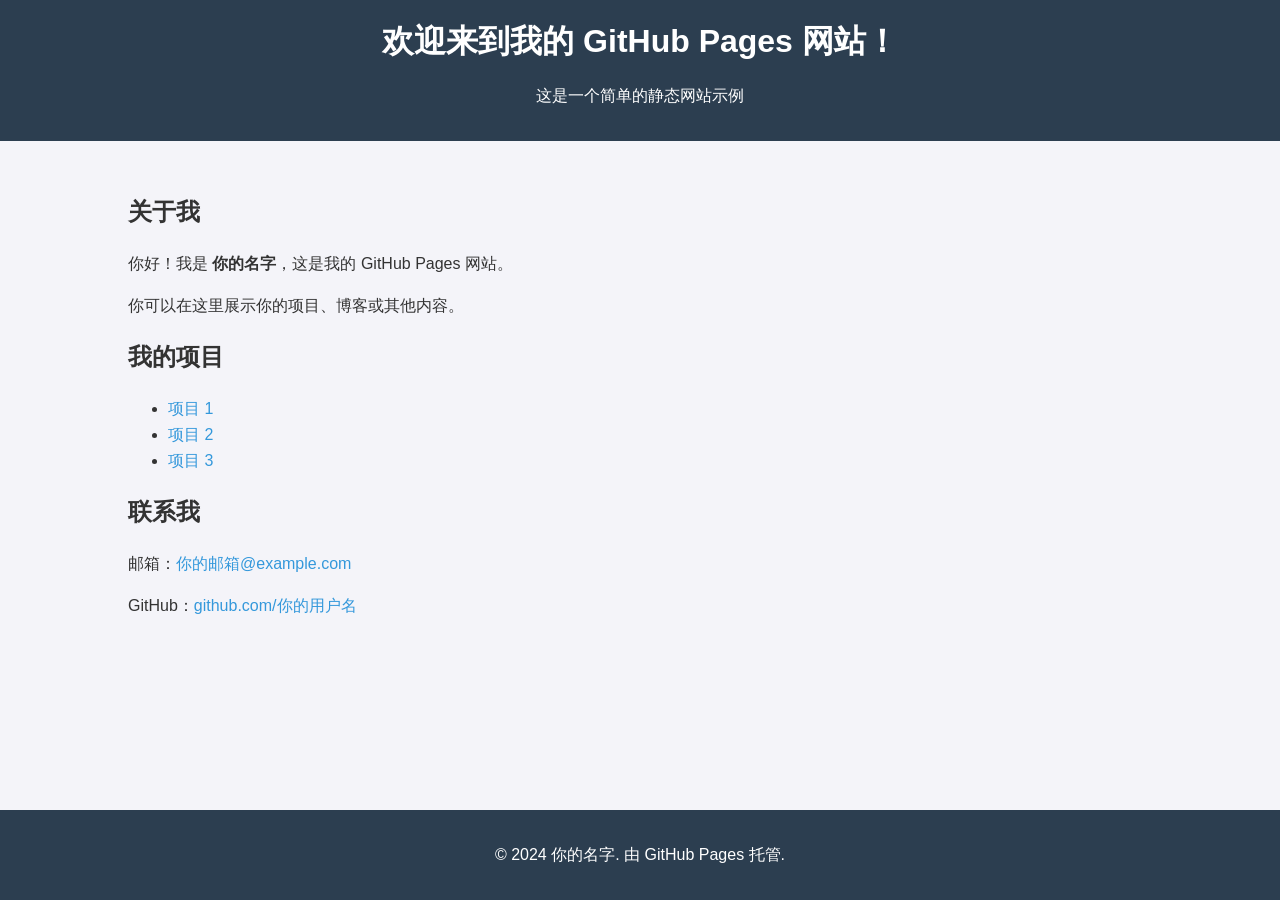
<file: index.html>
<!DOCTYPE html>
<html lang="zh-CN">
<head>
    <meta charset="UTF-8">
    <meta name="viewport" content="width=device-width, initial-scale=1.0">
    <title>我的 GitHub Pages 网站</title>
    <style>
        body {
            font-family: Arial, sans-serif;
            line-height: 1.6;
            margin: 0;
            padding: 0;
            background-color: #f4f4f9;
            color: #333;
        }
        header {
            background: #2c3e50;
            color: #fff;
            padding: 1rem 0;
            text-align: center;
        }
        .container {
            width: 80%;
            margin: 0 auto;
            padding: 2rem 0;
        }
        h1 {
            margin: 0;
        }
        p {
            margin: 1rem 0;
        }
        a {
            color: #3498db;
            text-decoration: none;
        }
        a:hover {
            text-decoration: underline;
        }
        footer {
            text-align: center;
            padding: 1rem 0;
            background: #2c3e50;
            color: #fff;
            position: fixed;
            bottom: 0;
            width: 100%;
        }
    </style>
</head>
<body>
    <header>
        <h1>欢迎来到我的 GitHub Pages 网站！</h1>
        <p>这是一个简单的静态网站示例</p>
    </header>

    <div class="container">
        <h2>关于我</h2>
        <p>你好！我是 <strong>你的名字</strong>，这是我的 GitHub Pages 网站。</p>
        <p>你可以在这里展示你的项目、博客或其他内容。</p>
        
        <h2>我的项目</h2>
        <ul>
            <li><a href="https://github.com/你的用户名/项目1">项目 1</a></li>
            <li><a href="https://github.com/你的用户名/项目2">项目 2</a></li>
            <li><a href="https://github.com/你的用户名/项目3">项目 3</a></li>
        </ul>

        <h2>联系我</h2>
        <p>邮箱：<a href="mailto:你的邮箱@example.com">你的邮箱@example.com</a></p>
        <p>GitHub：<a href="https://github.com/你的用户名">github.com/你的用户名</a></p>
    </div>

    <footer>
        <p>&copy; 2024 你的名字. 由 GitHub Pages 托管.</p>
    </footer>
</body>
</html>
</file>
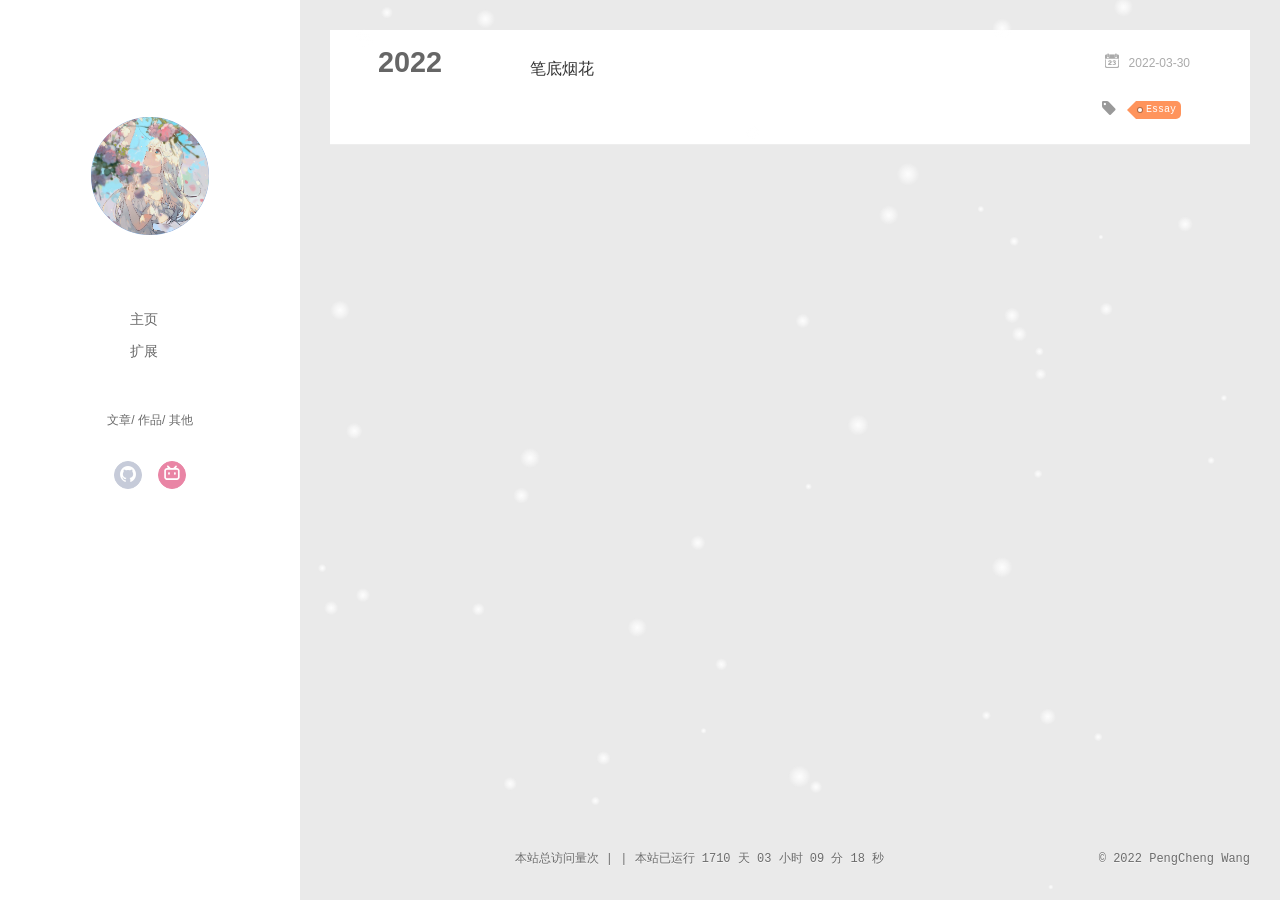
<file: archives/index.html>
<!DOCTYPE html><html><head><meta charset="utf-8"><meta name="renderer" content="webkit"><meta http-equiv="X-UA-Compatible" content="IE=edge"><link rel="dns-prefetch" href="https://wangpengcheng0616.github.io"><title>Archives | 粟花落洛苡</title><meta name="viewport" content="width=device-width,initial-scale=1,maximum-scale=1"><meta property="og:type" content="website"><meta property="og:title" content="粟花落洛苡"><meta property="og:url" content="https://wangpengcheng0616.github.io/archives/index.html"><meta property="og:site_name" content="粟花落洛苡"><meta property="og:locale" content="en_US"><meta property="article:author" content="PengCheng Wang"><meta name="twitter:card" content="summary"><link rel="alternative" href="/atom.xml" title="粟花落洛苡" type="application/atom+xml"><link rel="icon" href="/img/avatar.jpeg"><link rel="stylesheet" type="text/css" href="/./main.0cf68a.css"><style type="text/css">#container.show{background:linear-gradient(200deg,#a0cfe4,#e8c37e)}</style><meta name="generator" content="Hexo 5.4.2"></head><body><div id="container" q-class="show:isCtnShow"><canvas id="anm-canvas" class="anm-canvas"></canvas><div class="left-col" q-class="show:isShow"><div class="overlay"></div><div class="intrude-less"><header id="header" class="inner"> <a href="/" class="profilepic"><img src="/img/avatar.jpeg" class="js-avatar"></a><hgroup><h1 class="header-author"><a href="/"></a></h1></hgroup><nav class="header-menu"><ul><li><a href="/">主页</a></li><li><a href="/">扩展</a></li></ul></nav><nav class="header-smart-menu"> <a q-on="click: openSlider(e, 'innerArchive')" href="javascript:void(0)">文章</a> <a q-on="click: openSlider(e, 'friends')" href="javascript:void(0)">作品</a> <a q-on="click: openSlider(e, 'aboutme')" href="javascript:void(0)">其他</a></nav><nav class="header-nav"><div class="social"><a class="github" target="_blank" href="https://github.com/wangpengcheng0616" title="github"><i class="icon-github"></i></a><a class="bilibili" target="_blank" href="https://space.bilibili.com/1847727936" title="bilibili"><i class="icon-bilibili"></i></a></div></nav></header></div></div><div class="mid-col" q-class="show:isShow,hide:isShow|isFalse"><nav id="mobile-nav"><div class="overlay js-overlay" style="background:#4d4d4d"></div><div class="btnctn js-mobile-btnctn"><div class="slider-trigger list" q-on="click: openSlider(e)"><i class="icon icon-sort"></i></div></div><div class="intrude-less"><header id="header" class="inner"><div class="profilepic"> <img src="/img/avatar.jpeg" class="js-avatar"></div><hgroup><h1 class="header-author js-header-author"></h1></hgroup><nav class="header-nav"><div class="social"><a class="github" target="_blank" href="https://github.com/wangpengcheng0616" title="github"><i class="icon-github"></i></a><a class="bilibili" target="_blank" href="https://space.bilibili.com/1847727936" title="bilibili"><i class="icon-bilibili"></i></a></div></nav><nav class="header-menu js-header-menu"><ul style="width:50%"><li style="width:50%"><a href="/">主页</a></li><li style="width:50%"><a href="/">扩展</a></li></ul></nav></header></div><div class="mobile-mask" style="display:none" q-show="isShow"></div></nav><div id="wrapper" class="body-wrap"><div class="menu-l"><div class="canvas-wrap"><canvas data-colors="#eaeaea" data-sectionheight="100" data-contentid="js-content" id="myCanvas1" class="anm-canvas"></canvas></div><div id="js-content" class="content-ll"><section class="archives-wrap"><div class="archive-year-wrap"> <a href="/archives/2022" class="archive-year">2022</a></div><div class="archives"><article class="archive-article archive-type-post"><div class="archive-article-inner"><header class="archive-article-header"><div class="article-meta"><a href="/2022/03/30/1/" class="archive-article-date"><time datetime="2022-03-30T11:09:37.338Z" itemprop="datePublished"><i class="icon-calendar icon"></i> 2022-03-30</time></a></div><h1 itemprop="name"> <a class="archive-article-title" href="/2022/03/30/1/">笔底烟花</a></h1><div class="article-info info-on-right"><div class="article-tag tagcloud"><i class="icon-price-tags icon"></i><ul class="article-tag-list"><li class="article-tag-list-item"> <a href="javascript:void(0)" class="js-tag article-tag-list-link color1">Essay</a></li></ul></div></div><div class="clearfix"></div></header></div></article></div></section></div></div></div><footer id="footer"><div class="outer"><div id="footer-info"><div class="footer-right"> &copy; 2022 PengCheng Wang</div></div></div> <span id="busuanzi_container_site_pv">本站总访问量<span id="busuanzi_value_site_pv"></span>次</span> <span class="post-meta-divider">|</span> <span id="busuanzi_container_site_uv" style="display:none">本站访客数<span id="busuanzi_value_site_uv"></span>人</span><script async src="//busuanzi.ibruce.info/busuanzi/2.3/busuanzi.pure.mini.js"></script> <span class="post-meta-divider">|</span> <span id="timeDate">载入天数...</span><span id="times">载入时分秒...</span><script>var now=new Date;function createtime(){var n=new Date("3/30/2022 22:22:22");now.setTime(now.getTime()+250),days=(now-n)/1e3/60/60/24,dnum=Math.floor(days),hours=(now-n)/1e3/60/60-24*dnum,hnum=Math.floor(hours),1==String(hnum).length&&(hnum="0"+hnum),minutes=(now-n)/1e3/60-1440*dnum-60*hnum,mnum=Math.floor(minutes),1==String(mnum).length&&(mnum="0"+mnum),seconds=(now-n)/1e3-86400*dnum-3600*hnum-60*mnum,snum=Math.round(seconds),1==String(snum).length&&(snum="0"+snum),document.getElementById("timeDate").innerHTML="本站已运行 "+dnum+" 天 ",document.getElementById("times").innerHTML=hnum+" 小时 "+mnum+" 分 "+snum+" 秒"}setInterval("createtime()",250)</script></footer></div><script>var yiliaConfig={mathjax:!1,isHome:!1,isPost:!1,isArchive:!0,isTag:!1,isCategory:!1,open_in_new:!1,toc_hide_index:!0,root:"/",innerArchive:!0,showTags:!1}</script><script>!function(r){function e(t){if(i[t])return i[t].exports;var n=i[t]={exports:{},id:t,loaded:!1};return r[t].call(n.exports,n,n.exports,e),n.loaded=!0,n.exports}var i={};e.m=r,e.c=i,e.p="./",e(0)}([function(t,n,r){r(195),t.exports=r(191)},function(t,n,r){var d=r(3),y=r(52),g=r(27),b=r(28),m=r(53),x="prototype",w=function(t,n,r){var e,i,o,u,c=t&w.F,f=t&w.G,a=t&w.S,s=t&w.P,l=t&w.B,h=f?d:a?d[n]||(d[n]={}):(d[n]||{})[x],p=f?y:y[n]||(y[n]={}),v=p[x]||(p[x]={});for(e in f&&(r=n),r)o=((i=!c&&h&&void 0!==h[e])?h:r)[e],u=l&&i?m(o,d):s&&"function"==typeof o?m(Function.call,o):o,h&&b(h,e,o,t&w.U),p[e]!=o&&g(p,e,u),s&&v[e]!=o&&(v[e]=o)};d.core=y,w.F=1,w.G=2,w.S=4,w.P=8,w.B=16,w.W=32,w.U=64,w.R=128,t.exports=w},function(t,n,r){var e=r(6);t.exports=function(t){if(!e(t))throw TypeError(t+" is not an object!");return t}},function(t,n){var r=t.exports="undefined"!=typeof window&&window.Math==Math?window:"undefined"!=typeof self&&self.Math==Math?self:Function("return this")();"number"==typeof __g&&(__g=r)},function(t,n){t.exports=function(t){try{return!!t()}catch(t){return!0}}},function(t,n){var r=t.exports="undefined"!=typeof window&&window.Math==Math?window:"undefined"!=typeof self&&self.Math==Math?self:Function("return this")();"number"==typeof __g&&(__g=r)},function(t,n){t.exports=function(t){return"object"==typeof t?null!==t:"function"==typeof t}},function(t,n,r){var e=r(126)("wks"),i=r(76),o=r(3).Symbol,u="function"==typeof o;(t.exports=function(t){return e[t]||(e[t]=u&&o[t]||(u?o:i)("Symbol."+t))}).store=e},function(t,n){var r={}.hasOwnProperty;t.exports=function(t,n){return r.call(t,n)}},function(t,n,r){var e=r(94),i=r(33);t.exports=function(t){return e(i(t))}},function(t,n,r){t.exports=!r(4)(function(){return 7!=Object.defineProperty({},"a",{get:function(){return 7}}).a})},function(t,n,r){var e=r(2),i=r(167),o=r(50),u=Object.defineProperty;n.f=r(10)?Object.defineProperty:function(t,n,r){if(e(t),n=o(n,!0),e(r),i)try{return u(t,n,r)}catch(t){}if("get"in r||"set"in r)throw TypeError("Accessors not supported!");return"value"in r&&(t[n]=r.value),t}},function(t,n,r){t.exports=!r(18)(function(){return 7!=Object.defineProperty({},"a",{get:function(){return 7}}).a})},function(t,n,r){var e=r(14),i=r(22);t.exports=r(12)?function(t,n,r){return e.f(t,n,i(1,r))}:function(t,n,r){return t[n]=r,t}},function(t,n,r){var e=r(20),i=r(58),o=r(42),u=Object.defineProperty;n.f=r(12)?Object.defineProperty:function(t,n,r){if(e(t),n=o(n,!0),e(r),i)try{return u(t,n,r)}catch(t){}if("get"in r||"set"in r)throw TypeError("Accessors not supported!");return"value"in r&&(t[n]=r.value),t}},function(t,n,r){var e=r(40)("wks"),i=r(23),o=r(5).Symbol,u="function"==typeof o;(t.exports=function(t){return e[t]||(e[t]=u&&o[t]||(u?o:i)("Symbol."+t))}).store=e},function(t,n,r){var e=r(67),i=Math.min;t.exports=function(t){return 0<t?i(e(t),9007199254740991):0}},function(t,n,r){var e=r(46);t.exports=function(t){return Object(e(t))}},function(t,n){t.exports=function(t){try{return!!t()}catch(t){return!0}}},function(t,n,r){var e=r(63),i=r(34);t.exports=Object.keys||function(t){return e(t,i)}},function(t,n,r){var e=r(21);t.exports=function(t){if(!e(t))throw TypeError(t+" is not an object!");return t}},function(t,n){t.exports=function(t){return"object"==typeof t?null!==t:"function"==typeof t}},function(t,n){t.exports=function(t,n){return{enumerable:!(1&t),configurable:!(2&t),writable:!(4&t),value:n}}},function(t,n){var r=0,e=Math.random();t.exports=function(t){return"Symbol(".concat(void 0===t?"":t,")_",(++r+e).toString(36))}},function(t,n){var r={}.hasOwnProperty;t.exports=function(t,n){return r.call(t,n)}},function(t,n){var r=t.exports={version:"2.4.0"};"number"==typeof __e&&(__e=r)},function(t,n){t.exports=function(t){if("function"!=typeof t)throw TypeError(t+" is not a function!");return t}},function(t,n,r){var e=r(11),i=r(66);t.exports=r(10)?function(t,n,r){return e.f(t,n,i(1,r))}:function(t,n,r){return t[n]=r,t}},function(t,n,r){var o=r(3),u=r(27),c=r(24),f=r(76)("src"),e="toString",i=Function[e],a=(""+i).split(e);r(52).inspectSource=function(t){return i.call(t)},(t.exports=function(t,n,r,e){var i="function"==typeof r;i&&(c(r,"name")||u(r,"name",n)),t[n]!==r&&(i&&(c(r,f)||u(r,f,t[n]?""+t[n]:a.join(String(n)))),t===o?t[n]=r:e?t[n]?t[n]=r:u(t,n,r):(delete t[n],u(t,n,r)))})(Function.prototype,e,function(){return"function"==typeof this&&this[f]||i.call(this)})},function(t,n,r){var e=r(1),i=r(4),u=r(46),o=function(t,n,r,e){var i=String(u(t)),o="<"+n;return""!==r&&(o+=" "+r+'="'+String(e).replace(/"/g,"&quot;")+'"'),o+">"+i+"</"+n+">"};t.exports=function(n,t){var r={};r[n]=t(o),e(e.P+e.F*i(function(){var t=""[n]('"');return t!==t.toLowerCase()||3<t.split('"').length}),"String",r)}},function(t,n,r){var e=r(115),i=r(46);t.exports=function(t){return e(i(t))}},function(t,n,r){var e=r(116),i=r(66),o=r(30),u=r(50),c=r(24),f=r(167),a=Object.getOwnPropertyDescriptor;n.f=r(10)?a:function(t,n){if(t=o(t),n=u(n,!0),f)try{return a(t,n)}catch(t){}if(c(t,n))return i(!e.f.call(t,n),t[n])}},function(t,n,r){var e=r(24),i=r(17),o=r(145)("IE_PROTO"),u=Object.prototype;t.exports=Object.getPrototypeOf||function(t){return t=i(t),e(t,o)?t[o]:"function"==typeof t.constructor&&t instanceof t.constructor?t.constructor.prototype:t instanceof Object?u:null}},function(t,n){t.exports=function(t){if(null==t)throw TypeError("Can't call method on  "+t);return t}},function(t,n){t.exports="constructor,hasOwnProperty,isPrototypeOf,propertyIsEnumerable,toLocaleString,toString,valueOf".split(",")},function(t,n){t.exports={}},function(t,n){t.exports=!0},function(t,n){n.f={}.propertyIsEnumerable},function(t,n,r){var e=r(14).f,i=r(8),o=r(15)("toStringTag");t.exports=function(t,n,r){t&&!i(t=r?t:t.prototype,o)&&e(t,o,{configurable:!0,value:n})}},function(t,n,r){var e=r(40)("keys"),i=r(23);t.exports=function(t){return e[t]||(e[t]=i(t))}},function(t,n,r){var e=r(5),i="__core-js_shared__",o=e[i]||(e[i]={});t.exports=function(t){return o[t]||(o[t]={})}},function(t,n){var r=Math.ceil,e=Math.floor;t.exports=function(t){return isNaN(t=+t)?0:(0<t?e:r)(t)}},function(t,n,r){var i=r(21);t.exports=function(t,n){if(!i(t))return t;var r,e;if(n&&"function"==typeof(r=t.toString)&&!i(e=r.call(t)))return e;if("function"==typeof(r=t.valueOf)&&!i(e=r.call(t)))return e;if(!n&&"function"==typeof(r=t.toString)&&!i(e=r.call(t)))return e;throw TypeError("Can't convert object to primitive value")}},function(t,n,r){var e=r(5),i=r(25),o=r(36),u=r(44),c=r(14).f;t.exports=function(t){var n=i.Symbol||(i.Symbol=o?{}:e.Symbol||{});"_"==t.charAt(0)||t in n||c(n,t,{value:u.f(t)})}},function(t,n,r){n.f=r(15)},function(t,n){var r={}.toString;t.exports=function(t){return r.call(t).slice(8,-1)}},function(t,n){t.exports=function(t){if(null==t)throw TypeError("Can't call method on  "+t);return t}},function(t,n,r){var e=r(4);t.exports=function(t,n){return!!t&&e(function(){n?t.call(null,function(){},1):t.call(null)})}},function(t,n,r){var m=r(53),x=r(115),w=r(17),S=r(16),e=r(203);t.exports=function(l,t){var h=1==l,p=2==l,v=3==l,d=4==l,y=6==l,g=5==l||y,b=t||e;return function(t,n,r){for(var e,i,o=w(t),u=x(o),c=m(n,r,3),f=S(u.length),a=0,s=h?b(t,f):p?b(t,0):void 0;a<f;a++)if((g||a in u)&&(i=c(e=u[a],a,o),l))if(h)s[a]=i;else if(i)switch(l){case 3:return!0;case 5:return e;case 6:return a;case 2:s.push(e)}else if(d)return!1;return y?-1:v||d?d:s}}},function(t,n,r){var i=r(1),o=r(52),u=r(4);t.exports=function(t,n){var r=(o.Object||{})[t]||Object[t],e={};e[t]=n(r),i(i.S+i.F*u(function(){r(1)}),"Object",e)}},function(t,n,r){var i=r(6);t.exports=function(t,n){if(!i(t))return t;var r,e;if(n&&"function"==typeof(r=t.toString)&&!i(e=r.call(t)))return e;if("function"==typeof(r=t.valueOf)&&!i(e=r.call(t)))return e;if(!n&&"function"==typeof(r=t.toString)&&!i(e=r.call(t)))return e;throw TypeError("Can't convert object to primitive value")}},function(t,n,r){var d=r(5),y=r(25),g=r(91),b=r(13),m="prototype",x=function(t,n,r){var e,i,o,u=t&x.F,c=t&x.G,f=t&x.S,a=t&x.P,s=t&x.B,l=t&x.W,h=c?y:y[n]||(y[n]={}),p=h[m],v=c?d:f?d[n]:(d[n]||{})[m];for(e in c&&(r=n),r)(i=!u&&v&&void 0!==v[e])&&e in h||(o=i?v[e]:r[e],h[e]=c&&"function"!=typeof v[e]?r[e]:s&&i?g(o,d):l&&v[e]==o?function(e){var t=function(t,n,r){if(this instanceof e){switch(arguments.length){case 0:return new e;case 1:return new e(t);case 2:return new e(t,n)}return new e(t,n,r)}return e.apply(this,arguments)};return t[m]=e[m],t}(o):a&&"function"==typeof o?g(Function.call,o):o,a&&((h.virtual||(h.virtual={}))[e]=o,t&x.R&&p&&!p[e]&&b(p,e,o)))};x.F=1,x.G=2,x.S=4,x.P=8,x.B=16,x.W=32,x.U=64,x.R=128,t.exports=x},function(t,n){var r=t.exports={version:"2.4.0"};"number"==typeof __e&&(__e=r)},function(t,n,r){var o=r(26);t.exports=function(e,i,t){if(o(e),void 0===i)return e;switch(t){case 1:return function(t){return e.call(i,t)};case 2:return function(t,n){return e.call(i,t,n)};case 3:return function(t,n,r){return e.call(i,t,n,r)}}return function(){return e.apply(i,arguments)}}},function(t,n,r){var o=r(183),e=r(1),i=r(126)("metadata"),u=i.store||(i.store=new(r(186))),c=function(t,n,r){var e=u.get(t);if(!e){if(!r)return;u.set(t,e=new o)}var i=e.get(n);if(!i){if(!r)return;e.set(n,i=new o)}return i};t.exports={store:u,map:c,has:function(t,n,r){var e=c(n,r,!1);return void 0!==e&&e.has(t)},get:function(t,n,r){var e=c(n,r,!1);return void 0===e?void 0:e.get(t)},set:function(t,n,r,e){c(r,e,!0).set(t,n)},keys:function(t,n){var r=c(t,n,!1),e=[];return r&&r.forEach(function(t,n){e.push(n)}),e},key:function(t){return void 0===t||"symbol"==typeof t?t:String(t)},exp:function(t){e(e.S,"Reflect",t)}}},function(t,n,r){"use strict";if(r(10)){var b=r(69),m=r(3),x=r(4),w=r(1),S=r(127),e=r(152),h=r(53),_=r(68),i=r(66),O=r(27),o=r(73),u=r(67),E=r(16),c=r(75),f=r(50),a=r(24),s=r(180),P=r(114),j=r(6),p=r(17),v=r(137),F=r(70),M=r(32),A=r(71).f,d=r(154),l=r(76),y=r(7),g=r(48),N=r(117),T=r(146),I=r(155),k=r(80),L=r(123),R=r(74),C=r(130),D=r(160),U=r(11),W=r(31),G=U.f,B=W.f,V=m.RangeError,z=m.TypeError,q=m.Uint8Array,K="ArrayBuffer",J="Shared"+K,Y="BYTES_PER_ELEMENT",H="prototype",$=Array[H],X=e.ArrayBuffer,Q=e.DataView,Z=g(0),tt=g(2),nt=g(3),rt=g(4),et=g(5),it=g(6),ot=N(!0),ut=N(!1),ct=I.values,ft=I.keys,at=I.entries,st=$.lastIndexOf,lt=$.reduce,ht=$.reduceRight,pt=$.join,vt=$.sort,dt=$.slice,yt=$.toString,gt=$.toLocaleString,bt=y("iterator"),mt=y("toStringTag"),xt=l("typed_constructor"),wt=l("def_constructor"),St=S.CONSTR,_t=S.TYPED,Ot=S.VIEW,Et="Wrong length!",Pt=g(1,function(t,n){return Tt(T(t,t[wt]),n)}),jt=x(function(){return 1===new q(new Uint16Array([1]).buffer)[0]}),Ft=!!q&&!!q[H].set&&x(function(){new q(1).set({})}),Mt=function(t,n){if(void 0===t)throw z(Et);var r=+t,e=E(t);if(n&&!s(r,e))throw V(Et);return e},At=function(t,n){var r=u(t);if(r<0||r%n)throw V("Wrong offset!");return r},Nt=function(t){if(j(t)&&_t in t)return t;throw z(t+" is not a typed array!")},Tt=function(t,n){if(!(j(t)&&xt in t))throw z("It is not a typed array constructor!");return new t(n)},It=function(t,n){return kt(T(t,t[wt]),n)},kt=function(t,n){for(var r=0,e=n.length,i=Tt(t,e);r<e;)i[r]=n[r++];return i},Lt=function(t,n,r){G(t,n,{get:function(){return this._d[r]}})},Rt=function(t){var n,r,e,i,o,u,c=p(t),f=arguments.length,a=1<f?arguments[1]:void 0,s=void 0!==a,l=d(c);if(null!=l&&!v(l)){for(u=l.call(c),e=[],n=0;!(o=u.next()).done;n++)e.push(o.value);c=e}for(s&&2<f&&(a=h(a,arguments[2],2)),n=0,r=E(c.length),i=Tt(this,r);n<r;n++)i[n]=s?a(c[n],n):c[n];return i},Ct=function(){for(var t=0,n=arguments.length,r=Tt(this,n);t<n;)r[t]=arguments[t++];return r},Dt=!!q&&x(function(){gt.call(new q(1))}),Ut=function(){return gt.apply(Dt?dt.call(Nt(this)):Nt(this),arguments)},Wt={copyWithin:function(t,n){return D.call(Nt(this),t,n,2<arguments.length?arguments[2]:void 0)},every:function(t){return rt(Nt(this),t,1<arguments.length?arguments[1]:void 0)},fill:function(t){return C.apply(Nt(this),arguments)},filter:function(t){return It(this,tt(Nt(this),t,1<arguments.length?arguments[1]:void 0))},find:function(t){return et(Nt(this),t,1<arguments.length?arguments[1]:void 0)},findIndex:function(t){return it(Nt(this),t,1<arguments.length?arguments[1]:void 0)},forEach:function(t){Z(Nt(this),t,1<arguments.length?arguments[1]:void 0)},indexOf:function(t){return ut(Nt(this),t,1<arguments.length?arguments[1]:void 0)},includes:function(t){return ot(Nt(this),t,1<arguments.length?arguments[1]:void 0)},join:function(t){return pt.apply(Nt(this),arguments)},lastIndexOf:function(t){return st.apply(Nt(this),arguments)},map:function(t){return Pt(Nt(this),t,1<arguments.length?arguments[1]:void 0)},reduce:function(t){return lt.apply(Nt(this),arguments)},reduceRight:function(t){return ht.apply(Nt(this),arguments)},reverse:function(){for(var t,n=this,r=Nt(n).length,e=Math.floor(r/2),i=0;i<e;)t=n[i],n[i++]=n[--r],n[r]=t;return n},some:function(t){return nt(Nt(this),t,1<arguments.length?arguments[1]:void 0)},sort:function(t){return vt.call(Nt(this),t)},subarray:function(t,n){var r=Nt(this),e=r.length,i=c(t,e);return new(T(r,r[wt]))(r.buffer,r.byteOffset+i*r.BYTES_PER_ELEMENT,E((void 0===n?e:c(n,e))-i))}},Gt=function(t,n){return It(this,dt.call(Nt(this),t,n))},Bt=function(t){Nt(this);var n=At(arguments[1],1),r=this.length,e=p(t),i=E(e.length),o=0;if(r<i+n)throw V(Et);for(;o<i;)this[n+o]=e[o++]},Vt={entries:function(){return at.call(Nt(this))},keys:function(){return ft.call(Nt(this))},values:function(){return ct.call(Nt(this))}},zt=function(t,n){return j(t)&&t[_t]&&"symbol"!=typeof n&&n in t&&String(+n)==String(n)},qt=function(t,n){return zt(t,n=f(n,!0))?i(2,t[n]):B(t,n)},Kt=function(t,n,r){return!(zt(t,n=f(n,!0))&&j(r)&&a(r,"value"))||a(r,"get")||a(r,"set")||r.configurable||a(r,"writable")&&!r.writable||a(r,"enumerable")&&!r.enumerable?G(t,n,r):(t[n]=r.value,t)};St||(W.f=qt,U.f=Kt),w(w.S+w.F*!St,"Object",{getOwnPropertyDescriptor:qt,defineProperty:Kt}),x(function(){yt.call({})})&&(yt=gt=function(){return pt.call(this)});var Jt=o({},Wt);o(Jt,Vt),O(Jt,bt,Vt.values),o(Jt,{slice:Gt,set:Bt,constructor:function(){},toString:yt,toLocaleString:Ut}),Lt(Jt,"buffer","b"),Lt(Jt,"byteOffset","o"),Lt(Jt,"byteLength","l"),Lt(Jt,"length","e"),G(Jt,mt,{get:function(){return this[_t]}}),t.exports=function(t,l,n,o){var h=t+((o=!!o)?"Clamped":"")+"Array",u="Uint8Array"!=h,r="get"+t,c="set"+t,p=m[h],f=p||{},e=p&&M(p),i=!p||!S.ABV,a={},s=p&&p[H],v=function(t,i){G(t,i,{get:function(){return t=i,(n=this._d).v[r](t*l+n.o,jt);var t,n},set:function(t){return n=i,r=t,e=this._d,o&&(r=(r=Math.round(r))<0?0:255<r?255:255&r),void e.v[c](n*l+e.o,r,jt);var n,r,e},enumerable:!0})};i?(p=n(function(t,n,r,e){_(t,p,h,"_d");var i,o,u,c,f=0,a=0;if(j(n)){if(!(n instanceof X||(c=P(n))==K||c==J))return _t in n?kt(p,n):Rt.call(p,n);i=n,a=At(r,l);var s=n.byteLength;if(void 0===e){if(s%l)throw V(Et);if((o=s-a)<0)throw V(Et)}else if((o=E(e)*l)+a>s)throw V(Et);u=o/l}else u=Mt(n,!0),i=new X(o=u*l);for(O(t,"_d",{b:i,o:a,l:o,e:u,v:new Q(i)});f<u;)v(t,f++)}),s=p[H]=F(Jt),O(s,"constructor",p)):L(function(t){new p(null),new p(t)},!0)||(p=n(function(t,n,r,e){var i;return _(t,p,h),j(n)?n instanceof X||(i=P(n))==K||i==J?void 0!==e?new f(n,At(r,l),e):void 0!==r?new f(n,At(r,l)):new f(n):_t in n?kt(p,n):Rt.call(p,n):new f(Mt(n,u))}),Z(e!==Function.prototype?A(f).concat(A(e)):A(f),function(t){t in p||O(p,t,f[t])}),p[H]=s,b||(s.constructor=p));var d=s[bt],y=!!d&&("values"==d.name||null==d.name),g=Vt.values;O(p,xt,!0),O(s,_t,h),O(s,Ot,!0),O(s,wt,p),(o?new p(1)[mt]==h:mt in s)||G(s,mt,{get:function(){return h}}),a[h]=p,w(w.G+w.W+w.F*(p!=f),a),w(w.S,h,{BYTES_PER_ELEMENT:l,from:Rt,of:Ct}),Y in s||O(s,Y,l),w(w.P,h,Wt),R(h),w(w.P+w.F*Ft,h,{set:Bt}),w(w.P+w.F*!y,h,Vt),w(w.P+w.F*(s.toString!=yt),h,{toString:yt}),w(w.P+w.F*x(function(){new p(1).slice()}),h,{slice:Gt}),w(w.P+w.F*(x(function(){return[1,2].toLocaleString()!=new p([1,2]).toLocaleString()})||!x(function(){s.toLocaleString.call([1,2])})),h,{toLocaleString:Ut}),k[h]=y?d:g,b||y||O(s,bt,g)}}else t.exports=function(){}},function(t,n){var r={}.toString;t.exports=function(t){return r.call(t).slice(8,-1)}},function(t,n,r){var e=r(21),i=r(5).document,o=e(i)&&e(i.createElement);t.exports=function(t){return o?i.createElement(t):{}}},function(t,n,r){t.exports=!r(12)&&!r(18)(function(){return 7!=Object.defineProperty(r(57)("div"),"a",{get:function(){return 7}}).a})},function(t,n,r){"use strict";var m=r(36),x=r(51),w=r(64),S=r(13),_=r(8),O=r(35),E=r(96),P=r(38),j=r(103),F=r(15)("iterator"),M=!([].keys&&"next"in[].keys()),A="values",N=function(){return this};t.exports=function(t,n,r,e,i,o,u){E(r,n,e);var c,f,a,s=function(t){if(!M&&t in v)return v[t];switch(t){case"keys":case A:return function(){return new r(this,t)}}return function(){return new r(this,t)}},l=n+" Iterator",h=i==A,p=!1,v=t.prototype,d=v[F]||v["@@iterator"]||i&&v[i],y=d||s(i),g=i?h?s("entries"):y:void 0,b="Array"==n&&v.entries||d;if(b&&(a=j(b.call(new t)))!==Object.prototype&&(P(a,l,!0),m||_(a,F)||S(a,F,N)),h&&d&&d.name!==A&&(p=!0,y=function(){return d.call(this)}),m&&!u||!M&&!p&&v[F]||S(v,F,y),O[n]=y,O[l]=N,i)if(c={values:h?y:s(A),keys:o?y:s("keys"),entries:g},u)for(f in c)f in v||w(v,f,c[f]);else x(x.P+x.F*(M||p),n,c);return c}},function(t,n,e){var i=e(20),o=e(100),u=e(34),c=e(39)("IE_PROTO"),f=function(){},a="prototype",s=function(){var t,n=e(57)("iframe"),r=u.length;for(n.style.display="none",e(93).appendChild(n),n.src="javascript:",(t=n.contentWindow.document).open(),t.write("<script>document.F=Object<\/script>"),t.close(),s=t.F;r--;)delete s[a][u[r]];return s()};t.exports=Object.create||function(t,n){var r;return null!==t?(f[a]=i(t),r=new f,f[a]=null,r[c]=t):r=s(),void 0===n?r:o(r,n)}},function(t,n,r){var e=r(63),i=r(34).concat("length","prototype");n.f=Object.getOwnPropertyNames||function(t){return e(t,i)}},function(t,n){n.f=Object.getOwnPropertySymbols},function(t,n,r){var u=r(8),c=r(9),f=r(90)(!1),a=r(39)("IE_PROTO");t.exports=function(t,n){var r,e=c(t),i=0,o=[];for(r in e)r!=a&&u(e,r)&&o.push(r);for(;n.length>i;)u(e,r=n[i++])&&(~f(o,r)||o.push(r));return o}},function(t,n,r){t.exports=r(13)},function(t,n,r){var e=r(76)("meta"),i=r(6),o=r(24),u=r(11).f,c=0,f=Object.isExtensible||function(){return!0},a=!r(4)(function(){return f(Object.preventExtensions({}))}),s=function(t){u(t,e,{value:{i:"O"+ ++c,w:{}}})},l=t.exports={KEY:e,NEED:!1,fastKey:function(t,n){if(!i(t))return"symbol"==typeof t?t:("string"==typeof t?"S":"P")+t;if(!o(t,e)){if(!f(t))return"F";if(!n)return"E";s(t)}return t[e].i},getWeak:function(t,n){if(!o(t,e)){if(!f(t))return!0;if(!n)return!1;s(t)}return t[e].w},onFreeze:function(t){return a&&l.NEED&&f(t)&&!o(t,e)&&s(t),t}}},function(t,n){t.exports=function(t,n){return{enumerable:!(1&t),configurable:!(2&t),writable:!(4&t),value:n}}},function(t,n){var r=Math.ceil,e=Math.floor;t.exports=function(t){return isNaN(t=+t)?0:(0<t?e:r)(t)}},function(t,n){t.exports=function(t,n,r,e){if(!(t instanceof n)||void 0!==e&&e in t)throw TypeError(r+": incorrect invocation!");return t}},function(t,n){t.exports=!1},function(t,n,e){var i=e(2),o=e(173),u=e(133),c=e(145)("IE_PROTO"),f=function(){},a="prototype",s=function(){var t,n=e(132)("iframe"),r=u.length;for(n.style.display="none",e(135).appendChild(n),n.src="javascript:",(t=n.contentWindow.document).open(),t.write("<script>document.F=Object<\/script>"),t.close(),s=t.F;r--;)delete s[a][u[r]];return s()};t.exports=Object.create||function(t,n){var r;return null!==t?(f[a]=i(t),r=new f,f[a]=null,r[c]=t):r=s(),void 0===n?r:o(r,n)}},function(t,n,r){var e=r(175),i=r(133).concat("length","prototype");n.f=Object.getOwnPropertyNames||function(t){return e(t,i)}},function(t,n,r){var e=r(175),i=r(133);t.exports=Object.keys||function(t){return e(t,i)}},function(t,n,r){var i=r(28);t.exports=function(t,n,r){for(var e in n)i(t,e,n[e],r);return t}},function(t,n,r){"use strict";var e=r(3),i=r(11),o=r(10),u=r(7)("species");t.exports=function(t){var n=e[t];o&&n&&!n[u]&&i.f(n,u,{configurable:!0,get:function(){return this}})}},function(t,n,r){var e=r(67),i=Math.max,o=Math.min;t.exports=function(t,n){return(t=e(t))<0?i(t+n,0):o(t,n)}},function(t,n){var r=0,e=Math.random();t.exports=function(t){return"Symbol(".concat(void 0===t?"":t,")_",(++r+e).toString(36))}},function(t,n,r){var e=r(33);t.exports=function(t){return Object(e(t))}},function(t,n,r){var e=r(7)("unscopables"),i=Array.prototype;null==i[e]&&r(27)(i,e,{}),t.exports=function(t){i[e][t]=!0}},function(t,n,r){var h=r(53),p=r(169),v=r(137),d=r(2),y=r(16),g=r(154),b={},m={};(n=t.exports=function(t,n,r,e,i){var o,u,c,f,a=i?function(){return t}:g(t),s=h(r,e,n?2:1),l=0;if("function"!=typeof a)throw TypeError(t+" is not iterable!");if(v(a)){for(o=y(t.length);l<o;l++)if((f=n?s(d(u=t[l])[0],u[1]):s(t[l]))===b||f===m)return f}else for(c=a.call(t);!(u=c.next()).done;)if((f=p(c,s,u.value,n))===b||f===m)return f}).BREAK=b,n.RETURN=m},function(t,n){t.exports={}},function(t,n,r){var e=r(11).f,i=r(24),o=r(7)("toStringTag");t.exports=function(t,n,r){t&&!i(t=r?t:t.prototype,o)&&e(t,o,{configurable:!0,value:n})}},function(t,n,r){var u=r(1),e=r(46),c=r(4),f=r(150),i="["+f+"]",o=RegExp("^"+i+i+"*"),a=RegExp(i+i+"*$"),s=function(t,n,r){var e={},i=c(function(){return!!f[t]()||"​"!="​"[t]()}),o=e[t]=i?n(l):f[t];r&&(e[r]=o),u(u.P+u.F*i,"String",e)},l=s.trim=function(t,n){return t=String(e(t)),1&n&&(t=t.replace(o,"")),2&n&&(t=t.replace(a,"")),t};t.exports=s},function(t,n,r){t.exports={default:r(86),__esModule:!0}},function(t,n,r){t.exports={default:r(87),__esModule:!0}},function(t,n,r){"use strict";function e(t){return t&&t.__esModule?t:{default:t}}n.__esModule=!0;var i=e(r(84)),o=e(r(83)),u="function"==typeof o.default&&"symbol"==typeof i.default?function(t){return typeof t}:function(t){return t&&"function"==typeof o.default&&t.constructor===o.default&&t!==o.default.prototype?"symbol":typeof t};n.default="function"==typeof o.default&&"symbol"===u(i.default)?function(t){return void 0===t?"undefined":u(t)}:function(t){return t&&"function"==typeof o.default&&t.constructor===o.default&&t!==o.default.prototype?"symbol":void 0===t?"undefined":u(t)}},function(t,n,r){r(110),r(108),r(111),r(112),t.exports=r(25).Symbol},function(t,n,r){r(109),r(113),t.exports=r(44).f("iterator")},function(t,n){t.exports=function(t){if("function"!=typeof t)throw TypeError(t+" is not a function!");return t}},function(t,n){t.exports=function(){}},function(t,n,r){var f=r(9),a=r(106),s=r(105);t.exports=function(c){return function(t,n,r){var e,i=f(t),o=a(i.length),u=s(r,o);if(c&&n!=n){for(;u<o;)if((e=i[u++])!=e)return!0}else for(;u<o;u++)if((c||u in i)&&i[u]===n)return c||u||0;return!c&&-1}}},function(t,n,r){var o=r(88);t.exports=function(e,i,t){if(o(e),void 0===i)return e;switch(t){case 1:return function(t){return e.call(i,t)};case 2:return function(t,n){return e.call(i,t,n)};case 3:return function(t,n,r){return e.call(i,t,n,r)}}return function(){return e.apply(i,arguments)}}},function(t,n,r){var c=r(19),f=r(62),a=r(37);t.exports=function(t){var n=c(t),r=f.f;if(r)for(var e,i=r(t),o=a.f,u=0;i.length>u;)o.call(t,e=i[u++])&&n.push(e);return n}},function(t,n,r){t.exports=r(5).document&&document.documentElement},function(t,n,r){var e=r(56);t.exports=Object("z").propertyIsEnumerable(0)?Object:function(t){return"String"==e(t)?t.split(""):Object(t)}},function(t,n,r){var e=r(56);t.exports=Array.isArray||function(t){return"Array"==e(t)}},function(t,n,r){"use strict";var e=r(60),i=r(22),o=r(38),u={};r(13)(u,r(15)("iterator"),function(){return this}),t.exports=function(t,n,r){t.prototype=e(u,{next:i(1,r)}),o(t,n+" Iterator")}},function(t,n){t.exports=function(t,n){return{value:n,done:!!t}}},function(t,n,r){var c=r(19),f=r(9);t.exports=function(t,n){for(var r,e=f(t),i=c(e),o=i.length,u=0;u<o;)if(e[r=i[u++]]===n)return r}},function(t,n,r){var e=r(23)("meta"),i=r(21),o=r(8),u=r(14).f,c=0,f=Object.isExtensible||function(){return!0},a=!r(18)(function(){return f(Object.preventExtensions({}))}),s=function(t){u(t,e,{value:{i:"O"+ ++c,w:{}}})},l=t.exports={KEY:e,NEED:!1,fastKey:function(t,n){if(!i(t))return"symbol"==typeof t?t:("string"==typeof t?"S":"P")+t;if(!o(t,e)){if(!f(t))return"F";if(!n)return"E";s(t)}return t[e].i},getWeak:function(t,n){if(!o(t,e)){if(!f(t))return!0;if(!n)return!1;s(t)}return t[e].w},onFreeze:function(t){return a&&l.NEED&&f(t)&&!o(t,e)&&s(t),t}}},function(t,n,r){var u=r(14),c=r(20),f=r(19);t.exports=r(12)?Object.defineProperties:function(t,n){c(t);for(var r,e=f(n),i=e.length,o=0;o<i;)u.f(t,r=e[o++],n[r]);return t}},function(t,n,r){var e=r(37),i=r(22),o=r(9),u=r(42),c=r(8),f=r(58),a=Object.getOwnPropertyDescriptor;n.f=r(12)?a:function(t,n){if(t=o(t),n=u(n,!0),f)try{return a(t,n)}catch(t){}if(c(t,n))return i(!e.f.call(t,n),t[n])}},function(t,n,r){var e=r(9),i=r(61).f,o={}.toString,u="object"==typeof window&&window&&Object.getOwnPropertyNames?Object.getOwnPropertyNames(window):[];t.exports.f=function(t){return u&&"[object Window]"==o.call(t)?function(t){try{return i(t)}catch(t){return u.slice()}}(t):i(e(t))}},function(t,n,r){var e=r(8),i=r(77),o=r(39)("IE_PROTO"),u=Object.prototype;t.exports=Object.getPrototypeOf||function(t){return t=i(t),e(t,o)?t[o]:"function"==typeof t.constructor&&t instanceof t.constructor?t.constructor.prototype:t instanceof Object?u:null}},function(t,n,r){var f=r(41),a=r(33);t.exports=function(c){return function(t,n){var r,e,i=String(a(t)),o=f(n),u=i.length;return o<0||u<=o?c?"":void 0:(r=i.charCodeAt(o))<55296||56319<r||o+1===u||(e=i.charCodeAt(o+1))<56320||57343<e?c?i.charAt(o):r:c?i.slice(o,o+2):e-56320+(r-55296<<10)+65536}}},function(t,n,r){var e=r(41),i=Math.max,o=Math.min;t.exports=function(t,n){return(t=e(t))<0?i(t+n,0):o(t,n)}},function(t,n,r){var e=r(41),i=Math.min;t.exports=function(t){return 0<t?i(e(t),9007199254740991):0}},function(t,n,r){"use strict";var e=r(89),i=r(97),o=r(35),u=r(9);t.exports=r(59)(Array,"Array",function(t,n){this._t=u(t),this._i=0,this._k=n},function(){var t=this._t,n=this._k,r=this._i++;return!t||r>=t.length?(this._t=void 0,i(1)):i(0,"keys"==n?r:"values"==n?t[r]:[r,t[r]])},"values"),o.Arguments=o.Array,e("keys"),e("values"),e("entries")},function(t,n){},function(t,n,r){"use strict";var e=r(104)(!0);r(59)(String,"String",function(t){this._t=String(t),this._i=0},function(){var t,n=this._t,r=this._i;return r>=n.length?{value:void 0,done:!0}:(t=e(n,r),this._i+=t.length,{value:t,done:!1})})},function(t,n,r){"use strict";var e=r(5),u=r(8),i=r(12),o=r(51),c=r(64),f=r(99).KEY,a=r(18),s=r(40),l=r(38),h=r(23),p=r(15),v=r(44),d=r(43),y=r(98),g=r(92),b=r(95),m=r(20),x=r(9),w=r(42),S=r(22),_=r(60),O=r(102),E=r(101),P=r(14),j=r(19),F=E.f,M=P.f,A=O.f,N=e.Symbol,T=e.JSON,I=T&&T.stringify,k="prototype",L=p("_hidden"),R=p("toPrimitive"),C={}.propertyIsEnumerable,D=s("symbol-registry"),U=s("symbols"),W=s("op-symbols"),G=Object[k],B="function"==typeof N,V=e.QObject,z=!V||!V[k]||!V[k].findChild,q=i&&a(function(){return 7!=_(M({},"a",{get:function(){return M(this,"a",{value:7}).a}})).a})?function(t,n,r){var e=F(G,n);e&&delete G[n],M(t,n,r),e&&t!==G&&M(G,n,e)}:M,K=function(t){var n=U[t]=_(N[k]);return n._k=t,n},J=B&&"symbol"==typeof N.iterator?function(t){return"symbol"==typeof t}:function(t){return t instanceof N},Y=function(t,n,r){return t===G&&Y(W,n,r),m(t),n=w(n,!0),m(r),u(U,n)?(r.enumerable?(u(t,L)&&t[L][n]&&(t[L][n]=!1),r=_(r,{enumerable:S(0,!1)})):(u(t,L)||M(t,L,S(1,{})),t[L][n]=!0),q(t,n,r)):M(t,n,r)},H=function(t,n){m(t);for(var r,e=g(n=x(n)),i=0,o=e.length;i<o;)Y(t,r=e[i++],n[r]);return t},$=function(t){var n=C.call(this,t=w(t,!0));return!(this===G&&u(U,t)&&!u(W,t))&&(!(n||!u(this,t)||!u(U,t)||u(this,L)&&this[L][t])||n)},X=function(t,n){if(t=x(t),n=w(n,!0),t!==G||!u(U,n)||u(W,n)){var r=F(t,n);return!r||!u(U,n)||u(t,L)&&t[L][n]||(r.enumerable=!0),r}},Q=function(t){for(var n,r=A(x(t)),e=[],i=0;r.length>i;)u(U,n=r[i++])||n==L||n==f||e.push(n);return e},Z=function(t){for(var n,r=t===G,e=A(r?W:x(t)),i=[],o=0;e.length>o;)!u(U,n=e[o++])||r&&!u(G,n)||i.push(U[n]);return i};B||(c((N=function(){if(this instanceof N)throw TypeError("Symbol is not a constructor!");var n=h(0<arguments.length?arguments[0]:void 0),r=function(t){this===G&&r.call(W,t),u(this,L)&&u(this[L],n)&&(this[L][n]=!1),q(this,n,S(1,t))};return i&&z&&q(G,n,{configurable:!0,set:r}),K(n)})[k],"toString",function(){return this._k}),E.f=X,P.f=Y,r(61).f=O.f=Q,r(37).f=$,r(62).f=Z,i&&!r(36)&&c(G,"propertyIsEnumerable",$,!0),v.f=function(t){return K(p(t))}),o(o.G+o.W+o.F*!B,{Symbol:N});for(var tt="hasInstance,isConcatSpreadable,iterator,match,replace,search,species,split,toPrimitive,toStringTag,unscopables".split(","),nt=0;tt.length>nt;)p(tt[nt++]);for(tt=j(p.store),nt=0;tt.length>nt;)d(tt[nt++]);o(o.S+o.F*!B,"Symbol",{for:function(t){return u(D,t+="")?D[t]:D[t]=N(t)},keyFor:function(t){if(J(t))return y(D,t);throw TypeError(t+" is not a symbol!")},useSetter:function(){z=!0},useSimple:function(){z=!1}}),o(o.S+o.F*!B,"Object",{create:function(t,n){return void 0===n?_(t):H(_(t),n)},defineProperty:Y,defineProperties:H,getOwnPropertyDescriptor:X,getOwnPropertyNames:Q,getOwnPropertySymbols:Z}),T&&o(o.S+o.F*(!B||a(function(){var t=N();return"[null]"!=I([t])||"{}"!=I({a:t})||"{}"!=I(Object(t))})),"JSON",{stringify:function(t){if(void 0!==t&&!J(t)){for(var n,r,e=[t],i=1;arguments.length>i;)e.push(arguments[i++]);return"function"==typeof(n=e[1])&&(r=n),!r&&b(n)||(n=function(t,n){if(r&&(n=r.call(this,t,n)),!J(n))return n}),e[1]=n,I.apply(T,e)}}}),N[k][R]||r(13)(N[k],R,N[k].valueOf),l(N,"Symbol"),l(Math,"Math",!0),l(e.JSON,"JSON",!0)},function(t,n,r){r(43)("asyncIterator")},function(t,n,r){r(43)("observable")},function(t,n,r){r(107);for(var e=r(5),i=r(13),o=r(35),u=r(15)("toStringTag"),c=["NodeList","DOMTokenList","MediaList","StyleSheetList","CSSRuleList"],f=0;f<5;f++){var a=c[f],s=e[a],l=s&&s.prototype;l&&!l[u]&&i(l,u,a),o[a]=o.Array}},function(t,n,r){var i=r(45),o=r(7)("toStringTag"),u="Arguments"==i(function(){return arguments}());t.exports=function(t){var n,r,e;return void 0===t?"Undefined":null===t?"Null":"string"==typeof(r=function(t,n){try{return t[n]}catch(t){}}(n=Object(t),o))?r:u?i(n):"Object"==(e=i(n))&&"function"==typeof n.callee?"Arguments":e}},function(t,n,r){var e=r(45);t.exports=Object("z").propertyIsEnumerable(0)?Object:function(t){return"String"==e(t)?t.split(""):Object(t)}},function(t,n){n.f={}.propertyIsEnumerable},function(t,n,r){var f=r(30),a=r(16),s=r(75);t.exports=function(c){return function(t,n,r){var e,i=f(t),o=a(i.length),u=s(r,o);if(c&&n!=n){for(;u<o;)if((e=i[u++])!=e)return!0}else for(;u<o;u++)if((c||u in i)&&i[u]===n)return c||u||0;return!c&&-1}}},function(t,n,r){"use strict";var g=r(3),b=r(1),m=r(28),x=r(73),w=r(65),S=r(79),_=r(68),O=r(6),E=r(4),P=r(123),j=r(81),F=r(136);t.exports=function(e,t,n,r,i,o){var u=g[e],c=u,f=i?"set":"add",a=c&&c.prototype,s={},l=function(t){var r=a[t];m(a,t,"delete"==t?function(t){return!(o&&!O(t))&&r.call(this,0===t?0:t)}:"has"==t?function(t){return!(o&&!O(t))&&r.call(this,0===t?0:t)}:"get"==t?function(t){return o&&!O(t)?void 0:r.call(this,0===t?0:t)}:"add"==t?function(t){return r.call(this,0===t?0:t),this}:function(t,n){return r.call(this,0===t?0:t,n),this})};if("function"==typeof c&&(o||a.forEach&&!E(function(){(new c).entries().next()}))){var h=new c,p=h[f](o?{}:-0,1)!=h,v=E(function(){h.has(1)}),d=P(function(t){new c(t)}),y=!o&&E(function(){for(var t=new c,n=5;n--;)t[f](n,n);return!t.has(-0)});d||(((c=t(function(t,n){_(t,c,e);var r=F(new u,t,c);return null!=n&&S(n,i,r[f],r),r})).prototype=a).constructor=c),(v||y)&&(l("delete"),l("has"),i&&l("get")),(y||p)&&l(f),o&&a.clear&&delete a.clear}else c=r.getConstructor(t,e,i,f),x(c.prototype,n),w.NEED=!0;return j(c,e),s[e]=c,b(b.G+b.W+b.F*(c!=u),s),o||r.setStrong(c,e,i),c}},function(t,n,r){"use strict";var c=r(27),f=r(28),a=r(4),s=r(46),l=r(7);t.exports=function(n,t,r){var e=l(n),i=r(s,e,""[n]),o=i[0],u=i[1];a(function(){var t={};return t[e]=function(){return 7},7!=""[n](t)})&&(f(String.prototype,n,o),c(RegExp.prototype,e,2==t?function(t,n){return u.call(t,this,n)}:function(t){return u.call(t,this)}))}},function(t,n,r){"use strict";var e=r(2);t.exports=function(){var t=e(this),n="";return t.global&&(n+="g"),t.ignoreCase&&(n+="i"),t.multiline&&(n+="m"),t.unicode&&(n+="u"),t.sticky&&(n+="y"),n}},function(t,n){t.exports=function(t,n,r){var e=void 0===r;switch(n.length){case 0:return e?t():t.call(r);case 1:return e?t(n[0]):t.call(r,n[0]);case 2:return e?t(n[0],n[1]):t.call(r,n[0],n[1]);case 3:return e?t(n[0],n[1],n[2]):t.call(r,n[0],n[1],n[2]);case 4:return e?t(n[0],n[1],n[2],n[3]):t.call(r,n[0],n[1],n[2],n[3])}return t.apply(r,n)}},function(t,n,r){var e=r(6),i=r(45),o=r(7)("match");t.exports=function(t){var n;return e(t)&&(void 0!==(n=t[o])?!!n:"RegExp"==i(t))}},function(t,n,r){var o=r(7)("iterator"),u=!1;try{var e=[7][o]();e.return=function(){u=!0},Array.from(e,function(){throw 2})}catch(t){}t.exports=function(t,n){if(!n&&!u)return!1;var r=!1;try{var e=[7],i=e[o]();i.next=function(){return{done:r=!0}},e[o]=function(){return i},t(e)}catch(t){}return r}},function(t,n,r){t.exports=r(69)||!r(4)(function(){var t=Math.random();__defineSetter__.call(null,t,function(){}),delete r(3)[t]})},function(t,n){n.f=Object.getOwnPropertySymbols},function(t,n,r){var e=r(3),i="__core-js_shared__",o=e[i]||(e[i]={});t.exports=function(t){return o[t]||(o[t]={})}},function(t,n,r){for(var e,i=r(3),o=r(27),u=r(76),c=u("typed_array"),f=u("view"),a=!(!i.ArrayBuffer||!i.DataView),s=a,l=0,h="Int8Array,Uint8Array,Uint8ClampedArray,Int16Array,Uint16Array,Int32Array,Uint32Array,Float32Array,Float64Array".split(",");l<9;)(e=i[h[l++]])?(o(e.prototype,c,!0),o(e.prototype,f,!0)):s=!1;t.exports={ABV:a,CONSTR:s,TYPED:c,VIEW:f}},function(t,n){"use strict";var r,e={versions:(r=window.navigator.userAgent,{trident:-1<r.indexOf("Trident"),presto:-1<r.indexOf("Presto"),webKit:-1<r.indexOf("AppleWebKit"),gecko:-1<r.indexOf("Gecko")&&-1==r.indexOf("KHTML"),mobile:!!r.match(/AppleWebKit.*Mobile.*/),ios:!!r.match(/\(i[^;]+;( U;)? CPU.+Mac OS X/),android:-1<r.indexOf("Android")||-1<r.indexOf("Linux"),iPhone:-1<r.indexOf("iPhone")||-1<r.indexOf("Mac"),iPad:-1<r.indexOf("iPad"),webApp:-1==r.indexOf("Safari"),weixin:-1==r.indexOf("MicroMessenger")})};t.exports=e},function(t,n,r){"use strict";var e,i=r(85),o=(e=i)&&e.__esModule?e:{default:e},u=function(){function n(t,n,r){return n||r?String.fromCharCode(n||r):e[t]||t}function r(t){return i[t]}var e={"&quot;":'"',"&lt;":"<","&gt;":">","&amp;":"&","&nbsp;":" "},i={};for(var t in e)i[e[t]]=t;return e["&apos;"]="'",i["'"]="&#39;",{encode:function(t){return t?(""+t).replace(/['<> "&]/g,r).replace(/\r?\n/g,"<br/>").replace(/\s/g,"&nbsp;"):""},decode:function(t){return t?(""+t).replace(/<br\s*\/?>/gi,"\n").replace(/&quot;|&lt;|&gt;|&amp;|&nbsp;|&apos;|&#(\d+);|&#(\d+)/g,n).replace(/\u00a0/g," "):""},encodeBase16:function(t){if(!t)return t;for(var n=[],r=0,e=(t+="").length;r<e;r++)n.push(t.charCodeAt(r).toString(16).toUpperCase());return n.join("")},encodeBase16forJSON:function(t){if(!t)return t;for(var n=[],r=0,e=(t=t.replace(/[\u4E00-\u9FBF]/gi,function(t){return escape(t).replace("%u","\\u")})).length;r<e;r++)n.push(t.charCodeAt(r).toString(16).toUpperCase());return n.join("")},decodeBase16:function(t){if(!t)return t;for(var n=[],r=0,e=(t+="").length;r<e;r+=2)n.push(String.fromCharCode("0x"+t.slice(r,r+2)));return n.join("")},encodeObject:function(t){if(t instanceof Array)for(var n=0,r=t.length;n<r;n++)t[n]=u.encodeObject(t[n]);else if("object"==(void 0===t?"undefined":(0,o.default)(t)))for(var e in t)t[e]=u.encodeObject(t[e]);else if("string"==typeof t)return u.encode(t);return t},loadScript:function(t){var n=document.createElement("script");document.getElementsByTagName("body")[0].appendChild(n),n.setAttribute("src",t)},addLoadEvent:function(t){var n=window.onload;"function"!=typeof window.onload?window.onload=t:window.onload=function(){n(),t()}}}}();t.exports=u},function(t,n,r){"use strict";var c=r(17),f=r(75),a=r(16);t.exports=function(t){for(var n=c(this),r=a(n.length),e=arguments.length,i=f(1<e?arguments[1]:void 0,r),o=2<e?arguments[2]:void 0,u=void 0===o?r:f(o,r);i<u;)n[i++]=t;return n}},function(t,n,r){"use strict";var e=r(11),i=r(66);t.exports=function(t,n,r){n in t?e.f(t,n,i(0,r)):t[n]=r}},function(t,n,r){var e=r(6),i=r(3).document,o=e(i)&&e(i.createElement);t.exports=function(t){return o?i.createElement(t):{}}},function(t,n){t.exports="constructor,hasOwnProperty,isPrototypeOf,propertyIsEnumerable,toLocaleString,toString,valueOf".split(",")},function(t,n,r){var e=r(7)("match");t.exports=function(n){var r=/./;try{"/./"[n](r)}catch(t){try{return r[e]=!1,!"/./"[n](r)}catch(n){}}return!0}},function(t,n,r){t.exports=r(3).document&&document.documentElement},function(t,n,r){var o=r(6),u=r(144).set;t.exports=function(t,n,r){var e,i=n.constructor;return i!==r&&"function"==typeof i&&(e=i.prototype)!==r.prototype&&o(e)&&u&&u(t,e),t}},function(t,n,r){var e=r(80),i=r(7)("iterator"),o=Array.prototype;t.exports=function(t){return void 0!==t&&(e.Array===t||o[i]===t)}},function(t,n,r){var e=r(45);t.exports=Array.isArray||function(t){return"Array"==e(t)}},function(t,n,r){"use strict";var e=r(70),i=r(66),o=r(81),u={};r(27)(u,r(7)("iterator"),function(){return this}),t.exports=function(t,n,r){t.prototype=e(u,{next:i(1,r)}),o(t,n+" Iterator")}},function(t,n,r){"use strict";var m=r(69),x=r(1),w=r(28),S=r(27),_=r(24),O=r(80),E=r(139),P=r(81),j=r(32),F=r(7)("iterator"),M=!([].keys&&"next"in[].keys()),A="values",N=function(){return this};t.exports=function(t,n,r,e,i,o,u){E(r,n,e);var c,f,a,s=function(t){if(!M&&t in v)return v[t];switch(t){case"keys":case A:return function(){return new r(this,t)}}return function(){return new r(this,t)}},l=n+" Iterator",h=i==A,p=!1,v=t.prototype,d=v[F]||v["@@iterator"]||i&&v[i],y=d||s(i),g=i?h?s("entries"):y:void 0,b="Array"==n&&v.entries||d;if(b&&(a=j(b.call(new t)))!==Object.prototype&&(P(a,l,!0),m||_(a,F)||S(a,F,N)),h&&d&&d.name!==A&&(p=!0,y=function(){return d.call(this)}),m&&!u||!M&&!p&&v[F]||S(v,F,y),O[n]=y,O[l]=N,i)if(c={values:h?y:s(A),keys:o?y:s("keys"),entries:g},u)for(f in c)f in v||w(v,f,c[f]);else x(x.P+x.F*(M||p),n,c);return c}},function(t,n){var r=Math.expm1;t.exports=!r||22025.465794806718<r(10)||r(10)<22025.465794806718||-2e-17!=r(-2e-17)?function(t){return 0==(t=+t)?t:-1e-6<t&&t<1e-6?t+t*t/2:Math.exp(t)-1}:r},function(t,n){t.exports=Math.sign||function(t){return 0==(t=+t)||t!=t?t:t<0?-1:1}},function(t,n,r){var c=r(3),f=r(151).set,a=c.MutationObserver||c.WebKitMutationObserver,s=c.process,l=c.Promise,h="process"==r(45)(s);t.exports=function(){var r,e,i,t=function(){var t,n;for(h&&(t=s.domain)&&t.exit();r;){n=r.fn,r=r.next;try{n()}catch(t){throw r?i():e=void 0,t}}e=void 0,t&&t.enter()};if(h)i=function(){s.nextTick(t)};else if(a){var n=!0,o=document.createTextNode("");new a(t).observe(o,{characterData:!0}),i=function(){o.data=n=!n}}else if(l&&l.resolve){var u=l.resolve();i=function(){u.then(t)}}else i=function(){f.call(c,t)};return function(t){var n={fn:t,next:void 0};e&&(e.next=n),r||(r=n,i()),e=n}}},function(t,n,i){var r=i(6),e=i(2),o=function(t,n){if(e(t),!r(n)&&null!==n)throw TypeError(n+": can't set as prototype!")};t.exports={set:Object.setPrototypeOf||("__proto__"in{}?function(t,r,e){try{(e=i(53)(Function.call,i(31).f(Object.prototype,"__proto__").set,2))(t,[]),r=!(t instanceof Array)}catch(t){r=!0}return function(t,n){return o(t,n),r?t.__proto__=n:e(t,n),t}}({},!1):void 0),check:o}},function(t,n,r){var e=r(126)("keys"),i=r(76);t.exports=function(t){return e[t]||(e[t]=i(t))}},function(t,n,r){var i=r(2),o=r(26),u=r(7)("species");t.exports=function(t,n){var r,e=i(t).constructor;return void 0===e||null==(r=i(e)[u])?n:o(r)}},function(t,n,r){var f=r(67),a=r(46);t.exports=function(c){return function(t,n){var r,e,i=String(a(t)),o=f(n),u=i.length;return o<0||u<=o?c?"":void 0:(r=i.charCodeAt(o))<55296||56319<r||o+1===u||(e=i.charCodeAt(o+1))<56320||57343<e?c?i.charAt(o):r:c?i.slice(o,o+2):e-56320+(r-55296<<10)+65536}}},function(t,n,r){var e=r(122),i=r(46);t.exports=function(t,n,r){if(e(n))throw TypeError("String#"+r+" doesn't accept regex!");return String(i(t))}},function(t,n,r){"use strict";var i=r(67),o=r(46);t.exports=function(t){var n=String(o(this)),r="",e=i(t);if(e<0||e==1/0)throw RangeError("Count can't be negative");for(;0<e;(e>>>=1)&&(n+=n))1&e&&(r+=n);return r}},function(t,n){t.exports="\t\n\v\f\r   ᠎             　\u2028\u2029\ufeff"},function(t,n,r){var e,i,o,u=r(53),c=r(121),f=r(135),a=r(132),s=r(3),l=s.process,h=s.setImmediate,p=s.clearImmediate,v=s.MessageChannel,d=0,y={},g="onreadystatechange",b=function(){var t=+this;if(y.hasOwnProperty(t)){var n=y[t];delete y[t],n()}},m=function(t){b.call(t.data)};h&&p||(h=function(t){for(var n=[],r=1;arguments.length>r;)n.push(arguments[r++]);return y[++d]=function(){c("function"==typeof t?t:Function(t),n)},e(d),d},p=function(t){delete y[t]},"process"==r(45)(l)?e=function(t){l.nextTick(u(b,t,1))}:v?(o=(i=new v).port2,i.port1.onmessage=m,e=u(o.postMessage,o,1)):s.addEventListener&&"function"==typeof postMessage&&!s.importScripts?(e=function(t){s.postMessage(t+"","*")},s.addEventListener("message",m,!1)):e=g in a("script")?function(t){f.appendChild(a("script"))[g]=function(){f.removeChild(this),b.call(t)}}:function(t){setTimeout(u(b,t,1),0)}),t.exports={set:h,clear:p}},function(t,n,r){"use strict";var e=r(3),i=r(10),o=r(69),u=r(127),c=r(27),f=r(73),a=r(4),s=r(68),h=r(67),l=r(16),p=r(71).f,v=r(11).f,d=r(130),y=r(81),g="ArrayBuffer",b="DataView",m="prototype",x="Wrong length!",w="Wrong index!",S=e[g],_=e[b],O=e.Math,E=e.RangeError,P=e.Infinity,j=S,F=O.abs,M=O.pow,A=O.floor,N=O.log,T=O.LN2,I="byteLength",k="byteOffset",L=i?"_b":"buffer",R=i?"_l":I,C=i?"_o":k,D=function(t,n,r){var e,i,o,u=Array(r),c=8*r-n-1,f=(1<<c)-1,a=f>>1,s=23===n?M(2,-24)-M(2,-77):0,l=0,h=t<0||0===t&&1/t<0?1:0;for((t=F(t))!=t||t===P?(i=t!=t?1:0,e=f):(e=A(N(t)/T),t*(o=M(2,-e))<1&&(e--,o*=2),2<=(t+=1<=e+a?s/o:s*M(2,1-a))*o&&(e++,o/=2),f<=e+a?(i=0,e=f):1<=e+a?(i=(t*o-1)*M(2,n),e+=a):(i=t*M(2,a-1)*M(2,n),e=0));8<=n;u[l++]=255&i,i/=256,n-=8);for(e=e<<n|i,c+=n;0<c;u[l++]=255&e,e/=256,c-=8);return u[--l]|=128*h,u},U=function(t,n,r){var e,i=8*r-n-1,o=(1<<i)-1,u=o>>1,c=i-7,f=r-1,a=t[f--],s=127&a;for(a>>=7;0<c;s=256*s+t[f],f--,c-=8);for(e=s&(1<<-c)-1,s>>=-c,c+=n;0<c;e=256*e+t[f],f--,c-=8);if(0===s)s=1-u;else{if(s===o)return e?NaN:a?-P:P;e+=M(2,n),s-=u}return(a?-1:1)*e*M(2,s-n)},W=function(t){return t[3]<<24|t[2]<<16|t[1]<<8|t[0]},G=function(t){return[255&t]},B=function(t){return[255&t,t>>8&255]},V=function(t){return[255&t,t>>8&255,t>>16&255,t>>24&255]},z=function(t){return D(t,52,8)},q=function(t){return D(t,23,4)},K=function(t,n,r){v(t[m],n,{get:function(){return this[r]}})},J=function(t,n,r,e){var i=+r,o=h(i);if(i!=o||o<0||o+n>t[R])throw E(w);var u=t[L]._b,c=o+t[C],f=u.slice(c,c+n);return e?f:f.reverse()},Y=function(t,n,r,e,i,o){var u=+r,c=h(u);if(u!=c||c<0||c+n>t[R])throw E(w);for(var f=t[L]._b,a=c+t[C],s=e(+i),l=0;l<n;l++)f[a+l]=s[o?l:n-l-1]},H=function(t,n){s(t,S,g);var r=+n,e=l(r);if(r!=e)throw E(x);return e};if(u.ABV){if(!a(function(){new S})||!a(function(){new S(.5)})){for(var $,X=(S=function(t){return new j(H(this,t))})[m]=j[m],Q=p(j),Z=0;Q.length>Z;)($=Q[Z++])in S||c(S,$,j[$]);o||(X.constructor=S)}var tt=new _(new S(2)),nt=_[m].setInt8;tt.setInt8(0,2147483648),tt.setInt8(1,2147483649),!tt.getInt8(0)&&tt.getInt8(1)||f(_[m],{setInt8:function(t,n){nt.call(this,t,n<<24>>24)},setUint8:function(t,n){nt.call(this,t,n<<24>>24)}},!0)}else S=function(t){var n=H(this,t);this._b=d.call(Array(n),0),this[R]=n},_=function(t,n,r){s(this,_,b),s(t,S,b);var e=t[R],i=h(n);if(i<0||e<i)throw E("Wrong offset!");if(e<i+(r=void 0===r?e-i:l(r)))throw E(x);this[L]=t,this[C]=i,this[R]=r},i&&(K(S,I,"_l"),K(_,"buffer","_b"),K(_,I,"_l"),K(_,k,"_o")),f(_[m],{getInt8:function(t){return J(this,1,t)[0]<<24>>24},getUint8:function(t){return J(this,1,t)[0]},getInt16:function(t){var n=J(this,2,t,arguments[1]);return(n[1]<<8|n[0])<<16>>16},getUint16:function(t){var n=J(this,2,t,arguments[1]);return n[1]<<8|n[0]},getInt32:function(t){return W(J(this,4,t,arguments[1]))},getUint32:function(t){return W(J(this,4,t,arguments[1]))>>>0},getFloat32:function(t){return U(J(this,4,t,arguments[1]),23,4)},getFloat64:function(t){return U(J(this,8,t,arguments[1]),52,8)},setInt8:function(t,n){Y(this,1,t,G,n)},setUint8:function(t,n){Y(this,1,t,G,n)},setInt16:function(t,n){Y(this,2,t,B,n,arguments[2])},setUint16:function(t,n){Y(this,2,t,B,n,arguments[2])},setInt32:function(t,n){Y(this,4,t,V,n,arguments[2])},setUint32:function(t,n){Y(this,4,t,V,n,arguments[2])},setFloat32:function(t,n){Y(this,4,t,q,n,arguments[2])},setFloat64:function(t,n){Y(this,8,t,z,n,arguments[2])}});y(S,g),y(_,b),c(_[m],u.VIEW,!0),n[g]=S,n[b]=_},function(t,n,r){var e=r(3),i=r(52),o=r(69),u=r(182),c=r(11).f;t.exports=function(t){var n=i.Symbol||(i.Symbol=o?{}:e.Symbol||{});"_"==t.charAt(0)||t in n||c(n,t,{value:u.f(t)})}},function(t,n,r){var e=r(114),i=r(7)("iterator"),o=r(80);t.exports=r(52).getIteratorMethod=function(t){if(null!=t)return t[i]||t["@@iterator"]||o[e(t)]}},function(t,n,r){"use strict";var e=r(78),i=r(170),o=r(80),u=r(30);t.exports=r(140)(Array,"Array",function(t,n){this._t=u(t),this._i=0,this._k=n},function(){var t=this._t,n=this._k,r=this._i++;return!t||r>=t.length?(this._t=void 0,i(1)):i(0,"keys"==n?r:"values"==n?t[r]:[r,t[r]])},"values"),o.Arguments=o.Array,e("keys"),e("values"),e("entries")},function(t,n){t.exports=function(t,n){t.classList?t.classList.add(n):t.className+=" "+n}},function(t,n){t.exports=function(t,n){if(t.classList)t.classList.remove(n);else{var r=new RegExp("(^|\\b)"+n.split(" ").join("|")+"(\\b|$)","gi");t.className=t.className.replace(r," ")}}},function(t,n){function r(){throw new Error("setTimeout has not been defined")}function e(){throw new Error("clearTimeout has not been defined")}function i(n){if(a===setTimeout)return setTimeout(n,0);if((a===r||!a)&&setTimeout)return a=setTimeout,setTimeout(n,0);try{return a(n,0)}catch(t){try{return a.call(null,n,0)}catch(t){return a.call(this,n,0)}}}function o(){v&&h&&(v=!1,h.length?p=h.concat(p):d=-1,p.length&&u())}function u(){if(!v){var t=i(o);v=!0;for(var n=p.length;n;){for(h=p,p=[];++d<n;)h&&h[d].run();d=-1,n=p.length}h=null,v=!1,function(n){if(s===clearTimeout)return clearTimeout(n);if((s===e||!s)&&clearTimeout)return s=clearTimeout,clearTimeout(n);try{s(n)}catch(t){try{return s.call(null,n)}catch(t){return s.call(this,n)}}}(t)}}function c(t,n){this.fun=t,this.array=n}function f(){}var a,s,l=t.exports={};!function(){try{a="function"==typeof setTimeout?setTimeout:r}catch(t){a=r}try{s="function"==typeof clearTimeout?clearTimeout:e}catch(t){s=e}}();var h,p=[],v=!1,d=-1;l.nextTick=function(t){var n=new Array(arguments.length-1);if(1<arguments.length)for(var r=1;r<arguments.length;r++)n[r-1]=arguments[r];p.push(new c(t,n)),1!==p.length||v||i(u)},c.prototype.run=function(){this.fun.apply(null,this.array)},l.title="browser",l.browser=!0,l.env={},l.argv=[],l.version="",l.versions={},l.on=f,l.addListener=f,l.once=f,l.off=f,l.removeListener=f,l.removeAllListeners=f,l.emit=f,l.prependListener=f,l.prependOnceListener=f,l.listeners=function(t){return[]},l.binding=function(t){throw new Error("process.binding is not supported")},l.cwd=function(){return"/"},l.chdir=function(t){throw new Error("process.chdir is not supported")},l.umask=function(){return 0}},function(t,n,r){var e=r(45);t.exports=function(t,n){if("number"!=typeof t&&"Number"!=e(t))throw TypeError(n);return+t}},function(t,n,r){"use strict";var a=r(17),s=r(75),l=r(16);t.exports=[].copyWithin||function(t,n){var r=a(this),e=l(r.length),i=s(t,e),o=s(n,e),u=2<arguments.length?arguments[2]:void 0,c=Math.min((void 0===u?e:s(u,e))-o,e-i),f=1;for(o<i&&i<o+c&&(f=-1,o+=c-1,i+=c-1);0<c--;)o in r?r[i]=r[o]:delete r[i],i+=f,o+=f;return r}},function(t,n,r){var e=r(79);t.exports=function(t,n){var r=[];return e(t,!1,r.push,r,n),r}},function(t,n,r){var s=r(26),l=r(17),h=r(115),p=r(16);t.exports=function(t,n,r,e,i){s(n);var o=l(t),u=h(o),c=p(o.length),f=i?c-1:0,a=i?-1:1;if(r<2)for(;;){if(f in u){e=u[f],f+=a;break}if(f+=a,i?f<0:c<=f)throw TypeError("Reduce of empty array with no initial value")}for(;i?0<=f:f<c;f+=a)f in u&&(e=n(e,u[f],f,o));return e}},function(t,n,r){"use strict";var o=r(26),u=r(6),c=r(121),f=[].slice,a={};t.exports=Function.bind||function(n){var r=o(this),e=f.call(arguments,1),i=function(){var t=e.concat(f.call(arguments));return this instanceof i?function(t,n,r){if(!(n in a)){for(var e=[],i=0;i<n;i++)e[i]="a["+i+"]";a[n]=Function("F,a","return new F("+e.join(",")+")")}return a[n](t,r)}(r,t.length,t):c(r,t,n)};return u(r.prototype)&&(i.prototype=r.prototype),i}},function(t,n,r){"use strict";var u=r(11).f,c=r(70),f=r(73),a=r(53),s=r(68),l=r(46),h=r(79),e=r(140),i=r(170),o=r(74),p=r(10),v=r(65).fastKey,d=p?"_s":"size",y=function(t,n){var r,e=v(n);if("F"!==e)return t._i[e];for(r=t._f;r;r=r.n)if(r.k==n)return r};t.exports={getConstructor:function(t,r,e,i){var o=t(function(t,n){s(t,o,r,"_i"),t._i=c(null),t._f=void 0,t._l=void 0,t[d]=0,null!=n&&h(n,e,t[i],t)});return f(o.prototype,{clear:function(){for(var t=this,n=t._i,r=t._f;r;r=r.n)r.r=!0,r.p&&(r.p=r.p.n=void 0),delete n[r.i];t._f=t._l=void 0,t[d]=0},delete:function(t){var n=this,r=y(n,t);if(r){var e=r.n,i=r.p;delete n._i[r.i],r.r=!0,i&&(i.n=e),e&&(e.p=i),n._f==r&&(n._f=e),n._l==r&&(n._l=i),n[d]--}return!!r},forEach:function(t){s(this,o,"forEach");for(var n,r=a(t,1<arguments.length?arguments[1]:void 0,3);n=n?n.n:this._f;)for(r(n.v,n.k,this);n&&n.r;)n=n.p},has:function(t){return!!y(this,t)}}),p&&u(o.prototype,"size",{get:function(){return l(this[d])}}),o},def:function(t,n,r){var e,i,o=y(t,n);return o?o.v=r:(t._l=o={i:i=v(n,!0),k:n,v:r,p:e=t._l,n:void 0,r:!1},t._f||(t._f=o),e&&(e.n=o),t[d]++,"F"!==i&&(t._i[i]=o)),t},getEntry:y,setStrong:function(t,n,r){e(t,n,function(t,n){this._t=t,this._k=n,this._l=void 0},function(){for(var t=this,n=t._k,r=t._l;r&&r.r;)r=r.p;return t._t&&(t._l=r=r?r.n:t._t._f)?i(0,"keys"==n?r.k:"values"==n?r.v:[r.k,r.v]):(t._t=void 0,i(1))},r?"entries":"values",!r,!0),o(n)}}},function(t,n,r){var e=r(114),i=r(161);t.exports=function(t){return function(){if(e(this)!=t)throw TypeError(t+"#toJSON isn't generic");return i(this)}}},function(t,n,r){"use strict";var u=r(73),c=r(65).getWeak,i=r(2),f=r(6),a=r(68),s=r(79),e=r(48),l=r(24),o=e(5),h=e(6),p=0,v=function(t){return t._l||(t._l=new d)},d=function(){this.a=[]},y=function(t,n){return o(t.a,function(t){return t[0]===n})};d.prototype={get:function(t){var n=y(this,t);if(n)return n[1]},has:function(t){return!!y(this,t)},set:function(t,n){var r=y(this,t);r?r[1]=n:this.a.push([t,n])},delete:function(n){var t=h(this.a,function(t){return t[0]===n});return~t&&this.a.splice(t,1),!!~t}},t.exports={getConstructor:function(t,r,e,i){var o=t(function(t,n){a(t,o,r,"_i"),t._i=p++,t._l=void 0,null!=n&&s(n,e,t[i],t)});return u(o.prototype,{delete:function(t){if(!f(t))return!1;var n=c(t);return!0===n?v(this).delete(t):n&&l(n,this._i)&&delete n[this._i]},has:function(t){if(!f(t))return!1;var n=c(t);return!0===n?v(this).has(t):n&&l(n,this._i)}}),o},def:function(t,n,r){var e=c(i(n),!0);return!0===e?v(t).set(n,r):e[t._i]=r,t},ufstore:v}},function(t,n,r){t.exports=!r(10)&&!r(4)(function(){return 7!=Object.defineProperty(r(132)("div"),"a",{get:function(){return 7}}).a})},function(t,n,r){var e=r(6),i=Math.floor;t.exports=function(t){return!e(t)&&isFinite(t)&&i(t)===t}},function(t,n,r){var o=r(2);t.exports=function(t,n,r,e){try{return e?n(o(r)[0],r[1]):n(r)}catch(n){var i=t.return;throw void 0!==i&&o(i.call(t)),n}}},function(t,n){t.exports=function(t,n){return{value:n,done:!!t}}},function(t,n){t.exports=Math.log1p||function(t){return-1e-8<(t=+t)&&t<1e-8?t-t*t/2:Math.log(1+t)}},function(t,n,r){"use strict";var h=r(72),p=r(125),v=r(116),d=r(17),y=r(115),i=Object.assign;t.exports=!i||r(4)(function(){var t={},n={},r=Symbol(),e="abcdefghijklmnopqrst";return t[r]=7,e.split("").forEach(function(t){n[t]=t}),7!=i({},t)[r]||Object.keys(i({},n)).join("")!=e})?function(t,n){for(var r=d(t),e=arguments.length,i=1,o=p.f,u=v.f;i<e;)for(var c,f=y(arguments[i++]),a=o?h(f).concat(o(f)):h(f),s=a.length,l=0;l<s;)u.call(f,c=a[l++])&&(r[c]=f[c]);return r}:i},function(t,n,r){var u=r(11),c=r(2),f=r(72);t.exports=r(10)?Object.defineProperties:function(t,n){c(t);for(var r,e=f(n),i=e.length,o=0;o<i;)u.f(t,r=e[o++],n[r]);return t}},function(t,n,r){var e=r(30),i=r(71).f,o={}.toString,u="object"==typeof window&&window&&Object.getOwnPropertyNames?Object.getOwnPropertyNames(window):[];t.exports.f=function(t){return u&&"[object Window]"==o.call(t)?function(t){try{return i(t)}catch(t){return u.slice()}}(t):i(e(t))}},function(t,n,r){var u=r(24),c=r(30),f=r(117)(!1),a=r(145)("IE_PROTO");t.exports=function(t,n){var r,e=c(t),i=0,o=[];for(r in e)r!=a&&u(e,r)&&o.push(r);for(;n.length>i;)u(e,r=n[i++])&&(~f(o,r)||o.push(r));return o}},function(t,n,r){var f=r(72),a=r(30),s=r(116).f;t.exports=function(c){return function(t){for(var n,r=a(t),e=f(r),i=e.length,o=0,u=[];o<i;)s.call(r,n=e[o++])&&u.push(c?[n,r[n]]:r[n]);return u}}},function(t,n,r){var e=r(71),i=r(125),o=r(2),u=r(3).Reflect;t.exports=u&&u.ownKeys||function(t){var n=e.f(o(t)),r=i.f;return r?n.concat(r(t)):n}},function(t,n,r){var e=r(3).parseFloat,i=r(82).trim;t.exports=1/e(r(150)+"-0")!=-1/0?function(t){var n=i(String(t),3),r=e(n);return 0===r&&"-"==n.charAt(0)?-0:r}:e},function(t,n,r){var e=r(3).parseInt,i=r(82).trim,o=r(150),u=/^[\-+]?0[xX]/;t.exports=8!==e(o+"08")||22!==e(o+"0x16")?function(t,n){var r=i(String(t),3);return e(r,n>>>0||(u.test(r)?16:10))}:e},function(t,n){t.exports=Object.is||function(t,n){return t===n?0!==t||1/t==1/n:t!=t&&n!=n}},function(t,n,r){var s=r(16),l=r(149),h=r(46);t.exports=function(t,n,r,e){var i=String(h(t)),o=i.length,u=void 0===r?" ":String(r),c=s(n);if(c<=o||""==u)return i;var f=c-o,a=l.call(u,Math.ceil(f/u.length));return a.length>f&&(a=a.slice(0,f)),e?a+i:i+a}},function(t,n,r){n.f=r(7)},function(t,n,r){"use strict";var e=r(164);t.exports=r(118)("Map",function(t){return function(){return t(this,0<arguments.length?arguments[0]:void 0)}},{get:function(t){var n=e.getEntry(this,t);return n&&n.v},set:function(t,n){return e.def(this,0===t?0:t,n)}},e,!0)},function(t,n,r){r(10)&&"g"!=/./g.flags&&r(11).f(RegExp.prototype,"flags",{configurable:!0,get:r(120)})},function(t,n,r){"use strict";var e=r(164);t.exports=r(118)("Set",function(t){return function(){return t(this,0<arguments.length?arguments[0]:void 0)}},{add:function(t){return e.def(this,t=0===t?0:t,t)}},e)},function(t,n,r){"use strict";var o,e=r(48)(0),u=r(28),i=r(65),c=r(172),f=r(166),a=r(6),s=i.getWeak,l=Object.isExtensible,h=f.ufstore,p={},v=function(t){return function(){return t(this,0<arguments.length?arguments[0]:void 0)}},d={get:function(t){if(a(t)){var n=s(t);return!0===n?h(this).get(t):n?n[this._i]:void 0}},set:function(t,n){return f.def(this,t,n)}},y=t.exports=r(118)("WeakMap",v,d,f,!0,!0);7!=(new y).set((Object.freeze||Object)(p),7).get(p)&&(c((o=f.getConstructor(v)).prototype,d),i.NEED=!0,e(["delete","has","get","set"],function(e){var t=y.prototype,i=t[e];u(t,e,function(t,n){if(!a(t)||l(t))return i.call(this,t,n);this._f||(this._f=new o);var r=this._f[e](t,n);return"set"==e?this:r})}))},,,,function(t,n){"use strict";t.exports={init:function(){var t=document.querySelector("#page-nav");t&&!document.querySelector("#page-nav .extend.prev")&&(t.innerHTML='<a class="extend prev disabled" rel="prev">&laquo; Prev</a>'+t.innerHTML),t&&!document.querySelector("#page-nav .extend.next")&&(t.innerHTML=t.innerHTML+'<a class="extend next disabled" rel="next">Next &raquo;</a>'),yiliaConfig&&yiliaConfig.open_in_new&&document.querySelectorAll(".article-entry a:not(.article-more-a)").forEach(function(t){var n=t.getAttribute("target");n&&""!==n||t.setAttribute("target","_blank")}),yiliaConfig&&yiliaConfig.toc_hide_index&&document.querySelectorAll(".toc-number").forEach(function(t){t.style.display="none"});var n=document.querySelector("#js-aboutme");n&&0!==n.length&&(n.innerHTML=n.innerText)}}},function(t,n,r){"use strict";function e(t){return t&&t.__esModule?t:{default:t}}function i(t,n,r,e,i){var o=function(t){for(var n=t.offsetLeft,r=t.offsetParent;null!==r;)n+=r.offsetLeft,r=r.offsetParent;return n}(t),u=function(t){for(var n=t.offsetTop,r=t.offsetParent;null!==r;)n+=r.offsetTop,r=r.offsetParent;return n}(t)-n;if(u-r<=i){var c=t.$newDom;c||(c=t.cloneNode(!0),(0,a.default)(t,c),(t.$newDom=c).style.position="fixed",c.style.top=(r||u)+"px",c.style.left=o+"px",c.style.zIndex=e||2,c.style.width="100%",c.style.color="#fff"),c.style.visibility="visible",t.style.visibility="hidden"}else{t.style.visibility="visible";var f=t.$newDom;f&&(f.style.visibility="hidden")}}function o(){var t=document.querySelector(".js-overlay"),n=document.querySelector(".js-header-menu");i(t,document.body.scrollTop,-63,2,0),i(n,document.body.scrollTop,1,3,0)}var f=e(r(156)),a=e((e(r(157)),r(382))),u=e(r(128)),c=e(r(190)),s=r(129);u.default.versions.mobile&&window.screen.width<800&&(function(){for(var t=document.querySelectorAll(".js-header-menu li a"),n=window.location.pathname,r=0,e=t.length;r<e;r++){var i=t[r];o=n,u=i.getAttribute("href"),c=/\/|index.html/g,o.replace(c,"")===u.replace(c,"")&&(0,f.default)(i,"active")}var o,u,c}(),document.querySelector("#container").addEventListener("scroll",function(t){o()}),window.addEventListener("scroll",function(t){o()}),o()),(0,s.addLoadEvent)(function(){c.default.init()}),t.exports={}},,,,function(t,n,r){(function(t){"use strict";function n(t,n,r){t[n]||Object.defineProperty(t,n,{writable:!0,configurable:!0,value:r})}if(r(381),r(391),r(198),t._babelPolyfill)throw new Error("only one instance of babel-polyfill is allowed");t._babelPolyfill=!0;n(String.prototype,"padLeft","".padStart),n(String.prototype,"padRight","".padEnd),"pop,reverse,shift,keys,values,entries,indexOf,every,some,forEach,map,filter,find,findIndex,includes,join,slice,concat,push,splice,unshift,sort,lastIndexOf,reduce,reduceRight,copyWithin,fill".split(",").forEach(function(t){[][t]&&n(Array,t,Function.call.bind([][t]))})}).call(n,function(){return this}())},,,function(t,n,r){r(210),t.exports=r(52).RegExp.escape},,,,function(t,n,r){var e=r(6),i=r(138),o=r(7)("species");t.exports=function(t){var n;return i(t)&&("function"!=typeof(n=t.constructor)||n!==Array&&!i(n.prototype)||(n=void 0),e(n)&&null===(n=n[o])&&(n=void 0)),void 0===n?Array:n}},function(t,n,r){var e=r(202);t.exports=function(t,n){return new(e(t))(n)}},function(t,n,r){"use strict";var e=r(2),i=r(50);t.exports=function(t){if("string"!==t&&"number"!==t&&"default"!==t)throw TypeError("Incorrect hint");return i(e(this),"number"!=t)}},function(t,n,r){var c=r(72),f=r(125),a=r(116);t.exports=function(t){var n=c(t),r=f.f;if(r)for(var e,i=r(t),o=a.f,u=0;i.length>u;)o.call(t,e=i[u++])&&n.push(e);return n}},function(t,n,r){var c=r(72),f=r(30);t.exports=function(t,n){for(var r,e=f(t),i=c(e),o=i.length,u=0;u<o;)if(e[r=i[u++]]===n)return r}},function(t,n,r){"use strict";var e=r(208),a=r(121),s=r(26);t.exports=function(){for(var i=s(this),o=arguments.length,u=Array(o),t=0,c=e._,f=!1;t<o;)(u[t]=arguments[t++])===c&&(f=!0);return function(){var t,n=arguments.length,r=0,e=0;if(!f&&!n)return a(i,u,this);if(t=u.slice(),f)for(;r<o;r++)t[r]===c&&(t[r]=arguments[e++]);for(;e<n;)t.push(arguments[e++]);return a(i,t,this)}}},function(t,n,r){t.exports=r(3)},function(t,n){t.exports=function(n,r){var e=r===Object(r)?function(t){return r[t]}:r;return function(t){return String(t).replace(n,e)}}},function(t,n,r){var e=r(1),i=r(209)(/[\\^$*+?.()|[\]{}]/g,"\\$&");e(e.S,"RegExp",{escape:function(t){return i(t)}})},function(t,n,r){var e=r(1);e(e.P,"Array",{copyWithin:r(160)}),r(78)("copyWithin")},function(t,n,r){"use strict";var e=r(1),i=r(48)(4);e(e.P+e.F*!r(47)([].every,!0),"Array",{every:function(t){return i(this,t,arguments[1])}})},function(t,n,r){var e=r(1);e(e.P,"Array",{fill:r(130)}),r(78)("fill")},function(t,n,r){"use strict";var e=r(1),i=r(48)(2);e(e.P+e.F*!r(47)([].filter,!0),"Array",{filter:function(t){return i(this,t,arguments[1])}})},function(t,n,r){"use strict";var e=r(1),i=r(48)(6),o="findIndex",u=!0;o in[]&&Array(1)[o](function(){u=!1}),e(e.P+e.F*u,"Array",{findIndex:function(t){return i(this,t,1<arguments.length?arguments[1]:void 0)}}),r(78)(o)},function(t,n,r){"use strict";var e=r(1),i=r(48)(5),o="find",u=!0;o in[]&&Array(1)[o](function(){u=!1}),e(e.P+e.F*u,"Array",{find:function(t){return i(this,t,1<arguments.length?arguments[1]:void 0)}}),r(78)(o)},function(t,n,r){"use strict";var e=r(1),i=r(48)(0),o=r(47)([].forEach,!0);e(e.P+e.F*!o,"Array",{forEach:function(t){return i(this,t,arguments[1])}})},function(t,n,r){"use strict";var h=r(53),e=r(1),p=r(17),v=r(169),d=r(137),y=r(16),g=r(131),b=r(154);e(e.S+e.F*!r(123)(function(t){Array.from(t)}),"Array",{from:function(t){var n,r,e,i,o=p(t),u="function"==typeof this?this:Array,c=arguments.length,f=1<c?arguments[1]:void 0,a=void 0!==f,s=0,l=b(o);if(a&&(f=h(f,2<c?arguments[2]:void 0,2)),null==l||u==Array&&d(l))for(r=new u(n=y(o.length));s<n;s++)g(r,s,a?f(o[s],s):o[s]);else for(i=l.call(o),r=new u;!(e=i.next()).done;s++)g(r,s,a?v(i,f,[e.value,s],!0):e.value);return r.length=s,r}})},function(t,n,r){"use strict";var e=r(1),i=r(117)(!1),o=[].indexOf,u=!!o&&1/[1].indexOf(1,-0)<0;e(e.P+e.F*(u||!r(47)(o)),"Array",{indexOf:function(t){return u?o.apply(this,arguments)||0:i(this,t,arguments[1])}})},function(t,n,r){var e=r(1);e(e.S,"Array",{isArray:r(138)})},function(t,n,r){"use strict";var e=r(1),i=r(30),o=[].join;e(e.P+e.F*(r(115)!=Object||!r(47)(o)),"Array",{join:function(t){return o.call(i(this),void 0===t?",":t)}})},function(t,n,r){"use strict";var e=r(1),i=r(30),o=r(67),u=r(16),c=[].lastIndexOf,f=!!c&&1/[1].lastIndexOf(1,-0)<0;e(e.P+e.F*(f||!r(47)(c)),"Array",{lastIndexOf:function(t){if(f)return c.apply(this,arguments)||0;var n=i(this),r=u(n.length),e=r-1;for(1<arguments.length&&(e=Math.min(e,o(arguments[1]))),e<0&&(e=r+e);0<=e;e--)if(e in n&&n[e]===t)return e||0;return-1}})},function(t,n,r){"use strict";var e=r(1),i=r(48)(1);e(e.P+e.F*!r(47)([].map,!0),"Array",{map:function(t){return i(this,t,arguments[1])}})},function(t,n,r){"use strict";var e=r(1),i=r(131);e(e.S+e.F*r(4)(function(){function t(){}return!(Array.of.call(t)instanceof t)}),"Array",{of:function(){for(var t=0,n=arguments.length,r=new("function"==typeof this?this:Array)(n);t<n;)i(r,t,arguments[t++]);return r.length=n,r}})},function(t,n,r){"use strict";var e=r(1),i=r(162);e(e.P+e.F*!r(47)([].reduceRight,!0),"Array",{reduceRight:function(t){return i(this,t,arguments.length,arguments[1],!0)}})},function(t,n,r){"use strict";var e=r(1),i=r(162);e(e.P+e.F*!r(47)([].reduce,!0),"Array",{reduce:function(t){return i(this,t,arguments.length,arguments[1],!1)}})},function(t,n,r){"use strict";var e=r(1),i=r(135),a=r(45),s=r(75),l=r(16),h=[].slice;e(e.P+e.F*r(4)(function(){i&&h.call(i)}),"Array",{slice:function(t,n){var r=l(this.length),e=a(this);if(n=void 0===n?r:n,"Array"==e)return h.call(this,t,n);for(var i=s(t,r),o=s(n,r),u=l(o-i),c=Array(u),f=0;f<u;f++)c[f]="String"==e?this.charAt(i+f):this[i+f];return c}})},function(t,n,r){"use strict";var e=r(1),i=r(48)(3);e(e.P+e.F*!r(47)([].some,!0),"Array",{some:function(t){return i(this,t,arguments[1])}})},function(t,n,r){"use strict";var e=r(1),i=r(26),o=r(17),u=r(4),c=[].sort,f=[1,2,3];e(e.P+e.F*(u(function(){f.sort(void 0)})||!u(function(){f.sort(null)})||!r(47)(c)),"Array",{sort:function(t){return void 0===t?c.call(o(this)):c.call(o(this),i(t))}})},function(t,n,r){r(74)("Array")},function(t,n,r){var e=r(1);e(e.S,"Date",{now:function(){return(new Date).getTime()}})},function(t,n,r){"use strict";var e=r(1),i=r(4),o=Date.prototype.getTime,u=function(t){return 9<t?t:"0"+t};e(e.P+e.F*(i(function(){return"0385-07-25T07:06:39.999Z"!=new Date(-5e13-1).toISOString()})||!i(function(){new Date(NaN).toISOString()})),"Date",{toISOString:function(){if(!isFinite(o.call(this)))throw RangeError("Invalid time value");var t=this,n=t.getUTCFullYear(),r=t.getUTCMilliseconds(),e=n<0?"-":9999<n?"+":"";return e+("00000"+Math.abs(n)).slice(e?-6:-4)+"-"+u(t.getUTCMonth()+1)+"-"+u(t.getUTCDate())+"T"+u(t.getUTCHours())+":"+u(t.getUTCMinutes())+":"+u(t.getUTCSeconds())+"."+(99<r?r:"0"+u(r))+"Z"}})},function(t,n,r){"use strict";var e=r(1),i=r(17),o=r(50);e(e.P+e.F*r(4)(function(){return null!==new Date(NaN).toJSON()||1!==Date.prototype.toJSON.call({toISOString:function(){return 1}})}),"Date",{toJSON:function(t){var n=i(this),r=o(n);return"number"!=typeof r||isFinite(r)?n.toISOString():null}})},function(t,n,r){var e=r(7)("toPrimitive"),i=Date.prototype;e in i||r(27)(i,e,r(204))},function(t,n,r){var e=Date.prototype,i="Invalid Date",o="toString",u=e[o],c=e.getTime;new Date(NaN)+""!=i&&r(28)(e,o,function(){var t=c.call(this);return t==t?u.call(this):i})},function(t,n,r){var e=r(1);e(e.P,"Function",{bind:r(163)})},function(t,n,r){"use strict";var e=r(6),i=r(32),o=r(7)("hasInstance"),u=Function.prototype;o in u||r(11).f(u,o,{value:function(t){if("function"!=typeof this||!e(t))return!1;if(!e(this.prototype))return t instanceof this;for(;t=i(t);)if(this.prototype===t)return!0;return!1}})},function(t,n,r){var e=r(11).f,i=r(66),o=r(24),u=Function.prototype,c="name",f=Object.isExtensible||function(){return!0};c in u||r(10)&&e(u,c,{configurable:!0,get:function(){try{var t=(""+this).match(/^\s*function ([^ (]*)/)[1];return o(this,c)||!f(this)||e(this,c,i(5,t)),t}catch(t){return""}}})},function(t,n,r){var e=r(1),i=r(171),o=Math.sqrt,u=Math.acosh;e(e.S+e.F*!(u&&710==Math.floor(u(Number.MAX_VALUE))&&u(1/0)==1/0),"Math",{acosh:function(t){return(t=+t)<1?NaN:94906265.62425156<t?Math.log(t)+Math.LN2:i(t-1+o(t-1)*o(t+1))}})},function(t,n,r){var e=r(1),i=Math.asinh;e(e.S+e.F*!(i&&0<1/i(0)),"Math",{asinh:function t(n){return isFinite(n=+n)&&0!=n?n<0?-t(-n):Math.log(n+Math.sqrt(n*n+1)):n}})},function(t,n,r){var e=r(1),i=Math.atanh;e(e.S+e.F*!(i&&1/i(-0)<0),"Math",{atanh:function(t){return 0==(t=+t)?t:Math.log((1+t)/(1-t))/2}})},function(t,n,r){var e=r(1),i=r(142);e(e.S,"Math",{cbrt:function(t){return i(t=+t)*Math.pow(Math.abs(t),1/3)}})},function(t,n,r){var e=r(1);e(e.S,"Math",{clz32:function(t){return(t>>>=0)?31-Math.floor(Math.log(t+.5)*Math.LOG2E):32}})},function(t,n,r){var e=r(1),i=Math.exp;e(e.S,"Math",{cosh:function(t){return(i(t=+t)+i(-t))/2}})},function(t,n,r){var e=r(1),i=r(141);e(e.S+e.F*(i!=Math.expm1),"Math",{expm1:i})},function(t,n,r){var e=r(1),o=r(142),i=Math.pow,u=i(2,-52),c=i(2,-23),f=i(2,127)*(2-c),a=i(2,-126);e(e.S,"Math",{fround:function(t){var n,r,e=Math.abs(t),i=o(t);return e<a?i*(e/a/c+1/u-1/u)*a*c:f<(r=(n=(1+c/u)*e)-(n-e))||r!=r?i*(1/0):i*r}})},function(t,n,r){var e=r(1),f=Math.abs;e(e.S,"Math",{hypot:function(t,n){for(var r,e,i=0,o=0,u=arguments.length,c=0;o<u;)c<(r=f(arguments[o++]))?(i=i*(e=c/r)*e+1,c=r):0<r?i+=(e=r/c)*e:i+=r;return c===1/0?1/0:c*Math.sqrt(i)}})},function(t,n,r){var e=r(1),i=Math.imul;e(e.S+e.F*r(4)(function(){return-5!=i(4294967295,5)||2!=i.length}),"Math",{imul:function(t,n){var r=65535,e=+t,i=+n,o=r&e,u=r&i;return 0|o*u+((r&e>>>16)*u+o*(r&i>>>16)<<16>>>0)}})},function(t,n,r){var e=r(1);e(e.S,"Math",{log10:function(t){return Math.log(t)/Math.LN10}})},function(t,n,r){var e=r(1);e(e.S,"Math",{log1p:r(171)})},function(t,n,r){var e=r(1);e(e.S,"Math",{log2:function(t){return Math.log(t)/Math.LN2}})},function(t,n,r){var e=r(1);e(e.S,"Math",{sign:r(142)})},function(t,n,r){var e=r(1),i=r(141),o=Math.exp;e(e.S+e.F*r(4)(function(){return-2e-17!=!Math.sinh(-2e-17)}),"Math",{sinh:function(t){return Math.abs(t=+t)<1?(i(t)-i(-t))/2:(o(t-1)-o(-t-1))*(Math.E/2)}})},function(t,n,r){var e=r(1),i=r(141),o=Math.exp;e(e.S,"Math",{tanh:function(t){var n=i(t=+t),r=i(-t);return n==1/0?1:r==1/0?-1:(n-r)/(o(t)+o(-t))}})},function(t,n,r){var e=r(1);e(e.S,"Math",{trunc:function(t){return(0<t?Math.floor:Math.ceil)(t)}})},function(t,n,r){"use strict";var e=r(3),i=r(24),o=r(45),u=r(136),s=r(50),c=r(4),f=r(71).f,a=r(31).f,l=r(11).f,h=r(82).trim,p="Number",v=e[p],d=v,y=v.prototype,g=o(r(70)(y))==p,b="trim"in String.prototype,m=function(t){var n=s(t,!1);if("string"==typeof n&&2<n.length){var r,e,i,o=(n=b?n.trim():h(n,3)).charCodeAt(0);if(43===o||45===o){if(88===(r=n.charCodeAt(2))||120===r)return NaN}else if(48===o){switch(n.charCodeAt(1)){case 66:case 98:e=2,i=49;break;case 79:case 111:e=8,i=55;break;default:return+n}for(var u,c=n.slice(2),f=0,a=c.length;f<a;f++)if((u=c.charCodeAt(f))<48||i<u)return NaN;return parseInt(c,e)}}return+n};if(!v(" 0o1")||!v("0b1")||v("+0x1")){v=function(t){var n=arguments.length<1?0:t,r=this;return r instanceof v&&(g?c(function(){y.valueOf.call(r)}):o(r)!=p)?u(new d(m(n)),r,v):m(n)};for(var x,w=r(10)?f(d):"MAX_VALUE,MIN_VALUE,NaN,NEGATIVE_INFINITY,POSITIVE_INFINITY,EPSILON,isFinite,isInteger,isNaN,isSafeInteger,MAX_SAFE_INTEGER,MIN_SAFE_INTEGER,parseFloat,parseInt,isInteger".split(","),S=0;w.length>S;S++)i(d,x=w[S])&&!i(v,x)&&l(v,x,a(d,x));(v.prototype=y).constructor=v,r(28)(e,p,v)}},function(t,n,r){var e=r(1);e(e.S,"Number",{EPSILON:Math.pow(2,-52)})},function(t,n,r){var e=r(1),i=r(3).isFinite;e(e.S,"Number",{isFinite:function(t){return"number"==typeof t&&i(t)}})},function(t,n,r){var e=r(1);e(e.S,"Number",{isInteger:r(168)})},function(t,n,r){var e=r(1);e(e.S,"Number",{isNaN:function(t){return t!=t}})},function(t,n,r){var e=r(1),i=r(168),o=Math.abs;e(e.S,"Number",{isSafeInteger:function(t){return i(t)&&o(t)<=9007199254740991}})},function(t,n,r){var e=r(1);e(e.S,"Number",{MAX_SAFE_INTEGER:9007199254740991})},function(t,n,r){var e=r(1);e(e.S,"Number",{MIN_SAFE_INTEGER:-9007199254740991})},function(t,n,r){var e=r(1),i=r(178);e(e.S+e.F*(Number.parseFloat!=i),"Number",{parseFloat:i})},function(t,n,r){var e=r(1),i=r(179);e(e.S+e.F*(Number.parseInt!=i),"Number",{parseInt:i})},function(t,n,r){"use strict";var e=r(1),a=r(67),s=r(159),l=r(149),i=1..toFixed,o=Math.floor,u=[0,0,0,0,0,0],h="Number.toFixed: incorrect invocation!",p=function(t,n){for(var r=-1,e=n;++r<6;)e+=t*u[r],u[r]=e%1e7,e=o(e/1e7)},v=function(t){for(var n=6,r=0;0<=--n;)r+=u[n],u[n]=o(r/t),r=r%t*1e7},d=function(){for(var t=6,n="";0<=--t;)if(""!==n||0===t||0!==u[t]){var r=String(u[t]);n=""===n?r:n+l.call("0",7-r.length)+r}return n},y=function(t,n,r){return 0===n?r:n%2==1?y(t,n-1,r*t):y(t*t,n/2,r)};e(e.P+e.F*(!!i&&("0.000"!==8e-5.toFixed(3)||"1"!==.9.toFixed(0)||"1.25"!==1.255.toFixed(2)||"1000000000000000128"!==(0xde0b6b3a7640080).toFixed(0))||!r(4)(function(){i.call({})})),"Number",{toFixed:function(t){var n,r,e,i,o=s(this,h),u=a(t),c="",f="0";if(u<0||20<u)throw RangeError(h);if(o!=o)return"NaN";if(o<=-1e21||1e21<=o)return String(o);if(o<0&&(c="-",o=-o),1e-21<o)if(r=(n=function(t){for(var n=0,r=t;4096<=r;)n+=12,r/=4096;for(;2<=r;)n+=1,r/=2;return n}(o*y(2,69,1))-69)<0?o*y(2,-n,1):o/y(2,n,1),r*=4503599627370496,0<(n=52-n)){for(p(0,r),e=u;7<=e;)p(1e7,0),e-=7;for(p(y(10,e,1),0),e=n-1;23<=e;)v(1<<23),e-=23;v(1<<e),p(1,1),v(2),f=d()}else p(0,r),p(1<<-n,0),f=d()+l.call("0",u);return f=0<u?c+((i=f.length)<=u?"0."+l.call("0",u-i)+f:f.slice(0,i-u)+"."+f.slice(i-u)):c+f}})},function(t,n,r){"use strict";var e=r(1),i=r(4),o=r(159),u=1..toPrecision;e(e.P+e.F*(i(function(){return"1"!==u.call(1,void 0)})||!i(function(){u.call({})})),"Number",{toPrecision:function(t){var n=o(this,"Number#toPrecision: incorrect invocation!");return void 0===t?u.call(n):u.call(n,t)}})},function(t,n,r){var e=r(1);e(e.S+e.F,"Object",{assign:r(172)})},function(t,n,r){var e=r(1);e(e.S,"Object",{create:r(70)})},function(t,n,r){var e=r(1);e(e.S+e.F*!r(10),"Object",{defineProperties:r(173)})},function(t,n,r){var e=r(1);e(e.S+e.F*!r(10),"Object",{defineProperty:r(11).f})},function(t,n,r){var e=r(6),i=r(65).onFreeze;r(49)("freeze",function(n){return function(t){return n&&e(t)?n(i(t)):t}})},function(t,n,r){var e=r(30),i=r(31).f;r(49)("getOwnPropertyDescriptor",function(){return function(t,n){return i(e(t),n)}})},function(t,n,r){r(49)("getOwnPropertyNames",function(){return r(174).f})},function(t,n,r){var e=r(17),i=r(32);r(49)("getPrototypeOf",function(){return function(t){return i(e(t))}})},function(t,n,r){var e=r(6);r(49)("isExtensible",function(n){return function(t){return!!e(t)&&(!n||n(t))}})},function(t,n,r){var e=r(6);r(49)("isFrozen",function(n){return function(t){return!e(t)||!!n&&n(t)}})},function(t,n,r){var e=r(6);r(49)("isSealed",function(n){return function(t){return!e(t)||!!n&&n(t)}})},function(t,n,r){var e=r(1);e(e.S,"Object",{is:r(180)})},function(t,n,r){var e=r(17),i=r(72);r(49)("keys",function(){return function(t){return i(e(t))}})},function(t,n,r){var e=r(6),i=r(65).onFreeze;r(49)("preventExtensions",function(n){return function(t){return n&&e(t)?n(i(t)):t}})},function(t,n,r){var e=r(6),i=r(65).onFreeze;r(49)("seal",function(n){return function(t){return n&&e(t)?n(i(t)):t}})},function(t,n,r){var e=r(1);e(e.S,"Object",{setPrototypeOf:r(144).set})},function(t,n,r){"use strict";var e=r(114),i={};i[r(7)("toStringTag")]="z",i+""!="[object z]"&&r(28)(Object.prototype,"toString",function(){return"[object "+e(this)+"]"},!0)},function(t,n,r){var e=r(1),i=r(178);e(e.G+e.F*(parseFloat!=i),{parseFloat:i})},function(t,n,r){var e=r(1),i=r(179);e(e.G+e.F*(parseInt!=i),{parseInt:i})},function(t,n,r){"use strict";var e,i,o,u=r(69),c=r(3),f=r(53),a=r(114),s=r(1),l=r(6),h=r(26),p=r(68),v=r(79),d=r(146),y=r(151).set,g=r(143)(),b="Promise",m=c.TypeError,x=c.process,w=c[b],S="process"==a(x=c.process),_=function(){},O=!!function(){try{var t=w.resolve(1),n=(t.constructor={})[r(7)("species")]=function(t){t(_,_)};return(S||"function"==typeof PromiseRejectionEvent)&&t.then(_)instanceof n}catch(t){}}(),E=function(t,n){return t===n||t===w&&n===o},P=function(t){var n;return!(!l(t)||"function"!=typeof(n=t.then))&&n},j=function(t){return E(w,t)?new F(t):new i(t)},F=i=function(t){var r,e;this.promise=new t(function(t,n){if(void 0!==r||void 0!==e)throw m("Bad Promise constructor");r=t,e=n}),this.resolve=h(r),this.reject=h(e)},M=function(t){try{t()}catch(t){return{error:t}}},A=function(a,n){if(!a._n){a._n=!0;var r=a._c;g(function(){for(var c=a._v,f=1==a._s,t=0;r.length>t;)!function(t){var n,r,e=f?t.ok:t.fail,i=t.resolve,o=t.reject,u=t.domain;try{e?(f||(2==a._h&&I(a),a._h=1),!0===e?n=c:(u&&u.enter(),n=e(c),u&&u.exit()),n===t.promise?o(m("Promise-chain cycle")):(r=P(n))?r.call(n,i,o):i(n)):o(c)}catch(t){o(t)}}(r[t++]);a._c=[],a._n=!1,n&&!a._h&&N(a)})}},N=function(i){y.call(c,function(){var t,n,r,e=i._v;if(T(i)&&(t=M(function(){S?x.emit("unhandledRejection",e,i):(n=c.onunhandledrejection)?n({promise:i,reason:e}):(r=c.console)&&r.error&&r.error("Unhandled promise rejection",e)}),i._h=S||T(i)?2:1),i._a=void 0,t)throw t.error})},T=function(t){if(1==t._h)return!1;for(var n,r=t._a||t._c,e=0;r.length>e;)if((n=r[e++]).fail||!T(n.promise))return!1;return!0},I=function(n){y.call(c,function(){var t;S?x.emit("rejectionHandled",n):(t=c.onrejectionhandled)&&t({promise:n,reason:n._v})})},k=function(t){var n=this;n._d||(n._d=!0,(n=n._w||n)._v=t,n._s=2,n._a||(n._a=n._c.slice()),A(n,!0))},L=function(t){var r,e=this;if(!e._d){e._d=!0,e=e._w||e;try{if(e===t)throw m("Promise can't be resolved itself");(r=P(t))?g(function(){var n={_w:e,_d:!1};try{r.call(t,f(L,n,1),f(k,n,1))}catch(t){k.call(n,t)}}):(e._v=t,e._s=1,A(e,!1))}catch(t){k.call({_w:e,_d:!1},t)}}};O||(w=function(t){p(this,w,b,"_h"),h(t),e.call(this);try{t(f(L,this,1),f(k,this,1))}catch(t){k.call(this,t)}},(e=function(t){this._c=[],this._a=void 0,this._s=0,this._d=!1,this._v=void 0,this._h=0,this._n=!1}).prototype=r(73)(w.prototype,{then:function(t,n){var r=j(d(this,w));return r.ok="function"!=typeof t||t,r.fail="function"==typeof n&&n,r.domain=S?x.domain:void 0,this._c.push(r),this._a&&this._a.push(r),this._s&&A(this,!1),r.promise},catch:function(t){return this.then(void 0,t)}}),F=function(){var t=new e;this.promise=t,this.resolve=f(L,t,1),this.reject=f(k,t,1)}),s(s.G+s.W+s.F*!O,{Promise:w}),r(81)(w,b),r(74)(b),o=r(52)[b],s(s.S+s.F*!O,b,{reject:function(t){var n=j(this);return(0,n.reject)(t),n.promise}}),s(s.S+s.F*(u||!O),b,{resolve:function(t){if(t instanceof w&&E(t.constructor,this))return t;var n=j(this);return(0,n.resolve)(t),n.promise}}),s(s.S+s.F*!(O&&r(123)(function(t){w.all(t).catch(_)})),b,{all:function(t){var u=this,n=j(u),c=n.resolve,f=n.reject,r=M(function(){var e=[],i=0,o=1;v(t,!1,function(t){var n=i++,r=!1;e.push(void 0),o++,u.resolve(t).then(function(t){r||(r=!0,e[n]=t,--o||c(e))},f)}),--o||c(e)});return r&&f(r.error),n.promise},race:function(t){var n=this,r=j(n),e=r.reject,i=M(function(){v(t,!1,function(t){n.resolve(t).then(r.resolve,e)})});return i&&e(i.error),r.promise}})},function(t,n,r){var e=r(1),o=r(26),u=r(2),c=(r(3).Reflect||{}).apply,f=Function.apply;e(e.S+e.F*!r(4)(function(){c(function(){})}),"Reflect",{apply:function(t,n,r){var e=o(t),i=u(r);return c?c(e,n,i):f.call(e,n,i)}})},function(t,n,r){var e=r(1),c=r(70),f=r(26),a=r(2),s=r(6),i=r(4),l=r(163),h=(r(3).Reflect||{}).construct,p=i(function(){function t(){}return!(h(function(){},[],t)instanceof t)}),v=!i(function(){h(function(){})});e(e.S+e.F*(p||v),"Reflect",{construct:function(t,n){f(t),a(n);var r=arguments.length<3?t:f(arguments[2]);if(v&&!p)return h(t,n,r);if(t==r){switch(n.length){case 0:return new t;case 1:return new t(n[0]);case 2:return new t(n[0],n[1]);case 3:return new t(n[0],n[1],n[2]);case 4:return new t(n[0],n[1],n[2],n[3])}var e=[null];return e.push.apply(e,n),new(l.apply(t,e))}var i=r.prototype,o=c(s(i)?i:Object.prototype),u=Function.apply.call(t,o,n);return s(u)?u:o}})},function(t,n,r){var e=r(11),i=r(1),o=r(2),u=r(50);i(i.S+i.F*r(4)(function(){Reflect.defineProperty(e.f({},1,{value:1}),1,{value:2})}),"Reflect",{defineProperty:function(t,n,r){o(t),n=u(n,!0),o(r);try{return e.f(t,n,r),!0}catch(t){return!1}}})},function(t,n,r){var e=r(1),i=r(31).f,o=r(2);e(e.S,"Reflect",{deleteProperty:function(t,n){var r=i(o(t),n);return!(r&&!r.configurable)&&delete t[n]}})},function(t,n,r){"use strict";var e=r(1),i=r(2),o=function(t){this._t=i(t),this._i=0;var n,r=this._k=[];for(n in t)r.push(n)};r(139)(o,"Object",function(){var t,n=this._k;do{if(this._i>=n.length)return{value:void 0,done:!0}}while(!((t=n[this._i++])in this._t));return{value:t,done:!1}}),e(e.S,"Reflect",{enumerate:function(t){return new o(t)}})},function(t,n,r){var e=r(31),i=r(1),o=r(2);i(i.S,"Reflect",{getOwnPropertyDescriptor:function(t,n){return e.f(o(t),n)}})},function(t,n,r){var e=r(1),i=r(32),o=r(2);e(e.S,"Reflect",{getPrototypeOf:function(t){return i(o(t))}})},function(t,n,r){var u=r(31),c=r(32),f=r(24),e=r(1),a=r(6),s=r(2);e(e.S,"Reflect",{get:function t(n,r){var e,i,o=arguments.length<3?n:arguments[2];return s(n)===o?n[r]:(e=u.f(n,r))?f(e,"value")?e.value:void 0!==e.get?e.get.call(o):void 0:a(i=c(n))?t(i,r,o):void 0}})},function(t,n,r){var e=r(1);e(e.S,"Reflect",{has:function(t,n){return n in t}})},function(t,n,r){var e=r(1),i=r(2),o=Object.isExtensible;e(e.S,"Reflect",{isExtensible:function(t){return i(t),!o||o(t)}})},function(t,n,r){var e=r(1);e(e.S,"Reflect",{ownKeys:r(177)})},function(t,n,r){var e=r(1),i=r(2),o=Object.preventExtensions;e(e.S,"Reflect",{preventExtensions:function(t){i(t);try{return o&&o(t),!0}catch(t){return!1}}})},function(t,n,r){var e=r(1),i=r(144);i&&e(e.S,"Reflect",{setPrototypeOf:function(t,n){i.check(t,n);try{return i.set(t,n),!0}catch(t){return!1}}})},function(t,n,r){var f=r(11),a=r(31),s=r(32),l=r(24),e=r(1),h=r(66),p=r(2),v=r(6);e(e.S,"Reflect",{set:function t(n,r,e){var i,o,u=arguments.length<4?n:arguments[3],c=a.f(p(n),r);if(!c){if(v(o=s(n)))return t(o,r,e,u);c=h(0)}return l(c,"value")?!(!1===c.writable||!v(u)||((i=a.f(u,r)||h(0)).value=e,f.f(u,r,i),0)):void 0!==c.set&&(c.set.call(u,e),!0)}})},function(t,n,r){var e=r(3),o=r(136),i=r(11).f,u=r(71).f,c=r(122),f=r(120),a=e.RegExp,s=a,l=a.prototype,h=/a/g,p=/a/g,v=new a(h)!==h;if(r(10)&&(!v||r(4)(function(){return p[r(7)("match")]=!1,a(h)!=h||a(p)==p||"/a/i"!=a(h,"i")}))){a=function(t,n){var r=this instanceof a,e=c(t),i=void 0===n;return!r&&e&&t.constructor===a&&i?t:o(v?new s(e&&!i?t.source:t,n):s((e=t instanceof a)?t.source:t,e&&i?f.call(t):n),r?this:l,a)};for(var d=u(s),y=0;d.length>y;)!function(n){n in a||i(a,n,{configurable:!0,get:function(){return s[n]},set:function(t){s[n]=t}})}(d[y++]);(l.constructor=a).prototype=l,r(28)(e,"RegExp",a)}r(74)("RegExp")},function(t,n,r){r(119)("match",1,function(e,i,t){return[function(t){"use strict";var n=e(this),r=null==t?void 0:t[i];return void 0!==r?r.call(t,n):new RegExp(t)[i](String(n))},t]})},function(t,n,r){r(119)("replace",2,function(i,o,u){return[function(t,n){"use strict";var r=i(this),e=null==t?void 0:t[o];return void 0!==e?e.call(t,r,n):u.call(String(r),t,n)},u]})},function(t,n,r){r(119)("search",1,function(e,i,t){return[function(t){"use strict";var n=e(this),r=null==t?void 0:t[i];return void 0!==r?r.call(t,n):new RegExp(t)[i](String(n))},t]})},function(t,n,r){r(119)("split",2,function(i,o,u){"use strict";var p=r(122),v=u,d=[].push,t="split",y="length",g="lastIndex";if("c"=="abbc"[t](/(b)*/)[1]||4!="test"[t](/(?:)/,-1)[y]||2!="ab"[t](/(?:ab)*/)[y]||4!="."[t](/(.?)(.?)/)[y]||1<"."[t](/()()/)[y]||""[t](/.?/)[y]){var b=void 0===/()??/.exec("")[1];u=function(t,n){var r=String(this);if(void 0===t&&0===n)return[];if(!p(t))return v.call(r,t,n);var e,i,o,u,c,f=[],a=(t.ignoreCase?"i":"")+(t.multiline?"m":"")+(t.unicode?"u":"")+(t.sticky?"y":""),s=0,l=void 0===n?4294967295:n>>>0,h=new RegExp(t.source,a+"g");for(b||(e=new RegExp("^"+h.source+"$(?!\\s)",a));(i=h.exec(r))&&!((o=i.index+i[0][y])>s&&(f.push(r.slice(s,i.index)),!b&&1<i[y]&&i[0].replace(e,function(){for(c=1;c<arguments[y]-2;c++)void 0===arguments[c]&&(i[c]=void 0)}),1<i[y]&&i.index<r[y]&&d.apply(f,i.slice(1)),u=i[0][y],s=o,f[y]>=l));)h[g]===i.index&&h[g]++;return s===r[y]?!u&&h.test("")||f.push(""):f.push(r.slice(s)),f[y]>l?f.slice(0,l):f}}else"0"[t](void 0,0)[y]&&(u=function(t,n){return void 0===t&&0===n?[]:v.call(this,t,n)});return[function(t,n){var r=i(this),e=null==t?void 0:t[o];return void 0!==e?e.call(t,r,n):u.call(String(r),t,n)},u]})},function(t,n,r){"use strict";r(184);var e=r(2),i=r(120),o=r(10),u="toString",c=/./[u],f=function(t){r(28)(RegExp.prototype,u,t,!0)};r(4)(function(){return"/a/b"!=c.call({source:"a",flags:"b"})})?f(function(){var t=e(this);return"/".concat(t.source,"/","flags"in t?t.flags:!o&&t instanceof RegExp?i.call(t):void 0)}):c.name!=u&&f(function(){return c.call(this)})},function(t,n,r){"use strict";r(29)("anchor",function(n){return function(t){return n(this,"a","name",t)}})},function(t,n,r){"use strict";r(29)("big",function(t){return function(){return t(this,"big","","")}})},function(t,n,r){"use strict";r(29)("blink",function(t){return function(){return t(this,"blink","","")}})},function(t,n,r){"use strict";r(29)("bold",function(t){return function(){return t(this,"b","","")}})},function(t,n,r){"use strict";var e=r(1),i=r(147)(!1);e(e.P,"String",{codePointAt:function(t){return i(this,t)}})},function(t,n,r){"use strict";var e=r(1),u=r(16),c=r(148),f="endsWith",a=""[f];e(e.P+e.F*r(134)(f),"String",{endsWith:function(t){var n=c(this,t,f),r=1<arguments.length?arguments[1]:void 0,e=u(n.length),i=void 0===r?e:Math.min(u(r),e),o=String(t);return a?a.call(n,o,i):n.slice(i-o.length,i)===o}})},function(t,n,r){"use strict";r(29)("fixed",function(t){return function(){return t(this,"tt","","")}})},function(t,n,r){"use strict";r(29)("fontcolor",function(n){return function(t){return n(this,"font","color",t)}})},function(t,n,r){"use strict";r(29)("fontsize",function(n){return function(t){return n(this,"font","size",t)}})},function(t,n,r){var e=r(1),o=r(75),u=String.fromCharCode,i=String.fromCodePoint;e(e.S+e.F*(!!i&&1!=i.length),"String",{fromCodePoint:function(t){for(var n,r=[],e=arguments.length,i=0;i<e;){if(n=+arguments[i++],o(n,1114111)!==n)throw RangeError(n+" is not a valid code point");r.push(n<65536?u(n):u(55296+((n-=65536)>>10),n%1024+56320))}return r.join("")}})},function(t,n,r){"use strict";var e=r(1),i=r(148),o="includes";e(e.P+e.F*r(134)(o),"String",{includes:function(t){return!!~i(this,t,o).indexOf(t,1<arguments.length?arguments[1]:void 0)}})},function(t,n,r){"use strict";r(29)("italics",function(t){return function(){return t(this,"i","","")}})},function(t,n,r){"use strict";var e=r(147)(!0);r(140)(String,"String",function(t){this._t=String(t),this._i=0},function(){var t,n=this._t,r=this._i;return r>=n.length?{value:void 0,done:!0}:(t=e(n,r),this._i+=t.length,{value:t,done:!1})})},function(t,n,r){"use strict";r(29)("link",function(n){return function(t){return n(this,"a","href",t)}})},function(t,n,r){var e=r(1),u=r(30),c=r(16);e(e.S,"String",{raw:function(t){for(var n=u(t.raw),r=c(n.length),e=arguments.length,i=[],o=0;o<r;)i.push(String(n[o++])),o<e&&i.push(String(arguments[o]));return i.join("")}})},function(t,n,r){var e=r(1);e(e.P,"String",{repeat:r(149)})},function(t,n,r){"use strict";r(29)("small",function(t){return function(){return t(this,"small","","")}})},function(t,n,r){"use strict";var e=r(1),i=r(16),o=r(148),u="startsWith",c=""[u];e(e.P+e.F*r(134)(u),"String",{startsWith:function(t){var n=o(this,t,u),r=i(Math.min(1<arguments.length?arguments[1]:void 0,n.length)),e=String(t);return c?c.call(n,e,r):n.slice(r,r+e.length)===e}})},function(t,n,r){"use strict";r(29)("strike",function(t){return function(){return t(this,"strike","","")}})},function(t,n,r){"use strict";r(29)("sub",function(t){return function(){return t(this,"sub","","")}})},function(t,n,r){"use strict";r(29)("sup",function(t){return function(){return t(this,"sup","","")}})},function(t,n,r){"use strict";r(82)("trim",function(t){return function(){return t(this,3)}})},function(t,n,r){"use strict";var e=r(3),u=r(24),i=r(10),o=r(1),c=r(28),f=r(65).KEY,a=r(4),s=r(126),l=r(81),h=r(76),p=r(7),v=r(182),d=r(153),y=r(206),g=r(205),b=r(138),m=r(2),x=r(30),w=r(50),S=r(66),_=r(70),O=r(174),E=r(31),P=r(11),j=r(72),F=E.f,M=P.f,A=O.f,N=e.Symbol,T=e.JSON,I=T&&T.stringify,k="prototype",L=p("_hidden"),R=p("toPrimitive"),C={}.propertyIsEnumerable,D=s("symbol-registry"),U=s("symbols"),W=s("op-symbols"),G=Object[k],B="function"==typeof N,V=e.QObject,z=!V||!V[k]||!V[k].findChild,q=i&&a(function(){return 7!=_(M({},"a",{get:function(){return M(this,"a",{value:7}).a}})).a})?function(t,n,r){var e=F(G,n);e&&delete G[n],M(t,n,r),e&&t!==G&&M(G,n,e)}:M,K=function(t){var n=U[t]=_(N[k]);return n._k=t,n},J=B&&"symbol"==typeof N.iterator?function(t){return"symbol"==typeof t}:function(t){return t instanceof N},Y=function(t,n,r){return t===G&&Y(W,n,r),m(t),n=w(n,!0),m(r),u(U,n)?(r.enumerable?(u(t,L)&&t[L][n]&&(t[L][n]=!1),r=_(r,{enumerable:S(0,!1)})):(u(t,L)||M(t,L,S(1,{})),t[L][n]=!0),q(t,n,r)):M(t,n,r)},H=function(t,n){m(t);for(var r,e=g(n=x(n)),i=0,o=e.length;i<o;)Y(t,r=e[i++],n[r]);return t},$=function(t){var n=C.call(this,t=w(t,!0));return!(this===G&&u(U,t)&&!u(W,t))&&(!(n||!u(this,t)||!u(U,t)||u(this,L)&&this[L][t])||n)},X=function(t,n){if(t=x(t),n=w(n,!0),t!==G||!u(U,n)||u(W,n)){var r=F(t,n);return!r||!u(U,n)||u(t,L)&&t[L][n]||(r.enumerable=!0),r}},Q=function(t){for(var n,r=A(x(t)),e=[],i=0;r.length>i;)u(U,n=r[i++])||n==L||n==f||e.push(n);return e},Z=function(t){for(var n,r=t===G,e=A(r?W:x(t)),i=[],o=0;e.length>o;)!u(U,n=e[o++])||r&&!u(G,n)||i.push(U[n]);return i};B||(c((N=function(){if(this instanceof N)throw TypeError("Symbol is not a constructor!");var n=h(0<arguments.length?arguments[0]:void 0),r=function(t){this===G&&r.call(W,t),u(this,L)&&u(this[L],n)&&(this[L][n]=!1),q(this,n,S(1,t))};return i&&z&&q(G,n,{configurable:!0,set:r}),K(n)})[k],"toString",function(){return this._k}),E.f=X,P.f=Y,r(71).f=O.f=Q,r(116).f=$,r(125).f=Z,i&&!r(69)&&c(G,"propertyIsEnumerable",$,!0),v.f=function(t){return K(p(t))}),o(o.G+o.W+o.F*!B,{Symbol:N});for(var tt="hasInstance,isConcatSpreadable,iterator,match,replace,search,species,split,toPrimitive,toStringTag,unscopables".split(","),nt=0;tt.length>nt;)p(tt[nt++]);for(tt=j(p.store),nt=0;tt.length>nt;)d(tt[nt++]);o(o.S+o.F*!B,"Symbol",{for:function(t){return u(D,t+="")?D[t]:D[t]=N(t)},keyFor:function(t){if(J(t))return y(D,t);throw TypeError(t+" is not a symbol!")},useSetter:function(){z=!0},useSimple:function(){z=!1}}),o(o.S+o.F*!B,"Object",{create:function(t,n){return void 0===n?_(t):H(_(t),n)},defineProperty:Y,defineProperties:H,getOwnPropertyDescriptor:X,getOwnPropertyNames:Q,getOwnPropertySymbols:Z}),T&&o(o.S+o.F*(!B||a(function(){var t=N();return"[null]"!=I([t])||"{}"!=I({a:t})||"{}"!=I(Object(t))})),"JSON",{stringify:function(t){if(void 0!==t&&!J(t)){for(var n,r,e=[t],i=1;arguments.length>i;)e.push(arguments[i++]);return"function"==typeof(n=e[1])&&(r=n),!r&&b(n)||(n=function(t,n){if(r&&(n=r.call(this,t,n)),!J(n))return n}),e[1]=n,I.apply(T,e)}}}),N[k][R]||r(27)(N[k],R,N[k].valueOf),l(N,"Symbol"),l(Math,"Math",!0),l(e.JSON,"JSON",!0)},function(t,n,r){"use strict";var e=r(1),i=r(127),o=r(152),a=r(2),s=r(75),l=r(16),u=r(6),c=r(3).ArrayBuffer,h=r(146),p=o.ArrayBuffer,v=o.DataView,f=i.ABV&&c.isView,d=p.prototype.slice,y=i.VIEW,g="ArrayBuffer";e(e.G+e.W+e.F*(c!==p),{ArrayBuffer:p}),e(e.S+e.F*!i.CONSTR,g,{isView:function(t){return f&&f(t)||u(t)&&y in t}}),e(e.P+e.U+e.F*r(4)(function(){return!new p(2).slice(1,void 0).byteLength}),g,{slice:function(t,n){if(void 0!==d&&void 0===n)return d.call(a(this),t);for(var r=a(this).byteLength,e=s(t,r),i=s(void 0===n?r:n,r),o=new(h(this,p))(l(i-e)),u=new v(this),c=new v(o),f=0;e<i;)c.setUint8(f++,u.getUint8(e++));return o}}),r(74)(g)},function(t,n,r){var e=r(1);e(e.G+e.W+e.F*!r(127).ABV,{DataView:r(152).DataView})},function(t,n,r){r(55)("Float32",4,function(e){return function(t,n,r){return e(this,t,n,r)}})},function(t,n,r){r(55)("Float64",8,function(e){return function(t,n,r){return e(this,t,n,r)}})},function(t,n,r){r(55)("Int16",2,function(e){return function(t,n,r){return e(this,t,n,r)}})},function(t,n,r){r(55)("Int32",4,function(e){return function(t,n,r){return e(this,t,n,r)}})},function(t,n,r){r(55)("Int8",1,function(e){return function(t,n,r){return e(this,t,n,r)}})},function(t,n,r){r(55)("Uint16",2,function(e){return function(t,n,r){return e(this,t,n,r)}})},function(t,n,r){r(55)("Uint32",4,function(e){return function(t,n,r){return e(this,t,n,r)}})},function(t,n,r){r(55)("Uint8",1,function(e){return function(t,n,r){return e(this,t,n,r)}})},function(t,n,r){r(55)("Uint8",1,function(e){return function(t,n,r){return e(this,t,n,r)}},!0)},function(t,n,r){"use strict";var e=r(166);r(118)("WeakSet",function(t){return function(){return t(this,0<arguments.length?arguments[0]:void 0)}},{add:function(t){return e.def(this,t,!0)}},e,!1,!0)},function(t,n,r){"use strict";var e=r(1),i=r(117)(!0);e(e.P,"Array",{includes:function(t){return i(this,t,1<arguments.length?arguments[1]:void 0)}}),r(78)("includes")},function(t,n,r){var e=r(1),i=r(143)(),o=r(3).process,u="process"==r(45)(o);e(e.G,{asap:function(t){var n=u&&o.domain;i(n?n.bind(t):t)}})},function(t,n,r){var e=r(1),i=r(45);e(e.S,"Error",{isError:function(t){return"Error"===i(t)}})},function(t,n,r){var e=r(1);e(e.P+e.R,"Map",{toJSON:r(165)("Map")})},function(t,n,r){var e=r(1);e(e.S,"Math",{iaddh:function(t,n,r,e){var i=t>>>0,o=r>>>0;return(n>>>0)+(e>>>0)+((i&o|(i|o)&~(i+o>>>0))>>>31)|0}})},function(t,n,r){var e=r(1);e(e.S,"Math",{imulh:function(t,n){var r=+t,e=+n,i=65535&r,o=65535&e,u=r>>16,c=e>>16,f=(u*o>>>0)+(i*o>>>16);return u*c+(f>>16)+((i*c>>>0)+(65535&f)>>16)}})},function(t,n,r){var e=r(1);e(e.S,"Math",{isubh:function(t,n,r,e){var i=t>>>0,o=r>>>0;return(n>>>0)-(e>>>0)-((~i&o|~(i^o)&i-o>>>0)>>>31)|0}})},function(t,n,r){var e=r(1);e(e.S,"Math",{umulh:function(t,n){var r=+t,e=+n,i=65535&r,o=65535&e,u=r>>>16,c=e>>>16,f=(u*o>>>0)+(i*o>>>16);return u*c+(f>>>16)+((i*c>>>0)+(65535&f)>>>16)}})},function(t,n,r){"use strict";var e=r(1),i=r(17),o=r(26),u=r(11);r(10)&&e(e.P+r(124),"Object",{__defineGetter__:function(t,n){u.f(i(this),t,{get:o(n),enumerable:!0,configurable:!0})}})},function(t,n,r){"use strict";var e=r(1),i=r(17),o=r(26),u=r(11);r(10)&&e(e.P+r(124),"Object",{__defineSetter__:function(t,n){u.f(i(this),t,{set:o(n),enumerable:!0,configurable:!0})}})},function(t,n,r){var e=r(1),i=r(176)(!0);e(e.S,"Object",{entries:function(t){return i(t)}})},function(t,n,r){var e=r(1),c=r(177),f=r(30),a=r(31),s=r(131);e(e.S,"Object",{getOwnPropertyDescriptors:function(t){for(var n,r=f(t),e=a.f,i=c(r),o={},u=0;i.length>u;)s(o,n=i[u++],e(r,n));return o}})},function(t,n,r){"use strict";var e=r(1),i=r(17),o=r(50),u=r(32),c=r(31).f;r(10)&&e(e.P+r(124),"Object",{__lookupGetter__:function(t){var n,r=i(this),e=o(t,!0);do{if(n=c(r,e))return n.get}while(r=u(r))}})},function(t,n,r){"use strict";var e=r(1),i=r(17),o=r(50),u=r(32),c=r(31).f;r(10)&&e(e.P+r(124),"Object",{__lookupSetter__:function(t){var n,r=i(this),e=o(t,!0);do{if(n=c(r,e))return n.set}while(r=u(r))}})},function(t,n,r){var e=r(1),i=r(176)(!1);e(e.S,"Object",{values:function(t){return i(t)}})},function(t,n,r){"use strict";var e=r(1),o=r(3),u=r(52),i=r(143)(),c=r(7)("observable"),f=r(26),a=r(2),s=r(68),l=r(73),h=r(27),p=r(79),v=p.RETURN,d=function(t){return null==t?void 0:f(t)},y=function(t){var n=t._c;n&&(t._c=void 0,n())},g=function(t){return void 0===t._o},b=function(t){g(t)||(t._o=void 0,y(t))},m=function(t,n){a(t),this._c=void 0,this._o=t,t=new x(this);try{var r=n(t),e=r;null!=r&&("function"==typeof r.unsubscribe?r=function(){e.unsubscribe()}:f(r),this._c=r)}catch(n){return void t.error(n)}g(this)&&y(this)};m.prototype=l({},{unsubscribe:function(){b(this)}});var x=function(t){this._s=t};x.prototype=l({},{next:function(t){var n=this._s;if(!g(n)){var r=n._o;try{var e=d(r.next);if(e)return e.call(r,t)}catch(t){try{b(n)}finally{throw t}}}},error:function(t){var n=this._s;if(g(n))throw t;var r=n._o;n._o=void 0;try{var e=d(r.error);if(!e)throw t;t=e.call(r,t)}catch(t){try{y(n)}finally{throw t}}return y(n),t},complete:function(t){var n=this._s;if(!g(n)){var r=n._o;n._o=void 0;try{var e=d(r.complete);t=e?e.call(r,t):void 0}catch(t){try{y(n)}finally{throw t}}return y(n),t}}});var w=function(t){s(this,w,"Observable","_f")._f=f(t)};l(w.prototype,{subscribe:function(t){return new m(t,this._f)},forEach:function(e){var i=this;return new(u.Promise||o.Promise)(function(t,n){f(e);var r=i.subscribe({next:function(t){try{return e(t)}catch(t){n(t),r.unsubscribe()}},error:n,complete:t})})}}),l(w,{from:function(t){var n="function"==typeof this?this:w,r=d(a(t)[c]);if(r){var e=a(r.call(t));return e.constructor===n?e:new n(function(t){return e.subscribe(t)})}return new n(function(n){var r=!1;return i(function(){if(!r){try{if(p(t,!1,function(t){if(n.next(t),r)return v})===v)return}catch(t){if(r)throw t;return void n.error(t)}n.complete()}}),function(){r=!0}})},of:function(){for(var t=0,n=arguments.length,e=Array(n);t<n;)e[t]=arguments[t++];return new("function"==typeof this?this:w)(function(n){var r=!1;return i(function(){if(!r){for(var t=0;t<e.length;++t)if(n.next(e[t]),r)return;n.complete()}}),function(){r=!0}})}}),h(w.prototype,c,function(){return this}),e(e.G,{Observable:w}),r(74)("Observable")},function(t,n,r){var e=r(54),i=r(2),o=e.key,u=e.set;e.exp({defineMetadata:function(t,n,r,e){u(t,n,i(r),o(e))}})},function(t,n,r){var e=r(54),o=r(2),u=e.key,c=e.map,f=e.store;e.exp({deleteMetadata:function(t,n){var r=arguments.length<3?void 0:u(arguments[2]),e=c(o(n),r,!1);if(void 0===e||!e.delete(t))return!1;if(e.size)return!0;var i=f.get(n);return i.delete(r),!!i.size||f.delete(n)}})},function(t,n,r){var o=r(185),u=r(161),e=r(54),i=r(2),c=r(32),f=e.keys,a=e.key,s=function(t,n){var r=f(t,n),e=c(t);if(null===e)return r;var i=s(e,n);return i.length?r.length?u(new o(r.concat(i))):i:r};e.exp({getMetadataKeys:function(t){return s(i(t),arguments.length<2?void 0:a(arguments[1]))}})},function(t,n,r){var e=r(54),i=r(2),o=r(32),u=e.has,c=e.get,f=e.key,a=function(t,n,r){if(u(t,n,r))return c(t,n,r);var e=o(n);return null!==e?a(t,e,r):void 0};e.exp({getMetadata:function(t,n){return a(t,i(n),arguments.length<3?void 0:f(arguments[2]))}})},function(t,n,r){var e=r(54),i=r(2),o=e.keys,u=e.key;e.exp({getOwnMetadataKeys:function(t){return o(i(t),arguments.length<2?void 0:u(arguments[1]))}})},function(t,n,r){var e=r(54),i=r(2),o=e.get,u=e.key;e.exp({getOwnMetadata:function(t,n){return o(t,i(n),arguments.length<3?void 0:u(arguments[2]))}})},function(t,n,r){var e=r(54),i=r(2),o=r(32),u=e.has,c=e.key,f=function(t,n,r){if(u(t,n,r))return!0;var e=o(n);return null!==e&&f(t,e,r)};e.exp({hasMetadata:function(t,n){return f(t,i(n),arguments.length<3?void 0:c(arguments[2]))}})},function(t,n,r){var e=r(54),i=r(2),o=e.has,u=e.key;e.exp({hasOwnMetadata:function(t,n){return o(t,i(n),arguments.length<3?void 0:u(arguments[2]))}})},function(t,n,r){var e=r(54),i=r(2),o=r(26),u=e.key,c=e.set;e.exp({metadata:function(r,e){return function(t,n){c(r,e,(void 0!==n?i:o)(t),u(n))}}})},function(t,n,r){var e=r(1);e(e.P+e.R,"Set",{toJSON:r(165)("Set")})},function(t,n,r){"use strict";var e=r(1),i=r(147)(!0);e(e.P,"String",{at:function(t){return i(this,t)}})},function(t,n,r){"use strict";var e=r(1),i=r(46),o=r(16),u=r(122),c=r(120),f=RegExp.prototype,a=function(t,n){this._r=t,this._s=n};r(139)(a,"RegExp String",function(){var t=this._r.exec(this._s);return{value:t,done:null===t}}),e(e.P,"String",{matchAll:function(t){if(i(this),!u(t))throw TypeError(t+" is not a regexp!");var n=String(this),r="flags"in f?String(t.flags):c.call(t),e=new RegExp(t.source,~r.indexOf("g")?r:"g"+r);return e.lastIndex=o(t.lastIndex),new a(e,n)}})},function(t,n,r){"use strict";var e=r(1),i=r(181);e(e.P,"String",{padEnd:function(t){return i(this,t,1<arguments.length?arguments[1]:void 0,!1)}})},function(t,n,r){"use strict";var e=r(1),i=r(181);e(e.P,"String",{padStart:function(t){return i(this,t,1<arguments.length?arguments[1]:void 0,!0)}})},function(t,n,r){"use strict";r(82)("trimLeft",function(t){return function(){return t(this,1)}},"trimStart")},function(t,n,r){"use strict";r(82)("trimRight",function(t){return function(){return t(this,2)}},"trimEnd")},function(t,n,r){r(153)("asyncIterator")},function(t,n,r){r(153)("observable")},function(t,n,r){var e=r(1);e(e.S,"System",{global:r(3)})},function(t,n,r){for(var e=r(155),i=r(28),o=r(3),u=r(27),c=r(80),f=r(7),a=f("iterator"),s=f("toStringTag"),l=c.Array,h=["NodeList","DOMTokenList","MediaList","StyleSheetList","CSSRuleList"],p=0;p<5;p++){var v,d=h[p],y=o[d],g=y&&y.prototype;if(g)for(v in g[a]||u(g,a,l),g[s]||u(g,s,d),c[d]=l,e)g[v]||i(g,v,e[v],!0)}},function(t,n,r){var e=r(1),i=r(151);e(e.G+e.B,{setImmediate:i.set,clearImmediate:i.clear})},function(t,n,r){var e=r(3),i=r(1),o=r(121),u=r(207),c=e.navigator,f=!!c&&/MSIE .\./.test(c.userAgent),a=function(r){return f?function(t,n){return r(o(u,[].slice.call(arguments,2),"function"==typeof t?t:Function(t)),n)}:r};i(i.G+i.B+i.F*f,{setTimeout:a(e.setTimeout),setInterval:a(e.setInterval)})},function(t,n,r){r(330),r(269),r(271),r(270),r(273),r(275),r(280),r(274),r(272),r(282),r(281),r(277),r(278),r(276),r(268),r(279),r(283),r(284),r(236),r(238),r(237),r(286),r(285),r(256),r(266),r(267),r(257),r(258),r(259),r(260),r(261),r(262),r(263),r(264),r(265),r(239),r(240),r(241),r(242),r(243),r(244),r(245),r(246),r(247),r(248),r(249),r(250),r(251),r(252),r(253),r(254),r(255),r(317),r(322),r(329),r(320),r(312),r(313),r(318),r(323),r(325),r(308),r(309),r(310),r(311),r(314),r(315),r(316),r(319),r(321),r(324),r(326),r(327),r(328),r(231),r(233),r(232),r(235),r(234),r(220),r(218),r(224),r(221),r(227),r(229),r(217),r(223),r(214),r(228),r(212),r(226),r(225),r(219),r(222),r(211),r(213),r(216),r(215),r(230),r(155),r(302),r(307),r(184),r(303),r(304),r(305),r(306),r(287),r(183),r(185),r(186),r(342),r(331),r(332),r(337),r(340),r(341),r(335),r(338),r(336),r(339),r(333),r(334),r(288),r(289),r(290),r(291),r(292),r(295),r(293),r(294),r(296),r(297),r(298),r(299),r(301),r(300),r(343),r(369),r(372),r(371),r(373),r(374),r(370),r(375),r(376),r(354),r(357),r(353),r(351),r(352),r(355),r(356),r(346),r(368),r(377),r(345),r(347),r(349),r(348),r(350),r(359),r(360),r(362),r(361),r(364),r(363),r(365),r(366),r(367),r(344),r(358),r(380),r(379),r(378),t.exports=r(52)},function(t,n){t.exports=function(t,n){if("string"==typeof n)return t.insertAdjacentHTML("afterend",n);var r=t.nextSibling;return r?t.parentNode.insertBefore(n,r):t.parentNode.appendChild(n)}},,,,,,,,,function(I,t,n){(function(t,T){!function(t){"use strict";function o(t,n,r,e){var o,u,c,f,i=n&&n.prototype instanceof h?n:h,a=Object.create(i.prototype),s=new v(e||[]);return a._invoke=(o=t,u=r,c=s,f=_,function(t,n){if(f===E)throw new Error("Generator is already running");if(f===P){if("throw"===t)throw n;return d()}for(c.method=t,c.arg=n;;){var r=c.delegate;if(r){var e=p(r,c);if(e){if(e===j)continue;return e}}if("next"===c.method)c.sent=c._sent=c.arg;else if("throw"===c.method){if(f===_)throw f=P,c.arg;c.dispatchException(c.arg)}else"return"===c.method&&c.abrupt("return",c.arg);f=E;var i=l(o,u,c);if("normal"===i.type){if(f=c.done?P:O,i.arg===j)continue;return{value:i.arg,done:c.done}}"throw"===i.type&&(f=P,c.method="throw",c.arg=i.arg)}}),a}function l(t,n,r){try{return{type:"normal",arg:t.call(n,r)}}catch(t){return{type:"throw",arg:t}}}function h(){}function r(){}function n(){}function e(t){["next","throw","return"].forEach(function(n){t[n]=function(t){return this._invoke(n,t)}})}function u(c){function f(t,n,r,e){var i=l(c[t],c,n);if("throw"!==i.type){var o=i.arg,u=o.value;return u&&"object"==typeof u&&y.call(u,"__await")?Promise.resolve(u.__await).then(function(t){f("next",t,r,e)},function(t){f("throw",t,r,e)}):Promise.resolve(u).then(function(t){o.value=t,r(o)},e)}e(i.arg)}var n;"object"==typeof T&&T.domain&&(f=T.domain.bind(f)),this._invoke=function(r,e){function t(){return new Promise(function(t,n){f(r,e,t,n)})}return n=n?n.then(t,t):t()}}function p(t,n){var r=t.iterator[n.method];if(r===a){if(n.delegate=null,"throw"===n.method){if(t.iterator.return&&(n.method="return",n.arg=a,p(t,n),"throw"===n.method))return j;n.method="throw",n.arg=new TypeError("The iterator does not provide a 'throw' method")}return j}var e=l(r,t.iterator,n.arg);if("throw"===e.type)return n.method="throw",n.arg=e.arg,n.delegate=null,j;var i=e.arg;return i?i.done?(n[t.resultName]=i.value,n.next=t.nextLoc,"return"!==n.method&&(n.method="next",n.arg=a),n.delegate=null,j):i:(n.method="throw",n.arg=new TypeError("iterator result is not an object"),n.delegate=null,j)}function i(t){var n={tryLoc:t[0]};1 in t&&(n.catchLoc=t[1]),2 in t&&(n.finallyLoc=t[2],n.afterLoc=t[3]),this.tryEntries.push(n)}function c(t){var n=t.completion||{};n.type="normal",delete n.arg,t.completion=n}function v(t){this.tryEntries=[{tryLoc:"root"}],t.forEach(i,this),this.reset(!0)}function f(n){if(n){var t=n[b];if(t)return t.call(n);if("function"==typeof n.next)return n;if(!isNaN(n.length)){var r=-1,e=function t(){for(;++r<n.length;)if(y.call(n,r))return t.value=n[r],t.done=!1,t;return t.value=a,t.done=!0,t};return e.next=e}}return{next:d}}function d(){return{value:a,done:!0}}var a,s=Object.prototype,y=s.hasOwnProperty,g="function"==typeof Symbol?Symbol:{},b=g.iterator||"@@iterator",m=g.asyncIterator||"@@asyncIterator",x=g.toStringTag||"@@toStringTag",w="object"==typeof I,S=t.regeneratorRuntime;if(S)w&&(I.exports=S);else{(S=t.regeneratorRuntime=w?I.exports:{}).wrap=o;var _="suspendedStart",O="suspendedYield",E="executing",P="completed",j={},F={};F[b]=function(){return this};var M=Object.getPrototypeOf,A=M&&M(M(f([])));A&&A!==s&&y.call(A,b)&&(F=A);var N=n.prototype=h.prototype=Object.create(F);r.prototype=N.constructor=n,n.constructor=r,n[x]=r.displayName="GeneratorFunction",S.isGeneratorFunction=function(t){var n="function"==typeof t&&t.constructor;return!!n&&(n===r||"GeneratorFunction"===(n.displayName||n.name))},S.mark=function(t){return Object.setPrototypeOf?Object.setPrototypeOf(t,n):(t.__proto__=n,x in t||(t[x]="GeneratorFunction")),t.prototype=Object.create(N),t},S.awrap=function(t){return{__await:t}},e(u.prototype),u.prototype[m]=function(){return this},S.AsyncIterator=u,S.async=function(t,n,r,e){var i=new u(o(t,n,r,e));return S.isGeneratorFunction(n)?i:i.next().then(function(t){return t.done?t.value:i.next()})},e(N),N[x]="Generator",N.toString=function(){return"[object Generator]"},S.keys=function(r){var e=[];for(var t in r)e.push(t);return e.reverse(),function t(){for(;e.length;){var n=e.pop();if(n in r)return t.value=n,t.done=!1,t}return t.done=!0,t}},S.values=f,v.prototype={constructor:v,reset:function(t){if(this.prev=0,this.next=0,this.sent=this._sent=a,this.done=!1,this.delegate=null,this.method="next",this.arg=a,this.tryEntries.forEach(c),!t)for(var n in this)"t"===n.charAt(0)&&y.call(this,n)&&!isNaN(+n.slice(1))&&(this[n]=a)},stop:function(){this.done=!0;var t=this.tryEntries[0].completion;if("throw"===t.type)throw t.arg;return this.rval},dispatchException:function(r){function t(t,n){return o.type="throw",o.arg=r,e.next=t,n&&(e.method="next",e.arg=a),!!n}if(this.done)throw r;for(var e=this,n=this.tryEntries.length-1;0<=n;--n){var i=this.tryEntries[n],o=i.completion;if("root"===i.tryLoc)return t("end");if(i.tryLoc<=this.prev){var u=y.call(i,"catchLoc"),c=y.call(i,"finallyLoc");if(u&&c){if(this.prev<i.catchLoc)return t(i.catchLoc,!0);if(this.prev<i.finallyLoc)return t(i.finallyLoc)}else if(u){if(this.prev<i.catchLoc)return t(i.catchLoc,!0)}else{if(!c)throw new Error("try statement without catch or finally");if(this.prev<i.finallyLoc)return t(i.finallyLoc)}}}},abrupt:function(t,n){for(var r=this.tryEntries.length-1;0<=r;--r){var e=this.tryEntries[r];if(e.tryLoc<=this.prev&&y.call(e,"finallyLoc")&&this.prev<e.finallyLoc){var i=e;break}}i&&("break"===t||"continue"===t)&&i.tryLoc<=n&&n<=i.finallyLoc&&(i=null);var o=i?i.completion:{};return o.type=t,o.arg=n,i?(this.method="next",this.next=i.finallyLoc,j):this.complete(o)},complete:function(t,n){if("throw"===t.type)throw t.arg;return"break"===t.type||"continue"===t.type?this.next=t.arg:"return"===t.type?(this.rval=this.arg=t.arg,this.method="return",this.next="end"):"normal"===t.type&&n&&(this.next=n),j},finish:function(t){for(var n=this.tryEntries.length-1;0<=n;--n){var r=this.tryEntries[n];if(r.finallyLoc===t)return this.complete(r.completion,r.afterLoc),c(r),j}},catch:function(t){for(var n=this.tryEntries.length-1;0<=n;--n){var r=this.tryEntries[n];if(r.tryLoc===t){var e=r.completion;if("throw"===e.type){var i=e.arg;c(r)}return i}}throw new Error("illegal catch attempt")},delegateYield:function(t,n,r){return this.delegate={iterator:f(t),resultName:n,nextLoc:r},"next"===this.method&&(this.arg=a),j}}}}("object"==typeof t?t:"object"==typeof window?window:"object"==typeof self?self:this)}).call(t,function(){return this}(),n(158))}])</script><script src="/./main.0cf68a.js"></script><script>!function(){var e;e=document.createElement("script"),document.getElementsByTagName("body")[0].appendChild(e),e.setAttribute("src","/slider.e37972.js")}()</script><div class="tools-col" q-class="show:isShow,hide:isShow|isFalse" q-on="click:stop(e)"><div class="tools-nav header-menu"><ul style="width:70%"><li style="width:33.333333333333336%" q-on="click: openSlider(e, 'innerArchive')"><a href="javascript:void(0)" q-class="active:innerArchive">文章</a></li><li style="width:33.333333333333336%" q-on="click: openSlider(e, 'friends')"><a href="javascript:void(0)" q-class="active:friends">作品</a></li><li style="width:33.333333333333336%" q-on="click: openSlider(e, 'aboutme')"><a href="javascript:void(0)" q-class="active:aboutme">其他</a></li></ul></div><div class="tools-wrap"><section class="tools-section tools-section-all" q-show="innerArchive"><div class="search-wrap"> <input class="search-ipt" q-model="search" type="text" placeholder="find something…"><i class="icon-search icon" q-show="search|isEmptyStr"></i><i class="icon-close icon" q-show="search|isNotEmptyStr" q-on="click:clearChose(e)"></i></div><div class="widget tagcloud search-tag"><p class="search-tag-wording">tag:</p> <label class="search-switch"><input type="checkbox" q-on="click:toggleTag(e)" q-attr="checked:showTags"></label><ul class="article-tag-list" q-show="showTags"><li class="article-tag-list-item"> <a href="javascript:void(0)" class="js-tag color1">Essay</a></li><div class="clearfix"></div></ul></div><ul class="search-ul"><p q-show="jsonFail" style="padding:20px;font-size:12px"> 缺失模块。<br>1、请确保node版本大于6.2<br>2、在博客根目录（注意不是yilia根目录）执行以下命令：<br> npm i hexo-generator-json-content --save<br><br> 3、在根目录_config.yml里添加配置：<pre style="font-size:12px" q-show="jsonFail">
  jsonContent:
    meta: false
    pages: false
    posts:
      title: true
      date: true
      path: true
      text: false
      raw: false
      content: false
      slug: false
      updated: false
      comments: false
      link: false
      permalink: false
      excerpt: false
      categories: false
      tags: true
</pre></p><li class="search-li" q-repeat="items" q-show="isShow"><a q-attr="href:path|urlformat" class="search-title"><i class="icon-quo-left icon"></i><span q-text="title"></span></a><p class="search-time"><i class="icon-calendar icon"></i><span q-text="date|dateformat"></span></p><p class="search-tag"><i class="icon-price-tags icon"></i><span q-repeat="tags" q-on="click:choseTag(e, name)" q-text="name|tagformat"></span></p></li></ul></section><section class="tools-section tools-section-friends" q-show="friends"><ul class="search-ul"><li class="search-li"><a href="https://github.com/wangpengcheng0616/ACGGAME" target="_blank" class="search-title"><i class="icon-quo-left icon"></i> ACGGAME</a></li></ul></section><section class="tools-section tools-section-me" q-show="aboutme"><div class="aboutme-wrap" id="js-aboutme">E-mail:1978328591@qq.com</div></section></div></div><div class="pswp" tabindex="-1" role="dialog" aria-hidden="true"><div class="pswp__bg"></div><div class="pswp__scroll-wrap"><div class="pswp__container"><div class="pswp__item"></div><div class="pswp__item"></div><div class="pswp__item"></div></div><div class="pswp__ui pswp__ui--hidden"><div class="pswp__top-bar"><div class="pswp__counter"></div> <button class="pswp__button pswp__button--close" title="Close (Esc)"></button> <button class="pswp__button pswp__button--share" style="display:none" title="Share"></button> <button class="pswp__button pswp__button--fs" title="Toggle fullscreen"></button> <button class="pswp__button pswp__button--zoom" title="Zoom in/out"></button><div class="pswp__preloader"><div class="pswp__preloader__icn"><div class="pswp__preloader__cut"><div class="pswp__preloader__donut"></div></div></div></div></div><div class="pswp__share-modal pswp__share-modal--hidden pswp__single-tap"><div class="pswp__share-tooltip"></div></div> <button class="pswp__button pswp__button--arrow--left" title="Previous (arrow left)"></button> <button class="pswp__button pswp__button--arrow--right" title="Next (arrow right)"></button><div class="pswp__caption"><div class="pswp__caption__center"></div></div></div></div></div></div><script type="text/javascript" src="/snow.js"></script></body></html>
</file>
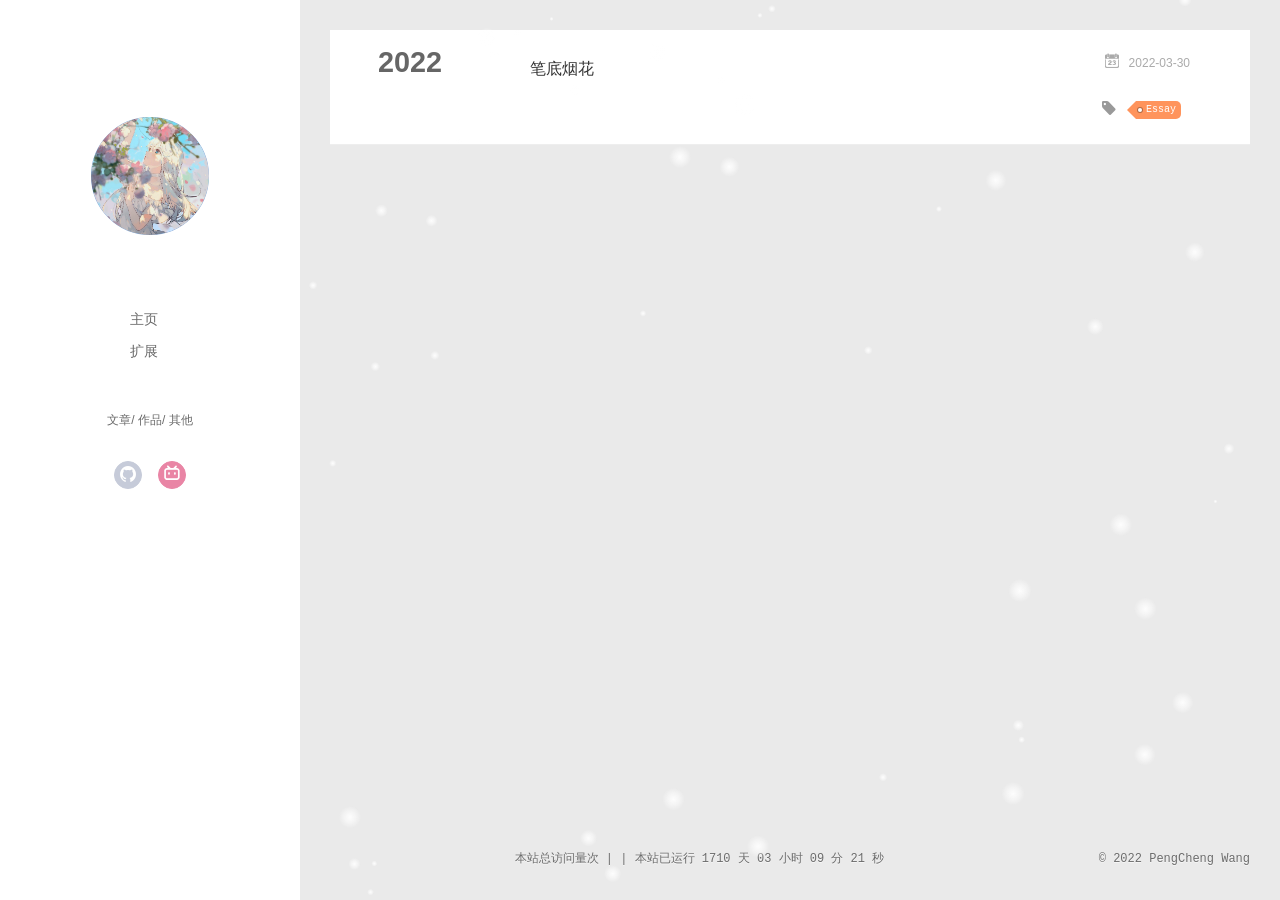
<file: archives/2022/index.html>
<!DOCTYPE html><html><head><meta charset="utf-8"><meta name="renderer" content="webkit"><meta http-equiv="X-UA-Compatible" content="IE=edge"><link rel="dns-prefetch" href="https://wangpengcheng0616.github.io"><title>Archives: 2022 | 粟花落洛苡</title><meta name="viewport" content="width=device-width,initial-scale=1,maximum-scale=1"><meta property="og:type" content="website"><meta property="og:title" content="粟花落洛苡"><meta property="og:url" content="https://wangpengcheng0616.github.io/archives/2022/index.html"><meta property="og:site_name" content="粟花落洛苡"><meta property="og:locale" content="en_US"><meta property="article:author" content="PengCheng Wang"><meta name="twitter:card" content="summary"><link rel="alternative" href="/atom.xml" title="粟花落洛苡" type="application/atom+xml"><link rel="icon" href="/img/avatar.jpeg"><link rel="stylesheet" type="text/css" href="/./main.0cf68a.css"><style type="text/css">#container.show{background:linear-gradient(200deg,#a0cfe4,#e8c37e)}</style><meta name="generator" content="Hexo 5.4.2"></head><body><div id="container" q-class="show:isCtnShow"><canvas id="anm-canvas" class="anm-canvas"></canvas><div class="left-col" q-class="show:isShow"><div class="overlay"></div><div class="intrude-less"><header id="header" class="inner"> <a href="/" class="profilepic"><img src="/img/avatar.jpeg" class="js-avatar"></a><hgroup><h1 class="header-author"><a href="/"></a></h1></hgroup><nav class="header-menu"><ul><li><a href="/">主页</a></li><li><a href="/">扩展</a></li></ul></nav><nav class="header-smart-menu"> <a q-on="click: openSlider(e, 'innerArchive')" href="javascript:void(0)">文章</a> <a q-on="click: openSlider(e, 'friends')" href="javascript:void(0)">作品</a> <a q-on="click: openSlider(e, 'aboutme')" href="javascript:void(0)">其他</a></nav><nav class="header-nav"><div class="social"><a class="github" target="_blank" href="https://github.com/wangpengcheng0616" title="github"><i class="icon-github"></i></a><a class="bilibili" target="_blank" href="https://space.bilibili.com/1847727936" title="bilibili"><i class="icon-bilibili"></i></a></div></nav></header></div></div><div class="mid-col" q-class="show:isShow,hide:isShow|isFalse"><nav id="mobile-nav"><div class="overlay js-overlay" style="background:#4d4d4d"></div><div class="btnctn js-mobile-btnctn"><div class="slider-trigger list" q-on="click: openSlider(e)"><i class="icon icon-sort"></i></div></div><div class="intrude-less"><header id="header" class="inner"><div class="profilepic"> <img src="/img/avatar.jpeg" class="js-avatar"></div><hgroup><h1 class="header-author js-header-author"></h1></hgroup><nav class="header-nav"><div class="social"><a class="github" target="_blank" href="https://github.com/wangpengcheng0616" title="github"><i class="icon-github"></i></a><a class="bilibili" target="_blank" href="https://space.bilibili.com/1847727936" title="bilibili"><i class="icon-bilibili"></i></a></div></nav><nav class="header-menu js-header-menu"><ul style="width:50%"><li style="width:50%"><a href="/">主页</a></li><li style="width:50%"><a href="/">扩展</a></li></ul></nav></header></div><div class="mobile-mask" style="display:none" q-show="isShow"></div></nav><div id="wrapper" class="body-wrap"><div class="menu-l"><div class="canvas-wrap"><canvas data-colors="#eaeaea" data-sectionheight="100" data-contentid="js-content" id="myCanvas1" class="anm-canvas"></canvas></div><div id="js-content" class="content-ll"><section class="archives-wrap"><div class="archive-year-wrap"> <a href="/archives/2022" class="archive-year">2022</a></div><div class="archives"><article class="archive-article archive-type-post"><div class="archive-article-inner"><header class="archive-article-header"><div class="article-meta"><a href="/2022/03/30/1/" class="archive-article-date"><time datetime="2022-03-30T11:09:37.338Z" itemprop="datePublished"><i class="icon-calendar icon"></i> 2022-03-30</time></a></div><h1 itemprop="name"> <a class="archive-article-title" href="/2022/03/30/1/">笔底烟花</a></h1><div class="article-info info-on-right"><div class="article-tag tagcloud"><i class="icon-price-tags icon"></i><ul class="article-tag-list"><li class="article-tag-list-item"> <a href="javascript:void(0)" class="js-tag article-tag-list-link color1">Essay</a></li></ul></div></div><div class="clearfix"></div></header></div></article></div></section></div></div></div><footer id="footer"><div class="outer"><div id="footer-info"><div class="footer-right"> &copy; 2022 PengCheng Wang</div></div></div> <span id="busuanzi_container_site_pv">本站总访问量<span id="busuanzi_value_site_pv"></span>次</span> <span class="post-meta-divider">|</span> <span id="busuanzi_container_site_uv" style="display:none">本站访客数<span id="busuanzi_value_site_uv"></span>人</span><script async src="//busuanzi.ibruce.info/busuanzi/2.3/busuanzi.pure.mini.js"></script> <span class="post-meta-divider">|</span> <span id="timeDate">载入天数...</span><span id="times">载入时分秒...</span><script>var now=new Date;function createtime(){var n=new Date("3/30/2022 22:22:22");now.setTime(now.getTime()+250),days=(now-n)/1e3/60/60/24,dnum=Math.floor(days),hours=(now-n)/1e3/60/60-24*dnum,hnum=Math.floor(hours),1==String(hnum).length&&(hnum="0"+hnum),minutes=(now-n)/1e3/60-1440*dnum-60*hnum,mnum=Math.floor(minutes),1==String(mnum).length&&(mnum="0"+mnum),seconds=(now-n)/1e3-86400*dnum-3600*hnum-60*mnum,snum=Math.round(seconds),1==String(snum).length&&(snum="0"+snum),document.getElementById("timeDate").innerHTML="本站已运行 "+dnum+" 天 ",document.getElementById("times").innerHTML=hnum+" 小时 "+mnum+" 分 "+snum+" 秒"}setInterval("createtime()",250)</script></footer></div><script>var yiliaConfig={mathjax:!1,isHome:!1,isPost:!1,isArchive:!0,isTag:!1,isCategory:!1,open_in_new:!1,toc_hide_index:!0,root:"/",innerArchive:!0,showTags:!1}</script><script>!function(r){function e(t){if(i[t])return i[t].exports;var n=i[t]={exports:{},id:t,loaded:!1};return r[t].call(n.exports,n,n.exports,e),n.loaded=!0,n.exports}var i={};e.m=r,e.c=i,e.p="./",e(0)}([function(t,n,r){r(195),t.exports=r(191)},function(t,n,r){var d=r(3),y=r(52),g=r(27),b=r(28),m=r(53),x="prototype",w=function(t,n,r){var e,i,o,u,c=t&w.F,f=t&w.G,a=t&w.S,s=t&w.P,l=t&w.B,h=f?d:a?d[n]||(d[n]={}):(d[n]||{})[x],p=f?y:y[n]||(y[n]={}),v=p[x]||(p[x]={});for(e in f&&(r=n),r)o=((i=!c&&h&&void 0!==h[e])?h:r)[e],u=l&&i?m(o,d):s&&"function"==typeof o?m(Function.call,o):o,h&&b(h,e,o,t&w.U),p[e]!=o&&g(p,e,u),s&&v[e]!=o&&(v[e]=o)};d.core=y,w.F=1,w.G=2,w.S=4,w.P=8,w.B=16,w.W=32,w.U=64,w.R=128,t.exports=w},function(t,n,r){var e=r(6);t.exports=function(t){if(!e(t))throw TypeError(t+" is not an object!");return t}},function(t,n){var r=t.exports="undefined"!=typeof window&&window.Math==Math?window:"undefined"!=typeof self&&self.Math==Math?self:Function("return this")();"number"==typeof __g&&(__g=r)},function(t,n){t.exports=function(t){try{return!!t()}catch(t){return!0}}},function(t,n){var r=t.exports="undefined"!=typeof window&&window.Math==Math?window:"undefined"!=typeof self&&self.Math==Math?self:Function("return this")();"number"==typeof __g&&(__g=r)},function(t,n){t.exports=function(t){return"object"==typeof t?null!==t:"function"==typeof t}},function(t,n,r){var e=r(126)("wks"),i=r(76),o=r(3).Symbol,u="function"==typeof o;(t.exports=function(t){return e[t]||(e[t]=u&&o[t]||(u?o:i)("Symbol."+t))}).store=e},function(t,n){var r={}.hasOwnProperty;t.exports=function(t,n){return r.call(t,n)}},function(t,n,r){var e=r(94),i=r(33);t.exports=function(t){return e(i(t))}},function(t,n,r){t.exports=!r(4)(function(){return 7!=Object.defineProperty({},"a",{get:function(){return 7}}).a})},function(t,n,r){var e=r(2),i=r(167),o=r(50),u=Object.defineProperty;n.f=r(10)?Object.defineProperty:function(t,n,r){if(e(t),n=o(n,!0),e(r),i)try{return u(t,n,r)}catch(t){}if("get"in r||"set"in r)throw TypeError("Accessors not supported!");return"value"in r&&(t[n]=r.value),t}},function(t,n,r){t.exports=!r(18)(function(){return 7!=Object.defineProperty({},"a",{get:function(){return 7}}).a})},function(t,n,r){var e=r(14),i=r(22);t.exports=r(12)?function(t,n,r){return e.f(t,n,i(1,r))}:function(t,n,r){return t[n]=r,t}},function(t,n,r){var e=r(20),i=r(58),o=r(42),u=Object.defineProperty;n.f=r(12)?Object.defineProperty:function(t,n,r){if(e(t),n=o(n,!0),e(r),i)try{return u(t,n,r)}catch(t){}if("get"in r||"set"in r)throw TypeError("Accessors not supported!");return"value"in r&&(t[n]=r.value),t}},function(t,n,r){var e=r(40)("wks"),i=r(23),o=r(5).Symbol,u="function"==typeof o;(t.exports=function(t){return e[t]||(e[t]=u&&o[t]||(u?o:i)("Symbol."+t))}).store=e},function(t,n,r){var e=r(67),i=Math.min;t.exports=function(t){return 0<t?i(e(t),9007199254740991):0}},function(t,n,r){var e=r(46);t.exports=function(t){return Object(e(t))}},function(t,n){t.exports=function(t){try{return!!t()}catch(t){return!0}}},function(t,n,r){var e=r(63),i=r(34);t.exports=Object.keys||function(t){return e(t,i)}},function(t,n,r){var e=r(21);t.exports=function(t){if(!e(t))throw TypeError(t+" is not an object!");return t}},function(t,n){t.exports=function(t){return"object"==typeof t?null!==t:"function"==typeof t}},function(t,n){t.exports=function(t,n){return{enumerable:!(1&t),configurable:!(2&t),writable:!(4&t),value:n}}},function(t,n){var r=0,e=Math.random();t.exports=function(t){return"Symbol(".concat(void 0===t?"":t,")_",(++r+e).toString(36))}},function(t,n){var r={}.hasOwnProperty;t.exports=function(t,n){return r.call(t,n)}},function(t,n){var r=t.exports={version:"2.4.0"};"number"==typeof __e&&(__e=r)},function(t,n){t.exports=function(t){if("function"!=typeof t)throw TypeError(t+" is not a function!");return t}},function(t,n,r){var e=r(11),i=r(66);t.exports=r(10)?function(t,n,r){return e.f(t,n,i(1,r))}:function(t,n,r){return t[n]=r,t}},function(t,n,r){var o=r(3),u=r(27),c=r(24),f=r(76)("src"),e="toString",i=Function[e],a=(""+i).split(e);r(52).inspectSource=function(t){return i.call(t)},(t.exports=function(t,n,r,e){var i="function"==typeof r;i&&(c(r,"name")||u(r,"name",n)),t[n]!==r&&(i&&(c(r,f)||u(r,f,t[n]?""+t[n]:a.join(String(n)))),t===o?t[n]=r:e?t[n]?t[n]=r:u(t,n,r):(delete t[n],u(t,n,r)))})(Function.prototype,e,function(){return"function"==typeof this&&this[f]||i.call(this)})},function(t,n,r){var e=r(1),i=r(4),u=r(46),o=function(t,n,r,e){var i=String(u(t)),o="<"+n;return""!==r&&(o+=" "+r+'="'+String(e).replace(/"/g,"&quot;")+'"'),o+">"+i+"</"+n+">"};t.exports=function(n,t){var r={};r[n]=t(o),e(e.P+e.F*i(function(){var t=""[n]('"');return t!==t.toLowerCase()||3<t.split('"').length}),"String",r)}},function(t,n,r){var e=r(115),i=r(46);t.exports=function(t){return e(i(t))}},function(t,n,r){var e=r(116),i=r(66),o=r(30),u=r(50),c=r(24),f=r(167),a=Object.getOwnPropertyDescriptor;n.f=r(10)?a:function(t,n){if(t=o(t),n=u(n,!0),f)try{return a(t,n)}catch(t){}if(c(t,n))return i(!e.f.call(t,n),t[n])}},function(t,n,r){var e=r(24),i=r(17),o=r(145)("IE_PROTO"),u=Object.prototype;t.exports=Object.getPrototypeOf||function(t){return t=i(t),e(t,o)?t[o]:"function"==typeof t.constructor&&t instanceof t.constructor?t.constructor.prototype:t instanceof Object?u:null}},function(t,n){t.exports=function(t){if(null==t)throw TypeError("Can't call method on  "+t);return t}},function(t,n){t.exports="constructor,hasOwnProperty,isPrototypeOf,propertyIsEnumerable,toLocaleString,toString,valueOf".split(",")},function(t,n){t.exports={}},function(t,n){t.exports=!0},function(t,n){n.f={}.propertyIsEnumerable},function(t,n,r){var e=r(14).f,i=r(8),o=r(15)("toStringTag");t.exports=function(t,n,r){t&&!i(t=r?t:t.prototype,o)&&e(t,o,{configurable:!0,value:n})}},function(t,n,r){var e=r(40)("keys"),i=r(23);t.exports=function(t){return e[t]||(e[t]=i(t))}},function(t,n,r){var e=r(5),i="__core-js_shared__",o=e[i]||(e[i]={});t.exports=function(t){return o[t]||(o[t]={})}},function(t,n){var r=Math.ceil,e=Math.floor;t.exports=function(t){return isNaN(t=+t)?0:(0<t?e:r)(t)}},function(t,n,r){var i=r(21);t.exports=function(t,n){if(!i(t))return t;var r,e;if(n&&"function"==typeof(r=t.toString)&&!i(e=r.call(t)))return e;if("function"==typeof(r=t.valueOf)&&!i(e=r.call(t)))return e;if(!n&&"function"==typeof(r=t.toString)&&!i(e=r.call(t)))return e;throw TypeError("Can't convert object to primitive value")}},function(t,n,r){var e=r(5),i=r(25),o=r(36),u=r(44),c=r(14).f;t.exports=function(t){var n=i.Symbol||(i.Symbol=o?{}:e.Symbol||{});"_"==t.charAt(0)||t in n||c(n,t,{value:u.f(t)})}},function(t,n,r){n.f=r(15)},function(t,n){var r={}.toString;t.exports=function(t){return r.call(t).slice(8,-1)}},function(t,n){t.exports=function(t){if(null==t)throw TypeError("Can't call method on  "+t);return t}},function(t,n,r){var e=r(4);t.exports=function(t,n){return!!t&&e(function(){n?t.call(null,function(){},1):t.call(null)})}},function(t,n,r){var m=r(53),x=r(115),w=r(17),S=r(16),e=r(203);t.exports=function(l,t){var h=1==l,p=2==l,v=3==l,d=4==l,y=6==l,g=5==l||y,b=t||e;return function(t,n,r){for(var e,i,o=w(t),u=x(o),c=m(n,r,3),f=S(u.length),a=0,s=h?b(t,f):p?b(t,0):void 0;a<f;a++)if((g||a in u)&&(i=c(e=u[a],a,o),l))if(h)s[a]=i;else if(i)switch(l){case 3:return!0;case 5:return e;case 6:return a;case 2:s.push(e)}else if(d)return!1;return y?-1:v||d?d:s}}},function(t,n,r){var i=r(1),o=r(52),u=r(4);t.exports=function(t,n){var r=(o.Object||{})[t]||Object[t],e={};e[t]=n(r),i(i.S+i.F*u(function(){r(1)}),"Object",e)}},function(t,n,r){var i=r(6);t.exports=function(t,n){if(!i(t))return t;var r,e;if(n&&"function"==typeof(r=t.toString)&&!i(e=r.call(t)))return e;if("function"==typeof(r=t.valueOf)&&!i(e=r.call(t)))return e;if(!n&&"function"==typeof(r=t.toString)&&!i(e=r.call(t)))return e;throw TypeError("Can't convert object to primitive value")}},function(t,n,r){var d=r(5),y=r(25),g=r(91),b=r(13),m="prototype",x=function(t,n,r){var e,i,o,u=t&x.F,c=t&x.G,f=t&x.S,a=t&x.P,s=t&x.B,l=t&x.W,h=c?y:y[n]||(y[n]={}),p=h[m],v=c?d:f?d[n]:(d[n]||{})[m];for(e in c&&(r=n),r)(i=!u&&v&&void 0!==v[e])&&e in h||(o=i?v[e]:r[e],h[e]=c&&"function"!=typeof v[e]?r[e]:s&&i?g(o,d):l&&v[e]==o?function(e){var t=function(t,n,r){if(this instanceof e){switch(arguments.length){case 0:return new e;case 1:return new e(t);case 2:return new e(t,n)}return new e(t,n,r)}return e.apply(this,arguments)};return t[m]=e[m],t}(o):a&&"function"==typeof o?g(Function.call,o):o,a&&((h.virtual||(h.virtual={}))[e]=o,t&x.R&&p&&!p[e]&&b(p,e,o)))};x.F=1,x.G=2,x.S=4,x.P=8,x.B=16,x.W=32,x.U=64,x.R=128,t.exports=x},function(t,n){var r=t.exports={version:"2.4.0"};"number"==typeof __e&&(__e=r)},function(t,n,r){var o=r(26);t.exports=function(e,i,t){if(o(e),void 0===i)return e;switch(t){case 1:return function(t){return e.call(i,t)};case 2:return function(t,n){return e.call(i,t,n)};case 3:return function(t,n,r){return e.call(i,t,n,r)}}return function(){return e.apply(i,arguments)}}},function(t,n,r){var o=r(183),e=r(1),i=r(126)("metadata"),u=i.store||(i.store=new(r(186))),c=function(t,n,r){var e=u.get(t);if(!e){if(!r)return;u.set(t,e=new o)}var i=e.get(n);if(!i){if(!r)return;e.set(n,i=new o)}return i};t.exports={store:u,map:c,has:function(t,n,r){var e=c(n,r,!1);return void 0!==e&&e.has(t)},get:function(t,n,r){var e=c(n,r,!1);return void 0===e?void 0:e.get(t)},set:function(t,n,r,e){c(r,e,!0).set(t,n)},keys:function(t,n){var r=c(t,n,!1),e=[];return r&&r.forEach(function(t,n){e.push(n)}),e},key:function(t){return void 0===t||"symbol"==typeof t?t:String(t)},exp:function(t){e(e.S,"Reflect",t)}}},function(t,n,r){"use strict";if(r(10)){var b=r(69),m=r(3),x=r(4),w=r(1),S=r(127),e=r(152),h=r(53),_=r(68),i=r(66),O=r(27),o=r(73),u=r(67),E=r(16),c=r(75),f=r(50),a=r(24),s=r(180),P=r(114),j=r(6),p=r(17),v=r(137),F=r(70),M=r(32),A=r(71).f,d=r(154),l=r(76),y=r(7),g=r(48),N=r(117),T=r(146),I=r(155),k=r(80),L=r(123),R=r(74),C=r(130),D=r(160),U=r(11),W=r(31),G=U.f,B=W.f,V=m.RangeError,z=m.TypeError,q=m.Uint8Array,K="ArrayBuffer",J="Shared"+K,Y="BYTES_PER_ELEMENT",H="prototype",$=Array[H],X=e.ArrayBuffer,Q=e.DataView,Z=g(0),tt=g(2),nt=g(3),rt=g(4),et=g(5),it=g(6),ot=N(!0),ut=N(!1),ct=I.values,ft=I.keys,at=I.entries,st=$.lastIndexOf,lt=$.reduce,ht=$.reduceRight,pt=$.join,vt=$.sort,dt=$.slice,yt=$.toString,gt=$.toLocaleString,bt=y("iterator"),mt=y("toStringTag"),xt=l("typed_constructor"),wt=l("def_constructor"),St=S.CONSTR,_t=S.TYPED,Ot=S.VIEW,Et="Wrong length!",Pt=g(1,function(t,n){return Tt(T(t,t[wt]),n)}),jt=x(function(){return 1===new q(new Uint16Array([1]).buffer)[0]}),Ft=!!q&&!!q[H].set&&x(function(){new q(1).set({})}),Mt=function(t,n){if(void 0===t)throw z(Et);var r=+t,e=E(t);if(n&&!s(r,e))throw V(Et);return e},At=function(t,n){var r=u(t);if(r<0||r%n)throw V("Wrong offset!");return r},Nt=function(t){if(j(t)&&_t in t)return t;throw z(t+" is not a typed array!")},Tt=function(t,n){if(!(j(t)&&xt in t))throw z("It is not a typed array constructor!");return new t(n)},It=function(t,n){return kt(T(t,t[wt]),n)},kt=function(t,n){for(var r=0,e=n.length,i=Tt(t,e);r<e;)i[r]=n[r++];return i},Lt=function(t,n,r){G(t,n,{get:function(){return this._d[r]}})},Rt=function(t){var n,r,e,i,o,u,c=p(t),f=arguments.length,a=1<f?arguments[1]:void 0,s=void 0!==a,l=d(c);if(null!=l&&!v(l)){for(u=l.call(c),e=[],n=0;!(o=u.next()).done;n++)e.push(o.value);c=e}for(s&&2<f&&(a=h(a,arguments[2],2)),n=0,r=E(c.length),i=Tt(this,r);n<r;n++)i[n]=s?a(c[n],n):c[n];return i},Ct=function(){for(var t=0,n=arguments.length,r=Tt(this,n);t<n;)r[t]=arguments[t++];return r},Dt=!!q&&x(function(){gt.call(new q(1))}),Ut=function(){return gt.apply(Dt?dt.call(Nt(this)):Nt(this),arguments)},Wt={copyWithin:function(t,n){return D.call(Nt(this),t,n,2<arguments.length?arguments[2]:void 0)},every:function(t){return rt(Nt(this),t,1<arguments.length?arguments[1]:void 0)},fill:function(t){return C.apply(Nt(this),arguments)},filter:function(t){return It(this,tt(Nt(this),t,1<arguments.length?arguments[1]:void 0))},find:function(t){return et(Nt(this),t,1<arguments.length?arguments[1]:void 0)},findIndex:function(t){return it(Nt(this),t,1<arguments.length?arguments[1]:void 0)},forEach:function(t){Z(Nt(this),t,1<arguments.length?arguments[1]:void 0)},indexOf:function(t){return ut(Nt(this),t,1<arguments.length?arguments[1]:void 0)},includes:function(t){return ot(Nt(this),t,1<arguments.length?arguments[1]:void 0)},join:function(t){return pt.apply(Nt(this),arguments)},lastIndexOf:function(t){return st.apply(Nt(this),arguments)},map:function(t){return Pt(Nt(this),t,1<arguments.length?arguments[1]:void 0)},reduce:function(t){return lt.apply(Nt(this),arguments)},reduceRight:function(t){return ht.apply(Nt(this),arguments)},reverse:function(){for(var t,n=this,r=Nt(n).length,e=Math.floor(r/2),i=0;i<e;)t=n[i],n[i++]=n[--r],n[r]=t;return n},some:function(t){return nt(Nt(this),t,1<arguments.length?arguments[1]:void 0)},sort:function(t){return vt.call(Nt(this),t)},subarray:function(t,n){var r=Nt(this),e=r.length,i=c(t,e);return new(T(r,r[wt]))(r.buffer,r.byteOffset+i*r.BYTES_PER_ELEMENT,E((void 0===n?e:c(n,e))-i))}},Gt=function(t,n){return It(this,dt.call(Nt(this),t,n))},Bt=function(t){Nt(this);var n=At(arguments[1],1),r=this.length,e=p(t),i=E(e.length),o=0;if(r<i+n)throw V(Et);for(;o<i;)this[n+o]=e[o++]},Vt={entries:function(){return at.call(Nt(this))},keys:function(){return ft.call(Nt(this))},values:function(){return ct.call(Nt(this))}},zt=function(t,n){return j(t)&&t[_t]&&"symbol"!=typeof n&&n in t&&String(+n)==String(n)},qt=function(t,n){return zt(t,n=f(n,!0))?i(2,t[n]):B(t,n)},Kt=function(t,n,r){return!(zt(t,n=f(n,!0))&&j(r)&&a(r,"value"))||a(r,"get")||a(r,"set")||r.configurable||a(r,"writable")&&!r.writable||a(r,"enumerable")&&!r.enumerable?G(t,n,r):(t[n]=r.value,t)};St||(W.f=qt,U.f=Kt),w(w.S+w.F*!St,"Object",{getOwnPropertyDescriptor:qt,defineProperty:Kt}),x(function(){yt.call({})})&&(yt=gt=function(){return pt.call(this)});var Jt=o({},Wt);o(Jt,Vt),O(Jt,bt,Vt.values),o(Jt,{slice:Gt,set:Bt,constructor:function(){},toString:yt,toLocaleString:Ut}),Lt(Jt,"buffer","b"),Lt(Jt,"byteOffset","o"),Lt(Jt,"byteLength","l"),Lt(Jt,"length","e"),G(Jt,mt,{get:function(){return this[_t]}}),t.exports=function(t,l,n,o){var h=t+((o=!!o)?"Clamped":"")+"Array",u="Uint8Array"!=h,r="get"+t,c="set"+t,p=m[h],f=p||{},e=p&&M(p),i=!p||!S.ABV,a={},s=p&&p[H],v=function(t,i){G(t,i,{get:function(){return t=i,(n=this._d).v[r](t*l+n.o,jt);var t,n},set:function(t){return n=i,r=t,e=this._d,o&&(r=(r=Math.round(r))<0?0:255<r?255:255&r),void e.v[c](n*l+e.o,r,jt);var n,r,e},enumerable:!0})};i?(p=n(function(t,n,r,e){_(t,p,h,"_d");var i,o,u,c,f=0,a=0;if(j(n)){if(!(n instanceof X||(c=P(n))==K||c==J))return _t in n?kt(p,n):Rt.call(p,n);i=n,a=At(r,l);var s=n.byteLength;if(void 0===e){if(s%l)throw V(Et);if((o=s-a)<0)throw V(Et)}else if((o=E(e)*l)+a>s)throw V(Et);u=o/l}else u=Mt(n,!0),i=new X(o=u*l);for(O(t,"_d",{b:i,o:a,l:o,e:u,v:new Q(i)});f<u;)v(t,f++)}),s=p[H]=F(Jt),O(s,"constructor",p)):L(function(t){new p(null),new p(t)},!0)||(p=n(function(t,n,r,e){var i;return _(t,p,h),j(n)?n instanceof X||(i=P(n))==K||i==J?void 0!==e?new f(n,At(r,l),e):void 0!==r?new f(n,At(r,l)):new f(n):_t in n?kt(p,n):Rt.call(p,n):new f(Mt(n,u))}),Z(e!==Function.prototype?A(f).concat(A(e)):A(f),function(t){t in p||O(p,t,f[t])}),p[H]=s,b||(s.constructor=p));var d=s[bt],y=!!d&&("values"==d.name||null==d.name),g=Vt.values;O(p,xt,!0),O(s,_t,h),O(s,Ot,!0),O(s,wt,p),(o?new p(1)[mt]==h:mt in s)||G(s,mt,{get:function(){return h}}),a[h]=p,w(w.G+w.W+w.F*(p!=f),a),w(w.S,h,{BYTES_PER_ELEMENT:l,from:Rt,of:Ct}),Y in s||O(s,Y,l),w(w.P,h,Wt),R(h),w(w.P+w.F*Ft,h,{set:Bt}),w(w.P+w.F*!y,h,Vt),w(w.P+w.F*(s.toString!=yt),h,{toString:yt}),w(w.P+w.F*x(function(){new p(1).slice()}),h,{slice:Gt}),w(w.P+w.F*(x(function(){return[1,2].toLocaleString()!=new p([1,2]).toLocaleString()})||!x(function(){s.toLocaleString.call([1,2])})),h,{toLocaleString:Ut}),k[h]=y?d:g,b||y||O(s,bt,g)}}else t.exports=function(){}},function(t,n){var r={}.toString;t.exports=function(t){return r.call(t).slice(8,-1)}},function(t,n,r){var e=r(21),i=r(5).document,o=e(i)&&e(i.createElement);t.exports=function(t){return o?i.createElement(t):{}}},function(t,n,r){t.exports=!r(12)&&!r(18)(function(){return 7!=Object.defineProperty(r(57)("div"),"a",{get:function(){return 7}}).a})},function(t,n,r){"use strict";var m=r(36),x=r(51),w=r(64),S=r(13),_=r(8),O=r(35),E=r(96),P=r(38),j=r(103),F=r(15)("iterator"),M=!([].keys&&"next"in[].keys()),A="values",N=function(){return this};t.exports=function(t,n,r,e,i,o,u){E(r,n,e);var c,f,a,s=function(t){if(!M&&t in v)return v[t];switch(t){case"keys":case A:return function(){return new r(this,t)}}return function(){return new r(this,t)}},l=n+" Iterator",h=i==A,p=!1,v=t.prototype,d=v[F]||v["@@iterator"]||i&&v[i],y=d||s(i),g=i?h?s("entries"):y:void 0,b="Array"==n&&v.entries||d;if(b&&(a=j(b.call(new t)))!==Object.prototype&&(P(a,l,!0),m||_(a,F)||S(a,F,N)),h&&d&&d.name!==A&&(p=!0,y=function(){return d.call(this)}),m&&!u||!M&&!p&&v[F]||S(v,F,y),O[n]=y,O[l]=N,i)if(c={values:h?y:s(A),keys:o?y:s("keys"),entries:g},u)for(f in c)f in v||w(v,f,c[f]);else x(x.P+x.F*(M||p),n,c);return c}},function(t,n,e){var i=e(20),o=e(100),u=e(34),c=e(39)("IE_PROTO"),f=function(){},a="prototype",s=function(){var t,n=e(57)("iframe"),r=u.length;for(n.style.display="none",e(93).appendChild(n),n.src="javascript:",(t=n.contentWindow.document).open(),t.write("<script>document.F=Object<\/script>"),t.close(),s=t.F;r--;)delete s[a][u[r]];return s()};t.exports=Object.create||function(t,n){var r;return null!==t?(f[a]=i(t),r=new f,f[a]=null,r[c]=t):r=s(),void 0===n?r:o(r,n)}},function(t,n,r){var e=r(63),i=r(34).concat("length","prototype");n.f=Object.getOwnPropertyNames||function(t){return e(t,i)}},function(t,n){n.f=Object.getOwnPropertySymbols},function(t,n,r){var u=r(8),c=r(9),f=r(90)(!1),a=r(39)("IE_PROTO");t.exports=function(t,n){var r,e=c(t),i=0,o=[];for(r in e)r!=a&&u(e,r)&&o.push(r);for(;n.length>i;)u(e,r=n[i++])&&(~f(o,r)||o.push(r));return o}},function(t,n,r){t.exports=r(13)},function(t,n,r){var e=r(76)("meta"),i=r(6),o=r(24),u=r(11).f,c=0,f=Object.isExtensible||function(){return!0},a=!r(4)(function(){return f(Object.preventExtensions({}))}),s=function(t){u(t,e,{value:{i:"O"+ ++c,w:{}}})},l=t.exports={KEY:e,NEED:!1,fastKey:function(t,n){if(!i(t))return"symbol"==typeof t?t:("string"==typeof t?"S":"P")+t;if(!o(t,e)){if(!f(t))return"F";if(!n)return"E";s(t)}return t[e].i},getWeak:function(t,n){if(!o(t,e)){if(!f(t))return!0;if(!n)return!1;s(t)}return t[e].w},onFreeze:function(t){return a&&l.NEED&&f(t)&&!o(t,e)&&s(t),t}}},function(t,n){t.exports=function(t,n){return{enumerable:!(1&t),configurable:!(2&t),writable:!(4&t),value:n}}},function(t,n){var r=Math.ceil,e=Math.floor;t.exports=function(t){return isNaN(t=+t)?0:(0<t?e:r)(t)}},function(t,n){t.exports=function(t,n,r,e){if(!(t instanceof n)||void 0!==e&&e in t)throw TypeError(r+": incorrect invocation!");return t}},function(t,n){t.exports=!1},function(t,n,e){var i=e(2),o=e(173),u=e(133),c=e(145)("IE_PROTO"),f=function(){},a="prototype",s=function(){var t,n=e(132)("iframe"),r=u.length;for(n.style.display="none",e(135).appendChild(n),n.src="javascript:",(t=n.contentWindow.document).open(),t.write("<script>document.F=Object<\/script>"),t.close(),s=t.F;r--;)delete s[a][u[r]];return s()};t.exports=Object.create||function(t,n){var r;return null!==t?(f[a]=i(t),r=new f,f[a]=null,r[c]=t):r=s(),void 0===n?r:o(r,n)}},function(t,n,r){var e=r(175),i=r(133).concat("length","prototype");n.f=Object.getOwnPropertyNames||function(t){return e(t,i)}},function(t,n,r){var e=r(175),i=r(133);t.exports=Object.keys||function(t){return e(t,i)}},function(t,n,r){var i=r(28);t.exports=function(t,n,r){for(var e in n)i(t,e,n[e],r);return t}},function(t,n,r){"use strict";var e=r(3),i=r(11),o=r(10),u=r(7)("species");t.exports=function(t){var n=e[t];o&&n&&!n[u]&&i.f(n,u,{configurable:!0,get:function(){return this}})}},function(t,n,r){var e=r(67),i=Math.max,o=Math.min;t.exports=function(t,n){return(t=e(t))<0?i(t+n,0):o(t,n)}},function(t,n){var r=0,e=Math.random();t.exports=function(t){return"Symbol(".concat(void 0===t?"":t,")_",(++r+e).toString(36))}},function(t,n,r){var e=r(33);t.exports=function(t){return Object(e(t))}},function(t,n,r){var e=r(7)("unscopables"),i=Array.prototype;null==i[e]&&r(27)(i,e,{}),t.exports=function(t){i[e][t]=!0}},function(t,n,r){var h=r(53),p=r(169),v=r(137),d=r(2),y=r(16),g=r(154),b={},m={};(n=t.exports=function(t,n,r,e,i){var o,u,c,f,a=i?function(){return t}:g(t),s=h(r,e,n?2:1),l=0;if("function"!=typeof a)throw TypeError(t+" is not iterable!");if(v(a)){for(o=y(t.length);l<o;l++)if((f=n?s(d(u=t[l])[0],u[1]):s(t[l]))===b||f===m)return f}else for(c=a.call(t);!(u=c.next()).done;)if((f=p(c,s,u.value,n))===b||f===m)return f}).BREAK=b,n.RETURN=m},function(t,n){t.exports={}},function(t,n,r){var e=r(11).f,i=r(24),o=r(7)("toStringTag");t.exports=function(t,n,r){t&&!i(t=r?t:t.prototype,o)&&e(t,o,{configurable:!0,value:n})}},function(t,n,r){var u=r(1),e=r(46),c=r(4),f=r(150),i="["+f+"]",o=RegExp("^"+i+i+"*"),a=RegExp(i+i+"*$"),s=function(t,n,r){var e={},i=c(function(){return!!f[t]()||"​"!="​"[t]()}),o=e[t]=i?n(l):f[t];r&&(e[r]=o),u(u.P+u.F*i,"String",e)},l=s.trim=function(t,n){return t=String(e(t)),1&n&&(t=t.replace(o,"")),2&n&&(t=t.replace(a,"")),t};t.exports=s},function(t,n,r){t.exports={default:r(86),__esModule:!0}},function(t,n,r){t.exports={default:r(87),__esModule:!0}},function(t,n,r){"use strict";function e(t){return t&&t.__esModule?t:{default:t}}n.__esModule=!0;var i=e(r(84)),o=e(r(83)),u="function"==typeof o.default&&"symbol"==typeof i.default?function(t){return typeof t}:function(t){return t&&"function"==typeof o.default&&t.constructor===o.default&&t!==o.default.prototype?"symbol":typeof t};n.default="function"==typeof o.default&&"symbol"===u(i.default)?function(t){return void 0===t?"undefined":u(t)}:function(t){return t&&"function"==typeof o.default&&t.constructor===o.default&&t!==o.default.prototype?"symbol":void 0===t?"undefined":u(t)}},function(t,n,r){r(110),r(108),r(111),r(112),t.exports=r(25).Symbol},function(t,n,r){r(109),r(113),t.exports=r(44).f("iterator")},function(t,n){t.exports=function(t){if("function"!=typeof t)throw TypeError(t+" is not a function!");return t}},function(t,n){t.exports=function(){}},function(t,n,r){var f=r(9),a=r(106),s=r(105);t.exports=function(c){return function(t,n,r){var e,i=f(t),o=a(i.length),u=s(r,o);if(c&&n!=n){for(;u<o;)if((e=i[u++])!=e)return!0}else for(;u<o;u++)if((c||u in i)&&i[u]===n)return c||u||0;return!c&&-1}}},function(t,n,r){var o=r(88);t.exports=function(e,i,t){if(o(e),void 0===i)return e;switch(t){case 1:return function(t){return e.call(i,t)};case 2:return function(t,n){return e.call(i,t,n)};case 3:return function(t,n,r){return e.call(i,t,n,r)}}return function(){return e.apply(i,arguments)}}},function(t,n,r){var c=r(19),f=r(62),a=r(37);t.exports=function(t){var n=c(t),r=f.f;if(r)for(var e,i=r(t),o=a.f,u=0;i.length>u;)o.call(t,e=i[u++])&&n.push(e);return n}},function(t,n,r){t.exports=r(5).document&&document.documentElement},function(t,n,r){var e=r(56);t.exports=Object("z").propertyIsEnumerable(0)?Object:function(t){return"String"==e(t)?t.split(""):Object(t)}},function(t,n,r){var e=r(56);t.exports=Array.isArray||function(t){return"Array"==e(t)}},function(t,n,r){"use strict";var e=r(60),i=r(22),o=r(38),u={};r(13)(u,r(15)("iterator"),function(){return this}),t.exports=function(t,n,r){t.prototype=e(u,{next:i(1,r)}),o(t,n+" Iterator")}},function(t,n){t.exports=function(t,n){return{value:n,done:!!t}}},function(t,n,r){var c=r(19),f=r(9);t.exports=function(t,n){for(var r,e=f(t),i=c(e),o=i.length,u=0;u<o;)if(e[r=i[u++]]===n)return r}},function(t,n,r){var e=r(23)("meta"),i=r(21),o=r(8),u=r(14).f,c=0,f=Object.isExtensible||function(){return!0},a=!r(18)(function(){return f(Object.preventExtensions({}))}),s=function(t){u(t,e,{value:{i:"O"+ ++c,w:{}}})},l=t.exports={KEY:e,NEED:!1,fastKey:function(t,n){if(!i(t))return"symbol"==typeof t?t:("string"==typeof t?"S":"P")+t;if(!o(t,e)){if(!f(t))return"F";if(!n)return"E";s(t)}return t[e].i},getWeak:function(t,n){if(!o(t,e)){if(!f(t))return!0;if(!n)return!1;s(t)}return t[e].w},onFreeze:function(t){return a&&l.NEED&&f(t)&&!o(t,e)&&s(t),t}}},function(t,n,r){var u=r(14),c=r(20),f=r(19);t.exports=r(12)?Object.defineProperties:function(t,n){c(t);for(var r,e=f(n),i=e.length,o=0;o<i;)u.f(t,r=e[o++],n[r]);return t}},function(t,n,r){var e=r(37),i=r(22),o=r(9),u=r(42),c=r(8),f=r(58),a=Object.getOwnPropertyDescriptor;n.f=r(12)?a:function(t,n){if(t=o(t),n=u(n,!0),f)try{return a(t,n)}catch(t){}if(c(t,n))return i(!e.f.call(t,n),t[n])}},function(t,n,r){var e=r(9),i=r(61).f,o={}.toString,u="object"==typeof window&&window&&Object.getOwnPropertyNames?Object.getOwnPropertyNames(window):[];t.exports.f=function(t){return u&&"[object Window]"==o.call(t)?function(t){try{return i(t)}catch(t){return u.slice()}}(t):i(e(t))}},function(t,n,r){var e=r(8),i=r(77),o=r(39)("IE_PROTO"),u=Object.prototype;t.exports=Object.getPrototypeOf||function(t){return t=i(t),e(t,o)?t[o]:"function"==typeof t.constructor&&t instanceof t.constructor?t.constructor.prototype:t instanceof Object?u:null}},function(t,n,r){var f=r(41),a=r(33);t.exports=function(c){return function(t,n){var r,e,i=String(a(t)),o=f(n),u=i.length;return o<0||u<=o?c?"":void 0:(r=i.charCodeAt(o))<55296||56319<r||o+1===u||(e=i.charCodeAt(o+1))<56320||57343<e?c?i.charAt(o):r:c?i.slice(o,o+2):e-56320+(r-55296<<10)+65536}}},function(t,n,r){var e=r(41),i=Math.max,o=Math.min;t.exports=function(t,n){return(t=e(t))<0?i(t+n,0):o(t,n)}},function(t,n,r){var e=r(41),i=Math.min;t.exports=function(t){return 0<t?i(e(t),9007199254740991):0}},function(t,n,r){"use strict";var e=r(89),i=r(97),o=r(35),u=r(9);t.exports=r(59)(Array,"Array",function(t,n){this._t=u(t),this._i=0,this._k=n},function(){var t=this._t,n=this._k,r=this._i++;return!t||r>=t.length?(this._t=void 0,i(1)):i(0,"keys"==n?r:"values"==n?t[r]:[r,t[r]])},"values"),o.Arguments=o.Array,e("keys"),e("values"),e("entries")},function(t,n){},function(t,n,r){"use strict";var e=r(104)(!0);r(59)(String,"String",function(t){this._t=String(t),this._i=0},function(){var t,n=this._t,r=this._i;return r>=n.length?{value:void 0,done:!0}:(t=e(n,r),this._i+=t.length,{value:t,done:!1})})},function(t,n,r){"use strict";var e=r(5),u=r(8),i=r(12),o=r(51),c=r(64),f=r(99).KEY,a=r(18),s=r(40),l=r(38),h=r(23),p=r(15),v=r(44),d=r(43),y=r(98),g=r(92),b=r(95),m=r(20),x=r(9),w=r(42),S=r(22),_=r(60),O=r(102),E=r(101),P=r(14),j=r(19),F=E.f,M=P.f,A=O.f,N=e.Symbol,T=e.JSON,I=T&&T.stringify,k="prototype",L=p("_hidden"),R=p("toPrimitive"),C={}.propertyIsEnumerable,D=s("symbol-registry"),U=s("symbols"),W=s("op-symbols"),G=Object[k],B="function"==typeof N,V=e.QObject,z=!V||!V[k]||!V[k].findChild,q=i&&a(function(){return 7!=_(M({},"a",{get:function(){return M(this,"a",{value:7}).a}})).a})?function(t,n,r){var e=F(G,n);e&&delete G[n],M(t,n,r),e&&t!==G&&M(G,n,e)}:M,K=function(t){var n=U[t]=_(N[k]);return n._k=t,n},J=B&&"symbol"==typeof N.iterator?function(t){return"symbol"==typeof t}:function(t){return t instanceof N},Y=function(t,n,r){return t===G&&Y(W,n,r),m(t),n=w(n,!0),m(r),u(U,n)?(r.enumerable?(u(t,L)&&t[L][n]&&(t[L][n]=!1),r=_(r,{enumerable:S(0,!1)})):(u(t,L)||M(t,L,S(1,{})),t[L][n]=!0),q(t,n,r)):M(t,n,r)},H=function(t,n){m(t);for(var r,e=g(n=x(n)),i=0,o=e.length;i<o;)Y(t,r=e[i++],n[r]);return t},$=function(t){var n=C.call(this,t=w(t,!0));return!(this===G&&u(U,t)&&!u(W,t))&&(!(n||!u(this,t)||!u(U,t)||u(this,L)&&this[L][t])||n)},X=function(t,n){if(t=x(t),n=w(n,!0),t!==G||!u(U,n)||u(W,n)){var r=F(t,n);return!r||!u(U,n)||u(t,L)&&t[L][n]||(r.enumerable=!0),r}},Q=function(t){for(var n,r=A(x(t)),e=[],i=0;r.length>i;)u(U,n=r[i++])||n==L||n==f||e.push(n);return e},Z=function(t){for(var n,r=t===G,e=A(r?W:x(t)),i=[],o=0;e.length>o;)!u(U,n=e[o++])||r&&!u(G,n)||i.push(U[n]);return i};B||(c((N=function(){if(this instanceof N)throw TypeError("Symbol is not a constructor!");var n=h(0<arguments.length?arguments[0]:void 0),r=function(t){this===G&&r.call(W,t),u(this,L)&&u(this[L],n)&&(this[L][n]=!1),q(this,n,S(1,t))};return i&&z&&q(G,n,{configurable:!0,set:r}),K(n)})[k],"toString",function(){return this._k}),E.f=X,P.f=Y,r(61).f=O.f=Q,r(37).f=$,r(62).f=Z,i&&!r(36)&&c(G,"propertyIsEnumerable",$,!0),v.f=function(t){return K(p(t))}),o(o.G+o.W+o.F*!B,{Symbol:N});for(var tt="hasInstance,isConcatSpreadable,iterator,match,replace,search,species,split,toPrimitive,toStringTag,unscopables".split(","),nt=0;tt.length>nt;)p(tt[nt++]);for(tt=j(p.store),nt=0;tt.length>nt;)d(tt[nt++]);o(o.S+o.F*!B,"Symbol",{for:function(t){return u(D,t+="")?D[t]:D[t]=N(t)},keyFor:function(t){if(J(t))return y(D,t);throw TypeError(t+" is not a symbol!")},useSetter:function(){z=!0},useSimple:function(){z=!1}}),o(o.S+o.F*!B,"Object",{create:function(t,n){return void 0===n?_(t):H(_(t),n)},defineProperty:Y,defineProperties:H,getOwnPropertyDescriptor:X,getOwnPropertyNames:Q,getOwnPropertySymbols:Z}),T&&o(o.S+o.F*(!B||a(function(){var t=N();return"[null]"!=I([t])||"{}"!=I({a:t})||"{}"!=I(Object(t))})),"JSON",{stringify:function(t){if(void 0!==t&&!J(t)){for(var n,r,e=[t],i=1;arguments.length>i;)e.push(arguments[i++]);return"function"==typeof(n=e[1])&&(r=n),!r&&b(n)||(n=function(t,n){if(r&&(n=r.call(this,t,n)),!J(n))return n}),e[1]=n,I.apply(T,e)}}}),N[k][R]||r(13)(N[k],R,N[k].valueOf),l(N,"Symbol"),l(Math,"Math",!0),l(e.JSON,"JSON",!0)},function(t,n,r){r(43)("asyncIterator")},function(t,n,r){r(43)("observable")},function(t,n,r){r(107);for(var e=r(5),i=r(13),o=r(35),u=r(15)("toStringTag"),c=["NodeList","DOMTokenList","MediaList","StyleSheetList","CSSRuleList"],f=0;f<5;f++){var a=c[f],s=e[a],l=s&&s.prototype;l&&!l[u]&&i(l,u,a),o[a]=o.Array}},function(t,n,r){var i=r(45),o=r(7)("toStringTag"),u="Arguments"==i(function(){return arguments}());t.exports=function(t){var n,r,e;return void 0===t?"Undefined":null===t?"Null":"string"==typeof(r=function(t,n){try{return t[n]}catch(t){}}(n=Object(t),o))?r:u?i(n):"Object"==(e=i(n))&&"function"==typeof n.callee?"Arguments":e}},function(t,n,r){var e=r(45);t.exports=Object("z").propertyIsEnumerable(0)?Object:function(t){return"String"==e(t)?t.split(""):Object(t)}},function(t,n){n.f={}.propertyIsEnumerable},function(t,n,r){var f=r(30),a=r(16),s=r(75);t.exports=function(c){return function(t,n,r){var e,i=f(t),o=a(i.length),u=s(r,o);if(c&&n!=n){for(;u<o;)if((e=i[u++])!=e)return!0}else for(;u<o;u++)if((c||u in i)&&i[u]===n)return c||u||0;return!c&&-1}}},function(t,n,r){"use strict";var g=r(3),b=r(1),m=r(28),x=r(73),w=r(65),S=r(79),_=r(68),O=r(6),E=r(4),P=r(123),j=r(81),F=r(136);t.exports=function(e,t,n,r,i,o){var u=g[e],c=u,f=i?"set":"add",a=c&&c.prototype,s={},l=function(t){var r=a[t];m(a,t,"delete"==t?function(t){return!(o&&!O(t))&&r.call(this,0===t?0:t)}:"has"==t?function(t){return!(o&&!O(t))&&r.call(this,0===t?0:t)}:"get"==t?function(t){return o&&!O(t)?void 0:r.call(this,0===t?0:t)}:"add"==t?function(t){return r.call(this,0===t?0:t),this}:function(t,n){return r.call(this,0===t?0:t,n),this})};if("function"==typeof c&&(o||a.forEach&&!E(function(){(new c).entries().next()}))){var h=new c,p=h[f](o?{}:-0,1)!=h,v=E(function(){h.has(1)}),d=P(function(t){new c(t)}),y=!o&&E(function(){for(var t=new c,n=5;n--;)t[f](n,n);return!t.has(-0)});d||(((c=t(function(t,n){_(t,c,e);var r=F(new u,t,c);return null!=n&&S(n,i,r[f],r),r})).prototype=a).constructor=c),(v||y)&&(l("delete"),l("has"),i&&l("get")),(y||p)&&l(f),o&&a.clear&&delete a.clear}else c=r.getConstructor(t,e,i,f),x(c.prototype,n),w.NEED=!0;return j(c,e),s[e]=c,b(b.G+b.W+b.F*(c!=u),s),o||r.setStrong(c,e,i),c}},function(t,n,r){"use strict";var c=r(27),f=r(28),a=r(4),s=r(46),l=r(7);t.exports=function(n,t,r){var e=l(n),i=r(s,e,""[n]),o=i[0],u=i[1];a(function(){var t={};return t[e]=function(){return 7},7!=""[n](t)})&&(f(String.prototype,n,o),c(RegExp.prototype,e,2==t?function(t,n){return u.call(t,this,n)}:function(t){return u.call(t,this)}))}},function(t,n,r){"use strict";var e=r(2);t.exports=function(){var t=e(this),n="";return t.global&&(n+="g"),t.ignoreCase&&(n+="i"),t.multiline&&(n+="m"),t.unicode&&(n+="u"),t.sticky&&(n+="y"),n}},function(t,n){t.exports=function(t,n,r){var e=void 0===r;switch(n.length){case 0:return e?t():t.call(r);case 1:return e?t(n[0]):t.call(r,n[0]);case 2:return e?t(n[0],n[1]):t.call(r,n[0],n[1]);case 3:return e?t(n[0],n[1],n[2]):t.call(r,n[0],n[1],n[2]);case 4:return e?t(n[0],n[1],n[2],n[3]):t.call(r,n[0],n[1],n[2],n[3])}return t.apply(r,n)}},function(t,n,r){var e=r(6),i=r(45),o=r(7)("match");t.exports=function(t){var n;return e(t)&&(void 0!==(n=t[o])?!!n:"RegExp"==i(t))}},function(t,n,r){var o=r(7)("iterator"),u=!1;try{var e=[7][o]();e.return=function(){u=!0},Array.from(e,function(){throw 2})}catch(t){}t.exports=function(t,n){if(!n&&!u)return!1;var r=!1;try{var e=[7],i=e[o]();i.next=function(){return{done:r=!0}},e[o]=function(){return i},t(e)}catch(t){}return r}},function(t,n,r){t.exports=r(69)||!r(4)(function(){var t=Math.random();__defineSetter__.call(null,t,function(){}),delete r(3)[t]})},function(t,n){n.f=Object.getOwnPropertySymbols},function(t,n,r){var e=r(3),i="__core-js_shared__",o=e[i]||(e[i]={});t.exports=function(t){return o[t]||(o[t]={})}},function(t,n,r){for(var e,i=r(3),o=r(27),u=r(76),c=u("typed_array"),f=u("view"),a=!(!i.ArrayBuffer||!i.DataView),s=a,l=0,h="Int8Array,Uint8Array,Uint8ClampedArray,Int16Array,Uint16Array,Int32Array,Uint32Array,Float32Array,Float64Array".split(",");l<9;)(e=i[h[l++]])?(o(e.prototype,c,!0),o(e.prototype,f,!0)):s=!1;t.exports={ABV:a,CONSTR:s,TYPED:c,VIEW:f}},function(t,n){"use strict";var r,e={versions:(r=window.navigator.userAgent,{trident:-1<r.indexOf("Trident"),presto:-1<r.indexOf("Presto"),webKit:-1<r.indexOf("AppleWebKit"),gecko:-1<r.indexOf("Gecko")&&-1==r.indexOf("KHTML"),mobile:!!r.match(/AppleWebKit.*Mobile.*/),ios:!!r.match(/\(i[^;]+;( U;)? CPU.+Mac OS X/),android:-1<r.indexOf("Android")||-1<r.indexOf("Linux"),iPhone:-1<r.indexOf("iPhone")||-1<r.indexOf("Mac"),iPad:-1<r.indexOf("iPad"),webApp:-1==r.indexOf("Safari"),weixin:-1==r.indexOf("MicroMessenger")})};t.exports=e},function(t,n,r){"use strict";var e,i=r(85),o=(e=i)&&e.__esModule?e:{default:e},u=function(){function n(t,n,r){return n||r?String.fromCharCode(n||r):e[t]||t}function r(t){return i[t]}var e={"&quot;":'"',"&lt;":"<","&gt;":">","&amp;":"&","&nbsp;":" "},i={};for(var t in e)i[e[t]]=t;return e["&apos;"]="'",i["'"]="&#39;",{encode:function(t){return t?(""+t).replace(/['<> "&]/g,r).replace(/\r?\n/g,"<br/>").replace(/\s/g,"&nbsp;"):""},decode:function(t){return t?(""+t).replace(/<br\s*\/?>/gi,"\n").replace(/&quot;|&lt;|&gt;|&amp;|&nbsp;|&apos;|&#(\d+);|&#(\d+)/g,n).replace(/\u00a0/g," "):""},encodeBase16:function(t){if(!t)return t;for(var n=[],r=0,e=(t+="").length;r<e;r++)n.push(t.charCodeAt(r).toString(16).toUpperCase());return n.join("")},encodeBase16forJSON:function(t){if(!t)return t;for(var n=[],r=0,e=(t=t.replace(/[\u4E00-\u9FBF]/gi,function(t){return escape(t).replace("%u","\\u")})).length;r<e;r++)n.push(t.charCodeAt(r).toString(16).toUpperCase());return n.join("")},decodeBase16:function(t){if(!t)return t;for(var n=[],r=0,e=(t+="").length;r<e;r+=2)n.push(String.fromCharCode("0x"+t.slice(r,r+2)));return n.join("")},encodeObject:function(t){if(t instanceof Array)for(var n=0,r=t.length;n<r;n++)t[n]=u.encodeObject(t[n]);else if("object"==(void 0===t?"undefined":(0,o.default)(t)))for(var e in t)t[e]=u.encodeObject(t[e]);else if("string"==typeof t)return u.encode(t);return t},loadScript:function(t){var n=document.createElement("script");document.getElementsByTagName("body")[0].appendChild(n),n.setAttribute("src",t)},addLoadEvent:function(t){var n=window.onload;"function"!=typeof window.onload?window.onload=t:window.onload=function(){n(),t()}}}}();t.exports=u},function(t,n,r){"use strict";var c=r(17),f=r(75),a=r(16);t.exports=function(t){for(var n=c(this),r=a(n.length),e=arguments.length,i=f(1<e?arguments[1]:void 0,r),o=2<e?arguments[2]:void 0,u=void 0===o?r:f(o,r);i<u;)n[i++]=t;return n}},function(t,n,r){"use strict";var e=r(11),i=r(66);t.exports=function(t,n,r){n in t?e.f(t,n,i(0,r)):t[n]=r}},function(t,n,r){var e=r(6),i=r(3).document,o=e(i)&&e(i.createElement);t.exports=function(t){return o?i.createElement(t):{}}},function(t,n){t.exports="constructor,hasOwnProperty,isPrototypeOf,propertyIsEnumerable,toLocaleString,toString,valueOf".split(",")},function(t,n,r){var e=r(7)("match");t.exports=function(n){var r=/./;try{"/./"[n](r)}catch(t){try{return r[e]=!1,!"/./"[n](r)}catch(n){}}return!0}},function(t,n,r){t.exports=r(3).document&&document.documentElement},function(t,n,r){var o=r(6),u=r(144).set;t.exports=function(t,n,r){var e,i=n.constructor;return i!==r&&"function"==typeof i&&(e=i.prototype)!==r.prototype&&o(e)&&u&&u(t,e),t}},function(t,n,r){var e=r(80),i=r(7)("iterator"),o=Array.prototype;t.exports=function(t){return void 0!==t&&(e.Array===t||o[i]===t)}},function(t,n,r){var e=r(45);t.exports=Array.isArray||function(t){return"Array"==e(t)}},function(t,n,r){"use strict";var e=r(70),i=r(66),o=r(81),u={};r(27)(u,r(7)("iterator"),function(){return this}),t.exports=function(t,n,r){t.prototype=e(u,{next:i(1,r)}),o(t,n+" Iterator")}},function(t,n,r){"use strict";var m=r(69),x=r(1),w=r(28),S=r(27),_=r(24),O=r(80),E=r(139),P=r(81),j=r(32),F=r(7)("iterator"),M=!([].keys&&"next"in[].keys()),A="values",N=function(){return this};t.exports=function(t,n,r,e,i,o,u){E(r,n,e);var c,f,a,s=function(t){if(!M&&t in v)return v[t];switch(t){case"keys":case A:return function(){return new r(this,t)}}return function(){return new r(this,t)}},l=n+" Iterator",h=i==A,p=!1,v=t.prototype,d=v[F]||v["@@iterator"]||i&&v[i],y=d||s(i),g=i?h?s("entries"):y:void 0,b="Array"==n&&v.entries||d;if(b&&(a=j(b.call(new t)))!==Object.prototype&&(P(a,l,!0),m||_(a,F)||S(a,F,N)),h&&d&&d.name!==A&&(p=!0,y=function(){return d.call(this)}),m&&!u||!M&&!p&&v[F]||S(v,F,y),O[n]=y,O[l]=N,i)if(c={values:h?y:s(A),keys:o?y:s("keys"),entries:g},u)for(f in c)f in v||w(v,f,c[f]);else x(x.P+x.F*(M||p),n,c);return c}},function(t,n){var r=Math.expm1;t.exports=!r||22025.465794806718<r(10)||r(10)<22025.465794806718||-2e-17!=r(-2e-17)?function(t){return 0==(t=+t)?t:-1e-6<t&&t<1e-6?t+t*t/2:Math.exp(t)-1}:r},function(t,n){t.exports=Math.sign||function(t){return 0==(t=+t)||t!=t?t:t<0?-1:1}},function(t,n,r){var c=r(3),f=r(151).set,a=c.MutationObserver||c.WebKitMutationObserver,s=c.process,l=c.Promise,h="process"==r(45)(s);t.exports=function(){var r,e,i,t=function(){var t,n;for(h&&(t=s.domain)&&t.exit();r;){n=r.fn,r=r.next;try{n()}catch(t){throw r?i():e=void 0,t}}e=void 0,t&&t.enter()};if(h)i=function(){s.nextTick(t)};else if(a){var n=!0,o=document.createTextNode("");new a(t).observe(o,{characterData:!0}),i=function(){o.data=n=!n}}else if(l&&l.resolve){var u=l.resolve();i=function(){u.then(t)}}else i=function(){f.call(c,t)};return function(t){var n={fn:t,next:void 0};e&&(e.next=n),r||(r=n,i()),e=n}}},function(t,n,i){var r=i(6),e=i(2),o=function(t,n){if(e(t),!r(n)&&null!==n)throw TypeError(n+": can't set as prototype!")};t.exports={set:Object.setPrototypeOf||("__proto__"in{}?function(t,r,e){try{(e=i(53)(Function.call,i(31).f(Object.prototype,"__proto__").set,2))(t,[]),r=!(t instanceof Array)}catch(t){r=!0}return function(t,n){return o(t,n),r?t.__proto__=n:e(t,n),t}}({},!1):void 0),check:o}},function(t,n,r){var e=r(126)("keys"),i=r(76);t.exports=function(t){return e[t]||(e[t]=i(t))}},function(t,n,r){var i=r(2),o=r(26),u=r(7)("species");t.exports=function(t,n){var r,e=i(t).constructor;return void 0===e||null==(r=i(e)[u])?n:o(r)}},function(t,n,r){var f=r(67),a=r(46);t.exports=function(c){return function(t,n){var r,e,i=String(a(t)),o=f(n),u=i.length;return o<0||u<=o?c?"":void 0:(r=i.charCodeAt(o))<55296||56319<r||o+1===u||(e=i.charCodeAt(o+1))<56320||57343<e?c?i.charAt(o):r:c?i.slice(o,o+2):e-56320+(r-55296<<10)+65536}}},function(t,n,r){var e=r(122),i=r(46);t.exports=function(t,n,r){if(e(n))throw TypeError("String#"+r+" doesn't accept regex!");return String(i(t))}},function(t,n,r){"use strict";var i=r(67),o=r(46);t.exports=function(t){var n=String(o(this)),r="",e=i(t);if(e<0||e==1/0)throw RangeError("Count can't be negative");for(;0<e;(e>>>=1)&&(n+=n))1&e&&(r+=n);return r}},function(t,n){t.exports="\t\n\v\f\r   ᠎             　\u2028\u2029\ufeff"},function(t,n,r){var e,i,o,u=r(53),c=r(121),f=r(135),a=r(132),s=r(3),l=s.process,h=s.setImmediate,p=s.clearImmediate,v=s.MessageChannel,d=0,y={},g="onreadystatechange",b=function(){var t=+this;if(y.hasOwnProperty(t)){var n=y[t];delete y[t],n()}},m=function(t){b.call(t.data)};h&&p||(h=function(t){for(var n=[],r=1;arguments.length>r;)n.push(arguments[r++]);return y[++d]=function(){c("function"==typeof t?t:Function(t),n)},e(d),d},p=function(t){delete y[t]},"process"==r(45)(l)?e=function(t){l.nextTick(u(b,t,1))}:v?(o=(i=new v).port2,i.port1.onmessage=m,e=u(o.postMessage,o,1)):s.addEventListener&&"function"==typeof postMessage&&!s.importScripts?(e=function(t){s.postMessage(t+"","*")},s.addEventListener("message",m,!1)):e=g in a("script")?function(t){f.appendChild(a("script"))[g]=function(){f.removeChild(this),b.call(t)}}:function(t){setTimeout(u(b,t,1),0)}),t.exports={set:h,clear:p}},function(t,n,r){"use strict";var e=r(3),i=r(10),o=r(69),u=r(127),c=r(27),f=r(73),a=r(4),s=r(68),h=r(67),l=r(16),p=r(71).f,v=r(11).f,d=r(130),y=r(81),g="ArrayBuffer",b="DataView",m="prototype",x="Wrong length!",w="Wrong index!",S=e[g],_=e[b],O=e.Math,E=e.RangeError,P=e.Infinity,j=S,F=O.abs,M=O.pow,A=O.floor,N=O.log,T=O.LN2,I="byteLength",k="byteOffset",L=i?"_b":"buffer",R=i?"_l":I,C=i?"_o":k,D=function(t,n,r){var e,i,o,u=Array(r),c=8*r-n-1,f=(1<<c)-1,a=f>>1,s=23===n?M(2,-24)-M(2,-77):0,l=0,h=t<0||0===t&&1/t<0?1:0;for((t=F(t))!=t||t===P?(i=t!=t?1:0,e=f):(e=A(N(t)/T),t*(o=M(2,-e))<1&&(e--,o*=2),2<=(t+=1<=e+a?s/o:s*M(2,1-a))*o&&(e++,o/=2),f<=e+a?(i=0,e=f):1<=e+a?(i=(t*o-1)*M(2,n),e+=a):(i=t*M(2,a-1)*M(2,n),e=0));8<=n;u[l++]=255&i,i/=256,n-=8);for(e=e<<n|i,c+=n;0<c;u[l++]=255&e,e/=256,c-=8);return u[--l]|=128*h,u},U=function(t,n,r){var e,i=8*r-n-1,o=(1<<i)-1,u=o>>1,c=i-7,f=r-1,a=t[f--],s=127&a;for(a>>=7;0<c;s=256*s+t[f],f--,c-=8);for(e=s&(1<<-c)-1,s>>=-c,c+=n;0<c;e=256*e+t[f],f--,c-=8);if(0===s)s=1-u;else{if(s===o)return e?NaN:a?-P:P;e+=M(2,n),s-=u}return(a?-1:1)*e*M(2,s-n)},W=function(t){return t[3]<<24|t[2]<<16|t[1]<<8|t[0]},G=function(t){return[255&t]},B=function(t){return[255&t,t>>8&255]},V=function(t){return[255&t,t>>8&255,t>>16&255,t>>24&255]},z=function(t){return D(t,52,8)},q=function(t){return D(t,23,4)},K=function(t,n,r){v(t[m],n,{get:function(){return this[r]}})},J=function(t,n,r,e){var i=+r,o=h(i);if(i!=o||o<0||o+n>t[R])throw E(w);var u=t[L]._b,c=o+t[C],f=u.slice(c,c+n);return e?f:f.reverse()},Y=function(t,n,r,e,i,o){var u=+r,c=h(u);if(u!=c||c<0||c+n>t[R])throw E(w);for(var f=t[L]._b,a=c+t[C],s=e(+i),l=0;l<n;l++)f[a+l]=s[o?l:n-l-1]},H=function(t,n){s(t,S,g);var r=+n,e=l(r);if(r!=e)throw E(x);return e};if(u.ABV){if(!a(function(){new S})||!a(function(){new S(.5)})){for(var $,X=(S=function(t){return new j(H(this,t))})[m]=j[m],Q=p(j),Z=0;Q.length>Z;)($=Q[Z++])in S||c(S,$,j[$]);o||(X.constructor=S)}var tt=new _(new S(2)),nt=_[m].setInt8;tt.setInt8(0,2147483648),tt.setInt8(1,2147483649),!tt.getInt8(0)&&tt.getInt8(1)||f(_[m],{setInt8:function(t,n){nt.call(this,t,n<<24>>24)},setUint8:function(t,n){nt.call(this,t,n<<24>>24)}},!0)}else S=function(t){var n=H(this,t);this._b=d.call(Array(n),0),this[R]=n},_=function(t,n,r){s(this,_,b),s(t,S,b);var e=t[R],i=h(n);if(i<0||e<i)throw E("Wrong offset!");if(e<i+(r=void 0===r?e-i:l(r)))throw E(x);this[L]=t,this[C]=i,this[R]=r},i&&(K(S,I,"_l"),K(_,"buffer","_b"),K(_,I,"_l"),K(_,k,"_o")),f(_[m],{getInt8:function(t){return J(this,1,t)[0]<<24>>24},getUint8:function(t){return J(this,1,t)[0]},getInt16:function(t){var n=J(this,2,t,arguments[1]);return(n[1]<<8|n[0])<<16>>16},getUint16:function(t){var n=J(this,2,t,arguments[1]);return n[1]<<8|n[0]},getInt32:function(t){return W(J(this,4,t,arguments[1]))},getUint32:function(t){return W(J(this,4,t,arguments[1]))>>>0},getFloat32:function(t){return U(J(this,4,t,arguments[1]),23,4)},getFloat64:function(t){return U(J(this,8,t,arguments[1]),52,8)},setInt8:function(t,n){Y(this,1,t,G,n)},setUint8:function(t,n){Y(this,1,t,G,n)},setInt16:function(t,n){Y(this,2,t,B,n,arguments[2])},setUint16:function(t,n){Y(this,2,t,B,n,arguments[2])},setInt32:function(t,n){Y(this,4,t,V,n,arguments[2])},setUint32:function(t,n){Y(this,4,t,V,n,arguments[2])},setFloat32:function(t,n){Y(this,4,t,q,n,arguments[2])},setFloat64:function(t,n){Y(this,8,t,z,n,arguments[2])}});y(S,g),y(_,b),c(_[m],u.VIEW,!0),n[g]=S,n[b]=_},function(t,n,r){var e=r(3),i=r(52),o=r(69),u=r(182),c=r(11).f;t.exports=function(t){var n=i.Symbol||(i.Symbol=o?{}:e.Symbol||{});"_"==t.charAt(0)||t in n||c(n,t,{value:u.f(t)})}},function(t,n,r){var e=r(114),i=r(7)("iterator"),o=r(80);t.exports=r(52).getIteratorMethod=function(t){if(null!=t)return t[i]||t["@@iterator"]||o[e(t)]}},function(t,n,r){"use strict";var e=r(78),i=r(170),o=r(80),u=r(30);t.exports=r(140)(Array,"Array",function(t,n){this._t=u(t),this._i=0,this._k=n},function(){var t=this._t,n=this._k,r=this._i++;return!t||r>=t.length?(this._t=void 0,i(1)):i(0,"keys"==n?r:"values"==n?t[r]:[r,t[r]])},"values"),o.Arguments=o.Array,e("keys"),e("values"),e("entries")},function(t,n){t.exports=function(t,n){t.classList?t.classList.add(n):t.className+=" "+n}},function(t,n){t.exports=function(t,n){if(t.classList)t.classList.remove(n);else{var r=new RegExp("(^|\\b)"+n.split(" ").join("|")+"(\\b|$)","gi");t.className=t.className.replace(r," ")}}},function(t,n){function r(){throw new Error("setTimeout has not been defined")}function e(){throw new Error("clearTimeout has not been defined")}function i(n){if(a===setTimeout)return setTimeout(n,0);if((a===r||!a)&&setTimeout)return a=setTimeout,setTimeout(n,0);try{return a(n,0)}catch(t){try{return a.call(null,n,0)}catch(t){return a.call(this,n,0)}}}function o(){v&&h&&(v=!1,h.length?p=h.concat(p):d=-1,p.length&&u())}function u(){if(!v){var t=i(o);v=!0;for(var n=p.length;n;){for(h=p,p=[];++d<n;)h&&h[d].run();d=-1,n=p.length}h=null,v=!1,function(n){if(s===clearTimeout)return clearTimeout(n);if((s===e||!s)&&clearTimeout)return s=clearTimeout,clearTimeout(n);try{s(n)}catch(t){try{return s.call(null,n)}catch(t){return s.call(this,n)}}}(t)}}function c(t,n){this.fun=t,this.array=n}function f(){}var a,s,l=t.exports={};!function(){try{a="function"==typeof setTimeout?setTimeout:r}catch(t){a=r}try{s="function"==typeof clearTimeout?clearTimeout:e}catch(t){s=e}}();var h,p=[],v=!1,d=-1;l.nextTick=function(t){var n=new Array(arguments.length-1);if(1<arguments.length)for(var r=1;r<arguments.length;r++)n[r-1]=arguments[r];p.push(new c(t,n)),1!==p.length||v||i(u)},c.prototype.run=function(){this.fun.apply(null,this.array)},l.title="browser",l.browser=!0,l.env={},l.argv=[],l.version="",l.versions={},l.on=f,l.addListener=f,l.once=f,l.off=f,l.removeListener=f,l.removeAllListeners=f,l.emit=f,l.prependListener=f,l.prependOnceListener=f,l.listeners=function(t){return[]},l.binding=function(t){throw new Error("process.binding is not supported")},l.cwd=function(){return"/"},l.chdir=function(t){throw new Error("process.chdir is not supported")},l.umask=function(){return 0}},function(t,n,r){var e=r(45);t.exports=function(t,n){if("number"!=typeof t&&"Number"!=e(t))throw TypeError(n);return+t}},function(t,n,r){"use strict";var a=r(17),s=r(75),l=r(16);t.exports=[].copyWithin||function(t,n){var r=a(this),e=l(r.length),i=s(t,e),o=s(n,e),u=2<arguments.length?arguments[2]:void 0,c=Math.min((void 0===u?e:s(u,e))-o,e-i),f=1;for(o<i&&i<o+c&&(f=-1,o+=c-1,i+=c-1);0<c--;)o in r?r[i]=r[o]:delete r[i],i+=f,o+=f;return r}},function(t,n,r){var e=r(79);t.exports=function(t,n){var r=[];return e(t,!1,r.push,r,n),r}},function(t,n,r){var s=r(26),l=r(17),h=r(115),p=r(16);t.exports=function(t,n,r,e,i){s(n);var o=l(t),u=h(o),c=p(o.length),f=i?c-1:0,a=i?-1:1;if(r<2)for(;;){if(f in u){e=u[f],f+=a;break}if(f+=a,i?f<0:c<=f)throw TypeError("Reduce of empty array with no initial value")}for(;i?0<=f:f<c;f+=a)f in u&&(e=n(e,u[f],f,o));return e}},function(t,n,r){"use strict";var o=r(26),u=r(6),c=r(121),f=[].slice,a={};t.exports=Function.bind||function(n){var r=o(this),e=f.call(arguments,1),i=function(){var t=e.concat(f.call(arguments));return this instanceof i?function(t,n,r){if(!(n in a)){for(var e=[],i=0;i<n;i++)e[i]="a["+i+"]";a[n]=Function("F,a","return new F("+e.join(",")+")")}return a[n](t,r)}(r,t.length,t):c(r,t,n)};return u(r.prototype)&&(i.prototype=r.prototype),i}},function(t,n,r){"use strict";var u=r(11).f,c=r(70),f=r(73),a=r(53),s=r(68),l=r(46),h=r(79),e=r(140),i=r(170),o=r(74),p=r(10),v=r(65).fastKey,d=p?"_s":"size",y=function(t,n){var r,e=v(n);if("F"!==e)return t._i[e];for(r=t._f;r;r=r.n)if(r.k==n)return r};t.exports={getConstructor:function(t,r,e,i){var o=t(function(t,n){s(t,o,r,"_i"),t._i=c(null),t._f=void 0,t._l=void 0,t[d]=0,null!=n&&h(n,e,t[i],t)});return f(o.prototype,{clear:function(){for(var t=this,n=t._i,r=t._f;r;r=r.n)r.r=!0,r.p&&(r.p=r.p.n=void 0),delete n[r.i];t._f=t._l=void 0,t[d]=0},delete:function(t){var n=this,r=y(n,t);if(r){var e=r.n,i=r.p;delete n._i[r.i],r.r=!0,i&&(i.n=e),e&&(e.p=i),n._f==r&&(n._f=e),n._l==r&&(n._l=i),n[d]--}return!!r},forEach:function(t){s(this,o,"forEach");for(var n,r=a(t,1<arguments.length?arguments[1]:void 0,3);n=n?n.n:this._f;)for(r(n.v,n.k,this);n&&n.r;)n=n.p},has:function(t){return!!y(this,t)}}),p&&u(o.prototype,"size",{get:function(){return l(this[d])}}),o},def:function(t,n,r){var e,i,o=y(t,n);return o?o.v=r:(t._l=o={i:i=v(n,!0),k:n,v:r,p:e=t._l,n:void 0,r:!1},t._f||(t._f=o),e&&(e.n=o),t[d]++,"F"!==i&&(t._i[i]=o)),t},getEntry:y,setStrong:function(t,n,r){e(t,n,function(t,n){this._t=t,this._k=n,this._l=void 0},function(){for(var t=this,n=t._k,r=t._l;r&&r.r;)r=r.p;return t._t&&(t._l=r=r?r.n:t._t._f)?i(0,"keys"==n?r.k:"values"==n?r.v:[r.k,r.v]):(t._t=void 0,i(1))},r?"entries":"values",!r,!0),o(n)}}},function(t,n,r){var e=r(114),i=r(161);t.exports=function(t){return function(){if(e(this)!=t)throw TypeError(t+"#toJSON isn't generic");return i(this)}}},function(t,n,r){"use strict";var u=r(73),c=r(65).getWeak,i=r(2),f=r(6),a=r(68),s=r(79),e=r(48),l=r(24),o=e(5),h=e(6),p=0,v=function(t){return t._l||(t._l=new d)},d=function(){this.a=[]},y=function(t,n){return o(t.a,function(t){return t[0]===n})};d.prototype={get:function(t){var n=y(this,t);if(n)return n[1]},has:function(t){return!!y(this,t)},set:function(t,n){var r=y(this,t);r?r[1]=n:this.a.push([t,n])},delete:function(n){var t=h(this.a,function(t){return t[0]===n});return~t&&this.a.splice(t,1),!!~t}},t.exports={getConstructor:function(t,r,e,i){var o=t(function(t,n){a(t,o,r,"_i"),t._i=p++,t._l=void 0,null!=n&&s(n,e,t[i],t)});return u(o.prototype,{delete:function(t){if(!f(t))return!1;var n=c(t);return!0===n?v(this).delete(t):n&&l(n,this._i)&&delete n[this._i]},has:function(t){if(!f(t))return!1;var n=c(t);return!0===n?v(this).has(t):n&&l(n,this._i)}}),o},def:function(t,n,r){var e=c(i(n),!0);return!0===e?v(t).set(n,r):e[t._i]=r,t},ufstore:v}},function(t,n,r){t.exports=!r(10)&&!r(4)(function(){return 7!=Object.defineProperty(r(132)("div"),"a",{get:function(){return 7}}).a})},function(t,n,r){var e=r(6),i=Math.floor;t.exports=function(t){return!e(t)&&isFinite(t)&&i(t)===t}},function(t,n,r){var o=r(2);t.exports=function(t,n,r,e){try{return e?n(o(r)[0],r[1]):n(r)}catch(n){var i=t.return;throw void 0!==i&&o(i.call(t)),n}}},function(t,n){t.exports=function(t,n){return{value:n,done:!!t}}},function(t,n){t.exports=Math.log1p||function(t){return-1e-8<(t=+t)&&t<1e-8?t-t*t/2:Math.log(1+t)}},function(t,n,r){"use strict";var h=r(72),p=r(125),v=r(116),d=r(17),y=r(115),i=Object.assign;t.exports=!i||r(4)(function(){var t={},n={},r=Symbol(),e="abcdefghijklmnopqrst";return t[r]=7,e.split("").forEach(function(t){n[t]=t}),7!=i({},t)[r]||Object.keys(i({},n)).join("")!=e})?function(t,n){for(var r=d(t),e=arguments.length,i=1,o=p.f,u=v.f;i<e;)for(var c,f=y(arguments[i++]),a=o?h(f).concat(o(f)):h(f),s=a.length,l=0;l<s;)u.call(f,c=a[l++])&&(r[c]=f[c]);return r}:i},function(t,n,r){var u=r(11),c=r(2),f=r(72);t.exports=r(10)?Object.defineProperties:function(t,n){c(t);for(var r,e=f(n),i=e.length,o=0;o<i;)u.f(t,r=e[o++],n[r]);return t}},function(t,n,r){var e=r(30),i=r(71).f,o={}.toString,u="object"==typeof window&&window&&Object.getOwnPropertyNames?Object.getOwnPropertyNames(window):[];t.exports.f=function(t){return u&&"[object Window]"==o.call(t)?function(t){try{return i(t)}catch(t){return u.slice()}}(t):i(e(t))}},function(t,n,r){var u=r(24),c=r(30),f=r(117)(!1),a=r(145)("IE_PROTO");t.exports=function(t,n){var r,e=c(t),i=0,o=[];for(r in e)r!=a&&u(e,r)&&o.push(r);for(;n.length>i;)u(e,r=n[i++])&&(~f(o,r)||o.push(r));return o}},function(t,n,r){var f=r(72),a=r(30),s=r(116).f;t.exports=function(c){return function(t){for(var n,r=a(t),e=f(r),i=e.length,o=0,u=[];o<i;)s.call(r,n=e[o++])&&u.push(c?[n,r[n]]:r[n]);return u}}},function(t,n,r){var e=r(71),i=r(125),o=r(2),u=r(3).Reflect;t.exports=u&&u.ownKeys||function(t){var n=e.f(o(t)),r=i.f;return r?n.concat(r(t)):n}},function(t,n,r){var e=r(3).parseFloat,i=r(82).trim;t.exports=1/e(r(150)+"-0")!=-1/0?function(t){var n=i(String(t),3),r=e(n);return 0===r&&"-"==n.charAt(0)?-0:r}:e},function(t,n,r){var e=r(3).parseInt,i=r(82).trim,o=r(150),u=/^[\-+]?0[xX]/;t.exports=8!==e(o+"08")||22!==e(o+"0x16")?function(t,n){var r=i(String(t),3);return e(r,n>>>0||(u.test(r)?16:10))}:e},function(t,n){t.exports=Object.is||function(t,n){return t===n?0!==t||1/t==1/n:t!=t&&n!=n}},function(t,n,r){var s=r(16),l=r(149),h=r(46);t.exports=function(t,n,r,e){var i=String(h(t)),o=i.length,u=void 0===r?" ":String(r),c=s(n);if(c<=o||""==u)return i;var f=c-o,a=l.call(u,Math.ceil(f/u.length));return a.length>f&&(a=a.slice(0,f)),e?a+i:i+a}},function(t,n,r){n.f=r(7)},function(t,n,r){"use strict";var e=r(164);t.exports=r(118)("Map",function(t){return function(){return t(this,0<arguments.length?arguments[0]:void 0)}},{get:function(t){var n=e.getEntry(this,t);return n&&n.v},set:function(t,n){return e.def(this,0===t?0:t,n)}},e,!0)},function(t,n,r){r(10)&&"g"!=/./g.flags&&r(11).f(RegExp.prototype,"flags",{configurable:!0,get:r(120)})},function(t,n,r){"use strict";var e=r(164);t.exports=r(118)("Set",function(t){return function(){return t(this,0<arguments.length?arguments[0]:void 0)}},{add:function(t){return e.def(this,t=0===t?0:t,t)}},e)},function(t,n,r){"use strict";var o,e=r(48)(0),u=r(28),i=r(65),c=r(172),f=r(166),a=r(6),s=i.getWeak,l=Object.isExtensible,h=f.ufstore,p={},v=function(t){return function(){return t(this,0<arguments.length?arguments[0]:void 0)}},d={get:function(t){if(a(t)){var n=s(t);return!0===n?h(this).get(t):n?n[this._i]:void 0}},set:function(t,n){return f.def(this,t,n)}},y=t.exports=r(118)("WeakMap",v,d,f,!0,!0);7!=(new y).set((Object.freeze||Object)(p),7).get(p)&&(c((o=f.getConstructor(v)).prototype,d),i.NEED=!0,e(["delete","has","get","set"],function(e){var t=y.prototype,i=t[e];u(t,e,function(t,n){if(!a(t)||l(t))return i.call(this,t,n);this._f||(this._f=new o);var r=this._f[e](t,n);return"set"==e?this:r})}))},,,,function(t,n){"use strict";t.exports={init:function(){var t=document.querySelector("#page-nav");t&&!document.querySelector("#page-nav .extend.prev")&&(t.innerHTML='<a class="extend prev disabled" rel="prev">&laquo; Prev</a>'+t.innerHTML),t&&!document.querySelector("#page-nav .extend.next")&&(t.innerHTML=t.innerHTML+'<a class="extend next disabled" rel="next">Next &raquo;</a>'),yiliaConfig&&yiliaConfig.open_in_new&&document.querySelectorAll(".article-entry a:not(.article-more-a)").forEach(function(t){var n=t.getAttribute("target");n&&""!==n||t.setAttribute("target","_blank")}),yiliaConfig&&yiliaConfig.toc_hide_index&&document.querySelectorAll(".toc-number").forEach(function(t){t.style.display="none"});var n=document.querySelector("#js-aboutme");n&&0!==n.length&&(n.innerHTML=n.innerText)}}},function(t,n,r){"use strict";function e(t){return t&&t.__esModule?t:{default:t}}function i(t,n,r,e,i){var o=function(t){for(var n=t.offsetLeft,r=t.offsetParent;null!==r;)n+=r.offsetLeft,r=r.offsetParent;return n}(t),u=function(t){for(var n=t.offsetTop,r=t.offsetParent;null!==r;)n+=r.offsetTop,r=r.offsetParent;return n}(t)-n;if(u-r<=i){var c=t.$newDom;c||(c=t.cloneNode(!0),(0,a.default)(t,c),(t.$newDom=c).style.position="fixed",c.style.top=(r||u)+"px",c.style.left=o+"px",c.style.zIndex=e||2,c.style.width="100%",c.style.color="#fff"),c.style.visibility="visible",t.style.visibility="hidden"}else{t.style.visibility="visible";var f=t.$newDom;f&&(f.style.visibility="hidden")}}function o(){var t=document.querySelector(".js-overlay"),n=document.querySelector(".js-header-menu");i(t,document.body.scrollTop,-63,2,0),i(n,document.body.scrollTop,1,3,0)}var f=e(r(156)),a=e((e(r(157)),r(382))),u=e(r(128)),c=e(r(190)),s=r(129);u.default.versions.mobile&&window.screen.width<800&&(function(){for(var t=document.querySelectorAll(".js-header-menu li a"),n=window.location.pathname,r=0,e=t.length;r<e;r++){var i=t[r];o=n,u=i.getAttribute("href"),c=/\/|index.html/g,o.replace(c,"")===u.replace(c,"")&&(0,f.default)(i,"active")}var o,u,c}(),document.querySelector("#container").addEventListener("scroll",function(t){o()}),window.addEventListener("scroll",function(t){o()}),o()),(0,s.addLoadEvent)(function(){c.default.init()}),t.exports={}},,,,function(t,n,r){(function(t){"use strict";function n(t,n,r){t[n]||Object.defineProperty(t,n,{writable:!0,configurable:!0,value:r})}if(r(381),r(391),r(198),t._babelPolyfill)throw new Error("only one instance of babel-polyfill is allowed");t._babelPolyfill=!0;n(String.prototype,"padLeft","".padStart),n(String.prototype,"padRight","".padEnd),"pop,reverse,shift,keys,values,entries,indexOf,every,some,forEach,map,filter,find,findIndex,includes,join,slice,concat,push,splice,unshift,sort,lastIndexOf,reduce,reduceRight,copyWithin,fill".split(",").forEach(function(t){[][t]&&n(Array,t,Function.call.bind([][t]))})}).call(n,function(){return this}())},,,function(t,n,r){r(210),t.exports=r(52).RegExp.escape},,,,function(t,n,r){var e=r(6),i=r(138),o=r(7)("species");t.exports=function(t){var n;return i(t)&&("function"!=typeof(n=t.constructor)||n!==Array&&!i(n.prototype)||(n=void 0),e(n)&&null===(n=n[o])&&(n=void 0)),void 0===n?Array:n}},function(t,n,r){var e=r(202);t.exports=function(t,n){return new(e(t))(n)}},function(t,n,r){"use strict";var e=r(2),i=r(50);t.exports=function(t){if("string"!==t&&"number"!==t&&"default"!==t)throw TypeError("Incorrect hint");return i(e(this),"number"!=t)}},function(t,n,r){var c=r(72),f=r(125),a=r(116);t.exports=function(t){var n=c(t),r=f.f;if(r)for(var e,i=r(t),o=a.f,u=0;i.length>u;)o.call(t,e=i[u++])&&n.push(e);return n}},function(t,n,r){var c=r(72),f=r(30);t.exports=function(t,n){for(var r,e=f(t),i=c(e),o=i.length,u=0;u<o;)if(e[r=i[u++]]===n)return r}},function(t,n,r){"use strict";var e=r(208),a=r(121),s=r(26);t.exports=function(){for(var i=s(this),o=arguments.length,u=Array(o),t=0,c=e._,f=!1;t<o;)(u[t]=arguments[t++])===c&&(f=!0);return function(){var t,n=arguments.length,r=0,e=0;if(!f&&!n)return a(i,u,this);if(t=u.slice(),f)for(;r<o;r++)t[r]===c&&(t[r]=arguments[e++]);for(;e<n;)t.push(arguments[e++]);return a(i,t,this)}}},function(t,n,r){t.exports=r(3)},function(t,n){t.exports=function(n,r){var e=r===Object(r)?function(t){return r[t]}:r;return function(t){return String(t).replace(n,e)}}},function(t,n,r){var e=r(1),i=r(209)(/[\\^$*+?.()|[\]{}]/g,"\\$&");e(e.S,"RegExp",{escape:function(t){return i(t)}})},function(t,n,r){var e=r(1);e(e.P,"Array",{copyWithin:r(160)}),r(78)("copyWithin")},function(t,n,r){"use strict";var e=r(1),i=r(48)(4);e(e.P+e.F*!r(47)([].every,!0),"Array",{every:function(t){return i(this,t,arguments[1])}})},function(t,n,r){var e=r(1);e(e.P,"Array",{fill:r(130)}),r(78)("fill")},function(t,n,r){"use strict";var e=r(1),i=r(48)(2);e(e.P+e.F*!r(47)([].filter,!0),"Array",{filter:function(t){return i(this,t,arguments[1])}})},function(t,n,r){"use strict";var e=r(1),i=r(48)(6),o="findIndex",u=!0;o in[]&&Array(1)[o](function(){u=!1}),e(e.P+e.F*u,"Array",{findIndex:function(t){return i(this,t,1<arguments.length?arguments[1]:void 0)}}),r(78)(o)},function(t,n,r){"use strict";var e=r(1),i=r(48)(5),o="find",u=!0;o in[]&&Array(1)[o](function(){u=!1}),e(e.P+e.F*u,"Array",{find:function(t){return i(this,t,1<arguments.length?arguments[1]:void 0)}}),r(78)(o)},function(t,n,r){"use strict";var e=r(1),i=r(48)(0),o=r(47)([].forEach,!0);e(e.P+e.F*!o,"Array",{forEach:function(t){return i(this,t,arguments[1])}})},function(t,n,r){"use strict";var h=r(53),e=r(1),p=r(17),v=r(169),d=r(137),y=r(16),g=r(131),b=r(154);e(e.S+e.F*!r(123)(function(t){Array.from(t)}),"Array",{from:function(t){var n,r,e,i,o=p(t),u="function"==typeof this?this:Array,c=arguments.length,f=1<c?arguments[1]:void 0,a=void 0!==f,s=0,l=b(o);if(a&&(f=h(f,2<c?arguments[2]:void 0,2)),null==l||u==Array&&d(l))for(r=new u(n=y(o.length));s<n;s++)g(r,s,a?f(o[s],s):o[s]);else for(i=l.call(o),r=new u;!(e=i.next()).done;s++)g(r,s,a?v(i,f,[e.value,s],!0):e.value);return r.length=s,r}})},function(t,n,r){"use strict";var e=r(1),i=r(117)(!1),o=[].indexOf,u=!!o&&1/[1].indexOf(1,-0)<0;e(e.P+e.F*(u||!r(47)(o)),"Array",{indexOf:function(t){return u?o.apply(this,arguments)||0:i(this,t,arguments[1])}})},function(t,n,r){var e=r(1);e(e.S,"Array",{isArray:r(138)})},function(t,n,r){"use strict";var e=r(1),i=r(30),o=[].join;e(e.P+e.F*(r(115)!=Object||!r(47)(o)),"Array",{join:function(t){return o.call(i(this),void 0===t?",":t)}})},function(t,n,r){"use strict";var e=r(1),i=r(30),o=r(67),u=r(16),c=[].lastIndexOf,f=!!c&&1/[1].lastIndexOf(1,-0)<0;e(e.P+e.F*(f||!r(47)(c)),"Array",{lastIndexOf:function(t){if(f)return c.apply(this,arguments)||0;var n=i(this),r=u(n.length),e=r-1;for(1<arguments.length&&(e=Math.min(e,o(arguments[1]))),e<0&&(e=r+e);0<=e;e--)if(e in n&&n[e]===t)return e||0;return-1}})},function(t,n,r){"use strict";var e=r(1),i=r(48)(1);e(e.P+e.F*!r(47)([].map,!0),"Array",{map:function(t){return i(this,t,arguments[1])}})},function(t,n,r){"use strict";var e=r(1),i=r(131);e(e.S+e.F*r(4)(function(){function t(){}return!(Array.of.call(t)instanceof t)}),"Array",{of:function(){for(var t=0,n=arguments.length,r=new("function"==typeof this?this:Array)(n);t<n;)i(r,t,arguments[t++]);return r.length=n,r}})},function(t,n,r){"use strict";var e=r(1),i=r(162);e(e.P+e.F*!r(47)([].reduceRight,!0),"Array",{reduceRight:function(t){return i(this,t,arguments.length,arguments[1],!0)}})},function(t,n,r){"use strict";var e=r(1),i=r(162);e(e.P+e.F*!r(47)([].reduce,!0),"Array",{reduce:function(t){return i(this,t,arguments.length,arguments[1],!1)}})},function(t,n,r){"use strict";var e=r(1),i=r(135),a=r(45),s=r(75),l=r(16),h=[].slice;e(e.P+e.F*r(4)(function(){i&&h.call(i)}),"Array",{slice:function(t,n){var r=l(this.length),e=a(this);if(n=void 0===n?r:n,"Array"==e)return h.call(this,t,n);for(var i=s(t,r),o=s(n,r),u=l(o-i),c=Array(u),f=0;f<u;f++)c[f]="String"==e?this.charAt(i+f):this[i+f];return c}})},function(t,n,r){"use strict";var e=r(1),i=r(48)(3);e(e.P+e.F*!r(47)([].some,!0),"Array",{some:function(t){return i(this,t,arguments[1])}})},function(t,n,r){"use strict";var e=r(1),i=r(26),o=r(17),u=r(4),c=[].sort,f=[1,2,3];e(e.P+e.F*(u(function(){f.sort(void 0)})||!u(function(){f.sort(null)})||!r(47)(c)),"Array",{sort:function(t){return void 0===t?c.call(o(this)):c.call(o(this),i(t))}})},function(t,n,r){r(74)("Array")},function(t,n,r){var e=r(1);e(e.S,"Date",{now:function(){return(new Date).getTime()}})},function(t,n,r){"use strict";var e=r(1),i=r(4),o=Date.prototype.getTime,u=function(t){return 9<t?t:"0"+t};e(e.P+e.F*(i(function(){return"0385-07-25T07:06:39.999Z"!=new Date(-5e13-1).toISOString()})||!i(function(){new Date(NaN).toISOString()})),"Date",{toISOString:function(){if(!isFinite(o.call(this)))throw RangeError("Invalid time value");var t=this,n=t.getUTCFullYear(),r=t.getUTCMilliseconds(),e=n<0?"-":9999<n?"+":"";return e+("00000"+Math.abs(n)).slice(e?-6:-4)+"-"+u(t.getUTCMonth()+1)+"-"+u(t.getUTCDate())+"T"+u(t.getUTCHours())+":"+u(t.getUTCMinutes())+":"+u(t.getUTCSeconds())+"."+(99<r?r:"0"+u(r))+"Z"}})},function(t,n,r){"use strict";var e=r(1),i=r(17),o=r(50);e(e.P+e.F*r(4)(function(){return null!==new Date(NaN).toJSON()||1!==Date.prototype.toJSON.call({toISOString:function(){return 1}})}),"Date",{toJSON:function(t){var n=i(this),r=o(n);return"number"!=typeof r||isFinite(r)?n.toISOString():null}})},function(t,n,r){var e=r(7)("toPrimitive"),i=Date.prototype;e in i||r(27)(i,e,r(204))},function(t,n,r){var e=Date.prototype,i="Invalid Date",o="toString",u=e[o],c=e.getTime;new Date(NaN)+""!=i&&r(28)(e,o,function(){var t=c.call(this);return t==t?u.call(this):i})},function(t,n,r){var e=r(1);e(e.P,"Function",{bind:r(163)})},function(t,n,r){"use strict";var e=r(6),i=r(32),o=r(7)("hasInstance"),u=Function.prototype;o in u||r(11).f(u,o,{value:function(t){if("function"!=typeof this||!e(t))return!1;if(!e(this.prototype))return t instanceof this;for(;t=i(t);)if(this.prototype===t)return!0;return!1}})},function(t,n,r){var e=r(11).f,i=r(66),o=r(24),u=Function.prototype,c="name",f=Object.isExtensible||function(){return!0};c in u||r(10)&&e(u,c,{configurable:!0,get:function(){try{var t=(""+this).match(/^\s*function ([^ (]*)/)[1];return o(this,c)||!f(this)||e(this,c,i(5,t)),t}catch(t){return""}}})},function(t,n,r){var e=r(1),i=r(171),o=Math.sqrt,u=Math.acosh;e(e.S+e.F*!(u&&710==Math.floor(u(Number.MAX_VALUE))&&u(1/0)==1/0),"Math",{acosh:function(t){return(t=+t)<1?NaN:94906265.62425156<t?Math.log(t)+Math.LN2:i(t-1+o(t-1)*o(t+1))}})},function(t,n,r){var e=r(1),i=Math.asinh;e(e.S+e.F*!(i&&0<1/i(0)),"Math",{asinh:function t(n){return isFinite(n=+n)&&0!=n?n<0?-t(-n):Math.log(n+Math.sqrt(n*n+1)):n}})},function(t,n,r){var e=r(1),i=Math.atanh;e(e.S+e.F*!(i&&1/i(-0)<0),"Math",{atanh:function(t){return 0==(t=+t)?t:Math.log((1+t)/(1-t))/2}})},function(t,n,r){var e=r(1),i=r(142);e(e.S,"Math",{cbrt:function(t){return i(t=+t)*Math.pow(Math.abs(t),1/3)}})},function(t,n,r){var e=r(1);e(e.S,"Math",{clz32:function(t){return(t>>>=0)?31-Math.floor(Math.log(t+.5)*Math.LOG2E):32}})},function(t,n,r){var e=r(1),i=Math.exp;e(e.S,"Math",{cosh:function(t){return(i(t=+t)+i(-t))/2}})},function(t,n,r){var e=r(1),i=r(141);e(e.S+e.F*(i!=Math.expm1),"Math",{expm1:i})},function(t,n,r){var e=r(1),o=r(142),i=Math.pow,u=i(2,-52),c=i(2,-23),f=i(2,127)*(2-c),a=i(2,-126);e(e.S,"Math",{fround:function(t){var n,r,e=Math.abs(t),i=o(t);return e<a?i*(e/a/c+1/u-1/u)*a*c:f<(r=(n=(1+c/u)*e)-(n-e))||r!=r?i*(1/0):i*r}})},function(t,n,r){var e=r(1),f=Math.abs;e(e.S,"Math",{hypot:function(t,n){for(var r,e,i=0,o=0,u=arguments.length,c=0;o<u;)c<(r=f(arguments[o++]))?(i=i*(e=c/r)*e+1,c=r):0<r?i+=(e=r/c)*e:i+=r;return c===1/0?1/0:c*Math.sqrt(i)}})},function(t,n,r){var e=r(1),i=Math.imul;e(e.S+e.F*r(4)(function(){return-5!=i(4294967295,5)||2!=i.length}),"Math",{imul:function(t,n){var r=65535,e=+t,i=+n,o=r&e,u=r&i;return 0|o*u+((r&e>>>16)*u+o*(r&i>>>16)<<16>>>0)}})},function(t,n,r){var e=r(1);e(e.S,"Math",{log10:function(t){return Math.log(t)/Math.LN10}})},function(t,n,r){var e=r(1);e(e.S,"Math",{log1p:r(171)})},function(t,n,r){var e=r(1);e(e.S,"Math",{log2:function(t){return Math.log(t)/Math.LN2}})},function(t,n,r){var e=r(1);e(e.S,"Math",{sign:r(142)})},function(t,n,r){var e=r(1),i=r(141),o=Math.exp;e(e.S+e.F*r(4)(function(){return-2e-17!=!Math.sinh(-2e-17)}),"Math",{sinh:function(t){return Math.abs(t=+t)<1?(i(t)-i(-t))/2:(o(t-1)-o(-t-1))*(Math.E/2)}})},function(t,n,r){var e=r(1),i=r(141),o=Math.exp;e(e.S,"Math",{tanh:function(t){var n=i(t=+t),r=i(-t);return n==1/0?1:r==1/0?-1:(n-r)/(o(t)+o(-t))}})},function(t,n,r){var e=r(1);e(e.S,"Math",{trunc:function(t){return(0<t?Math.floor:Math.ceil)(t)}})},function(t,n,r){"use strict";var e=r(3),i=r(24),o=r(45),u=r(136),s=r(50),c=r(4),f=r(71).f,a=r(31).f,l=r(11).f,h=r(82).trim,p="Number",v=e[p],d=v,y=v.prototype,g=o(r(70)(y))==p,b="trim"in String.prototype,m=function(t){var n=s(t,!1);if("string"==typeof n&&2<n.length){var r,e,i,o=(n=b?n.trim():h(n,3)).charCodeAt(0);if(43===o||45===o){if(88===(r=n.charCodeAt(2))||120===r)return NaN}else if(48===o){switch(n.charCodeAt(1)){case 66:case 98:e=2,i=49;break;case 79:case 111:e=8,i=55;break;default:return+n}for(var u,c=n.slice(2),f=0,a=c.length;f<a;f++)if((u=c.charCodeAt(f))<48||i<u)return NaN;return parseInt(c,e)}}return+n};if(!v(" 0o1")||!v("0b1")||v("+0x1")){v=function(t){var n=arguments.length<1?0:t,r=this;return r instanceof v&&(g?c(function(){y.valueOf.call(r)}):o(r)!=p)?u(new d(m(n)),r,v):m(n)};for(var x,w=r(10)?f(d):"MAX_VALUE,MIN_VALUE,NaN,NEGATIVE_INFINITY,POSITIVE_INFINITY,EPSILON,isFinite,isInteger,isNaN,isSafeInteger,MAX_SAFE_INTEGER,MIN_SAFE_INTEGER,parseFloat,parseInt,isInteger".split(","),S=0;w.length>S;S++)i(d,x=w[S])&&!i(v,x)&&l(v,x,a(d,x));(v.prototype=y).constructor=v,r(28)(e,p,v)}},function(t,n,r){var e=r(1);e(e.S,"Number",{EPSILON:Math.pow(2,-52)})},function(t,n,r){var e=r(1),i=r(3).isFinite;e(e.S,"Number",{isFinite:function(t){return"number"==typeof t&&i(t)}})},function(t,n,r){var e=r(1);e(e.S,"Number",{isInteger:r(168)})},function(t,n,r){var e=r(1);e(e.S,"Number",{isNaN:function(t){return t!=t}})},function(t,n,r){var e=r(1),i=r(168),o=Math.abs;e(e.S,"Number",{isSafeInteger:function(t){return i(t)&&o(t)<=9007199254740991}})},function(t,n,r){var e=r(1);e(e.S,"Number",{MAX_SAFE_INTEGER:9007199254740991})},function(t,n,r){var e=r(1);e(e.S,"Number",{MIN_SAFE_INTEGER:-9007199254740991})},function(t,n,r){var e=r(1),i=r(178);e(e.S+e.F*(Number.parseFloat!=i),"Number",{parseFloat:i})},function(t,n,r){var e=r(1),i=r(179);e(e.S+e.F*(Number.parseInt!=i),"Number",{parseInt:i})},function(t,n,r){"use strict";var e=r(1),a=r(67),s=r(159),l=r(149),i=1..toFixed,o=Math.floor,u=[0,0,0,0,0,0],h="Number.toFixed: incorrect invocation!",p=function(t,n){for(var r=-1,e=n;++r<6;)e+=t*u[r],u[r]=e%1e7,e=o(e/1e7)},v=function(t){for(var n=6,r=0;0<=--n;)r+=u[n],u[n]=o(r/t),r=r%t*1e7},d=function(){for(var t=6,n="";0<=--t;)if(""!==n||0===t||0!==u[t]){var r=String(u[t]);n=""===n?r:n+l.call("0",7-r.length)+r}return n},y=function(t,n,r){return 0===n?r:n%2==1?y(t,n-1,r*t):y(t*t,n/2,r)};e(e.P+e.F*(!!i&&("0.000"!==8e-5.toFixed(3)||"1"!==.9.toFixed(0)||"1.25"!==1.255.toFixed(2)||"1000000000000000128"!==(0xde0b6b3a7640080).toFixed(0))||!r(4)(function(){i.call({})})),"Number",{toFixed:function(t){var n,r,e,i,o=s(this,h),u=a(t),c="",f="0";if(u<0||20<u)throw RangeError(h);if(o!=o)return"NaN";if(o<=-1e21||1e21<=o)return String(o);if(o<0&&(c="-",o=-o),1e-21<o)if(r=(n=function(t){for(var n=0,r=t;4096<=r;)n+=12,r/=4096;for(;2<=r;)n+=1,r/=2;return n}(o*y(2,69,1))-69)<0?o*y(2,-n,1):o/y(2,n,1),r*=4503599627370496,0<(n=52-n)){for(p(0,r),e=u;7<=e;)p(1e7,0),e-=7;for(p(y(10,e,1),0),e=n-1;23<=e;)v(1<<23),e-=23;v(1<<e),p(1,1),v(2),f=d()}else p(0,r),p(1<<-n,0),f=d()+l.call("0",u);return f=0<u?c+((i=f.length)<=u?"0."+l.call("0",u-i)+f:f.slice(0,i-u)+"."+f.slice(i-u)):c+f}})},function(t,n,r){"use strict";var e=r(1),i=r(4),o=r(159),u=1..toPrecision;e(e.P+e.F*(i(function(){return"1"!==u.call(1,void 0)})||!i(function(){u.call({})})),"Number",{toPrecision:function(t){var n=o(this,"Number#toPrecision: incorrect invocation!");return void 0===t?u.call(n):u.call(n,t)}})},function(t,n,r){var e=r(1);e(e.S+e.F,"Object",{assign:r(172)})},function(t,n,r){var e=r(1);e(e.S,"Object",{create:r(70)})},function(t,n,r){var e=r(1);e(e.S+e.F*!r(10),"Object",{defineProperties:r(173)})},function(t,n,r){var e=r(1);e(e.S+e.F*!r(10),"Object",{defineProperty:r(11).f})},function(t,n,r){var e=r(6),i=r(65).onFreeze;r(49)("freeze",function(n){return function(t){return n&&e(t)?n(i(t)):t}})},function(t,n,r){var e=r(30),i=r(31).f;r(49)("getOwnPropertyDescriptor",function(){return function(t,n){return i(e(t),n)}})},function(t,n,r){r(49)("getOwnPropertyNames",function(){return r(174).f})},function(t,n,r){var e=r(17),i=r(32);r(49)("getPrototypeOf",function(){return function(t){return i(e(t))}})},function(t,n,r){var e=r(6);r(49)("isExtensible",function(n){return function(t){return!!e(t)&&(!n||n(t))}})},function(t,n,r){var e=r(6);r(49)("isFrozen",function(n){return function(t){return!e(t)||!!n&&n(t)}})},function(t,n,r){var e=r(6);r(49)("isSealed",function(n){return function(t){return!e(t)||!!n&&n(t)}})},function(t,n,r){var e=r(1);e(e.S,"Object",{is:r(180)})},function(t,n,r){var e=r(17),i=r(72);r(49)("keys",function(){return function(t){return i(e(t))}})},function(t,n,r){var e=r(6),i=r(65).onFreeze;r(49)("preventExtensions",function(n){return function(t){return n&&e(t)?n(i(t)):t}})},function(t,n,r){var e=r(6),i=r(65).onFreeze;r(49)("seal",function(n){return function(t){return n&&e(t)?n(i(t)):t}})},function(t,n,r){var e=r(1);e(e.S,"Object",{setPrototypeOf:r(144).set})},function(t,n,r){"use strict";var e=r(114),i={};i[r(7)("toStringTag")]="z",i+""!="[object z]"&&r(28)(Object.prototype,"toString",function(){return"[object "+e(this)+"]"},!0)},function(t,n,r){var e=r(1),i=r(178);e(e.G+e.F*(parseFloat!=i),{parseFloat:i})},function(t,n,r){var e=r(1),i=r(179);e(e.G+e.F*(parseInt!=i),{parseInt:i})},function(t,n,r){"use strict";var e,i,o,u=r(69),c=r(3),f=r(53),a=r(114),s=r(1),l=r(6),h=r(26),p=r(68),v=r(79),d=r(146),y=r(151).set,g=r(143)(),b="Promise",m=c.TypeError,x=c.process,w=c[b],S="process"==a(x=c.process),_=function(){},O=!!function(){try{var t=w.resolve(1),n=(t.constructor={})[r(7)("species")]=function(t){t(_,_)};return(S||"function"==typeof PromiseRejectionEvent)&&t.then(_)instanceof n}catch(t){}}(),E=function(t,n){return t===n||t===w&&n===o},P=function(t){var n;return!(!l(t)||"function"!=typeof(n=t.then))&&n},j=function(t){return E(w,t)?new F(t):new i(t)},F=i=function(t){var r,e;this.promise=new t(function(t,n){if(void 0!==r||void 0!==e)throw m("Bad Promise constructor");r=t,e=n}),this.resolve=h(r),this.reject=h(e)},M=function(t){try{t()}catch(t){return{error:t}}},A=function(a,n){if(!a._n){a._n=!0;var r=a._c;g(function(){for(var c=a._v,f=1==a._s,t=0;r.length>t;)!function(t){var n,r,e=f?t.ok:t.fail,i=t.resolve,o=t.reject,u=t.domain;try{e?(f||(2==a._h&&I(a),a._h=1),!0===e?n=c:(u&&u.enter(),n=e(c),u&&u.exit()),n===t.promise?o(m("Promise-chain cycle")):(r=P(n))?r.call(n,i,o):i(n)):o(c)}catch(t){o(t)}}(r[t++]);a._c=[],a._n=!1,n&&!a._h&&N(a)})}},N=function(i){y.call(c,function(){var t,n,r,e=i._v;if(T(i)&&(t=M(function(){S?x.emit("unhandledRejection",e,i):(n=c.onunhandledrejection)?n({promise:i,reason:e}):(r=c.console)&&r.error&&r.error("Unhandled promise rejection",e)}),i._h=S||T(i)?2:1),i._a=void 0,t)throw t.error})},T=function(t){if(1==t._h)return!1;for(var n,r=t._a||t._c,e=0;r.length>e;)if((n=r[e++]).fail||!T(n.promise))return!1;return!0},I=function(n){y.call(c,function(){var t;S?x.emit("rejectionHandled",n):(t=c.onrejectionhandled)&&t({promise:n,reason:n._v})})},k=function(t){var n=this;n._d||(n._d=!0,(n=n._w||n)._v=t,n._s=2,n._a||(n._a=n._c.slice()),A(n,!0))},L=function(t){var r,e=this;if(!e._d){e._d=!0,e=e._w||e;try{if(e===t)throw m("Promise can't be resolved itself");(r=P(t))?g(function(){var n={_w:e,_d:!1};try{r.call(t,f(L,n,1),f(k,n,1))}catch(t){k.call(n,t)}}):(e._v=t,e._s=1,A(e,!1))}catch(t){k.call({_w:e,_d:!1},t)}}};O||(w=function(t){p(this,w,b,"_h"),h(t),e.call(this);try{t(f(L,this,1),f(k,this,1))}catch(t){k.call(this,t)}},(e=function(t){this._c=[],this._a=void 0,this._s=0,this._d=!1,this._v=void 0,this._h=0,this._n=!1}).prototype=r(73)(w.prototype,{then:function(t,n){var r=j(d(this,w));return r.ok="function"!=typeof t||t,r.fail="function"==typeof n&&n,r.domain=S?x.domain:void 0,this._c.push(r),this._a&&this._a.push(r),this._s&&A(this,!1),r.promise},catch:function(t){return this.then(void 0,t)}}),F=function(){var t=new e;this.promise=t,this.resolve=f(L,t,1),this.reject=f(k,t,1)}),s(s.G+s.W+s.F*!O,{Promise:w}),r(81)(w,b),r(74)(b),o=r(52)[b],s(s.S+s.F*!O,b,{reject:function(t){var n=j(this);return(0,n.reject)(t),n.promise}}),s(s.S+s.F*(u||!O),b,{resolve:function(t){if(t instanceof w&&E(t.constructor,this))return t;var n=j(this);return(0,n.resolve)(t),n.promise}}),s(s.S+s.F*!(O&&r(123)(function(t){w.all(t).catch(_)})),b,{all:function(t){var u=this,n=j(u),c=n.resolve,f=n.reject,r=M(function(){var e=[],i=0,o=1;v(t,!1,function(t){var n=i++,r=!1;e.push(void 0),o++,u.resolve(t).then(function(t){r||(r=!0,e[n]=t,--o||c(e))},f)}),--o||c(e)});return r&&f(r.error),n.promise},race:function(t){var n=this,r=j(n),e=r.reject,i=M(function(){v(t,!1,function(t){n.resolve(t).then(r.resolve,e)})});return i&&e(i.error),r.promise}})},function(t,n,r){var e=r(1),o=r(26),u=r(2),c=(r(3).Reflect||{}).apply,f=Function.apply;e(e.S+e.F*!r(4)(function(){c(function(){})}),"Reflect",{apply:function(t,n,r){var e=o(t),i=u(r);return c?c(e,n,i):f.call(e,n,i)}})},function(t,n,r){var e=r(1),c=r(70),f=r(26),a=r(2),s=r(6),i=r(4),l=r(163),h=(r(3).Reflect||{}).construct,p=i(function(){function t(){}return!(h(function(){},[],t)instanceof t)}),v=!i(function(){h(function(){})});e(e.S+e.F*(p||v),"Reflect",{construct:function(t,n){f(t),a(n);var r=arguments.length<3?t:f(arguments[2]);if(v&&!p)return h(t,n,r);if(t==r){switch(n.length){case 0:return new t;case 1:return new t(n[0]);case 2:return new t(n[0],n[1]);case 3:return new t(n[0],n[1],n[2]);case 4:return new t(n[0],n[1],n[2],n[3])}var e=[null];return e.push.apply(e,n),new(l.apply(t,e))}var i=r.prototype,o=c(s(i)?i:Object.prototype),u=Function.apply.call(t,o,n);return s(u)?u:o}})},function(t,n,r){var e=r(11),i=r(1),o=r(2),u=r(50);i(i.S+i.F*r(4)(function(){Reflect.defineProperty(e.f({},1,{value:1}),1,{value:2})}),"Reflect",{defineProperty:function(t,n,r){o(t),n=u(n,!0),o(r);try{return e.f(t,n,r),!0}catch(t){return!1}}})},function(t,n,r){var e=r(1),i=r(31).f,o=r(2);e(e.S,"Reflect",{deleteProperty:function(t,n){var r=i(o(t),n);return!(r&&!r.configurable)&&delete t[n]}})},function(t,n,r){"use strict";var e=r(1),i=r(2),o=function(t){this._t=i(t),this._i=0;var n,r=this._k=[];for(n in t)r.push(n)};r(139)(o,"Object",function(){var t,n=this._k;do{if(this._i>=n.length)return{value:void 0,done:!0}}while(!((t=n[this._i++])in this._t));return{value:t,done:!1}}),e(e.S,"Reflect",{enumerate:function(t){return new o(t)}})},function(t,n,r){var e=r(31),i=r(1),o=r(2);i(i.S,"Reflect",{getOwnPropertyDescriptor:function(t,n){return e.f(o(t),n)}})},function(t,n,r){var e=r(1),i=r(32),o=r(2);e(e.S,"Reflect",{getPrototypeOf:function(t){return i(o(t))}})},function(t,n,r){var u=r(31),c=r(32),f=r(24),e=r(1),a=r(6),s=r(2);e(e.S,"Reflect",{get:function t(n,r){var e,i,o=arguments.length<3?n:arguments[2];return s(n)===o?n[r]:(e=u.f(n,r))?f(e,"value")?e.value:void 0!==e.get?e.get.call(o):void 0:a(i=c(n))?t(i,r,o):void 0}})},function(t,n,r){var e=r(1);e(e.S,"Reflect",{has:function(t,n){return n in t}})},function(t,n,r){var e=r(1),i=r(2),o=Object.isExtensible;e(e.S,"Reflect",{isExtensible:function(t){return i(t),!o||o(t)}})},function(t,n,r){var e=r(1);e(e.S,"Reflect",{ownKeys:r(177)})},function(t,n,r){var e=r(1),i=r(2),o=Object.preventExtensions;e(e.S,"Reflect",{preventExtensions:function(t){i(t);try{return o&&o(t),!0}catch(t){return!1}}})},function(t,n,r){var e=r(1),i=r(144);i&&e(e.S,"Reflect",{setPrototypeOf:function(t,n){i.check(t,n);try{return i.set(t,n),!0}catch(t){return!1}}})},function(t,n,r){var f=r(11),a=r(31),s=r(32),l=r(24),e=r(1),h=r(66),p=r(2),v=r(6);e(e.S,"Reflect",{set:function t(n,r,e){var i,o,u=arguments.length<4?n:arguments[3],c=a.f(p(n),r);if(!c){if(v(o=s(n)))return t(o,r,e,u);c=h(0)}return l(c,"value")?!(!1===c.writable||!v(u)||((i=a.f(u,r)||h(0)).value=e,f.f(u,r,i),0)):void 0!==c.set&&(c.set.call(u,e),!0)}})},function(t,n,r){var e=r(3),o=r(136),i=r(11).f,u=r(71).f,c=r(122),f=r(120),a=e.RegExp,s=a,l=a.prototype,h=/a/g,p=/a/g,v=new a(h)!==h;if(r(10)&&(!v||r(4)(function(){return p[r(7)("match")]=!1,a(h)!=h||a(p)==p||"/a/i"!=a(h,"i")}))){a=function(t,n){var r=this instanceof a,e=c(t),i=void 0===n;return!r&&e&&t.constructor===a&&i?t:o(v?new s(e&&!i?t.source:t,n):s((e=t instanceof a)?t.source:t,e&&i?f.call(t):n),r?this:l,a)};for(var d=u(s),y=0;d.length>y;)!function(n){n in a||i(a,n,{configurable:!0,get:function(){return s[n]},set:function(t){s[n]=t}})}(d[y++]);(l.constructor=a).prototype=l,r(28)(e,"RegExp",a)}r(74)("RegExp")},function(t,n,r){r(119)("match",1,function(e,i,t){return[function(t){"use strict";var n=e(this),r=null==t?void 0:t[i];return void 0!==r?r.call(t,n):new RegExp(t)[i](String(n))},t]})},function(t,n,r){r(119)("replace",2,function(i,o,u){return[function(t,n){"use strict";var r=i(this),e=null==t?void 0:t[o];return void 0!==e?e.call(t,r,n):u.call(String(r),t,n)},u]})},function(t,n,r){r(119)("search",1,function(e,i,t){return[function(t){"use strict";var n=e(this),r=null==t?void 0:t[i];return void 0!==r?r.call(t,n):new RegExp(t)[i](String(n))},t]})},function(t,n,r){r(119)("split",2,function(i,o,u){"use strict";var p=r(122),v=u,d=[].push,t="split",y="length",g="lastIndex";if("c"=="abbc"[t](/(b)*/)[1]||4!="test"[t](/(?:)/,-1)[y]||2!="ab"[t](/(?:ab)*/)[y]||4!="."[t](/(.?)(.?)/)[y]||1<"."[t](/()()/)[y]||""[t](/.?/)[y]){var b=void 0===/()??/.exec("")[1];u=function(t,n){var r=String(this);if(void 0===t&&0===n)return[];if(!p(t))return v.call(r,t,n);var e,i,o,u,c,f=[],a=(t.ignoreCase?"i":"")+(t.multiline?"m":"")+(t.unicode?"u":"")+(t.sticky?"y":""),s=0,l=void 0===n?4294967295:n>>>0,h=new RegExp(t.source,a+"g");for(b||(e=new RegExp("^"+h.source+"$(?!\\s)",a));(i=h.exec(r))&&!((o=i.index+i[0][y])>s&&(f.push(r.slice(s,i.index)),!b&&1<i[y]&&i[0].replace(e,function(){for(c=1;c<arguments[y]-2;c++)void 0===arguments[c]&&(i[c]=void 0)}),1<i[y]&&i.index<r[y]&&d.apply(f,i.slice(1)),u=i[0][y],s=o,f[y]>=l));)h[g]===i.index&&h[g]++;return s===r[y]?!u&&h.test("")||f.push(""):f.push(r.slice(s)),f[y]>l?f.slice(0,l):f}}else"0"[t](void 0,0)[y]&&(u=function(t,n){return void 0===t&&0===n?[]:v.call(this,t,n)});return[function(t,n){var r=i(this),e=null==t?void 0:t[o];return void 0!==e?e.call(t,r,n):u.call(String(r),t,n)},u]})},function(t,n,r){"use strict";r(184);var e=r(2),i=r(120),o=r(10),u="toString",c=/./[u],f=function(t){r(28)(RegExp.prototype,u,t,!0)};r(4)(function(){return"/a/b"!=c.call({source:"a",flags:"b"})})?f(function(){var t=e(this);return"/".concat(t.source,"/","flags"in t?t.flags:!o&&t instanceof RegExp?i.call(t):void 0)}):c.name!=u&&f(function(){return c.call(this)})},function(t,n,r){"use strict";r(29)("anchor",function(n){return function(t){return n(this,"a","name",t)}})},function(t,n,r){"use strict";r(29)("big",function(t){return function(){return t(this,"big","","")}})},function(t,n,r){"use strict";r(29)("blink",function(t){return function(){return t(this,"blink","","")}})},function(t,n,r){"use strict";r(29)("bold",function(t){return function(){return t(this,"b","","")}})},function(t,n,r){"use strict";var e=r(1),i=r(147)(!1);e(e.P,"String",{codePointAt:function(t){return i(this,t)}})},function(t,n,r){"use strict";var e=r(1),u=r(16),c=r(148),f="endsWith",a=""[f];e(e.P+e.F*r(134)(f),"String",{endsWith:function(t){var n=c(this,t,f),r=1<arguments.length?arguments[1]:void 0,e=u(n.length),i=void 0===r?e:Math.min(u(r),e),o=String(t);return a?a.call(n,o,i):n.slice(i-o.length,i)===o}})},function(t,n,r){"use strict";r(29)("fixed",function(t){return function(){return t(this,"tt","","")}})},function(t,n,r){"use strict";r(29)("fontcolor",function(n){return function(t){return n(this,"font","color",t)}})},function(t,n,r){"use strict";r(29)("fontsize",function(n){return function(t){return n(this,"font","size",t)}})},function(t,n,r){var e=r(1),o=r(75),u=String.fromCharCode,i=String.fromCodePoint;e(e.S+e.F*(!!i&&1!=i.length),"String",{fromCodePoint:function(t){for(var n,r=[],e=arguments.length,i=0;i<e;){if(n=+arguments[i++],o(n,1114111)!==n)throw RangeError(n+" is not a valid code point");r.push(n<65536?u(n):u(55296+((n-=65536)>>10),n%1024+56320))}return r.join("")}})},function(t,n,r){"use strict";var e=r(1),i=r(148),o="includes";e(e.P+e.F*r(134)(o),"String",{includes:function(t){return!!~i(this,t,o).indexOf(t,1<arguments.length?arguments[1]:void 0)}})},function(t,n,r){"use strict";r(29)("italics",function(t){return function(){return t(this,"i","","")}})},function(t,n,r){"use strict";var e=r(147)(!0);r(140)(String,"String",function(t){this._t=String(t),this._i=0},function(){var t,n=this._t,r=this._i;return r>=n.length?{value:void 0,done:!0}:(t=e(n,r),this._i+=t.length,{value:t,done:!1})})},function(t,n,r){"use strict";r(29)("link",function(n){return function(t){return n(this,"a","href",t)}})},function(t,n,r){var e=r(1),u=r(30),c=r(16);e(e.S,"String",{raw:function(t){for(var n=u(t.raw),r=c(n.length),e=arguments.length,i=[],o=0;o<r;)i.push(String(n[o++])),o<e&&i.push(String(arguments[o]));return i.join("")}})},function(t,n,r){var e=r(1);e(e.P,"String",{repeat:r(149)})},function(t,n,r){"use strict";r(29)("small",function(t){return function(){return t(this,"small","","")}})},function(t,n,r){"use strict";var e=r(1),i=r(16),o=r(148),u="startsWith",c=""[u];e(e.P+e.F*r(134)(u),"String",{startsWith:function(t){var n=o(this,t,u),r=i(Math.min(1<arguments.length?arguments[1]:void 0,n.length)),e=String(t);return c?c.call(n,e,r):n.slice(r,r+e.length)===e}})},function(t,n,r){"use strict";r(29)("strike",function(t){return function(){return t(this,"strike","","")}})},function(t,n,r){"use strict";r(29)("sub",function(t){return function(){return t(this,"sub","","")}})},function(t,n,r){"use strict";r(29)("sup",function(t){return function(){return t(this,"sup","","")}})},function(t,n,r){"use strict";r(82)("trim",function(t){return function(){return t(this,3)}})},function(t,n,r){"use strict";var e=r(3),u=r(24),i=r(10),o=r(1),c=r(28),f=r(65).KEY,a=r(4),s=r(126),l=r(81),h=r(76),p=r(7),v=r(182),d=r(153),y=r(206),g=r(205),b=r(138),m=r(2),x=r(30),w=r(50),S=r(66),_=r(70),O=r(174),E=r(31),P=r(11),j=r(72),F=E.f,M=P.f,A=O.f,N=e.Symbol,T=e.JSON,I=T&&T.stringify,k="prototype",L=p("_hidden"),R=p("toPrimitive"),C={}.propertyIsEnumerable,D=s("symbol-registry"),U=s("symbols"),W=s("op-symbols"),G=Object[k],B="function"==typeof N,V=e.QObject,z=!V||!V[k]||!V[k].findChild,q=i&&a(function(){return 7!=_(M({},"a",{get:function(){return M(this,"a",{value:7}).a}})).a})?function(t,n,r){var e=F(G,n);e&&delete G[n],M(t,n,r),e&&t!==G&&M(G,n,e)}:M,K=function(t){var n=U[t]=_(N[k]);return n._k=t,n},J=B&&"symbol"==typeof N.iterator?function(t){return"symbol"==typeof t}:function(t){return t instanceof N},Y=function(t,n,r){return t===G&&Y(W,n,r),m(t),n=w(n,!0),m(r),u(U,n)?(r.enumerable?(u(t,L)&&t[L][n]&&(t[L][n]=!1),r=_(r,{enumerable:S(0,!1)})):(u(t,L)||M(t,L,S(1,{})),t[L][n]=!0),q(t,n,r)):M(t,n,r)},H=function(t,n){m(t);for(var r,e=g(n=x(n)),i=0,o=e.length;i<o;)Y(t,r=e[i++],n[r]);return t},$=function(t){var n=C.call(this,t=w(t,!0));return!(this===G&&u(U,t)&&!u(W,t))&&(!(n||!u(this,t)||!u(U,t)||u(this,L)&&this[L][t])||n)},X=function(t,n){if(t=x(t),n=w(n,!0),t!==G||!u(U,n)||u(W,n)){var r=F(t,n);return!r||!u(U,n)||u(t,L)&&t[L][n]||(r.enumerable=!0),r}},Q=function(t){for(var n,r=A(x(t)),e=[],i=0;r.length>i;)u(U,n=r[i++])||n==L||n==f||e.push(n);return e},Z=function(t){for(var n,r=t===G,e=A(r?W:x(t)),i=[],o=0;e.length>o;)!u(U,n=e[o++])||r&&!u(G,n)||i.push(U[n]);return i};B||(c((N=function(){if(this instanceof N)throw TypeError("Symbol is not a constructor!");var n=h(0<arguments.length?arguments[0]:void 0),r=function(t){this===G&&r.call(W,t),u(this,L)&&u(this[L],n)&&(this[L][n]=!1),q(this,n,S(1,t))};return i&&z&&q(G,n,{configurable:!0,set:r}),K(n)})[k],"toString",function(){return this._k}),E.f=X,P.f=Y,r(71).f=O.f=Q,r(116).f=$,r(125).f=Z,i&&!r(69)&&c(G,"propertyIsEnumerable",$,!0),v.f=function(t){return K(p(t))}),o(o.G+o.W+o.F*!B,{Symbol:N});for(var tt="hasInstance,isConcatSpreadable,iterator,match,replace,search,species,split,toPrimitive,toStringTag,unscopables".split(","),nt=0;tt.length>nt;)p(tt[nt++]);for(tt=j(p.store),nt=0;tt.length>nt;)d(tt[nt++]);o(o.S+o.F*!B,"Symbol",{for:function(t){return u(D,t+="")?D[t]:D[t]=N(t)},keyFor:function(t){if(J(t))return y(D,t);throw TypeError(t+" is not a symbol!")},useSetter:function(){z=!0},useSimple:function(){z=!1}}),o(o.S+o.F*!B,"Object",{create:function(t,n){return void 0===n?_(t):H(_(t),n)},defineProperty:Y,defineProperties:H,getOwnPropertyDescriptor:X,getOwnPropertyNames:Q,getOwnPropertySymbols:Z}),T&&o(o.S+o.F*(!B||a(function(){var t=N();return"[null]"!=I([t])||"{}"!=I({a:t})||"{}"!=I(Object(t))})),"JSON",{stringify:function(t){if(void 0!==t&&!J(t)){for(var n,r,e=[t],i=1;arguments.length>i;)e.push(arguments[i++]);return"function"==typeof(n=e[1])&&(r=n),!r&&b(n)||(n=function(t,n){if(r&&(n=r.call(this,t,n)),!J(n))return n}),e[1]=n,I.apply(T,e)}}}),N[k][R]||r(27)(N[k],R,N[k].valueOf),l(N,"Symbol"),l(Math,"Math",!0),l(e.JSON,"JSON",!0)},function(t,n,r){"use strict";var e=r(1),i=r(127),o=r(152),a=r(2),s=r(75),l=r(16),u=r(6),c=r(3).ArrayBuffer,h=r(146),p=o.ArrayBuffer,v=o.DataView,f=i.ABV&&c.isView,d=p.prototype.slice,y=i.VIEW,g="ArrayBuffer";e(e.G+e.W+e.F*(c!==p),{ArrayBuffer:p}),e(e.S+e.F*!i.CONSTR,g,{isView:function(t){return f&&f(t)||u(t)&&y in t}}),e(e.P+e.U+e.F*r(4)(function(){return!new p(2).slice(1,void 0).byteLength}),g,{slice:function(t,n){if(void 0!==d&&void 0===n)return d.call(a(this),t);for(var r=a(this).byteLength,e=s(t,r),i=s(void 0===n?r:n,r),o=new(h(this,p))(l(i-e)),u=new v(this),c=new v(o),f=0;e<i;)c.setUint8(f++,u.getUint8(e++));return o}}),r(74)(g)},function(t,n,r){var e=r(1);e(e.G+e.W+e.F*!r(127).ABV,{DataView:r(152).DataView})},function(t,n,r){r(55)("Float32",4,function(e){return function(t,n,r){return e(this,t,n,r)}})},function(t,n,r){r(55)("Float64",8,function(e){return function(t,n,r){return e(this,t,n,r)}})},function(t,n,r){r(55)("Int16",2,function(e){return function(t,n,r){return e(this,t,n,r)}})},function(t,n,r){r(55)("Int32",4,function(e){return function(t,n,r){return e(this,t,n,r)}})},function(t,n,r){r(55)("Int8",1,function(e){return function(t,n,r){return e(this,t,n,r)}})},function(t,n,r){r(55)("Uint16",2,function(e){return function(t,n,r){return e(this,t,n,r)}})},function(t,n,r){r(55)("Uint32",4,function(e){return function(t,n,r){return e(this,t,n,r)}})},function(t,n,r){r(55)("Uint8",1,function(e){return function(t,n,r){return e(this,t,n,r)}})},function(t,n,r){r(55)("Uint8",1,function(e){return function(t,n,r){return e(this,t,n,r)}},!0)},function(t,n,r){"use strict";var e=r(166);r(118)("WeakSet",function(t){return function(){return t(this,0<arguments.length?arguments[0]:void 0)}},{add:function(t){return e.def(this,t,!0)}},e,!1,!0)},function(t,n,r){"use strict";var e=r(1),i=r(117)(!0);e(e.P,"Array",{includes:function(t){return i(this,t,1<arguments.length?arguments[1]:void 0)}}),r(78)("includes")},function(t,n,r){var e=r(1),i=r(143)(),o=r(3).process,u="process"==r(45)(o);e(e.G,{asap:function(t){var n=u&&o.domain;i(n?n.bind(t):t)}})},function(t,n,r){var e=r(1),i=r(45);e(e.S,"Error",{isError:function(t){return"Error"===i(t)}})},function(t,n,r){var e=r(1);e(e.P+e.R,"Map",{toJSON:r(165)("Map")})},function(t,n,r){var e=r(1);e(e.S,"Math",{iaddh:function(t,n,r,e){var i=t>>>0,o=r>>>0;return(n>>>0)+(e>>>0)+((i&o|(i|o)&~(i+o>>>0))>>>31)|0}})},function(t,n,r){var e=r(1);e(e.S,"Math",{imulh:function(t,n){var r=+t,e=+n,i=65535&r,o=65535&e,u=r>>16,c=e>>16,f=(u*o>>>0)+(i*o>>>16);return u*c+(f>>16)+((i*c>>>0)+(65535&f)>>16)}})},function(t,n,r){var e=r(1);e(e.S,"Math",{isubh:function(t,n,r,e){var i=t>>>0,o=r>>>0;return(n>>>0)-(e>>>0)-((~i&o|~(i^o)&i-o>>>0)>>>31)|0}})},function(t,n,r){var e=r(1);e(e.S,"Math",{umulh:function(t,n){var r=+t,e=+n,i=65535&r,o=65535&e,u=r>>>16,c=e>>>16,f=(u*o>>>0)+(i*o>>>16);return u*c+(f>>>16)+((i*c>>>0)+(65535&f)>>>16)}})},function(t,n,r){"use strict";var e=r(1),i=r(17),o=r(26),u=r(11);r(10)&&e(e.P+r(124),"Object",{__defineGetter__:function(t,n){u.f(i(this),t,{get:o(n),enumerable:!0,configurable:!0})}})},function(t,n,r){"use strict";var e=r(1),i=r(17),o=r(26),u=r(11);r(10)&&e(e.P+r(124),"Object",{__defineSetter__:function(t,n){u.f(i(this),t,{set:o(n),enumerable:!0,configurable:!0})}})},function(t,n,r){var e=r(1),i=r(176)(!0);e(e.S,"Object",{entries:function(t){return i(t)}})},function(t,n,r){var e=r(1),c=r(177),f=r(30),a=r(31),s=r(131);e(e.S,"Object",{getOwnPropertyDescriptors:function(t){for(var n,r=f(t),e=a.f,i=c(r),o={},u=0;i.length>u;)s(o,n=i[u++],e(r,n));return o}})},function(t,n,r){"use strict";var e=r(1),i=r(17),o=r(50),u=r(32),c=r(31).f;r(10)&&e(e.P+r(124),"Object",{__lookupGetter__:function(t){var n,r=i(this),e=o(t,!0);do{if(n=c(r,e))return n.get}while(r=u(r))}})},function(t,n,r){"use strict";var e=r(1),i=r(17),o=r(50),u=r(32),c=r(31).f;r(10)&&e(e.P+r(124),"Object",{__lookupSetter__:function(t){var n,r=i(this),e=o(t,!0);do{if(n=c(r,e))return n.set}while(r=u(r))}})},function(t,n,r){var e=r(1),i=r(176)(!1);e(e.S,"Object",{values:function(t){return i(t)}})},function(t,n,r){"use strict";var e=r(1),o=r(3),u=r(52),i=r(143)(),c=r(7)("observable"),f=r(26),a=r(2),s=r(68),l=r(73),h=r(27),p=r(79),v=p.RETURN,d=function(t){return null==t?void 0:f(t)},y=function(t){var n=t._c;n&&(t._c=void 0,n())},g=function(t){return void 0===t._o},b=function(t){g(t)||(t._o=void 0,y(t))},m=function(t,n){a(t),this._c=void 0,this._o=t,t=new x(this);try{var r=n(t),e=r;null!=r&&("function"==typeof r.unsubscribe?r=function(){e.unsubscribe()}:f(r),this._c=r)}catch(n){return void t.error(n)}g(this)&&y(this)};m.prototype=l({},{unsubscribe:function(){b(this)}});var x=function(t){this._s=t};x.prototype=l({},{next:function(t){var n=this._s;if(!g(n)){var r=n._o;try{var e=d(r.next);if(e)return e.call(r,t)}catch(t){try{b(n)}finally{throw t}}}},error:function(t){var n=this._s;if(g(n))throw t;var r=n._o;n._o=void 0;try{var e=d(r.error);if(!e)throw t;t=e.call(r,t)}catch(t){try{y(n)}finally{throw t}}return y(n),t},complete:function(t){var n=this._s;if(!g(n)){var r=n._o;n._o=void 0;try{var e=d(r.complete);t=e?e.call(r,t):void 0}catch(t){try{y(n)}finally{throw t}}return y(n),t}}});var w=function(t){s(this,w,"Observable","_f")._f=f(t)};l(w.prototype,{subscribe:function(t){return new m(t,this._f)},forEach:function(e){var i=this;return new(u.Promise||o.Promise)(function(t,n){f(e);var r=i.subscribe({next:function(t){try{return e(t)}catch(t){n(t),r.unsubscribe()}},error:n,complete:t})})}}),l(w,{from:function(t){var n="function"==typeof this?this:w,r=d(a(t)[c]);if(r){var e=a(r.call(t));return e.constructor===n?e:new n(function(t){return e.subscribe(t)})}return new n(function(n){var r=!1;return i(function(){if(!r){try{if(p(t,!1,function(t){if(n.next(t),r)return v})===v)return}catch(t){if(r)throw t;return void n.error(t)}n.complete()}}),function(){r=!0}})},of:function(){for(var t=0,n=arguments.length,e=Array(n);t<n;)e[t]=arguments[t++];return new("function"==typeof this?this:w)(function(n){var r=!1;return i(function(){if(!r){for(var t=0;t<e.length;++t)if(n.next(e[t]),r)return;n.complete()}}),function(){r=!0}})}}),h(w.prototype,c,function(){return this}),e(e.G,{Observable:w}),r(74)("Observable")},function(t,n,r){var e=r(54),i=r(2),o=e.key,u=e.set;e.exp({defineMetadata:function(t,n,r,e){u(t,n,i(r),o(e))}})},function(t,n,r){var e=r(54),o=r(2),u=e.key,c=e.map,f=e.store;e.exp({deleteMetadata:function(t,n){var r=arguments.length<3?void 0:u(arguments[2]),e=c(o(n),r,!1);if(void 0===e||!e.delete(t))return!1;if(e.size)return!0;var i=f.get(n);return i.delete(r),!!i.size||f.delete(n)}})},function(t,n,r){var o=r(185),u=r(161),e=r(54),i=r(2),c=r(32),f=e.keys,a=e.key,s=function(t,n){var r=f(t,n),e=c(t);if(null===e)return r;var i=s(e,n);return i.length?r.length?u(new o(r.concat(i))):i:r};e.exp({getMetadataKeys:function(t){return s(i(t),arguments.length<2?void 0:a(arguments[1]))}})},function(t,n,r){var e=r(54),i=r(2),o=r(32),u=e.has,c=e.get,f=e.key,a=function(t,n,r){if(u(t,n,r))return c(t,n,r);var e=o(n);return null!==e?a(t,e,r):void 0};e.exp({getMetadata:function(t,n){return a(t,i(n),arguments.length<3?void 0:f(arguments[2]))}})},function(t,n,r){var e=r(54),i=r(2),o=e.keys,u=e.key;e.exp({getOwnMetadataKeys:function(t){return o(i(t),arguments.length<2?void 0:u(arguments[1]))}})},function(t,n,r){var e=r(54),i=r(2),o=e.get,u=e.key;e.exp({getOwnMetadata:function(t,n){return o(t,i(n),arguments.length<3?void 0:u(arguments[2]))}})},function(t,n,r){var e=r(54),i=r(2),o=r(32),u=e.has,c=e.key,f=function(t,n,r){if(u(t,n,r))return!0;var e=o(n);return null!==e&&f(t,e,r)};e.exp({hasMetadata:function(t,n){return f(t,i(n),arguments.length<3?void 0:c(arguments[2]))}})},function(t,n,r){var e=r(54),i=r(2),o=e.has,u=e.key;e.exp({hasOwnMetadata:function(t,n){return o(t,i(n),arguments.length<3?void 0:u(arguments[2]))}})},function(t,n,r){var e=r(54),i=r(2),o=r(26),u=e.key,c=e.set;e.exp({metadata:function(r,e){return function(t,n){c(r,e,(void 0!==n?i:o)(t),u(n))}}})},function(t,n,r){var e=r(1);e(e.P+e.R,"Set",{toJSON:r(165)("Set")})},function(t,n,r){"use strict";var e=r(1),i=r(147)(!0);e(e.P,"String",{at:function(t){return i(this,t)}})},function(t,n,r){"use strict";var e=r(1),i=r(46),o=r(16),u=r(122),c=r(120),f=RegExp.prototype,a=function(t,n){this._r=t,this._s=n};r(139)(a,"RegExp String",function(){var t=this._r.exec(this._s);return{value:t,done:null===t}}),e(e.P,"String",{matchAll:function(t){if(i(this),!u(t))throw TypeError(t+" is not a regexp!");var n=String(this),r="flags"in f?String(t.flags):c.call(t),e=new RegExp(t.source,~r.indexOf("g")?r:"g"+r);return e.lastIndex=o(t.lastIndex),new a(e,n)}})},function(t,n,r){"use strict";var e=r(1),i=r(181);e(e.P,"String",{padEnd:function(t){return i(this,t,1<arguments.length?arguments[1]:void 0,!1)}})},function(t,n,r){"use strict";var e=r(1),i=r(181);e(e.P,"String",{padStart:function(t){return i(this,t,1<arguments.length?arguments[1]:void 0,!0)}})},function(t,n,r){"use strict";r(82)("trimLeft",function(t){return function(){return t(this,1)}},"trimStart")},function(t,n,r){"use strict";r(82)("trimRight",function(t){return function(){return t(this,2)}},"trimEnd")},function(t,n,r){r(153)("asyncIterator")},function(t,n,r){r(153)("observable")},function(t,n,r){var e=r(1);e(e.S,"System",{global:r(3)})},function(t,n,r){for(var e=r(155),i=r(28),o=r(3),u=r(27),c=r(80),f=r(7),a=f("iterator"),s=f("toStringTag"),l=c.Array,h=["NodeList","DOMTokenList","MediaList","StyleSheetList","CSSRuleList"],p=0;p<5;p++){var v,d=h[p],y=o[d],g=y&&y.prototype;if(g)for(v in g[a]||u(g,a,l),g[s]||u(g,s,d),c[d]=l,e)g[v]||i(g,v,e[v],!0)}},function(t,n,r){var e=r(1),i=r(151);e(e.G+e.B,{setImmediate:i.set,clearImmediate:i.clear})},function(t,n,r){var e=r(3),i=r(1),o=r(121),u=r(207),c=e.navigator,f=!!c&&/MSIE .\./.test(c.userAgent),a=function(r){return f?function(t,n){return r(o(u,[].slice.call(arguments,2),"function"==typeof t?t:Function(t)),n)}:r};i(i.G+i.B+i.F*f,{setTimeout:a(e.setTimeout),setInterval:a(e.setInterval)})},function(t,n,r){r(330),r(269),r(271),r(270),r(273),r(275),r(280),r(274),r(272),r(282),r(281),r(277),r(278),r(276),r(268),r(279),r(283),r(284),r(236),r(238),r(237),r(286),r(285),r(256),r(266),r(267),r(257),r(258),r(259),r(260),r(261),r(262),r(263),r(264),r(265),r(239),r(240),r(241),r(242),r(243),r(244),r(245),r(246),r(247),r(248),r(249),r(250),r(251),r(252),r(253),r(254),r(255),r(317),r(322),r(329),r(320),r(312),r(313),r(318),r(323),r(325),r(308),r(309),r(310),r(311),r(314),r(315),r(316),r(319),r(321),r(324),r(326),r(327),r(328),r(231),r(233),r(232),r(235),r(234),r(220),r(218),r(224),r(221),r(227),r(229),r(217),r(223),r(214),r(228),r(212),r(226),r(225),r(219),r(222),r(211),r(213),r(216),r(215),r(230),r(155),r(302),r(307),r(184),r(303),r(304),r(305),r(306),r(287),r(183),r(185),r(186),r(342),r(331),r(332),r(337),r(340),r(341),r(335),r(338),r(336),r(339),r(333),r(334),r(288),r(289),r(290),r(291),r(292),r(295),r(293),r(294),r(296),r(297),r(298),r(299),r(301),r(300),r(343),r(369),r(372),r(371),r(373),r(374),r(370),r(375),r(376),r(354),r(357),r(353),r(351),r(352),r(355),r(356),r(346),r(368),r(377),r(345),r(347),r(349),r(348),r(350),r(359),r(360),r(362),r(361),r(364),r(363),r(365),r(366),r(367),r(344),r(358),r(380),r(379),r(378),t.exports=r(52)},function(t,n){t.exports=function(t,n){if("string"==typeof n)return t.insertAdjacentHTML("afterend",n);var r=t.nextSibling;return r?t.parentNode.insertBefore(n,r):t.parentNode.appendChild(n)}},,,,,,,,,function(I,t,n){(function(t,T){!function(t){"use strict";function o(t,n,r,e){var o,u,c,f,i=n&&n.prototype instanceof h?n:h,a=Object.create(i.prototype),s=new v(e||[]);return a._invoke=(o=t,u=r,c=s,f=_,function(t,n){if(f===E)throw new Error("Generator is already running");if(f===P){if("throw"===t)throw n;return d()}for(c.method=t,c.arg=n;;){var r=c.delegate;if(r){var e=p(r,c);if(e){if(e===j)continue;return e}}if("next"===c.method)c.sent=c._sent=c.arg;else if("throw"===c.method){if(f===_)throw f=P,c.arg;c.dispatchException(c.arg)}else"return"===c.method&&c.abrupt("return",c.arg);f=E;var i=l(o,u,c);if("normal"===i.type){if(f=c.done?P:O,i.arg===j)continue;return{value:i.arg,done:c.done}}"throw"===i.type&&(f=P,c.method="throw",c.arg=i.arg)}}),a}function l(t,n,r){try{return{type:"normal",arg:t.call(n,r)}}catch(t){return{type:"throw",arg:t}}}function h(){}function r(){}function n(){}function e(t){["next","throw","return"].forEach(function(n){t[n]=function(t){return this._invoke(n,t)}})}function u(c){function f(t,n,r,e){var i=l(c[t],c,n);if("throw"!==i.type){var o=i.arg,u=o.value;return u&&"object"==typeof u&&y.call(u,"__await")?Promise.resolve(u.__await).then(function(t){f("next",t,r,e)},function(t){f("throw",t,r,e)}):Promise.resolve(u).then(function(t){o.value=t,r(o)},e)}e(i.arg)}var n;"object"==typeof T&&T.domain&&(f=T.domain.bind(f)),this._invoke=function(r,e){function t(){return new Promise(function(t,n){f(r,e,t,n)})}return n=n?n.then(t,t):t()}}function p(t,n){var r=t.iterator[n.method];if(r===a){if(n.delegate=null,"throw"===n.method){if(t.iterator.return&&(n.method="return",n.arg=a,p(t,n),"throw"===n.method))return j;n.method="throw",n.arg=new TypeError("The iterator does not provide a 'throw' method")}return j}var e=l(r,t.iterator,n.arg);if("throw"===e.type)return n.method="throw",n.arg=e.arg,n.delegate=null,j;var i=e.arg;return i?i.done?(n[t.resultName]=i.value,n.next=t.nextLoc,"return"!==n.method&&(n.method="next",n.arg=a),n.delegate=null,j):i:(n.method="throw",n.arg=new TypeError("iterator result is not an object"),n.delegate=null,j)}function i(t){var n={tryLoc:t[0]};1 in t&&(n.catchLoc=t[1]),2 in t&&(n.finallyLoc=t[2],n.afterLoc=t[3]),this.tryEntries.push(n)}function c(t){var n=t.completion||{};n.type="normal",delete n.arg,t.completion=n}function v(t){this.tryEntries=[{tryLoc:"root"}],t.forEach(i,this),this.reset(!0)}function f(n){if(n){var t=n[b];if(t)return t.call(n);if("function"==typeof n.next)return n;if(!isNaN(n.length)){var r=-1,e=function t(){for(;++r<n.length;)if(y.call(n,r))return t.value=n[r],t.done=!1,t;return t.value=a,t.done=!0,t};return e.next=e}}return{next:d}}function d(){return{value:a,done:!0}}var a,s=Object.prototype,y=s.hasOwnProperty,g="function"==typeof Symbol?Symbol:{},b=g.iterator||"@@iterator",m=g.asyncIterator||"@@asyncIterator",x=g.toStringTag||"@@toStringTag",w="object"==typeof I,S=t.regeneratorRuntime;if(S)w&&(I.exports=S);else{(S=t.regeneratorRuntime=w?I.exports:{}).wrap=o;var _="suspendedStart",O="suspendedYield",E="executing",P="completed",j={},F={};F[b]=function(){return this};var M=Object.getPrototypeOf,A=M&&M(M(f([])));A&&A!==s&&y.call(A,b)&&(F=A);var N=n.prototype=h.prototype=Object.create(F);r.prototype=N.constructor=n,n.constructor=r,n[x]=r.displayName="GeneratorFunction",S.isGeneratorFunction=function(t){var n="function"==typeof t&&t.constructor;return!!n&&(n===r||"GeneratorFunction"===(n.displayName||n.name))},S.mark=function(t){return Object.setPrototypeOf?Object.setPrototypeOf(t,n):(t.__proto__=n,x in t||(t[x]="GeneratorFunction")),t.prototype=Object.create(N),t},S.awrap=function(t){return{__await:t}},e(u.prototype),u.prototype[m]=function(){return this},S.AsyncIterator=u,S.async=function(t,n,r,e){var i=new u(o(t,n,r,e));return S.isGeneratorFunction(n)?i:i.next().then(function(t){return t.done?t.value:i.next()})},e(N),N[x]="Generator",N.toString=function(){return"[object Generator]"},S.keys=function(r){var e=[];for(var t in r)e.push(t);return e.reverse(),function t(){for(;e.length;){var n=e.pop();if(n in r)return t.value=n,t.done=!1,t}return t.done=!0,t}},S.values=f,v.prototype={constructor:v,reset:function(t){if(this.prev=0,this.next=0,this.sent=this._sent=a,this.done=!1,this.delegate=null,this.method="next",this.arg=a,this.tryEntries.forEach(c),!t)for(var n in this)"t"===n.charAt(0)&&y.call(this,n)&&!isNaN(+n.slice(1))&&(this[n]=a)},stop:function(){this.done=!0;var t=this.tryEntries[0].completion;if("throw"===t.type)throw t.arg;return this.rval},dispatchException:function(r){function t(t,n){return o.type="throw",o.arg=r,e.next=t,n&&(e.method="next",e.arg=a),!!n}if(this.done)throw r;for(var e=this,n=this.tryEntries.length-1;0<=n;--n){var i=this.tryEntries[n],o=i.completion;if("root"===i.tryLoc)return t("end");if(i.tryLoc<=this.prev){var u=y.call(i,"catchLoc"),c=y.call(i,"finallyLoc");if(u&&c){if(this.prev<i.catchLoc)return t(i.catchLoc,!0);if(this.prev<i.finallyLoc)return t(i.finallyLoc)}else if(u){if(this.prev<i.catchLoc)return t(i.catchLoc,!0)}else{if(!c)throw new Error("try statement without catch or finally");if(this.prev<i.finallyLoc)return t(i.finallyLoc)}}}},abrupt:function(t,n){for(var r=this.tryEntries.length-1;0<=r;--r){var e=this.tryEntries[r];if(e.tryLoc<=this.prev&&y.call(e,"finallyLoc")&&this.prev<e.finallyLoc){var i=e;break}}i&&("break"===t||"continue"===t)&&i.tryLoc<=n&&n<=i.finallyLoc&&(i=null);var o=i?i.completion:{};return o.type=t,o.arg=n,i?(this.method="next",this.next=i.finallyLoc,j):this.complete(o)},complete:function(t,n){if("throw"===t.type)throw t.arg;return"break"===t.type||"continue"===t.type?this.next=t.arg:"return"===t.type?(this.rval=this.arg=t.arg,this.method="return",this.next="end"):"normal"===t.type&&n&&(this.next=n),j},finish:function(t){for(var n=this.tryEntries.length-1;0<=n;--n){var r=this.tryEntries[n];if(r.finallyLoc===t)return this.complete(r.completion,r.afterLoc),c(r),j}},catch:function(t){for(var n=this.tryEntries.length-1;0<=n;--n){var r=this.tryEntries[n];if(r.tryLoc===t){var e=r.completion;if("throw"===e.type){var i=e.arg;c(r)}return i}}throw new Error("illegal catch attempt")},delegateYield:function(t,n,r){return this.delegate={iterator:f(t),resultName:n,nextLoc:r},"next"===this.method&&(this.arg=a),j}}}}("object"==typeof t?t:"object"==typeof window?window:"object"==typeof self?self:this)}).call(t,function(){return this}(),n(158))}])</script><script src="/./main.0cf68a.js"></script><script>!function(){var e;e=document.createElement("script"),document.getElementsByTagName("body")[0].appendChild(e),e.setAttribute("src","/slider.e37972.js")}()</script><div class="tools-col" q-class="show:isShow,hide:isShow|isFalse" q-on="click:stop(e)"><div class="tools-nav header-menu"><ul style="width:70%"><li style="width:33.333333333333336%" q-on="click: openSlider(e, 'innerArchive')"><a href="javascript:void(0)" q-class="active:innerArchive">文章</a></li><li style="width:33.333333333333336%" q-on="click: openSlider(e, 'friends')"><a href="javascript:void(0)" q-class="active:friends">作品</a></li><li style="width:33.333333333333336%" q-on="click: openSlider(e, 'aboutme')"><a href="javascript:void(0)" q-class="active:aboutme">其他</a></li></ul></div><div class="tools-wrap"><section class="tools-section tools-section-all" q-show="innerArchive"><div class="search-wrap"> <input class="search-ipt" q-model="search" type="text" placeholder="find something…"><i class="icon-search icon" q-show="search|isEmptyStr"></i><i class="icon-close icon" q-show="search|isNotEmptyStr" q-on="click:clearChose(e)"></i></div><div class="widget tagcloud search-tag"><p class="search-tag-wording">tag:</p> <label class="search-switch"><input type="checkbox" q-on="click:toggleTag(e)" q-attr="checked:showTags"></label><ul class="article-tag-list" q-show="showTags"><li class="article-tag-list-item"> <a href="javascript:void(0)" class="js-tag color1">Essay</a></li><div class="clearfix"></div></ul></div><ul class="search-ul"><p q-show="jsonFail" style="padding:20px;font-size:12px"> 缺失模块。<br>1、请确保node版本大于6.2<br>2、在博客根目录（注意不是yilia根目录）执行以下命令：<br> npm i hexo-generator-json-content --save<br><br> 3、在根目录_config.yml里添加配置：<pre style="font-size:12px" q-show="jsonFail">
  jsonContent:
    meta: false
    pages: false
    posts:
      title: true
      date: true
      path: true
      text: false
      raw: false
      content: false
      slug: false
      updated: false
      comments: false
      link: false
      permalink: false
      excerpt: false
      categories: false
      tags: true
</pre></p><li class="search-li" q-repeat="items" q-show="isShow"><a q-attr="href:path|urlformat" class="search-title"><i class="icon-quo-left icon"></i><span q-text="title"></span></a><p class="search-time"><i class="icon-calendar icon"></i><span q-text="date|dateformat"></span></p><p class="search-tag"><i class="icon-price-tags icon"></i><span q-repeat="tags" q-on="click:choseTag(e, name)" q-text="name|tagformat"></span></p></li></ul></section><section class="tools-section tools-section-friends" q-show="friends"><ul class="search-ul"><li class="search-li"><a href="https://github.com/wangpengcheng0616/ACGGAME" target="_blank" class="search-title"><i class="icon-quo-left icon"></i> ACGGAME</a></li></ul></section><section class="tools-section tools-section-me" q-show="aboutme"><div class="aboutme-wrap" id="js-aboutme">E-mail:1978328591@qq.com</div></section></div></div><div class="pswp" tabindex="-1" role="dialog" aria-hidden="true"><div class="pswp__bg"></div><div class="pswp__scroll-wrap"><div class="pswp__container"><div class="pswp__item"></div><div class="pswp__item"></div><div class="pswp__item"></div></div><div class="pswp__ui pswp__ui--hidden"><div class="pswp__top-bar"><div class="pswp__counter"></div> <button class="pswp__button pswp__button--close" title="Close (Esc)"></button> <button class="pswp__button pswp__button--share" style="display:none" title="Share"></button> <button class="pswp__button pswp__button--fs" title="Toggle fullscreen"></button> <button class="pswp__button pswp__button--zoom" title="Zoom in/out"></button><div class="pswp__preloader"><div class="pswp__preloader__icn"><div class="pswp__preloader__cut"><div class="pswp__preloader__donut"></div></div></div></div></div><div class="pswp__share-modal pswp__share-modal--hidden pswp__single-tap"><div class="pswp__share-tooltip"></div></div> <button class="pswp__button pswp__button--arrow--left" title="Previous (arrow left)"></button> <button class="pswp__button pswp__button--arrow--right" title="Next (arrow right)"></button><div class="pswp__caption"><div class="pswp__caption__center"></div></div></div></div></div></div><script type="text/javascript" src="/snow.js"></script></body></html>
</file>
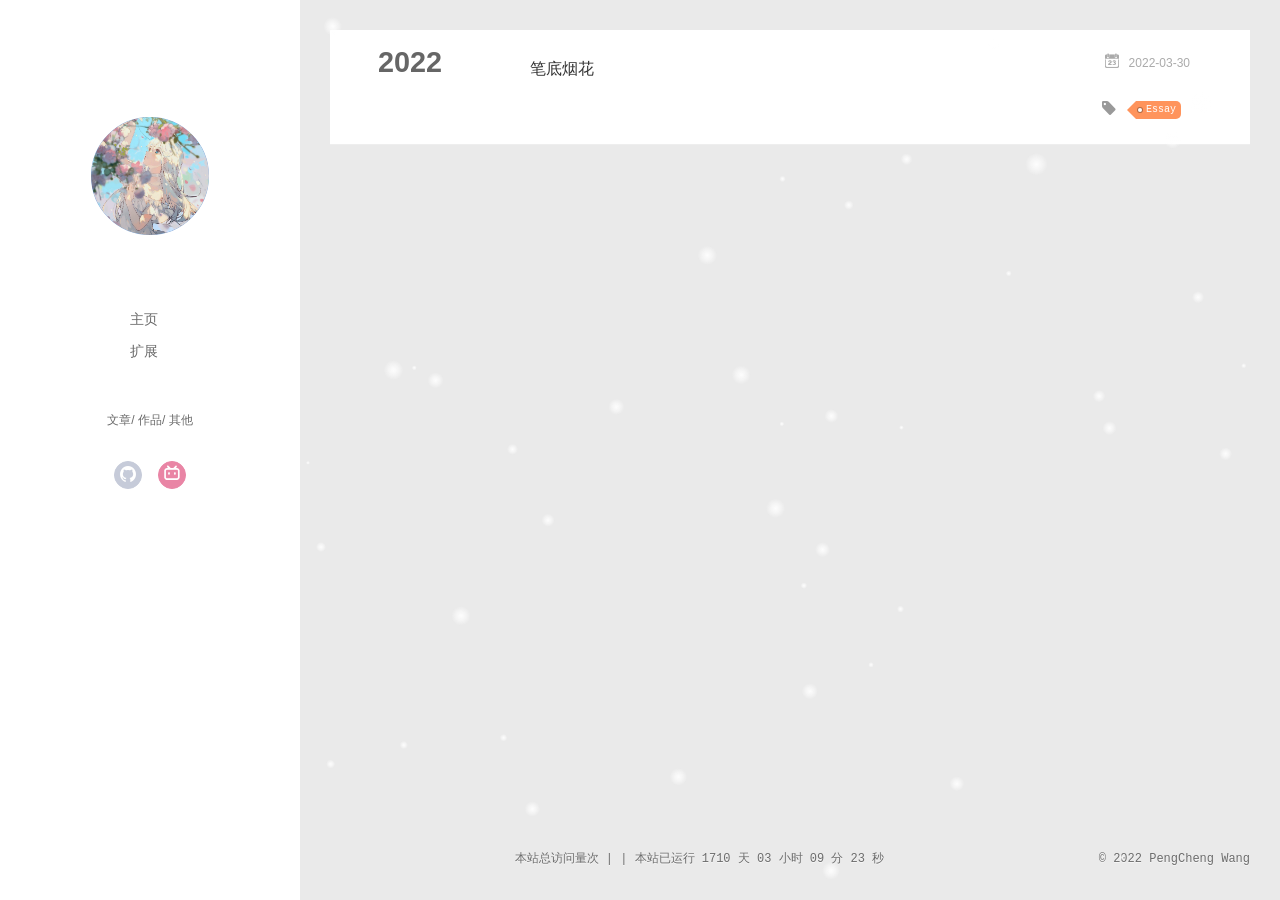
<file: tags/Essay/index.html>
<!DOCTYPE html><html><head><meta charset="utf-8"><meta name="renderer" content="webkit"><meta http-equiv="X-UA-Compatible" content="IE=edge"><link rel="dns-prefetch" href="https://wangpengcheng0616.github.io"><title>Tag: Essay | 粟花落洛苡</title><meta name="viewport" content="width=device-width,initial-scale=1,maximum-scale=1"><meta property="og:type" content="website"><meta property="og:title" content="粟花落洛苡"><meta property="og:url" content="https://wangpengcheng0616.github.io/tags/Essay/index.html"><meta property="og:site_name" content="粟花落洛苡"><meta property="og:locale" content="en_US"><meta property="article:author" content="PengCheng Wang"><meta name="twitter:card" content="summary"><link rel="alternative" href="/atom.xml" title="粟花落洛苡" type="application/atom+xml"><link rel="icon" href="/img/avatar.jpeg"><link rel="stylesheet" type="text/css" href="/./main.0cf68a.css"><style type="text/css">#container.show{background:linear-gradient(200deg,#a0cfe4,#e8c37e)}</style><meta name="generator" content="Hexo 5.4.2"></head><body><div id="container" q-class="show:isCtnShow"><canvas id="anm-canvas" class="anm-canvas"></canvas><div class="left-col" q-class="show:isShow"><div class="overlay"></div><div class="intrude-less"><header id="header" class="inner"> <a href="/" class="profilepic"><img src="/img/avatar.jpeg" class="js-avatar"></a><hgroup><h1 class="header-author"><a href="/"></a></h1></hgroup><nav class="header-menu"><ul><li><a href="/">主页</a></li><li><a href="/">扩展</a></li></ul></nav><nav class="header-smart-menu"> <a q-on="click: openSlider(e, 'innerArchive')" href="javascript:void(0)">文章</a> <a q-on="click: openSlider(e, 'friends')" href="javascript:void(0)">作品</a> <a q-on="click: openSlider(e, 'aboutme')" href="javascript:void(0)">其他</a></nav><nav class="header-nav"><div class="social"><a class="github" target="_blank" href="https://github.com/wangpengcheng0616" title="github"><i class="icon-github"></i></a><a class="bilibili" target="_blank" href="https://space.bilibili.com/1847727936" title="bilibili"><i class="icon-bilibili"></i></a></div></nav></header></div></div><div class="mid-col" q-class="show:isShow,hide:isShow|isFalse"><nav id="mobile-nav"><div class="overlay js-overlay" style="background:#4d4d4d"></div><div class="btnctn js-mobile-btnctn"><div class="slider-trigger list" q-on="click: openSlider(e)"><i class="icon icon-sort"></i></div></div><div class="intrude-less"><header id="header" class="inner"><div class="profilepic"> <img src="/img/avatar.jpeg" class="js-avatar"></div><hgroup><h1 class="header-author js-header-author"></h1></hgroup><nav class="header-nav"><div class="social"><a class="github" target="_blank" href="https://github.com/wangpengcheng0616" title="github"><i class="icon-github"></i></a><a class="bilibili" target="_blank" href="https://space.bilibili.com/1847727936" title="bilibili"><i class="icon-bilibili"></i></a></div></nav><nav class="header-menu js-header-menu"><ul style="width:50%"><li style="width:50%"><a href="/">主页</a></li><li style="width:50%"><a href="/">扩展</a></li></ul></nav></header></div><div class="mobile-mask" style="display:none" q-show="isShow"></div></nav><div id="wrapper" class="body-wrap"><div class="menu-l"><div class="canvas-wrap"><canvas data-colors="#eaeaea" data-sectionheight="100" data-contentid="js-content" id="myCanvas1" class="anm-canvas"></canvas></div><div id="js-content" class="content-ll"><section class="archives-wrap"><div class="archive-year-wrap"> <a href="/archives/2022" class="archive-year">2022</a></div><div class="archives"><article class="archive-article archive-type-post"><div class="archive-article-inner"><header class="archive-article-header"><div class="article-meta"><a href="/2022/03/30/1/" class="archive-article-date"><time datetime="2022-03-30T11:09:37.338Z" itemprop="datePublished"><i class="icon-calendar icon"></i> 2022-03-30</time></a></div><h1 itemprop="name"> <a class="archive-article-title" href="/2022/03/30/1/">笔底烟花</a></h1><div class="article-info info-on-right"><div class="article-tag tagcloud"><i class="icon-price-tags icon"></i><ul class="article-tag-list"><li class="article-tag-list-item"> <a href="javascript:void(0)" class="js-tag article-tag-list-link color1">Essay</a></li></ul></div></div><div class="clearfix"></div></header></div></article></div></section></div></div></div><footer id="footer"><div class="outer"><div id="footer-info"><div class="footer-right"> &copy; 2022 PengCheng Wang</div></div></div> <span id="busuanzi_container_site_pv">本站总访问量<span id="busuanzi_value_site_pv"></span>次</span> <span class="post-meta-divider">|</span> <span id="busuanzi_container_site_uv" style="display:none">本站访客数<span id="busuanzi_value_site_uv"></span>人</span><script async src="//busuanzi.ibruce.info/busuanzi/2.3/busuanzi.pure.mini.js"></script> <span class="post-meta-divider">|</span> <span id="timeDate">载入天数...</span><span id="times">载入时分秒...</span><script>var now=new Date;function createtime(){var n=new Date("3/30/2022 22:22:22");now.setTime(now.getTime()+250),days=(now-n)/1e3/60/60/24,dnum=Math.floor(days),hours=(now-n)/1e3/60/60-24*dnum,hnum=Math.floor(hours),1==String(hnum).length&&(hnum="0"+hnum),minutes=(now-n)/1e3/60-1440*dnum-60*hnum,mnum=Math.floor(minutes),1==String(mnum).length&&(mnum="0"+mnum),seconds=(now-n)/1e3-86400*dnum-3600*hnum-60*mnum,snum=Math.round(seconds),1==String(snum).length&&(snum="0"+snum),document.getElementById("timeDate").innerHTML="本站已运行 "+dnum+" 天 ",document.getElementById("times").innerHTML=hnum+" 小时 "+mnum+" 分 "+snum+" 秒"}setInterval("createtime()",250)</script></footer></div><script>var yiliaConfig={mathjax:!1,isHome:!1,isPost:!1,isArchive:!1,isTag:!0,isCategory:!1,open_in_new:!1,toc_hide_index:!0,root:"/",innerArchive:!0,showTags:!1}</script><script>!function(r){function e(t){if(i[t])return i[t].exports;var n=i[t]={exports:{},id:t,loaded:!1};return r[t].call(n.exports,n,n.exports,e),n.loaded=!0,n.exports}var i={};e.m=r,e.c=i,e.p="./",e(0)}([function(t,n,r){r(195),t.exports=r(191)},function(t,n,r){var d=r(3),y=r(52),g=r(27),b=r(28),m=r(53),x="prototype",w=function(t,n,r){var e,i,o,u,c=t&w.F,f=t&w.G,a=t&w.S,s=t&w.P,l=t&w.B,h=f?d:a?d[n]||(d[n]={}):(d[n]||{})[x],p=f?y:y[n]||(y[n]={}),v=p[x]||(p[x]={});for(e in f&&(r=n),r)o=((i=!c&&h&&void 0!==h[e])?h:r)[e],u=l&&i?m(o,d):s&&"function"==typeof o?m(Function.call,o):o,h&&b(h,e,o,t&w.U),p[e]!=o&&g(p,e,u),s&&v[e]!=o&&(v[e]=o)};d.core=y,w.F=1,w.G=2,w.S=4,w.P=8,w.B=16,w.W=32,w.U=64,w.R=128,t.exports=w},function(t,n,r){var e=r(6);t.exports=function(t){if(!e(t))throw TypeError(t+" is not an object!");return t}},function(t,n){var r=t.exports="undefined"!=typeof window&&window.Math==Math?window:"undefined"!=typeof self&&self.Math==Math?self:Function("return this")();"number"==typeof __g&&(__g=r)},function(t,n){t.exports=function(t){try{return!!t()}catch(t){return!0}}},function(t,n){var r=t.exports="undefined"!=typeof window&&window.Math==Math?window:"undefined"!=typeof self&&self.Math==Math?self:Function("return this")();"number"==typeof __g&&(__g=r)},function(t,n){t.exports=function(t){return"object"==typeof t?null!==t:"function"==typeof t}},function(t,n,r){var e=r(126)("wks"),i=r(76),o=r(3).Symbol,u="function"==typeof o;(t.exports=function(t){return e[t]||(e[t]=u&&o[t]||(u?o:i)("Symbol."+t))}).store=e},function(t,n){var r={}.hasOwnProperty;t.exports=function(t,n){return r.call(t,n)}},function(t,n,r){var e=r(94),i=r(33);t.exports=function(t){return e(i(t))}},function(t,n,r){t.exports=!r(4)(function(){return 7!=Object.defineProperty({},"a",{get:function(){return 7}}).a})},function(t,n,r){var e=r(2),i=r(167),o=r(50),u=Object.defineProperty;n.f=r(10)?Object.defineProperty:function(t,n,r){if(e(t),n=o(n,!0),e(r),i)try{return u(t,n,r)}catch(t){}if("get"in r||"set"in r)throw TypeError("Accessors not supported!");return"value"in r&&(t[n]=r.value),t}},function(t,n,r){t.exports=!r(18)(function(){return 7!=Object.defineProperty({},"a",{get:function(){return 7}}).a})},function(t,n,r){var e=r(14),i=r(22);t.exports=r(12)?function(t,n,r){return e.f(t,n,i(1,r))}:function(t,n,r){return t[n]=r,t}},function(t,n,r){var e=r(20),i=r(58),o=r(42),u=Object.defineProperty;n.f=r(12)?Object.defineProperty:function(t,n,r){if(e(t),n=o(n,!0),e(r),i)try{return u(t,n,r)}catch(t){}if("get"in r||"set"in r)throw TypeError("Accessors not supported!");return"value"in r&&(t[n]=r.value),t}},function(t,n,r){var e=r(40)("wks"),i=r(23),o=r(5).Symbol,u="function"==typeof o;(t.exports=function(t){return e[t]||(e[t]=u&&o[t]||(u?o:i)("Symbol."+t))}).store=e},function(t,n,r){var e=r(67),i=Math.min;t.exports=function(t){return 0<t?i(e(t),9007199254740991):0}},function(t,n,r){var e=r(46);t.exports=function(t){return Object(e(t))}},function(t,n){t.exports=function(t){try{return!!t()}catch(t){return!0}}},function(t,n,r){var e=r(63),i=r(34);t.exports=Object.keys||function(t){return e(t,i)}},function(t,n,r){var e=r(21);t.exports=function(t){if(!e(t))throw TypeError(t+" is not an object!");return t}},function(t,n){t.exports=function(t){return"object"==typeof t?null!==t:"function"==typeof t}},function(t,n){t.exports=function(t,n){return{enumerable:!(1&t),configurable:!(2&t),writable:!(4&t),value:n}}},function(t,n){var r=0,e=Math.random();t.exports=function(t){return"Symbol(".concat(void 0===t?"":t,")_",(++r+e).toString(36))}},function(t,n){var r={}.hasOwnProperty;t.exports=function(t,n){return r.call(t,n)}},function(t,n){var r=t.exports={version:"2.4.0"};"number"==typeof __e&&(__e=r)},function(t,n){t.exports=function(t){if("function"!=typeof t)throw TypeError(t+" is not a function!");return t}},function(t,n,r){var e=r(11),i=r(66);t.exports=r(10)?function(t,n,r){return e.f(t,n,i(1,r))}:function(t,n,r){return t[n]=r,t}},function(t,n,r){var o=r(3),u=r(27),c=r(24),f=r(76)("src"),e="toString",i=Function[e],a=(""+i).split(e);r(52).inspectSource=function(t){return i.call(t)},(t.exports=function(t,n,r,e){var i="function"==typeof r;i&&(c(r,"name")||u(r,"name",n)),t[n]!==r&&(i&&(c(r,f)||u(r,f,t[n]?""+t[n]:a.join(String(n)))),t===o?t[n]=r:e?t[n]?t[n]=r:u(t,n,r):(delete t[n],u(t,n,r)))})(Function.prototype,e,function(){return"function"==typeof this&&this[f]||i.call(this)})},function(t,n,r){var e=r(1),i=r(4),u=r(46),o=function(t,n,r,e){var i=String(u(t)),o="<"+n;return""!==r&&(o+=" "+r+'="'+String(e).replace(/"/g,"&quot;")+'"'),o+">"+i+"</"+n+">"};t.exports=function(n,t){var r={};r[n]=t(o),e(e.P+e.F*i(function(){var t=""[n]('"');return t!==t.toLowerCase()||3<t.split('"').length}),"String",r)}},function(t,n,r){var e=r(115),i=r(46);t.exports=function(t){return e(i(t))}},function(t,n,r){var e=r(116),i=r(66),o=r(30),u=r(50),c=r(24),f=r(167),a=Object.getOwnPropertyDescriptor;n.f=r(10)?a:function(t,n){if(t=o(t),n=u(n,!0),f)try{return a(t,n)}catch(t){}if(c(t,n))return i(!e.f.call(t,n),t[n])}},function(t,n,r){var e=r(24),i=r(17),o=r(145)("IE_PROTO"),u=Object.prototype;t.exports=Object.getPrototypeOf||function(t){return t=i(t),e(t,o)?t[o]:"function"==typeof t.constructor&&t instanceof t.constructor?t.constructor.prototype:t instanceof Object?u:null}},function(t,n){t.exports=function(t){if(null==t)throw TypeError("Can't call method on  "+t);return t}},function(t,n){t.exports="constructor,hasOwnProperty,isPrototypeOf,propertyIsEnumerable,toLocaleString,toString,valueOf".split(",")},function(t,n){t.exports={}},function(t,n){t.exports=!0},function(t,n){n.f={}.propertyIsEnumerable},function(t,n,r){var e=r(14).f,i=r(8),o=r(15)("toStringTag");t.exports=function(t,n,r){t&&!i(t=r?t:t.prototype,o)&&e(t,o,{configurable:!0,value:n})}},function(t,n,r){var e=r(40)("keys"),i=r(23);t.exports=function(t){return e[t]||(e[t]=i(t))}},function(t,n,r){var e=r(5),i="__core-js_shared__",o=e[i]||(e[i]={});t.exports=function(t){return o[t]||(o[t]={})}},function(t,n){var r=Math.ceil,e=Math.floor;t.exports=function(t){return isNaN(t=+t)?0:(0<t?e:r)(t)}},function(t,n,r){var i=r(21);t.exports=function(t,n){if(!i(t))return t;var r,e;if(n&&"function"==typeof(r=t.toString)&&!i(e=r.call(t)))return e;if("function"==typeof(r=t.valueOf)&&!i(e=r.call(t)))return e;if(!n&&"function"==typeof(r=t.toString)&&!i(e=r.call(t)))return e;throw TypeError("Can't convert object to primitive value")}},function(t,n,r){var e=r(5),i=r(25),o=r(36),u=r(44),c=r(14).f;t.exports=function(t){var n=i.Symbol||(i.Symbol=o?{}:e.Symbol||{});"_"==t.charAt(0)||t in n||c(n,t,{value:u.f(t)})}},function(t,n,r){n.f=r(15)},function(t,n){var r={}.toString;t.exports=function(t){return r.call(t).slice(8,-1)}},function(t,n){t.exports=function(t){if(null==t)throw TypeError("Can't call method on  "+t);return t}},function(t,n,r){var e=r(4);t.exports=function(t,n){return!!t&&e(function(){n?t.call(null,function(){},1):t.call(null)})}},function(t,n,r){var m=r(53),x=r(115),w=r(17),S=r(16),e=r(203);t.exports=function(l,t){var h=1==l,p=2==l,v=3==l,d=4==l,y=6==l,g=5==l||y,b=t||e;return function(t,n,r){for(var e,i,o=w(t),u=x(o),c=m(n,r,3),f=S(u.length),a=0,s=h?b(t,f):p?b(t,0):void 0;a<f;a++)if((g||a in u)&&(i=c(e=u[a],a,o),l))if(h)s[a]=i;else if(i)switch(l){case 3:return!0;case 5:return e;case 6:return a;case 2:s.push(e)}else if(d)return!1;return y?-1:v||d?d:s}}},function(t,n,r){var i=r(1),o=r(52),u=r(4);t.exports=function(t,n){var r=(o.Object||{})[t]||Object[t],e={};e[t]=n(r),i(i.S+i.F*u(function(){r(1)}),"Object",e)}},function(t,n,r){var i=r(6);t.exports=function(t,n){if(!i(t))return t;var r,e;if(n&&"function"==typeof(r=t.toString)&&!i(e=r.call(t)))return e;if("function"==typeof(r=t.valueOf)&&!i(e=r.call(t)))return e;if(!n&&"function"==typeof(r=t.toString)&&!i(e=r.call(t)))return e;throw TypeError("Can't convert object to primitive value")}},function(t,n,r){var d=r(5),y=r(25),g=r(91),b=r(13),m="prototype",x=function(t,n,r){var e,i,o,u=t&x.F,c=t&x.G,f=t&x.S,a=t&x.P,s=t&x.B,l=t&x.W,h=c?y:y[n]||(y[n]={}),p=h[m],v=c?d:f?d[n]:(d[n]||{})[m];for(e in c&&(r=n),r)(i=!u&&v&&void 0!==v[e])&&e in h||(o=i?v[e]:r[e],h[e]=c&&"function"!=typeof v[e]?r[e]:s&&i?g(o,d):l&&v[e]==o?function(e){var t=function(t,n,r){if(this instanceof e){switch(arguments.length){case 0:return new e;case 1:return new e(t);case 2:return new e(t,n)}return new e(t,n,r)}return e.apply(this,arguments)};return t[m]=e[m],t}(o):a&&"function"==typeof o?g(Function.call,o):o,a&&((h.virtual||(h.virtual={}))[e]=o,t&x.R&&p&&!p[e]&&b(p,e,o)))};x.F=1,x.G=2,x.S=4,x.P=8,x.B=16,x.W=32,x.U=64,x.R=128,t.exports=x},function(t,n){var r=t.exports={version:"2.4.0"};"number"==typeof __e&&(__e=r)},function(t,n,r){var o=r(26);t.exports=function(e,i,t){if(o(e),void 0===i)return e;switch(t){case 1:return function(t){return e.call(i,t)};case 2:return function(t,n){return e.call(i,t,n)};case 3:return function(t,n,r){return e.call(i,t,n,r)}}return function(){return e.apply(i,arguments)}}},function(t,n,r){var o=r(183),e=r(1),i=r(126)("metadata"),u=i.store||(i.store=new(r(186))),c=function(t,n,r){var e=u.get(t);if(!e){if(!r)return;u.set(t,e=new o)}var i=e.get(n);if(!i){if(!r)return;e.set(n,i=new o)}return i};t.exports={store:u,map:c,has:function(t,n,r){var e=c(n,r,!1);return void 0!==e&&e.has(t)},get:function(t,n,r){var e=c(n,r,!1);return void 0===e?void 0:e.get(t)},set:function(t,n,r,e){c(r,e,!0).set(t,n)},keys:function(t,n){var r=c(t,n,!1),e=[];return r&&r.forEach(function(t,n){e.push(n)}),e},key:function(t){return void 0===t||"symbol"==typeof t?t:String(t)},exp:function(t){e(e.S,"Reflect",t)}}},function(t,n,r){"use strict";if(r(10)){var b=r(69),m=r(3),x=r(4),w=r(1),S=r(127),e=r(152),h=r(53),_=r(68),i=r(66),O=r(27),o=r(73),u=r(67),E=r(16),c=r(75),f=r(50),a=r(24),s=r(180),P=r(114),j=r(6),p=r(17),v=r(137),F=r(70),M=r(32),A=r(71).f,d=r(154),l=r(76),y=r(7),g=r(48),N=r(117),T=r(146),I=r(155),k=r(80),L=r(123),R=r(74),C=r(130),D=r(160),U=r(11),W=r(31),G=U.f,B=W.f,V=m.RangeError,z=m.TypeError,q=m.Uint8Array,K="ArrayBuffer",J="Shared"+K,Y="BYTES_PER_ELEMENT",H="prototype",$=Array[H],X=e.ArrayBuffer,Q=e.DataView,Z=g(0),tt=g(2),nt=g(3),rt=g(4),et=g(5),it=g(6),ot=N(!0),ut=N(!1),ct=I.values,ft=I.keys,at=I.entries,st=$.lastIndexOf,lt=$.reduce,ht=$.reduceRight,pt=$.join,vt=$.sort,dt=$.slice,yt=$.toString,gt=$.toLocaleString,bt=y("iterator"),mt=y("toStringTag"),xt=l("typed_constructor"),wt=l("def_constructor"),St=S.CONSTR,_t=S.TYPED,Ot=S.VIEW,Et="Wrong length!",Pt=g(1,function(t,n){return Tt(T(t,t[wt]),n)}),jt=x(function(){return 1===new q(new Uint16Array([1]).buffer)[0]}),Ft=!!q&&!!q[H].set&&x(function(){new q(1).set({})}),Mt=function(t,n){if(void 0===t)throw z(Et);var r=+t,e=E(t);if(n&&!s(r,e))throw V(Et);return e},At=function(t,n){var r=u(t);if(r<0||r%n)throw V("Wrong offset!");return r},Nt=function(t){if(j(t)&&_t in t)return t;throw z(t+" is not a typed array!")},Tt=function(t,n){if(!(j(t)&&xt in t))throw z("It is not a typed array constructor!");return new t(n)},It=function(t,n){return kt(T(t,t[wt]),n)},kt=function(t,n){for(var r=0,e=n.length,i=Tt(t,e);r<e;)i[r]=n[r++];return i},Lt=function(t,n,r){G(t,n,{get:function(){return this._d[r]}})},Rt=function(t){var n,r,e,i,o,u,c=p(t),f=arguments.length,a=1<f?arguments[1]:void 0,s=void 0!==a,l=d(c);if(null!=l&&!v(l)){for(u=l.call(c),e=[],n=0;!(o=u.next()).done;n++)e.push(o.value);c=e}for(s&&2<f&&(a=h(a,arguments[2],2)),n=0,r=E(c.length),i=Tt(this,r);n<r;n++)i[n]=s?a(c[n],n):c[n];return i},Ct=function(){for(var t=0,n=arguments.length,r=Tt(this,n);t<n;)r[t]=arguments[t++];return r},Dt=!!q&&x(function(){gt.call(new q(1))}),Ut=function(){return gt.apply(Dt?dt.call(Nt(this)):Nt(this),arguments)},Wt={copyWithin:function(t,n){return D.call(Nt(this),t,n,2<arguments.length?arguments[2]:void 0)},every:function(t){return rt(Nt(this),t,1<arguments.length?arguments[1]:void 0)},fill:function(t){return C.apply(Nt(this),arguments)},filter:function(t){return It(this,tt(Nt(this),t,1<arguments.length?arguments[1]:void 0))},find:function(t){return et(Nt(this),t,1<arguments.length?arguments[1]:void 0)},findIndex:function(t){return it(Nt(this),t,1<arguments.length?arguments[1]:void 0)},forEach:function(t){Z(Nt(this),t,1<arguments.length?arguments[1]:void 0)},indexOf:function(t){return ut(Nt(this),t,1<arguments.length?arguments[1]:void 0)},includes:function(t){return ot(Nt(this),t,1<arguments.length?arguments[1]:void 0)},join:function(t){return pt.apply(Nt(this),arguments)},lastIndexOf:function(t){return st.apply(Nt(this),arguments)},map:function(t){return Pt(Nt(this),t,1<arguments.length?arguments[1]:void 0)},reduce:function(t){return lt.apply(Nt(this),arguments)},reduceRight:function(t){return ht.apply(Nt(this),arguments)},reverse:function(){for(var t,n=this,r=Nt(n).length,e=Math.floor(r/2),i=0;i<e;)t=n[i],n[i++]=n[--r],n[r]=t;return n},some:function(t){return nt(Nt(this),t,1<arguments.length?arguments[1]:void 0)},sort:function(t){return vt.call(Nt(this),t)},subarray:function(t,n){var r=Nt(this),e=r.length,i=c(t,e);return new(T(r,r[wt]))(r.buffer,r.byteOffset+i*r.BYTES_PER_ELEMENT,E((void 0===n?e:c(n,e))-i))}},Gt=function(t,n){return It(this,dt.call(Nt(this),t,n))},Bt=function(t){Nt(this);var n=At(arguments[1],1),r=this.length,e=p(t),i=E(e.length),o=0;if(r<i+n)throw V(Et);for(;o<i;)this[n+o]=e[o++]},Vt={entries:function(){return at.call(Nt(this))},keys:function(){return ft.call(Nt(this))},values:function(){return ct.call(Nt(this))}},zt=function(t,n){return j(t)&&t[_t]&&"symbol"!=typeof n&&n in t&&String(+n)==String(n)},qt=function(t,n){return zt(t,n=f(n,!0))?i(2,t[n]):B(t,n)},Kt=function(t,n,r){return!(zt(t,n=f(n,!0))&&j(r)&&a(r,"value"))||a(r,"get")||a(r,"set")||r.configurable||a(r,"writable")&&!r.writable||a(r,"enumerable")&&!r.enumerable?G(t,n,r):(t[n]=r.value,t)};St||(W.f=qt,U.f=Kt),w(w.S+w.F*!St,"Object",{getOwnPropertyDescriptor:qt,defineProperty:Kt}),x(function(){yt.call({})})&&(yt=gt=function(){return pt.call(this)});var Jt=o({},Wt);o(Jt,Vt),O(Jt,bt,Vt.values),o(Jt,{slice:Gt,set:Bt,constructor:function(){},toString:yt,toLocaleString:Ut}),Lt(Jt,"buffer","b"),Lt(Jt,"byteOffset","o"),Lt(Jt,"byteLength","l"),Lt(Jt,"length","e"),G(Jt,mt,{get:function(){return this[_t]}}),t.exports=function(t,l,n,o){var h=t+((o=!!o)?"Clamped":"")+"Array",u="Uint8Array"!=h,r="get"+t,c="set"+t,p=m[h],f=p||{},e=p&&M(p),i=!p||!S.ABV,a={},s=p&&p[H],v=function(t,i){G(t,i,{get:function(){return t=i,(n=this._d).v[r](t*l+n.o,jt);var t,n},set:function(t){return n=i,r=t,e=this._d,o&&(r=(r=Math.round(r))<0?0:255<r?255:255&r),void e.v[c](n*l+e.o,r,jt);var n,r,e},enumerable:!0})};i?(p=n(function(t,n,r,e){_(t,p,h,"_d");var i,o,u,c,f=0,a=0;if(j(n)){if(!(n instanceof X||(c=P(n))==K||c==J))return _t in n?kt(p,n):Rt.call(p,n);i=n,a=At(r,l);var s=n.byteLength;if(void 0===e){if(s%l)throw V(Et);if((o=s-a)<0)throw V(Et)}else if((o=E(e)*l)+a>s)throw V(Et);u=o/l}else u=Mt(n,!0),i=new X(o=u*l);for(O(t,"_d",{b:i,o:a,l:o,e:u,v:new Q(i)});f<u;)v(t,f++)}),s=p[H]=F(Jt),O(s,"constructor",p)):L(function(t){new p(null),new p(t)},!0)||(p=n(function(t,n,r,e){var i;return _(t,p,h),j(n)?n instanceof X||(i=P(n))==K||i==J?void 0!==e?new f(n,At(r,l),e):void 0!==r?new f(n,At(r,l)):new f(n):_t in n?kt(p,n):Rt.call(p,n):new f(Mt(n,u))}),Z(e!==Function.prototype?A(f).concat(A(e)):A(f),function(t){t in p||O(p,t,f[t])}),p[H]=s,b||(s.constructor=p));var d=s[bt],y=!!d&&("values"==d.name||null==d.name),g=Vt.values;O(p,xt,!0),O(s,_t,h),O(s,Ot,!0),O(s,wt,p),(o?new p(1)[mt]==h:mt in s)||G(s,mt,{get:function(){return h}}),a[h]=p,w(w.G+w.W+w.F*(p!=f),a),w(w.S,h,{BYTES_PER_ELEMENT:l,from:Rt,of:Ct}),Y in s||O(s,Y,l),w(w.P,h,Wt),R(h),w(w.P+w.F*Ft,h,{set:Bt}),w(w.P+w.F*!y,h,Vt),w(w.P+w.F*(s.toString!=yt),h,{toString:yt}),w(w.P+w.F*x(function(){new p(1).slice()}),h,{slice:Gt}),w(w.P+w.F*(x(function(){return[1,2].toLocaleString()!=new p([1,2]).toLocaleString()})||!x(function(){s.toLocaleString.call([1,2])})),h,{toLocaleString:Ut}),k[h]=y?d:g,b||y||O(s,bt,g)}}else t.exports=function(){}},function(t,n){var r={}.toString;t.exports=function(t){return r.call(t).slice(8,-1)}},function(t,n,r){var e=r(21),i=r(5).document,o=e(i)&&e(i.createElement);t.exports=function(t){return o?i.createElement(t):{}}},function(t,n,r){t.exports=!r(12)&&!r(18)(function(){return 7!=Object.defineProperty(r(57)("div"),"a",{get:function(){return 7}}).a})},function(t,n,r){"use strict";var m=r(36),x=r(51),w=r(64),S=r(13),_=r(8),O=r(35),E=r(96),P=r(38),j=r(103),F=r(15)("iterator"),M=!([].keys&&"next"in[].keys()),A="values",N=function(){return this};t.exports=function(t,n,r,e,i,o,u){E(r,n,e);var c,f,a,s=function(t){if(!M&&t in v)return v[t];switch(t){case"keys":case A:return function(){return new r(this,t)}}return function(){return new r(this,t)}},l=n+" Iterator",h=i==A,p=!1,v=t.prototype,d=v[F]||v["@@iterator"]||i&&v[i],y=d||s(i),g=i?h?s("entries"):y:void 0,b="Array"==n&&v.entries||d;if(b&&(a=j(b.call(new t)))!==Object.prototype&&(P(a,l,!0),m||_(a,F)||S(a,F,N)),h&&d&&d.name!==A&&(p=!0,y=function(){return d.call(this)}),m&&!u||!M&&!p&&v[F]||S(v,F,y),O[n]=y,O[l]=N,i)if(c={values:h?y:s(A),keys:o?y:s("keys"),entries:g},u)for(f in c)f in v||w(v,f,c[f]);else x(x.P+x.F*(M||p),n,c);return c}},function(t,n,e){var i=e(20),o=e(100),u=e(34),c=e(39)("IE_PROTO"),f=function(){},a="prototype",s=function(){var t,n=e(57)("iframe"),r=u.length;for(n.style.display="none",e(93).appendChild(n),n.src="javascript:",(t=n.contentWindow.document).open(),t.write("<script>document.F=Object<\/script>"),t.close(),s=t.F;r--;)delete s[a][u[r]];return s()};t.exports=Object.create||function(t,n){var r;return null!==t?(f[a]=i(t),r=new f,f[a]=null,r[c]=t):r=s(),void 0===n?r:o(r,n)}},function(t,n,r){var e=r(63),i=r(34).concat("length","prototype");n.f=Object.getOwnPropertyNames||function(t){return e(t,i)}},function(t,n){n.f=Object.getOwnPropertySymbols},function(t,n,r){var u=r(8),c=r(9),f=r(90)(!1),a=r(39)("IE_PROTO");t.exports=function(t,n){var r,e=c(t),i=0,o=[];for(r in e)r!=a&&u(e,r)&&o.push(r);for(;n.length>i;)u(e,r=n[i++])&&(~f(o,r)||o.push(r));return o}},function(t,n,r){t.exports=r(13)},function(t,n,r){var e=r(76)("meta"),i=r(6),o=r(24),u=r(11).f,c=0,f=Object.isExtensible||function(){return!0},a=!r(4)(function(){return f(Object.preventExtensions({}))}),s=function(t){u(t,e,{value:{i:"O"+ ++c,w:{}}})},l=t.exports={KEY:e,NEED:!1,fastKey:function(t,n){if(!i(t))return"symbol"==typeof t?t:("string"==typeof t?"S":"P")+t;if(!o(t,e)){if(!f(t))return"F";if(!n)return"E";s(t)}return t[e].i},getWeak:function(t,n){if(!o(t,e)){if(!f(t))return!0;if(!n)return!1;s(t)}return t[e].w},onFreeze:function(t){return a&&l.NEED&&f(t)&&!o(t,e)&&s(t),t}}},function(t,n){t.exports=function(t,n){return{enumerable:!(1&t),configurable:!(2&t),writable:!(4&t),value:n}}},function(t,n){var r=Math.ceil,e=Math.floor;t.exports=function(t){return isNaN(t=+t)?0:(0<t?e:r)(t)}},function(t,n){t.exports=function(t,n,r,e){if(!(t instanceof n)||void 0!==e&&e in t)throw TypeError(r+": incorrect invocation!");return t}},function(t,n){t.exports=!1},function(t,n,e){var i=e(2),o=e(173),u=e(133),c=e(145)("IE_PROTO"),f=function(){},a="prototype",s=function(){var t,n=e(132)("iframe"),r=u.length;for(n.style.display="none",e(135).appendChild(n),n.src="javascript:",(t=n.contentWindow.document).open(),t.write("<script>document.F=Object<\/script>"),t.close(),s=t.F;r--;)delete s[a][u[r]];return s()};t.exports=Object.create||function(t,n){var r;return null!==t?(f[a]=i(t),r=new f,f[a]=null,r[c]=t):r=s(),void 0===n?r:o(r,n)}},function(t,n,r){var e=r(175),i=r(133).concat("length","prototype");n.f=Object.getOwnPropertyNames||function(t){return e(t,i)}},function(t,n,r){var e=r(175),i=r(133);t.exports=Object.keys||function(t){return e(t,i)}},function(t,n,r){var i=r(28);t.exports=function(t,n,r){for(var e in n)i(t,e,n[e],r);return t}},function(t,n,r){"use strict";var e=r(3),i=r(11),o=r(10),u=r(7)("species");t.exports=function(t){var n=e[t];o&&n&&!n[u]&&i.f(n,u,{configurable:!0,get:function(){return this}})}},function(t,n,r){var e=r(67),i=Math.max,o=Math.min;t.exports=function(t,n){return(t=e(t))<0?i(t+n,0):o(t,n)}},function(t,n){var r=0,e=Math.random();t.exports=function(t){return"Symbol(".concat(void 0===t?"":t,")_",(++r+e).toString(36))}},function(t,n,r){var e=r(33);t.exports=function(t){return Object(e(t))}},function(t,n,r){var e=r(7)("unscopables"),i=Array.prototype;null==i[e]&&r(27)(i,e,{}),t.exports=function(t){i[e][t]=!0}},function(t,n,r){var h=r(53),p=r(169),v=r(137),d=r(2),y=r(16),g=r(154),b={},m={};(n=t.exports=function(t,n,r,e,i){var o,u,c,f,a=i?function(){return t}:g(t),s=h(r,e,n?2:1),l=0;if("function"!=typeof a)throw TypeError(t+" is not iterable!");if(v(a)){for(o=y(t.length);l<o;l++)if((f=n?s(d(u=t[l])[0],u[1]):s(t[l]))===b||f===m)return f}else for(c=a.call(t);!(u=c.next()).done;)if((f=p(c,s,u.value,n))===b||f===m)return f}).BREAK=b,n.RETURN=m},function(t,n){t.exports={}},function(t,n,r){var e=r(11).f,i=r(24),o=r(7)("toStringTag");t.exports=function(t,n,r){t&&!i(t=r?t:t.prototype,o)&&e(t,o,{configurable:!0,value:n})}},function(t,n,r){var u=r(1),e=r(46),c=r(4),f=r(150),i="["+f+"]",o=RegExp("^"+i+i+"*"),a=RegExp(i+i+"*$"),s=function(t,n,r){var e={},i=c(function(){return!!f[t]()||"​"!="​"[t]()}),o=e[t]=i?n(l):f[t];r&&(e[r]=o),u(u.P+u.F*i,"String",e)},l=s.trim=function(t,n){return t=String(e(t)),1&n&&(t=t.replace(o,"")),2&n&&(t=t.replace(a,"")),t};t.exports=s},function(t,n,r){t.exports={default:r(86),__esModule:!0}},function(t,n,r){t.exports={default:r(87),__esModule:!0}},function(t,n,r){"use strict";function e(t){return t&&t.__esModule?t:{default:t}}n.__esModule=!0;var i=e(r(84)),o=e(r(83)),u="function"==typeof o.default&&"symbol"==typeof i.default?function(t){return typeof t}:function(t){return t&&"function"==typeof o.default&&t.constructor===o.default&&t!==o.default.prototype?"symbol":typeof t};n.default="function"==typeof o.default&&"symbol"===u(i.default)?function(t){return void 0===t?"undefined":u(t)}:function(t){return t&&"function"==typeof o.default&&t.constructor===o.default&&t!==o.default.prototype?"symbol":void 0===t?"undefined":u(t)}},function(t,n,r){r(110),r(108),r(111),r(112),t.exports=r(25).Symbol},function(t,n,r){r(109),r(113),t.exports=r(44).f("iterator")},function(t,n){t.exports=function(t){if("function"!=typeof t)throw TypeError(t+" is not a function!");return t}},function(t,n){t.exports=function(){}},function(t,n,r){var f=r(9),a=r(106),s=r(105);t.exports=function(c){return function(t,n,r){var e,i=f(t),o=a(i.length),u=s(r,o);if(c&&n!=n){for(;u<o;)if((e=i[u++])!=e)return!0}else for(;u<o;u++)if((c||u in i)&&i[u]===n)return c||u||0;return!c&&-1}}},function(t,n,r){var o=r(88);t.exports=function(e,i,t){if(o(e),void 0===i)return e;switch(t){case 1:return function(t){return e.call(i,t)};case 2:return function(t,n){return e.call(i,t,n)};case 3:return function(t,n,r){return e.call(i,t,n,r)}}return function(){return e.apply(i,arguments)}}},function(t,n,r){var c=r(19),f=r(62),a=r(37);t.exports=function(t){var n=c(t),r=f.f;if(r)for(var e,i=r(t),o=a.f,u=0;i.length>u;)o.call(t,e=i[u++])&&n.push(e);return n}},function(t,n,r){t.exports=r(5).document&&document.documentElement},function(t,n,r){var e=r(56);t.exports=Object("z").propertyIsEnumerable(0)?Object:function(t){return"String"==e(t)?t.split(""):Object(t)}},function(t,n,r){var e=r(56);t.exports=Array.isArray||function(t){return"Array"==e(t)}},function(t,n,r){"use strict";var e=r(60),i=r(22),o=r(38),u={};r(13)(u,r(15)("iterator"),function(){return this}),t.exports=function(t,n,r){t.prototype=e(u,{next:i(1,r)}),o(t,n+" Iterator")}},function(t,n){t.exports=function(t,n){return{value:n,done:!!t}}},function(t,n,r){var c=r(19),f=r(9);t.exports=function(t,n){for(var r,e=f(t),i=c(e),o=i.length,u=0;u<o;)if(e[r=i[u++]]===n)return r}},function(t,n,r){var e=r(23)("meta"),i=r(21),o=r(8),u=r(14).f,c=0,f=Object.isExtensible||function(){return!0},a=!r(18)(function(){return f(Object.preventExtensions({}))}),s=function(t){u(t,e,{value:{i:"O"+ ++c,w:{}}})},l=t.exports={KEY:e,NEED:!1,fastKey:function(t,n){if(!i(t))return"symbol"==typeof t?t:("string"==typeof t?"S":"P")+t;if(!o(t,e)){if(!f(t))return"F";if(!n)return"E";s(t)}return t[e].i},getWeak:function(t,n){if(!o(t,e)){if(!f(t))return!0;if(!n)return!1;s(t)}return t[e].w},onFreeze:function(t){return a&&l.NEED&&f(t)&&!o(t,e)&&s(t),t}}},function(t,n,r){var u=r(14),c=r(20),f=r(19);t.exports=r(12)?Object.defineProperties:function(t,n){c(t);for(var r,e=f(n),i=e.length,o=0;o<i;)u.f(t,r=e[o++],n[r]);return t}},function(t,n,r){var e=r(37),i=r(22),o=r(9),u=r(42),c=r(8),f=r(58),a=Object.getOwnPropertyDescriptor;n.f=r(12)?a:function(t,n){if(t=o(t),n=u(n,!0),f)try{return a(t,n)}catch(t){}if(c(t,n))return i(!e.f.call(t,n),t[n])}},function(t,n,r){var e=r(9),i=r(61).f,o={}.toString,u="object"==typeof window&&window&&Object.getOwnPropertyNames?Object.getOwnPropertyNames(window):[];t.exports.f=function(t){return u&&"[object Window]"==o.call(t)?function(t){try{return i(t)}catch(t){return u.slice()}}(t):i(e(t))}},function(t,n,r){var e=r(8),i=r(77),o=r(39)("IE_PROTO"),u=Object.prototype;t.exports=Object.getPrototypeOf||function(t){return t=i(t),e(t,o)?t[o]:"function"==typeof t.constructor&&t instanceof t.constructor?t.constructor.prototype:t instanceof Object?u:null}},function(t,n,r){var f=r(41),a=r(33);t.exports=function(c){return function(t,n){var r,e,i=String(a(t)),o=f(n),u=i.length;return o<0||u<=o?c?"":void 0:(r=i.charCodeAt(o))<55296||56319<r||o+1===u||(e=i.charCodeAt(o+1))<56320||57343<e?c?i.charAt(o):r:c?i.slice(o,o+2):e-56320+(r-55296<<10)+65536}}},function(t,n,r){var e=r(41),i=Math.max,o=Math.min;t.exports=function(t,n){return(t=e(t))<0?i(t+n,0):o(t,n)}},function(t,n,r){var e=r(41),i=Math.min;t.exports=function(t){return 0<t?i(e(t),9007199254740991):0}},function(t,n,r){"use strict";var e=r(89),i=r(97),o=r(35),u=r(9);t.exports=r(59)(Array,"Array",function(t,n){this._t=u(t),this._i=0,this._k=n},function(){var t=this._t,n=this._k,r=this._i++;return!t||r>=t.length?(this._t=void 0,i(1)):i(0,"keys"==n?r:"values"==n?t[r]:[r,t[r]])},"values"),o.Arguments=o.Array,e("keys"),e("values"),e("entries")},function(t,n){},function(t,n,r){"use strict";var e=r(104)(!0);r(59)(String,"String",function(t){this._t=String(t),this._i=0},function(){var t,n=this._t,r=this._i;return r>=n.length?{value:void 0,done:!0}:(t=e(n,r),this._i+=t.length,{value:t,done:!1})})},function(t,n,r){"use strict";var e=r(5),u=r(8),i=r(12),o=r(51),c=r(64),f=r(99).KEY,a=r(18),s=r(40),l=r(38),h=r(23),p=r(15),v=r(44),d=r(43),y=r(98),g=r(92),b=r(95),m=r(20),x=r(9),w=r(42),S=r(22),_=r(60),O=r(102),E=r(101),P=r(14),j=r(19),F=E.f,M=P.f,A=O.f,N=e.Symbol,T=e.JSON,I=T&&T.stringify,k="prototype",L=p("_hidden"),R=p("toPrimitive"),C={}.propertyIsEnumerable,D=s("symbol-registry"),U=s("symbols"),W=s("op-symbols"),G=Object[k],B="function"==typeof N,V=e.QObject,z=!V||!V[k]||!V[k].findChild,q=i&&a(function(){return 7!=_(M({},"a",{get:function(){return M(this,"a",{value:7}).a}})).a})?function(t,n,r){var e=F(G,n);e&&delete G[n],M(t,n,r),e&&t!==G&&M(G,n,e)}:M,K=function(t){var n=U[t]=_(N[k]);return n._k=t,n},J=B&&"symbol"==typeof N.iterator?function(t){return"symbol"==typeof t}:function(t){return t instanceof N},Y=function(t,n,r){return t===G&&Y(W,n,r),m(t),n=w(n,!0),m(r),u(U,n)?(r.enumerable?(u(t,L)&&t[L][n]&&(t[L][n]=!1),r=_(r,{enumerable:S(0,!1)})):(u(t,L)||M(t,L,S(1,{})),t[L][n]=!0),q(t,n,r)):M(t,n,r)},H=function(t,n){m(t);for(var r,e=g(n=x(n)),i=0,o=e.length;i<o;)Y(t,r=e[i++],n[r]);return t},$=function(t){var n=C.call(this,t=w(t,!0));return!(this===G&&u(U,t)&&!u(W,t))&&(!(n||!u(this,t)||!u(U,t)||u(this,L)&&this[L][t])||n)},X=function(t,n){if(t=x(t),n=w(n,!0),t!==G||!u(U,n)||u(W,n)){var r=F(t,n);return!r||!u(U,n)||u(t,L)&&t[L][n]||(r.enumerable=!0),r}},Q=function(t){for(var n,r=A(x(t)),e=[],i=0;r.length>i;)u(U,n=r[i++])||n==L||n==f||e.push(n);return e},Z=function(t){for(var n,r=t===G,e=A(r?W:x(t)),i=[],o=0;e.length>o;)!u(U,n=e[o++])||r&&!u(G,n)||i.push(U[n]);return i};B||(c((N=function(){if(this instanceof N)throw TypeError("Symbol is not a constructor!");var n=h(0<arguments.length?arguments[0]:void 0),r=function(t){this===G&&r.call(W,t),u(this,L)&&u(this[L],n)&&(this[L][n]=!1),q(this,n,S(1,t))};return i&&z&&q(G,n,{configurable:!0,set:r}),K(n)})[k],"toString",function(){return this._k}),E.f=X,P.f=Y,r(61).f=O.f=Q,r(37).f=$,r(62).f=Z,i&&!r(36)&&c(G,"propertyIsEnumerable",$,!0),v.f=function(t){return K(p(t))}),o(o.G+o.W+o.F*!B,{Symbol:N});for(var tt="hasInstance,isConcatSpreadable,iterator,match,replace,search,species,split,toPrimitive,toStringTag,unscopables".split(","),nt=0;tt.length>nt;)p(tt[nt++]);for(tt=j(p.store),nt=0;tt.length>nt;)d(tt[nt++]);o(o.S+o.F*!B,"Symbol",{for:function(t){return u(D,t+="")?D[t]:D[t]=N(t)},keyFor:function(t){if(J(t))return y(D,t);throw TypeError(t+" is not a symbol!")},useSetter:function(){z=!0},useSimple:function(){z=!1}}),o(o.S+o.F*!B,"Object",{create:function(t,n){return void 0===n?_(t):H(_(t),n)},defineProperty:Y,defineProperties:H,getOwnPropertyDescriptor:X,getOwnPropertyNames:Q,getOwnPropertySymbols:Z}),T&&o(o.S+o.F*(!B||a(function(){var t=N();return"[null]"!=I([t])||"{}"!=I({a:t})||"{}"!=I(Object(t))})),"JSON",{stringify:function(t){if(void 0!==t&&!J(t)){for(var n,r,e=[t],i=1;arguments.length>i;)e.push(arguments[i++]);return"function"==typeof(n=e[1])&&(r=n),!r&&b(n)||(n=function(t,n){if(r&&(n=r.call(this,t,n)),!J(n))return n}),e[1]=n,I.apply(T,e)}}}),N[k][R]||r(13)(N[k],R,N[k].valueOf),l(N,"Symbol"),l(Math,"Math",!0),l(e.JSON,"JSON",!0)},function(t,n,r){r(43)("asyncIterator")},function(t,n,r){r(43)("observable")},function(t,n,r){r(107);for(var e=r(5),i=r(13),o=r(35),u=r(15)("toStringTag"),c=["NodeList","DOMTokenList","MediaList","StyleSheetList","CSSRuleList"],f=0;f<5;f++){var a=c[f],s=e[a],l=s&&s.prototype;l&&!l[u]&&i(l,u,a),o[a]=o.Array}},function(t,n,r){var i=r(45),o=r(7)("toStringTag"),u="Arguments"==i(function(){return arguments}());t.exports=function(t){var n,r,e;return void 0===t?"Undefined":null===t?"Null":"string"==typeof(r=function(t,n){try{return t[n]}catch(t){}}(n=Object(t),o))?r:u?i(n):"Object"==(e=i(n))&&"function"==typeof n.callee?"Arguments":e}},function(t,n,r){var e=r(45);t.exports=Object("z").propertyIsEnumerable(0)?Object:function(t){return"String"==e(t)?t.split(""):Object(t)}},function(t,n){n.f={}.propertyIsEnumerable},function(t,n,r){var f=r(30),a=r(16),s=r(75);t.exports=function(c){return function(t,n,r){var e,i=f(t),o=a(i.length),u=s(r,o);if(c&&n!=n){for(;u<o;)if((e=i[u++])!=e)return!0}else for(;u<o;u++)if((c||u in i)&&i[u]===n)return c||u||0;return!c&&-1}}},function(t,n,r){"use strict";var g=r(3),b=r(1),m=r(28),x=r(73),w=r(65),S=r(79),_=r(68),O=r(6),E=r(4),P=r(123),j=r(81),F=r(136);t.exports=function(e,t,n,r,i,o){var u=g[e],c=u,f=i?"set":"add",a=c&&c.prototype,s={},l=function(t){var r=a[t];m(a,t,"delete"==t?function(t){return!(o&&!O(t))&&r.call(this,0===t?0:t)}:"has"==t?function(t){return!(o&&!O(t))&&r.call(this,0===t?0:t)}:"get"==t?function(t){return o&&!O(t)?void 0:r.call(this,0===t?0:t)}:"add"==t?function(t){return r.call(this,0===t?0:t),this}:function(t,n){return r.call(this,0===t?0:t,n),this})};if("function"==typeof c&&(o||a.forEach&&!E(function(){(new c).entries().next()}))){var h=new c,p=h[f](o?{}:-0,1)!=h,v=E(function(){h.has(1)}),d=P(function(t){new c(t)}),y=!o&&E(function(){for(var t=new c,n=5;n--;)t[f](n,n);return!t.has(-0)});d||(((c=t(function(t,n){_(t,c,e);var r=F(new u,t,c);return null!=n&&S(n,i,r[f],r),r})).prototype=a).constructor=c),(v||y)&&(l("delete"),l("has"),i&&l("get")),(y||p)&&l(f),o&&a.clear&&delete a.clear}else c=r.getConstructor(t,e,i,f),x(c.prototype,n),w.NEED=!0;return j(c,e),s[e]=c,b(b.G+b.W+b.F*(c!=u),s),o||r.setStrong(c,e,i),c}},function(t,n,r){"use strict";var c=r(27),f=r(28),a=r(4),s=r(46),l=r(7);t.exports=function(n,t,r){var e=l(n),i=r(s,e,""[n]),o=i[0],u=i[1];a(function(){var t={};return t[e]=function(){return 7},7!=""[n](t)})&&(f(String.prototype,n,o),c(RegExp.prototype,e,2==t?function(t,n){return u.call(t,this,n)}:function(t){return u.call(t,this)}))}},function(t,n,r){"use strict";var e=r(2);t.exports=function(){var t=e(this),n="";return t.global&&(n+="g"),t.ignoreCase&&(n+="i"),t.multiline&&(n+="m"),t.unicode&&(n+="u"),t.sticky&&(n+="y"),n}},function(t,n){t.exports=function(t,n,r){var e=void 0===r;switch(n.length){case 0:return e?t():t.call(r);case 1:return e?t(n[0]):t.call(r,n[0]);case 2:return e?t(n[0],n[1]):t.call(r,n[0],n[1]);case 3:return e?t(n[0],n[1],n[2]):t.call(r,n[0],n[1],n[2]);case 4:return e?t(n[0],n[1],n[2],n[3]):t.call(r,n[0],n[1],n[2],n[3])}return t.apply(r,n)}},function(t,n,r){var e=r(6),i=r(45),o=r(7)("match");t.exports=function(t){var n;return e(t)&&(void 0!==(n=t[o])?!!n:"RegExp"==i(t))}},function(t,n,r){var o=r(7)("iterator"),u=!1;try{var e=[7][o]();e.return=function(){u=!0},Array.from(e,function(){throw 2})}catch(t){}t.exports=function(t,n){if(!n&&!u)return!1;var r=!1;try{var e=[7],i=e[o]();i.next=function(){return{done:r=!0}},e[o]=function(){return i},t(e)}catch(t){}return r}},function(t,n,r){t.exports=r(69)||!r(4)(function(){var t=Math.random();__defineSetter__.call(null,t,function(){}),delete r(3)[t]})},function(t,n){n.f=Object.getOwnPropertySymbols},function(t,n,r){var e=r(3),i="__core-js_shared__",o=e[i]||(e[i]={});t.exports=function(t){return o[t]||(o[t]={})}},function(t,n,r){for(var e,i=r(3),o=r(27),u=r(76),c=u("typed_array"),f=u("view"),a=!(!i.ArrayBuffer||!i.DataView),s=a,l=0,h="Int8Array,Uint8Array,Uint8ClampedArray,Int16Array,Uint16Array,Int32Array,Uint32Array,Float32Array,Float64Array".split(",");l<9;)(e=i[h[l++]])?(o(e.prototype,c,!0),o(e.prototype,f,!0)):s=!1;t.exports={ABV:a,CONSTR:s,TYPED:c,VIEW:f}},function(t,n){"use strict";var r,e={versions:(r=window.navigator.userAgent,{trident:-1<r.indexOf("Trident"),presto:-1<r.indexOf("Presto"),webKit:-1<r.indexOf("AppleWebKit"),gecko:-1<r.indexOf("Gecko")&&-1==r.indexOf("KHTML"),mobile:!!r.match(/AppleWebKit.*Mobile.*/),ios:!!r.match(/\(i[^;]+;( U;)? CPU.+Mac OS X/),android:-1<r.indexOf("Android")||-1<r.indexOf("Linux"),iPhone:-1<r.indexOf("iPhone")||-1<r.indexOf("Mac"),iPad:-1<r.indexOf("iPad"),webApp:-1==r.indexOf("Safari"),weixin:-1==r.indexOf("MicroMessenger")})};t.exports=e},function(t,n,r){"use strict";var e,i=r(85),o=(e=i)&&e.__esModule?e:{default:e},u=function(){function n(t,n,r){return n||r?String.fromCharCode(n||r):e[t]||t}function r(t){return i[t]}var e={"&quot;":'"',"&lt;":"<","&gt;":">","&amp;":"&","&nbsp;":" "},i={};for(var t in e)i[e[t]]=t;return e["&apos;"]="'",i["'"]="&#39;",{encode:function(t){return t?(""+t).replace(/['<> "&]/g,r).replace(/\r?\n/g,"<br/>").replace(/\s/g,"&nbsp;"):""},decode:function(t){return t?(""+t).replace(/<br\s*\/?>/gi,"\n").replace(/&quot;|&lt;|&gt;|&amp;|&nbsp;|&apos;|&#(\d+);|&#(\d+)/g,n).replace(/\u00a0/g," "):""},encodeBase16:function(t){if(!t)return t;for(var n=[],r=0,e=(t+="").length;r<e;r++)n.push(t.charCodeAt(r).toString(16).toUpperCase());return n.join("")},encodeBase16forJSON:function(t){if(!t)return t;for(var n=[],r=0,e=(t=t.replace(/[\u4E00-\u9FBF]/gi,function(t){return escape(t).replace("%u","\\u")})).length;r<e;r++)n.push(t.charCodeAt(r).toString(16).toUpperCase());return n.join("")},decodeBase16:function(t){if(!t)return t;for(var n=[],r=0,e=(t+="").length;r<e;r+=2)n.push(String.fromCharCode("0x"+t.slice(r,r+2)));return n.join("")},encodeObject:function(t){if(t instanceof Array)for(var n=0,r=t.length;n<r;n++)t[n]=u.encodeObject(t[n]);else if("object"==(void 0===t?"undefined":(0,o.default)(t)))for(var e in t)t[e]=u.encodeObject(t[e]);else if("string"==typeof t)return u.encode(t);return t},loadScript:function(t){var n=document.createElement("script");document.getElementsByTagName("body")[0].appendChild(n),n.setAttribute("src",t)},addLoadEvent:function(t){var n=window.onload;"function"!=typeof window.onload?window.onload=t:window.onload=function(){n(),t()}}}}();t.exports=u},function(t,n,r){"use strict";var c=r(17),f=r(75),a=r(16);t.exports=function(t){for(var n=c(this),r=a(n.length),e=arguments.length,i=f(1<e?arguments[1]:void 0,r),o=2<e?arguments[2]:void 0,u=void 0===o?r:f(o,r);i<u;)n[i++]=t;return n}},function(t,n,r){"use strict";var e=r(11),i=r(66);t.exports=function(t,n,r){n in t?e.f(t,n,i(0,r)):t[n]=r}},function(t,n,r){var e=r(6),i=r(3).document,o=e(i)&&e(i.createElement);t.exports=function(t){return o?i.createElement(t):{}}},function(t,n){t.exports="constructor,hasOwnProperty,isPrototypeOf,propertyIsEnumerable,toLocaleString,toString,valueOf".split(",")},function(t,n,r){var e=r(7)("match");t.exports=function(n){var r=/./;try{"/./"[n](r)}catch(t){try{return r[e]=!1,!"/./"[n](r)}catch(n){}}return!0}},function(t,n,r){t.exports=r(3).document&&document.documentElement},function(t,n,r){var o=r(6),u=r(144).set;t.exports=function(t,n,r){var e,i=n.constructor;return i!==r&&"function"==typeof i&&(e=i.prototype)!==r.prototype&&o(e)&&u&&u(t,e),t}},function(t,n,r){var e=r(80),i=r(7)("iterator"),o=Array.prototype;t.exports=function(t){return void 0!==t&&(e.Array===t||o[i]===t)}},function(t,n,r){var e=r(45);t.exports=Array.isArray||function(t){return"Array"==e(t)}},function(t,n,r){"use strict";var e=r(70),i=r(66),o=r(81),u={};r(27)(u,r(7)("iterator"),function(){return this}),t.exports=function(t,n,r){t.prototype=e(u,{next:i(1,r)}),o(t,n+" Iterator")}},function(t,n,r){"use strict";var m=r(69),x=r(1),w=r(28),S=r(27),_=r(24),O=r(80),E=r(139),P=r(81),j=r(32),F=r(7)("iterator"),M=!([].keys&&"next"in[].keys()),A="values",N=function(){return this};t.exports=function(t,n,r,e,i,o,u){E(r,n,e);var c,f,a,s=function(t){if(!M&&t in v)return v[t];switch(t){case"keys":case A:return function(){return new r(this,t)}}return function(){return new r(this,t)}},l=n+" Iterator",h=i==A,p=!1,v=t.prototype,d=v[F]||v["@@iterator"]||i&&v[i],y=d||s(i),g=i?h?s("entries"):y:void 0,b="Array"==n&&v.entries||d;if(b&&(a=j(b.call(new t)))!==Object.prototype&&(P(a,l,!0),m||_(a,F)||S(a,F,N)),h&&d&&d.name!==A&&(p=!0,y=function(){return d.call(this)}),m&&!u||!M&&!p&&v[F]||S(v,F,y),O[n]=y,O[l]=N,i)if(c={values:h?y:s(A),keys:o?y:s("keys"),entries:g},u)for(f in c)f in v||w(v,f,c[f]);else x(x.P+x.F*(M||p),n,c);return c}},function(t,n){var r=Math.expm1;t.exports=!r||22025.465794806718<r(10)||r(10)<22025.465794806718||-2e-17!=r(-2e-17)?function(t){return 0==(t=+t)?t:-1e-6<t&&t<1e-6?t+t*t/2:Math.exp(t)-1}:r},function(t,n){t.exports=Math.sign||function(t){return 0==(t=+t)||t!=t?t:t<0?-1:1}},function(t,n,r){var c=r(3),f=r(151).set,a=c.MutationObserver||c.WebKitMutationObserver,s=c.process,l=c.Promise,h="process"==r(45)(s);t.exports=function(){var r,e,i,t=function(){var t,n;for(h&&(t=s.domain)&&t.exit();r;){n=r.fn,r=r.next;try{n()}catch(t){throw r?i():e=void 0,t}}e=void 0,t&&t.enter()};if(h)i=function(){s.nextTick(t)};else if(a){var n=!0,o=document.createTextNode("");new a(t).observe(o,{characterData:!0}),i=function(){o.data=n=!n}}else if(l&&l.resolve){var u=l.resolve();i=function(){u.then(t)}}else i=function(){f.call(c,t)};return function(t){var n={fn:t,next:void 0};e&&(e.next=n),r||(r=n,i()),e=n}}},function(t,n,i){var r=i(6),e=i(2),o=function(t,n){if(e(t),!r(n)&&null!==n)throw TypeError(n+": can't set as prototype!")};t.exports={set:Object.setPrototypeOf||("__proto__"in{}?function(t,r,e){try{(e=i(53)(Function.call,i(31).f(Object.prototype,"__proto__").set,2))(t,[]),r=!(t instanceof Array)}catch(t){r=!0}return function(t,n){return o(t,n),r?t.__proto__=n:e(t,n),t}}({},!1):void 0),check:o}},function(t,n,r){var e=r(126)("keys"),i=r(76);t.exports=function(t){return e[t]||(e[t]=i(t))}},function(t,n,r){var i=r(2),o=r(26),u=r(7)("species");t.exports=function(t,n){var r,e=i(t).constructor;return void 0===e||null==(r=i(e)[u])?n:o(r)}},function(t,n,r){var f=r(67),a=r(46);t.exports=function(c){return function(t,n){var r,e,i=String(a(t)),o=f(n),u=i.length;return o<0||u<=o?c?"":void 0:(r=i.charCodeAt(o))<55296||56319<r||o+1===u||(e=i.charCodeAt(o+1))<56320||57343<e?c?i.charAt(o):r:c?i.slice(o,o+2):e-56320+(r-55296<<10)+65536}}},function(t,n,r){var e=r(122),i=r(46);t.exports=function(t,n,r){if(e(n))throw TypeError("String#"+r+" doesn't accept regex!");return String(i(t))}},function(t,n,r){"use strict";var i=r(67),o=r(46);t.exports=function(t){var n=String(o(this)),r="",e=i(t);if(e<0||e==1/0)throw RangeError("Count can't be negative");for(;0<e;(e>>>=1)&&(n+=n))1&e&&(r+=n);return r}},function(t,n){t.exports="\t\n\v\f\r   ᠎             　\u2028\u2029\ufeff"},function(t,n,r){var e,i,o,u=r(53),c=r(121),f=r(135),a=r(132),s=r(3),l=s.process,h=s.setImmediate,p=s.clearImmediate,v=s.MessageChannel,d=0,y={},g="onreadystatechange",b=function(){var t=+this;if(y.hasOwnProperty(t)){var n=y[t];delete y[t],n()}},m=function(t){b.call(t.data)};h&&p||(h=function(t){for(var n=[],r=1;arguments.length>r;)n.push(arguments[r++]);return y[++d]=function(){c("function"==typeof t?t:Function(t),n)},e(d),d},p=function(t){delete y[t]},"process"==r(45)(l)?e=function(t){l.nextTick(u(b,t,1))}:v?(o=(i=new v).port2,i.port1.onmessage=m,e=u(o.postMessage,o,1)):s.addEventListener&&"function"==typeof postMessage&&!s.importScripts?(e=function(t){s.postMessage(t+"","*")},s.addEventListener("message",m,!1)):e=g in a("script")?function(t){f.appendChild(a("script"))[g]=function(){f.removeChild(this),b.call(t)}}:function(t){setTimeout(u(b,t,1),0)}),t.exports={set:h,clear:p}},function(t,n,r){"use strict";var e=r(3),i=r(10),o=r(69),u=r(127),c=r(27),f=r(73),a=r(4),s=r(68),h=r(67),l=r(16),p=r(71).f,v=r(11).f,d=r(130),y=r(81),g="ArrayBuffer",b="DataView",m="prototype",x="Wrong length!",w="Wrong index!",S=e[g],_=e[b],O=e.Math,E=e.RangeError,P=e.Infinity,j=S,F=O.abs,M=O.pow,A=O.floor,N=O.log,T=O.LN2,I="byteLength",k="byteOffset",L=i?"_b":"buffer",R=i?"_l":I,C=i?"_o":k,D=function(t,n,r){var e,i,o,u=Array(r),c=8*r-n-1,f=(1<<c)-1,a=f>>1,s=23===n?M(2,-24)-M(2,-77):0,l=0,h=t<0||0===t&&1/t<0?1:0;for((t=F(t))!=t||t===P?(i=t!=t?1:0,e=f):(e=A(N(t)/T),t*(o=M(2,-e))<1&&(e--,o*=2),2<=(t+=1<=e+a?s/o:s*M(2,1-a))*o&&(e++,o/=2),f<=e+a?(i=0,e=f):1<=e+a?(i=(t*o-1)*M(2,n),e+=a):(i=t*M(2,a-1)*M(2,n),e=0));8<=n;u[l++]=255&i,i/=256,n-=8);for(e=e<<n|i,c+=n;0<c;u[l++]=255&e,e/=256,c-=8);return u[--l]|=128*h,u},U=function(t,n,r){var e,i=8*r-n-1,o=(1<<i)-1,u=o>>1,c=i-7,f=r-1,a=t[f--],s=127&a;for(a>>=7;0<c;s=256*s+t[f],f--,c-=8);for(e=s&(1<<-c)-1,s>>=-c,c+=n;0<c;e=256*e+t[f],f--,c-=8);if(0===s)s=1-u;else{if(s===o)return e?NaN:a?-P:P;e+=M(2,n),s-=u}return(a?-1:1)*e*M(2,s-n)},W=function(t){return t[3]<<24|t[2]<<16|t[1]<<8|t[0]},G=function(t){return[255&t]},B=function(t){return[255&t,t>>8&255]},V=function(t){return[255&t,t>>8&255,t>>16&255,t>>24&255]},z=function(t){return D(t,52,8)},q=function(t){return D(t,23,4)},K=function(t,n,r){v(t[m],n,{get:function(){return this[r]}})},J=function(t,n,r,e){var i=+r,o=h(i);if(i!=o||o<0||o+n>t[R])throw E(w);var u=t[L]._b,c=o+t[C],f=u.slice(c,c+n);return e?f:f.reverse()},Y=function(t,n,r,e,i,o){var u=+r,c=h(u);if(u!=c||c<0||c+n>t[R])throw E(w);for(var f=t[L]._b,a=c+t[C],s=e(+i),l=0;l<n;l++)f[a+l]=s[o?l:n-l-1]},H=function(t,n){s(t,S,g);var r=+n,e=l(r);if(r!=e)throw E(x);return e};if(u.ABV){if(!a(function(){new S})||!a(function(){new S(.5)})){for(var $,X=(S=function(t){return new j(H(this,t))})[m]=j[m],Q=p(j),Z=0;Q.length>Z;)($=Q[Z++])in S||c(S,$,j[$]);o||(X.constructor=S)}var tt=new _(new S(2)),nt=_[m].setInt8;tt.setInt8(0,2147483648),tt.setInt8(1,2147483649),!tt.getInt8(0)&&tt.getInt8(1)||f(_[m],{setInt8:function(t,n){nt.call(this,t,n<<24>>24)},setUint8:function(t,n){nt.call(this,t,n<<24>>24)}},!0)}else S=function(t){var n=H(this,t);this._b=d.call(Array(n),0),this[R]=n},_=function(t,n,r){s(this,_,b),s(t,S,b);var e=t[R],i=h(n);if(i<0||e<i)throw E("Wrong offset!");if(e<i+(r=void 0===r?e-i:l(r)))throw E(x);this[L]=t,this[C]=i,this[R]=r},i&&(K(S,I,"_l"),K(_,"buffer","_b"),K(_,I,"_l"),K(_,k,"_o")),f(_[m],{getInt8:function(t){return J(this,1,t)[0]<<24>>24},getUint8:function(t){return J(this,1,t)[0]},getInt16:function(t){var n=J(this,2,t,arguments[1]);return(n[1]<<8|n[0])<<16>>16},getUint16:function(t){var n=J(this,2,t,arguments[1]);return n[1]<<8|n[0]},getInt32:function(t){return W(J(this,4,t,arguments[1]))},getUint32:function(t){return W(J(this,4,t,arguments[1]))>>>0},getFloat32:function(t){return U(J(this,4,t,arguments[1]),23,4)},getFloat64:function(t){return U(J(this,8,t,arguments[1]),52,8)},setInt8:function(t,n){Y(this,1,t,G,n)},setUint8:function(t,n){Y(this,1,t,G,n)},setInt16:function(t,n){Y(this,2,t,B,n,arguments[2])},setUint16:function(t,n){Y(this,2,t,B,n,arguments[2])},setInt32:function(t,n){Y(this,4,t,V,n,arguments[2])},setUint32:function(t,n){Y(this,4,t,V,n,arguments[2])},setFloat32:function(t,n){Y(this,4,t,q,n,arguments[2])},setFloat64:function(t,n){Y(this,8,t,z,n,arguments[2])}});y(S,g),y(_,b),c(_[m],u.VIEW,!0),n[g]=S,n[b]=_},function(t,n,r){var e=r(3),i=r(52),o=r(69),u=r(182),c=r(11).f;t.exports=function(t){var n=i.Symbol||(i.Symbol=o?{}:e.Symbol||{});"_"==t.charAt(0)||t in n||c(n,t,{value:u.f(t)})}},function(t,n,r){var e=r(114),i=r(7)("iterator"),o=r(80);t.exports=r(52).getIteratorMethod=function(t){if(null!=t)return t[i]||t["@@iterator"]||o[e(t)]}},function(t,n,r){"use strict";var e=r(78),i=r(170),o=r(80),u=r(30);t.exports=r(140)(Array,"Array",function(t,n){this._t=u(t),this._i=0,this._k=n},function(){var t=this._t,n=this._k,r=this._i++;return!t||r>=t.length?(this._t=void 0,i(1)):i(0,"keys"==n?r:"values"==n?t[r]:[r,t[r]])},"values"),o.Arguments=o.Array,e("keys"),e("values"),e("entries")},function(t,n){t.exports=function(t,n){t.classList?t.classList.add(n):t.className+=" "+n}},function(t,n){t.exports=function(t,n){if(t.classList)t.classList.remove(n);else{var r=new RegExp("(^|\\b)"+n.split(" ").join("|")+"(\\b|$)","gi");t.className=t.className.replace(r," ")}}},function(t,n){function r(){throw new Error("setTimeout has not been defined")}function e(){throw new Error("clearTimeout has not been defined")}function i(n){if(a===setTimeout)return setTimeout(n,0);if((a===r||!a)&&setTimeout)return a=setTimeout,setTimeout(n,0);try{return a(n,0)}catch(t){try{return a.call(null,n,0)}catch(t){return a.call(this,n,0)}}}function o(){v&&h&&(v=!1,h.length?p=h.concat(p):d=-1,p.length&&u())}function u(){if(!v){var t=i(o);v=!0;for(var n=p.length;n;){for(h=p,p=[];++d<n;)h&&h[d].run();d=-1,n=p.length}h=null,v=!1,function(n){if(s===clearTimeout)return clearTimeout(n);if((s===e||!s)&&clearTimeout)return s=clearTimeout,clearTimeout(n);try{s(n)}catch(t){try{return s.call(null,n)}catch(t){return s.call(this,n)}}}(t)}}function c(t,n){this.fun=t,this.array=n}function f(){}var a,s,l=t.exports={};!function(){try{a="function"==typeof setTimeout?setTimeout:r}catch(t){a=r}try{s="function"==typeof clearTimeout?clearTimeout:e}catch(t){s=e}}();var h,p=[],v=!1,d=-1;l.nextTick=function(t){var n=new Array(arguments.length-1);if(1<arguments.length)for(var r=1;r<arguments.length;r++)n[r-1]=arguments[r];p.push(new c(t,n)),1!==p.length||v||i(u)},c.prototype.run=function(){this.fun.apply(null,this.array)},l.title="browser",l.browser=!0,l.env={},l.argv=[],l.version="",l.versions={},l.on=f,l.addListener=f,l.once=f,l.off=f,l.removeListener=f,l.removeAllListeners=f,l.emit=f,l.prependListener=f,l.prependOnceListener=f,l.listeners=function(t){return[]},l.binding=function(t){throw new Error("process.binding is not supported")},l.cwd=function(){return"/"},l.chdir=function(t){throw new Error("process.chdir is not supported")},l.umask=function(){return 0}},function(t,n,r){var e=r(45);t.exports=function(t,n){if("number"!=typeof t&&"Number"!=e(t))throw TypeError(n);return+t}},function(t,n,r){"use strict";var a=r(17),s=r(75),l=r(16);t.exports=[].copyWithin||function(t,n){var r=a(this),e=l(r.length),i=s(t,e),o=s(n,e),u=2<arguments.length?arguments[2]:void 0,c=Math.min((void 0===u?e:s(u,e))-o,e-i),f=1;for(o<i&&i<o+c&&(f=-1,o+=c-1,i+=c-1);0<c--;)o in r?r[i]=r[o]:delete r[i],i+=f,o+=f;return r}},function(t,n,r){var e=r(79);t.exports=function(t,n){var r=[];return e(t,!1,r.push,r,n),r}},function(t,n,r){var s=r(26),l=r(17),h=r(115),p=r(16);t.exports=function(t,n,r,e,i){s(n);var o=l(t),u=h(o),c=p(o.length),f=i?c-1:0,a=i?-1:1;if(r<2)for(;;){if(f in u){e=u[f],f+=a;break}if(f+=a,i?f<0:c<=f)throw TypeError("Reduce of empty array with no initial value")}for(;i?0<=f:f<c;f+=a)f in u&&(e=n(e,u[f],f,o));return e}},function(t,n,r){"use strict";var o=r(26),u=r(6),c=r(121),f=[].slice,a={};t.exports=Function.bind||function(n){var r=o(this),e=f.call(arguments,1),i=function(){var t=e.concat(f.call(arguments));return this instanceof i?function(t,n,r){if(!(n in a)){for(var e=[],i=0;i<n;i++)e[i]="a["+i+"]";a[n]=Function("F,a","return new F("+e.join(",")+")")}return a[n](t,r)}(r,t.length,t):c(r,t,n)};return u(r.prototype)&&(i.prototype=r.prototype),i}},function(t,n,r){"use strict";var u=r(11).f,c=r(70),f=r(73),a=r(53),s=r(68),l=r(46),h=r(79),e=r(140),i=r(170),o=r(74),p=r(10),v=r(65).fastKey,d=p?"_s":"size",y=function(t,n){var r,e=v(n);if("F"!==e)return t._i[e];for(r=t._f;r;r=r.n)if(r.k==n)return r};t.exports={getConstructor:function(t,r,e,i){var o=t(function(t,n){s(t,o,r,"_i"),t._i=c(null),t._f=void 0,t._l=void 0,t[d]=0,null!=n&&h(n,e,t[i],t)});return f(o.prototype,{clear:function(){for(var t=this,n=t._i,r=t._f;r;r=r.n)r.r=!0,r.p&&(r.p=r.p.n=void 0),delete n[r.i];t._f=t._l=void 0,t[d]=0},delete:function(t){var n=this,r=y(n,t);if(r){var e=r.n,i=r.p;delete n._i[r.i],r.r=!0,i&&(i.n=e),e&&(e.p=i),n._f==r&&(n._f=e),n._l==r&&(n._l=i),n[d]--}return!!r},forEach:function(t){s(this,o,"forEach");for(var n,r=a(t,1<arguments.length?arguments[1]:void 0,3);n=n?n.n:this._f;)for(r(n.v,n.k,this);n&&n.r;)n=n.p},has:function(t){return!!y(this,t)}}),p&&u(o.prototype,"size",{get:function(){return l(this[d])}}),o},def:function(t,n,r){var e,i,o=y(t,n);return o?o.v=r:(t._l=o={i:i=v(n,!0),k:n,v:r,p:e=t._l,n:void 0,r:!1},t._f||(t._f=o),e&&(e.n=o),t[d]++,"F"!==i&&(t._i[i]=o)),t},getEntry:y,setStrong:function(t,n,r){e(t,n,function(t,n){this._t=t,this._k=n,this._l=void 0},function(){for(var t=this,n=t._k,r=t._l;r&&r.r;)r=r.p;return t._t&&(t._l=r=r?r.n:t._t._f)?i(0,"keys"==n?r.k:"values"==n?r.v:[r.k,r.v]):(t._t=void 0,i(1))},r?"entries":"values",!r,!0),o(n)}}},function(t,n,r){var e=r(114),i=r(161);t.exports=function(t){return function(){if(e(this)!=t)throw TypeError(t+"#toJSON isn't generic");return i(this)}}},function(t,n,r){"use strict";var u=r(73),c=r(65).getWeak,i=r(2),f=r(6),a=r(68),s=r(79),e=r(48),l=r(24),o=e(5),h=e(6),p=0,v=function(t){return t._l||(t._l=new d)},d=function(){this.a=[]},y=function(t,n){return o(t.a,function(t){return t[0]===n})};d.prototype={get:function(t){var n=y(this,t);if(n)return n[1]},has:function(t){return!!y(this,t)},set:function(t,n){var r=y(this,t);r?r[1]=n:this.a.push([t,n])},delete:function(n){var t=h(this.a,function(t){return t[0]===n});return~t&&this.a.splice(t,1),!!~t}},t.exports={getConstructor:function(t,r,e,i){var o=t(function(t,n){a(t,o,r,"_i"),t._i=p++,t._l=void 0,null!=n&&s(n,e,t[i],t)});return u(o.prototype,{delete:function(t){if(!f(t))return!1;var n=c(t);return!0===n?v(this).delete(t):n&&l(n,this._i)&&delete n[this._i]},has:function(t){if(!f(t))return!1;var n=c(t);return!0===n?v(this).has(t):n&&l(n,this._i)}}),o},def:function(t,n,r){var e=c(i(n),!0);return!0===e?v(t).set(n,r):e[t._i]=r,t},ufstore:v}},function(t,n,r){t.exports=!r(10)&&!r(4)(function(){return 7!=Object.defineProperty(r(132)("div"),"a",{get:function(){return 7}}).a})},function(t,n,r){var e=r(6),i=Math.floor;t.exports=function(t){return!e(t)&&isFinite(t)&&i(t)===t}},function(t,n,r){var o=r(2);t.exports=function(t,n,r,e){try{return e?n(o(r)[0],r[1]):n(r)}catch(n){var i=t.return;throw void 0!==i&&o(i.call(t)),n}}},function(t,n){t.exports=function(t,n){return{value:n,done:!!t}}},function(t,n){t.exports=Math.log1p||function(t){return-1e-8<(t=+t)&&t<1e-8?t-t*t/2:Math.log(1+t)}},function(t,n,r){"use strict";var h=r(72),p=r(125),v=r(116),d=r(17),y=r(115),i=Object.assign;t.exports=!i||r(4)(function(){var t={},n={},r=Symbol(),e="abcdefghijklmnopqrst";return t[r]=7,e.split("").forEach(function(t){n[t]=t}),7!=i({},t)[r]||Object.keys(i({},n)).join("")!=e})?function(t,n){for(var r=d(t),e=arguments.length,i=1,o=p.f,u=v.f;i<e;)for(var c,f=y(arguments[i++]),a=o?h(f).concat(o(f)):h(f),s=a.length,l=0;l<s;)u.call(f,c=a[l++])&&(r[c]=f[c]);return r}:i},function(t,n,r){var u=r(11),c=r(2),f=r(72);t.exports=r(10)?Object.defineProperties:function(t,n){c(t);for(var r,e=f(n),i=e.length,o=0;o<i;)u.f(t,r=e[o++],n[r]);return t}},function(t,n,r){var e=r(30),i=r(71).f,o={}.toString,u="object"==typeof window&&window&&Object.getOwnPropertyNames?Object.getOwnPropertyNames(window):[];t.exports.f=function(t){return u&&"[object Window]"==o.call(t)?function(t){try{return i(t)}catch(t){return u.slice()}}(t):i(e(t))}},function(t,n,r){var u=r(24),c=r(30),f=r(117)(!1),a=r(145)("IE_PROTO");t.exports=function(t,n){var r,e=c(t),i=0,o=[];for(r in e)r!=a&&u(e,r)&&o.push(r);for(;n.length>i;)u(e,r=n[i++])&&(~f(o,r)||o.push(r));return o}},function(t,n,r){var f=r(72),a=r(30),s=r(116).f;t.exports=function(c){return function(t){for(var n,r=a(t),e=f(r),i=e.length,o=0,u=[];o<i;)s.call(r,n=e[o++])&&u.push(c?[n,r[n]]:r[n]);return u}}},function(t,n,r){var e=r(71),i=r(125),o=r(2),u=r(3).Reflect;t.exports=u&&u.ownKeys||function(t){var n=e.f(o(t)),r=i.f;return r?n.concat(r(t)):n}},function(t,n,r){var e=r(3).parseFloat,i=r(82).trim;t.exports=1/e(r(150)+"-0")!=-1/0?function(t){var n=i(String(t),3),r=e(n);return 0===r&&"-"==n.charAt(0)?-0:r}:e},function(t,n,r){var e=r(3).parseInt,i=r(82).trim,o=r(150),u=/^[\-+]?0[xX]/;t.exports=8!==e(o+"08")||22!==e(o+"0x16")?function(t,n){var r=i(String(t),3);return e(r,n>>>0||(u.test(r)?16:10))}:e},function(t,n){t.exports=Object.is||function(t,n){return t===n?0!==t||1/t==1/n:t!=t&&n!=n}},function(t,n,r){var s=r(16),l=r(149),h=r(46);t.exports=function(t,n,r,e){var i=String(h(t)),o=i.length,u=void 0===r?" ":String(r),c=s(n);if(c<=o||""==u)return i;var f=c-o,a=l.call(u,Math.ceil(f/u.length));return a.length>f&&(a=a.slice(0,f)),e?a+i:i+a}},function(t,n,r){n.f=r(7)},function(t,n,r){"use strict";var e=r(164);t.exports=r(118)("Map",function(t){return function(){return t(this,0<arguments.length?arguments[0]:void 0)}},{get:function(t){var n=e.getEntry(this,t);return n&&n.v},set:function(t,n){return e.def(this,0===t?0:t,n)}},e,!0)},function(t,n,r){r(10)&&"g"!=/./g.flags&&r(11).f(RegExp.prototype,"flags",{configurable:!0,get:r(120)})},function(t,n,r){"use strict";var e=r(164);t.exports=r(118)("Set",function(t){return function(){return t(this,0<arguments.length?arguments[0]:void 0)}},{add:function(t){return e.def(this,t=0===t?0:t,t)}},e)},function(t,n,r){"use strict";var o,e=r(48)(0),u=r(28),i=r(65),c=r(172),f=r(166),a=r(6),s=i.getWeak,l=Object.isExtensible,h=f.ufstore,p={},v=function(t){return function(){return t(this,0<arguments.length?arguments[0]:void 0)}},d={get:function(t){if(a(t)){var n=s(t);return!0===n?h(this).get(t):n?n[this._i]:void 0}},set:function(t,n){return f.def(this,t,n)}},y=t.exports=r(118)("WeakMap",v,d,f,!0,!0);7!=(new y).set((Object.freeze||Object)(p),7).get(p)&&(c((o=f.getConstructor(v)).prototype,d),i.NEED=!0,e(["delete","has","get","set"],function(e){var t=y.prototype,i=t[e];u(t,e,function(t,n){if(!a(t)||l(t))return i.call(this,t,n);this._f||(this._f=new o);var r=this._f[e](t,n);return"set"==e?this:r})}))},,,,function(t,n){"use strict";t.exports={init:function(){var t=document.querySelector("#page-nav");t&&!document.querySelector("#page-nav .extend.prev")&&(t.innerHTML='<a class="extend prev disabled" rel="prev">&laquo; Prev</a>'+t.innerHTML),t&&!document.querySelector("#page-nav .extend.next")&&(t.innerHTML=t.innerHTML+'<a class="extend next disabled" rel="next">Next &raquo;</a>'),yiliaConfig&&yiliaConfig.open_in_new&&document.querySelectorAll(".article-entry a:not(.article-more-a)").forEach(function(t){var n=t.getAttribute("target");n&&""!==n||t.setAttribute("target","_blank")}),yiliaConfig&&yiliaConfig.toc_hide_index&&document.querySelectorAll(".toc-number").forEach(function(t){t.style.display="none"});var n=document.querySelector("#js-aboutme");n&&0!==n.length&&(n.innerHTML=n.innerText)}}},function(t,n,r){"use strict";function e(t){return t&&t.__esModule?t:{default:t}}function i(t,n,r,e,i){var o=function(t){for(var n=t.offsetLeft,r=t.offsetParent;null!==r;)n+=r.offsetLeft,r=r.offsetParent;return n}(t),u=function(t){for(var n=t.offsetTop,r=t.offsetParent;null!==r;)n+=r.offsetTop,r=r.offsetParent;return n}(t)-n;if(u-r<=i){var c=t.$newDom;c||(c=t.cloneNode(!0),(0,a.default)(t,c),(t.$newDom=c).style.position="fixed",c.style.top=(r||u)+"px",c.style.left=o+"px",c.style.zIndex=e||2,c.style.width="100%",c.style.color="#fff"),c.style.visibility="visible",t.style.visibility="hidden"}else{t.style.visibility="visible";var f=t.$newDom;f&&(f.style.visibility="hidden")}}function o(){var t=document.querySelector(".js-overlay"),n=document.querySelector(".js-header-menu");i(t,document.body.scrollTop,-63,2,0),i(n,document.body.scrollTop,1,3,0)}var f=e(r(156)),a=e((e(r(157)),r(382))),u=e(r(128)),c=e(r(190)),s=r(129);u.default.versions.mobile&&window.screen.width<800&&(function(){for(var t=document.querySelectorAll(".js-header-menu li a"),n=window.location.pathname,r=0,e=t.length;r<e;r++){var i=t[r];o=n,u=i.getAttribute("href"),c=/\/|index.html/g,o.replace(c,"")===u.replace(c,"")&&(0,f.default)(i,"active")}var o,u,c}(),document.querySelector("#container").addEventListener("scroll",function(t){o()}),window.addEventListener("scroll",function(t){o()}),o()),(0,s.addLoadEvent)(function(){c.default.init()}),t.exports={}},,,,function(t,n,r){(function(t){"use strict";function n(t,n,r){t[n]||Object.defineProperty(t,n,{writable:!0,configurable:!0,value:r})}if(r(381),r(391),r(198),t._babelPolyfill)throw new Error("only one instance of babel-polyfill is allowed");t._babelPolyfill=!0;n(String.prototype,"padLeft","".padStart),n(String.prototype,"padRight","".padEnd),"pop,reverse,shift,keys,values,entries,indexOf,every,some,forEach,map,filter,find,findIndex,includes,join,slice,concat,push,splice,unshift,sort,lastIndexOf,reduce,reduceRight,copyWithin,fill".split(",").forEach(function(t){[][t]&&n(Array,t,Function.call.bind([][t]))})}).call(n,function(){return this}())},,,function(t,n,r){r(210),t.exports=r(52).RegExp.escape},,,,function(t,n,r){var e=r(6),i=r(138),o=r(7)("species");t.exports=function(t){var n;return i(t)&&("function"!=typeof(n=t.constructor)||n!==Array&&!i(n.prototype)||(n=void 0),e(n)&&null===(n=n[o])&&(n=void 0)),void 0===n?Array:n}},function(t,n,r){var e=r(202);t.exports=function(t,n){return new(e(t))(n)}},function(t,n,r){"use strict";var e=r(2),i=r(50);t.exports=function(t){if("string"!==t&&"number"!==t&&"default"!==t)throw TypeError("Incorrect hint");return i(e(this),"number"!=t)}},function(t,n,r){var c=r(72),f=r(125),a=r(116);t.exports=function(t){var n=c(t),r=f.f;if(r)for(var e,i=r(t),o=a.f,u=0;i.length>u;)o.call(t,e=i[u++])&&n.push(e);return n}},function(t,n,r){var c=r(72),f=r(30);t.exports=function(t,n){for(var r,e=f(t),i=c(e),o=i.length,u=0;u<o;)if(e[r=i[u++]]===n)return r}},function(t,n,r){"use strict";var e=r(208),a=r(121),s=r(26);t.exports=function(){for(var i=s(this),o=arguments.length,u=Array(o),t=0,c=e._,f=!1;t<o;)(u[t]=arguments[t++])===c&&(f=!0);return function(){var t,n=arguments.length,r=0,e=0;if(!f&&!n)return a(i,u,this);if(t=u.slice(),f)for(;r<o;r++)t[r]===c&&(t[r]=arguments[e++]);for(;e<n;)t.push(arguments[e++]);return a(i,t,this)}}},function(t,n,r){t.exports=r(3)},function(t,n){t.exports=function(n,r){var e=r===Object(r)?function(t){return r[t]}:r;return function(t){return String(t).replace(n,e)}}},function(t,n,r){var e=r(1),i=r(209)(/[\\^$*+?.()|[\]{}]/g,"\\$&");e(e.S,"RegExp",{escape:function(t){return i(t)}})},function(t,n,r){var e=r(1);e(e.P,"Array",{copyWithin:r(160)}),r(78)("copyWithin")},function(t,n,r){"use strict";var e=r(1),i=r(48)(4);e(e.P+e.F*!r(47)([].every,!0),"Array",{every:function(t){return i(this,t,arguments[1])}})},function(t,n,r){var e=r(1);e(e.P,"Array",{fill:r(130)}),r(78)("fill")},function(t,n,r){"use strict";var e=r(1),i=r(48)(2);e(e.P+e.F*!r(47)([].filter,!0),"Array",{filter:function(t){return i(this,t,arguments[1])}})},function(t,n,r){"use strict";var e=r(1),i=r(48)(6),o="findIndex",u=!0;o in[]&&Array(1)[o](function(){u=!1}),e(e.P+e.F*u,"Array",{findIndex:function(t){return i(this,t,1<arguments.length?arguments[1]:void 0)}}),r(78)(o)},function(t,n,r){"use strict";var e=r(1),i=r(48)(5),o="find",u=!0;o in[]&&Array(1)[o](function(){u=!1}),e(e.P+e.F*u,"Array",{find:function(t){return i(this,t,1<arguments.length?arguments[1]:void 0)}}),r(78)(o)},function(t,n,r){"use strict";var e=r(1),i=r(48)(0),o=r(47)([].forEach,!0);e(e.P+e.F*!o,"Array",{forEach:function(t){return i(this,t,arguments[1])}})},function(t,n,r){"use strict";var h=r(53),e=r(1),p=r(17),v=r(169),d=r(137),y=r(16),g=r(131),b=r(154);e(e.S+e.F*!r(123)(function(t){Array.from(t)}),"Array",{from:function(t){var n,r,e,i,o=p(t),u="function"==typeof this?this:Array,c=arguments.length,f=1<c?arguments[1]:void 0,a=void 0!==f,s=0,l=b(o);if(a&&(f=h(f,2<c?arguments[2]:void 0,2)),null==l||u==Array&&d(l))for(r=new u(n=y(o.length));s<n;s++)g(r,s,a?f(o[s],s):o[s]);else for(i=l.call(o),r=new u;!(e=i.next()).done;s++)g(r,s,a?v(i,f,[e.value,s],!0):e.value);return r.length=s,r}})},function(t,n,r){"use strict";var e=r(1),i=r(117)(!1),o=[].indexOf,u=!!o&&1/[1].indexOf(1,-0)<0;e(e.P+e.F*(u||!r(47)(o)),"Array",{indexOf:function(t){return u?o.apply(this,arguments)||0:i(this,t,arguments[1])}})},function(t,n,r){var e=r(1);e(e.S,"Array",{isArray:r(138)})},function(t,n,r){"use strict";var e=r(1),i=r(30),o=[].join;e(e.P+e.F*(r(115)!=Object||!r(47)(o)),"Array",{join:function(t){return o.call(i(this),void 0===t?",":t)}})},function(t,n,r){"use strict";var e=r(1),i=r(30),o=r(67),u=r(16),c=[].lastIndexOf,f=!!c&&1/[1].lastIndexOf(1,-0)<0;e(e.P+e.F*(f||!r(47)(c)),"Array",{lastIndexOf:function(t){if(f)return c.apply(this,arguments)||0;var n=i(this),r=u(n.length),e=r-1;for(1<arguments.length&&(e=Math.min(e,o(arguments[1]))),e<0&&(e=r+e);0<=e;e--)if(e in n&&n[e]===t)return e||0;return-1}})},function(t,n,r){"use strict";var e=r(1),i=r(48)(1);e(e.P+e.F*!r(47)([].map,!0),"Array",{map:function(t){return i(this,t,arguments[1])}})},function(t,n,r){"use strict";var e=r(1),i=r(131);e(e.S+e.F*r(4)(function(){function t(){}return!(Array.of.call(t)instanceof t)}),"Array",{of:function(){for(var t=0,n=arguments.length,r=new("function"==typeof this?this:Array)(n);t<n;)i(r,t,arguments[t++]);return r.length=n,r}})},function(t,n,r){"use strict";var e=r(1),i=r(162);e(e.P+e.F*!r(47)([].reduceRight,!0),"Array",{reduceRight:function(t){return i(this,t,arguments.length,arguments[1],!0)}})},function(t,n,r){"use strict";var e=r(1),i=r(162);e(e.P+e.F*!r(47)([].reduce,!0),"Array",{reduce:function(t){return i(this,t,arguments.length,arguments[1],!1)}})},function(t,n,r){"use strict";var e=r(1),i=r(135),a=r(45),s=r(75),l=r(16),h=[].slice;e(e.P+e.F*r(4)(function(){i&&h.call(i)}),"Array",{slice:function(t,n){var r=l(this.length),e=a(this);if(n=void 0===n?r:n,"Array"==e)return h.call(this,t,n);for(var i=s(t,r),o=s(n,r),u=l(o-i),c=Array(u),f=0;f<u;f++)c[f]="String"==e?this.charAt(i+f):this[i+f];return c}})},function(t,n,r){"use strict";var e=r(1),i=r(48)(3);e(e.P+e.F*!r(47)([].some,!0),"Array",{some:function(t){return i(this,t,arguments[1])}})},function(t,n,r){"use strict";var e=r(1),i=r(26),o=r(17),u=r(4),c=[].sort,f=[1,2,3];e(e.P+e.F*(u(function(){f.sort(void 0)})||!u(function(){f.sort(null)})||!r(47)(c)),"Array",{sort:function(t){return void 0===t?c.call(o(this)):c.call(o(this),i(t))}})},function(t,n,r){r(74)("Array")},function(t,n,r){var e=r(1);e(e.S,"Date",{now:function(){return(new Date).getTime()}})},function(t,n,r){"use strict";var e=r(1),i=r(4),o=Date.prototype.getTime,u=function(t){return 9<t?t:"0"+t};e(e.P+e.F*(i(function(){return"0385-07-25T07:06:39.999Z"!=new Date(-5e13-1).toISOString()})||!i(function(){new Date(NaN).toISOString()})),"Date",{toISOString:function(){if(!isFinite(o.call(this)))throw RangeError("Invalid time value");var t=this,n=t.getUTCFullYear(),r=t.getUTCMilliseconds(),e=n<0?"-":9999<n?"+":"";return e+("00000"+Math.abs(n)).slice(e?-6:-4)+"-"+u(t.getUTCMonth()+1)+"-"+u(t.getUTCDate())+"T"+u(t.getUTCHours())+":"+u(t.getUTCMinutes())+":"+u(t.getUTCSeconds())+"."+(99<r?r:"0"+u(r))+"Z"}})},function(t,n,r){"use strict";var e=r(1),i=r(17),o=r(50);e(e.P+e.F*r(4)(function(){return null!==new Date(NaN).toJSON()||1!==Date.prototype.toJSON.call({toISOString:function(){return 1}})}),"Date",{toJSON:function(t){var n=i(this),r=o(n);return"number"!=typeof r||isFinite(r)?n.toISOString():null}})},function(t,n,r){var e=r(7)("toPrimitive"),i=Date.prototype;e in i||r(27)(i,e,r(204))},function(t,n,r){var e=Date.prototype,i="Invalid Date",o="toString",u=e[o],c=e.getTime;new Date(NaN)+""!=i&&r(28)(e,o,function(){var t=c.call(this);return t==t?u.call(this):i})},function(t,n,r){var e=r(1);e(e.P,"Function",{bind:r(163)})},function(t,n,r){"use strict";var e=r(6),i=r(32),o=r(7)("hasInstance"),u=Function.prototype;o in u||r(11).f(u,o,{value:function(t){if("function"!=typeof this||!e(t))return!1;if(!e(this.prototype))return t instanceof this;for(;t=i(t);)if(this.prototype===t)return!0;return!1}})},function(t,n,r){var e=r(11).f,i=r(66),o=r(24),u=Function.prototype,c="name",f=Object.isExtensible||function(){return!0};c in u||r(10)&&e(u,c,{configurable:!0,get:function(){try{var t=(""+this).match(/^\s*function ([^ (]*)/)[1];return o(this,c)||!f(this)||e(this,c,i(5,t)),t}catch(t){return""}}})},function(t,n,r){var e=r(1),i=r(171),o=Math.sqrt,u=Math.acosh;e(e.S+e.F*!(u&&710==Math.floor(u(Number.MAX_VALUE))&&u(1/0)==1/0),"Math",{acosh:function(t){return(t=+t)<1?NaN:94906265.62425156<t?Math.log(t)+Math.LN2:i(t-1+o(t-1)*o(t+1))}})},function(t,n,r){var e=r(1),i=Math.asinh;e(e.S+e.F*!(i&&0<1/i(0)),"Math",{asinh:function t(n){return isFinite(n=+n)&&0!=n?n<0?-t(-n):Math.log(n+Math.sqrt(n*n+1)):n}})},function(t,n,r){var e=r(1),i=Math.atanh;e(e.S+e.F*!(i&&1/i(-0)<0),"Math",{atanh:function(t){return 0==(t=+t)?t:Math.log((1+t)/(1-t))/2}})},function(t,n,r){var e=r(1),i=r(142);e(e.S,"Math",{cbrt:function(t){return i(t=+t)*Math.pow(Math.abs(t),1/3)}})},function(t,n,r){var e=r(1);e(e.S,"Math",{clz32:function(t){return(t>>>=0)?31-Math.floor(Math.log(t+.5)*Math.LOG2E):32}})},function(t,n,r){var e=r(1),i=Math.exp;e(e.S,"Math",{cosh:function(t){return(i(t=+t)+i(-t))/2}})},function(t,n,r){var e=r(1),i=r(141);e(e.S+e.F*(i!=Math.expm1),"Math",{expm1:i})},function(t,n,r){var e=r(1),o=r(142),i=Math.pow,u=i(2,-52),c=i(2,-23),f=i(2,127)*(2-c),a=i(2,-126);e(e.S,"Math",{fround:function(t){var n,r,e=Math.abs(t),i=o(t);return e<a?i*(e/a/c+1/u-1/u)*a*c:f<(r=(n=(1+c/u)*e)-(n-e))||r!=r?i*(1/0):i*r}})},function(t,n,r){var e=r(1),f=Math.abs;e(e.S,"Math",{hypot:function(t,n){for(var r,e,i=0,o=0,u=arguments.length,c=0;o<u;)c<(r=f(arguments[o++]))?(i=i*(e=c/r)*e+1,c=r):0<r?i+=(e=r/c)*e:i+=r;return c===1/0?1/0:c*Math.sqrt(i)}})},function(t,n,r){var e=r(1),i=Math.imul;e(e.S+e.F*r(4)(function(){return-5!=i(4294967295,5)||2!=i.length}),"Math",{imul:function(t,n){var r=65535,e=+t,i=+n,o=r&e,u=r&i;return 0|o*u+((r&e>>>16)*u+o*(r&i>>>16)<<16>>>0)}})},function(t,n,r){var e=r(1);e(e.S,"Math",{log10:function(t){return Math.log(t)/Math.LN10}})},function(t,n,r){var e=r(1);e(e.S,"Math",{log1p:r(171)})},function(t,n,r){var e=r(1);e(e.S,"Math",{log2:function(t){return Math.log(t)/Math.LN2}})},function(t,n,r){var e=r(1);e(e.S,"Math",{sign:r(142)})},function(t,n,r){var e=r(1),i=r(141),o=Math.exp;e(e.S+e.F*r(4)(function(){return-2e-17!=!Math.sinh(-2e-17)}),"Math",{sinh:function(t){return Math.abs(t=+t)<1?(i(t)-i(-t))/2:(o(t-1)-o(-t-1))*(Math.E/2)}})},function(t,n,r){var e=r(1),i=r(141),o=Math.exp;e(e.S,"Math",{tanh:function(t){var n=i(t=+t),r=i(-t);return n==1/0?1:r==1/0?-1:(n-r)/(o(t)+o(-t))}})},function(t,n,r){var e=r(1);e(e.S,"Math",{trunc:function(t){return(0<t?Math.floor:Math.ceil)(t)}})},function(t,n,r){"use strict";var e=r(3),i=r(24),o=r(45),u=r(136),s=r(50),c=r(4),f=r(71).f,a=r(31).f,l=r(11).f,h=r(82).trim,p="Number",v=e[p],d=v,y=v.prototype,g=o(r(70)(y))==p,b="trim"in String.prototype,m=function(t){var n=s(t,!1);if("string"==typeof n&&2<n.length){var r,e,i,o=(n=b?n.trim():h(n,3)).charCodeAt(0);if(43===o||45===o){if(88===(r=n.charCodeAt(2))||120===r)return NaN}else if(48===o){switch(n.charCodeAt(1)){case 66:case 98:e=2,i=49;break;case 79:case 111:e=8,i=55;break;default:return+n}for(var u,c=n.slice(2),f=0,a=c.length;f<a;f++)if((u=c.charCodeAt(f))<48||i<u)return NaN;return parseInt(c,e)}}return+n};if(!v(" 0o1")||!v("0b1")||v("+0x1")){v=function(t){var n=arguments.length<1?0:t,r=this;return r instanceof v&&(g?c(function(){y.valueOf.call(r)}):o(r)!=p)?u(new d(m(n)),r,v):m(n)};for(var x,w=r(10)?f(d):"MAX_VALUE,MIN_VALUE,NaN,NEGATIVE_INFINITY,POSITIVE_INFINITY,EPSILON,isFinite,isInteger,isNaN,isSafeInteger,MAX_SAFE_INTEGER,MIN_SAFE_INTEGER,parseFloat,parseInt,isInteger".split(","),S=0;w.length>S;S++)i(d,x=w[S])&&!i(v,x)&&l(v,x,a(d,x));(v.prototype=y).constructor=v,r(28)(e,p,v)}},function(t,n,r){var e=r(1);e(e.S,"Number",{EPSILON:Math.pow(2,-52)})},function(t,n,r){var e=r(1),i=r(3).isFinite;e(e.S,"Number",{isFinite:function(t){return"number"==typeof t&&i(t)}})},function(t,n,r){var e=r(1);e(e.S,"Number",{isInteger:r(168)})},function(t,n,r){var e=r(1);e(e.S,"Number",{isNaN:function(t){return t!=t}})},function(t,n,r){var e=r(1),i=r(168),o=Math.abs;e(e.S,"Number",{isSafeInteger:function(t){return i(t)&&o(t)<=9007199254740991}})},function(t,n,r){var e=r(1);e(e.S,"Number",{MAX_SAFE_INTEGER:9007199254740991})},function(t,n,r){var e=r(1);e(e.S,"Number",{MIN_SAFE_INTEGER:-9007199254740991})},function(t,n,r){var e=r(1),i=r(178);e(e.S+e.F*(Number.parseFloat!=i),"Number",{parseFloat:i})},function(t,n,r){var e=r(1),i=r(179);e(e.S+e.F*(Number.parseInt!=i),"Number",{parseInt:i})},function(t,n,r){"use strict";var e=r(1),a=r(67),s=r(159),l=r(149),i=1..toFixed,o=Math.floor,u=[0,0,0,0,0,0],h="Number.toFixed: incorrect invocation!",p=function(t,n){for(var r=-1,e=n;++r<6;)e+=t*u[r],u[r]=e%1e7,e=o(e/1e7)},v=function(t){for(var n=6,r=0;0<=--n;)r+=u[n],u[n]=o(r/t),r=r%t*1e7},d=function(){for(var t=6,n="";0<=--t;)if(""!==n||0===t||0!==u[t]){var r=String(u[t]);n=""===n?r:n+l.call("0",7-r.length)+r}return n},y=function(t,n,r){return 0===n?r:n%2==1?y(t,n-1,r*t):y(t*t,n/2,r)};e(e.P+e.F*(!!i&&("0.000"!==8e-5.toFixed(3)||"1"!==.9.toFixed(0)||"1.25"!==1.255.toFixed(2)||"1000000000000000128"!==(0xde0b6b3a7640080).toFixed(0))||!r(4)(function(){i.call({})})),"Number",{toFixed:function(t){var n,r,e,i,o=s(this,h),u=a(t),c="",f="0";if(u<0||20<u)throw RangeError(h);if(o!=o)return"NaN";if(o<=-1e21||1e21<=o)return String(o);if(o<0&&(c="-",o=-o),1e-21<o)if(r=(n=function(t){for(var n=0,r=t;4096<=r;)n+=12,r/=4096;for(;2<=r;)n+=1,r/=2;return n}(o*y(2,69,1))-69)<0?o*y(2,-n,1):o/y(2,n,1),r*=4503599627370496,0<(n=52-n)){for(p(0,r),e=u;7<=e;)p(1e7,0),e-=7;for(p(y(10,e,1),0),e=n-1;23<=e;)v(1<<23),e-=23;v(1<<e),p(1,1),v(2),f=d()}else p(0,r),p(1<<-n,0),f=d()+l.call("0",u);return f=0<u?c+((i=f.length)<=u?"0."+l.call("0",u-i)+f:f.slice(0,i-u)+"."+f.slice(i-u)):c+f}})},function(t,n,r){"use strict";var e=r(1),i=r(4),o=r(159),u=1..toPrecision;e(e.P+e.F*(i(function(){return"1"!==u.call(1,void 0)})||!i(function(){u.call({})})),"Number",{toPrecision:function(t){var n=o(this,"Number#toPrecision: incorrect invocation!");return void 0===t?u.call(n):u.call(n,t)}})},function(t,n,r){var e=r(1);e(e.S+e.F,"Object",{assign:r(172)})},function(t,n,r){var e=r(1);e(e.S,"Object",{create:r(70)})},function(t,n,r){var e=r(1);e(e.S+e.F*!r(10),"Object",{defineProperties:r(173)})},function(t,n,r){var e=r(1);e(e.S+e.F*!r(10),"Object",{defineProperty:r(11).f})},function(t,n,r){var e=r(6),i=r(65).onFreeze;r(49)("freeze",function(n){return function(t){return n&&e(t)?n(i(t)):t}})},function(t,n,r){var e=r(30),i=r(31).f;r(49)("getOwnPropertyDescriptor",function(){return function(t,n){return i(e(t),n)}})},function(t,n,r){r(49)("getOwnPropertyNames",function(){return r(174).f})},function(t,n,r){var e=r(17),i=r(32);r(49)("getPrototypeOf",function(){return function(t){return i(e(t))}})},function(t,n,r){var e=r(6);r(49)("isExtensible",function(n){return function(t){return!!e(t)&&(!n||n(t))}})},function(t,n,r){var e=r(6);r(49)("isFrozen",function(n){return function(t){return!e(t)||!!n&&n(t)}})},function(t,n,r){var e=r(6);r(49)("isSealed",function(n){return function(t){return!e(t)||!!n&&n(t)}})},function(t,n,r){var e=r(1);e(e.S,"Object",{is:r(180)})},function(t,n,r){var e=r(17),i=r(72);r(49)("keys",function(){return function(t){return i(e(t))}})},function(t,n,r){var e=r(6),i=r(65).onFreeze;r(49)("preventExtensions",function(n){return function(t){return n&&e(t)?n(i(t)):t}})},function(t,n,r){var e=r(6),i=r(65).onFreeze;r(49)("seal",function(n){return function(t){return n&&e(t)?n(i(t)):t}})},function(t,n,r){var e=r(1);e(e.S,"Object",{setPrototypeOf:r(144).set})},function(t,n,r){"use strict";var e=r(114),i={};i[r(7)("toStringTag")]="z",i+""!="[object z]"&&r(28)(Object.prototype,"toString",function(){return"[object "+e(this)+"]"},!0)},function(t,n,r){var e=r(1),i=r(178);e(e.G+e.F*(parseFloat!=i),{parseFloat:i})},function(t,n,r){var e=r(1),i=r(179);e(e.G+e.F*(parseInt!=i),{parseInt:i})},function(t,n,r){"use strict";var e,i,o,u=r(69),c=r(3),f=r(53),a=r(114),s=r(1),l=r(6),h=r(26),p=r(68),v=r(79),d=r(146),y=r(151).set,g=r(143)(),b="Promise",m=c.TypeError,x=c.process,w=c[b],S="process"==a(x=c.process),_=function(){},O=!!function(){try{var t=w.resolve(1),n=(t.constructor={})[r(7)("species")]=function(t){t(_,_)};return(S||"function"==typeof PromiseRejectionEvent)&&t.then(_)instanceof n}catch(t){}}(),E=function(t,n){return t===n||t===w&&n===o},P=function(t){var n;return!(!l(t)||"function"!=typeof(n=t.then))&&n},j=function(t){return E(w,t)?new F(t):new i(t)},F=i=function(t){var r,e;this.promise=new t(function(t,n){if(void 0!==r||void 0!==e)throw m("Bad Promise constructor");r=t,e=n}),this.resolve=h(r),this.reject=h(e)},M=function(t){try{t()}catch(t){return{error:t}}},A=function(a,n){if(!a._n){a._n=!0;var r=a._c;g(function(){for(var c=a._v,f=1==a._s,t=0;r.length>t;)!function(t){var n,r,e=f?t.ok:t.fail,i=t.resolve,o=t.reject,u=t.domain;try{e?(f||(2==a._h&&I(a),a._h=1),!0===e?n=c:(u&&u.enter(),n=e(c),u&&u.exit()),n===t.promise?o(m("Promise-chain cycle")):(r=P(n))?r.call(n,i,o):i(n)):o(c)}catch(t){o(t)}}(r[t++]);a._c=[],a._n=!1,n&&!a._h&&N(a)})}},N=function(i){y.call(c,function(){var t,n,r,e=i._v;if(T(i)&&(t=M(function(){S?x.emit("unhandledRejection",e,i):(n=c.onunhandledrejection)?n({promise:i,reason:e}):(r=c.console)&&r.error&&r.error("Unhandled promise rejection",e)}),i._h=S||T(i)?2:1),i._a=void 0,t)throw t.error})},T=function(t){if(1==t._h)return!1;for(var n,r=t._a||t._c,e=0;r.length>e;)if((n=r[e++]).fail||!T(n.promise))return!1;return!0},I=function(n){y.call(c,function(){var t;S?x.emit("rejectionHandled",n):(t=c.onrejectionhandled)&&t({promise:n,reason:n._v})})},k=function(t){var n=this;n._d||(n._d=!0,(n=n._w||n)._v=t,n._s=2,n._a||(n._a=n._c.slice()),A(n,!0))},L=function(t){var r,e=this;if(!e._d){e._d=!0,e=e._w||e;try{if(e===t)throw m("Promise can't be resolved itself");(r=P(t))?g(function(){var n={_w:e,_d:!1};try{r.call(t,f(L,n,1),f(k,n,1))}catch(t){k.call(n,t)}}):(e._v=t,e._s=1,A(e,!1))}catch(t){k.call({_w:e,_d:!1},t)}}};O||(w=function(t){p(this,w,b,"_h"),h(t),e.call(this);try{t(f(L,this,1),f(k,this,1))}catch(t){k.call(this,t)}},(e=function(t){this._c=[],this._a=void 0,this._s=0,this._d=!1,this._v=void 0,this._h=0,this._n=!1}).prototype=r(73)(w.prototype,{then:function(t,n){var r=j(d(this,w));return r.ok="function"!=typeof t||t,r.fail="function"==typeof n&&n,r.domain=S?x.domain:void 0,this._c.push(r),this._a&&this._a.push(r),this._s&&A(this,!1),r.promise},catch:function(t){return this.then(void 0,t)}}),F=function(){var t=new e;this.promise=t,this.resolve=f(L,t,1),this.reject=f(k,t,1)}),s(s.G+s.W+s.F*!O,{Promise:w}),r(81)(w,b),r(74)(b),o=r(52)[b],s(s.S+s.F*!O,b,{reject:function(t){var n=j(this);return(0,n.reject)(t),n.promise}}),s(s.S+s.F*(u||!O),b,{resolve:function(t){if(t instanceof w&&E(t.constructor,this))return t;var n=j(this);return(0,n.resolve)(t),n.promise}}),s(s.S+s.F*!(O&&r(123)(function(t){w.all(t).catch(_)})),b,{all:function(t){var u=this,n=j(u),c=n.resolve,f=n.reject,r=M(function(){var e=[],i=0,o=1;v(t,!1,function(t){var n=i++,r=!1;e.push(void 0),o++,u.resolve(t).then(function(t){r||(r=!0,e[n]=t,--o||c(e))},f)}),--o||c(e)});return r&&f(r.error),n.promise},race:function(t){var n=this,r=j(n),e=r.reject,i=M(function(){v(t,!1,function(t){n.resolve(t).then(r.resolve,e)})});return i&&e(i.error),r.promise}})},function(t,n,r){var e=r(1),o=r(26),u=r(2),c=(r(3).Reflect||{}).apply,f=Function.apply;e(e.S+e.F*!r(4)(function(){c(function(){})}),"Reflect",{apply:function(t,n,r){var e=o(t),i=u(r);return c?c(e,n,i):f.call(e,n,i)}})},function(t,n,r){var e=r(1),c=r(70),f=r(26),a=r(2),s=r(6),i=r(4),l=r(163),h=(r(3).Reflect||{}).construct,p=i(function(){function t(){}return!(h(function(){},[],t)instanceof t)}),v=!i(function(){h(function(){})});e(e.S+e.F*(p||v),"Reflect",{construct:function(t,n){f(t),a(n);var r=arguments.length<3?t:f(arguments[2]);if(v&&!p)return h(t,n,r);if(t==r){switch(n.length){case 0:return new t;case 1:return new t(n[0]);case 2:return new t(n[0],n[1]);case 3:return new t(n[0],n[1],n[2]);case 4:return new t(n[0],n[1],n[2],n[3])}var e=[null];return e.push.apply(e,n),new(l.apply(t,e))}var i=r.prototype,o=c(s(i)?i:Object.prototype),u=Function.apply.call(t,o,n);return s(u)?u:o}})},function(t,n,r){var e=r(11),i=r(1),o=r(2),u=r(50);i(i.S+i.F*r(4)(function(){Reflect.defineProperty(e.f({},1,{value:1}),1,{value:2})}),"Reflect",{defineProperty:function(t,n,r){o(t),n=u(n,!0),o(r);try{return e.f(t,n,r),!0}catch(t){return!1}}})},function(t,n,r){var e=r(1),i=r(31).f,o=r(2);e(e.S,"Reflect",{deleteProperty:function(t,n){var r=i(o(t),n);return!(r&&!r.configurable)&&delete t[n]}})},function(t,n,r){"use strict";var e=r(1),i=r(2),o=function(t){this._t=i(t),this._i=0;var n,r=this._k=[];for(n in t)r.push(n)};r(139)(o,"Object",function(){var t,n=this._k;do{if(this._i>=n.length)return{value:void 0,done:!0}}while(!((t=n[this._i++])in this._t));return{value:t,done:!1}}),e(e.S,"Reflect",{enumerate:function(t){return new o(t)}})},function(t,n,r){var e=r(31),i=r(1),o=r(2);i(i.S,"Reflect",{getOwnPropertyDescriptor:function(t,n){return e.f(o(t),n)}})},function(t,n,r){var e=r(1),i=r(32),o=r(2);e(e.S,"Reflect",{getPrototypeOf:function(t){return i(o(t))}})},function(t,n,r){var u=r(31),c=r(32),f=r(24),e=r(1),a=r(6),s=r(2);e(e.S,"Reflect",{get:function t(n,r){var e,i,o=arguments.length<3?n:arguments[2];return s(n)===o?n[r]:(e=u.f(n,r))?f(e,"value")?e.value:void 0!==e.get?e.get.call(o):void 0:a(i=c(n))?t(i,r,o):void 0}})},function(t,n,r){var e=r(1);e(e.S,"Reflect",{has:function(t,n){return n in t}})},function(t,n,r){var e=r(1),i=r(2),o=Object.isExtensible;e(e.S,"Reflect",{isExtensible:function(t){return i(t),!o||o(t)}})},function(t,n,r){var e=r(1);e(e.S,"Reflect",{ownKeys:r(177)})},function(t,n,r){var e=r(1),i=r(2),o=Object.preventExtensions;e(e.S,"Reflect",{preventExtensions:function(t){i(t);try{return o&&o(t),!0}catch(t){return!1}}})},function(t,n,r){var e=r(1),i=r(144);i&&e(e.S,"Reflect",{setPrototypeOf:function(t,n){i.check(t,n);try{return i.set(t,n),!0}catch(t){return!1}}})},function(t,n,r){var f=r(11),a=r(31),s=r(32),l=r(24),e=r(1),h=r(66),p=r(2),v=r(6);e(e.S,"Reflect",{set:function t(n,r,e){var i,o,u=arguments.length<4?n:arguments[3],c=a.f(p(n),r);if(!c){if(v(o=s(n)))return t(o,r,e,u);c=h(0)}return l(c,"value")?!(!1===c.writable||!v(u)||((i=a.f(u,r)||h(0)).value=e,f.f(u,r,i),0)):void 0!==c.set&&(c.set.call(u,e),!0)}})},function(t,n,r){var e=r(3),o=r(136),i=r(11).f,u=r(71).f,c=r(122),f=r(120),a=e.RegExp,s=a,l=a.prototype,h=/a/g,p=/a/g,v=new a(h)!==h;if(r(10)&&(!v||r(4)(function(){return p[r(7)("match")]=!1,a(h)!=h||a(p)==p||"/a/i"!=a(h,"i")}))){a=function(t,n){var r=this instanceof a,e=c(t),i=void 0===n;return!r&&e&&t.constructor===a&&i?t:o(v?new s(e&&!i?t.source:t,n):s((e=t instanceof a)?t.source:t,e&&i?f.call(t):n),r?this:l,a)};for(var d=u(s),y=0;d.length>y;)!function(n){n in a||i(a,n,{configurable:!0,get:function(){return s[n]},set:function(t){s[n]=t}})}(d[y++]);(l.constructor=a).prototype=l,r(28)(e,"RegExp",a)}r(74)("RegExp")},function(t,n,r){r(119)("match",1,function(e,i,t){return[function(t){"use strict";var n=e(this),r=null==t?void 0:t[i];return void 0!==r?r.call(t,n):new RegExp(t)[i](String(n))},t]})},function(t,n,r){r(119)("replace",2,function(i,o,u){return[function(t,n){"use strict";var r=i(this),e=null==t?void 0:t[o];return void 0!==e?e.call(t,r,n):u.call(String(r),t,n)},u]})},function(t,n,r){r(119)("search",1,function(e,i,t){return[function(t){"use strict";var n=e(this),r=null==t?void 0:t[i];return void 0!==r?r.call(t,n):new RegExp(t)[i](String(n))},t]})},function(t,n,r){r(119)("split",2,function(i,o,u){"use strict";var p=r(122),v=u,d=[].push,t="split",y="length",g="lastIndex";if("c"=="abbc"[t](/(b)*/)[1]||4!="test"[t](/(?:)/,-1)[y]||2!="ab"[t](/(?:ab)*/)[y]||4!="."[t](/(.?)(.?)/)[y]||1<"."[t](/()()/)[y]||""[t](/.?/)[y]){var b=void 0===/()??/.exec("")[1];u=function(t,n){var r=String(this);if(void 0===t&&0===n)return[];if(!p(t))return v.call(r,t,n);var e,i,o,u,c,f=[],a=(t.ignoreCase?"i":"")+(t.multiline?"m":"")+(t.unicode?"u":"")+(t.sticky?"y":""),s=0,l=void 0===n?4294967295:n>>>0,h=new RegExp(t.source,a+"g");for(b||(e=new RegExp("^"+h.source+"$(?!\\s)",a));(i=h.exec(r))&&!((o=i.index+i[0][y])>s&&(f.push(r.slice(s,i.index)),!b&&1<i[y]&&i[0].replace(e,function(){for(c=1;c<arguments[y]-2;c++)void 0===arguments[c]&&(i[c]=void 0)}),1<i[y]&&i.index<r[y]&&d.apply(f,i.slice(1)),u=i[0][y],s=o,f[y]>=l));)h[g]===i.index&&h[g]++;return s===r[y]?!u&&h.test("")||f.push(""):f.push(r.slice(s)),f[y]>l?f.slice(0,l):f}}else"0"[t](void 0,0)[y]&&(u=function(t,n){return void 0===t&&0===n?[]:v.call(this,t,n)});return[function(t,n){var r=i(this),e=null==t?void 0:t[o];return void 0!==e?e.call(t,r,n):u.call(String(r),t,n)},u]})},function(t,n,r){"use strict";r(184);var e=r(2),i=r(120),o=r(10),u="toString",c=/./[u],f=function(t){r(28)(RegExp.prototype,u,t,!0)};r(4)(function(){return"/a/b"!=c.call({source:"a",flags:"b"})})?f(function(){var t=e(this);return"/".concat(t.source,"/","flags"in t?t.flags:!o&&t instanceof RegExp?i.call(t):void 0)}):c.name!=u&&f(function(){return c.call(this)})},function(t,n,r){"use strict";r(29)("anchor",function(n){return function(t){return n(this,"a","name",t)}})},function(t,n,r){"use strict";r(29)("big",function(t){return function(){return t(this,"big","","")}})},function(t,n,r){"use strict";r(29)("blink",function(t){return function(){return t(this,"blink","","")}})},function(t,n,r){"use strict";r(29)("bold",function(t){return function(){return t(this,"b","","")}})},function(t,n,r){"use strict";var e=r(1),i=r(147)(!1);e(e.P,"String",{codePointAt:function(t){return i(this,t)}})},function(t,n,r){"use strict";var e=r(1),u=r(16),c=r(148),f="endsWith",a=""[f];e(e.P+e.F*r(134)(f),"String",{endsWith:function(t){var n=c(this,t,f),r=1<arguments.length?arguments[1]:void 0,e=u(n.length),i=void 0===r?e:Math.min(u(r),e),o=String(t);return a?a.call(n,o,i):n.slice(i-o.length,i)===o}})},function(t,n,r){"use strict";r(29)("fixed",function(t){return function(){return t(this,"tt","","")}})},function(t,n,r){"use strict";r(29)("fontcolor",function(n){return function(t){return n(this,"font","color",t)}})},function(t,n,r){"use strict";r(29)("fontsize",function(n){return function(t){return n(this,"font","size",t)}})},function(t,n,r){var e=r(1),o=r(75),u=String.fromCharCode,i=String.fromCodePoint;e(e.S+e.F*(!!i&&1!=i.length),"String",{fromCodePoint:function(t){for(var n,r=[],e=arguments.length,i=0;i<e;){if(n=+arguments[i++],o(n,1114111)!==n)throw RangeError(n+" is not a valid code point");r.push(n<65536?u(n):u(55296+((n-=65536)>>10),n%1024+56320))}return r.join("")}})},function(t,n,r){"use strict";var e=r(1),i=r(148),o="includes";e(e.P+e.F*r(134)(o),"String",{includes:function(t){return!!~i(this,t,o).indexOf(t,1<arguments.length?arguments[1]:void 0)}})},function(t,n,r){"use strict";r(29)("italics",function(t){return function(){return t(this,"i","","")}})},function(t,n,r){"use strict";var e=r(147)(!0);r(140)(String,"String",function(t){this._t=String(t),this._i=0},function(){var t,n=this._t,r=this._i;return r>=n.length?{value:void 0,done:!0}:(t=e(n,r),this._i+=t.length,{value:t,done:!1})})},function(t,n,r){"use strict";r(29)("link",function(n){return function(t){return n(this,"a","href",t)}})},function(t,n,r){var e=r(1),u=r(30),c=r(16);e(e.S,"String",{raw:function(t){for(var n=u(t.raw),r=c(n.length),e=arguments.length,i=[],o=0;o<r;)i.push(String(n[o++])),o<e&&i.push(String(arguments[o]));return i.join("")}})},function(t,n,r){var e=r(1);e(e.P,"String",{repeat:r(149)})},function(t,n,r){"use strict";r(29)("small",function(t){return function(){return t(this,"small","","")}})},function(t,n,r){"use strict";var e=r(1),i=r(16),o=r(148),u="startsWith",c=""[u];e(e.P+e.F*r(134)(u),"String",{startsWith:function(t){var n=o(this,t,u),r=i(Math.min(1<arguments.length?arguments[1]:void 0,n.length)),e=String(t);return c?c.call(n,e,r):n.slice(r,r+e.length)===e}})},function(t,n,r){"use strict";r(29)("strike",function(t){return function(){return t(this,"strike","","")}})},function(t,n,r){"use strict";r(29)("sub",function(t){return function(){return t(this,"sub","","")}})},function(t,n,r){"use strict";r(29)("sup",function(t){return function(){return t(this,"sup","","")}})},function(t,n,r){"use strict";r(82)("trim",function(t){return function(){return t(this,3)}})},function(t,n,r){"use strict";var e=r(3),u=r(24),i=r(10),o=r(1),c=r(28),f=r(65).KEY,a=r(4),s=r(126),l=r(81),h=r(76),p=r(7),v=r(182),d=r(153),y=r(206),g=r(205),b=r(138),m=r(2),x=r(30),w=r(50),S=r(66),_=r(70),O=r(174),E=r(31),P=r(11),j=r(72),F=E.f,M=P.f,A=O.f,N=e.Symbol,T=e.JSON,I=T&&T.stringify,k="prototype",L=p("_hidden"),R=p("toPrimitive"),C={}.propertyIsEnumerable,D=s("symbol-registry"),U=s("symbols"),W=s("op-symbols"),G=Object[k],B="function"==typeof N,V=e.QObject,z=!V||!V[k]||!V[k].findChild,q=i&&a(function(){return 7!=_(M({},"a",{get:function(){return M(this,"a",{value:7}).a}})).a})?function(t,n,r){var e=F(G,n);e&&delete G[n],M(t,n,r),e&&t!==G&&M(G,n,e)}:M,K=function(t){var n=U[t]=_(N[k]);return n._k=t,n},J=B&&"symbol"==typeof N.iterator?function(t){return"symbol"==typeof t}:function(t){return t instanceof N},Y=function(t,n,r){return t===G&&Y(W,n,r),m(t),n=w(n,!0),m(r),u(U,n)?(r.enumerable?(u(t,L)&&t[L][n]&&(t[L][n]=!1),r=_(r,{enumerable:S(0,!1)})):(u(t,L)||M(t,L,S(1,{})),t[L][n]=!0),q(t,n,r)):M(t,n,r)},H=function(t,n){m(t);for(var r,e=g(n=x(n)),i=0,o=e.length;i<o;)Y(t,r=e[i++],n[r]);return t},$=function(t){var n=C.call(this,t=w(t,!0));return!(this===G&&u(U,t)&&!u(W,t))&&(!(n||!u(this,t)||!u(U,t)||u(this,L)&&this[L][t])||n)},X=function(t,n){if(t=x(t),n=w(n,!0),t!==G||!u(U,n)||u(W,n)){var r=F(t,n);return!r||!u(U,n)||u(t,L)&&t[L][n]||(r.enumerable=!0),r}},Q=function(t){for(var n,r=A(x(t)),e=[],i=0;r.length>i;)u(U,n=r[i++])||n==L||n==f||e.push(n);return e},Z=function(t){for(var n,r=t===G,e=A(r?W:x(t)),i=[],o=0;e.length>o;)!u(U,n=e[o++])||r&&!u(G,n)||i.push(U[n]);return i};B||(c((N=function(){if(this instanceof N)throw TypeError("Symbol is not a constructor!");var n=h(0<arguments.length?arguments[0]:void 0),r=function(t){this===G&&r.call(W,t),u(this,L)&&u(this[L],n)&&(this[L][n]=!1),q(this,n,S(1,t))};return i&&z&&q(G,n,{configurable:!0,set:r}),K(n)})[k],"toString",function(){return this._k}),E.f=X,P.f=Y,r(71).f=O.f=Q,r(116).f=$,r(125).f=Z,i&&!r(69)&&c(G,"propertyIsEnumerable",$,!0),v.f=function(t){return K(p(t))}),o(o.G+o.W+o.F*!B,{Symbol:N});for(var tt="hasInstance,isConcatSpreadable,iterator,match,replace,search,species,split,toPrimitive,toStringTag,unscopables".split(","),nt=0;tt.length>nt;)p(tt[nt++]);for(tt=j(p.store),nt=0;tt.length>nt;)d(tt[nt++]);o(o.S+o.F*!B,"Symbol",{for:function(t){return u(D,t+="")?D[t]:D[t]=N(t)},keyFor:function(t){if(J(t))return y(D,t);throw TypeError(t+" is not a symbol!")},useSetter:function(){z=!0},useSimple:function(){z=!1}}),o(o.S+o.F*!B,"Object",{create:function(t,n){return void 0===n?_(t):H(_(t),n)},defineProperty:Y,defineProperties:H,getOwnPropertyDescriptor:X,getOwnPropertyNames:Q,getOwnPropertySymbols:Z}),T&&o(o.S+o.F*(!B||a(function(){var t=N();return"[null]"!=I([t])||"{}"!=I({a:t})||"{}"!=I(Object(t))})),"JSON",{stringify:function(t){if(void 0!==t&&!J(t)){for(var n,r,e=[t],i=1;arguments.length>i;)e.push(arguments[i++]);return"function"==typeof(n=e[1])&&(r=n),!r&&b(n)||(n=function(t,n){if(r&&(n=r.call(this,t,n)),!J(n))return n}),e[1]=n,I.apply(T,e)}}}),N[k][R]||r(27)(N[k],R,N[k].valueOf),l(N,"Symbol"),l(Math,"Math",!0),l(e.JSON,"JSON",!0)},function(t,n,r){"use strict";var e=r(1),i=r(127),o=r(152),a=r(2),s=r(75),l=r(16),u=r(6),c=r(3).ArrayBuffer,h=r(146),p=o.ArrayBuffer,v=o.DataView,f=i.ABV&&c.isView,d=p.prototype.slice,y=i.VIEW,g="ArrayBuffer";e(e.G+e.W+e.F*(c!==p),{ArrayBuffer:p}),e(e.S+e.F*!i.CONSTR,g,{isView:function(t){return f&&f(t)||u(t)&&y in t}}),e(e.P+e.U+e.F*r(4)(function(){return!new p(2).slice(1,void 0).byteLength}),g,{slice:function(t,n){if(void 0!==d&&void 0===n)return d.call(a(this),t);for(var r=a(this).byteLength,e=s(t,r),i=s(void 0===n?r:n,r),o=new(h(this,p))(l(i-e)),u=new v(this),c=new v(o),f=0;e<i;)c.setUint8(f++,u.getUint8(e++));return o}}),r(74)(g)},function(t,n,r){var e=r(1);e(e.G+e.W+e.F*!r(127).ABV,{DataView:r(152).DataView})},function(t,n,r){r(55)("Float32",4,function(e){return function(t,n,r){return e(this,t,n,r)}})},function(t,n,r){r(55)("Float64",8,function(e){return function(t,n,r){return e(this,t,n,r)}})},function(t,n,r){r(55)("Int16",2,function(e){return function(t,n,r){return e(this,t,n,r)}})},function(t,n,r){r(55)("Int32",4,function(e){return function(t,n,r){return e(this,t,n,r)}})},function(t,n,r){r(55)("Int8",1,function(e){return function(t,n,r){return e(this,t,n,r)}})},function(t,n,r){r(55)("Uint16",2,function(e){return function(t,n,r){return e(this,t,n,r)}})},function(t,n,r){r(55)("Uint32",4,function(e){return function(t,n,r){return e(this,t,n,r)}})},function(t,n,r){r(55)("Uint8",1,function(e){return function(t,n,r){return e(this,t,n,r)}})},function(t,n,r){r(55)("Uint8",1,function(e){return function(t,n,r){return e(this,t,n,r)}},!0)},function(t,n,r){"use strict";var e=r(166);r(118)("WeakSet",function(t){return function(){return t(this,0<arguments.length?arguments[0]:void 0)}},{add:function(t){return e.def(this,t,!0)}},e,!1,!0)},function(t,n,r){"use strict";var e=r(1),i=r(117)(!0);e(e.P,"Array",{includes:function(t){return i(this,t,1<arguments.length?arguments[1]:void 0)}}),r(78)("includes")},function(t,n,r){var e=r(1),i=r(143)(),o=r(3).process,u="process"==r(45)(o);e(e.G,{asap:function(t){var n=u&&o.domain;i(n?n.bind(t):t)}})},function(t,n,r){var e=r(1),i=r(45);e(e.S,"Error",{isError:function(t){return"Error"===i(t)}})},function(t,n,r){var e=r(1);e(e.P+e.R,"Map",{toJSON:r(165)("Map")})},function(t,n,r){var e=r(1);e(e.S,"Math",{iaddh:function(t,n,r,e){var i=t>>>0,o=r>>>0;return(n>>>0)+(e>>>0)+((i&o|(i|o)&~(i+o>>>0))>>>31)|0}})},function(t,n,r){var e=r(1);e(e.S,"Math",{imulh:function(t,n){var r=+t,e=+n,i=65535&r,o=65535&e,u=r>>16,c=e>>16,f=(u*o>>>0)+(i*o>>>16);return u*c+(f>>16)+((i*c>>>0)+(65535&f)>>16)}})},function(t,n,r){var e=r(1);e(e.S,"Math",{isubh:function(t,n,r,e){var i=t>>>0,o=r>>>0;return(n>>>0)-(e>>>0)-((~i&o|~(i^o)&i-o>>>0)>>>31)|0}})},function(t,n,r){var e=r(1);e(e.S,"Math",{umulh:function(t,n){var r=+t,e=+n,i=65535&r,o=65535&e,u=r>>>16,c=e>>>16,f=(u*o>>>0)+(i*o>>>16);return u*c+(f>>>16)+((i*c>>>0)+(65535&f)>>>16)}})},function(t,n,r){"use strict";var e=r(1),i=r(17),o=r(26),u=r(11);r(10)&&e(e.P+r(124),"Object",{__defineGetter__:function(t,n){u.f(i(this),t,{get:o(n),enumerable:!0,configurable:!0})}})},function(t,n,r){"use strict";var e=r(1),i=r(17),o=r(26),u=r(11);r(10)&&e(e.P+r(124),"Object",{__defineSetter__:function(t,n){u.f(i(this),t,{set:o(n),enumerable:!0,configurable:!0})}})},function(t,n,r){var e=r(1),i=r(176)(!0);e(e.S,"Object",{entries:function(t){return i(t)}})},function(t,n,r){var e=r(1),c=r(177),f=r(30),a=r(31),s=r(131);e(e.S,"Object",{getOwnPropertyDescriptors:function(t){for(var n,r=f(t),e=a.f,i=c(r),o={},u=0;i.length>u;)s(o,n=i[u++],e(r,n));return o}})},function(t,n,r){"use strict";var e=r(1),i=r(17),o=r(50),u=r(32),c=r(31).f;r(10)&&e(e.P+r(124),"Object",{__lookupGetter__:function(t){var n,r=i(this),e=o(t,!0);do{if(n=c(r,e))return n.get}while(r=u(r))}})},function(t,n,r){"use strict";var e=r(1),i=r(17),o=r(50),u=r(32),c=r(31).f;r(10)&&e(e.P+r(124),"Object",{__lookupSetter__:function(t){var n,r=i(this),e=o(t,!0);do{if(n=c(r,e))return n.set}while(r=u(r))}})},function(t,n,r){var e=r(1),i=r(176)(!1);e(e.S,"Object",{values:function(t){return i(t)}})},function(t,n,r){"use strict";var e=r(1),o=r(3),u=r(52),i=r(143)(),c=r(7)("observable"),f=r(26),a=r(2),s=r(68),l=r(73),h=r(27),p=r(79),v=p.RETURN,d=function(t){return null==t?void 0:f(t)},y=function(t){var n=t._c;n&&(t._c=void 0,n())},g=function(t){return void 0===t._o},b=function(t){g(t)||(t._o=void 0,y(t))},m=function(t,n){a(t),this._c=void 0,this._o=t,t=new x(this);try{var r=n(t),e=r;null!=r&&("function"==typeof r.unsubscribe?r=function(){e.unsubscribe()}:f(r),this._c=r)}catch(n){return void t.error(n)}g(this)&&y(this)};m.prototype=l({},{unsubscribe:function(){b(this)}});var x=function(t){this._s=t};x.prototype=l({},{next:function(t){var n=this._s;if(!g(n)){var r=n._o;try{var e=d(r.next);if(e)return e.call(r,t)}catch(t){try{b(n)}finally{throw t}}}},error:function(t){var n=this._s;if(g(n))throw t;var r=n._o;n._o=void 0;try{var e=d(r.error);if(!e)throw t;t=e.call(r,t)}catch(t){try{y(n)}finally{throw t}}return y(n),t},complete:function(t){var n=this._s;if(!g(n)){var r=n._o;n._o=void 0;try{var e=d(r.complete);t=e?e.call(r,t):void 0}catch(t){try{y(n)}finally{throw t}}return y(n),t}}});var w=function(t){s(this,w,"Observable","_f")._f=f(t)};l(w.prototype,{subscribe:function(t){return new m(t,this._f)},forEach:function(e){var i=this;return new(u.Promise||o.Promise)(function(t,n){f(e);var r=i.subscribe({next:function(t){try{return e(t)}catch(t){n(t),r.unsubscribe()}},error:n,complete:t})})}}),l(w,{from:function(t){var n="function"==typeof this?this:w,r=d(a(t)[c]);if(r){var e=a(r.call(t));return e.constructor===n?e:new n(function(t){return e.subscribe(t)})}return new n(function(n){var r=!1;return i(function(){if(!r){try{if(p(t,!1,function(t){if(n.next(t),r)return v})===v)return}catch(t){if(r)throw t;return void n.error(t)}n.complete()}}),function(){r=!0}})},of:function(){for(var t=0,n=arguments.length,e=Array(n);t<n;)e[t]=arguments[t++];return new("function"==typeof this?this:w)(function(n){var r=!1;return i(function(){if(!r){for(var t=0;t<e.length;++t)if(n.next(e[t]),r)return;n.complete()}}),function(){r=!0}})}}),h(w.prototype,c,function(){return this}),e(e.G,{Observable:w}),r(74)("Observable")},function(t,n,r){var e=r(54),i=r(2),o=e.key,u=e.set;e.exp({defineMetadata:function(t,n,r,e){u(t,n,i(r),o(e))}})},function(t,n,r){var e=r(54),o=r(2),u=e.key,c=e.map,f=e.store;e.exp({deleteMetadata:function(t,n){var r=arguments.length<3?void 0:u(arguments[2]),e=c(o(n),r,!1);if(void 0===e||!e.delete(t))return!1;if(e.size)return!0;var i=f.get(n);return i.delete(r),!!i.size||f.delete(n)}})},function(t,n,r){var o=r(185),u=r(161),e=r(54),i=r(2),c=r(32),f=e.keys,a=e.key,s=function(t,n){var r=f(t,n),e=c(t);if(null===e)return r;var i=s(e,n);return i.length?r.length?u(new o(r.concat(i))):i:r};e.exp({getMetadataKeys:function(t){return s(i(t),arguments.length<2?void 0:a(arguments[1]))}})},function(t,n,r){var e=r(54),i=r(2),o=r(32),u=e.has,c=e.get,f=e.key,a=function(t,n,r){if(u(t,n,r))return c(t,n,r);var e=o(n);return null!==e?a(t,e,r):void 0};e.exp({getMetadata:function(t,n){return a(t,i(n),arguments.length<3?void 0:f(arguments[2]))}})},function(t,n,r){var e=r(54),i=r(2),o=e.keys,u=e.key;e.exp({getOwnMetadataKeys:function(t){return o(i(t),arguments.length<2?void 0:u(arguments[1]))}})},function(t,n,r){var e=r(54),i=r(2),o=e.get,u=e.key;e.exp({getOwnMetadata:function(t,n){return o(t,i(n),arguments.length<3?void 0:u(arguments[2]))}})},function(t,n,r){var e=r(54),i=r(2),o=r(32),u=e.has,c=e.key,f=function(t,n,r){if(u(t,n,r))return!0;var e=o(n);return null!==e&&f(t,e,r)};e.exp({hasMetadata:function(t,n){return f(t,i(n),arguments.length<3?void 0:c(arguments[2]))}})},function(t,n,r){var e=r(54),i=r(2),o=e.has,u=e.key;e.exp({hasOwnMetadata:function(t,n){return o(t,i(n),arguments.length<3?void 0:u(arguments[2]))}})},function(t,n,r){var e=r(54),i=r(2),o=r(26),u=e.key,c=e.set;e.exp({metadata:function(r,e){return function(t,n){c(r,e,(void 0!==n?i:o)(t),u(n))}}})},function(t,n,r){var e=r(1);e(e.P+e.R,"Set",{toJSON:r(165)("Set")})},function(t,n,r){"use strict";var e=r(1),i=r(147)(!0);e(e.P,"String",{at:function(t){return i(this,t)}})},function(t,n,r){"use strict";var e=r(1),i=r(46),o=r(16),u=r(122),c=r(120),f=RegExp.prototype,a=function(t,n){this._r=t,this._s=n};r(139)(a,"RegExp String",function(){var t=this._r.exec(this._s);return{value:t,done:null===t}}),e(e.P,"String",{matchAll:function(t){if(i(this),!u(t))throw TypeError(t+" is not a regexp!");var n=String(this),r="flags"in f?String(t.flags):c.call(t),e=new RegExp(t.source,~r.indexOf("g")?r:"g"+r);return e.lastIndex=o(t.lastIndex),new a(e,n)}})},function(t,n,r){"use strict";var e=r(1),i=r(181);e(e.P,"String",{padEnd:function(t){return i(this,t,1<arguments.length?arguments[1]:void 0,!1)}})},function(t,n,r){"use strict";var e=r(1),i=r(181);e(e.P,"String",{padStart:function(t){return i(this,t,1<arguments.length?arguments[1]:void 0,!0)}})},function(t,n,r){"use strict";r(82)("trimLeft",function(t){return function(){return t(this,1)}},"trimStart")},function(t,n,r){"use strict";r(82)("trimRight",function(t){return function(){return t(this,2)}},"trimEnd")},function(t,n,r){r(153)("asyncIterator")},function(t,n,r){r(153)("observable")},function(t,n,r){var e=r(1);e(e.S,"System",{global:r(3)})},function(t,n,r){for(var e=r(155),i=r(28),o=r(3),u=r(27),c=r(80),f=r(7),a=f("iterator"),s=f("toStringTag"),l=c.Array,h=["NodeList","DOMTokenList","MediaList","StyleSheetList","CSSRuleList"],p=0;p<5;p++){var v,d=h[p],y=o[d],g=y&&y.prototype;if(g)for(v in g[a]||u(g,a,l),g[s]||u(g,s,d),c[d]=l,e)g[v]||i(g,v,e[v],!0)}},function(t,n,r){var e=r(1),i=r(151);e(e.G+e.B,{setImmediate:i.set,clearImmediate:i.clear})},function(t,n,r){var e=r(3),i=r(1),o=r(121),u=r(207),c=e.navigator,f=!!c&&/MSIE .\./.test(c.userAgent),a=function(r){return f?function(t,n){return r(o(u,[].slice.call(arguments,2),"function"==typeof t?t:Function(t)),n)}:r};i(i.G+i.B+i.F*f,{setTimeout:a(e.setTimeout),setInterval:a(e.setInterval)})},function(t,n,r){r(330),r(269),r(271),r(270),r(273),r(275),r(280),r(274),r(272),r(282),r(281),r(277),r(278),r(276),r(268),r(279),r(283),r(284),r(236),r(238),r(237),r(286),r(285),r(256),r(266),r(267),r(257),r(258),r(259),r(260),r(261),r(262),r(263),r(264),r(265),r(239),r(240),r(241),r(242),r(243),r(244),r(245),r(246),r(247),r(248),r(249),r(250),r(251),r(252),r(253),r(254),r(255),r(317),r(322),r(329),r(320),r(312),r(313),r(318),r(323),r(325),r(308),r(309),r(310),r(311),r(314),r(315),r(316),r(319),r(321),r(324),r(326),r(327),r(328),r(231),r(233),r(232),r(235),r(234),r(220),r(218),r(224),r(221),r(227),r(229),r(217),r(223),r(214),r(228),r(212),r(226),r(225),r(219),r(222),r(211),r(213),r(216),r(215),r(230),r(155),r(302),r(307),r(184),r(303),r(304),r(305),r(306),r(287),r(183),r(185),r(186),r(342),r(331),r(332),r(337),r(340),r(341),r(335),r(338),r(336),r(339),r(333),r(334),r(288),r(289),r(290),r(291),r(292),r(295),r(293),r(294),r(296),r(297),r(298),r(299),r(301),r(300),r(343),r(369),r(372),r(371),r(373),r(374),r(370),r(375),r(376),r(354),r(357),r(353),r(351),r(352),r(355),r(356),r(346),r(368),r(377),r(345),r(347),r(349),r(348),r(350),r(359),r(360),r(362),r(361),r(364),r(363),r(365),r(366),r(367),r(344),r(358),r(380),r(379),r(378),t.exports=r(52)},function(t,n){t.exports=function(t,n){if("string"==typeof n)return t.insertAdjacentHTML("afterend",n);var r=t.nextSibling;return r?t.parentNode.insertBefore(n,r):t.parentNode.appendChild(n)}},,,,,,,,,function(I,t,n){(function(t,T){!function(t){"use strict";function o(t,n,r,e){var o,u,c,f,i=n&&n.prototype instanceof h?n:h,a=Object.create(i.prototype),s=new v(e||[]);return a._invoke=(o=t,u=r,c=s,f=_,function(t,n){if(f===E)throw new Error("Generator is already running");if(f===P){if("throw"===t)throw n;return d()}for(c.method=t,c.arg=n;;){var r=c.delegate;if(r){var e=p(r,c);if(e){if(e===j)continue;return e}}if("next"===c.method)c.sent=c._sent=c.arg;else if("throw"===c.method){if(f===_)throw f=P,c.arg;c.dispatchException(c.arg)}else"return"===c.method&&c.abrupt("return",c.arg);f=E;var i=l(o,u,c);if("normal"===i.type){if(f=c.done?P:O,i.arg===j)continue;return{value:i.arg,done:c.done}}"throw"===i.type&&(f=P,c.method="throw",c.arg=i.arg)}}),a}function l(t,n,r){try{return{type:"normal",arg:t.call(n,r)}}catch(t){return{type:"throw",arg:t}}}function h(){}function r(){}function n(){}function e(t){["next","throw","return"].forEach(function(n){t[n]=function(t){return this._invoke(n,t)}})}function u(c){function f(t,n,r,e){var i=l(c[t],c,n);if("throw"!==i.type){var o=i.arg,u=o.value;return u&&"object"==typeof u&&y.call(u,"__await")?Promise.resolve(u.__await).then(function(t){f("next",t,r,e)},function(t){f("throw",t,r,e)}):Promise.resolve(u).then(function(t){o.value=t,r(o)},e)}e(i.arg)}var n;"object"==typeof T&&T.domain&&(f=T.domain.bind(f)),this._invoke=function(r,e){function t(){return new Promise(function(t,n){f(r,e,t,n)})}return n=n?n.then(t,t):t()}}function p(t,n){var r=t.iterator[n.method];if(r===a){if(n.delegate=null,"throw"===n.method){if(t.iterator.return&&(n.method="return",n.arg=a,p(t,n),"throw"===n.method))return j;n.method="throw",n.arg=new TypeError("The iterator does not provide a 'throw' method")}return j}var e=l(r,t.iterator,n.arg);if("throw"===e.type)return n.method="throw",n.arg=e.arg,n.delegate=null,j;var i=e.arg;return i?i.done?(n[t.resultName]=i.value,n.next=t.nextLoc,"return"!==n.method&&(n.method="next",n.arg=a),n.delegate=null,j):i:(n.method="throw",n.arg=new TypeError("iterator result is not an object"),n.delegate=null,j)}function i(t){var n={tryLoc:t[0]};1 in t&&(n.catchLoc=t[1]),2 in t&&(n.finallyLoc=t[2],n.afterLoc=t[3]),this.tryEntries.push(n)}function c(t){var n=t.completion||{};n.type="normal",delete n.arg,t.completion=n}function v(t){this.tryEntries=[{tryLoc:"root"}],t.forEach(i,this),this.reset(!0)}function f(n){if(n){var t=n[b];if(t)return t.call(n);if("function"==typeof n.next)return n;if(!isNaN(n.length)){var r=-1,e=function t(){for(;++r<n.length;)if(y.call(n,r))return t.value=n[r],t.done=!1,t;return t.value=a,t.done=!0,t};return e.next=e}}return{next:d}}function d(){return{value:a,done:!0}}var a,s=Object.prototype,y=s.hasOwnProperty,g="function"==typeof Symbol?Symbol:{},b=g.iterator||"@@iterator",m=g.asyncIterator||"@@asyncIterator",x=g.toStringTag||"@@toStringTag",w="object"==typeof I,S=t.regeneratorRuntime;if(S)w&&(I.exports=S);else{(S=t.regeneratorRuntime=w?I.exports:{}).wrap=o;var _="suspendedStart",O="suspendedYield",E="executing",P="completed",j={},F={};F[b]=function(){return this};var M=Object.getPrototypeOf,A=M&&M(M(f([])));A&&A!==s&&y.call(A,b)&&(F=A);var N=n.prototype=h.prototype=Object.create(F);r.prototype=N.constructor=n,n.constructor=r,n[x]=r.displayName="GeneratorFunction",S.isGeneratorFunction=function(t){var n="function"==typeof t&&t.constructor;return!!n&&(n===r||"GeneratorFunction"===(n.displayName||n.name))},S.mark=function(t){return Object.setPrototypeOf?Object.setPrototypeOf(t,n):(t.__proto__=n,x in t||(t[x]="GeneratorFunction")),t.prototype=Object.create(N),t},S.awrap=function(t){return{__await:t}},e(u.prototype),u.prototype[m]=function(){return this},S.AsyncIterator=u,S.async=function(t,n,r,e){var i=new u(o(t,n,r,e));return S.isGeneratorFunction(n)?i:i.next().then(function(t){return t.done?t.value:i.next()})},e(N),N[x]="Generator",N.toString=function(){return"[object Generator]"},S.keys=function(r){var e=[];for(var t in r)e.push(t);return e.reverse(),function t(){for(;e.length;){var n=e.pop();if(n in r)return t.value=n,t.done=!1,t}return t.done=!0,t}},S.values=f,v.prototype={constructor:v,reset:function(t){if(this.prev=0,this.next=0,this.sent=this._sent=a,this.done=!1,this.delegate=null,this.method="next",this.arg=a,this.tryEntries.forEach(c),!t)for(var n in this)"t"===n.charAt(0)&&y.call(this,n)&&!isNaN(+n.slice(1))&&(this[n]=a)},stop:function(){this.done=!0;var t=this.tryEntries[0].completion;if("throw"===t.type)throw t.arg;return this.rval},dispatchException:function(r){function t(t,n){return o.type="throw",o.arg=r,e.next=t,n&&(e.method="next",e.arg=a),!!n}if(this.done)throw r;for(var e=this,n=this.tryEntries.length-1;0<=n;--n){var i=this.tryEntries[n],o=i.completion;if("root"===i.tryLoc)return t("end");if(i.tryLoc<=this.prev){var u=y.call(i,"catchLoc"),c=y.call(i,"finallyLoc");if(u&&c){if(this.prev<i.catchLoc)return t(i.catchLoc,!0);if(this.prev<i.finallyLoc)return t(i.finallyLoc)}else if(u){if(this.prev<i.catchLoc)return t(i.catchLoc,!0)}else{if(!c)throw new Error("try statement without catch or finally");if(this.prev<i.finallyLoc)return t(i.finallyLoc)}}}},abrupt:function(t,n){for(var r=this.tryEntries.length-1;0<=r;--r){var e=this.tryEntries[r];if(e.tryLoc<=this.prev&&y.call(e,"finallyLoc")&&this.prev<e.finallyLoc){var i=e;break}}i&&("break"===t||"continue"===t)&&i.tryLoc<=n&&n<=i.finallyLoc&&(i=null);var o=i?i.completion:{};return o.type=t,o.arg=n,i?(this.method="next",this.next=i.finallyLoc,j):this.complete(o)},complete:function(t,n){if("throw"===t.type)throw t.arg;return"break"===t.type||"continue"===t.type?this.next=t.arg:"return"===t.type?(this.rval=this.arg=t.arg,this.method="return",this.next="end"):"normal"===t.type&&n&&(this.next=n),j},finish:function(t){for(var n=this.tryEntries.length-1;0<=n;--n){var r=this.tryEntries[n];if(r.finallyLoc===t)return this.complete(r.completion,r.afterLoc),c(r),j}},catch:function(t){for(var n=this.tryEntries.length-1;0<=n;--n){var r=this.tryEntries[n];if(r.tryLoc===t){var e=r.completion;if("throw"===e.type){var i=e.arg;c(r)}return i}}throw new Error("illegal catch attempt")},delegateYield:function(t,n,r){return this.delegate={iterator:f(t),resultName:n,nextLoc:r},"next"===this.method&&(this.arg=a),j}}}}("object"==typeof t?t:"object"==typeof window?window:"object"==typeof self?self:this)}).call(t,function(){return this}(),n(158))}])</script><script src="/./main.0cf68a.js"></script><script>!function(){var e;e=document.createElement("script"),document.getElementsByTagName("body")[0].appendChild(e),e.setAttribute("src","/slider.e37972.js")}()</script><div class="tools-col" q-class="show:isShow,hide:isShow|isFalse" q-on="click:stop(e)"><div class="tools-nav header-menu"><ul style="width:70%"><li style="width:33.333333333333336%" q-on="click: openSlider(e, 'innerArchive')"><a href="javascript:void(0)" q-class="active:innerArchive">文章</a></li><li style="width:33.333333333333336%" q-on="click: openSlider(e, 'friends')"><a href="javascript:void(0)" q-class="active:friends">作品</a></li><li style="width:33.333333333333336%" q-on="click: openSlider(e, 'aboutme')"><a href="javascript:void(0)" q-class="active:aboutme">其他</a></li></ul></div><div class="tools-wrap"><section class="tools-section tools-section-all" q-show="innerArchive"><div class="search-wrap"> <input class="search-ipt" q-model="search" type="text" placeholder="find something…"><i class="icon-search icon" q-show="search|isEmptyStr"></i><i class="icon-close icon" q-show="search|isNotEmptyStr" q-on="click:clearChose(e)"></i></div><div class="widget tagcloud search-tag"><p class="search-tag-wording">tag:</p> <label class="search-switch"><input type="checkbox" q-on="click:toggleTag(e)" q-attr="checked:showTags"></label><ul class="article-tag-list" q-show="showTags"><li class="article-tag-list-item"> <a href="javascript:void(0)" class="js-tag color1">Essay</a></li><div class="clearfix"></div></ul></div><ul class="search-ul"><p q-show="jsonFail" style="padding:20px;font-size:12px"> 缺失模块。<br>1、请确保node版本大于6.2<br>2、在博客根目录（注意不是yilia根目录）执行以下命令：<br> npm i hexo-generator-json-content --save<br><br> 3、在根目录_config.yml里添加配置：<pre style="font-size:12px" q-show="jsonFail">
  jsonContent:
    meta: false
    pages: false
    posts:
      title: true
      date: true
      path: true
      text: false
      raw: false
      content: false
      slug: false
      updated: false
      comments: false
      link: false
      permalink: false
      excerpt: false
      categories: false
      tags: true
</pre></p><li class="search-li" q-repeat="items" q-show="isShow"><a q-attr="href:path|urlformat" class="search-title"><i class="icon-quo-left icon"></i><span q-text="title"></span></a><p class="search-time"><i class="icon-calendar icon"></i><span q-text="date|dateformat"></span></p><p class="search-tag"><i class="icon-price-tags icon"></i><span q-repeat="tags" q-on="click:choseTag(e, name)" q-text="name|tagformat"></span></p></li></ul></section><section class="tools-section tools-section-friends" q-show="friends"><ul class="search-ul"><li class="search-li"><a href="https://github.com/wangpengcheng0616/ACGGAME" target="_blank" class="search-title"><i class="icon-quo-left icon"></i> ACGGAME</a></li></ul></section><section class="tools-section tools-section-me" q-show="aboutme"><div class="aboutme-wrap" id="js-aboutme">E-mail:1978328591@qq.com</div></section></div></div><div class="pswp" tabindex="-1" role="dialog" aria-hidden="true"><div class="pswp__bg"></div><div class="pswp__scroll-wrap"><div class="pswp__container"><div class="pswp__item"></div><div class="pswp__item"></div><div class="pswp__item"></div></div><div class="pswp__ui pswp__ui--hidden"><div class="pswp__top-bar"><div class="pswp__counter"></div> <button class="pswp__button pswp__button--close" title="Close (Esc)"></button> <button class="pswp__button pswp__button--share" style="display:none" title="Share"></button> <button class="pswp__button pswp__button--fs" title="Toggle fullscreen"></button> <button class="pswp__button pswp__button--zoom" title="Zoom in/out"></button><div class="pswp__preloader"><div class="pswp__preloader__icn"><div class="pswp__preloader__cut"><div class="pswp__preloader__donut"></div></div></div></div></div><div class="pswp__share-modal pswp__share-modal--hidden pswp__single-tap"><div class="pswp__share-tooltip"></div></div> <button class="pswp__button pswp__button--arrow--left" title="Previous (arrow left)"></button> <button class="pswp__button pswp__button--arrow--right" title="Next (arrow right)"></button><div class="pswp__caption"><div class="pswp__caption__center"></div></div></div></div></div></div><script type="text/javascript" src="/snow.js"></script></body></html>
</file>
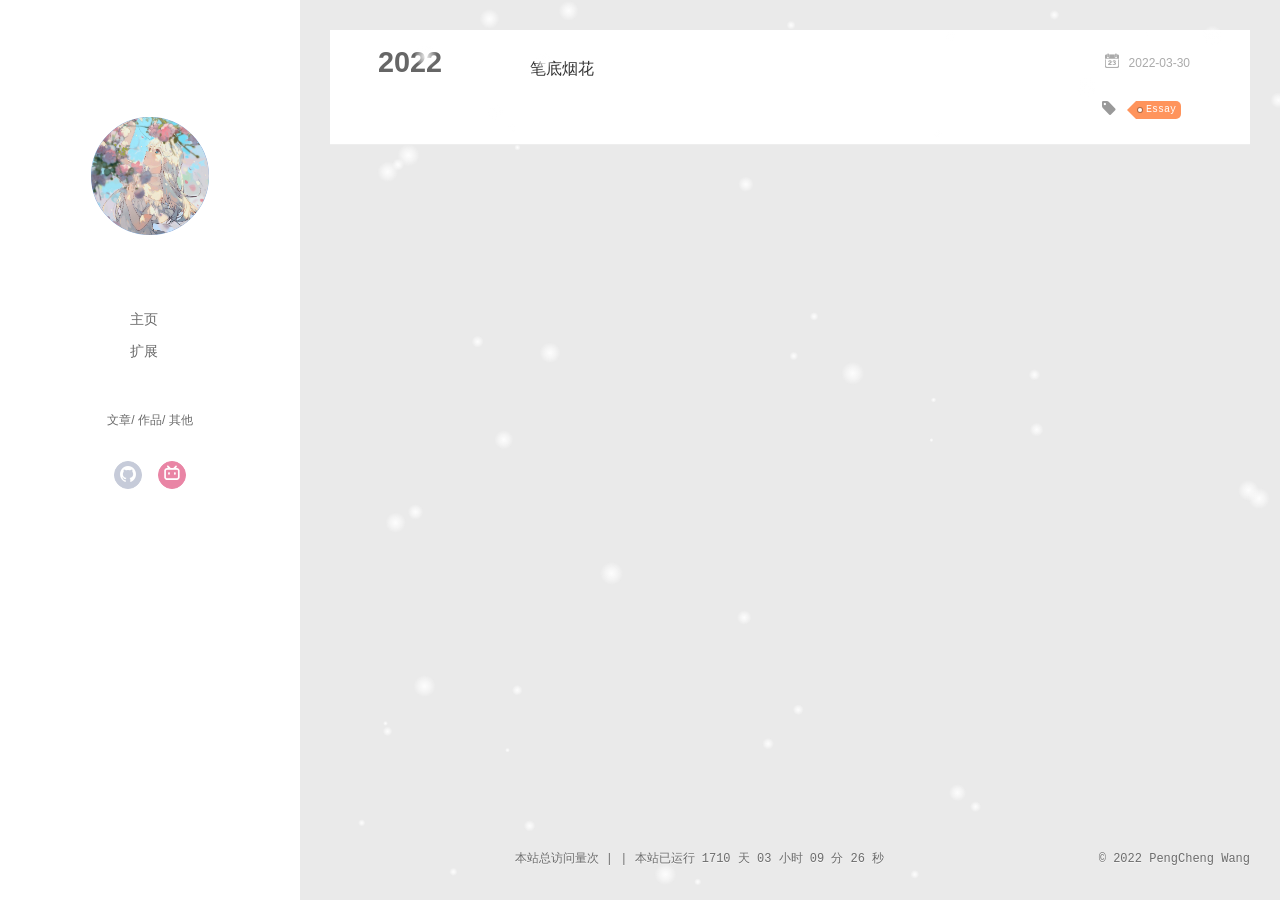
<file: archives/2022/03/index.html>
<!DOCTYPE html><html><head><meta charset="utf-8"><meta name="renderer" content="webkit"><meta http-equiv="X-UA-Compatible" content="IE=edge"><link rel="dns-prefetch" href="https://wangpengcheng0616.github.io"><title>Archives: 2022/3 | 粟花落洛苡</title><meta name="viewport" content="width=device-width,initial-scale=1,maximum-scale=1"><meta property="og:type" content="website"><meta property="og:title" content="粟花落洛苡"><meta property="og:url" content="https://wangpengcheng0616.github.io/archives/2022/03/index.html"><meta property="og:site_name" content="粟花落洛苡"><meta property="og:locale" content="en_US"><meta property="article:author" content="PengCheng Wang"><meta name="twitter:card" content="summary"><link rel="alternative" href="/atom.xml" title="粟花落洛苡" type="application/atom+xml"><link rel="icon" href="/img/avatar.jpeg"><link rel="stylesheet" type="text/css" href="/./main.0cf68a.css"><style type="text/css">#container.show{background:linear-gradient(200deg,#a0cfe4,#e8c37e)}</style><meta name="generator" content="Hexo 5.4.2"></head><body><div id="container" q-class="show:isCtnShow"><canvas id="anm-canvas" class="anm-canvas"></canvas><div class="left-col" q-class="show:isShow"><div class="overlay"></div><div class="intrude-less"><header id="header" class="inner"> <a href="/" class="profilepic"><img src="/img/avatar.jpeg" class="js-avatar"></a><hgroup><h1 class="header-author"><a href="/"></a></h1></hgroup><nav class="header-menu"><ul><li><a href="/">主页</a></li><li><a href="/">扩展</a></li></ul></nav><nav class="header-smart-menu"> <a q-on="click: openSlider(e, 'innerArchive')" href="javascript:void(0)">文章</a> <a q-on="click: openSlider(e, 'friends')" href="javascript:void(0)">作品</a> <a q-on="click: openSlider(e, 'aboutme')" href="javascript:void(0)">其他</a></nav><nav class="header-nav"><div class="social"><a class="github" target="_blank" href="https://github.com/wangpengcheng0616" title="github"><i class="icon-github"></i></a><a class="bilibili" target="_blank" href="https://space.bilibili.com/1847727936" title="bilibili"><i class="icon-bilibili"></i></a></div></nav></header></div></div><div class="mid-col" q-class="show:isShow,hide:isShow|isFalse"><nav id="mobile-nav"><div class="overlay js-overlay" style="background:#4d4d4d"></div><div class="btnctn js-mobile-btnctn"><div class="slider-trigger list" q-on="click: openSlider(e)"><i class="icon icon-sort"></i></div></div><div class="intrude-less"><header id="header" class="inner"><div class="profilepic"> <img src="/img/avatar.jpeg" class="js-avatar"></div><hgroup><h1 class="header-author js-header-author"></h1></hgroup><nav class="header-nav"><div class="social"><a class="github" target="_blank" href="https://github.com/wangpengcheng0616" title="github"><i class="icon-github"></i></a><a class="bilibili" target="_blank" href="https://space.bilibili.com/1847727936" title="bilibili"><i class="icon-bilibili"></i></a></div></nav><nav class="header-menu js-header-menu"><ul style="width:50%"><li style="width:50%"><a href="/">主页</a></li><li style="width:50%"><a href="/">扩展</a></li></ul></nav></header></div><div class="mobile-mask" style="display:none" q-show="isShow"></div></nav><div id="wrapper" class="body-wrap"><div class="menu-l"><div class="canvas-wrap"><canvas data-colors="#eaeaea" data-sectionheight="100" data-contentid="js-content" id="myCanvas1" class="anm-canvas"></canvas></div><div id="js-content" class="content-ll"><section class="archives-wrap"><div class="archive-year-wrap"> <a href="/archives/2022" class="archive-year">2022</a></div><div class="archives"><article class="archive-article archive-type-post"><div class="archive-article-inner"><header class="archive-article-header"><div class="article-meta"><a href="/2022/03/30/1/" class="archive-article-date"><time datetime="2022-03-30T11:09:37.338Z" itemprop="datePublished"><i class="icon-calendar icon"></i> 2022-03-30</time></a></div><h1 itemprop="name"> <a class="archive-article-title" href="/2022/03/30/1/">笔底烟花</a></h1><div class="article-info info-on-right"><div class="article-tag tagcloud"><i class="icon-price-tags icon"></i><ul class="article-tag-list"><li class="article-tag-list-item"> <a href="javascript:void(0)" class="js-tag article-tag-list-link color1">Essay</a></li></ul></div></div><div class="clearfix"></div></header></div></article></div></section></div></div></div><footer id="footer"><div class="outer"><div id="footer-info"><div class="footer-right"> &copy; 2022 PengCheng Wang</div></div></div> <span id="busuanzi_container_site_pv">本站总访问量<span id="busuanzi_value_site_pv"></span>次</span> <span class="post-meta-divider">|</span> <span id="busuanzi_container_site_uv" style="display:none">本站访客数<span id="busuanzi_value_site_uv"></span>人</span><script async src="//busuanzi.ibruce.info/busuanzi/2.3/busuanzi.pure.mini.js"></script> <span class="post-meta-divider">|</span> <span id="timeDate">载入天数...</span><span id="times">载入时分秒...</span><script>var now=new Date;function createtime(){var n=new Date("3/30/2022 22:22:22");now.setTime(now.getTime()+250),days=(now-n)/1e3/60/60/24,dnum=Math.floor(days),hours=(now-n)/1e3/60/60-24*dnum,hnum=Math.floor(hours),1==String(hnum).length&&(hnum="0"+hnum),minutes=(now-n)/1e3/60-1440*dnum-60*hnum,mnum=Math.floor(minutes),1==String(mnum).length&&(mnum="0"+mnum),seconds=(now-n)/1e3-86400*dnum-3600*hnum-60*mnum,snum=Math.round(seconds),1==String(snum).length&&(snum="0"+snum),document.getElementById("timeDate").innerHTML="本站已运行 "+dnum+" 天 ",document.getElementById("times").innerHTML=hnum+" 小时 "+mnum+" 分 "+snum+" 秒"}setInterval("createtime()",250)</script></footer></div><script>var yiliaConfig={mathjax:!1,isHome:!1,isPost:!1,isArchive:!0,isTag:!1,isCategory:!1,open_in_new:!1,toc_hide_index:!0,root:"/",innerArchive:!0,showTags:!1}</script><script>!function(r){function e(t){if(i[t])return i[t].exports;var n=i[t]={exports:{},id:t,loaded:!1};return r[t].call(n.exports,n,n.exports,e),n.loaded=!0,n.exports}var i={};e.m=r,e.c=i,e.p="./",e(0)}([function(t,n,r){r(195),t.exports=r(191)},function(t,n,r){var d=r(3),y=r(52),g=r(27),b=r(28),m=r(53),x="prototype",w=function(t,n,r){var e,i,o,u,c=t&w.F,f=t&w.G,a=t&w.S,s=t&w.P,l=t&w.B,h=f?d:a?d[n]||(d[n]={}):(d[n]||{})[x],p=f?y:y[n]||(y[n]={}),v=p[x]||(p[x]={});for(e in f&&(r=n),r)o=((i=!c&&h&&void 0!==h[e])?h:r)[e],u=l&&i?m(o,d):s&&"function"==typeof o?m(Function.call,o):o,h&&b(h,e,o,t&w.U),p[e]!=o&&g(p,e,u),s&&v[e]!=o&&(v[e]=o)};d.core=y,w.F=1,w.G=2,w.S=4,w.P=8,w.B=16,w.W=32,w.U=64,w.R=128,t.exports=w},function(t,n,r){var e=r(6);t.exports=function(t){if(!e(t))throw TypeError(t+" is not an object!");return t}},function(t,n){var r=t.exports="undefined"!=typeof window&&window.Math==Math?window:"undefined"!=typeof self&&self.Math==Math?self:Function("return this")();"number"==typeof __g&&(__g=r)},function(t,n){t.exports=function(t){try{return!!t()}catch(t){return!0}}},function(t,n){var r=t.exports="undefined"!=typeof window&&window.Math==Math?window:"undefined"!=typeof self&&self.Math==Math?self:Function("return this")();"number"==typeof __g&&(__g=r)},function(t,n){t.exports=function(t){return"object"==typeof t?null!==t:"function"==typeof t}},function(t,n,r){var e=r(126)("wks"),i=r(76),o=r(3).Symbol,u="function"==typeof o;(t.exports=function(t){return e[t]||(e[t]=u&&o[t]||(u?o:i)("Symbol."+t))}).store=e},function(t,n){var r={}.hasOwnProperty;t.exports=function(t,n){return r.call(t,n)}},function(t,n,r){var e=r(94),i=r(33);t.exports=function(t){return e(i(t))}},function(t,n,r){t.exports=!r(4)(function(){return 7!=Object.defineProperty({},"a",{get:function(){return 7}}).a})},function(t,n,r){var e=r(2),i=r(167),o=r(50),u=Object.defineProperty;n.f=r(10)?Object.defineProperty:function(t,n,r){if(e(t),n=o(n,!0),e(r),i)try{return u(t,n,r)}catch(t){}if("get"in r||"set"in r)throw TypeError("Accessors not supported!");return"value"in r&&(t[n]=r.value),t}},function(t,n,r){t.exports=!r(18)(function(){return 7!=Object.defineProperty({},"a",{get:function(){return 7}}).a})},function(t,n,r){var e=r(14),i=r(22);t.exports=r(12)?function(t,n,r){return e.f(t,n,i(1,r))}:function(t,n,r){return t[n]=r,t}},function(t,n,r){var e=r(20),i=r(58),o=r(42),u=Object.defineProperty;n.f=r(12)?Object.defineProperty:function(t,n,r){if(e(t),n=o(n,!0),e(r),i)try{return u(t,n,r)}catch(t){}if("get"in r||"set"in r)throw TypeError("Accessors not supported!");return"value"in r&&(t[n]=r.value),t}},function(t,n,r){var e=r(40)("wks"),i=r(23),o=r(5).Symbol,u="function"==typeof o;(t.exports=function(t){return e[t]||(e[t]=u&&o[t]||(u?o:i)("Symbol."+t))}).store=e},function(t,n,r){var e=r(67),i=Math.min;t.exports=function(t){return 0<t?i(e(t),9007199254740991):0}},function(t,n,r){var e=r(46);t.exports=function(t){return Object(e(t))}},function(t,n){t.exports=function(t){try{return!!t()}catch(t){return!0}}},function(t,n,r){var e=r(63),i=r(34);t.exports=Object.keys||function(t){return e(t,i)}},function(t,n,r){var e=r(21);t.exports=function(t){if(!e(t))throw TypeError(t+" is not an object!");return t}},function(t,n){t.exports=function(t){return"object"==typeof t?null!==t:"function"==typeof t}},function(t,n){t.exports=function(t,n){return{enumerable:!(1&t),configurable:!(2&t),writable:!(4&t),value:n}}},function(t,n){var r=0,e=Math.random();t.exports=function(t){return"Symbol(".concat(void 0===t?"":t,")_",(++r+e).toString(36))}},function(t,n){var r={}.hasOwnProperty;t.exports=function(t,n){return r.call(t,n)}},function(t,n){var r=t.exports={version:"2.4.0"};"number"==typeof __e&&(__e=r)},function(t,n){t.exports=function(t){if("function"!=typeof t)throw TypeError(t+" is not a function!");return t}},function(t,n,r){var e=r(11),i=r(66);t.exports=r(10)?function(t,n,r){return e.f(t,n,i(1,r))}:function(t,n,r){return t[n]=r,t}},function(t,n,r){var o=r(3),u=r(27),c=r(24),f=r(76)("src"),e="toString",i=Function[e],a=(""+i).split(e);r(52).inspectSource=function(t){return i.call(t)},(t.exports=function(t,n,r,e){var i="function"==typeof r;i&&(c(r,"name")||u(r,"name",n)),t[n]!==r&&(i&&(c(r,f)||u(r,f,t[n]?""+t[n]:a.join(String(n)))),t===o?t[n]=r:e?t[n]?t[n]=r:u(t,n,r):(delete t[n],u(t,n,r)))})(Function.prototype,e,function(){return"function"==typeof this&&this[f]||i.call(this)})},function(t,n,r){var e=r(1),i=r(4),u=r(46),o=function(t,n,r,e){var i=String(u(t)),o="<"+n;return""!==r&&(o+=" "+r+'="'+String(e).replace(/"/g,"&quot;")+'"'),o+">"+i+"</"+n+">"};t.exports=function(n,t){var r={};r[n]=t(o),e(e.P+e.F*i(function(){var t=""[n]('"');return t!==t.toLowerCase()||3<t.split('"').length}),"String",r)}},function(t,n,r){var e=r(115),i=r(46);t.exports=function(t){return e(i(t))}},function(t,n,r){var e=r(116),i=r(66),o=r(30),u=r(50),c=r(24),f=r(167),a=Object.getOwnPropertyDescriptor;n.f=r(10)?a:function(t,n){if(t=o(t),n=u(n,!0),f)try{return a(t,n)}catch(t){}if(c(t,n))return i(!e.f.call(t,n),t[n])}},function(t,n,r){var e=r(24),i=r(17),o=r(145)("IE_PROTO"),u=Object.prototype;t.exports=Object.getPrototypeOf||function(t){return t=i(t),e(t,o)?t[o]:"function"==typeof t.constructor&&t instanceof t.constructor?t.constructor.prototype:t instanceof Object?u:null}},function(t,n){t.exports=function(t){if(null==t)throw TypeError("Can't call method on  "+t);return t}},function(t,n){t.exports="constructor,hasOwnProperty,isPrototypeOf,propertyIsEnumerable,toLocaleString,toString,valueOf".split(",")},function(t,n){t.exports={}},function(t,n){t.exports=!0},function(t,n){n.f={}.propertyIsEnumerable},function(t,n,r){var e=r(14).f,i=r(8),o=r(15)("toStringTag");t.exports=function(t,n,r){t&&!i(t=r?t:t.prototype,o)&&e(t,o,{configurable:!0,value:n})}},function(t,n,r){var e=r(40)("keys"),i=r(23);t.exports=function(t){return e[t]||(e[t]=i(t))}},function(t,n,r){var e=r(5),i="__core-js_shared__",o=e[i]||(e[i]={});t.exports=function(t){return o[t]||(o[t]={})}},function(t,n){var r=Math.ceil,e=Math.floor;t.exports=function(t){return isNaN(t=+t)?0:(0<t?e:r)(t)}},function(t,n,r){var i=r(21);t.exports=function(t,n){if(!i(t))return t;var r,e;if(n&&"function"==typeof(r=t.toString)&&!i(e=r.call(t)))return e;if("function"==typeof(r=t.valueOf)&&!i(e=r.call(t)))return e;if(!n&&"function"==typeof(r=t.toString)&&!i(e=r.call(t)))return e;throw TypeError("Can't convert object to primitive value")}},function(t,n,r){var e=r(5),i=r(25),o=r(36),u=r(44),c=r(14).f;t.exports=function(t){var n=i.Symbol||(i.Symbol=o?{}:e.Symbol||{});"_"==t.charAt(0)||t in n||c(n,t,{value:u.f(t)})}},function(t,n,r){n.f=r(15)},function(t,n){var r={}.toString;t.exports=function(t){return r.call(t).slice(8,-1)}},function(t,n){t.exports=function(t){if(null==t)throw TypeError("Can't call method on  "+t);return t}},function(t,n,r){var e=r(4);t.exports=function(t,n){return!!t&&e(function(){n?t.call(null,function(){},1):t.call(null)})}},function(t,n,r){var m=r(53),x=r(115),w=r(17),S=r(16),e=r(203);t.exports=function(l,t){var h=1==l,p=2==l,v=3==l,d=4==l,y=6==l,g=5==l||y,b=t||e;return function(t,n,r){for(var e,i,o=w(t),u=x(o),c=m(n,r,3),f=S(u.length),a=0,s=h?b(t,f):p?b(t,0):void 0;a<f;a++)if((g||a in u)&&(i=c(e=u[a],a,o),l))if(h)s[a]=i;else if(i)switch(l){case 3:return!0;case 5:return e;case 6:return a;case 2:s.push(e)}else if(d)return!1;return y?-1:v||d?d:s}}},function(t,n,r){var i=r(1),o=r(52),u=r(4);t.exports=function(t,n){var r=(o.Object||{})[t]||Object[t],e={};e[t]=n(r),i(i.S+i.F*u(function(){r(1)}),"Object",e)}},function(t,n,r){var i=r(6);t.exports=function(t,n){if(!i(t))return t;var r,e;if(n&&"function"==typeof(r=t.toString)&&!i(e=r.call(t)))return e;if("function"==typeof(r=t.valueOf)&&!i(e=r.call(t)))return e;if(!n&&"function"==typeof(r=t.toString)&&!i(e=r.call(t)))return e;throw TypeError("Can't convert object to primitive value")}},function(t,n,r){var d=r(5),y=r(25),g=r(91),b=r(13),m="prototype",x=function(t,n,r){var e,i,o,u=t&x.F,c=t&x.G,f=t&x.S,a=t&x.P,s=t&x.B,l=t&x.W,h=c?y:y[n]||(y[n]={}),p=h[m],v=c?d:f?d[n]:(d[n]||{})[m];for(e in c&&(r=n),r)(i=!u&&v&&void 0!==v[e])&&e in h||(o=i?v[e]:r[e],h[e]=c&&"function"!=typeof v[e]?r[e]:s&&i?g(o,d):l&&v[e]==o?function(e){var t=function(t,n,r){if(this instanceof e){switch(arguments.length){case 0:return new e;case 1:return new e(t);case 2:return new e(t,n)}return new e(t,n,r)}return e.apply(this,arguments)};return t[m]=e[m],t}(o):a&&"function"==typeof o?g(Function.call,o):o,a&&((h.virtual||(h.virtual={}))[e]=o,t&x.R&&p&&!p[e]&&b(p,e,o)))};x.F=1,x.G=2,x.S=4,x.P=8,x.B=16,x.W=32,x.U=64,x.R=128,t.exports=x},function(t,n){var r=t.exports={version:"2.4.0"};"number"==typeof __e&&(__e=r)},function(t,n,r){var o=r(26);t.exports=function(e,i,t){if(o(e),void 0===i)return e;switch(t){case 1:return function(t){return e.call(i,t)};case 2:return function(t,n){return e.call(i,t,n)};case 3:return function(t,n,r){return e.call(i,t,n,r)}}return function(){return e.apply(i,arguments)}}},function(t,n,r){var o=r(183),e=r(1),i=r(126)("metadata"),u=i.store||(i.store=new(r(186))),c=function(t,n,r){var e=u.get(t);if(!e){if(!r)return;u.set(t,e=new o)}var i=e.get(n);if(!i){if(!r)return;e.set(n,i=new o)}return i};t.exports={store:u,map:c,has:function(t,n,r){var e=c(n,r,!1);return void 0!==e&&e.has(t)},get:function(t,n,r){var e=c(n,r,!1);return void 0===e?void 0:e.get(t)},set:function(t,n,r,e){c(r,e,!0).set(t,n)},keys:function(t,n){var r=c(t,n,!1),e=[];return r&&r.forEach(function(t,n){e.push(n)}),e},key:function(t){return void 0===t||"symbol"==typeof t?t:String(t)},exp:function(t){e(e.S,"Reflect",t)}}},function(t,n,r){"use strict";if(r(10)){var b=r(69),m=r(3),x=r(4),w=r(1),S=r(127),e=r(152),h=r(53),_=r(68),i=r(66),O=r(27),o=r(73),u=r(67),E=r(16),c=r(75),f=r(50),a=r(24),s=r(180),P=r(114),j=r(6),p=r(17),v=r(137),F=r(70),M=r(32),A=r(71).f,d=r(154),l=r(76),y=r(7),g=r(48),N=r(117),T=r(146),I=r(155),k=r(80),L=r(123),R=r(74),C=r(130),D=r(160),U=r(11),W=r(31),G=U.f,B=W.f,V=m.RangeError,z=m.TypeError,q=m.Uint8Array,K="ArrayBuffer",J="Shared"+K,Y="BYTES_PER_ELEMENT",H="prototype",$=Array[H],X=e.ArrayBuffer,Q=e.DataView,Z=g(0),tt=g(2),nt=g(3),rt=g(4),et=g(5),it=g(6),ot=N(!0),ut=N(!1),ct=I.values,ft=I.keys,at=I.entries,st=$.lastIndexOf,lt=$.reduce,ht=$.reduceRight,pt=$.join,vt=$.sort,dt=$.slice,yt=$.toString,gt=$.toLocaleString,bt=y("iterator"),mt=y("toStringTag"),xt=l("typed_constructor"),wt=l("def_constructor"),St=S.CONSTR,_t=S.TYPED,Ot=S.VIEW,Et="Wrong length!",Pt=g(1,function(t,n){return Tt(T(t,t[wt]),n)}),jt=x(function(){return 1===new q(new Uint16Array([1]).buffer)[0]}),Ft=!!q&&!!q[H].set&&x(function(){new q(1).set({})}),Mt=function(t,n){if(void 0===t)throw z(Et);var r=+t,e=E(t);if(n&&!s(r,e))throw V(Et);return e},At=function(t,n){var r=u(t);if(r<0||r%n)throw V("Wrong offset!");return r},Nt=function(t){if(j(t)&&_t in t)return t;throw z(t+" is not a typed array!")},Tt=function(t,n){if(!(j(t)&&xt in t))throw z("It is not a typed array constructor!");return new t(n)},It=function(t,n){return kt(T(t,t[wt]),n)},kt=function(t,n){for(var r=0,e=n.length,i=Tt(t,e);r<e;)i[r]=n[r++];return i},Lt=function(t,n,r){G(t,n,{get:function(){return this._d[r]}})},Rt=function(t){var n,r,e,i,o,u,c=p(t),f=arguments.length,a=1<f?arguments[1]:void 0,s=void 0!==a,l=d(c);if(null!=l&&!v(l)){for(u=l.call(c),e=[],n=0;!(o=u.next()).done;n++)e.push(o.value);c=e}for(s&&2<f&&(a=h(a,arguments[2],2)),n=0,r=E(c.length),i=Tt(this,r);n<r;n++)i[n]=s?a(c[n],n):c[n];return i},Ct=function(){for(var t=0,n=arguments.length,r=Tt(this,n);t<n;)r[t]=arguments[t++];return r},Dt=!!q&&x(function(){gt.call(new q(1))}),Ut=function(){return gt.apply(Dt?dt.call(Nt(this)):Nt(this),arguments)},Wt={copyWithin:function(t,n){return D.call(Nt(this),t,n,2<arguments.length?arguments[2]:void 0)},every:function(t){return rt(Nt(this),t,1<arguments.length?arguments[1]:void 0)},fill:function(t){return C.apply(Nt(this),arguments)},filter:function(t){return It(this,tt(Nt(this),t,1<arguments.length?arguments[1]:void 0))},find:function(t){return et(Nt(this),t,1<arguments.length?arguments[1]:void 0)},findIndex:function(t){return it(Nt(this),t,1<arguments.length?arguments[1]:void 0)},forEach:function(t){Z(Nt(this),t,1<arguments.length?arguments[1]:void 0)},indexOf:function(t){return ut(Nt(this),t,1<arguments.length?arguments[1]:void 0)},includes:function(t){return ot(Nt(this),t,1<arguments.length?arguments[1]:void 0)},join:function(t){return pt.apply(Nt(this),arguments)},lastIndexOf:function(t){return st.apply(Nt(this),arguments)},map:function(t){return Pt(Nt(this),t,1<arguments.length?arguments[1]:void 0)},reduce:function(t){return lt.apply(Nt(this),arguments)},reduceRight:function(t){return ht.apply(Nt(this),arguments)},reverse:function(){for(var t,n=this,r=Nt(n).length,e=Math.floor(r/2),i=0;i<e;)t=n[i],n[i++]=n[--r],n[r]=t;return n},some:function(t){return nt(Nt(this),t,1<arguments.length?arguments[1]:void 0)},sort:function(t){return vt.call(Nt(this),t)},subarray:function(t,n){var r=Nt(this),e=r.length,i=c(t,e);return new(T(r,r[wt]))(r.buffer,r.byteOffset+i*r.BYTES_PER_ELEMENT,E((void 0===n?e:c(n,e))-i))}},Gt=function(t,n){return It(this,dt.call(Nt(this),t,n))},Bt=function(t){Nt(this);var n=At(arguments[1],1),r=this.length,e=p(t),i=E(e.length),o=0;if(r<i+n)throw V(Et);for(;o<i;)this[n+o]=e[o++]},Vt={entries:function(){return at.call(Nt(this))},keys:function(){return ft.call(Nt(this))},values:function(){return ct.call(Nt(this))}},zt=function(t,n){return j(t)&&t[_t]&&"symbol"!=typeof n&&n in t&&String(+n)==String(n)},qt=function(t,n){return zt(t,n=f(n,!0))?i(2,t[n]):B(t,n)},Kt=function(t,n,r){return!(zt(t,n=f(n,!0))&&j(r)&&a(r,"value"))||a(r,"get")||a(r,"set")||r.configurable||a(r,"writable")&&!r.writable||a(r,"enumerable")&&!r.enumerable?G(t,n,r):(t[n]=r.value,t)};St||(W.f=qt,U.f=Kt),w(w.S+w.F*!St,"Object",{getOwnPropertyDescriptor:qt,defineProperty:Kt}),x(function(){yt.call({})})&&(yt=gt=function(){return pt.call(this)});var Jt=o({},Wt);o(Jt,Vt),O(Jt,bt,Vt.values),o(Jt,{slice:Gt,set:Bt,constructor:function(){},toString:yt,toLocaleString:Ut}),Lt(Jt,"buffer","b"),Lt(Jt,"byteOffset","o"),Lt(Jt,"byteLength","l"),Lt(Jt,"length","e"),G(Jt,mt,{get:function(){return this[_t]}}),t.exports=function(t,l,n,o){var h=t+((o=!!o)?"Clamped":"")+"Array",u="Uint8Array"!=h,r="get"+t,c="set"+t,p=m[h],f=p||{},e=p&&M(p),i=!p||!S.ABV,a={},s=p&&p[H],v=function(t,i){G(t,i,{get:function(){return t=i,(n=this._d).v[r](t*l+n.o,jt);var t,n},set:function(t){return n=i,r=t,e=this._d,o&&(r=(r=Math.round(r))<0?0:255<r?255:255&r),void e.v[c](n*l+e.o,r,jt);var n,r,e},enumerable:!0})};i?(p=n(function(t,n,r,e){_(t,p,h,"_d");var i,o,u,c,f=0,a=0;if(j(n)){if(!(n instanceof X||(c=P(n))==K||c==J))return _t in n?kt(p,n):Rt.call(p,n);i=n,a=At(r,l);var s=n.byteLength;if(void 0===e){if(s%l)throw V(Et);if((o=s-a)<0)throw V(Et)}else if((o=E(e)*l)+a>s)throw V(Et);u=o/l}else u=Mt(n,!0),i=new X(o=u*l);for(O(t,"_d",{b:i,o:a,l:o,e:u,v:new Q(i)});f<u;)v(t,f++)}),s=p[H]=F(Jt),O(s,"constructor",p)):L(function(t){new p(null),new p(t)},!0)||(p=n(function(t,n,r,e){var i;return _(t,p,h),j(n)?n instanceof X||(i=P(n))==K||i==J?void 0!==e?new f(n,At(r,l),e):void 0!==r?new f(n,At(r,l)):new f(n):_t in n?kt(p,n):Rt.call(p,n):new f(Mt(n,u))}),Z(e!==Function.prototype?A(f).concat(A(e)):A(f),function(t){t in p||O(p,t,f[t])}),p[H]=s,b||(s.constructor=p));var d=s[bt],y=!!d&&("values"==d.name||null==d.name),g=Vt.values;O(p,xt,!0),O(s,_t,h),O(s,Ot,!0),O(s,wt,p),(o?new p(1)[mt]==h:mt in s)||G(s,mt,{get:function(){return h}}),a[h]=p,w(w.G+w.W+w.F*(p!=f),a),w(w.S,h,{BYTES_PER_ELEMENT:l,from:Rt,of:Ct}),Y in s||O(s,Y,l),w(w.P,h,Wt),R(h),w(w.P+w.F*Ft,h,{set:Bt}),w(w.P+w.F*!y,h,Vt),w(w.P+w.F*(s.toString!=yt),h,{toString:yt}),w(w.P+w.F*x(function(){new p(1).slice()}),h,{slice:Gt}),w(w.P+w.F*(x(function(){return[1,2].toLocaleString()!=new p([1,2]).toLocaleString()})||!x(function(){s.toLocaleString.call([1,2])})),h,{toLocaleString:Ut}),k[h]=y?d:g,b||y||O(s,bt,g)}}else t.exports=function(){}},function(t,n){var r={}.toString;t.exports=function(t){return r.call(t).slice(8,-1)}},function(t,n,r){var e=r(21),i=r(5).document,o=e(i)&&e(i.createElement);t.exports=function(t){return o?i.createElement(t):{}}},function(t,n,r){t.exports=!r(12)&&!r(18)(function(){return 7!=Object.defineProperty(r(57)("div"),"a",{get:function(){return 7}}).a})},function(t,n,r){"use strict";var m=r(36),x=r(51),w=r(64),S=r(13),_=r(8),O=r(35),E=r(96),P=r(38),j=r(103),F=r(15)("iterator"),M=!([].keys&&"next"in[].keys()),A="values",N=function(){return this};t.exports=function(t,n,r,e,i,o,u){E(r,n,e);var c,f,a,s=function(t){if(!M&&t in v)return v[t];switch(t){case"keys":case A:return function(){return new r(this,t)}}return function(){return new r(this,t)}},l=n+" Iterator",h=i==A,p=!1,v=t.prototype,d=v[F]||v["@@iterator"]||i&&v[i],y=d||s(i),g=i?h?s("entries"):y:void 0,b="Array"==n&&v.entries||d;if(b&&(a=j(b.call(new t)))!==Object.prototype&&(P(a,l,!0),m||_(a,F)||S(a,F,N)),h&&d&&d.name!==A&&(p=!0,y=function(){return d.call(this)}),m&&!u||!M&&!p&&v[F]||S(v,F,y),O[n]=y,O[l]=N,i)if(c={values:h?y:s(A),keys:o?y:s("keys"),entries:g},u)for(f in c)f in v||w(v,f,c[f]);else x(x.P+x.F*(M||p),n,c);return c}},function(t,n,e){var i=e(20),o=e(100),u=e(34),c=e(39)("IE_PROTO"),f=function(){},a="prototype",s=function(){var t,n=e(57)("iframe"),r=u.length;for(n.style.display="none",e(93).appendChild(n),n.src="javascript:",(t=n.contentWindow.document).open(),t.write("<script>document.F=Object<\/script>"),t.close(),s=t.F;r--;)delete s[a][u[r]];return s()};t.exports=Object.create||function(t,n){var r;return null!==t?(f[a]=i(t),r=new f,f[a]=null,r[c]=t):r=s(),void 0===n?r:o(r,n)}},function(t,n,r){var e=r(63),i=r(34).concat("length","prototype");n.f=Object.getOwnPropertyNames||function(t){return e(t,i)}},function(t,n){n.f=Object.getOwnPropertySymbols},function(t,n,r){var u=r(8),c=r(9),f=r(90)(!1),a=r(39)("IE_PROTO");t.exports=function(t,n){var r,e=c(t),i=0,o=[];for(r in e)r!=a&&u(e,r)&&o.push(r);for(;n.length>i;)u(e,r=n[i++])&&(~f(o,r)||o.push(r));return o}},function(t,n,r){t.exports=r(13)},function(t,n,r){var e=r(76)("meta"),i=r(6),o=r(24),u=r(11).f,c=0,f=Object.isExtensible||function(){return!0},a=!r(4)(function(){return f(Object.preventExtensions({}))}),s=function(t){u(t,e,{value:{i:"O"+ ++c,w:{}}})},l=t.exports={KEY:e,NEED:!1,fastKey:function(t,n){if(!i(t))return"symbol"==typeof t?t:("string"==typeof t?"S":"P")+t;if(!o(t,e)){if(!f(t))return"F";if(!n)return"E";s(t)}return t[e].i},getWeak:function(t,n){if(!o(t,e)){if(!f(t))return!0;if(!n)return!1;s(t)}return t[e].w},onFreeze:function(t){return a&&l.NEED&&f(t)&&!o(t,e)&&s(t),t}}},function(t,n){t.exports=function(t,n){return{enumerable:!(1&t),configurable:!(2&t),writable:!(4&t),value:n}}},function(t,n){var r=Math.ceil,e=Math.floor;t.exports=function(t){return isNaN(t=+t)?0:(0<t?e:r)(t)}},function(t,n){t.exports=function(t,n,r,e){if(!(t instanceof n)||void 0!==e&&e in t)throw TypeError(r+": incorrect invocation!");return t}},function(t,n){t.exports=!1},function(t,n,e){var i=e(2),o=e(173),u=e(133),c=e(145)("IE_PROTO"),f=function(){},a="prototype",s=function(){var t,n=e(132)("iframe"),r=u.length;for(n.style.display="none",e(135).appendChild(n),n.src="javascript:",(t=n.contentWindow.document).open(),t.write("<script>document.F=Object<\/script>"),t.close(),s=t.F;r--;)delete s[a][u[r]];return s()};t.exports=Object.create||function(t,n){var r;return null!==t?(f[a]=i(t),r=new f,f[a]=null,r[c]=t):r=s(),void 0===n?r:o(r,n)}},function(t,n,r){var e=r(175),i=r(133).concat("length","prototype");n.f=Object.getOwnPropertyNames||function(t){return e(t,i)}},function(t,n,r){var e=r(175),i=r(133);t.exports=Object.keys||function(t){return e(t,i)}},function(t,n,r){var i=r(28);t.exports=function(t,n,r){for(var e in n)i(t,e,n[e],r);return t}},function(t,n,r){"use strict";var e=r(3),i=r(11),o=r(10),u=r(7)("species");t.exports=function(t){var n=e[t];o&&n&&!n[u]&&i.f(n,u,{configurable:!0,get:function(){return this}})}},function(t,n,r){var e=r(67),i=Math.max,o=Math.min;t.exports=function(t,n){return(t=e(t))<0?i(t+n,0):o(t,n)}},function(t,n){var r=0,e=Math.random();t.exports=function(t){return"Symbol(".concat(void 0===t?"":t,")_",(++r+e).toString(36))}},function(t,n,r){var e=r(33);t.exports=function(t){return Object(e(t))}},function(t,n,r){var e=r(7)("unscopables"),i=Array.prototype;null==i[e]&&r(27)(i,e,{}),t.exports=function(t){i[e][t]=!0}},function(t,n,r){var h=r(53),p=r(169),v=r(137),d=r(2),y=r(16),g=r(154),b={},m={};(n=t.exports=function(t,n,r,e,i){var o,u,c,f,a=i?function(){return t}:g(t),s=h(r,e,n?2:1),l=0;if("function"!=typeof a)throw TypeError(t+" is not iterable!");if(v(a)){for(o=y(t.length);l<o;l++)if((f=n?s(d(u=t[l])[0],u[1]):s(t[l]))===b||f===m)return f}else for(c=a.call(t);!(u=c.next()).done;)if((f=p(c,s,u.value,n))===b||f===m)return f}).BREAK=b,n.RETURN=m},function(t,n){t.exports={}},function(t,n,r){var e=r(11).f,i=r(24),o=r(7)("toStringTag");t.exports=function(t,n,r){t&&!i(t=r?t:t.prototype,o)&&e(t,o,{configurable:!0,value:n})}},function(t,n,r){var u=r(1),e=r(46),c=r(4),f=r(150),i="["+f+"]",o=RegExp("^"+i+i+"*"),a=RegExp(i+i+"*$"),s=function(t,n,r){var e={},i=c(function(){return!!f[t]()||"​"!="​"[t]()}),o=e[t]=i?n(l):f[t];r&&(e[r]=o),u(u.P+u.F*i,"String",e)},l=s.trim=function(t,n){return t=String(e(t)),1&n&&(t=t.replace(o,"")),2&n&&(t=t.replace(a,"")),t};t.exports=s},function(t,n,r){t.exports={default:r(86),__esModule:!0}},function(t,n,r){t.exports={default:r(87),__esModule:!0}},function(t,n,r){"use strict";function e(t){return t&&t.__esModule?t:{default:t}}n.__esModule=!0;var i=e(r(84)),o=e(r(83)),u="function"==typeof o.default&&"symbol"==typeof i.default?function(t){return typeof t}:function(t){return t&&"function"==typeof o.default&&t.constructor===o.default&&t!==o.default.prototype?"symbol":typeof t};n.default="function"==typeof o.default&&"symbol"===u(i.default)?function(t){return void 0===t?"undefined":u(t)}:function(t){return t&&"function"==typeof o.default&&t.constructor===o.default&&t!==o.default.prototype?"symbol":void 0===t?"undefined":u(t)}},function(t,n,r){r(110),r(108),r(111),r(112),t.exports=r(25).Symbol},function(t,n,r){r(109),r(113),t.exports=r(44).f("iterator")},function(t,n){t.exports=function(t){if("function"!=typeof t)throw TypeError(t+" is not a function!");return t}},function(t,n){t.exports=function(){}},function(t,n,r){var f=r(9),a=r(106),s=r(105);t.exports=function(c){return function(t,n,r){var e,i=f(t),o=a(i.length),u=s(r,o);if(c&&n!=n){for(;u<o;)if((e=i[u++])!=e)return!0}else for(;u<o;u++)if((c||u in i)&&i[u]===n)return c||u||0;return!c&&-1}}},function(t,n,r){var o=r(88);t.exports=function(e,i,t){if(o(e),void 0===i)return e;switch(t){case 1:return function(t){return e.call(i,t)};case 2:return function(t,n){return e.call(i,t,n)};case 3:return function(t,n,r){return e.call(i,t,n,r)}}return function(){return e.apply(i,arguments)}}},function(t,n,r){var c=r(19),f=r(62),a=r(37);t.exports=function(t){var n=c(t),r=f.f;if(r)for(var e,i=r(t),o=a.f,u=0;i.length>u;)o.call(t,e=i[u++])&&n.push(e);return n}},function(t,n,r){t.exports=r(5).document&&document.documentElement},function(t,n,r){var e=r(56);t.exports=Object("z").propertyIsEnumerable(0)?Object:function(t){return"String"==e(t)?t.split(""):Object(t)}},function(t,n,r){var e=r(56);t.exports=Array.isArray||function(t){return"Array"==e(t)}},function(t,n,r){"use strict";var e=r(60),i=r(22),o=r(38),u={};r(13)(u,r(15)("iterator"),function(){return this}),t.exports=function(t,n,r){t.prototype=e(u,{next:i(1,r)}),o(t,n+" Iterator")}},function(t,n){t.exports=function(t,n){return{value:n,done:!!t}}},function(t,n,r){var c=r(19),f=r(9);t.exports=function(t,n){for(var r,e=f(t),i=c(e),o=i.length,u=0;u<o;)if(e[r=i[u++]]===n)return r}},function(t,n,r){var e=r(23)("meta"),i=r(21),o=r(8),u=r(14).f,c=0,f=Object.isExtensible||function(){return!0},a=!r(18)(function(){return f(Object.preventExtensions({}))}),s=function(t){u(t,e,{value:{i:"O"+ ++c,w:{}}})},l=t.exports={KEY:e,NEED:!1,fastKey:function(t,n){if(!i(t))return"symbol"==typeof t?t:("string"==typeof t?"S":"P")+t;if(!o(t,e)){if(!f(t))return"F";if(!n)return"E";s(t)}return t[e].i},getWeak:function(t,n){if(!o(t,e)){if(!f(t))return!0;if(!n)return!1;s(t)}return t[e].w},onFreeze:function(t){return a&&l.NEED&&f(t)&&!o(t,e)&&s(t),t}}},function(t,n,r){var u=r(14),c=r(20),f=r(19);t.exports=r(12)?Object.defineProperties:function(t,n){c(t);for(var r,e=f(n),i=e.length,o=0;o<i;)u.f(t,r=e[o++],n[r]);return t}},function(t,n,r){var e=r(37),i=r(22),o=r(9),u=r(42),c=r(8),f=r(58),a=Object.getOwnPropertyDescriptor;n.f=r(12)?a:function(t,n){if(t=o(t),n=u(n,!0),f)try{return a(t,n)}catch(t){}if(c(t,n))return i(!e.f.call(t,n),t[n])}},function(t,n,r){var e=r(9),i=r(61).f,o={}.toString,u="object"==typeof window&&window&&Object.getOwnPropertyNames?Object.getOwnPropertyNames(window):[];t.exports.f=function(t){return u&&"[object Window]"==o.call(t)?function(t){try{return i(t)}catch(t){return u.slice()}}(t):i(e(t))}},function(t,n,r){var e=r(8),i=r(77),o=r(39)("IE_PROTO"),u=Object.prototype;t.exports=Object.getPrototypeOf||function(t){return t=i(t),e(t,o)?t[o]:"function"==typeof t.constructor&&t instanceof t.constructor?t.constructor.prototype:t instanceof Object?u:null}},function(t,n,r){var f=r(41),a=r(33);t.exports=function(c){return function(t,n){var r,e,i=String(a(t)),o=f(n),u=i.length;return o<0||u<=o?c?"":void 0:(r=i.charCodeAt(o))<55296||56319<r||o+1===u||(e=i.charCodeAt(o+1))<56320||57343<e?c?i.charAt(o):r:c?i.slice(o,o+2):e-56320+(r-55296<<10)+65536}}},function(t,n,r){var e=r(41),i=Math.max,o=Math.min;t.exports=function(t,n){return(t=e(t))<0?i(t+n,0):o(t,n)}},function(t,n,r){var e=r(41),i=Math.min;t.exports=function(t){return 0<t?i(e(t),9007199254740991):0}},function(t,n,r){"use strict";var e=r(89),i=r(97),o=r(35),u=r(9);t.exports=r(59)(Array,"Array",function(t,n){this._t=u(t),this._i=0,this._k=n},function(){var t=this._t,n=this._k,r=this._i++;return!t||r>=t.length?(this._t=void 0,i(1)):i(0,"keys"==n?r:"values"==n?t[r]:[r,t[r]])},"values"),o.Arguments=o.Array,e("keys"),e("values"),e("entries")},function(t,n){},function(t,n,r){"use strict";var e=r(104)(!0);r(59)(String,"String",function(t){this._t=String(t),this._i=0},function(){var t,n=this._t,r=this._i;return r>=n.length?{value:void 0,done:!0}:(t=e(n,r),this._i+=t.length,{value:t,done:!1})})},function(t,n,r){"use strict";var e=r(5),u=r(8),i=r(12),o=r(51),c=r(64),f=r(99).KEY,a=r(18),s=r(40),l=r(38),h=r(23),p=r(15),v=r(44),d=r(43),y=r(98),g=r(92),b=r(95),m=r(20),x=r(9),w=r(42),S=r(22),_=r(60),O=r(102),E=r(101),P=r(14),j=r(19),F=E.f,M=P.f,A=O.f,N=e.Symbol,T=e.JSON,I=T&&T.stringify,k="prototype",L=p("_hidden"),R=p("toPrimitive"),C={}.propertyIsEnumerable,D=s("symbol-registry"),U=s("symbols"),W=s("op-symbols"),G=Object[k],B="function"==typeof N,V=e.QObject,z=!V||!V[k]||!V[k].findChild,q=i&&a(function(){return 7!=_(M({},"a",{get:function(){return M(this,"a",{value:7}).a}})).a})?function(t,n,r){var e=F(G,n);e&&delete G[n],M(t,n,r),e&&t!==G&&M(G,n,e)}:M,K=function(t){var n=U[t]=_(N[k]);return n._k=t,n},J=B&&"symbol"==typeof N.iterator?function(t){return"symbol"==typeof t}:function(t){return t instanceof N},Y=function(t,n,r){return t===G&&Y(W,n,r),m(t),n=w(n,!0),m(r),u(U,n)?(r.enumerable?(u(t,L)&&t[L][n]&&(t[L][n]=!1),r=_(r,{enumerable:S(0,!1)})):(u(t,L)||M(t,L,S(1,{})),t[L][n]=!0),q(t,n,r)):M(t,n,r)},H=function(t,n){m(t);for(var r,e=g(n=x(n)),i=0,o=e.length;i<o;)Y(t,r=e[i++],n[r]);return t},$=function(t){var n=C.call(this,t=w(t,!0));return!(this===G&&u(U,t)&&!u(W,t))&&(!(n||!u(this,t)||!u(U,t)||u(this,L)&&this[L][t])||n)},X=function(t,n){if(t=x(t),n=w(n,!0),t!==G||!u(U,n)||u(W,n)){var r=F(t,n);return!r||!u(U,n)||u(t,L)&&t[L][n]||(r.enumerable=!0),r}},Q=function(t){for(var n,r=A(x(t)),e=[],i=0;r.length>i;)u(U,n=r[i++])||n==L||n==f||e.push(n);return e},Z=function(t){for(var n,r=t===G,e=A(r?W:x(t)),i=[],o=0;e.length>o;)!u(U,n=e[o++])||r&&!u(G,n)||i.push(U[n]);return i};B||(c((N=function(){if(this instanceof N)throw TypeError("Symbol is not a constructor!");var n=h(0<arguments.length?arguments[0]:void 0),r=function(t){this===G&&r.call(W,t),u(this,L)&&u(this[L],n)&&(this[L][n]=!1),q(this,n,S(1,t))};return i&&z&&q(G,n,{configurable:!0,set:r}),K(n)})[k],"toString",function(){return this._k}),E.f=X,P.f=Y,r(61).f=O.f=Q,r(37).f=$,r(62).f=Z,i&&!r(36)&&c(G,"propertyIsEnumerable",$,!0),v.f=function(t){return K(p(t))}),o(o.G+o.W+o.F*!B,{Symbol:N});for(var tt="hasInstance,isConcatSpreadable,iterator,match,replace,search,species,split,toPrimitive,toStringTag,unscopables".split(","),nt=0;tt.length>nt;)p(tt[nt++]);for(tt=j(p.store),nt=0;tt.length>nt;)d(tt[nt++]);o(o.S+o.F*!B,"Symbol",{for:function(t){return u(D,t+="")?D[t]:D[t]=N(t)},keyFor:function(t){if(J(t))return y(D,t);throw TypeError(t+" is not a symbol!")},useSetter:function(){z=!0},useSimple:function(){z=!1}}),o(o.S+o.F*!B,"Object",{create:function(t,n){return void 0===n?_(t):H(_(t),n)},defineProperty:Y,defineProperties:H,getOwnPropertyDescriptor:X,getOwnPropertyNames:Q,getOwnPropertySymbols:Z}),T&&o(o.S+o.F*(!B||a(function(){var t=N();return"[null]"!=I([t])||"{}"!=I({a:t})||"{}"!=I(Object(t))})),"JSON",{stringify:function(t){if(void 0!==t&&!J(t)){for(var n,r,e=[t],i=1;arguments.length>i;)e.push(arguments[i++]);return"function"==typeof(n=e[1])&&(r=n),!r&&b(n)||(n=function(t,n){if(r&&(n=r.call(this,t,n)),!J(n))return n}),e[1]=n,I.apply(T,e)}}}),N[k][R]||r(13)(N[k],R,N[k].valueOf),l(N,"Symbol"),l(Math,"Math",!0),l(e.JSON,"JSON",!0)},function(t,n,r){r(43)("asyncIterator")},function(t,n,r){r(43)("observable")},function(t,n,r){r(107);for(var e=r(5),i=r(13),o=r(35),u=r(15)("toStringTag"),c=["NodeList","DOMTokenList","MediaList","StyleSheetList","CSSRuleList"],f=0;f<5;f++){var a=c[f],s=e[a],l=s&&s.prototype;l&&!l[u]&&i(l,u,a),o[a]=o.Array}},function(t,n,r){var i=r(45),o=r(7)("toStringTag"),u="Arguments"==i(function(){return arguments}());t.exports=function(t){var n,r,e;return void 0===t?"Undefined":null===t?"Null":"string"==typeof(r=function(t,n){try{return t[n]}catch(t){}}(n=Object(t),o))?r:u?i(n):"Object"==(e=i(n))&&"function"==typeof n.callee?"Arguments":e}},function(t,n,r){var e=r(45);t.exports=Object("z").propertyIsEnumerable(0)?Object:function(t){return"String"==e(t)?t.split(""):Object(t)}},function(t,n){n.f={}.propertyIsEnumerable},function(t,n,r){var f=r(30),a=r(16),s=r(75);t.exports=function(c){return function(t,n,r){var e,i=f(t),o=a(i.length),u=s(r,o);if(c&&n!=n){for(;u<o;)if((e=i[u++])!=e)return!0}else for(;u<o;u++)if((c||u in i)&&i[u]===n)return c||u||0;return!c&&-1}}},function(t,n,r){"use strict";var g=r(3),b=r(1),m=r(28),x=r(73),w=r(65),S=r(79),_=r(68),O=r(6),E=r(4),P=r(123),j=r(81),F=r(136);t.exports=function(e,t,n,r,i,o){var u=g[e],c=u,f=i?"set":"add",a=c&&c.prototype,s={},l=function(t){var r=a[t];m(a,t,"delete"==t?function(t){return!(o&&!O(t))&&r.call(this,0===t?0:t)}:"has"==t?function(t){return!(o&&!O(t))&&r.call(this,0===t?0:t)}:"get"==t?function(t){return o&&!O(t)?void 0:r.call(this,0===t?0:t)}:"add"==t?function(t){return r.call(this,0===t?0:t),this}:function(t,n){return r.call(this,0===t?0:t,n),this})};if("function"==typeof c&&(o||a.forEach&&!E(function(){(new c).entries().next()}))){var h=new c,p=h[f](o?{}:-0,1)!=h,v=E(function(){h.has(1)}),d=P(function(t){new c(t)}),y=!o&&E(function(){for(var t=new c,n=5;n--;)t[f](n,n);return!t.has(-0)});d||(((c=t(function(t,n){_(t,c,e);var r=F(new u,t,c);return null!=n&&S(n,i,r[f],r),r})).prototype=a).constructor=c),(v||y)&&(l("delete"),l("has"),i&&l("get")),(y||p)&&l(f),o&&a.clear&&delete a.clear}else c=r.getConstructor(t,e,i,f),x(c.prototype,n),w.NEED=!0;return j(c,e),s[e]=c,b(b.G+b.W+b.F*(c!=u),s),o||r.setStrong(c,e,i),c}},function(t,n,r){"use strict";var c=r(27),f=r(28),a=r(4),s=r(46),l=r(7);t.exports=function(n,t,r){var e=l(n),i=r(s,e,""[n]),o=i[0],u=i[1];a(function(){var t={};return t[e]=function(){return 7},7!=""[n](t)})&&(f(String.prototype,n,o),c(RegExp.prototype,e,2==t?function(t,n){return u.call(t,this,n)}:function(t){return u.call(t,this)}))}},function(t,n,r){"use strict";var e=r(2);t.exports=function(){var t=e(this),n="";return t.global&&(n+="g"),t.ignoreCase&&(n+="i"),t.multiline&&(n+="m"),t.unicode&&(n+="u"),t.sticky&&(n+="y"),n}},function(t,n){t.exports=function(t,n,r){var e=void 0===r;switch(n.length){case 0:return e?t():t.call(r);case 1:return e?t(n[0]):t.call(r,n[0]);case 2:return e?t(n[0],n[1]):t.call(r,n[0],n[1]);case 3:return e?t(n[0],n[1],n[2]):t.call(r,n[0],n[1],n[2]);case 4:return e?t(n[0],n[1],n[2],n[3]):t.call(r,n[0],n[1],n[2],n[3])}return t.apply(r,n)}},function(t,n,r){var e=r(6),i=r(45),o=r(7)("match");t.exports=function(t){var n;return e(t)&&(void 0!==(n=t[o])?!!n:"RegExp"==i(t))}},function(t,n,r){var o=r(7)("iterator"),u=!1;try{var e=[7][o]();e.return=function(){u=!0},Array.from(e,function(){throw 2})}catch(t){}t.exports=function(t,n){if(!n&&!u)return!1;var r=!1;try{var e=[7],i=e[o]();i.next=function(){return{done:r=!0}},e[o]=function(){return i},t(e)}catch(t){}return r}},function(t,n,r){t.exports=r(69)||!r(4)(function(){var t=Math.random();__defineSetter__.call(null,t,function(){}),delete r(3)[t]})},function(t,n){n.f=Object.getOwnPropertySymbols},function(t,n,r){var e=r(3),i="__core-js_shared__",o=e[i]||(e[i]={});t.exports=function(t){return o[t]||(o[t]={})}},function(t,n,r){for(var e,i=r(3),o=r(27),u=r(76),c=u("typed_array"),f=u("view"),a=!(!i.ArrayBuffer||!i.DataView),s=a,l=0,h="Int8Array,Uint8Array,Uint8ClampedArray,Int16Array,Uint16Array,Int32Array,Uint32Array,Float32Array,Float64Array".split(",");l<9;)(e=i[h[l++]])?(o(e.prototype,c,!0),o(e.prototype,f,!0)):s=!1;t.exports={ABV:a,CONSTR:s,TYPED:c,VIEW:f}},function(t,n){"use strict";var r,e={versions:(r=window.navigator.userAgent,{trident:-1<r.indexOf("Trident"),presto:-1<r.indexOf("Presto"),webKit:-1<r.indexOf("AppleWebKit"),gecko:-1<r.indexOf("Gecko")&&-1==r.indexOf("KHTML"),mobile:!!r.match(/AppleWebKit.*Mobile.*/),ios:!!r.match(/\(i[^;]+;( U;)? CPU.+Mac OS X/),android:-1<r.indexOf("Android")||-1<r.indexOf("Linux"),iPhone:-1<r.indexOf("iPhone")||-1<r.indexOf("Mac"),iPad:-1<r.indexOf("iPad"),webApp:-1==r.indexOf("Safari"),weixin:-1==r.indexOf("MicroMessenger")})};t.exports=e},function(t,n,r){"use strict";var e,i=r(85),o=(e=i)&&e.__esModule?e:{default:e},u=function(){function n(t,n,r){return n||r?String.fromCharCode(n||r):e[t]||t}function r(t){return i[t]}var e={"&quot;":'"',"&lt;":"<","&gt;":">","&amp;":"&","&nbsp;":" "},i={};for(var t in e)i[e[t]]=t;return e["&apos;"]="'",i["'"]="&#39;",{encode:function(t){return t?(""+t).replace(/['<> "&]/g,r).replace(/\r?\n/g,"<br/>").replace(/\s/g,"&nbsp;"):""},decode:function(t){return t?(""+t).replace(/<br\s*\/?>/gi,"\n").replace(/&quot;|&lt;|&gt;|&amp;|&nbsp;|&apos;|&#(\d+);|&#(\d+)/g,n).replace(/\u00a0/g," "):""},encodeBase16:function(t){if(!t)return t;for(var n=[],r=0,e=(t+="").length;r<e;r++)n.push(t.charCodeAt(r).toString(16).toUpperCase());return n.join("")},encodeBase16forJSON:function(t){if(!t)return t;for(var n=[],r=0,e=(t=t.replace(/[\u4E00-\u9FBF]/gi,function(t){return escape(t).replace("%u","\\u")})).length;r<e;r++)n.push(t.charCodeAt(r).toString(16).toUpperCase());return n.join("")},decodeBase16:function(t){if(!t)return t;for(var n=[],r=0,e=(t+="").length;r<e;r+=2)n.push(String.fromCharCode("0x"+t.slice(r,r+2)));return n.join("")},encodeObject:function(t){if(t instanceof Array)for(var n=0,r=t.length;n<r;n++)t[n]=u.encodeObject(t[n]);else if("object"==(void 0===t?"undefined":(0,o.default)(t)))for(var e in t)t[e]=u.encodeObject(t[e]);else if("string"==typeof t)return u.encode(t);return t},loadScript:function(t){var n=document.createElement("script");document.getElementsByTagName("body")[0].appendChild(n),n.setAttribute("src",t)},addLoadEvent:function(t){var n=window.onload;"function"!=typeof window.onload?window.onload=t:window.onload=function(){n(),t()}}}}();t.exports=u},function(t,n,r){"use strict";var c=r(17),f=r(75),a=r(16);t.exports=function(t){for(var n=c(this),r=a(n.length),e=arguments.length,i=f(1<e?arguments[1]:void 0,r),o=2<e?arguments[2]:void 0,u=void 0===o?r:f(o,r);i<u;)n[i++]=t;return n}},function(t,n,r){"use strict";var e=r(11),i=r(66);t.exports=function(t,n,r){n in t?e.f(t,n,i(0,r)):t[n]=r}},function(t,n,r){var e=r(6),i=r(3).document,o=e(i)&&e(i.createElement);t.exports=function(t){return o?i.createElement(t):{}}},function(t,n){t.exports="constructor,hasOwnProperty,isPrototypeOf,propertyIsEnumerable,toLocaleString,toString,valueOf".split(",")},function(t,n,r){var e=r(7)("match");t.exports=function(n){var r=/./;try{"/./"[n](r)}catch(t){try{return r[e]=!1,!"/./"[n](r)}catch(n){}}return!0}},function(t,n,r){t.exports=r(3).document&&document.documentElement},function(t,n,r){var o=r(6),u=r(144).set;t.exports=function(t,n,r){var e,i=n.constructor;return i!==r&&"function"==typeof i&&(e=i.prototype)!==r.prototype&&o(e)&&u&&u(t,e),t}},function(t,n,r){var e=r(80),i=r(7)("iterator"),o=Array.prototype;t.exports=function(t){return void 0!==t&&(e.Array===t||o[i]===t)}},function(t,n,r){var e=r(45);t.exports=Array.isArray||function(t){return"Array"==e(t)}},function(t,n,r){"use strict";var e=r(70),i=r(66),o=r(81),u={};r(27)(u,r(7)("iterator"),function(){return this}),t.exports=function(t,n,r){t.prototype=e(u,{next:i(1,r)}),o(t,n+" Iterator")}},function(t,n,r){"use strict";var m=r(69),x=r(1),w=r(28),S=r(27),_=r(24),O=r(80),E=r(139),P=r(81),j=r(32),F=r(7)("iterator"),M=!([].keys&&"next"in[].keys()),A="values",N=function(){return this};t.exports=function(t,n,r,e,i,o,u){E(r,n,e);var c,f,a,s=function(t){if(!M&&t in v)return v[t];switch(t){case"keys":case A:return function(){return new r(this,t)}}return function(){return new r(this,t)}},l=n+" Iterator",h=i==A,p=!1,v=t.prototype,d=v[F]||v["@@iterator"]||i&&v[i],y=d||s(i),g=i?h?s("entries"):y:void 0,b="Array"==n&&v.entries||d;if(b&&(a=j(b.call(new t)))!==Object.prototype&&(P(a,l,!0),m||_(a,F)||S(a,F,N)),h&&d&&d.name!==A&&(p=!0,y=function(){return d.call(this)}),m&&!u||!M&&!p&&v[F]||S(v,F,y),O[n]=y,O[l]=N,i)if(c={values:h?y:s(A),keys:o?y:s("keys"),entries:g},u)for(f in c)f in v||w(v,f,c[f]);else x(x.P+x.F*(M||p),n,c);return c}},function(t,n){var r=Math.expm1;t.exports=!r||22025.465794806718<r(10)||r(10)<22025.465794806718||-2e-17!=r(-2e-17)?function(t){return 0==(t=+t)?t:-1e-6<t&&t<1e-6?t+t*t/2:Math.exp(t)-1}:r},function(t,n){t.exports=Math.sign||function(t){return 0==(t=+t)||t!=t?t:t<0?-1:1}},function(t,n,r){var c=r(3),f=r(151).set,a=c.MutationObserver||c.WebKitMutationObserver,s=c.process,l=c.Promise,h="process"==r(45)(s);t.exports=function(){var r,e,i,t=function(){var t,n;for(h&&(t=s.domain)&&t.exit();r;){n=r.fn,r=r.next;try{n()}catch(t){throw r?i():e=void 0,t}}e=void 0,t&&t.enter()};if(h)i=function(){s.nextTick(t)};else if(a){var n=!0,o=document.createTextNode("");new a(t).observe(o,{characterData:!0}),i=function(){o.data=n=!n}}else if(l&&l.resolve){var u=l.resolve();i=function(){u.then(t)}}else i=function(){f.call(c,t)};return function(t){var n={fn:t,next:void 0};e&&(e.next=n),r||(r=n,i()),e=n}}},function(t,n,i){var r=i(6),e=i(2),o=function(t,n){if(e(t),!r(n)&&null!==n)throw TypeError(n+": can't set as prototype!")};t.exports={set:Object.setPrototypeOf||("__proto__"in{}?function(t,r,e){try{(e=i(53)(Function.call,i(31).f(Object.prototype,"__proto__").set,2))(t,[]),r=!(t instanceof Array)}catch(t){r=!0}return function(t,n){return o(t,n),r?t.__proto__=n:e(t,n),t}}({},!1):void 0),check:o}},function(t,n,r){var e=r(126)("keys"),i=r(76);t.exports=function(t){return e[t]||(e[t]=i(t))}},function(t,n,r){var i=r(2),o=r(26),u=r(7)("species");t.exports=function(t,n){var r,e=i(t).constructor;return void 0===e||null==(r=i(e)[u])?n:o(r)}},function(t,n,r){var f=r(67),a=r(46);t.exports=function(c){return function(t,n){var r,e,i=String(a(t)),o=f(n),u=i.length;return o<0||u<=o?c?"":void 0:(r=i.charCodeAt(o))<55296||56319<r||o+1===u||(e=i.charCodeAt(o+1))<56320||57343<e?c?i.charAt(o):r:c?i.slice(o,o+2):e-56320+(r-55296<<10)+65536}}},function(t,n,r){var e=r(122),i=r(46);t.exports=function(t,n,r){if(e(n))throw TypeError("String#"+r+" doesn't accept regex!");return String(i(t))}},function(t,n,r){"use strict";var i=r(67),o=r(46);t.exports=function(t){var n=String(o(this)),r="",e=i(t);if(e<0||e==1/0)throw RangeError("Count can't be negative");for(;0<e;(e>>>=1)&&(n+=n))1&e&&(r+=n);return r}},function(t,n){t.exports="\t\n\v\f\r   ᠎             　\u2028\u2029\ufeff"},function(t,n,r){var e,i,o,u=r(53),c=r(121),f=r(135),a=r(132),s=r(3),l=s.process,h=s.setImmediate,p=s.clearImmediate,v=s.MessageChannel,d=0,y={},g="onreadystatechange",b=function(){var t=+this;if(y.hasOwnProperty(t)){var n=y[t];delete y[t],n()}},m=function(t){b.call(t.data)};h&&p||(h=function(t){for(var n=[],r=1;arguments.length>r;)n.push(arguments[r++]);return y[++d]=function(){c("function"==typeof t?t:Function(t),n)},e(d),d},p=function(t){delete y[t]},"process"==r(45)(l)?e=function(t){l.nextTick(u(b,t,1))}:v?(o=(i=new v).port2,i.port1.onmessage=m,e=u(o.postMessage,o,1)):s.addEventListener&&"function"==typeof postMessage&&!s.importScripts?(e=function(t){s.postMessage(t+"","*")},s.addEventListener("message",m,!1)):e=g in a("script")?function(t){f.appendChild(a("script"))[g]=function(){f.removeChild(this),b.call(t)}}:function(t){setTimeout(u(b,t,1),0)}),t.exports={set:h,clear:p}},function(t,n,r){"use strict";var e=r(3),i=r(10),o=r(69),u=r(127),c=r(27),f=r(73),a=r(4),s=r(68),h=r(67),l=r(16),p=r(71).f,v=r(11).f,d=r(130),y=r(81),g="ArrayBuffer",b="DataView",m="prototype",x="Wrong length!",w="Wrong index!",S=e[g],_=e[b],O=e.Math,E=e.RangeError,P=e.Infinity,j=S,F=O.abs,M=O.pow,A=O.floor,N=O.log,T=O.LN2,I="byteLength",k="byteOffset",L=i?"_b":"buffer",R=i?"_l":I,C=i?"_o":k,D=function(t,n,r){var e,i,o,u=Array(r),c=8*r-n-1,f=(1<<c)-1,a=f>>1,s=23===n?M(2,-24)-M(2,-77):0,l=0,h=t<0||0===t&&1/t<0?1:0;for((t=F(t))!=t||t===P?(i=t!=t?1:0,e=f):(e=A(N(t)/T),t*(o=M(2,-e))<1&&(e--,o*=2),2<=(t+=1<=e+a?s/o:s*M(2,1-a))*o&&(e++,o/=2),f<=e+a?(i=0,e=f):1<=e+a?(i=(t*o-1)*M(2,n),e+=a):(i=t*M(2,a-1)*M(2,n),e=0));8<=n;u[l++]=255&i,i/=256,n-=8);for(e=e<<n|i,c+=n;0<c;u[l++]=255&e,e/=256,c-=8);return u[--l]|=128*h,u},U=function(t,n,r){var e,i=8*r-n-1,o=(1<<i)-1,u=o>>1,c=i-7,f=r-1,a=t[f--],s=127&a;for(a>>=7;0<c;s=256*s+t[f],f--,c-=8);for(e=s&(1<<-c)-1,s>>=-c,c+=n;0<c;e=256*e+t[f],f--,c-=8);if(0===s)s=1-u;else{if(s===o)return e?NaN:a?-P:P;e+=M(2,n),s-=u}return(a?-1:1)*e*M(2,s-n)},W=function(t){return t[3]<<24|t[2]<<16|t[1]<<8|t[0]},G=function(t){return[255&t]},B=function(t){return[255&t,t>>8&255]},V=function(t){return[255&t,t>>8&255,t>>16&255,t>>24&255]},z=function(t){return D(t,52,8)},q=function(t){return D(t,23,4)},K=function(t,n,r){v(t[m],n,{get:function(){return this[r]}})},J=function(t,n,r,e){var i=+r,o=h(i);if(i!=o||o<0||o+n>t[R])throw E(w);var u=t[L]._b,c=o+t[C],f=u.slice(c,c+n);return e?f:f.reverse()},Y=function(t,n,r,e,i,o){var u=+r,c=h(u);if(u!=c||c<0||c+n>t[R])throw E(w);for(var f=t[L]._b,a=c+t[C],s=e(+i),l=0;l<n;l++)f[a+l]=s[o?l:n-l-1]},H=function(t,n){s(t,S,g);var r=+n,e=l(r);if(r!=e)throw E(x);return e};if(u.ABV){if(!a(function(){new S})||!a(function(){new S(.5)})){for(var $,X=(S=function(t){return new j(H(this,t))})[m]=j[m],Q=p(j),Z=0;Q.length>Z;)($=Q[Z++])in S||c(S,$,j[$]);o||(X.constructor=S)}var tt=new _(new S(2)),nt=_[m].setInt8;tt.setInt8(0,2147483648),tt.setInt8(1,2147483649),!tt.getInt8(0)&&tt.getInt8(1)||f(_[m],{setInt8:function(t,n){nt.call(this,t,n<<24>>24)},setUint8:function(t,n){nt.call(this,t,n<<24>>24)}},!0)}else S=function(t){var n=H(this,t);this._b=d.call(Array(n),0),this[R]=n},_=function(t,n,r){s(this,_,b),s(t,S,b);var e=t[R],i=h(n);if(i<0||e<i)throw E("Wrong offset!");if(e<i+(r=void 0===r?e-i:l(r)))throw E(x);this[L]=t,this[C]=i,this[R]=r},i&&(K(S,I,"_l"),K(_,"buffer","_b"),K(_,I,"_l"),K(_,k,"_o")),f(_[m],{getInt8:function(t){return J(this,1,t)[0]<<24>>24},getUint8:function(t){return J(this,1,t)[0]},getInt16:function(t){var n=J(this,2,t,arguments[1]);return(n[1]<<8|n[0])<<16>>16},getUint16:function(t){var n=J(this,2,t,arguments[1]);return n[1]<<8|n[0]},getInt32:function(t){return W(J(this,4,t,arguments[1]))},getUint32:function(t){return W(J(this,4,t,arguments[1]))>>>0},getFloat32:function(t){return U(J(this,4,t,arguments[1]),23,4)},getFloat64:function(t){return U(J(this,8,t,arguments[1]),52,8)},setInt8:function(t,n){Y(this,1,t,G,n)},setUint8:function(t,n){Y(this,1,t,G,n)},setInt16:function(t,n){Y(this,2,t,B,n,arguments[2])},setUint16:function(t,n){Y(this,2,t,B,n,arguments[2])},setInt32:function(t,n){Y(this,4,t,V,n,arguments[2])},setUint32:function(t,n){Y(this,4,t,V,n,arguments[2])},setFloat32:function(t,n){Y(this,4,t,q,n,arguments[2])},setFloat64:function(t,n){Y(this,8,t,z,n,arguments[2])}});y(S,g),y(_,b),c(_[m],u.VIEW,!0),n[g]=S,n[b]=_},function(t,n,r){var e=r(3),i=r(52),o=r(69),u=r(182),c=r(11).f;t.exports=function(t){var n=i.Symbol||(i.Symbol=o?{}:e.Symbol||{});"_"==t.charAt(0)||t in n||c(n,t,{value:u.f(t)})}},function(t,n,r){var e=r(114),i=r(7)("iterator"),o=r(80);t.exports=r(52).getIteratorMethod=function(t){if(null!=t)return t[i]||t["@@iterator"]||o[e(t)]}},function(t,n,r){"use strict";var e=r(78),i=r(170),o=r(80),u=r(30);t.exports=r(140)(Array,"Array",function(t,n){this._t=u(t),this._i=0,this._k=n},function(){var t=this._t,n=this._k,r=this._i++;return!t||r>=t.length?(this._t=void 0,i(1)):i(0,"keys"==n?r:"values"==n?t[r]:[r,t[r]])},"values"),o.Arguments=o.Array,e("keys"),e("values"),e("entries")},function(t,n){t.exports=function(t,n){t.classList?t.classList.add(n):t.className+=" "+n}},function(t,n){t.exports=function(t,n){if(t.classList)t.classList.remove(n);else{var r=new RegExp("(^|\\b)"+n.split(" ").join("|")+"(\\b|$)","gi");t.className=t.className.replace(r," ")}}},function(t,n){function r(){throw new Error("setTimeout has not been defined")}function e(){throw new Error("clearTimeout has not been defined")}function i(n){if(a===setTimeout)return setTimeout(n,0);if((a===r||!a)&&setTimeout)return a=setTimeout,setTimeout(n,0);try{return a(n,0)}catch(t){try{return a.call(null,n,0)}catch(t){return a.call(this,n,0)}}}function o(){v&&h&&(v=!1,h.length?p=h.concat(p):d=-1,p.length&&u())}function u(){if(!v){var t=i(o);v=!0;for(var n=p.length;n;){for(h=p,p=[];++d<n;)h&&h[d].run();d=-1,n=p.length}h=null,v=!1,function(n){if(s===clearTimeout)return clearTimeout(n);if((s===e||!s)&&clearTimeout)return s=clearTimeout,clearTimeout(n);try{s(n)}catch(t){try{return s.call(null,n)}catch(t){return s.call(this,n)}}}(t)}}function c(t,n){this.fun=t,this.array=n}function f(){}var a,s,l=t.exports={};!function(){try{a="function"==typeof setTimeout?setTimeout:r}catch(t){a=r}try{s="function"==typeof clearTimeout?clearTimeout:e}catch(t){s=e}}();var h,p=[],v=!1,d=-1;l.nextTick=function(t){var n=new Array(arguments.length-1);if(1<arguments.length)for(var r=1;r<arguments.length;r++)n[r-1]=arguments[r];p.push(new c(t,n)),1!==p.length||v||i(u)},c.prototype.run=function(){this.fun.apply(null,this.array)},l.title="browser",l.browser=!0,l.env={},l.argv=[],l.version="",l.versions={},l.on=f,l.addListener=f,l.once=f,l.off=f,l.removeListener=f,l.removeAllListeners=f,l.emit=f,l.prependListener=f,l.prependOnceListener=f,l.listeners=function(t){return[]},l.binding=function(t){throw new Error("process.binding is not supported")},l.cwd=function(){return"/"},l.chdir=function(t){throw new Error("process.chdir is not supported")},l.umask=function(){return 0}},function(t,n,r){var e=r(45);t.exports=function(t,n){if("number"!=typeof t&&"Number"!=e(t))throw TypeError(n);return+t}},function(t,n,r){"use strict";var a=r(17),s=r(75),l=r(16);t.exports=[].copyWithin||function(t,n){var r=a(this),e=l(r.length),i=s(t,e),o=s(n,e),u=2<arguments.length?arguments[2]:void 0,c=Math.min((void 0===u?e:s(u,e))-o,e-i),f=1;for(o<i&&i<o+c&&(f=-1,o+=c-1,i+=c-1);0<c--;)o in r?r[i]=r[o]:delete r[i],i+=f,o+=f;return r}},function(t,n,r){var e=r(79);t.exports=function(t,n){var r=[];return e(t,!1,r.push,r,n),r}},function(t,n,r){var s=r(26),l=r(17),h=r(115),p=r(16);t.exports=function(t,n,r,e,i){s(n);var o=l(t),u=h(o),c=p(o.length),f=i?c-1:0,a=i?-1:1;if(r<2)for(;;){if(f in u){e=u[f],f+=a;break}if(f+=a,i?f<0:c<=f)throw TypeError("Reduce of empty array with no initial value")}for(;i?0<=f:f<c;f+=a)f in u&&(e=n(e,u[f],f,o));return e}},function(t,n,r){"use strict";var o=r(26),u=r(6),c=r(121),f=[].slice,a={};t.exports=Function.bind||function(n){var r=o(this),e=f.call(arguments,1),i=function(){var t=e.concat(f.call(arguments));return this instanceof i?function(t,n,r){if(!(n in a)){for(var e=[],i=0;i<n;i++)e[i]="a["+i+"]";a[n]=Function("F,a","return new F("+e.join(",")+")")}return a[n](t,r)}(r,t.length,t):c(r,t,n)};return u(r.prototype)&&(i.prototype=r.prototype),i}},function(t,n,r){"use strict";var u=r(11).f,c=r(70),f=r(73),a=r(53),s=r(68),l=r(46),h=r(79),e=r(140),i=r(170),o=r(74),p=r(10),v=r(65).fastKey,d=p?"_s":"size",y=function(t,n){var r,e=v(n);if("F"!==e)return t._i[e];for(r=t._f;r;r=r.n)if(r.k==n)return r};t.exports={getConstructor:function(t,r,e,i){var o=t(function(t,n){s(t,o,r,"_i"),t._i=c(null),t._f=void 0,t._l=void 0,t[d]=0,null!=n&&h(n,e,t[i],t)});return f(o.prototype,{clear:function(){for(var t=this,n=t._i,r=t._f;r;r=r.n)r.r=!0,r.p&&(r.p=r.p.n=void 0),delete n[r.i];t._f=t._l=void 0,t[d]=0},delete:function(t){var n=this,r=y(n,t);if(r){var e=r.n,i=r.p;delete n._i[r.i],r.r=!0,i&&(i.n=e),e&&(e.p=i),n._f==r&&(n._f=e),n._l==r&&(n._l=i),n[d]--}return!!r},forEach:function(t){s(this,o,"forEach");for(var n,r=a(t,1<arguments.length?arguments[1]:void 0,3);n=n?n.n:this._f;)for(r(n.v,n.k,this);n&&n.r;)n=n.p},has:function(t){return!!y(this,t)}}),p&&u(o.prototype,"size",{get:function(){return l(this[d])}}),o},def:function(t,n,r){var e,i,o=y(t,n);return o?o.v=r:(t._l=o={i:i=v(n,!0),k:n,v:r,p:e=t._l,n:void 0,r:!1},t._f||(t._f=o),e&&(e.n=o),t[d]++,"F"!==i&&(t._i[i]=o)),t},getEntry:y,setStrong:function(t,n,r){e(t,n,function(t,n){this._t=t,this._k=n,this._l=void 0},function(){for(var t=this,n=t._k,r=t._l;r&&r.r;)r=r.p;return t._t&&(t._l=r=r?r.n:t._t._f)?i(0,"keys"==n?r.k:"values"==n?r.v:[r.k,r.v]):(t._t=void 0,i(1))},r?"entries":"values",!r,!0),o(n)}}},function(t,n,r){var e=r(114),i=r(161);t.exports=function(t){return function(){if(e(this)!=t)throw TypeError(t+"#toJSON isn't generic");return i(this)}}},function(t,n,r){"use strict";var u=r(73),c=r(65).getWeak,i=r(2),f=r(6),a=r(68),s=r(79),e=r(48),l=r(24),o=e(5),h=e(6),p=0,v=function(t){return t._l||(t._l=new d)},d=function(){this.a=[]},y=function(t,n){return o(t.a,function(t){return t[0]===n})};d.prototype={get:function(t){var n=y(this,t);if(n)return n[1]},has:function(t){return!!y(this,t)},set:function(t,n){var r=y(this,t);r?r[1]=n:this.a.push([t,n])},delete:function(n){var t=h(this.a,function(t){return t[0]===n});return~t&&this.a.splice(t,1),!!~t}},t.exports={getConstructor:function(t,r,e,i){var o=t(function(t,n){a(t,o,r,"_i"),t._i=p++,t._l=void 0,null!=n&&s(n,e,t[i],t)});return u(o.prototype,{delete:function(t){if(!f(t))return!1;var n=c(t);return!0===n?v(this).delete(t):n&&l(n,this._i)&&delete n[this._i]},has:function(t){if(!f(t))return!1;var n=c(t);return!0===n?v(this).has(t):n&&l(n,this._i)}}),o},def:function(t,n,r){var e=c(i(n),!0);return!0===e?v(t).set(n,r):e[t._i]=r,t},ufstore:v}},function(t,n,r){t.exports=!r(10)&&!r(4)(function(){return 7!=Object.defineProperty(r(132)("div"),"a",{get:function(){return 7}}).a})},function(t,n,r){var e=r(6),i=Math.floor;t.exports=function(t){return!e(t)&&isFinite(t)&&i(t)===t}},function(t,n,r){var o=r(2);t.exports=function(t,n,r,e){try{return e?n(o(r)[0],r[1]):n(r)}catch(n){var i=t.return;throw void 0!==i&&o(i.call(t)),n}}},function(t,n){t.exports=function(t,n){return{value:n,done:!!t}}},function(t,n){t.exports=Math.log1p||function(t){return-1e-8<(t=+t)&&t<1e-8?t-t*t/2:Math.log(1+t)}},function(t,n,r){"use strict";var h=r(72),p=r(125),v=r(116),d=r(17),y=r(115),i=Object.assign;t.exports=!i||r(4)(function(){var t={},n={},r=Symbol(),e="abcdefghijklmnopqrst";return t[r]=7,e.split("").forEach(function(t){n[t]=t}),7!=i({},t)[r]||Object.keys(i({},n)).join("")!=e})?function(t,n){for(var r=d(t),e=arguments.length,i=1,o=p.f,u=v.f;i<e;)for(var c,f=y(arguments[i++]),a=o?h(f).concat(o(f)):h(f),s=a.length,l=0;l<s;)u.call(f,c=a[l++])&&(r[c]=f[c]);return r}:i},function(t,n,r){var u=r(11),c=r(2),f=r(72);t.exports=r(10)?Object.defineProperties:function(t,n){c(t);for(var r,e=f(n),i=e.length,o=0;o<i;)u.f(t,r=e[o++],n[r]);return t}},function(t,n,r){var e=r(30),i=r(71).f,o={}.toString,u="object"==typeof window&&window&&Object.getOwnPropertyNames?Object.getOwnPropertyNames(window):[];t.exports.f=function(t){return u&&"[object Window]"==o.call(t)?function(t){try{return i(t)}catch(t){return u.slice()}}(t):i(e(t))}},function(t,n,r){var u=r(24),c=r(30),f=r(117)(!1),a=r(145)("IE_PROTO");t.exports=function(t,n){var r,e=c(t),i=0,o=[];for(r in e)r!=a&&u(e,r)&&o.push(r);for(;n.length>i;)u(e,r=n[i++])&&(~f(o,r)||o.push(r));return o}},function(t,n,r){var f=r(72),a=r(30),s=r(116).f;t.exports=function(c){return function(t){for(var n,r=a(t),e=f(r),i=e.length,o=0,u=[];o<i;)s.call(r,n=e[o++])&&u.push(c?[n,r[n]]:r[n]);return u}}},function(t,n,r){var e=r(71),i=r(125),o=r(2),u=r(3).Reflect;t.exports=u&&u.ownKeys||function(t){var n=e.f(o(t)),r=i.f;return r?n.concat(r(t)):n}},function(t,n,r){var e=r(3).parseFloat,i=r(82).trim;t.exports=1/e(r(150)+"-0")!=-1/0?function(t){var n=i(String(t),3),r=e(n);return 0===r&&"-"==n.charAt(0)?-0:r}:e},function(t,n,r){var e=r(3).parseInt,i=r(82).trim,o=r(150),u=/^[\-+]?0[xX]/;t.exports=8!==e(o+"08")||22!==e(o+"0x16")?function(t,n){var r=i(String(t),3);return e(r,n>>>0||(u.test(r)?16:10))}:e},function(t,n){t.exports=Object.is||function(t,n){return t===n?0!==t||1/t==1/n:t!=t&&n!=n}},function(t,n,r){var s=r(16),l=r(149),h=r(46);t.exports=function(t,n,r,e){var i=String(h(t)),o=i.length,u=void 0===r?" ":String(r),c=s(n);if(c<=o||""==u)return i;var f=c-o,a=l.call(u,Math.ceil(f/u.length));return a.length>f&&(a=a.slice(0,f)),e?a+i:i+a}},function(t,n,r){n.f=r(7)},function(t,n,r){"use strict";var e=r(164);t.exports=r(118)("Map",function(t){return function(){return t(this,0<arguments.length?arguments[0]:void 0)}},{get:function(t){var n=e.getEntry(this,t);return n&&n.v},set:function(t,n){return e.def(this,0===t?0:t,n)}},e,!0)},function(t,n,r){r(10)&&"g"!=/./g.flags&&r(11).f(RegExp.prototype,"flags",{configurable:!0,get:r(120)})},function(t,n,r){"use strict";var e=r(164);t.exports=r(118)("Set",function(t){return function(){return t(this,0<arguments.length?arguments[0]:void 0)}},{add:function(t){return e.def(this,t=0===t?0:t,t)}},e)},function(t,n,r){"use strict";var o,e=r(48)(0),u=r(28),i=r(65),c=r(172),f=r(166),a=r(6),s=i.getWeak,l=Object.isExtensible,h=f.ufstore,p={},v=function(t){return function(){return t(this,0<arguments.length?arguments[0]:void 0)}},d={get:function(t){if(a(t)){var n=s(t);return!0===n?h(this).get(t):n?n[this._i]:void 0}},set:function(t,n){return f.def(this,t,n)}},y=t.exports=r(118)("WeakMap",v,d,f,!0,!0);7!=(new y).set((Object.freeze||Object)(p),7).get(p)&&(c((o=f.getConstructor(v)).prototype,d),i.NEED=!0,e(["delete","has","get","set"],function(e){var t=y.prototype,i=t[e];u(t,e,function(t,n){if(!a(t)||l(t))return i.call(this,t,n);this._f||(this._f=new o);var r=this._f[e](t,n);return"set"==e?this:r})}))},,,,function(t,n){"use strict";t.exports={init:function(){var t=document.querySelector("#page-nav");t&&!document.querySelector("#page-nav .extend.prev")&&(t.innerHTML='<a class="extend prev disabled" rel="prev">&laquo; Prev</a>'+t.innerHTML),t&&!document.querySelector("#page-nav .extend.next")&&(t.innerHTML=t.innerHTML+'<a class="extend next disabled" rel="next">Next &raquo;</a>'),yiliaConfig&&yiliaConfig.open_in_new&&document.querySelectorAll(".article-entry a:not(.article-more-a)").forEach(function(t){var n=t.getAttribute("target");n&&""!==n||t.setAttribute("target","_blank")}),yiliaConfig&&yiliaConfig.toc_hide_index&&document.querySelectorAll(".toc-number").forEach(function(t){t.style.display="none"});var n=document.querySelector("#js-aboutme");n&&0!==n.length&&(n.innerHTML=n.innerText)}}},function(t,n,r){"use strict";function e(t){return t&&t.__esModule?t:{default:t}}function i(t,n,r,e,i){var o=function(t){for(var n=t.offsetLeft,r=t.offsetParent;null!==r;)n+=r.offsetLeft,r=r.offsetParent;return n}(t),u=function(t){for(var n=t.offsetTop,r=t.offsetParent;null!==r;)n+=r.offsetTop,r=r.offsetParent;return n}(t)-n;if(u-r<=i){var c=t.$newDom;c||(c=t.cloneNode(!0),(0,a.default)(t,c),(t.$newDom=c).style.position="fixed",c.style.top=(r||u)+"px",c.style.left=o+"px",c.style.zIndex=e||2,c.style.width="100%",c.style.color="#fff"),c.style.visibility="visible",t.style.visibility="hidden"}else{t.style.visibility="visible";var f=t.$newDom;f&&(f.style.visibility="hidden")}}function o(){var t=document.querySelector(".js-overlay"),n=document.querySelector(".js-header-menu");i(t,document.body.scrollTop,-63,2,0),i(n,document.body.scrollTop,1,3,0)}var f=e(r(156)),a=e((e(r(157)),r(382))),u=e(r(128)),c=e(r(190)),s=r(129);u.default.versions.mobile&&window.screen.width<800&&(function(){for(var t=document.querySelectorAll(".js-header-menu li a"),n=window.location.pathname,r=0,e=t.length;r<e;r++){var i=t[r];o=n,u=i.getAttribute("href"),c=/\/|index.html/g,o.replace(c,"")===u.replace(c,"")&&(0,f.default)(i,"active")}var o,u,c}(),document.querySelector("#container").addEventListener("scroll",function(t){o()}),window.addEventListener("scroll",function(t){o()}),o()),(0,s.addLoadEvent)(function(){c.default.init()}),t.exports={}},,,,function(t,n,r){(function(t){"use strict";function n(t,n,r){t[n]||Object.defineProperty(t,n,{writable:!0,configurable:!0,value:r})}if(r(381),r(391),r(198),t._babelPolyfill)throw new Error("only one instance of babel-polyfill is allowed");t._babelPolyfill=!0;n(String.prototype,"padLeft","".padStart),n(String.prototype,"padRight","".padEnd),"pop,reverse,shift,keys,values,entries,indexOf,every,some,forEach,map,filter,find,findIndex,includes,join,slice,concat,push,splice,unshift,sort,lastIndexOf,reduce,reduceRight,copyWithin,fill".split(",").forEach(function(t){[][t]&&n(Array,t,Function.call.bind([][t]))})}).call(n,function(){return this}())},,,function(t,n,r){r(210),t.exports=r(52).RegExp.escape},,,,function(t,n,r){var e=r(6),i=r(138),o=r(7)("species");t.exports=function(t){var n;return i(t)&&("function"!=typeof(n=t.constructor)||n!==Array&&!i(n.prototype)||(n=void 0),e(n)&&null===(n=n[o])&&(n=void 0)),void 0===n?Array:n}},function(t,n,r){var e=r(202);t.exports=function(t,n){return new(e(t))(n)}},function(t,n,r){"use strict";var e=r(2),i=r(50);t.exports=function(t){if("string"!==t&&"number"!==t&&"default"!==t)throw TypeError("Incorrect hint");return i(e(this),"number"!=t)}},function(t,n,r){var c=r(72),f=r(125),a=r(116);t.exports=function(t){var n=c(t),r=f.f;if(r)for(var e,i=r(t),o=a.f,u=0;i.length>u;)o.call(t,e=i[u++])&&n.push(e);return n}},function(t,n,r){var c=r(72),f=r(30);t.exports=function(t,n){for(var r,e=f(t),i=c(e),o=i.length,u=0;u<o;)if(e[r=i[u++]]===n)return r}},function(t,n,r){"use strict";var e=r(208),a=r(121),s=r(26);t.exports=function(){for(var i=s(this),o=arguments.length,u=Array(o),t=0,c=e._,f=!1;t<o;)(u[t]=arguments[t++])===c&&(f=!0);return function(){var t,n=arguments.length,r=0,e=0;if(!f&&!n)return a(i,u,this);if(t=u.slice(),f)for(;r<o;r++)t[r]===c&&(t[r]=arguments[e++]);for(;e<n;)t.push(arguments[e++]);return a(i,t,this)}}},function(t,n,r){t.exports=r(3)},function(t,n){t.exports=function(n,r){var e=r===Object(r)?function(t){return r[t]}:r;return function(t){return String(t).replace(n,e)}}},function(t,n,r){var e=r(1),i=r(209)(/[\\^$*+?.()|[\]{}]/g,"\\$&");e(e.S,"RegExp",{escape:function(t){return i(t)}})},function(t,n,r){var e=r(1);e(e.P,"Array",{copyWithin:r(160)}),r(78)("copyWithin")},function(t,n,r){"use strict";var e=r(1),i=r(48)(4);e(e.P+e.F*!r(47)([].every,!0),"Array",{every:function(t){return i(this,t,arguments[1])}})},function(t,n,r){var e=r(1);e(e.P,"Array",{fill:r(130)}),r(78)("fill")},function(t,n,r){"use strict";var e=r(1),i=r(48)(2);e(e.P+e.F*!r(47)([].filter,!0),"Array",{filter:function(t){return i(this,t,arguments[1])}})},function(t,n,r){"use strict";var e=r(1),i=r(48)(6),o="findIndex",u=!0;o in[]&&Array(1)[o](function(){u=!1}),e(e.P+e.F*u,"Array",{findIndex:function(t){return i(this,t,1<arguments.length?arguments[1]:void 0)}}),r(78)(o)},function(t,n,r){"use strict";var e=r(1),i=r(48)(5),o="find",u=!0;o in[]&&Array(1)[o](function(){u=!1}),e(e.P+e.F*u,"Array",{find:function(t){return i(this,t,1<arguments.length?arguments[1]:void 0)}}),r(78)(o)},function(t,n,r){"use strict";var e=r(1),i=r(48)(0),o=r(47)([].forEach,!0);e(e.P+e.F*!o,"Array",{forEach:function(t){return i(this,t,arguments[1])}})},function(t,n,r){"use strict";var h=r(53),e=r(1),p=r(17),v=r(169),d=r(137),y=r(16),g=r(131),b=r(154);e(e.S+e.F*!r(123)(function(t){Array.from(t)}),"Array",{from:function(t){var n,r,e,i,o=p(t),u="function"==typeof this?this:Array,c=arguments.length,f=1<c?arguments[1]:void 0,a=void 0!==f,s=0,l=b(o);if(a&&(f=h(f,2<c?arguments[2]:void 0,2)),null==l||u==Array&&d(l))for(r=new u(n=y(o.length));s<n;s++)g(r,s,a?f(o[s],s):o[s]);else for(i=l.call(o),r=new u;!(e=i.next()).done;s++)g(r,s,a?v(i,f,[e.value,s],!0):e.value);return r.length=s,r}})},function(t,n,r){"use strict";var e=r(1),i=r(117)(!1),o=[].indexOf,u=!!o&&1/[1].indexOf(1,-0)<0;e(e.P+e.F*(u||!r(47)(o)),"Array",{indexOf:function(t){return u?o.apply(this,arguments)||0:i(this,t,arguments[1])}})},function(t,n,r){var e=r(1);e(e.S,"Array",{isArray:r(138)})},function(t,n,r){"use strict";var e=r(1),i=r(30),o=[].join;e(e.P+e.F*(r(115)!=Object||!r(47)(o)),"Array",{join:function(t){return o.call(i(this),void 0===t?",":t)}})},function(t,n,r){"use strict";var e=r(1),i=r(30),o=r(67),u=r(16),c=[].lastIndexOf,f=!!c&&1/[1].lastIndexOf(1,-0)<0;e(e.P+e.F*(f||!r(47)(c)),"Array",{lastIndexOf:function(t){if(f)return c.apply(this,arguments)||0;var n=i(this),r=u(n.length),e=r-1;for(1<arguments.length&&(e=Math.min(e,o(arguments[1]))),e<0&&(e=r+e);0<=e;e--)if(e in n&&n[e]===t)return e||0;return-1}})},function(t,n,r){"use strict";var e=r(1),i=r(48)(1);e(e.P+e.F*!r(47)([].map,!0),"Array",{map:function(t){return i(this,t,arguments[1])}})},function(t,n,r){"use strict";var e=r(1),i=r(131);e(e.S+e.F*r(4)(function(){function t(){}return!(Array.of.call(t)instanceof t)}),"Array",{of:function(){for(var t=0,n=arguments.length,r=new("function"==typeof this?this:Array)(n);t<n;)i(r,t,arguments[t++]);return r.length=n,r}})},function(t,n,r){"use strict";var e=r(1),i=r(162);e(e.P+e.F*!r(47)([].reduceRight,!0),"Array",{reduceRight:function(t){return i(this,t,arguments.length,arguments[1],!0)}})},function(t,n,r){"use strict";var e=r(1),i=r(162);e(e.P+e.F*!r(47)([].reduce,!0),"Array",{reduce:function(t){return i(this,t,arguments.length,arguments[1],!1)}})},function(t,n,r){"use strict";var e=r(1),i=r(135),a=r(45),s=r(75),l=r(16),h=[].slice;e(e.P+e.F*r(4)(function(){i&&h.call(i)}),"Array",{slice:function(t,n){var r=l(this.length),e=a(this);if(n=void 0===n?r:n,"Array"==e)return h.call(this,t,n);for(var i=s(t,r),o=s(n,r),u=l(o-i),c=Array(u),f=0;f<u;f++)c[f]="String"==e?this.charAt(i+f):this[i+f];return c}})},function(t,n,r){"use strict";var e=r(1),i=r(48)(3);e(e.P+e.F*!r(47)([].some,!0),"Array",{some:function(t){return i(this,t,arguments[1])}})},function(t,n,r){"use strict";var e=r(1),i=r(26),o=r(17),u=r(4),c=[].sort,f=[1,2,3];e(e.P+e.F*(u(function(){f.sort(void 0)})||!u(function(){f.sort(null)})||!r(47)(c)),"Array",{sort:function(t){return void 0===t?c.call(o(this)):c.call(o(this),i(t))}})},function(t,n,r){r(74)("Array")},function(t,n,r){var e=r(1);e(e.S,"Date",{now:function(){return(new Date).getTime()}})},function(t,n,r){"use strict";var e=r(1),i=r(4),o=Date.prototype.getTime,u=function(t){return 9<t?t:"0"+t};e(e.P+e.F*(i(function(){return"0385-07-25T07:06:39.999Z"!=new Date(-5e13-1).toISOString()})||!i(function(){new Date(NaN).toISOString()})),"Date",{toISOString:function(){if(!isFinite(o.call(this)))throw RangeError("Invalid time value");var t=this,n=t.getUTCFullYear(),r=t.getUTCMilliseconds(),e=n<0?"-":9999<n?"+":"";return e+("00000"+Math.abs(n)).slice(e?-6:-4)+"-"+u(t.getUTCMonth()+1)+"-"+u(t.getUTCDate())+"T"+u(t.getUTCHours())+":"+u(t.getUTCMinutes())+":"+u(t.getUTCSeconds())+"."+(99<r?r:"0"+u(r))+"Z"}})},function(t,n,r){"use strict";var e=r(1),i=r(17),o=r(50);e(e.P+e.F*r(4)(function(){return null!==new Date(NaN).toJSON()||1!==Date.prototype.toJSON.call({toISOString:function(){return 1}})}),"Date",{toJSON:function(t){var n=i(this),r=o(n);return"number"!=typeof r||isFinite(r)?n.toISOString():null}})},function(t,n,r){var e=r(7)("toPrimitive"),i=Date.prototype;e in i||r(27)(i,e,r(204))},function(t,n,r){var e=Date.prototype,i="Invalid Date",o="toString",u=e[o],c=e.getTime;new Date(NaN)+""!=i&&r(28)(e,o,function(){var t=c.call(this);return t==t?u.call(this):i})},function(t,n,r){var e=r(1);e(e.P,"Function",{bind:r(163)})},function(t,n,r){"use strict";var e=r(6),i=r(32),o=r(7)("hasInstance"),u=Function.prototype;o in u||r(11).f(u,o,{value:function(t){if("function"!=typeof this||!e(t))return!1;if(!e(this.prototype))return t instanceof this;for(;t=i(t);)if(this.prototype===t)return!0;return!1}})},function(t,n,r){var e=r(11).f,i=r(66),o=r(24),u=Function.prototype,c="name",f=Object.isExtensible||function(){return!0};c in u||r(10)&&e(u,c,{configurable:!0,get:function(){try{var t=(""+this).match(/^\s*function ([^ (]*)/)[1];return o(this,c)||!f(this)||e(this,c,i(5,t)),t}catch(t){return""}}})},function(t,n,r){var e=r(1),i=r(171),o=Math.sqrt,u=Math.acosh;e(e.S+e.F*!(u&&710==Math.floor(u(Number.MAX_VALUE))&&u(1/0)==1/0),"Math",{acosh:function(t){return(t=+t)<1?NaN:94906265.62425156<t?Math.log(t)+Math.LN2:i(t-1+o(t-1)*o(t+1))}})},function(t,n,r){var e=r(1),i=Math.asinh;e(e.S+e.F*!(i&&0<1/i(0)),"Math",{asinh:function t(n){return isFinite(n=+n)&&0!=n?n<0?-t(-n):Math.log(n+Math.sqrt(n*n+1)):n}})},function(t,n,r){var e=r(1),i=Math.atanh;e(e.S+e.F*!(i&&1/i(-0)<0),"Math",{atanh:function(t){return 0==(t=+t)?t:Math.log((1+t)/(1-t))/2}})},function(t,n,r){var e=r(1),i=r(142);e(e.S,"Math",{cbrt:function(t){return i(t=+t)*Math.pow(Math.abs(t),1/3)}})},function(t,n,r){var e=r(1);e(e.S,"Math",{clz32:function(t){return(t>>>=0)?31-Math.floor(Math.log(t+.5)*Math.LOG2E):32}})},function(t,n,r){var e=r(1),i=Math.exp;e(e.S,"Math",{cosh:function(t){return(i(t=+t)+i(-t))/2}})},function(t,n,r){var e=r(1),i=r(141);e(e.S+e.F*(i!=Math.expm1),"Math",{expm1:i})},function(t,n,r){var e=r(1),o=r(142),i=Math.pow,u=i(2,-52),c=i(2,-23),f=i(2,127)*(2-c),a=i(2,-126);e(e.S,"Math",{fround:function(t){var n,r,e=Math.abs(t),i=o(t);return e<a?i*(e/a/c+1/u-1/u)*a*c:f<(r=(n=(1+c/u)*e)-(n-e))||r!=r?i*(1/0):i*r}})},function(t,n,r){var e=r(1),f=Math.abs;e(e.S,"Math",{hypot:function(t,n){for(var r,e,i=0,o=0,u=arguments.length,c=0;o<u;)c<(r=f(arguments[o++]))?(i=i*(e=c/r)*e+1,c=r):0<r?i+=(e=r/c)*e:i+=r;return c===1/0?1/0:c*Math.sqrt(i)}})},function(t,n,r){var e=r(1),i=Math.imul;e(e.S+e.F*r(4)(function(){return-5!=i(4294967295,5)||2!=i.length}),"Math",{imul:function(t,n){var r=65535,e=+t,i=+n,o=r&e,u=r&i;return 0|o*u+((r&e>>>16)*u+o*(r&i>>>16)<<16>>>0)}})},function(t,n,r){var e=r(1);e(e.S,"Math",{log10:function(t){return Math.log(t)/Math.LN10}})},function(t,n,r){var e=r(1);e(e.S,"Math",{log1p:r(171)})},function(t,n,r){var e=r(1);e(e.S,"Math",{log2:function(t){return Math.log(t)/Math.LN2}})},function(t,n,r){var e=r(1);e(e.S,"Math",{sign:r(142)})},function(t,n,r){var e=r(1),i=r(141),o=Math.exp;e(e.S+e.F*r(4)(function(){return-2e-17!=!Math.sinh(-2e-17)}),"Math",{sinh:function(t){return Math.abs(t=+t)<1?(i(t)-i(-t))/2:(o(t-1)-o(-t-1))*(Math.E/2)}})},function(t,n,r){var e=r(1),i=r(141),o=Math.exp;e(e.S,"Math",{tanh:function(t){var n=i(t=+t),r=i(-t);return n==1/0?1:r==1/0?-1:(n-r)/(o(t)+o(-t))}})},function(t,n,r){var e=r(1);e(e.S,"Math",{trunc:function(t){return(0<t?Math.floor:Math.ceil)(t)}})},function(t,n,r){"use strict";var e=r(3),i=r(24),o=r(45),u=r(136),s=r(50),c=r(4),f=r(71).f,a=r(31).f,l=r(11).f,h=r(82).trim,p="Number",v=e[p],d=v,y=v.prototype,g=o(r(70)(y))==p,b="trim"in String.prototype,m=function(t){var n=s(t,!1);if("string"==typeof n&&2<n.length){var r,e,i,o=(n=b?n.trim():h(n,3)).charCodeAt(0);if(43===o||45===o){if(88===(r=n.charCodeAt(2))||120===r)return NaN}else if(48===o){switch(n.charCodeAt(1)){case 66:case 98:e=2,i=49;break;case 79:case 111:e=8,i=55;break;default:return+n}for(var u,c=n.slice(2),f=0,a=c.length;f<a;f++)if((u=c.charCodeAt(f))<48||i<u)return NaN;return parseInt(c,e)}}return+n};if(!v(" 0o1")||!v("0b1")||v("+0x1")){v=function(t){var n=arguments.length<1?0:t,r=this;return r instanceof v&&(g?c(function(){y.valueOf.call(r)}):o(r)!=p)?u(new d(m(n)),r,v):m(n)};for(var x,w=r(10)?f(d):"MAX_VALUE,MIN_VALUE,NaN,NEGATIVE_INFINITY,POSITIVE_INFINITY,EPSILON,isFinite,isInteger,isNaN,isSafeInteger,MAX_SAFE_INTEGER,MIN_SAFE_INTEGER,parseFloat,parseInt,isInteger".split(","),S=0;w.length>S;S++)i(d,x=w[S])&&!i(v,x)&&l(v,x,a(d,x));(v.prototype=y).constructor=v,r(28)(e,p,v)}},function(t,n,r){var e=r(1);e(e.S,"Number",{EPSILON:Math.pow(2,-52)})},function(t,n,r){var e=r(1),i=r(3).isFinite;e(e.S,"Number",{isFinite:function(t){return"number"==typeof t&&i(t)}})},function(t,n,r){var e=r(1);e(e.S,"Number",{isInteger:r(168)})},function(t,n,r){var e=r(1);e(e.S,"Number",{isNaN:function(t){return t!=t}})},function(t,n,r){var e=r(1),i=r(168),o=Math.abs;e(e.S,"Number",{isSafeInteger:function(t){return i(t)&&o(t)<=9007199254740991}})},function(t,n,r){var e=r(1);e(e.S,"Number",{MAX_SAFE_INTEGER:9007199254740991})},function(t,n,r){var e=r(1);e(e.S,"Number",{MIN_SAFE_INTEGER:-9007199254740991})},function(t,n,r){var e=r(1),i=r(178);e(e.S+e.F*(Number.parseFloat!=i),"Number",{parseFloat:i})},function(t,n,r){var e=r(1),i=r(179);e(e.S+e.F*(Number.parseInt!=i),"Number",{parseInt:i})},function(t,n,r){"use strict";var e=r(1),a=r(67),s=r(159),l=r(149),i=1..toFixed,o=Math.floor,u=[0,0,0,0,0,0],h="Number.toFixed: incorrect invocation!",p=function(t,n){for(var r=-1,e=n;++r<6;)e+=t*u[r],u[r]=e%1e7,e=o(e/1e7)},v=function(t){for(var n=6,r=0;0<=--n;)r+=u[n],u[n]=o(r/t),r=r%t*1e7},d=function(){for(var t=6,n="";0<=--t;)if(""!==n||0===t||0!==u[t]){var r=String(u[t]);n=""===n?r:n+l.call("0",7-r.length)+r}return n},y=function(t,n,r){return 0===n?r:n%2==1?y(t,n-1,r*t):y(t*t,n/2,r)};e(e.P+e.F*(!!i&&("0.000"!==8e-5.toFixed(3)||"1"!==.9.toFixed(0)||"1.25"!==1.255.toFixed(2)||"1000000000000000128"!==(0xde0b6b3a7640080).toFixed(0))||!r(4)(function(){i.call({})})),"Number",{toFixed:function(t){var n,r,e,i,o=s(this,h),u=a(t),c="",f="0";if(u<0||20<u)throw RangeError(h);if(o!=o)return"NaN";if(o<=-1e21||1e21<=o)return String(o);if(o<0&&(c="-",o=-o),1e-21<o)if(r=(n=function(t){for(var n=0,r=t;4096<=r;)n+=12,r/=4096;for(;2<=r;)n+=1,r/=2;return n}(o*y(2,69,1))-69)<0?o*y(2,-n,1):o/y(2,n,1),r*=4503599627370496,0<(n=52-n)){for(p(0,r),e=u;7<=e;)p(1e7,0),e-=7;for(p(y(10,e,1),0),e=n-1;23<=e;)v(1<<23),e-=23;v(1<<e),p(1,1),v(2),f=d()}else p(0,r),p(1<<-n,0),f=d()+l.call("0",u);return f=0<u?c+((i=f.length)<=u?"0."+l.call("0",u-i)+f:f.slice(0,i-u)+"."+f.slice(i-u)):c+f}})},function(t,n,r){"use strict";var e=r(1),i=r(4),o=r(159),u=1..toPrecision;e(e.P+e.F*(i(function(){return"1"!==u.call(1,void 0)})||!i(function(){u.call({})})),"Number",{toPrecision:function(t){var n=o(this,"Number#toPrecision: incorrect invocation!");return void 0===t?u.call(n):u.call(n,t)}})},function(t,n,r){var e=r(1);e(e.S+e.F,"Object",{assign:r(172)})},function(t,n,r){var e=r(1);e(e.S,"Object",{create:r(70)})},function(t,n,r){var e=r(1);e(e.S+e.F*!r(10),"Object",{defineProperties:r(173)})},function(t,n,r){var e=r(1);e(e.S+e.F*!r(10),"Object",{defineProperty:r(11).f})},function(t,n,r){var e=r(6),i=r(65).onFreeze;r(49)("freeze",function(n){return function(t){return n&&e(t)?n(i(t)):t}})},function(t,n,r){var e=r(30),i=r(31).f;r(49)("getOwnPropertyDescriptor",function(){return function(t,n){return i(e(t),n)}})},function(t,n,r){r(49)("getOwnPropertyNames",function(){return r(174).f})},function(t,n,r){var e=r(17),i=r(32);r(49)("getPrototypeOf",function(){return function(t){return i(e(t))}})},function(t,n,r){var e=r(6);r(49)("isExtensible",function(n){return function(t){return!!e(t)&&(!n||n(t))}})},function(t,n,r){var e=r(6);r(49)("isFrozen",function(n){return function(t){return!e(t)||!!n&&n(t)}})},function(t,n,r){var e=r(6);r(49)("isSealed",function(n){return function(t){return!e(t)||!!n&&n(t)}})},function(t,n,r){var e=r(1);e(e.S,"Object",{is:r(180)})},function(t,n,r){var e=r(17),i=r(72);r(49)("keys",function(){return function(t){return i(e(t))}})},function(t,n,r){var e=r(6),i=r(65).onFreeze;r(49)("preventExtensions",function(n){return function(t){return n&&e(t)?n(i(t)):t}})},function(t,n,r){var e=r(6),i=r(65).onFreeze;r(49)("seal",function(n){return function(t){return n&&e(t)?n(i(t)):t}})},function(t,n,r){var e=r(1);e(e.S,"Object",{setPrototypeOf:r(144).set})},function(t,n,r){"use strict";var e=r(114),i={};i[r(7)("toStringTag")]="z",i+""!="[object z]"&&r(28)(Object.prototype,"toString",function(){return"[object "+e(this)+"]"},!0)},function(t,n,r){var e=r(1),i=r(178);e(e.G+e.F*(parseFloat!=i),{parseFloat:i})},function(t,n,r){var e=r(1),i=r(179);e(e.G+e.F*(parseInt!=i),{parseInt:i})},function(t,n,r){"use strict";var e,i,o,u=r(69),c=r(3),f=r(53),a=r(114),s=r(1),l=r(6),h=r(26),p=r(68),v=r(79),d=r(146),y=r(151).set,g=r(143)(),b="Promise",m=c.TypeError,x=c.process,w=c[b],S="process"==a(x=c.process),_=function(){},O=!!function(){try{var t=w.resolve(1),n=(t.constructor={})[r(7)("species")]=function(t){t(_,_)};return(S||"function"==typeof PromiseRejectionEvent)&&t.then(_)instanceof n}catch(t){}}(),E=function(t,n){return t===n||t===w&&n===o},P=function(t){var n;return!(!l(t)||"function"!=typeof(n=t.then))&&n},j=function(t){return E(w,t)?new F(t):new i(t)},F=i=function(t){var r,e;this.promise=new t(function(t,n){if(void 0!==r||void 0!==e)throw m("Bad Promise constructor");r=t,e=n}),this.resolve=h(r),this.reject=h(e)},M=function(t){try{t()}catch(t){return{error:t}}},A=function(a,n){if(!a._n){a._n=!0;var r=a._c;g(function(){for(var c=a._v,f=1==a._s,t=0;r.length>t;)!function(t){var n,r,e=f?t.ok:t.fail,i=t.resolve,o=t.reject,u=t.domain;try{e?(f||(2==a._h&&I(a),a._h=1),!0===e?n=c:(u&&u.enter(),n=e(c),u&&u.exit()),n===t.promise?o(m("Promise-chain cycle")):(r=P(n))?r.call(n,i,o):i(n)):o(c)}catch(t){o(t)}}(r[t++]);a._c=[],a._n=!1,n&&!a._h&&N(a)})}},N=function(i){y.call(c,function(){var t,n,r,e=i._v;if(T(i)&&(t=M(function(){S?x.emit("unhandledRejection",e,i):(n=c.onunhandledrejection)?n({promise:i,reason:e}):(r=c.console)&&r.error&&r.error("Unhandled promise rejection",e)}),i._h=S||T(i)?2:1),i._a=void 0,t)throw t.error})},T=function(t){if(1==t._h)return!1;for(var n,r=t._a||t._c,e=0;r.length>e;)if((n=r[e++]).fail||!T(n.promise))return!1;return!0},I=function(n){y.call(c,function(){var t;S?x.emit("rejectionHandled",n):(t=c.onrejectionhandled)&&t({promise:n,reason:n._v})})},k=function(t){var n=this;n._d||(n._d=!0,(n=n._w||n)._v=t,n._s=2,n._a||(n._a=n._c.slice()),A(n,!0))},L=function(t){var r,e=this;if(!e._d){e._d=!0,e=e._w||e;try{if(e===t)throw m("Promise can't be resolved itself");(r=P(t))?g(function(){var n={_w:e,_d:!1};try{r.call(t,f(L,n,1),f(k,n,1))}catch(t){k.call(n,t)}}):(e._v=t,e._s=1,A(e,!1))}catch(t){k.call({_w:e,_d:!1},t)}}};O||(w=function(t){p(this,w,b,"_h"),h(t),e.call(this);try{t(f(L,this,1),f(k,this,1))}catch(t){k.call(this,t)}},(e=function(t){this._c=[],this._a=void 0,this._s=0,this._d=!1,this._v=void 0,this._h=0,this._n=!1}).prototype=r(73)(w.prototype,{then:function(t,n){var r=j(d(this,w));return r.ok="function"!=typeof t||t,r.fail="function"==typeof n&&n,r.domain=S?x.domain:void 0,this._c.push(r),this._a&&this._a.push(r),this._s&&A(this,!1),r.promise},catch:function(t){return this.then(void 0,t)}}),F=function(){var t=new e;this.promise=t,this.resolve=f(L,t,1),this.reject=f(k,t,1)}),s(s.G+s.W+s.F*!O,{Promise:w}),r(81)(w,b),r(74)(b),o=r(52)[b],s(s.S+s.F*!O,b,{reject:function(t){var n=j(this);return(0,n.reject)(t),n.promise}}),s(s.S+s.F*(u||!O),b,{resolve:function(t){if(t instanceof w&&E(t.constructor,this))return t;var n=j(this);return(0,n.resolve)(t),n.promise}}),s(s.S+s.F*!(O&&r(123)(function(t){w.all(t).catch(_)})),b,{all:function(t){var u=this,n=j(u),c=n.resolve,f=n.reject,r=M(function(){var e=[],i=0,o=1;v(t,!1,function(t){var n=i++,r=!1;e.push(void 0),o++,u.resolve(t).then(function(t){r||(r=!0,e[n]=t,--o||c(e))},f)}),--o||c(e)});return r&&f(r.error),n.promise},race:function(t){var n=this,r=j(n),e=r.reject,i=M(function(){v(t,!1,function(t){n.resolve(t).then(r.resolve,e)})});return i&&e(i.error),r.promise}})},function(t,n,r){var e=r(1),o=r(26),u=r(2),c=(r(3).Reflect||{}).apply,f=Function.apply;e(e.S+e.F*!r(4)(function(){c(function(){})}),"Reflect",{apply:function(t,n,r){var e=o(t),i=u(r);return c?c(e,n,i):f.call(e,n,i)}})},function(t,n,r){var e=r(1),c=r(70),f=r(26),a=r(2),s=r(6),i=r(4),l=r(163),h=(r(3).Reflect||{}).construct,p=i(function(){function t(){}return!(h(function(){},[],t)instanceof t)}),v=!i(function(){h(function(){})});e(e.S+e.F*(p||v),"Reflect",{construct:function(t,n){f(t),a(n);var r=arguments.length<3?t:f(arguments[2]);if(v&&!p)return h(t,n,r);if(t==r){switch(n.length){case 0:return new t;case 1:return new t(n[0]);case 2:return new t(n[0],n[1]);case 3:return new t(n[0],n[1],n[2]);case 4:return new t(n[0],n[1],n[2],n[3])}var e=[null];return e.push.apply(e,n),new(l.apply(t,e))}var i=r.prototype,o=c(s(i)?i:Object.prototype),u=Function.apply.call(t,o,n);return s(u)?u:o}})},function(t,n,r){var e=r(11),i=r(1),o=r(2),u=r(50);i(i.S+i.F*r(4)(function(){Reflect.defineProperty(e.f({},1,{value:1}),1,{value:2})}),"Reflect",{defineProperty:function(t,n,r){o(t),n=u(n,!0),o(r);try{return e.f(t,n,r),!0}catch(t){return!1}}})},function(t,n,r){var e=r(1),i=r(31).f,o=r(2);e(e.S,"Reflect",{deleteProperty:function(t,n){var r=i(o(t),n);return!(r&&!r.configurable)&&delete t[n]}})},function(t,n,r){"use strict";var e=r(1),i=r(2),o=function(t){this._t=i(t),this._i=0;var n,r=this._k=[];for(n in t)r.push(n)};r(139)(o,"Object",function(){var t,n=this._k;do{if(this._i>=n.length)return{value:void 0,done:!0}}while(!((t=n[this._i++])in this._t));return{value:t,done:!1}}),e(e.S,"Reflect",{enumerate:function(t){return new o(t)}})},function(t,n,r){var e=r(31),i=r(1),o=r(2);i(i.S,"Reflect",{getOwnPropertyDescriptor:function(t,n){return e.f(o(t),n)}})},function(t,n,r){var e=r(1),i=r(32),o=r(2);e(e.S,"Reflect",{getPrototypeOf:function(t){return i(o(t))}})},function(t,n,r){var u=r(31),c=r(32),f=r(24),e=r(1),a=r(6),s=r(2);e(e.S,"Reflect",{get:function t(n,r){var e,i,o=arguments.length<3?n:arguments[2];return s(n)===o?n[r]:(e=u.f(n,r))?f(e,"value")?e.value:void 0!==e.get?e.get.call(o):void 0:a(i=c(n))?t(i,r,o):void 0}})},function(t,n,r){var e=r(1);e(e.S,"Reflect",{has:function(t,n){return n in t}})},function(t,n,r){var e=r(1),i=r(2),o=Object.isExtensible;e(e.S,"Reflect",{isExtensible:function(t){return i(t),!o||o(t)}})},function(t,n,r){var e=r(1);e(e.S,"Reflect",{ownKeys:r(177)})},function(t,n,r){var e=r(1),i=r(2),o=Object.preventExtensions;e(e.S,"Reflect",{preventExtensions:function(t){i(t);try{return o&&o(t),!0}catch(t){return!1}}})},function(t,n,r){var e=r(1),i=r(144);i&&e(e.S,"Reflect",{setPrototypeOf:function(t,n){i.check(t,n);try{return i.set(t,n),!0}catch(t){return!1}}})},function(t,n,r){var f=r(11),a=r(31),s=r(32),l=r(24),e=r(1),h=r(66),p=r(2),v=r(6);e(e.S,"Reflect",{set:function t(n,r,e){var i,o,u=arguments.length<4?n:arguments[3],c=a.f(p(n),r);if(!c){if(v(o=s(n)))return t(o,r,e,u);c=h(0)}return l(c,"value")?!(!1===c.writable||!v(u)||((i=a.f(u,r)||h(0)).value=e,f.f(u,r,i),0)):void 0!==c.set&&(c.set.call(u,e),!0)}})},function(t,n,r){var e=r(3),o=r(136),i=r(11).f,u=r(71).f,c=r(122),f=r(120),a=e.RegExp,s=a,l=a.prototype,h=/a/g,p=/a/g,v=new a(h)!==h;if(r(10)&&(!v||r(4)(function(){return p[r(7)("match")]=!1,a(h)!=h||a(p)==p||"/a/i"!=a(h,"i")}))){a=function(t,n){var r=this instanceof a,e=c(t),i=void 0===n;return!r&&e&&t.constructor===a&&i?t:o(v?new s(e&&!i?t.source:t,n):s((e=t instanceof a)?t.source:t,e&&i?f.call(t):n),r?this:l,a)};for(var d=u(s),y=0;d.length>y;)!function(n){n in a||i(a,n,{configurable:!0,get:function(){return s[n]},set:function(t){s[n]=t}})}(d[y++]);(l.constructor=a).prototype=l,r(28)(e,"RegExp",a)}r(74)("RegExp")},function(t,n,r){r(119)("match",1,function(e,i,t){return[function(t){"use strict";var n=e(this),r=null==t?void 0:t[i];return void 0!==r?r.call(t,n):new RegExp(t)[i](String(n))},t]})},function(t,n,r){r(119)("replace",2,function(i,o,u){return[function(t,n){"use strict";var r=i(this),e=null==t?void 0:t[o];return void 0!==e?e.call(t,r,n):u.call(String(r),t,n)},u]})},function(t,n,r){r(119)("search",1,function(e,i,t){return[function(t){"use strict";var n=e(this),r=null==t?void 0:t[i];return void 0!==r?r.call(t,n):new RegExp(t)[i](String(n))},t]})},function(t,n,r){r(119)("split",2,function(i,o,u){"use strict";var p=r(122),v=u,d=[].push,t="split",y="length",g="lastIndex";if("c"=="abbc"[t](/(b)*/)[1]||4!="test"[t](/(?:)/,-1)[y]||2!="ab"[t](/(?:ab)*/)[y]||4!="."[t](/(.?)(.?)/)[y]||1<"."[t](/()()/)[y]||""[t](/.?/)[y]){var b=void 0===/()??/.exec("")[1];u=function(t,n){var r=String(this);if(void 0===t&&0===n)return[];if(!p(t))return v.call(r,t,n);var e,i,o,u,c,f=[],a=(t.ignoreCase?"i":"")+(t.multiline?"m":"")+(t.unicode?"u":"")+(t.sticky?"y":""),s=0,l=void 0===n?4294967295:n>>>0,h=new RegExp(t.source,a+"g");for(b||(e=new RegExp("^"+h.source+"$(?!\\s)",a));(i=h.exec(r))&&!((o=i.index+i[0][y])>s&&(f.push(r.slice(s,i.index)),!b&&1<i[y]&&i[0].replace(e,function(){for(c=1;c<arguments[y]-2;c++)void 0===arguments[c]&&(i[c]=void 0)}),1<i[y]&&i.index<r[y]&&d.apply(f,i.slice(1)),u=i[0][y],s=o,f[y]>=l));)h[g]===i.index&&h[g]++;return s===r[y]?!u&&h.test("")||f.push(""):f.push(r.slice(s)),f[y]>l?f.slice(0,l):f}}else"0"[t](void 0,0)[y]&&(u=function(t,n){return void 0===t&&0===n?[]:v.call(this,t,n)});return[function(t,n){var r=i(this),e=null==t?void 0:t[o];return void 0!==e?e.call(t,r,n):u.call(String(r),t,n)},u]})},function(t,n,r){"use strict";r(184);var e=r(2),i=r(120),o=r(10),u="toString",c=/./[u],f=function(t){r(28)(RegExp.prototype,u,t,!0)};r(4)(function(){return"/a/b"!=c.call({source:"a",flags:"b"})})?f(function(){var t=e(this);return"/".concat(t.source,"/","flags"in t?t.flags:!o&&t instanceof RegExp?i.call(t):void 0)}):c.name!=u&&f(function(){return c.call(this)})},function(t,n,r){"use strict";r(29)("anchor",function(n){return function(t){return n(this,"a","name",t)}})},function(t,n,r){"use strict";r(29)("big",function(t){return function(){return t(this,"big","","")}})},function(t,n,r){"use strict";r(29)("blink",function(t){return function(){return t(this,"blink","","")}})},function(t,n,r){"use strict";r(29)("bold",function(t){return function(){return t(this,"b","","")}})},function(t,n,r){"use strict";var e=r(1),i=r(147)(!1);e(e.P,"String",{codePointAt:function(t){return i(this,t)}})},function(t,n,r){"use strict";var e=r(1),u=r(16),c=r(148),f="endsWith",a=""[f];e(e.P+e.F*r(134)(f),"String",{endsWith:function(t){var n=c(this,t,f),r=1<arguments.length?arguments[1]:void 0,e=u(n.length),i=void 0===r?e:Math.min(u(r),e),o=String(t);return a?a.call(n,o,i):n.slice(i-o.length,i)===o}})},function(t,n,r){"use strict";r(29)("fixed",function(t){return function(){return t(this,"tt","","")}})},function(t,n,r){"use strict";r(29)("fontcolor",function(n){return function(t){return n(this,"font","color",t)}})},function(t,n,r){"use strict";r(29)("fontsize",function(n){return function(t){return n(this,"font","size",t)}})},function(t,n,r){var e=r(1),o=r(75),u=String.fromCharCode,i=String.fromCodePoint;e(e.S+e.F*(!!i&&1!=i.length),"String",{fromCodePoint:function(t){for(var n,r=[],e=arguments.length,i=0;i<e;){if(n=+arguments[i++],o(n,1114111)!==n)throw RangeError(n+" is not a valid code point");r.push(n<65536?u(n):u(55296+((n-=65536)>>10),n%1024+56320))}return r.join("")}})},function(t,n,r){"use strict";var e=r(1),i=r(148),o="includes";e(e.P+e.F*r(134)(o),"String",{includes:function(t){return!!~i(this,t,o).indexOf(t,1<arguments.length?arguments[1]:void 0)}})},function(t,n,r){"use strict";r(29)("italics",function(t){return function(){return t(this,"i","","")}})},function(t,n,r){"use strict";var e=r(147)(!0);r(140)(String,"String",function(t){this._t=String(t),this._i=0},function(){var t,n=this._t,r=this._i;return r>=n.length?{value:void 0,done:!0}:(t=e(n,r),this._i+=t.length,{value:t,done:!1})})},function(t,n,r){"use strict";r(29)("link",function(n){return function(t){return n(this,"a","href",t)}})},function(t,n,r){var e=r(1),u=r(30),c=r(16);e(e.S,"String",{raw:function(t){for(var n=u(t.raw),r=c(n.length),e=arguments.length,i=[],o=0;o<r;)i.push(String(n[o++])),o<e&&i.push(String(arguments[o]));return i.join("")}})},function(t,n,r){var e=r(1);e(e.P,"String",{repeat:r(149)})},function(t,n,r){"use strict";r(29)("small",function(t){return function(){return t(this,"small","","")}})},function(t,n,r){"use strict";var e=r(1),i=r(16),o=r(148),u="startsWith",c=""[u];e(e.P+e.F*r(134)(u),"String",{startsWith:function(t){var n=o(this,t,u),r=i(Math.min(1<arguments.length?arguments[1]:void 0,n.length)),e=String(t);return c?c.call(n,e,r):n.slice(r,r+e.length)===e}})},function(t,n,r){"use strict";r(29)("strike",function(t){return function(){return t(this,"strike","","")}})},function(t,n,r){"use strict";r(29)("sub",function(t){return function(){return t(this,"sub","","")}})},function(t,n,r){"use strict";r(29)("sup",function(t){return function(){return t(this,"sup","","")}})},function(t,n,r){"use strict";r(82)("trim",function(t){return function(){return t(this,3)}})},function(t,n,r){"use strict";var e=r(3),u=r(24),i=r(10),o=r(1),c=r(28),f=r(65).KEY,a=r(4),s=r(126),l=r(81),h=r(76),p=r(7),v=r(182),d=r(153),y=r(206),g=r(205),b=r(138),m=r(2),x=r(30),w=r(50),S=r(66),_=r(70),O=r(174),E=r(31),P=r(11),j=r(72),F=E.f,M=P.f,A=O.f,N=e.Symbol,T=e.JSON,I=T&&T.stringify,k="prototype",L=p("_hidden"),R=p("toPrimitive"),C={}.propertyIsEnumerable,D=s("symbol-registry"),U=s("symbols"),W=s("op-symbols"),G=Object[k],B="function"==typeof N,V=e.QObject,z=!V||!V[k]||!V[k].findChild,q=i&&a(function(){return 7!=_(M({},"a",{get:function(){return M(this,"a",{value:7}).a}})).a})?function(t,n,r){var e=F(G,n);e&&delete G[n],M(t,n,r),e&&t!==G&&M(G,n,e)}:M,K=function(t){var n=U[t]=_(N[k]);return n._k=t,n},J=B&&"symbol"==typeof N.iterator?function(t){return"symbol"==typeof t}:function(t){return t instanceof N},Y=function(t,n,r){return t===G&&Y(W,n,r),m(t),n=w(n,!0),m(r),u(U,n)?(r.enumerable?(u(t,L)&&t[L][n]&&(t[L][n]=!1),r=_(r,{enumerable:S(0,!1)})):(u(t,L)||M(t,L,S(1,{})),t[L][n]=!0),q(t,n,r)):M(t,n,r)},H=function(t,n){m(t);for(var r,e=g(n=x(n)),i=0,o=e.length;i<o;)Y(t,r=e[i++],n[r]);return t},$=function(t){var n=C.call(this,t=w(t,!0));return!(this===G&&u(U,t)&&!u(W,t))&&(!(n||!u(this,t)||!u(U,t)||u(this,L)&&this[L][t])||n)},X=function(t,n){if(t=x(t),n=w(n,!0),t!==G||!u(U,n)||u(W,n)){var r=F(t,n);return!r||!u(U,n)||u(t,L)&&t[L][n]||(r.enumerable=!0),r}},Q=function(t){for(var n,r=A(x(t)),e=[],i=0;r.length>i;)u(U,n=r[i++])||n==L||n==f||e.push(n);return e},Z=function(t){for(var n,r=t===G,e=A(r?W:x(t)),i=[],o=0;e.length>o;)!u(U,n=e[o++])||r&&!u(G,n)||i.push(U[n]);return i};B||(c((N=function(){if(this instanceof N)throw TypeError("Symbol is not a constructor!");var n=h(0<arguments.length?arguments[0]:void 0),r=function(t){this===G&&r.call(W,t),u(this,L)&&u(this[L],n)&&(this[L][n]=!1),q(this,n,S(1,t))};return i&&z&&q(G,n,{configurable:!0,set:r}),K(n)})[k],"toString",function(){return this._k}),E.f=X,P.f=Y,r(71).f=O.f=Q,r(116).f=$,r(125).f=Z,i&&!r(69)&&c(G,"propertyIsEnumerable",$,!0),v.f=function(t){return K(p(t))}),o(o.G+o.W+o.F*!B,{Symbol:N});for(var tt="hasInstance,isConcatSpreadable,iterator,match,replace,search,species,split,toPrimitive,toStringTag,unscopables".split(","),nt=0;tt.length>nt;)p(tt[nt++]);for(tt=j(p.store),nt=0;tt.length>nt;)d(tt[nt++]);o(o.S+o.F*!B,"Symbol",{for:function(t){return u(D,t+="")?D[t]:D[t]=N(t)},keyFor:function(t){if(J(t))return y(D,t);throw TypeError(t+" is not a symbol!")},useSetter:function(){z=!0},useSimple:function(){z=!1}}),o(o.S+o.F*!B,"Object",{create:function(t,n){return void 0===n?_(t):H(_(t),n)},defineProperty:Y,defineProperties:H,getOwnPropertyDescriptor:X,getOwnPropertyNames:Q,getOwnPropertySymbols:Z}),T&&o(o.S+o.F*(!B||a(function(){var t=N();return"[null]"!=I([t])||"{}"!=I({a:t})||"{}"!=I(Object(t))})),"JSON",{stringify:function(t){if(void 0!==t&&!J(t)){for(var n,r,e=[t],i=1;arguments.length>i;)e.push(arguments[i++]);return"function"==typeof(n=e[1])&&(r=n),!r&&b(n)||(n=function(t,n){if(r&&(n=r.call(this,t,n)),!J(n))return n}),e[1]=n,I.apply(T,e)}}}),N[k][R]||r(27)(N[k],R,N[k].valueOf),l(N,"Symbol"),l(Math,"Math",!0),l(e.JSON,"JSON",!0)},function(t,n,r){"use strict";var e=r(1),i=r(127),o=r(152),a=r(2),s=r(75),l=r(16),u=r(6),c=r(3).ArrayBuffer,h=r(146),p=o.ArrayBuffer,v=o.DataView,f=i.ABV&&c.isView,d=p.prototype.slice,y=i.VIEW,g="ArrayBuffer";e(e.G+e.W+e.F*(c!==p),{ArrayBuffer:p}),e(e.S+e.F*!i.CONSTR,g,{isView:function(t){return f&&f(t)||u(t)&&y in t}}),e(e.P+e.U+e.F*r(4)(function(){return!new p(2).slice(1,void 0).byteLength}),g,{slice:function(t,n){if(void 0!==d&&void 0===n)return d.call(a(this),t);for(var r=a(this).byteLength,e=s(t,r),i=s(void 0===n?r:n,r),o=new(h(this,p))(l(i-e)),u=new v(this),c=new v(o),f=0;e<i;)c.setUint8(f++,u.getUint8(e++));return o}}),r(74)(g)},function(t,n,r){var e=r(1);e(e.G+e.W+e.F*!r(127).ABV,{DataView:r(152).DataView})},function(t,n,r){r(55)("Float32",4,function(e){return function(t,n,r){return e(this,t,n,r)}})},function(t,n,r){r(55)("Float64",8,function(e){return function(t,n,r){return e(this,t,n,r)}})},function(t,n,r){r(55)("Int16",2,function(e){return function(t,n,r){return e(this,t,n,r)}})},function(t,n,r){r(55)("Int32",4,function(e){return function(t,n,r){return e(this,t,n,r)}})},function(t,n,r){r(55)("Int8",1,function(e){return function(t,n,r){return e(this,t,n,r)}})},function(t,n,r){r(55)("Uint16",2,function(e){return function(t,n,r){return e(this,t,n,r)}})},function(t,n,r){r(55)("Uint32",4,function(e){return function(t,n,r){return e(this,t,n,r)}})},function(t,n,r){r(55)("Uint8",1,function(e){return function(t,n,r){return e(this,t,n,r)}})},function(t,n,r){r(55)("Uint8",1,function(e){return function(t,n,r){return e(this,t,n,r)}},!0)},function(t,n,r){"use strict";var e=r(166);r(118)("WeakSet",function(t){return function(){return t(this,0<arguments.length?arguments[0]:void 0)}},{add:function(t){return e.def(this,t,!0)}},e,!1,!0)},function(t,n,r){"use strict";var e=r(1),i=r(117)(!0);e(e.P,"Array",{includes:function(t){return i(this,t,1<arguments.length?arguments[1]:void 0)}}),r(78)("includes")},function(t,n,r){var e=r(1),i=r(143)(),o=r(3).process,u="process"==r(45)(o);e(e.G,{asap:function(t){var n=u&&o.domain;i(n?n.bind(t):t)}})},function(t,n,r){var e=r(1),i=r(45);e(e.S,"Error",{isError:function(t){return"Error"===i(t)}})},function(t,n,r){var e=r(1);e(e.P+e.R,"Map",{toJSON:r(165)("Map")})},function(t,n,r){var e=r(1);e(e.S,"Math",{iaddh:function(t,n,r,e){var i=t>>>0,o=r>>>0;return(n>>>0)+(e>>>0)+((i&o|(i|o)&~(i+o>>>0))>>>31)|0}})},function(t,n,r){var e=r(1);e(e.S,"Math",{imulh:function(t,n){var r=+t,e=+n,i=65535&r,o=65535&e,u=r>>16,c=e>>16,f=(u*o>>>0)+(i*o>>>16);return u*c+(f>>16)+((i*c>>>0)+(65535&f)>>16)}})},function(t,n,r){var e=r(1);e(e.S,"Math",{isubh:function(t,n,r,e){var i=t>>>0,o=r>>>0;return(n>>>0)-(e>>>0)-((~i&o|~(i^o)&i-o>>>0)>>>31)|0}})},function(t,n,r){var e=r(1);e(e.S,"Math",{umulh:function(t,n){var r=+t,e=+n,i=65535&r,o=65535&e,u=r>>>16,c=e>>>16,f=(u*o>>>0)+(i*o>>>16);return u*c+(f>>>16)+((i*c>>>0)+(65535&f)>>>16)}})},function(t,n,r){"use strict";var e=r(1),i=r(17),o=r(26),u=r(11);r(10)&&e(e.P+r(124),"Object",{__defineGetter__:function(t,n){u.f(i(this),t,{get:o(n),enumerable:!0,configurable:!0})}})},function(t,n,r){"use strict";var e=r(1),i=r(17),o=r(26),u=r(11);r(10)&&e(e.P+r(124),"Object",{__defineSetter__:function(t,n){u.f(i(this),t,{set:o(n),enumerable:!0,configurable:!0})}})},function(t,n,r){var e=r(1),i=r(176)(!0);e(e.S,"Object",{entries:function(t){return i(t)}})},function(t,n,r){var e=r(1),c=r(177),f=r(30),a=r(31),s=r(131);e(e.S,"Object",{getOwnPropertyDescriptors:function(t){for(var n,r=f(t),e=a.f,i=c(r),o={},u=0;i.length>u;)s(o,n=i[u++],e(r,n));return o}})},function(t,n,r){"use strict";var e=r(1),i=r(17),o=r(50),u=r(32),c=r(31).f;r(10)&&e(e.P+r(124),"Object",{__lookupGetter__:function(t){var n,r=i(this),e=o(t,!0);do{if(n=c(r,e))return n.get}while(r=u(r))}})},function(t,n,r){"use strict";var e=r(1),i=r(17),o=r(50),u=r(32),c=r(31).f;r(10)&&e(e.P+r(124),"Object",{__lookupSetter__:function(t){var n,r=i(this),e=o(t,!0);do{if(n=c(r,e))return n.set}while(r=u(r))}})},function(t,n,r){var e=r(1),i=r(176)(!1);e(e.S,"Object",{values:function(t){return i(t)}})},function(t,n,r){"use strict";var e=r(1),o=r(3),u=r(52),i=r(143)(),c=r(7)("observable"),f=r(26),a=r(2),s=r(68),l=r(73),h=r(27),p=r(79),v=p.RETURN,d=function(t){return null==t?void 0:f(t)},y=function(t){var n=t._c;n&&(t._c=void 0,n())},g=function(t){return void 0===t._o},b=function(t){g(t)||(t._o=void 0,y(t))},m=function(t,n){a(t),this._c=void 0,this._o=t,t=new x(this);try{var r=n(t),e=r;null!=r&&("function"==typeof r.unsubscribe?r=function(){e.unsubscribe()}:f(r),this._c=r)}catch(n){return void t.error(n)}g(this)&&y(this)};m.prototype=l({},{unsubscribe:function(){b(this)}});var x=function(t){this._s=t};x.prototype=l({},{next:function(t){var n=this._s;if(!g(n)){var r=n._o;try{var e=d(r.next);if(e)return e.call(r,t)}catch(t){try{b(n)}finally{throw t}}}},error:function(t){var n=this._s;if(g(n))throw t;var r=n._o;n._o=void 0;try{var e=d(r.error);if(!e)throw t;t=e.call(r,t)}catch(t){try{y(n)}finally{throw t}}return y(n),t},complete:function(t){var n=this._s;if(!g(n)){var r=n._o;n._o=void 0;try{var e=d(r.complete);t=e?e.call(r,t):void 0}catch(t){try{y(n)}finally{throw t}}return y(n),t}}});var w=function(t){s(this,w,"Observable","_f")._f=f(t)};l(w.prototype,{subscribe:function(t){return new m(t,this._f)},forEach:function(e){var i=this;return new(u.Promise||o.Promise)(function(t,n){f(e);var r=i.subscribe({next:function(t){try{return e(t)}catch(t){n(t),r.unsubscribe()}},error:n,complete:t})})}}),l(w,{from:function(t){var n="function"==typeof this?this:w,r=d(a(t)[c]);if(r){var e=a(r.call(t));return e.constructor===n?e:new n(function(t){return e.subscribe(t)})}return new n(function(n){var r=!1;return i(function(){if(!r){try{if(p(t,!1,function(t){if(n.next(t),r)return v})===v)return}catch(t){if(r)throw t;return void n.error(t)}n.complete()}}),function(){r=!0}})},of:function(){for(var t=0,n=arguments.length,e=Array(n);t<n;)e[t]=arguments[t++];return new("function"==typeof this?this:w)(function(n){var r=!1;return i(function(){if(!r){for(var t=0;t<e.length;++t)if(n.next(e[t]),r)return;n.complete()}}),function(){r=!0}})}}),h(w.prototype,c,function(){return this}),e(e.G,{Observable:w}),r(74)("Observable")},function(t,n,r){var e=r(54),i=r(2),o=e.key,u=e.set;e.exp({defineMetadata:function(t,n,r,e){u(t,n,i(r),o(e))}})},function(t,n,r){var e=r(54),o=r(2),u=e.key,c=e.map,f=e.store;e.exp({deleteMetadata:function(t,n){var r=arguments.length<3?void 0:u(arguments[2]),e=c(o(n),r,!1);if(void 0===e||!e.delete(t))return!1;if(e.size)return!0;var i=f.get(n);return i.delete(r),!!i.size||f.delete(n)}})},function(t,n,r){var o=r(185),u=r(161),e=r(54),i=r(2),c=r(32),f=e.keys,a=e.key,s=function(t,n){var r=f(t,n),e=c(t);if(null===e)return r;var i=s(e,n);return i.length?r.length?u(new o(r.concat(i))):i:r};e.exp({getMetadataKeys:function(t){return s(i(t),arguments.length<2?void 0:a(arguments[1]))}})},function(t,n,r){var e=r(54),i=r(2),o=r(32),u=e.has,c=e.get,f=e.key,a=function(t,n,r){if(u(t,n,r))return c(t,n,r);var e=o(n);return null!==e?a(t,e,r):void 0};e.exp({getMetadata:function(t,n){return a(t,i(n),arguments.length<3?void 0:f(arguments[2]))}})},function(t,n,r){var e=r(54),i=r(2),o=e.keys,u=e.key;e.exp({getOwnMetadataKeys:function(t){return o(i(t),arguments.length<2?void 0:u(arguments[1]))}})},function(t,n,r){var e=r(54),i=r(2),o=e.get,u=e.key;e.exp({getOwnMetadata:function(t,n){return o(t,i(n),arguments.length<3?void 0:u(arguments[2]))}})},function(t,n,r){var e=r(54),i=r(2),o=r(32),u=e.has,c=e.key,f=function(t,n,r){if(u(t,n,r))return!0;var e=o(n);return null!==e&&f(t,e,r)};e.exp({hasMetadata:function(t,n){return f(t,i(n),arguments.length<3?void 0:c(arguments[2]))}})},function(t,n,r){var e=r(54),i=r(2),o=e.has,u=e.key;e.exp({hasOwnMetadata:function(t,n){return o(t,i(n),arguments.length<3?void 0:u(arguments[2]))}})},function(t,n,r){var e=r(54),i=r(2),o=r(26),u=e.key,c=e.set;e.exp({metadata:function(r,e){return function(t,n){c(r,e,(void 0!==n?i:o)(t),u(n))}}})},function(t,n,r){var e=r(1);e(e.P+e.R,"Set",{toJSON:r(165)("Set")})},function(t,n,r){"use strict";var e=r(1),i=r(147)(!0);e(e.P,"String",{at:function(t){return i(this,t)}})},function(t,n,r){"use strict";var e=r(1),i=r(46),o=r(16),u=r(122),c=r(120),f=RegExp.prototype,a=function(t,n){this._r=t,this._s=n};r(139)(a,"RegExp String",function(){var t=this._r.exec(this._s);return{value:t,done:null===t}}),e(e.P,"String",{matchAll:function(t){if(i(this),!u(t))throw TypeError(t+" is not a regexp!");var n=String(this),r="flags"in f?String(t.flags):c.call(t),e=new RegExp(t.source,~r.indexOf("g")?r:"g"+r);return e.lastIndex=o(t.lastIndex),new a(e,n)}})},function(t,n,r){"use strict";var e=r(1),i=r(181);e(e.P,"String",{padEnd:function(t){return i(this,t,1<arguments.length?arguments[1]:void 0,!1)}})},function(t,n,r){"use strict";var e=r(1),i=r(181);e(e.P,"String",{padStart:function(t){return i(this,t,1<arguments.length?arguments[1]:void 0,!0)}})},function(t,n,r){"use strict";r(82)("trimLeft",function(t){return function(){return t(this,1)}},"trimStart")},function(t,n,r){"use strict";r(82)("trimRight",function(t){return function(){return t(this,2)}},"trimEnd")},function(t,n,r){r(153)("asyncIterator")},function(t,n,r){r(153)("observable")},function(t,n,r){var e=r(1);e(e.S,"System",{global:r(3)})},function(t,n,r){for(var e=r(155),i=r(28),o=r(3),u=r(27),c=r(80),f=r(7),a=f("iterator"),s=f("toStringTag"),l=c.Array,h=["NodeList","DOMTokenList","MediaList","StyleSheetList","CSSRuleList"],p=0;p<5;p++){var v,d=h[p],y=o[d],g=y&&y.prototype;if(g)for(v in g[a]||u(g,a,l),g[s]||u(g,s,d),c[d]=l,e)g[v]||i(g,v,e[v],!0)}},function(t,n,r){var e=r(1),i=r(151);e(e.G+e.B,{setImmediate:i.set,clearImmediate:i.clear})},function(t,n,r){var e=r(3),i=r(1),o=r(121),u=r(207),c=e.navigator,f=!!c&&/MSIE .\./.test(c.userAgent),a=function(r){return f?function(t,n){return r(o(u,[].slice.call(arguments,2),"function"==typeof t?t:Function(t)),n)}:r};i(i.G+i.B+i.F*f,{setTimeout:a(e.setTimeout),setInterval:a(e.setInterval)})},function(t,n,r){r(330),r(269),r(271),r(270),r(273),r(275),r(280),r(274),r(272),r(282),r(281),r(277),r(278),r(276),r(268),r(279),r(283),r(284),r(236),r(238),r(237),r(286),r(285),r(256),r(266),r(267),r(257),r(258),r(259),r(260),r(261),r(262),r(263),r(264),r(265),r(239),r(240),r(241),r(242),r(243),r(244),r(245),r(246),r(247),r(248),r(249),r(250),r(251),r(252),r(253),r(254),r(255),r(317),r(322),r(329),r(320),r(312),r(313),r(318),r(323),r(325),r(308),r(309),r(310),r(311),r(314),r(315),r(316),r(319),r(321),r(324),r(326),r(327),r(328),r(231),r(233),r(232),r(235),r(234),r(220),r(218),r(224),r(221),r(227),r(229),r(217),r(223),r(214),r(228),r(212),r(226),r(225),r(219),r(222),r(211),r(213),r(216),r(215),r(230),r(155),r(302),r(307),r(184),r(303),r(304),r(305),r(306),r(287),r(183),r(185),r(186),r(342),r(331),r(332),r(337),r(340),r(341),r(335),r(338),r(336),r(339),r(333),r(334),r(288),r(289),r(290),r(291),r(292),r(295),r(293),r(294),r(296),r(297),r(298),r(299),r(301),r(300),r(343),r(369),r(372),r(371),r(373),r(374),r(370),r(375),r(376),r(354),r(357),r(353),r(351),r(352),r(355),r(356),r(346),r(368),r(377),r(345),r(347),r(349),r(348),r(350),r(359),r(360),r(362),r(361),r(364),r(363),r(365),r(366),r(367),r(344),r(358),r(380),r(379),r(378),t.exports=r(52)},function(t,n){t.exports=function(t,n){if("string"==typeof n)return t.insertAdjacentHTML("afterend",n);var r=t.nextSibling;return r?t.parentNode.insertBefore(n,r):t.parentNode.appendChild(n)}},,,,,,,,,function(I,t,n){(function(t,T){!function(t){"use strict";function o(t,n,r,e){var o,u,c,f,i=n&&n.prototype instanceof h?n:h,a=Object.create(i.prototype),s=new v(e||[]);return a._invoke=(o=t,u=r,c=s,f=_,function(t,n){if(f===E)throw new Error("Generator is already running");if(f===P){if("throw"===t)throw n;return d()}for(c.method=t,c.arg=n;;){var r=c.delegate;if(r){var e=p(r,c);if(e){if(e===j)continue;return e}}if("next"===c.method)c.sent=c._sent=c.arg;else if("throw"===c.method){if(f===_)throw f=P,c.arg;c.dispatchException(c.arg)}else"return"===c.method&&c.abrupt("return",c.arg);f=E;var i=l(o,u,c);if("normal"===i.type){if(f=c.done?P:O,i.arg===j)continue;return{value:i.arg,done:c.done}}"throw"===i.type&&(f=P,c.method="throw",c.arg=i.arg)}}),a}function l(t,n,r){try{return{type:"normal",arg:t.call(n,r)}}catch(t){return{type:"throw",arg:t}}}function h(){}function r(){}function n(){}function e(t){["next","throw","return"].forEach(function(n){t[n]=function(t){return this._invoke(n,t)}})}function u(c){function f(t,n,r,e){var i=l(c[t],c,n);if("throw"!==i.type){var o=i.arg,u=o.value;return u&&"object"==typeof u&&y.call(u,"__await")?Promise.resolve(u.__await).then(function(t){f("next",t,r,e)},function(t){f("throw",t,r,e)}):Promise.resolve(u).then(function(t){o.value=t,r(o)},e)}e(i.arg)}var n;"object"==typeof T&&T.domain&&(f=T.domain.bind(f)),this._invoke=function(r,e){function t(){return new Promise(function(t,n){f(r,e,t,n)})}return n=n?n.then(t,t):t()}}function p(t,n){var r=t.iterator[n.method];if(r===a){if(n.delegate=null,"throw"===n.method){if(t.iterator.return&&(n.method="return",n.arg=a,p(t,n),"throw"===n.method))return j;n.method="throw",n.arg=new TypeError("The iterator does not provide a 'throw' method")}return j}var e=l(r,t.iterator,n.arg);if("throw"===e.type)return n.method="throw",n.arg=e.arg,n.delegate=null,j;var i=e.arg;return i?i.done?(n[t.resultName]=i.value,n.next=t.nextLoc,"return"!==n.method&&(n.method="next",n.arg=a),n.delegate=null,j):i:(n.method="throw",n.arg=new TypeError("iterator result is not an object"),n.delegate=null,j)}function i(t){var n={tryLoc:t[0]};1 in t&&(n.catchLoc=t[1]),2 in t&&(n.finallyLoc=t[2],n.afterLoc=t[3]),this.tryEntries.push(n)}function c(t){var n=t.completion||{};n.type="normal",delete n.arg,t.completion=n}function v(t){this.tryEntries=[{tryLoc:"root"}],t.forEach(i,this),this.reset(!0)}function f(n){if(n){var t=n[b];if(t)return t.call(n);if("function"==typeof n.next)return n;if(!isNaN(n.length)){var r=-1,e=function t(){for(;++r<n.length;)if(y.call(n,r))return t.value=n[r],t.done=!1,t;return t.value=a,t.done=!0,t};return e.next=e}}return{next:d}}function d(){return{value:a,done:!0}}var a,s=Object.prototype,y=s.hasOwnProperty,g="function"==typeof Symbol?Symbol:{},b=g.iterator||"@@iterator",m=g.asyncIterator||"@@asyncIterator",x=g.toStringTag||"@@toStringTag",w="object"==typeof I,S=t.regeneratorRuntime;if(S)w&&(I.exports=S);else{(S=t.regeneratorRuntime=w?I.exports:{}).wrap=o;var _="suspendedStart",O="suspendedYield",E="executing",P="completed",j={},F={};F[b]=function(){return this};var M=Object.getPrototypeOf,A=M&&M(M(f([])));A&&A!==s&&y.call(A,b)&&(F=A);var N=n.prototype=h.prototype=Object.create(F);r.prototype=N.constructor=n,n.constructor=r,n[x]=r.displayName="GeneratorFunction",S.isGeneratorFunction=function(t){var n="function"==typeof t&&t.constructor;return!!n&&(n===r||"GeneratorFunction"===(n.displayName||n.name))},S.mark=function(t){return Object.setPrototypeOf?Object.setPrototypeOf(t,n):(t.__proto__=n,x in t||(t[x]="GeneratorFunction")),t.prototype=Object.create(N),t},S.awrap=function(t){return{__await:t}},e(u.prototype),u.prototype[m]=function(){return this},S.AsyncIterator=u,S.async=function(t,n,r,e){var i=new u(o(t,n,r,e));return S.isGeneratorFunction(n)?i:i.next().then(function(t){return t.done?t.value:i.next()})},e(N),N[x]="Generator",N.toString=function(){return"[object Generator]"},S.keys=function(r){var e=[];for(var t in r)e.push(t);return e.reverse(),function t(){for(;e.length;){var n=e.pop();if(n in r)return t.value=n,t.done=!1,t}return t.done=!0,t}},S.values=f,v.prototype={constructor:v,reset:function(t){if(this.prev=0,this.next=0,this.sent=this._sent=a,this.done=!1,this.delegate=null,this.method="next",this.arg=a,this.tryEntries.forEach(c),!t)for(var n in this)"t"===n.charAt(0)&&y.call(this,n)&&!isNaN(+n.slice(1))&&(this[n]=a)},stop:function(){this.done=!0;var t=this.tryEntries[0].completion;if("throw"===t.type)throw t.arg;return this.rval},dispatchException:function(r){function t(t,n){return o.type="throw",o.arg=r,e.next=t,n&&(e.method="next",e.arg=a),!!n}if(this.done)throw r;for(var e=this,n=this.tryEntries.length-1;0<=n;--n){var i=this.tryEntries[n],o=i.completion;if("root"===i.tryLoc)return t("end");if(i.tryLoc<=this.prev){var u=y.call(i,"catchLoc"),c=y.call(i,"finallyLoc");if(u&&c){if(this.prev<i.catchLoc)return t(i.catchLoc,!0);if(this.prev<i.finallyLoc)return t(i.finallyLoc)}else if(u){if(this.prev<i.catchLoc)return t(i.catchLoc,!0)}else{if(!c)throw new Error("try statement without catch or finally");if(this.prev<i.finallyLoc)return t(i.finallyLoc)}}}},abrupt:function(t,n){for(var r=this.tryEntries.length-1;0<=r;--r){var e=this.tryEntries[r];if(e.tryLoc<=this.prev&&y.call(e,"finallyLoc")&&this.prev<e.finallyLoc){var i=e;break}}i&&("break"===t||"continue"===t)&&i.tryLoc<=n&&n<=i.finallyLoc&&(i=null);var o=i?i.completion:{};return o.type=t,o.arg=n,i?(this.method="next",this.next=i.finallyLoc,j):this.complete(o)},complete:function(t,n){if("throw"===t.type)throw t.arg;return"break"===t.type||"continue"===t.type?this.next=t.arg:"return"===t.type?(this.rval=this.arg=t.arg,this.method="return",this.next="end"):"normal"===t.type&&n&&(this.next=n),j},finish:function(t){for(var n=this.tryEntries.length-1;0<=n;--n){var r=this.tryEntries[n];if(r.finallyLoc===t)return this.complete(r.completion,r.afterLoc),c(r),j}},catch:function(t){for(var n=this.tryEntries.length-1;0<=n;--n){var r=this.tryEntries[n];if(r.tryLoc===t){var e=r.completion;if("throw"===e.type){var i=e.arg;c(r)}return i}}throw new Error("illegal catch attempt")},delegateYield:function(t,n,r){return this.delegate={iterator:f(t),resultName:n,nextLoc:r},"next"===this.method&&(this.arg=a),j}}}}("object"==typeof t?t:"object"==typeof window?window:"object"==typeof self?self:this)}).call(t,function(){return this}(),n(158))}])</script><script src="/./main.0cf68a.js"></script><script>!function(){var e;e=document.createElement("script"),document.getElementsByTagName("body")[0].appendChild(e),e.setAttribute("src","/slider.e37972.js")}()</script><div class="tools-col" q-class="show:isShow,hide:isShow|isFalse" q-on="click:stop(e)"><div class="tools-nav header-menu"><ul style="width:70%"><li style="width:33.333333333333336%" q-on="click: openSlider(e, 'innerArchive')"><a href="javascript:void(0)" q-class="active:innerArchive">文章</a></li><li style="width:33.333333333333336%" q-on="click: openSlider(e, 'friends')"><a href="javascript:void(0)" q-class="active:friends">作品</a></li><li style="width:33.333333333333336%" q-on="click: openSlider(e, 'aboutme')"><a href="javascript:void(0)" q-class="active:aboutme">其他</a></li></ul></div><div class="tools-wrap"><section class="tools-section tools-section-all" q-show="innerArchive"><div class="search-wrap"> <input class="search-ipt" q-model="search" type="text" placeholder="find something…"><i class="icon-search icon" q-show="search|isEmptyStr"></i><i class="icon-close icon" q-show="search|isNotEmptyStr" q-on="click:clearChose(e)"></i></div><div class="widget tagcloud search-tag"><p class="search-tag-wording">tag:</p> <label class="search-switch"><input type="checkbox" q-on="click:toggleTag(e)" q-attr="checked:showTags"></label><ul class="article-tag-list" q-show="showTags"><li class="article-tag-list-item"> <a href="javascript:void(0)" class="js-tag color1">Essay</a></li><div class="clearfix"></div></ul></div><ul class="search-ul"><p q-show="jsonFail" style="padding:20px;font-size:12px"> 缺失模块。<br>1、请确保node版本大于6.2<br>2、在博客根目录（注意不是yilia根目录）执行以下命令：<br> npm i hexo-generator-json-content --save<br><br> 3、在根目录_config.yml里添加配置：<pre style="font-size:12px" q-show="jsonFail">
  jsonContent:
    meta: false
    pages: false
    posts:
      title: true
      date: true
      path: true
      text: false
      raw: false
      content: false
      slug: false
      updated: false
      comments: false
      link: false
      permalink: false
      excerpt: false
      categories: false
      tags: true
</pre></p><li class="search-li" q-repeat="items" q-show="isShow"><a q-attr="href:path|urlformat" class="search-title"><i class="icon-quo-left icon"></i><span q-text="title"></span></a><p class="search-time"><i class="icon-calendar icon"></i><span q-text="date|dateformat"></span></p><p class="search-tag"><i class="icon-price-tags icon"></i><span q-repeat="tags" q-on="click:choseTag(e, name)" q-text="name|tagformat"></span></p></li></ul></section><section class="tools-section tools-section-friends" q-show="friends"><ul class="search-ul"><li class="search-li"><a href="https://github.com/wangpengcheng0616/ACGGAME" target="_blank" class="search-title"><i class="icon-quo-left icon"></i> ACGGAME</a></li></ul></section><section class="tools-section tools-section-me" q-show="aboutme"><div class="aboutme-wrap" id="js-aboutme">E-mail:1978328591@qq.com</div></section></div></div><div class="pswp" tabindex="-1" role="dialog" aria-hidden="true"><div class="pswp__bg"></div><div class="pswp__scroll-wrap"><div class="pswp__container"><div class="pswp__item"></div><div class="pswp__item"></div><div class="pswp__item"></div></div><div class="pswp__ui pswp__ui--hidden"><div class="pswp__top-bar"><div class="pswp__counter"></div> <button class="pswp__button pswp__button--close" title="Close (Esc)"></button> <button class="pswp__button pswp__button--share" style="display:none" title="Share"></button> <button class="pswp__button pswp__button--fs" title="Toggle fullscreen"></button> <button class="pswp__button pswp__button--zoom" title="Zoom in/out"></button><div class="pswp__preloader"><div class="pswp__preloader__icn"><div class="pswp__preloader__cut"><div class="pswp__preloader__donut"></div></div></div></div></div><div class="pswp__share-modal pswp__share-modal--hidden pswp__single-tap"><div class="pswp__share-tooltip"></div></div> <button class="pswp__button pswp__button--arrow--left" title="Previous (arrow left)"></button> <button class="pswp__button pswp__button--arrow--right" title="Next (arrow right)"></button><div class="pswp__caption"><div class="pswp__caption__center"></div></div></div></div></div></div><script type="text/javascript" src="/snow.js"></script></body></html>
</file>
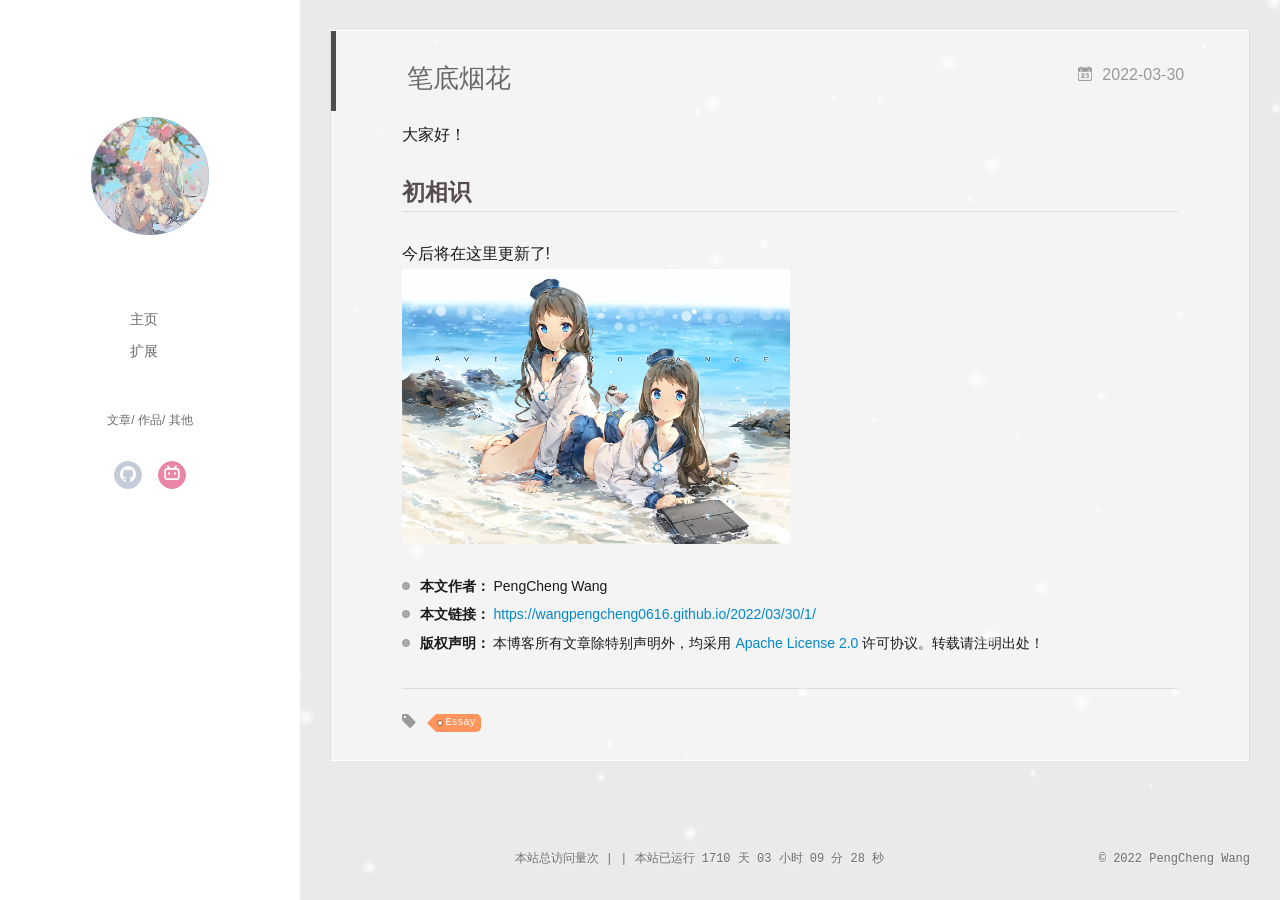
<file: 2022/03/30/1/index.html>
<!DOCTYPE html><html><head><meta charset="utf-8"><meta name="renderer" content="webkit"><meta http-equiv="X-UA-Compatible" content="IE=edge"><link rel="dns-prefetch" href="https://wangpengcheng0616.github.io"><title>笔底烟花 | 粟花落洛苡</title><meta name="viewport" content="width=device-width,initial-scale=1,maximum-scale=1"><meta name="description" content="大家好！ 初相识今后将在这里更新了!"><meta property="og:type" content="article"><meta property="og:title" content="笔底烟花"><meta property="og:url" content="https://wangpengcheng0616.github.io/2022/03/30/1/index.html"><meta property="og:site_name" content="粟花落洛苡"><meta property="og:description" content="大家好！ 初相识今后将在这里更新了!"><meta property="og:locale" content="en_US"><meta property="og:image" content="https://wangpengcheng0616.github.io/images/bg1.jpeg"><meta property="article:published_time" content="2022-03-30T11:09:37.338Z"><meta property="article:modified_time" content="2022-06-20T03:03:51.866Z"><meta property="article:author" content="PengCheng Wang"><meta property="article:tag" content="Essay"><meta name="twitter:card" content="summary"><meta name="twitter:image" content="https://wangpengcheng0616.github.io/images/bg1.jpeg"><link rel="alternative" href="/atom.xml" title="粟花落洛苡" type="application/atom+xml"><link rel="icon" href="/img/avatar.jpeg"><link rel="stylesheet" type="text/css" href="/./main.0cf68a.css"><style type="text/css">#container.show{background:linear-gradient(200deg,#a0cfe4,#e8c37e)}</style><meta name="generator" content="Hexo 5.4.2"></head><body><div id="container" q-class="show:isCtnShow"><canvas id="anm-canvas" class="anm-canvas"></canvas><div class="left-col" q-class="show:isShow"><div class="overlay"></div><div class="intrude-less"><header id="header" class="inner"> <a href="/" class="profilepic"><img src="/img/avatar.jpeg" class="js-avatar"></a><hgroup><h1 class="header-author"><a href="/"></a></h1></hgroup><nav class="header-menu"><ul><li><a href="/">主页</a></li><li><a href="/">扩展</a></li></ul></nav><nav class="header-smart-menu"> <a q-on="click: openSlider(e, 'innerArchive')" href="javascript:void(0)">文章</a> <a q-on="click: openSlider(e, 'friends')" href="javascript:void(0)">作品</a> <a q-on="click: openSlider(e, 'aboutme')" href="javascript:void(0)">其他</a></nav><nav class="header-nav"><div class="social"><a class="github" target="_blank" href="https://github.com/wangpengcheng0616" title="github"><i class="icon-github"></i></a><a class="bilibili" target="_blank" href="https://space.bilibili.com/1847727936" title="bilibili"><i class="icon-bilibili"></i></a></div></nav></header></div></div><div class="mid-col" q-class="show:isShow,hide:isShow|isFalse"><nav id="mobile-nav"><div class="overlay js-overlay" style="background:#4d4d4d"></div><div class="btnctn js-mobile-btnctn"><div class="slider-trigger list" q-on="click: openSlider(e)"><i class="icon icon-sort"></i></div></div><div class="intrude-less"><header id="header" class="inner"><div class="profilepic"> <img src="/img/avatar.jpeg" class="js-avatar"></div><hgroup><h1 class="header-author js-header-author"></h1></hgroup><nav class="header-nav"><div class="social"><a class="github" target="_blank" href="https://github.com/wangpengcheng0616" title="github"><i class="icon-github"></i></a><a class="bilibili" target="_blank" href="https://space.bilibili.com/1847727936" title="bilibili"><i class="icon-bilibili"></i></a></div></nav><nav class="header-menu js-header-menu"><ul style="width:50%"><li style="width:50%"><a href="/">主页</a></li><li style="width:50%"><a href="/">扩展</a></li></ul></nav></header></div><div class="mobile-mask" style="display:none" q-show="isShow"></div></nav><div id="wrapper" class="body-wrap"><div class="menu-l"><div class="canvas-wrap"><canvas data-colors="#eaeaea" data-sectionheight="100" data-contentid="js-content" id="myCanvas1" class="anm-canvas"></canvas></div><div id="js-content" class="content-ll"><article id="post-1" class="article article-type-post" itemscope itemprop="blogPost"><div class="article-inner"><header class="article-header"><h1 class="article-title" itemprop="name"> 笔底烟花</h1><span id="busuanzi_container_page_pv" style="display:none" class="archive-article-date"><i class="icon-book icon"></i> 阅读数：<span id="busuanzi_value_page_pv"></span>次</span><a href="/2022/03/30/1/" class="archive-article-date"><time datetime="2022-03-30T11:09:37.338Z" itemprop="datePublished"><i class="icon-calendar icon"></i> 2022-03-30</time></a></header><div class="article-entry" itemprop="articleBody"><p>大家好！</p><h2 id="初相识"><a href="#初相识" class="headerlink" title="初相识"></a>初相识</h2><p>今后将在这里更新了!<br><img src="/images/bg1.jpeg" width="50%" div align="center/"></p><div class="declare"><ul class="post-copyright"><li> <strong>本文作者：</strong> PengCheng Wang</li><li> <strong>本文链接：</strong> <a href="https://wangpengcheng0616.github.io/2022/03/30/1/" title="笔底烟花" target="_blank">https://wangpengcheng0616.github.io/2022/03/30/1/</a></li><li> <strong>版权声明：</strong> 本博客所有文章除特别声明外，均采用 <a href="https://www.apache.org/licenses/LICENSE-2.0.html" rel="external nofollow" target="_blank">Apache License 2.0</a> 许可协议。转载请注明出处！</li></ul></div></div><div class="article-info article-info-index"><div class="article-tag tagcloud"><i class="icon-price-tags icon"></i><ul class="article-tag-list"><li class="article-tag-list-item"> <a href="javascript:void(0)" class="js-tag article-tag-list-link color1">Essay</a></li></ul></div><div class="clearfix"></div></div></div></article><aside class="wrap-side-operation"><div class="mod-side-operation"><div class="jump-container" id="js-jump-container" style="display:none"><a href="javascript:void(0)" class="mod-side-operation__jump-to-top"><i class="icon-font icon-back"></i></a><div id="js-jump-plan-container" class="jump-plan-container" style="top:-11px"><i class="icon-font icon-plane jump-plane"></i></div></div></div></aside></div></div></div><footer id="footer"><div class="outer"><div id="footer-info"><div class="footer-right"> &copy; 2022 PengCheng Wang</div></div></div> <span id="busuanzi_container_site_pv">本站总访问量<span id="busuanzi_value_site_pv"></span>次</span> <span class="post-meta-divider">|</span> <span id="busuanzi_container_site_uv" style="display:none">本站访客数<span id="busuanzi_value_site_uv"></span>人</span><script async src="//busuanzi.ibruce.info/busuanzi/2.3/busuanzi.pure.mini.js"></script> <span class="post-meta-divider">|</span> <span id="timeDate">载入天数...</span><span id="times">载入时分秒...</span><script>var now=new Date;function createtime(){var n=new Date("3/30/2022 22:22:22");now.setTime(now.getTime()+250),days=(now-n)/1e3/60/60/24,dnum=Math.floor(days),hours=(now-n)/1e3/60/60-24*dnum,hnum=Math.floor(hours),1==String(hnum).length&&(hnum="0"+hnum),minutes=(now-n)/1e3/60-1440*dnum-60*hnum,mnum=Math.floor(minutes),1==String(mnum).length&&(mnum="0"+mnum),seconds=(now-n)/1e3-86400*dnum-3600*hnum-60*mnum,snum=Math.round(seconds),1==String(snum).length&&(snum="0"+snum),document.getElementById("timeDate").innerHTML="本站已运行 "+dnum+" 天 ",document.getElementById("times").innerHTML=hnum+" 小时 "+mnum+" 分 "+snum+" 秒"}setInterval("createtime()",250)</script></footer></div><script>var yiliaConfig={mathjax:!1,isHome:!1,isPost:!0,isArchive:!1,isTag:!1,isCategory:!1,open_in_new:!1,toc_hide_index:!0,root:"/",innerArchive:!0,showTags:!1}</script><script>!function(r){function e(t){if(i[t])return i[t].exports;var n=i[t]={exports:{},id:t,loaded:!1};return r[t].call(n.exports,n,n.exports,e),n.loaded=!0,n.exports}var i={};e.m=r,e.c=i,e.p="./",e(0)}([function(t,n,r){r(195),t.exports=r(191)},function(t,n,r){var d=r(3),y=r(52),g=r(27),b=r(28),m=r(53),x="prototype",w=function(t,n,r){var e,i,o,u,c=t&w.F,f=t&w.G,a=t&w.S,s=t&w.P,l=t&w.B,h=f?d:a?d[n]||(d[n]={}):(d[n]||{})[x],p=f?y:y[n]||(y[n]={}),v=p[x]||(p[x]={});for(e in f&&(r=n),r)o=((i=!c&&h&&void 0!==h[e])?h:r)[e],u=l&&i?m(o,d):s&&"function"==typeof o?m(Function.call,o):o,h&&b(h,e,o,t&w.U),p[e]!=o&&g(p,e,u),s&&v[e]!=o&&(v[e]=o)};d.core=y,w.F=1,w.G=2,w.S=4,w.P=8,w.B=16,w.W=32,w.U=64,w.R=128,t.exports=w},function(t,n,r){var e=r(6);t.exports=function(t){if(!e(t))throw TypeError(t+" is not an object!");return t}},function(t,n){var r=t.exports="undefined"!=typeof window&&window.Math==Math?window:"undefined"!=typeof self&&self.Math==Math?self:Function("return this")();"number"==typeof __g&&(__g=r)},function(t,n){t.exports=function(t){try{return!!t()}catch(t){return!0}}},function(t,n){var r=t.exports="undefined"!=typeof window&&window.Math==Math?window:"undefined"!=typeof self&&self.Math==Math?self:Function("return this")();"number"==typeof __g&&(__g=r)},function(t,n){t.exports=function(t){return"object"==typeof t?null!==t:"function"==typeof t}},function(t,n,r){var e=r(126)("wks"),i=r(76),o=r(3).Symbol,u="function"==typeof o;(t.exports=function(t){return e[t]||(e[t]=u&&o[t]||(u?o:i)("Symbol."+t))}).store=e},function(t,n){var r={}.hasOwnProperty;t.exports=function(t,n){return r.call(t,n)}},function(t,n,r){var e=r(94),i=r(33);t.exports=function(t){return e(i(t))}},function(t,n,r){t.exports=!r(4)(function(){return 7!=Object.defineProperty({},"a",{get:function(){return 7}}).a})},function(t,n,r){var e=r(2),i=r(167),o=r(50),u=Object.defineProperty;n.f=r(10)?Object.defineProperty:function(t,n,r){if(e(t),n=o(n,!0),e(r),i)try{return u(t,n,r)}catch(t){}if("get"in r||"set"in r)throw TypeError("Accessors not supported!");return"value"in r&&(t[n]=r.value),t}},function(t,n,r){t.exports=!r(18)(function(){return 7!=Object.defineProperty({},"a",{get:function(){return 7}}).a})},function(t,n,r){var e=r(14),i=r(22);t.exports=r(12)?function(t,n,r){return e.f(t,n,i(1,r))}:function(t,n,r){return t[n]=r,t}},function(t,n,r){var e=r(20),i=r(58),o=r(42),u=Object.defineProperty;n.f=r(12)?Object.defineProperty:function(t,n,r){if(e(t),n=o(n,!0),e(r),i)try{return u(t,n,r)}catch(t){}if("get"in r||"set"in r)throw TypeError("Accessors not supported!");return"value"in r&&(t[n]=r.value),t}},function(t,n,r){var e=r(40)("wks"),i=r(23),o=r(5).Symbol,u="function"==typeof o;(t.exports=function(t){return e[t]||(e[t]=u&&o[t]||(u?o:i)("Symbol."+t))}).store=e},function(t,n,r){var e=r(67),i=Math.min;t.exports=function(t){return 0<t?i(e(t),9007199254740991):0}},function(t,n,r){var e=r(46);t.exports=function(t){return Object(e(t))}},function(t,n){t.exports=function(t){try{return!!t()}catch(t){return!0}}},function(t,n,r){var e=r(63),i=r(34);t.exports=Object.keys||function(t){return e(t,i)}},function(t,n,r){var e=r(21);t.exports=function(t){if(!e(t))throw TypeError(t+" is not an object!");return t}},function(t,n){t.exports=function(t){return"object"==typeof t?null!==t:"function"==typeof t}},function(t,n){t.exports=function(t,n){return{enumerable:!(1&t),configurable:!(2&t),writable:!(4&t),value:n}}},function(t,n){var r=0,e=Math.random();t.exports=function(t){return"Symbol(".concat(void 0===t?"":t,")_",(++r+e).toString(36))}},function(t,n){var r={}.hasOwnProperty;t.exports=function(t,n){return r.call(t,n)}},function(t,n){var r=t.exports={version:"2.4.0"};"number"==typeof __e&&(__e=r)},function(t,n){t.exports=function(t){if("function"!=typeof t)throw TypeError(t+" is not a function!");return t}},function(t,n,r){var e=r(11),i=r(66);t.exports=r(10)?function(t,n,r){return e.f(t,n,i(1,r))}:function(t,n,r){return t[n]=r,t}},function(t,n,r){var o=r(3),u=r(27),c=r(24),f=r(76)("src"),e="toString",i=Function[e],a=(""+i).split(e);r(52).inspectSource=function(t){return i.call(t)},(t.exports=function(t,n,r,e){var i="function"==typeof r;i&&(c(r,"name")||u(r,"name",n)),t[n]!==r&&(i&&(c(r,f)||u(r,f,t[n]?""+t[n]:a.join(String(n)))),t===o?t[n]=r:e?t[n]?t[n]=r:u(t,n,r):(delete t[n],u(t,n,r)))})(Function.prototype,e,function(){return"function"==typeof this&&this[f]||i.call(this)})},function(t,n,r){var e=r(1),i=r(4),u=r(46),o=function(t,n,r,e){var i=String(u(t)),o="<"+n;return""!==r&&(o+=" "+r+'="'+String(e).replace(/"/g,"&quot;")+'"'),o+">"+i+"</"+n+">"};t.exports=function(n,t){var r={};r[n]=t(o),e(e.P+e.F*i(function(){var t=""[n]('"');return t!==t.toLowerCase()||3<t.split('"').length}),"String",r)}},function(t,n,r){var e=r(115),i=r(46);t.exports=function(t){return e(i(t))}},function(t,n,r){var e=r(116),i=r(66),o=r(30),u=r(50),c=r(24),f=r(167),a=Object.getOwnPropertyDescriptor;n.f=r(10)?a:function(t,n){if(t=o(t),n=u(n,!0),f)try{return a(t,n)}catch(t){}if(c(t,n))return i(!e.f.call(t,n),t[n])}},function(t,n,r){var e=r(24),i=r(17),o=r(145)("IE_PROTO"),u=Object.prototype;t.exports=Object.getPrototypeOf||function(t){return t=i(t),e(t,o)?t[o]:"function"==typeof t.constructor&&t instanceof t.constructor?t.constructor.prototype:t instanceof Object?u:null}},function(t,n){t.exports=function(t){if(null==t)throw TypeError("Can't call method on  "+t);return t}},function(t,n){t.exports="constructor,hasOwnProperty,isPrototypeOf,propertyIsEnumerable,toLocaleString,toString,valueOf".split(",")},function(t,n){t.exports={}},function(t,n){t.exports=!0},function(t,n){n.f={}.propertyIsEnumerable},function(t,n,r){var e=r(14).f,i=r(8),o=r(15)("toStringTag");t.exports=function(t,n,r){t&&!i(t=r?t:t.prototype,o)&&e(t,o,{configurable:!0,value:n})}},function(t,n,r){var e=r(40)("keys"),i=r(23);t.exports=function(t){return e[t]||(e[t]=i(t))}},function(t,n,r){var e=r(5),i="__core-js_shared__",o=e[i]||(e[i]={});t.exports=function(t){return o[t]||(o[t]={})}},function(t,n){var r=Math.ceil,e=Math.floor;t.exports=function(t){return isNaN(t=+t)?0:(0<t?e:r)(t)}},function(t,n,r){var i=r(21);t.exports=function(t,n){if(!i(t))return t;var r,e;if(n&&"function"==typeof(r=t.toString)&&!i(e=r.call(t)))return e;if("function"==typeof(r=t.valueOf)&&!i(e=r.call(t)))return e;if(!n&&"function"==typeof(r=t.toString)&&!i(e=r.call(t)))return e;throw TypeError("Can't convert object to primitive value")}},function(t,n,r){var e=r(5),i=r(25),o=r(36),u=r(44),c=r(14).f;t.exports=function(t){var n=i.Symbol||(i.Symbol=o?{}:e.Symbol||{});"_"==t.charAt(0)||t in n||c(n,t,{value:u.f(t)})}},function(t,n,r){n.f=r(15)},function(t,n){var r={}.toString;t.exports=function(t){return r.call(t).slice(8,-1)}},function(t,n){t.exports=function(t){if(null==t)throw TypeError("Can't call method on  "+t);return t}},function(t,n,r){var e=r(4);t.exports=function(t,n){return!!t&&e(function(){n?t.call(null,function(){},1):t.call(null)})}},function(t,n,r){var m=r(53),x=r(115),w=r(17),S=r(16),e=r(203);t.exports=function(l,t){var h=1==l,p=2==l,v=3==l,d=4==l,y=6==l,g=5==l||y,b=t||e;return function(t,n,r){for(var e,i,o=w(t),u=x(o),c=m(n,r,3),f=S(u.length),a=0,s=h?b(t,f):p?b(t,0):void 0;a<f;a++)if((g||a in u)&&(i=c(e=u[a],a,o),l))if(h)s[a]=i;else if(i)switch(l){case 3:return!0;case 5:return e;case 6:return a;case 2:s.push(e)}else if(d)return!1;return y?-1:v||d?d:s}}},function(t,n,r){var i=r(1),o=r(52),u=r(4);t.exports=function(t,n){var r=(o.Object||{})[t]||Object[t],e={};e[t]=n(r),i(i.S+i.F*u(function(){r(1)}),"Object",e)}},function(t,n,r){var i=r(6);t.exports=function(t,n){if(!i(t))return t;var r,e;if(n&&"function"==typeof(r=t.toString)&&!i(e=r.call(t)))return e;if("function"==typeof(r=t.valueOf)&&!i(e=r.call(t)))return e;if(!n&&"function"==typeof(r=t.toString)&&!i(e=r.call(t)))return e;throw TypeError("Can't convert object to primitive value")}},function(t,n,r){var d=r(5),y=r(25),g=r(91),b=r(13),m="prototype",x=function(t,n,r){var e,i,o,u=t&x.F,c=t&x.G,f=t&x.S,a=t&x.P,s=t&x.B,l=t&x.W,h=c?y:y[n]||(y[n]={}),p=h[m],v=c?d:f?d[n]:(d[n]||{})[m];for(e in c&&(r=n),r)(i=!u&&v&&void 0!==v[e])&&e in h||(o=i?v[e]:r[e],h[e]=c&&"function"!=typeof v[e]?r[e]:s&&i?g(o,d):l&&v[e]==o?function(e){var t=function(t,n,r){if(this instanceof e){switch(arguments.length){case 0:return new e;case 1:return new e(t);case 2:return new e(t,n)}return new e(t,n,r)}return e.apply(this,arguments)};return t[m]=e[m],t}(o):a&&"function"==typeof o?g(Function.call,o):o,a&&((h.virtual||(h.virtual={}))[e]=o,t&x.R&&p&&!p[e]&&b(p,e,o)))};x.F=1,x.G=2,x.S=4,x.P=8,x.B=16,x.W=32,x.U=64,x.R=128,t.exports=x},function(t,n){var r=t.exports={version:"2.4.0"};"number"==typeof __e&&(__e=r)},function(t,n,r){var o=r(26);t.exports=function(e,i,t){if(o(e),void 0===i)return e;switch(t){case 1:return function(t){return e.call(i,t)};case 2:return function(t,n){return e.call(i,t,n)};case 3:return function(t,n,r){return e.call(i,t,n,r)}}return function(){return e.apply(i,arguments)}}},function(t,n,r){var o=r(183),e=r(1),i=r(126)("metadata"),u=i.store||(i.store=new(r(186))),c=function(t,n,r){var e=u.get(t);if(!e){if(!r)return;u.set(t,e=new o)}var i=e.get(n);if(!i){if(!r)return;e.set(n,i=new o)}return i};t.exports={store:u,map:c,has:function(t,n,r){var e=c(n,r,!1);return void 0!==e&&e.has(t)},get:function(t,n,r){var e=c(n,r,!1);return void 0===e?void 0:e.get(t)},set:function(t,n,r,e){c(r,e,!0).set(t,n)},keys:function(t,n){var r=c(t,n,!1),e=[];return r&&r.forEach(function(t,n){e.push(n)}),e},key:function(t){return void 0===t||"symbol"==typeof t?t:String(t)},exp:function(t){e(e.S,"Reflect",t)}}},function(t,n,r){"use strict";if(r(10)){var b=r(69),m=r(3),x=r(4),w=r(1),S=r(127),e=r(152),h=r(53),_=r(68),i=r(66),O=r(27),o=r(73),u=r(67),E=r(16),c=r(75),f=r(50),a=r(24),s=r(180),P=r(114),j=r(6),p=r(17),v=r(137),F=r(70),M=r(32),A=r(71).f,d=r(154),l=r(76),y=r(7),g=r(48),N=r(117),T=r(146),I=r(155),k=r(80),L=r(123),R=r(74),C=r(130),D=r(160),U=r(11),W=r(31),G=U.f,B=W.f,V=m.RangeError,z=m.TypeError,q=m.Uint8Array,K="ArrayBuffer",J="Shared"+K,Y="BYTES_PER_ELEMENT",H="prototype",$=Array[H],X=e.ArrayBuffer,Q=e.DataView,Z=g(0),tt=g(2),nt=g(3),rt=g(4),et=g(5),it=g(6),ot=N(!0),ut=N(!1),ct=I.values,ft=I.keys,at=I.entries,st=$.lastIndexOf,lt=$.reduce,ht=$.reduceRight,pt=$.join,vt=$.sort,dt=$.slice,yt=$.toString,gt=$.toLocaleString,bt=y("iterator"),mt=y("toStringTag"),xt=l("typed_constructor"),wt=l("def_constructor"),St=S.CONSTR,_t=S.TYPED,Ot=S.VIEW,Et="Wrong length!",Pt=g(1,function(t,n){return Tt(T(t,t[wt]),n)}),jt=x(function(){return 1===new q(new Uint16Array([1]).buffer)[0]}),Ft=!!q&&!!q[H].set&&x(function(){new q(1).set({})}),Mt=function(t,n){if(void 0===t)throw z(Et);var r=+t,e=E(t);if(n&&!s(r,e))throw V(Et);return e},At=function(t,n){var r=u(t);if(r<0||r%n)throw V("Wrong offset!");return r},Nt=function(t){if(j(t)&&_t in t)return t;throw z(t+" is not a typed array!")},Tt=function(t,n){if(!(j(t)&&xt in t))throw z("It is not a typed array constructor!");return new t(n)},It=function(t,n){return kt(T(t,t[wt]),n)},kt=function(t,n){for(var r=0,e=n.length,i=Tt(t,e);r<e;)i[r]=n[r++];return i},Lt=function(t,n,r){G(t,n,{get:function(){return this._d[r]}})},Rt=function(t){var n,r,e,i,o,u,c=p(t),f=arguments.length,a=1<f?arguments[1]:void 0,s=void 0!==a,l=d(c);if(null!=l&&!v(l)){for(u=l.call(c),e=[],n=0;!(o=u.next()).done;n++)e.push(o.value);c=e}for(s&&2<f&&(a=h(a,arguments[2],2)),n=0,r=E(c.length),i=Tt(this,r);n<r;n++)i[n]=s?a(c[n],n):c[n];return i},Ct=function(){for(var t=0,n=arguments.length,r=Tt(this,n);t<n;)r[t]=arguments[t++];return r},Dt=!!q&&x(function(){gt.call(new q(1))}),Ut=function(){return gt.apply(Dt?dt.call(Nt(this)):Nt(this),arguments)},Wt={copyWithin:function(t,n){return D.call(Nt(this),t,n,2<arguments.length?arguments[2]:void 0)},every:function(t){return rt(Nt(this),t,1<arguments.length?arguments[1]:void 0)},fill:function(t){return C.apply(Nt(this),arguments)},filter:function(t){return It(this,tt(Nt(this),t,1<arguments.length?arguments[1]:void 0))},find:function(t){return et(Nt(this),t,1<arguments.length?arguments[1]:void 0)},findIndex:function(t){return it(Nt(this),t,1<arguments.length?arguments[1]:void 0)},forEach:function(t){Z(Nt(this),t,1<arguments.length?arguments[1]:void 0)},indexOf:function(t){return ut(Nt(this),t,1<arguments.length?arguments[1]:void 0)},includes:function(t){return ot(Nt(this),t,1<arguments.length?arguments[1]:void 0)},join:function(t){return pt.apply(Nt(this),arguments)},lastIndexOf:function(t){return st.apply(Nt(this),arguments)},map:function(t){return Pt(Nt(this),t,1<arguments.length?arguments[1]:void 0)},reduce:function(t){return lt.apply(Nt(this),arguments)},reduceRight:function(t){return ht.apply(Nt(this),arguments)},reverse:function(){for(var t,n=this,r=Nt(n).length,e=Math.floor(r/2),i=0;i<e;)t=n[i],n[i++]=n[--r],n[r]=t;return n},some:function(t){return nt(Nt(this),t,1<arguments.length?arguments[1]:void 0)},sort:function(t){return vt.call(Nt(this),t)},subarray:function(t,n){var r=Nt(this),e=r.length,i=c(t,e);return new(T(r,r[wt]))(r.buffer,r.byteOffset+i*r.BYTES_PER_ELEMENT,E((void 0===n?e:c(n,e))-i))}},Gt=function(t,n){return It(this,dt.call(Nt(this),t,n))},Bt=function(t){Nt(this);var n=At(arguments[1],1),r=this.length,e=p(t),i=E(e.length),o=0;if(r<i+n)throw V(Et);for(;o<i;)this[n+o]=e[o++]},Vt={entries:function(){return at.call(Nt(this))},keys:function(){return ft.call(Nt(this))},values:function(){return ct.call(Nt(this))}},zt=function(t,n){return j(t)&&t[_t]&&"symbol"!=typeof n&&n in t&&String(+n)==String(n)},qt=function(t,n){return zt(t,n=f(n,!0))?i(2,t[n]):B(t,n)},Kt=function(t,n,r){return!(zt(t,n=f(n,!0))&&j(r)&&a(r,"value"))||a(r,"get")||a(r,"set")||r.configurable||a(r,"writable")&&!r.writable||a(r,"enumerable")&&!r.enumerable?G(t,n,r):(t[n]=r.value,t)};St||(W.f=qt,U.f=Kt),w(w.S+w.F*!St,"Object",{getOwnPropertyDescriptor:qt,defineProperty:Kt}),x(function(){yt.call({})})&&(yt=gt=function(){return pt.call(this)});var Jt=o({},Wt);o(Jt,Vt),O(Jt,bt,Vt.values),o(Jt,{slice:Gt,set:Bt,constructor:function(){},toString:yt,toLocaleString:Ut}),Lt(Jt,"buffer","b"),Lt(Jt,"byteOffset","o"),Lt(Jt,"byteLength","l"),Lt(Jt,"length","e"),G(Jt,mt,{get:function(){return this[_t]}}),t.exports=function(t,l,n,o){var h=t+((o=!!o)?"Clamped":"")+"Array",u="Uint8Array"!=h,r="get"+t,c="set"+t,p=m[h],f=p||{},e=p&&M(p),i=!p||!S.ABV,a={},s=p&&p[H],v=function(t,i){G(t,i,{get:function(){return t=i,(n=this._d).v[r](t*l+n.o,jt);var t,n},set:function(t){return n=i,r=t,e=this._d,o&&(r=(r=Math.round(r))<0?0:255<r?255:255&r),void e.v[c](n*l+e.o,r,jt);var n,r,e},enumerable:!0})};i?(p=n(function(t,n,r,e){_(t,p,h,"_d");var i,o,u,c,f=0,a=0;if(j(n)){if(!(n instanceof X||(c=P(n))==K||c==J))return _t in n?kt(p,n):Rt.call(p,n);i=n,a=At(r,l);var s=n.byteLength;if(void 0===e){if(s%l)throw V(Et);if((o=s-a)<0)throw V(Et)}else if((o=E(e)*l)+a>s)throw V(Et);u=o/l}else u=Mt(n,!0),i=new X(o=u*l);for(O(t,"_d",{b:i,o:a,l:o,e:u,v:new Q(i)});f<u;)v(t,f++)}),s=p[H]=F(Jt),O(s,"constructor",p)):L(function(t){new p(null),new p(t)},!0)||(p=n(function(t,n,r,e){var i;return _(t,p,h),j(n)?n instanceof X||(i=P(n))==K||i==J?void 0!==e?new f(n,At(r,l),e):void 0!==r?new f(n,At(r,l)):new f(n):_t in n?kt(p,n):Rt.call(p,n):new f(Mt(n,u))}),Z(e!==Function.prototype?A(f).concat(A(e)):A(f),function(t){t in p||O(p,t,f[t])}),p[H]=s,b||(s.constructor=p));var d=s[bt],y=!!d&&("values"==d.name||null==d.name),g=Vt.values;O(p,xt,!0),O(s,_t,h),O(s,Ot,!0),O(s,wt,p),(o?new p(1)[mt]==h:mt in s)||G(s,mt,{get:function(){return h}}),a[h]=p,w(w.G+w.W+w.F*(p!=f),a),w(w.S,h,{BYTES_PER_ELEMENT:l,from:Rt,of:Ct}),Y in s||O(s,Y,l),w(w.P,h,Wt),R(h),w(w.P+w.F*Ft,h,{set:Bt}),w(w.P+w.F*!y,h,Vt),w(w.P+w.F*(s.toString!=yt),h,{toString:yt}),w(w.P+w.F*x(function(){new p(1).slice()}),h,{slice:Gt}),w(w.P+w.F*(x(function(){return[1,2].toLocaleString()!=new p([1,2]).toLocaleString()})||!x(function(){s.toLocaleString.call([1,2])})),h,{toLocaleString:Ut}),k[h]=y?d:g,b||y||O(s,bt,g)}}else t.exports=function(){}},function(t,n){var r={}.toString;t.exports=function(t){return r.call(t).slice(8,-1)}},function(t,n,r){var e=r(21),i=r(5).document,o=e(i)&&e(i.createElement);t.exports=function(t){return o?i.createElement(t):{}}},function(t,n,r){t.exports=!r(12)&&!r(18)(function(){return 7!=Object.defineProperty(r(57)("div"),"a",{get:function(){return 7}}).a})},function(t,n,r){"use strict";var m=r(36),x=r(51),w=r(64),S=r(13),_=r(8),O=r(35),E=r(96),P=r(38),j=r(103),F=r(15)("iterator"),M=!([].keys&&"next"in[].keys()),A="values",N=function(){return this};t.exports=function(t,n,r,e,i,o,u){E(r,n,e);var c,f,a,s=function(t){if(!M&&t in v)return v[t];switch(t){case"keys":case A:return function(){return new r(this,t)}}return function(){return new r(this,t)}},l=n+" Iterator",h=i==A,p=!1,v=t.prototype,d=v[F]||v["@@iterator"]||i&&v[i],y=d||s(i),g=i?h?s("entries"):y:void 0,b="Array"==n&&v.entries||d;if(b&&(a=j(b.call(new t)))!==Object.prototype&&(P(a,l,!0),m||_(a,F)||S(a,F,N)),h&&d&&d.name!==A&&(p=!0,y=function(){return d.call(this)}),m&&!u||!M&&!p&&v[F]||S(v,F,y),O[n]=y,O[l]=N,i)if(c={values:h?y:s(A),keys:o?y:s("keys"),entries:g},u)for(f in c)f in v||w(v,f,c[f]);else x(x.P+x.F*(M||p),n,c);return c}},function(t,n,e){var i=e(20),o=e(100),u=e(34),c=e(39)("IE_PROTO"),f=function(){},a="prototype",s=function(){var t,n=e(57)("iframe"),r=u.length;for(n.style.display="none",e(93).appendChild(n),n.src="javascript:",(t=n.contentWindow.document).open(),t.write("<script>document.F=Object<\/script>"),t.close(),s=t.F;r--;)delete s[a][u[r]];return s()};t.exports=Object.create||function(t,n){var r;return null!==t?(f[a]=i(t),r=new f,f[a]=null,r[c]=t):r=s(),void 0===n?r:o(r,n)}},function(t,n,r){var e=r(63),i=r(34).concat("length","prototype");n.f=Object.getOwnPropertyNames||function(t){return e(t,i)}},function(t,n){n.f=Object.getOwnPropertySymbols},function(t,n,r){var u=r(8),c=r(9),f=r(90)(!1),a=r(39)("IE_PROTO");t.exports=function(t,n){var r,e=c(t),i=0,o=[];for(r in e)r!=a&&u(e,r)&&o.push(r);for(;n.length>i;)u(e,r=n[i++])&&(~f(o,r)||o.push(r));return o}},function(t,n,r){t.exports=r(13)},function(t,n,r){var e=r(76)("meta"),i=r(6),o=r(24),u=r(11).f,c=0,f=Object.isExtensible||function(){return!0},a=!r(4)(function(){return f(Object.preventExtensions({}))}),s=function(t){u(t,e,{value:{i:"O"+ ++c,w:{}}})},l=t.exports={KEY:e,NEED:!1,fastKey:function(t,n){if(!i(t))return"symbol"==typeof t?t:("string"==typeof t?"S":"P")+t;if(!o(t,e)){if(!f(t))return"F";if(!n)return"E";s(t)}return t[e].i},getWeak:function(t,n){if(!o(t,e)){if(!f(t))return!0;if(!n)return!1;s(t)}return t[e].w},onFreeze:function(t){return a&&l.NEED&&f(t)&&!o(t,e)&&s(t),t}}},function(t,n){t.exports=function(t,n){return{enumerable:!(1&t),configurable:!(2&t),writable:!(4&t),value:n}}},function(t,n){var r=Math.ceil,e=Math.floor;t.exports=function(t){return isNaN(t=+t)?0:(0<t?e:r)(t)}},function(t,n){t.exports=function(t,n,r,e){if(!(t instanceof n)||void 0!==e&&e in t)throw TypeError(r+": incorrect invocation!");return t}},function(t,n){t.exports=!1},function(t,n,e){var i=e(2),o=e(173),u=e(133),c=e(145)("IE_PROTO"),f=function(){},a="prototype",s=function(){var t,n=e(132)("iframe"),r=u.length;for(n.style.display="none",e(135).appendChild(n),n.src="javascript:",(t=n.contentWindow.document).open(),t.write("<script>document.F=Object<\/script>"),t.close(),s=t.F;r--;)delete s[a][u[r]];return s()};t.exports=Object.create||function(t,n){var r;return null!==t?(f[a]=i(t),r=new f,f[a]=null,r[c]=t):r=s(),void 0===n?r:o(r,n)}},function(t,n,r){var e=r(175),i=r(133).concat("length","prototype");n.f=Object.getOwnPropertyNames||function(t){return e(t,i)}},function(t,n,r){var e=r(175),i=r(133);t.exports=Object.keys||function(t){return e(t,i)}},function(t,n,r){var i=r(28);t.exports=function(t,n,r){for(var e in n)i(t,e,n[e],r);return t}},function(t,n,r){"use strict";var e=r(3),i=r(11),o=r(10),u=r(7)("species");t.exports=function(t){var n=e[t];o&&n&&!n[u]&&i.f(n,u,{configurable:!0,get:function(){return this}})}},function(t,n,r){var e=r(67),i=Math.max,o=Math.min;t.exports=function(t,n){return(t=e(t))<0?i(t+n,0):o(t,n)}},function(t,n){var r=0,e=Math.random();t.exports=function(t){return"Symbol(".concat(void 0===t?"":t,")_",(++r+e).toString(36))}},function(t,n,r){var e=r(33);t.exports=function(t){return Object(e(t))}},function(t,n,r){var e=r(7)("unscopables"),i=Array.prototype;null==i[e]&&r(27)(i,e,{}),t.exports=function(t){i[e][t]=!0}},function(t,n,r){var h=r(53),p=r(169),v=r(137),d=r(2),y=r(16),g=r(154),b={},m={};(n=t.exports=function(t,n,r,e,i){var o,u,c,f,a=i?function(){return t}:g(t),s=h(r,e,n?2:1),l=0;if("function"!=typeof a)throw TypeError(t+" is not iterable!");if(v(a)){for(o=y(t.length);l<o;l++)if((f=n?s(d(u=t[l])[0],u[1]):s(t[l]))===b||f===m)return f}else for(c=a.call(t);!(u=c.next()).done;)if((f=p(c,s,u.value,n))===b||f===m)return f}).BREAK=b,n.RETURN=m},function(t,n){t.exports={}},function(t,n,r){var e=r(11).f,i=r(24),o=r(7)("toStringTag");t.exports=function(t,n,r){t&&!i(t=r?t:t.prototype,o)&&e(t,o,{configurable:!0,value:n})}},function(t,n,r){var u=r(1),e=r(46),c=r(4),f=r(150),i="["+f+"]",o=RegExp("^"+i+i+"*"),a=RegExp(i+i+"*$"),s=function(t,n,r){var e={},i=c(function(){return!!f[t]()||"​"!="​"[t]()}),o=e[t]=i?n(l):f[t];r&&(e[r]=o),u(u.P+u.F*i,"String",e)},l=s.trim=function(t,n){return t=String(e(t)),1&n&&(t=t.replace(o,"")),2&n&&(t=t.replace(a,"")),t};t.exports=s},function(t,n,r){t.exports={default:r(86),__esModule:!0}},function(t,n,r){t.exports={default:r(87),__esModule:!0}},function(t,n,r){"use strict";function e(t){return t&&t.__esModule?t:{default:t}}n.__esModule=!0;var i=e(r(84)),o=e(r(83)),u="function"==typeof o.default&&"symbol"==typeof i.default?function(t){return typeof t}:function(t){return t&&"function"==typeof o.default&&t.constructor===o.default&&t!==o.default.prototype?"symbol":typeof t};n.default="function"==typeof o.default&&"symbol"===u(i.default)?function(t){return void 0===t?"undefined":u(t)}:function(t){return t&&"function"==typeof o.default&&t.constructor===o.default&&t!==o.default.prototype?"symbol":void 0===t?"undefined":u(t)}},function(t,n,r){r(110),r(108),r(111),r(112),t.exports=r(25).Symbol},function(t,n,r){r(109),r(113),t.exports=r(44).f("iterator")},function(t,n){t.exports=function(t){if("function"!=typeof t)throw TypeError(t+" is not a function!");return t}},function(t,n){t.exports=function(){}},function(t,n,r){var f=r(9),a=r(106),s=r(105);t.exports=function(c){return function(t,n,r){var e,i=f(t),o=a(i.length),u=s(r,o);if(c&&n!=n){for(;u<o;)if((e=i[u++])!=e)return!0}else for(;u<o;u++)if((c||u in i)&&i[u]===n)return c||u||0;return!c&&-1}}},function(t,n,r){var o=r(88);t.exports=function(e,i,t){if(o(e),void 0===i)return e;switch(t){case 1:return function(t){return e.call(i,t)};case 2:return function(t,n){return e.call(i,t,n)};case 3:return function(t,n,r){return e.call(i,t,n,r)}}return function(){return e.apply(i,arguments)}}},function(t,n,r){var c=r(19),f=r(62),a=r(37);t.exports=function(t){var n=c(t),r=f.f;if(r)for(var e,i=r(t),o=a.f,u=0;i.length>u;)o.call(t,e=i[u++])&&n.push(e);return n}},function(t,n,r){t.exports=r(5).document&&document.documentElement},function(t,n,r){var e=r(56);t.exports=Object("z").propertyIsEnumerable(0)?Object:function(t){return"String"==e(t)?t.split(""):Object(t)}},function(t,n,r){var e=r(56);t.exports=Array.isArray||function(t){return"Array"==e(t)}},function(t,n,r){"use strict";var e=r(60),i=r(22),o=r(38),u={};r(13)(u,r(15)("iterator"),function(){return this}),t.exports=function(t,n,r){t.prototype=e(u,{next:i(1,r)}),o(t,n+" Iterator")}},function(t,n){t.exports=function(t,n){return{value:n,done:!!t}}},function(t,n,r){var c=r(19),f=r(9);t.exports=function(t,n){for(var r,e=f(t),i=c(e),o=i.length,u=0;u<o;)if(e[r=i[u++]]===n)return r}},function(t,n,r){var e=r(23)("meta"),i=r(21),o=r(8),u=r(14).f,c=0,f=Object.isExtensible||function(){return!0},a=!r(18)(function(){return f(Object.preventExtensions({}))}),s=function(t){u(t,e,{value:{i:"O"+ ++c,w:{}}})},l=t.exports={KEY:e,NEED:!1,fastKey:function(t,n){if(!i(t))return"symbol"==typeof t?t:("string"==typeof t?"S":"P")+t;if(!o(t,e)){if(!f(t))return"F";if(!n)return"E";s(t)}return t[e].i},getWeak:function(t,n){if(!o(t,e)){if(!f(t))return!0;if(!n)return!1;s(t)}return t[e].w},onFreeze:function(t){return a&&l.NEED&&f(t)&&!o(t,e)&&s(t),t}}},function(t,n,r){var u=r(14),c=r(20),f=r(19);t.exports=r(12)?Object.defineProperties:function(t,n){c(t);for(var r,e=f(n),i=e.length,o=0;o<i;)u.f(t,r=e[o++],n[r]);return t}},function(t,n,r){var e=r(37),i=r(22),o=r(9),u=r(42),c=r(8),f=r(58),a=Object.getOwnPropertyDescriptor;n.f=r(12)?a:function(t,n){if(t=o(t),n=u(n,!0),f)try{return a(t,n)}catch(t){}if(c(t,n))return i(!e.f.call(t,n),t[n])}},function(t,n,r){var e=r(9),i=r(61).f,o={}.toString,u="object"==typeof window&&window&&Object.getOwnPropertyNames?Object.getOwnPropertyNames(window):[];t.exports.f=function(t){return u&&"[object Window]"==o.call(t)?function(t){try{return i(t)}catch(t){return u.slice()}}(t):i(e(t))}},function(t,n,r){var e=r(8),i=r(77),o=r(39)("IE_PROTO"),u=Object.prototype;t.exports=Object.getPrototypeOf||function(t){return t=i(t),e(t,o)?t[o]:"function"==typeof t.constructor&&t instanceof t.constructor?t.constructor.prototype:t instanceof Object?u:null}},function(t,n,r){var f=r(41),a=r(33);t.exports=function(c){return function(t,n){var r,e,i=String(a(t)),o=f(n),u=i.length;return o<0||u<=o?c?"":void 0:(r=i.charCodeAt(o))<55296||56319<r||o+1===u||(e=i.charCodeAt(o+1))<56320||57343<e?c?i.charAt(o):r:c?i.slice(o,o+2):e-56320+(r-55296<<10)+65536}}},function(t,n,r){var e=r(41),i=Math.max,o=Math.min;t.exports=function(t,n){return(t=e(t))<0?i(t+n,0):o(t,n)}},function(t,n,r){var e=r(41),i=Math.min;t.exports=function(t){return 0<t?i(e(t),9007199254740991):0}},function(t,n,r){"use strict";var e=r(89),i=r(97),o=r(35),u=r(9);t.exports=r(59)(Array,"Array",function(t,n){this._t=u(t),this._i=0,this._k=n},function(){var t=this._t,n=this._k,r=this._i++;return!t||r>=t.length?(this._t=void 0,i(1)):i(0,"keys"==n?r:"values"==n?t[r]:[r,t[r]])},"values"),o.Arguments=o.Array,e("keys"),e("values"),e("entries")},function(t,n){},function(t,n,r){"use strict";var e=r(104)(!0);r(59)(String,"String",function(t){this._t=String(t),this._i=0},function(){var t,n=this._t,r=this._i;return r>=n.length?{value:void 0,done:!0}:(t=e(n,r),this._i+=t.length,{value:t,done:!1})})},function(t,n,r){"use strict";var e=r(5),u=r(8),i=r(12),o=r(51),c=r(64),f=r(99).KEY,a=r(18),s=r(40),l=r(38),h=r(23),p=r(15),v=r(44),d=r(43),y=r(98),g=r(92),b=r(95),m=r(20),x=r(9),w=r(42),S=r(22),_=r(60),O=r(102),E=r(101),P=r(14),j=r(19),F=E.f,M=P.f,A=O.f,N=e.Symbol,T=e.JSON,I=T&&T.stringify,k="prototype",L=p("_hidden"),R=p("toPrimitive"),C={}.propertyIsEnumerable,D=s("symbol-registry"),U=s("symbols"),W=s("op-symbols"),G=Object[k],B="function"==typeof N,V=e.QObject,z=!V||!V[k]||!V[k].findChild,q=i&&a(function(){return 7!=_(M({},"a",{get:function(){return M(this,"a",{value:7}).a}})).a})?function(t,n,r){var e=F(G,n);e&&delete G[n],M(t,n,r),e&&t!==G&&M(G,n,e)}:M,K=function(t){var n=U[t]=_(N[k]);return n._k=t,n},J=B&&"symbol"==typeof N.iterator?function(t){return"symbol"==typeof t}:function(t){return t instanceof N},Y=function(t,n,r){return t===G&&Y(W,n,r),m(t),n=w(n,!0),m(r),u(U,n)?(r.enumerable?(u(t,L)&&t[L][n]&&(t[L][n]=!1),r=_(r,{enumerable:S(0,!1)})):(u(t,L)||M(t,L,S(1,{})),t[L][n]=!0),q(t,n,r)):M(t,n,r)},H=function(t,n){m(t);for(var r,e=g(n=x(n)),i=0,o=e.length;i<o;)Y(t,r=e[i++],n[r]);return t},$=function(t){var n=C.call(this,t=w(t,!0));return!(this===G&&u(U,t)&&!u(W,t))&&(!(n||!u(this,t)||!u(U,t)||u(this,L)&&this[L][t])||n)},X=function(t,n){if(t=x(t),n=w(n,!0),t!==G||!u(U,n)||u(W,n)){var r=F(t,n);return!r||!u(U,n)||u(t,L)&&t[L][n]||(r.enumerable=!0),r}},Q=function(t){for(var n,r=A(x(t)),e=[],i=0;r.length>i;)u(U,n=r[i++])||n==L||n==f||e.push(n);return e},Z=function(t){for(var n,r=t===G,e=A(r?W:x(t)),i=[],o=0;e.length>o;)!u(U,n=e[o++])||r&&!u(G,n)||i.push(U[n]);return i};B||(c((N=function(){if(this instanceof N)throw TypeError("Symbol is not a constructor!");var n=h(0<arguments.length?arguments[0]:void 0),r=function(t){this===G&&r.call(W,t),u(this,L)&&u(this[L],n)&&(this[L][n]=!1),q(this,n,S(1,t))};return i&&z&&q(G,n,{configurable:!0,set:r}),K(n)})[k],"toString",function(){return this._k}),E.f=X,P.f=Y,r(61).f=O.f=Q,r(37).f=$,r(62).f=Z,i&&!r(36)&&c(G,"propertyIsEnumerable",$,!0),v.f=function(t){return K(p(t))}),o(o.G+o.W+o.F*!B,{Symbol:N});for(var tt="hasInstance,isConcatSpreadable,iterator,match,replace,search,species,split,toPrimitive,toStringTag,unscopables".split(","),nt=0;tt.length>nt;)p(tt[nt++]);for(tt=j(p.store),nt=0;tt.length>nt;)d(tt[nt++]);o(o.S+o.F*!B,"Symbol",{for:function(t){return u(D,t+="")?D[t]:D[t]=N(t)},keyFor:function(t){if(J(t))return y(D,t);throw TypeError(t+" is not a symbol!")},useSetter:function(){z=!0},useSimple:function(){z=!1}}),o(o.S+o.F*!B,"Object",{create:function(t,n){return void 0===n?_(t):H(_(t),n)},defineProperty:Y,defineProperties:H,getOwnPropertyDescriptor:X,getOwnPropertyNames:Q,getOwnPropertySymbols:Z}),T&&o(o.S+o.F*(!B||a(function(){var t=N();return"[null]"!=I([t])||"{}"!=I({a:t})||"{}"!=I(Object(t))})),"JSON",{stringify:function(t){if(void 0!==t&&!J(t)){for(var n,r,e=[t],i=1;arguments.length>i;)e.push(arguments[i++]);return"function"==typeof(n=e[1])&&(r=n),!r&&b(n)||(n=function(t,n){if(r&&(n=r.call(this,t,n)),!J(n))return n}),e[1]=n,I.apply(T,e)}}}),N[k][R]||r(13)(N[k],R,N[k].valueOf),l(N,"Symbol"),l(Math,"Math",!0),l(e.JSON,"JSON",!0)},function(t,n,r){r(43)("asyncIterator")},function(t,n,r){r(43)("observable")},function(t,n,r){r(107);for(var e=r(5),i=r(13),o=r(35),u=r(15)("toStringTag"),c=["NodeList","DOMTokenList","MediaList","StyleSheetList","CSSRuleList"],f=0;f<5;f++){var a=c[f],s=e[a],l=s&&s.prototype;l&&!l[u]&&i(l,u,a),o[a]=o.Array}},function(t,n,r){var i=r(45),o=r(7)("toStringTag"),u="Arguments"==i(function(){return arguments}());t.exports=function(t){var n,r,e;return void 0===t?"Undefined":null===t?"Null":"string"==typeof(r=function(t,n){try{return t[n]}catch(t){}}(n=Object(t),o))?r:u?i(n):"Object"==(e=i(n))&&"function"==typeof n.callee?"Arguments":e}},function(t,n,r){var e=r(45);t.exports=Object("z").propertyIsEnumerable(0)?Object:function(t){return"String"==e(t)?t.split(""):Object(t)}},function(t,n){n.f={}.propertyIsEnumerable},function(t,n,r){var f=r(30),a=r(16),s=r(75);t.exports=function(c){return function(t,n,r){var e,i=f(t),o=a(i.length),u=s(r,o);if(c&&n!=n){for(;u<o;)if((e=i[u++])!=e)return!0}else for(;u<o;u++)if((c||u in i)&&i[u]===n)return c||u||0;return!c&&-1}}},function(t,n,r){"use strict";var g=r(3),b=r(1),m=r(28),x=r(73),w=r(65),S=r(79),_=r(68),O=r(6),E=r(4),P=r(123),j=r(81),F=r(136);t.exports=function(e,t,n,r,i,o){var u=g[e],c=u,f=i?"set":"add",a=c&&c.prototype,s={},l=function(t){var r=a[t];m(a,t,"delete"==t?function(t){return!(o&&!O(t))&&r.call(this,0===t?0:t)}:"has"==t?function(t){return!(o&&!O(t))&&r.call(this,0===t?0:t)}:"get"==t?function(t){return o&&!O(t)?void 0:r.call(this,0===t?0:t)}:"add"==t?function(t){return r.call(this,0===t?0:t),this}:function(t,n){return r.call(this,0===t?0:t,n),this})};if("function"==typeof c&&(o||a.forEach&&!E(function(){(new c).entries().next()}))){var h=new c,p=h[f](o?{}:-0,1)!=h,v=E(function(){h.has(1)}),d=P(function(t){new c(t)}),y=!o&&E(function(){for(var t=new c,n=5;n--;)t[f](n,n);return!t.has(-0)});d||(((c=t(function(t,n){_(t,c,e);var r=F(new u,t,c);return null!=n&&S(n,i,r[f],r),r})).prototype=a).constructor=c),(v||y)&&(l("delete"),l("has"),i&&l("get")),(y||p)&&l(f),o&&a.clear&&delete a.clear}else c=r.getConstructor(t,e,i,f),x(c.prototype,n),w.NEED=!0;return j(c,e),s[e]=c,b(b.G+b.W+b.F*(c!=u),s),o||r.setStrong(c,e,i),c}},function(t,n,r){"use strict";var c=r(27),f=r(28),a=r(4),s=r(46),l=r(7);t.exports=function(n,t,r){var e=l(n),i=r(s,e,""[n]),o=i[0],u=i[1];a(function(){var t={};return t[e]=function(){return 7},7!=""[n](t)})&&(f(String.prototype,n,o),c(RegExp.prototype,e,2==t?function(t,n){return u.call(t,this,n)}:function(t){return u.call(t,this)}))}},function(t,n,r){"use strict";var e=r(2);t.exports=function(){var t=e(this),n="";return t.global&&(n+="g"),t.ignoreCase&&(n+="i"),t.multiline&&(n+="m"),t.unicode&&(n+="u"),t.sticky&&(n+="y"),n}},function(t,n){t.exports=function(t,n,r){var e=void 0===r;switch(n.length){case 0:return e?t():t.call(r);case 1:return e?t(n[0]):t.call(r,n[0]);case 2:return e?t(n[0],n[1]):t.call(r,n[0],n[1]);case 3:return e?t(n[0],n[1],n[2]):t.call(r,n[0],n[1],n[2]);case 4:return e?t(n[0],n[1],n[2],n[3]):t.call(r,n[0],n[1],n[2],n[3])}return t.apply(r,n)}},function(t,n,r){var e=r(6),i=r(45),o=r(7)("match");t.exports=function(t){var n;return e(t)&&(void 0!==(n=t[o])?!!n:"RegExp"==i(t))}},function(t,n,r){var o=r(7)("iterator"),u=!1;try{var e=[7][o]();e.return=function(){u=!0},Array.from(e,function(){throw 2})}catch(t){}t.exports=function(t,n){if(!n&&!u)return!1;var r=!1;try{var e=[7],i=e[o]();i.next=function(){return{done:r=!0}},e[o]=function(){return i},t(e)}catch(t){}return r}},function(t,n,r){t.exports=r(69)||!r(4)(function(){var t=Math.random();__defineSetter__.call(null,t,function(){}),delete r(3)[t]})},function(t,n){n.f=Object.getOwnPropertySymbols},function(t,n,r){var e=r(3),i="__core-js_shared__",o=e[i]||(e[i]={});t.exports=function(t){return o[t]||(o[t]={})}},function(t,n,r){for(var e,i=r(3),o=r(27),u=r(76),c=u("typed_array"),f=u("view"),a=!(!i.ArrayBuffer||!i.DataView),s=a,l=0,h="Int8Array,Uint8Array,Uint8ClampedArray,Int16Array,Uint16Array,Int32Array,Uint32Array,Float32Array,Float64Array".split(",");l<9;)(e=i[h[l++]])?(o(e.prototype,c,!0),o(e.prototype,f,!0)):s=!1;t.exports={ABV:a,CONSTR:s,TYPED:c,VIEW:f}},function(t,n){"use strict";var r,e={versions:(r=window.navigator.userAgent,{trident:-1<r.indexOf("Trident"),presto:-1<r.indexOf("Presto"),webKit:-1<r.indexOf("AppleWebKit"),gecko:-1<r.indexOf("Gecko")&&-1==r.indexOf("KHTML"),mobile:!!r.match(/AppleWebKit.*Mobile.*/),ios:!!r.match(/\(i[^;]+;( U;)? CPU.+Mac OS X/),android:-1<r.indexOf("Android")||-1<r.indexOf("Linux"),iPhone:-1<r.indexOf("iPhone")||-1<r.indexOf("Mac"),iPad:-1<r.indexOf("iPad"),webApp:-1==r.indexOf("Safari"),weixin:-1==r.indexOf("MicroMessenger")})};t.exports=e},function(t,n,r){"use strict";var e,i=r(85),o=(e=i)&&e.__esModule?e:{default:e},u=function(){function n(t,n,r){return n||r?String.fromCharCode(n||r):e[t]||t}function r(t){return i[t]}var e={"&quot;":'"',"&lt;":"<","&gt;":">","&amp;":"&","&nbsp;":" "},i={};for(var t in e)i[e[t]]=t;return e["&apos;"]="'",i["'"]="&#39;",{encode:function(t){return t?(""+t).replace(/['<> "&]/g,r).replace(/\r?\n/g,"<br/>").replace(/\s/g,"&nbsp;"):""},decode:function(t){return t?(""+t).replace(/<br\s*\/?>/gi,"\n").replace(/&quot;|&lt;|&gt;|&amp;|&nbsp;|&apos;|&#(\d+);|&#(\d+)/g,n).replace(/\u00a0/g," "):""},encodeBase16:function(t){if(!t)return t;for(var n=[],r=0,e=(t+="").length;r<e;r++)n.push(t.charCodeAt(r).toString(16).toUpperCase());return n.join("")},encodeBase16forJSON:function(t){if(!t)return t;for(var n=[],r=0,e=(t=t.replace(/[\u4E00-\u9FBF]/gi,function(t){return escape(t).replace("%u","\\u")})).length;r<e;r++)n.push(t.charCodeAt(r).toString(16).toUpperCase());return n.join("")},decodeBase16:function(t){if(!t)return t;for(var n=[],r=0,e=(t+="").length;r<e;r+=2)n.push(String.fromCharCode("0x"+t.slice(r,r+2)));return n.join("")},encodeObject:function(t){if(t instanceof Array)for(var n=0,r=t.length;n<r;n++)t[n]=u.encodeObject(t[n]);else if("object"==(void 0===t?"undefined":(0,o.default)(t)))for(var e in t)t[e]=u.encodeObject(t[e]);else if("string"==typeof t)return u.encode(t);return t},loadScript:function(t){var n=document.createElement("script");document.getElementsByTagName("body")[0].appendChild(n),n.setAttribute("src",t)},addLoadEvent:function(t){var n=window.onload;"function"!=typeof window.onload?window.onload=t:window.onload=function(){n(),t()}}}}();t.exports=u},function(t,n,r){"use strict";var c=r(17),f=r(75),a=r(16);t.exports=function(t){for(var n=c(this),r=a(n.length),e=arguments.length,i=f(1<e?arguments[1]:void 0,r),o=2<e?arguments[2]:void 0,u=void 0===o?r:f(o,r);i<u;)n[i++]=t;return n}},function(t,n,r){"use strict";var e=r(11),i=r(66);t.exports=function(t,n,r){n in t?e.f(t,n,i(0,r)):t[n]=r}},function(t,n,r){var e=r(6),i=r(3).document,o=e(i)&&e(i.createElement);t.exports=function(t){return o?i.createElement(t):{}}},function(t,n){t.exports="constructor,hasOwnProperty,isPrototypeOf,propertyIsEnumerable,toLocaleString,toString,valueOf".split(",")},function(t,n,r){var e=r(7)("match");t.exports=function(n){var r=/./;try{"/./"[n](r)}catch(t){try{return r[e]=!1,!"/./"[n](r)}catch(n){}}return!0}},function(t,n,r){t.exports=r(3).document&&document.documentElement},function(t,n,r){var o=r(6),u=r(144).set;t.exports=function(t,n,r){var e,i=n.constructor;return i!==r&&"function"==typeof i&&(e=i.prototype)!==r.prototype&&o(e)&&u&&u(t,e),t}},function(t,n,r){var e=r(80),i=r(7)("iterator"),o=Array.prototype;t.exports=function(t){return void 0!==t&&(e.Array===t||o[i]===t)}},function(t,n,r){var e=r(45);t.exports=Array.isArray||function(t){return"Array"==e(t)}},function(t,n,r){"use strict";var e=r(70),i=r(66),o=r(81),u={};r(27)(u,r(7)("iterator"),function(){return this}),t.exports=function(t,n,r){t.prototype=e(u,{next:i(1,r)}),o(t,n+" Iterator")}},function(t,n,r){"use strict";var m=r(69),x=r(1),w=r(28),S=r(27),_=r(24),O=r(80),E=r(139),P=r(81),j=r(32),F=r(7)("iterator"),M=!([].keys&&"next"in[].keys()),A="values",N=function(){return this};t.exports=function(t,n,r,e,i,o,u){E(r,n,e);var c,f,a,s=function(t){if(!M&&t in v)return v[t];switch(t){case"keys":case A:return function(){return new r(this,t)}}return function(){return new r(this,t)}},l=n+" Iterator",h=i==A,p=!1,v=t.prototype,d=v[F]||v["@@iterator"]||i&&v[i],y=d||s(i),g=i?h?s("entries"):y:void 0,b="Array"==n&&v.entries||d;if(b&&(a=j(b.call(new t)))!==Object.prototype&&(P(a,l,!0),m||_(a,F)||S(a,F,N)),h&&d&&d.name!==A&&(p=!0,y=function(){return d.call(this)}),m&&!u||!M&&!p&&v[F]||S(v,F,y),O[n]=y,O[l]=N,i)if(c={values:h?y:s(A),keys:o?y:s("keys"),entries:g},u)for(f in c)f in v||w(v,f,c[f]);else x(x.P+x.F*(M||p),n,c);return c}},function(t,n){var r=Math.expm1;t.exports=!r||22025.465794806718<r(10)||r(10)<22025.465794806718||-2e-17!=r(-2e-17)?function(t){return 0==(t=+t)?t:-1e-6<t&&t<1e-6?t+t*t/2:Math.exp(t)-1}:r},function(t,n){t.exports=Math.sign||function(t){return 0==(t=+t)||t!=t?t:t<0?-1:1}},function(t,n,r){var c=r(3),f=r(151).set,a=c.MutationObserver||c.WebKitMutationObserver,s=c.process,l=c.Promise,h="process"==r(45)(s);t.exports=function(){var r,e,i,t=function(){var t,n;for(h&&(t=s.domain)&&t.exit();r;){n=r.fn,r=r.next;try{n()}catch(t){throw r?i():e=void 0,t}}e=void 0,t&&t.enter()};if(h)i=function(){s.nextTick(t)};else if(a){var n=!0,o=document.createTextNode("");new a(t).observe(o,{characterData:!0}),i=function(){o.data=n=!n}}else if(l&&l.resolve){var u=l.resolve();i=function(){u.then(t)}}else i=function(){f.call(c,t)};return function(t){var n={fn:t,next:void 0};e&&(e.next=n),r||(r=n,i()),e=n}}},function(t,n,i){var r=i(6),e=i(2),o=function(t,n){if(e(t),!r(n)&&null!==n)throw TypeError(n+": can't set as prototype!")};t.exports={set:Object.setPrototypeOf||("__proto__"in{}?function(t,r,e){try{(e=i(53)(Function.call,i(31).f(Object.prototype,"__proto__").set,2))(t,[]),r=!(t instanceof Array)}catch(t){r=!0}return function(t,n){return o(t,n),r?t.__proto__=n:e(t,n),t}}({},!1):void 0),check:o}},function(t,n,r){var e=r(126)("keys"),i=r(76);t.exports=function(t){return e[t]||(e[t]=i(t))}},function(t,n,r){var i=r(2),o=r(26),u=r(7)("species");t.exports=function(t,n){var r,e=i(t).constructor;return void 0===e||null==(r=i(e)[u])?n:o(r)}},function(t,n,r){var f=r(67),a=r(46);t.exports=function(c){return function(t,n){var r,e,i=String(a(t)),o=f(n),u=i.length;return o<0||u<=o?c?"":void 0:(r=i.charCodeAt(o))<55296||56319<r||o+1===u||(e=i.charCodeAt(o+1))<56320||57343<e?c?i.charAt(o):r:c?i.slice(o,o+2):e-56320+(r-55296<<10)+65536}}},function(t,n,r){var e=r(122),i=r(46);t.exports=function(t,n,r){if(e(n))throw TypeError("String#"+r+" doesn't accept regex!");return String(i(t))}},function(t,n,r){"use strict";var i=r(67),o=r(46);t.exports=function(t){var n=String(o(this)),r="",e=i(t);if(e<0||e==1/0)throw RangeError("Count can't be negative");for(;0<e;(e>>>=1)&&(n+=n))1&e&&(r+=n);return r}},function(t,n){t.exports="\t\n\v\f\r   ᠎             　\u2028\u2029\ufeff"},function(t,n,r){var e,i,o,u=r(53),c=r(121),f=r(135),a=r(132),s=r(3),l=s.process,h=s.setImmediate,p=s.clearImmediate,v=s.MessageChannel,d=0,y={},g="onreadystatechange",b=function(){var t=+this;if(y.hasOwnProperty(t)){var n=y[t];delete y[t],n()}},m=function(t){b.call(t.data)};h&&p||(h=function(t){for(var n=[],r=1;arguments.length>r;)n.push(arguments[r++]);return y[++d]=function(){c("function"==typeof t?t:Function(t),n)},e(d),d},p=function(t){delete y[t]},"process"==r(45)(l)?e=function(t){l.nextTick(u(b,t,1))}:v?(o=(i=new v).port2,i.port1.onmessage=m,e=u(o.postMessage,o,1)):s.addEventListener&&"function"==typeof postMessage&&!s.importScripts?(e=function(t){s.postMessage(t+"","*")},s.addEventListener("message",m,!1)):e=g in a("script")?function(t){f.appendChild(a("script"))[g]=function(){f.removeChild(this),b.call(t)}}:function(t){setTimeout(u(b,t,1),0)}),t.exports={set:h,clear:p}},function(t,n,r){"use strict";var e=r(3),i=r(10),o=r(69),u=r(127),c=r(27),f=r(73),a=r(4),s=r(68),h=r(67),l=r(16),p=r(71).f,v=r(11).f,d=r(130),y=r(81),g="ArrayBuffer",b="DataView",m="prototype",x="Wrong length!",w="Wrong index!",S=e[g],_=e[b],O=e.Math,E=e.RangeError,P=e.Infinity,j=S,F=O.abs,M=O.pow,A=O.floor,N=O.log,T=O.LN2,I="byteLength",k="byteOffset",L=i?"_b":"buffer",R=i?"_l":I,C=i?"_o":k,D=function(t,n,r){var e,i,o,u=Array(r),c=8*r-n-1,f=(1<<c)-1,a=f>>1,s=23===n?M(2,-24)-M(2,-77):0,l=0,h=t<0||0===t&&1/t<0?1:0;for((t=F(t))!=t||t===P?(i=t!=t?1:0,e=f):(e=A(N(t)/T),t*(o=M(2,-e))<1&&(e--,o*=2),2<=(t+=1<=e+a?s/o:s*M(2,1-a))*o&&(e++,o/=2),f<=e+a?(i=0,e=f):1<=e+a?(i=(t*o-1)*M(2,n),e+=a):(i=t*M(2,a-1)*M(2,n),e=0));8<=n;u[l++]=255&i,i/=256,n-=8);for(e=e<<n|i,c+=n;0<c;u[l++]=255&e,e/=256,c-=8);return u[--l]|=128*h,u},U=function(t,n,r){var e,i=8*r-n-1,o=(1<<i)-1,u=o>>1,c=i-7,f=r-1,a=t[f--],s=127&a;for(a>>=7;0<c;s=256*s+t[f],f--,c-=8);for(e=s&(1<<-c)-1,s>>=-c,c+=n;0<c;e=256*e+t[f],f--,c-=8);if(0===s)s=1-u;else{if(s===o)return e?NaN:a?-P:P;e+=M(2,n),s-=u}return(a?-1:1)*e*M(2,s-n)},W=function(t){return t[3]<<24|t[2]<<16|t[1]<<8|t[0]},G=function(t){return[255&t]},B=function(t){return[255&t,t>>8&255]},V=function(t){return[255&t,t>>8&255,t>>16&255,t>>24&255]},z=function(t){return D(t,52,8)},q=function(t){return D(t,23,4)},K=function(t,n,r){v(t[m],n,{get:function(){return this[r]}})},J=function(t,n,r,e){var i=+r,o=h(i);if(i!=o||o<0||o+n>t[R])throw E(w);var u=t[L]._b,c=o+t[C],f=u.slice(c,c+n);return e?f:f.reverse()},Y=function(t,n,r,e,i,o){var u=+r,c=h(u);if(u!=c||c<0||c+n>t[R])throw E(w);for(var f=t[L]._b,a=c+t[C],s=e(+i),l=0;l<n;l++)f[a+l]=s[o?l:n-l-1]},H=function(t,n){s(t,S,g);var r=+n,e=l(r);if(r!=e)throw E(x);return e};if(u.ABV){if(!a(function(){new S})||!a(function(){new S(.5)})){for(var $,X=(S=function(t){return new j(H(this,t))})[m]=j[m],Q=p(j),Z=0;Q.length>Z;)($=Q[Z++])in S||c(S,$,j[$]);o||(X.constructor=S)}var tt=new _(new S(2)),nt=_[m].setInt8;tt.setInt8(0,2147483648),tt.setInt8(1,2147483649),!tt.getInt8(0)&&tt.getInt8(1)||f(_[m],{setInt8:function(t,n){nt.call(this,t,n<<24>>24)},setUint8:function(t,n){nt.call(this,t,n<<24>>24)}},!0)}else S=function(t){var n=H(this,t);this._b=d.call(Array(n),0),this[R]=n},_=function(t,n,r){s(this,_,b),s(t,S,b);var e=t[R],i=h(n);if(i<0||e<i)throw E("Wrong offset!");if(e<i+(r=void 0===r?e-i:l(r)))throw E(x);this[L]=t,this[C]=i,this[R]=r},i&&(K(S,I,"_l"),K(_,"buffer","_b"),K(_,I,"_l"),K(_,k,"_o")),f(_[m],{getInt8:function(t){return J(this,1,t)[0]<<24>>24},getUint8:function(t){return J(this,1,t)[0]},getInt16:function(t){var n=J(this,2,t,arguments[1]);return(n[1]<<8|n[0])<<16>>16},getUint16:function(t){var n=J(this,2,t,arguments[1]);return n[1]<<8|n[0]},getInt32:function(t){return W(J(this,4,t,arguments[1]))},getUint32:function(t){return W(J(this,4,t,arguments[1]))>>>0},getFloat32:function(t){return U(J(this,4,t,arguments[1]),23,4)},getFloat64:function(t){return U(J(this,8,t,arguments[1]),52,8)},setInt8:function(t,n){Y(this,1,t,G,n)},setUint8:function(t,n){Y(this,1,t,G,n)},setInt16:function(t,n){Y(this,2,t,B,n,arguments[2])},setUint16:function(t,n){Y(this,2,t,B,n,arguments[2])},setInt32:function(t,n){Y(this,4,t,V,n,arguments[2])},setUint32:function(t,n){Y(this,4,t,V,n,arguments[2])},setFloat32:function(t,n){Y(this,4,t,q,n,arguments[2])},setFloat64:function(t,n){Y(this,8,t,z,n,arguments[2])}});y(S,g),y(_,b),c(_[m],u.VIEW,!0),n[g]=S,n[b]=_},function(t,n,r){var e=r(3),i=r(52),o=r(69),u=r(182),c=r(11).f;t.exports=function(t){var n=i.Symbol||(i.Symbol=o?{}:e.Symbol||{});"_"==t.charAt(0)||t in n||c(n,t,{value:u.f(t)})}},function(t,n,r){var e=r(114),i=r(7)("iterator"),o=r(80);t.exports=r(52).getIteratorMethod=function(t){if(null!=t)return t[i]||t["@@iterator"]||o[e(t)]}},function(t,n,r){"use strict";var e=r(78),i=r(170),o=r(80),u=r(30);t.exports=r(140)(Array,"Array",function(t,n){this._t=u(t),this._i=0,this._k=n},function(){var t=this._t,n=this._k,r=this._i++;return!t||r>=t.length?(this._t=void 0,i(1)):i(0,"keys"==n?r:"values"==n?t[r]:[r,t[r]])},"values"),o.Arguments=o.Array,e("keys"),e("values"),e("entries")},function(t,n){t.exports=function(t,n){t.classList?t.classList.add(n):t.className+=" "+n}},function(t,n){t.exports=function(t,n){if(t.classList)t.classList.remove(n);else{var r=new RegExp("(^|\\b)"+n.split(" ").join("|")+"(\\b|$)","gi");t.className=t.className.replace(r," ")}}},function(t,n){function r(){throw new Error("setTimeout has not been defined")}function e(){throw new Error("clearTimeout has not been defined")}function i(n){if(a===setTimeout)return setTimeout(n,0);if((a===r||!a)&&setTimeout)return a=setTimeout,setTimeout(n,0);try{return a(n,0)}catch(t){try{return a.call(null,n,0)}catch(t){return a.call(this,n,0)}}}function o(){v&&h&&(v=!1,h.length?p=h.concat(p):d=-1,p.length&&u())}function u(){if(!v){var t=i(o);v=!0;for(var n=p.length;n;){for(h=p,p=[];++d<n;)h&&h[d].run();d=-1,n=p.length}h=null,v=!1,function(n){if(s===clearTimeout)return clearTimeout(n);if((s===e||!s)&&clearTimeout)return s=clearTimeout,clearTimeout(n);try{s(n)}catch(t){try{return s.call(null,n)}catch(t){return s.call(this,n)}}}(t)}}function c(t,n){this.fun=t,this.array=n}function f(){}var a,s,l=t.exports={};!function(){try{a="function"==typeof setTimeout?setTimeout:r}catch(t){a=r}try{s="function"==typeof clearTimeout?clearTimeout:e}catch(t){s=e}}();var h,p=[],v=!1,d=-1;l.nextTick=function(t){var n=new Array(arguments.length-1);if(1<arguments.length)for(var r=1;r<arguments.length;r++)n[r-1]=arguments[r];p.push(new c(t,n)),1!==p.length||v||i(u)},c.prototype.run=function(){this.fun.apply(null,this.array)},l.title="browser",l.browser=!0,l.env={},l.argv=[],l.version="",l.versions={},l.on=f,l.addListener=f,l.once=f,l.off=f,l.removeListener=f,l.removeAllListeners=f,l.emit=f,l.prependListener=f,l.prependOnceListener=f,l.listeners=function(t){return[]},l.binding=function(t){throw new Error("process.binding is not supported")},l.cwd=function(){return"/"},l.chdir=function(t){throw new Error("process.chdir is not supported")},l.umask=function(){return 0}},function(t,n,r){var e=r(45);t.exports=function(t,n){if("number"!=typeof t&&"Number"!=e(t))throw TypeError(n);return+t}},function(t,n,r){"use strict";var a=r(17),s=r(75),l=r(16);t.exports=[].copyWithin||function(t,n){var r=a(this),e=l(r.length),i=s(t,e),o=s(n,e),u=2<arguments.length?arguments[2]:void 0,c=Math.min((void 0===u?e:s(u,e))-o,e-i),f=1;for(o<i&&i<o+c&&(f=-1,o+=c-1,i+=c-1);0<c--;)o in r?r[i]=r[o]:delete r[i],i+=f,o+=f;return r}},function(t,n,r){var e=r(79);t.exports=function(t,n){var r=[];return e(t,!1,r.push,r,n),r}},function(t,n,r){var s=r(26),l=r(17),h=r(115),p=r(16);t.exports=function(t,n,r,e,i){s(n);var o=l(t),u=h(o),c=p(o.length),f=i?c-1:0,a=i?-1:1;if(r<2)for(;;){if(f in u){e=u[f],f+=a;break}if(f+=a,i?f<0:c<=f)throw TypeError("Reduce of empty array with no initial value")}for(;i?0<=f:f<c;f+=a)f in u&&(e=n(e,u[f],f,o));return e}},function(t,n,r){"use strict";var o=r(26),u=r(6),c=r(121),f=[].slice,a={};t.exports=Function.bind||function(n){var r=o(this),e=f.call(arguments,1),i=function(){var t=e.concat(f.call(arguments));return this instanceof i?function(t,n,r){if(!(n in a)){for(var e=[],i=0;i<n;i++)e[i]="a["+i+"]";a[n]=Function("F,a","return new F("+e.join(",")+")")}return a[n](t,r)}(r,t.length,t):c(r,t,n)};return u(r.prototype)&&(i.prototype=r.prototype),i}},function(t,n,r){"use strict";var u=r(11).f,c=r(70),f=r(73),a=r(53),s=r(68),l=r(46),h=r(79),e=r(140),i=r(170),o=r(74),p=r(10),v=r(65).fastKey,d=p?"_s":"size",y=function(t,n){var r,e=v(n);if("F"!==e)return t._i[e];for(r=t._f;r;r=r.n)if(r.k==n)return r};t.exports={getConstructor:function(t,r,e,i){var o=t(function(t,n){s(t,o,r,"_i"),t._i=c(null),t._f=void 0,t._l=void 0,t[d]=0,null!=n&&h(n,e,t[i],t)});return f(o.prototype,{clear:function(){for(var t=this,n=t._i,r=t._f;r;r=r.n)r.r=!0,r.p&&(r.p=r.p.n=void 0),delete n[r.i];t._f=t._l=void 0,t[d]=0},delete:function(t){var n=this,r=y(n,t);if(r){var e=r.n,i=r.p;delete n._i[r.i],r.r=!0,i&&(i.n=e),e&&(e.p=i),n._f==r&&(n._f=e),n._l==r&&(n._l=i),n[d]--}return!!r},forEach:function(t){s(this,o,"forEach");for(var n,r=a(t,1<arguments.length?arguments[1]:void 0,3);n=n?n.n:this._f;)for(r(n.v,n.k,this);n&&n.r;)n=n.p},has:function(t){return!!y(this,t)}}),p&&u(o.prototype,"size",{get:function(){return l(this[d])}}),o},def:function(t,n,r){var e,i,o=y(t,n);return o?o.v=r:(t._l=o={i:i=v(n,!0),k:n,v:r,p:e=t._l,n:void 0,r:!1},t._f||(t._f=o),e&&(e.n=o),t[d]++,"F"!==i&&(t._i[i]=o)),t},getEntry:y,setStrong:function(t,n,r){e(t,n,function(t,n){this._t=t,this._k=n,this._l=void 0},function(){for(var t=this,n=t._k,r=t._l;r&&r.r;)r=r.p;return t._t&&(t._l=r=r?r.n:t._t._f)?i(0,"keys"==n?r.k:"values"==n?r.v:[r.k,r.v]):(t._t=void 0,i(1))},r?"entries":"values",!r,!0),o(n)}}},function(t,n,r){var e=r(114),i=r(161);t.exports=function(t){return function(){if(e(this)!=t)throw TypeError(t+"#toJSON isn't generic");return i(this)}}},function(t,n,r){"use strict";var u=r(73),c=r(65).getWeak,i=r(2),f=r(6),a=r(68),s=r(79),e=r(48),l=r(24),o=e(5),h=e(6),p=0,v=function(t){return t._l||(t._l=new d)},d=function(){this.a=[]},y=function(t,n){return o(t.a,function(t){return t[0]===n})};d.prototype={get:function(t){var n=y(this,t);if(n)return n[1]},has:function(t){return!!y(this,t)},set:function(t,n){var r=y(this,t);r?r[1]=n:this.a.push([t,n])},delete:function(n){var t=h(this.a,function(t){return t[0]===n});return~t&&this.a.splice(t,1),!!~t}},t.exports={getConstructor:function(t,r,e,i){var o=t(function(t,n){a(t,o,r,"_i"),t._i=p++,t._l=void 0,null!=n&&s(n,e,t[i],t)});return u(o.prototype,{delete:function(t){if(!f(t))return!1;var n=c(t);return!0===n?v(this).delete(t):n&&l(n,this._i)&&delete n[this._i]},has:function(t){if(!f(t))return!1;var n=c(t);return!0===n?v(this).has(t):n&&l(n,this._i)}}),o},def:function(t,n,r){var e=c(i(n),!0);return!0===e?v(t).set(n,r):e[t._i]=r,t},ufstore:v}},function(t,n,r){t.exports=!r(10)&&!r(4)(function(){return 7!=Object.defineProperty(r(132)("div"),"a",{get:function(){return 7}}).a})},function(t,n,r){var e=r(6),i=Math.floor;t.exports=function(t){return!e(t)&&isFinite(t)&&i(t)===t}},function(t,n,r){var o=r(2);t.exports=function(t,n,r,e){try{return e?n(o(r)[0],r[1]):n(r)}catch(n){var i=t.return;throw void 0!==i&&o(i.call(t)),n}}},function(t,n){t.exports=function(t,n){return{value:n,done:!!t}}},function(t,n){t.exports=Math.log1p||function(t){return-1e-8<(t=+t)&&t<1e-8?t-t*t/2:Math.log(1+t)}},function(t,n,r){"use strict";var h=r(72),p=r(125),v=r(116),d=r(17),y=r(115),i=Object.assign;t.exports=!i||r(4)(function(){var t={},n={},r=Symbol(),e="abcdefghijklmnopqrst";return t[r]=7,e.split("").forEach(function(t){n[t]=t}),7!=i({},t)[r]||Object.keys(i({},n)).join("")!=e})?function(t,n){for(var r=d(t),e=arguments.length,i=1,o=p.f,u=v.f;i<e;)for(var c,f=y(arguments[i++]),a=o?h(f).concat(o(f)):h(f),s=a.length,l=0;l<s;)u.call(f,c=a[l++])&&(r[c]=f[c]);return r}:i},function(t,n,r){var u=r(11),c=r(2),f=r(72);t.exports=r(10)?Object.defineProperties:function(t,n){c(t);for(var r,e=f(n),i=e.length,o=0;o<i;)u.f(t,r=e[o++],n[r]);return t}},function(t,n,r){var e=r(30),i=r(71).f,o={}.toString,u="object"==typeof window&&window&&Object.getOwnPropertyNames?Object.getOwnPropertyNames(window):[];t.exports.f=function(t){return u&&"[object Window]"==o.call(t)?function(t){try{return i(t)}catch(t){return u.slice()}}(t):i(e(t))}},function(t,n,r){var u=r(24),c=r(30),f=r(117)(!1),a=r(145)("IE_PROTO");t.exports=function(t,n){var r,e=c(t),i=0,o=[];for(r in e)r!=a&&u(e,r)&&o.push(r);for(;n.length>i;)u(e,r=n[i++])&&(~f(o,r)||o.push(r));return o}},function(t,n,r){var f=r(72),a=r(30),s=r(116).f;t.exports=function(c){return function(t){for(var n,r=a(t),e=f(r),i=e.length,o=0,u=[];o<i;)s.call(r,n=e[o++])&&u.push(c?[n,r[n]]:r[n]);return u}}},function(t,n,r){var e=r(71),i=r(125),o=r(2),u=r(3).Reflect;t.exports=u&&u.ownKeys||function(t){var n=e.f(o(t)),r=i.f;return r?n.concat(r(t)):n}},function(t,n,r){var e=r(3).parseFloat,i=r(82).trim;t.exports=1/e(r(150)+"-0")!=-1/0?function(t){var n=i(String(t),3),r=e(n);return 0===r&&"-"==n.charAt(0)?-0:r}:e},function(t,n,r){var e=r(3).parseInt,i=r(82).trim,o=r(150),u=/^[\-+]?0[xX]/;t.exports=8!==e(o+"08")||22!==e(o+"0x16")?function(t,n){var r=i(String(t),3);return e(r,n>>>0||(u.test(r)?16:10))}:e},function(t,n){t.exports=Object.is||function(t,n){return t===n?0!==t||1/t==1/n:t!=t&&n!=n}},function(t,n,r){var s=r(16),l=r(149),h=r(46);t.exports=function(t,n,r,e){var i=String(h(t)),o=i.length,u=void 0===r?" ":String(r),c=s(n);if(c<=o||""==u)return i;var f=c-o,a=l.call(u,Math.ceil(f/u.length));return a.length>f&&(a=a.slice(0,f)),e?a+i:i+a}},function(t,n,r){n.f=r(7)},function(t,n,r){"use strict";var e=r(164);t.exports=r(118)("Map",function(t){return function(){return t(this,0<arguments.length?arguments[0]:void 0)}},{get:function(t){var n=e.getEntry(this,t);return n&&n.v},set:function(t,n){return e.def(this,0===t?0:t,n)}},e,!0)},function(t,n,r){r(10)&&"g"!=/./g.flags&&r(11).f(RegExp.prototype,"flags",{configurable:!0,get:r(120)})},function(t,n,r){"use strict";var e=r(164);t.exports=r(118)("Set",function(t){return function(){return t(this,0<arguments.length?arguments[0]:void 0)}},{add:function(t){return e.def(this,t=0===t?0:t,t)}},e)},function(t,n,r){"use strict";var o,e=r(48)(0),u=r(28),i=r(65),c=r(172),f=r(166),a=r(6),s=i.getWeak,l=Object.isExtensible,h=f.ufstore,p={},v=function(t){return function(){return t(this,0<arguments.length?arguments[0]:void 0)}},d={get:function(t){if(a(t)){var n=s(t);return!0===n?h(this).get(t):n?n[this._i]:void 0}},set:function(t,n){return f.def(this,t,n)}},y=t.exports=r(118)("WeakMap",v,d,f,!0,!0);7!=(new y).set((Object.freeze||Object)(p),7).get(p)&&(c((o=f.getConstructor(v)).prototype,d),i.NEED=!0,e(["delete","has","get","set"],function(e){var t=y.prototype,i=t[e];u(t,e,function(t,n){if(!a(t)||l(t))return i.call(this,t,n);this._f||(this._f=new o);var r=this._f[e](t,n);return"set"==e?this:r})}))},,,,function(t,n){"use strict";t.exports={init:function(){var t=document.querySelector("#page-nav");t&&!document.querySelector("#page-nav .extend.prev")&&(t.innerHTML='<a class="extend prev disabled" rel="prev">&laquo; Prev</a>'+t.innerHTML),t&&!document.querySelector("#page-nav .extend.next")&&(t.innerHTML=t.innerHTML+'<a class="extend next disabled" rel="next">Next &raquo;</a>'),yiliaConfig&&yiliaConfig.open_in_new&&document.querySelectorAll(".article-entry a:not(.article-more-a)").forEach(function(t){var n=t.getAttribute("target");n&&""!==n||t.setAttribute("target","_blank")}),yiliaConfig&&yiliaConfig.toc_hide_index&&document.querySelectorAll(".toc-number").forEach(function(t){t.style.display="none"});var n=document.querySelector("#js-aboutme");n&&0!==n.length&&(n.innerHTML=n.innerText)}}},function(t,n,r){"use strict";function e(t){return t&&t.__esModule?t:{default:t}}function i(t,n,r,e,i){var o=function(t){for(var n=t.offsetLeft,r=t.offsetParent;null!==r;)n+=r.offsetLeft,r=r.offsetParent;return n}(t),u=function(t){for(var n=t.offsetTop,r=t.offsetParent;null!==r;)n+=r.offsetTop,r=r.offsetParent;return n}(t)-n;if(u-r<=i){var c=t.$newDom;c||(c=t.cloneNode(!0),(0,a.default)(t,c),(t.$newDom=c).style.position="fixed",c.style.top=(r||u)+"px",c.style.left=o+"px",c.style.zIndex=e||2,c.style.width="100%",c.style.color="#fff"),c.style.visibility="visible",t.style.visibility="hidden"}else{t.style.visibility="visible";var f=t.$newDom;f&&(f.style.visibility="hidden")}}function o(){var t=document.querySelector(".js-overlay"),n=document.querySelector(".js-header-menu");i(t,document.body.scrollTop,-63,2,0),i(n,document.body.scrollTop,1,3,0)}var f=e(r(156)),a=e((e(r(157)),r(382))),u=e(r(128)),c=e(r(190)),s=r(129);u.default.versions.mobile&&window.screen.width<800&&(function(){for(var t=document.querySelectorAll(".js-header-menu li a"),n=window.location.pathname,r=0,e=t.length;r<e;r++){var i=t[r];o=n,u=i.getAttribute("href"),c=/\/|index.html/g,o.replace(c,"")===u.replace(c,"")&&(0,f.default)(i,"active")}var o,u,c}(),document.querySelector("#container").addEventListener("scroll",function(t){o()}),window.addEventListener("scroll",function(t){o()}),o()),(0,s.addLoadEvent)(function(){c.default.init()}),t.exports={}},,,,function(t,n,r){(function(t){"use strict";function n(t,n,r){t[n]||Object.defineProperty(t,n,{writable:!0,configurable:!0,value:r})}if(r(381),r(391),r(198),t._babelPolyfill)throw new Error("only one instance of babel-polyfill is allowed");t._babelPolyfill=!0;n(String.prototype,"padLeft","".padStart),n(String.prototype,"padRight","".padEnd),"pop,reverse,shift,keys,values,entries,indexOf,every,some,forEach,map,filter,find,findIndex,includes,join,slice,concat,push,splice,unshift,sort,lastIndexOf,reduce,reduceRight,copyWithin,fill".split(",").forEach(function(t){[][t]&&n(Array,t,Function.call.bind([][t]))})}).call(n,function(){return this}())},,,function(t,n,r){r(210),t.exports=r(52).RegExp.escape},,,,function(t,n,r){var e=r(6),i=r(138),o=r(7)("species");t.exports=function(t){var n;return i(t)&&("function"!=typeof(n=t.constructor)||n!==Array&&!i(n.prototype)||(n=void 0),e(n)&&null===(n=n[o])&&(n=void 0)),void 0===n?Array:n}},function(t,n,r){var e=r(202);t.exports=function(t,n){return new(e(t))(n)}},function(t,n,r){"use strict";var e=r(2),i=r(50);t.exports=function(t){if("string"!==t&&"number"!==t&&"default"!==t)throw TypeError("Incorrect hint");return i(e(this),"number"!=t)}},function(t,n,r){var c=r(72),f=r(125),a=r(116);t.exports=function(t){var n=c(t),r=f.f;if(r)for(var e,i=r(t),o=a.f,u=0;i.length>u;)o.call(t,e=i[u++])&&n.push(e);return n}},function(t,n,r){var c=r(72),f=r(30);t.exports=function(t,n){for(var r,e=f(t),i=c(e),o=i.length,u=0;u<o;)if(e[r=i[u++]]===n)return r}},function(t,n,r){"use strict";var e=r(208),a=r(121),s=r(26);t.exports=function(){for(var i=s(this),o=arguments.length,u=Array(o),t=0,c=e._,f=!1;t<o;)(u[t]=arguments[t++])===c&&(f=!0);return function(){var t,n=arguments.length,r=0,e=0;if(!f&&!n)return a(i,u,this);if(t=u.slice(),f)for(;r<o;r++)t[r]===c&&(t[r]=arguments[e++]);for(;e<n;)t.push(arguments[e++]);return a(i,t,this)}}},function(t,n,r){t.exports=r(3)},function(t,n){t.exports=function(n,r){var e=r===Object(r)?function(t){return r[t]}:r;return function(t){return String(t).replace(n,e)}}},function(t,n,r){var e=r(1),i=r(209)(/[\\^$*+?.()|[\]{}]/g,"\\$&");e(e.S,"RegExp",{escape:function(t){return i(t)}})},function(t,n,r){var e=r(1);e(e.P,"Array",{copyWithin:r(160)}),r(78)("copyWithin")},function(t,n,r){"use strict";var e=r(1),i=r(48)(4);e(e.P+e.F*!r(47)([].every,!0),"Array",{every:function(t){return i(this,t,arguments[1])}})},function(t,n,r){var e=r(1);e(e.P,"Array",{fill:r(130)}),r(78)("fill")},function(t,n,r){"use strict";var e=r(1),i=r(48)(2);e(e.P+e.F*!r(47)([].filter,!0),"Array",{filter:function(t){return i(this,t,arguments[1])}})},function(t,n,r){"use strict";var e=r(1),i=r(48)(6),o="findIndex",u=!0;o in[]&&Array(1)[o](function(){u=!1}),e(e.P+e.F*u,"Array",{findIndex:function(t){return i(this,t,1<arguments.length?arguments[1]:void 0)}}),r(78)(o)},function(t,n,r){"use strict";var e=r(1),i=r(48)(5),o="find",u=!0;o in[]&&Array(1)[o](function(){u=!1}),e(e.P+e.F*u,"Array",{find:function(t){return i(this,t,1<arguments.length?arguments[1]:void 0)}}),r(78)(o)},function(t,n,r){"use strict";var e=r(1),i=r(48)(0),o=r(47)([].forEach,!0);e(e.P+e.F*!o,"Array",{forEach:function(t){return i(this,t,arguments[1])}})},function(t,n,r){"use strict";var h=r(53),e=r(1),p=r(17),v=r(169),d=r(137),y=r(16),g=r(131),b=r(154);e(e.S+e.F*!r(123)(function(t){Array.from(t)}),"Array",{from:function(t){var n,r,e,i,o=p(t),u="function"==typeof this?this:Array,c=arguments.length,f=1<c?arguments[1]:void 0,a=void 0!==f,s=0,l=b(o);if(a&&(f=h(f,2<c?arguments[2]:void 0,2)),null==l||u==Array&&d(l))for(r=new u(n=y(o.length));s<n;s++)g(r,s,a?f(o[s],s):o[s]);else for(i=l.call(o),r=new u;!(e=i.next()).done;s++)g(r,s,a?v(i,f,[e.value,s],!0):e.value);return r.length=s,r}})},function(t,n,r){"use strict";var e=r(1),i=r(117)(!1),o=[].indexOf,u=!!o&&1/[1].indexOf(1,-0)<0;e(e.P+e.F*(u||!r(47)(o)),"Array",{indexOf:function(t){return u?o.apply(this,arguments)||0:i(this,t,arguments[1])}})},function(t,n,r){var e=r(1);e(e.S,"Array",{isArray:r(138)})},function(t,n,r){"use strict";var e=r(1),i=r(30),o=[].join;e(e.P+e.F*(r(115)!=Object||!r(47)(o)),"Array",{join:function(t){return o.call(i(this),void 0===t?",":t)}})},function(t,n,r){"use strict";var e=r(1),i=r(30),o=r(67),u=r(16),c=[].lastIndexOf,f=!!c&&1/[1].lastIndexOf(1,-0)<0;e(e.P+e.F*(f||!r(47)(c)),"Array",{lastIndexOf:function(t){if(f)return c.apply(this,arguments)||0;var n=i(this),r=u(n.length),e=r-1;for(1<arguments.length&&(e=Math.min(e,o(arguments[1]))),e<0&&(e=r+e);0<=e;e--)if(e in n&&n[e]===t)return e||0;return-1}})},function(t,n,r){"use strict";var e=r(1),i=r(48)(1);e(e.P+e.F*!r(47)([].map,!0),"Array",{map:function(t){return i(this,t,arguments[1])}})},function(t,n,r){"use strict";var e=r(1),i=r(131);e(e.S+e.F*r(4)(function(){function t(){}return!(Array.of.call(t)instanceof t)}),"Array",{of:function(){for(var t=0,n=arguments.length,r=new("function"==typeof this?this:Array)(n);t<n;)i(r,t,arguments[t++]);return r.length=n,r}})},function(t,n,r){"use strict";var e=r(1),i=r(162);e(e.P+e.F*!r(47)([].reduceRight,!0),"Array",{reduceRight:function(t){return i(this,t,arguments.length,arguments[1],!0)}})},function(t,n,r){"use strict";var e=r(1),i=r(162);e(e.P+e.F*!r(47)([].reduce,!0),"Array",{reduce:function(t){return i(this,t,arguments.length,arguments[1],!1)}})},function(t,n,r){"use strict";var e=r(1),i=r(135),a=r(45),s=r(75),l=r(16),h=[].slice;e(e.P+e.F*r(4)(function(){i&&h.call(i)}),"Array",{slice:function(t,n){var r=l(this.length),e=a(this);if(n=void 0===n?r:n,"Array"==e)return h.call(this,t,n);for(var i=s(t,r),o=s(n,r),u=l(o-i),c=Array(u),f=0;f<u;f++)c[f]="String"==e?this.charAt(i+f):this[i+f];return c}})},function(t,n,r){"use strict";var e=r(1),i=r(48)(3);e(e.P+e.F*!r(47)([].some,!0),"Array",{some:function(t){return i(this,t,arguments[1])}})},function(t,n,r){"use strict";var e=r(1),i=r(26),o=r(17),u=r(4),c=[].sort,f=[1,2,3];e(e.P+e.F*(u(function(){f.sort(void 0)})||!u(function(){f.sort(null)})||!r(47)(c)),"Array",{sort:function(t){return void 0===t?c.call(o(this)):c.call(o(this),i(t))}})},function(t,n,r){r(74)("Array")},function(t,n,r){var e=r(1);e(e.S,"Date",{now:function(){return(new Date).getTime()}})},function(t,n,r){"use strict";var e=r(1),i=r(4),o=Date.prototype.getTime,u=function(t){return 9<t?t:"0"+t};e(e.P+e.F*(i(function(){return"0385-07-25T07:06:39.999Z"!=new Date(-5e13-1).toISOString()})||!i(function(){new Date(NaN).toISOString()})),"Date",{toISOString:function(){if(!isFinite(o.call(this)))throw RangeError("Invalid time value");var t=this,n=t.getUTCFullYear(),r=t.getUTCMilliseconds(),e=n<0?"-":9999<n?"+":"";return e+("00000"+Math.abs(n)).slice(e?-6:-4)+"-"+u(t.getUTCMonth()+1)+"-"+u(t.getUTCDate())+"T"+u(t.getUTCHours())+":"+u(t.getUTCMinutes())+":"+u(t.getUTCSeconds())+"."+(99<r?r:"0"+u(r))+"Z"}})},function(t,n,r){"use strict";var e=r(1),i=r(17),o=r(50);e(e.P+e.F*r(4)(function(){return null!==new Date(NaN).toJSON()||1!==Date.prototype.toJSON.call({toISOString:function(){return 1}})}),"Date",{toJSON:function(t){var n=i(this),r=o(n);return"number"!=typeof r||isFinite(r)?n.toISOString():null}})},function(t,n,r){var e=r(7)("toPrimitive"),i=Date.prototype;e in i||r(27)(i,e,r(204))},function(t,n,r){var e=Date.prototype,i="Invalid Date",o="toString",u=e[o],c=e.getTime;new Date(NaN)+""!=i&&r(28)(e,o,function(){var t=c.call(this);return t==t?u.call(this):i})},function(t,n,r){var e=r(1);e(e.P,"Function",{bind:r(163)})},function(t,n,r){"use strict";var e=r(6),i=r(32),o=r(7)("hasInstance"),u=Function.prototype;o in u||r(11).f(u,o,{value:function(t){if("function"!=typeof this||!e(t))return!1;if(!e(this.prototype))return t instanceof this;for(;t=i(t);)if(this.prototype===t)return!0;return!1}})},function(t,n,r){var e=r(11).f,i=r(66),o=r(24),u=Function.prototype,c="name",f=Object.isExtensible||function(){return!0};c in u||r(10)&&e(u,c,{configurable:!0,get:function(){try{var t=(""+this).match(/^\s*function ([^ (]*)/)[1];return o(this,c)||!f(this)||e(this,c,i(5,t)),t}catch(t){return""}}})},function(t,n,r){var e=r(1),i=r(171),o=Math.sqrt,u=Math.acosh;e(e.S+e.F*!(u&&710==Math.floor(u(Number.MAX_VALUE))&&u(1/0)==1/0),"Math",{acosh:function(t){return(t=+t)<1?NaN:94906265.62425156<t?Math.log(t)+Math.LN2:i(t-1+o(t-1)*o(t+1))}})},function(t,n,r){var e=r(1),i=Math.asinh;e(e.S+e.F*!(i&&0<1/i(0)),"Math",{asinh:function t(n){return isFinite(n=+n)&&0!=n?n<0?-t(-n):Math.log(n+Math.sqrt(n*n+1)):n}})},function(t,n,r){var e=r(1),i=Math.atanh;e(e.S+e.F*!(i&&1/i(-0)<0),"Math",{atanh:function(t){return 0==(t=+t)?t:Math.log((1+t)/(1-t))/2}})},function(t,n,r){var e=r(1),i=r(142);e(e.S,"Math",{cbrt:function(t){return i(t=+t)*Math.pow(Math.abs(t),1/3)}})},function(t,n,r){var e=r(1);e(e.S,"Math",{clz32:function(t){return(t>>>=0)?31-Math.floor(Math.log(t+.5)*Math.LOG2E):32}})},function(t,n,r){var e=r(1),i=Math.exp;e(e.S,"Math",{cosh:function(t){return(i(t=+t)+i(-t))/2}})},function(t,n,r){var e=r(1),i=r(141);e(e.S+e.F*(i!=Math.expm1),"Math",{expm1:i})},function(t,n,r){var e=r(1),o=r(142),i=Math.pow,u=i(2,-52),c=i(2,-23),f=i(2,127)*(2-c),a=i(2,-126);e(e.S,"Math",{fround:function(t){var n,r,e=Math.abs(t),i=o(t);return e<a?i*(e/a/c+1/u-1/u)*a*c:f<(r=(n=(1+c/u)*e)-(n-e))||r!=r?i*(1/0):i*r}})},function(t,n,r){var e=r(1),f=Math.abs;e(e.S,"Math",{hypot:function(t,n){for(var r,e,i=0,o=0,u=arguments.length,c=0;o<u;)c<(r=f(arguments[o++]))?(i=i*(e=c/r)*e+1,c=r):0<r?i+=(e=r/c)*e:i+=r;return c===1/0?1/0:c*Math.sqrt(i)}})},function(t,n,r){var e=r(1),i=Math.imul;e(e.S+e.F*r(4)(function(){return-5!=i(4294967295,5)||2!=i.length}),"Math",{imul:function(t,n){var r=65535,e=+t,i=+n,o=r&e,u=r&i;return 0|o*u+((r&e>>>16)*u+o*(r&i>>>16)<<16>>>0)}})},function(t,n,r){var e=r(1);e(e.S,"Math",{log10:function(t){return Math.log(t)/Math.LN10}})},function(t,n,r){var e=r(1);e(e.S,"Math",{log1p:r(171)})},function(t,n,r){var e=r(1);e(e.S,"Math",{log2:function(t){return Math.log(t)/Math.LN2}})},function(t,n,r){var e=r(1);e(e.S,"Math",{sign:r(142)})},function(t,n,r){var e=r(1),i=r(141),o=Math.exp;e(e.S+e.F*r(4)(function(){return-2e-17!=!Math.sinh(-2e-17)}),"Math",{sinh:function(t){return Math.abs(t=+t)<1?(i(t)-i(-t))/2:(o(t-1)-o(-t-1))*(Math.E/2)}})},function(t,n,r){var e=r(1),i=r(141),o=Math.exp;e(e.S,"Math",{tanh:function(t){var n=i(t=+t),r=i(-t);return n==1/0?1:r==1/0?-1:(n-r)/(o(t)+o(-t))}})},function(t,n,r){var e=r(1);e(e.S,"Math",{trunc:function(t){return(0<t?Math.floor:Math.ceil)(t)}})},function(t,n,r){"use strict";var e=r(3),i=r(24),o=r(45),u=r(136),s=r(50),c=r(4),f=r(71).f,a=r(31).f,l=r(11).f,h=r(82).trim,p="Number",v=e[p],d=v,y=v.prototype,g=o(r(70)(y))==p,b="trim"in String.prototype,m=function(t){var n=s(t,!1);if("string"==typeof n&&2<n.length){var r,e,i,o=(n=b?n.trim():h(n,3)).charCodeAt(0);if(43===o||45===o){if(88===(r=n.charCodeAt(2))||120===r)return NaN}else if(48===o){switch(n.charCodeAt(1)){case 66:case 98:e=2,i=49;break;case 79:case 111:e=8,i=55;break;default:return+n}for(var u,c=n.slice(2),f=0,a=c.length;f<a;f++)if((u=c.charCodeAt(f))<48||i<u)return NaN;return parseInt(c,e)}}return+n};if(!v(" 0o1")||!v("0b1")||v("+0x1")){v=function(t){var n=arguments.length<1?0:t,r=this;return r instanceof v&&(g?c(function(){y.valueOf.call(r)}):o(r)!=p)?u(new d(m(n)),r,v):m(n)};for(var x,w=r(10)?f(d):"MAX_VALUE,MIN_VALUE,NaN,NEGATIVE_INFINITY,POSITIVE_INFINITY,EPSILON,isFinite,isInteger,isNaN,isSafeInteger,MAX_SAFE_INTEGER,MIN_SAFE_INTEGER,parseFloat,parseInt,isInteger".split(","),S=0;w.length>S;S++)i(d,x=w[S])&&!i(v,x)&&l(v,x,a(d,x));(v.prototype=y).constructor=v,r(28)(e,p,v)}},function(t,n,r){var e=r(1);e(e.S,"Number",{EPSILON:Math.pow(2,-52)})},function(t,n,r){var e=r(1),i=r(3).isFinite;e(e.S,"Number",{isFinite:function(t){return"number"==typeof t&&i(t)}})},function(t,n,r){var e=r(1);e(e.S,"Number",{isInteger:r(168)})},function(t,n,r){var e=r(1);e(e.S,"Number",{isNaN:function(t){return t!=t}})},function(t,n,r){var e=r(1),i=r(168),o=Math.abs;e(e.S,"Number",{isSafeInteger:function(t){return i(t)&&o(t)<=9007199254740991}})},function(t,n,r){var e=r(1);e(e.S,"Number",{MAX_SAFE_INTEGER:9007199254740991})},function(t,n,r){var e=r(1);e(e.S,"Number",{MIN_SAFE_INTEGER:-9007199254740991})},function(t,n,r){var e=r(1),i=r(178);e(e.S+e.F*(Number.parseFloat!=i),"Number",{parseFloat:i})},function(t,n,r){var e=r(1),i=r(179);e(e.S+e.F*(Number.parseInt!=i),"Number",{parseInt:i})},function(t,n,r){"use strict";var e=r(1),a=r(67),s=r(159),l=r(149),i=1..toFixed,o=Math.floor,u=[0,0,0,0,0,0],h="Number.toFixed: incorrect invocation!",p=function(t,n){for(var r=-1,e=n;++r<6;)e+=t*u[r],u[r]=e%1e7,e=o(e/1e7)},v=function(t){for(var n=6,r=0;0<=--n;)r+=u[n],u[n]=o(r/t),r=r%t*1e7},d=function(){for(var t=6,n="";0<=--t;)if(""!==n||0===t||0!==u[t]){var r=String(u[t]);n=""===n?r:n+l.call("0",7-r.length)+r}return n},y=function(t,n,r){return 0===n?r:n%2==1?y(t,n-1,r*t):y(t*t,n/2,r)};e(e.P+e.F*(!!i&&("0.000"!==8e-5.toFixed(3)||"1"!==.9.toFixed(0)||"1.25"!==1.255.toFixed(2)||"1000000000000000128"!==(0xde0b6b3a7640080).toFixed(0))||!r(4)(function(){i.call({})})),"Number",{toFixed:function(t){var n,r,e,i,o=s(this,h),u=a(t),c="",f="0";if(u<0||20<u)throw RangeError(h);if(o!=o)return"NaN";if(o<=-1e21||1e21<=o)return String(o);if(o<0&&(c="-",o=-o),1e-21<o)if(r=(n=function(t){for(var n=0,r=t;4096<=r;)n+=12,r/=4096;for(;2<=r;)n+=1,r/=2;return n}(o*y(2,69,1))-69)<0?o*y(2,-n,1):o/y(2,n,1),r*=4503599627370496,0<(n=52-n)){for(p(0,r),e=u;7<=e;)p(1e7,0),e-=7;for(p(y(10,e,1),0),e=n-1;23<=e;)v(1<<23),e-=23;v(1<<e),p(1,1),v(2),f=d()}else p(0,r),p(1<<-n,0),f=d()+l.call("0",u);return f=0<u?c+((i=f.length)<=u?"0."+l.call("0",u-i)+f:f.slice(0,i-u)+"."+f.slice(i-u)):c+f}})},function(t,n,r){"use strict";var e=r(1),i=r(4),o=r(159),u=1..toPrecision;e(e.P+e.F*(i(function(){return"1"!==u.call(1,void 0)})||!i(function(){u.call({})})),"Number",{toPrecision:function(t){var n=o(this,"Number#toPrecision: incorrect invocation!");return void 0===t?u.call(n):u.call(n,t)}})},function(t,n,r){var e=r(1);e(e.S+e.F,"Object",{assign:r(172)})},function(t,n,r){var e=r(1);e(e.S,"Object",{create:r(70)})},function(t,n,r){var e=r(1);e(e.S+e.F*!r(10),"Object",{defineProperties:r(173)})},function(t,n,r){var e=r(1);e(e.S+e.F*!r(10),"Object",{defineProperty:r(11).f})},function(t,n,r){var e=r(6),i=r(65).onFreeze;r(49)("freeze",function(n){return function(t){return n&&e(t)?n(i(t)):t}})},function(t,n,r){var e=r(30),i=r(31).f;r(49)("getOwnPropertyDescriptor",function(){return function(t,n){return i(e(t),n)}})},function(t,n,r){r(49)("getOwnPropertyNames",function(){return r(174).f})},function(t,n,r){var e=r(17),i=r(32);r(49)("getPrototypeOf",function(){return function(t){return i(e(t))}})},function(t,n,r){var e=r(6);r(49)("isExtensible",function(n){return function(t){return!!e(t)&&(!n||n(t))}})},function(t,n,r){var e=r(6);r(49)("isFrozen",function(n){return function(t){return!e(t)||!!n&&n(t)}})},function(t,n,r){var e=r(6);r(49)("isSealed",function(n){return function(t){return!e(t)||!!n&&n(t)}})},function(t,n,r){var e=r(1);e(e.S,"Object",{is:r(180)})},function(t,n,r){var e=r(17),i=r(72);r(49)("keys",function(){return function(t){return i(e(t))}})},function(t,n,r){var e=r(6),i=r(65).onFreeze;r(49)("preventExtensions",function(n){return function(t){return n&&e(t)?n(i(t)):t}})},function(t,n,r){var e=r(6),i=r(65).onFreeze;r(49)("seal",function(n){return function(t){return n&&e(t)?n(i(t)):t}})},function(t,n,r){var e=r(1);e(e.S,"Object",{setPrototypeOf:r(144).set})},function(t,n,r){"use strict";var e=r(114),i={};i[r(7)("toStringTag")]="z",i+""!="[object z]"&&r(28)(Object.prototype,"toString",function(){return"[object "+e(this)+"]"},!0)},function(t,n,r){var e=r(1),i=r(178);e(e.G+e.F*(parseFloat!=i),{parseFloat:i})},function(t,n,r){var e=r(1),i=r(179);e(e.G+e.F*(parseInt!=i),{parseInt:i})},function(t,n,r){"use strict";var e,i,o,u=r(69),c=r(3),f=r(53),a=r(114),s=r(1),l=r(6),h=r(26),p=r(68),v=r(79),d=r(146),y=r(151).set,g=r(143)(),b="Promise",m=c.TypeError,x=c.process,w=c[b],S="process"==a(x=c.process),_=function(){},O=!!function(){try{var t=w.resolve(1),n=(t.constructor={})[r(7)("species")]=function(t){t(_,_)};return(S||"function"==typeof PromiseRejectionEvent)&&t.then(_)instanceof n}catch(t){}}(),E=function(t,n){return t===n||t===w&&n===o},P=function(t){var n;return!(!l(t)||"function"!=typeof(n=t.then))&&n},j=function(t){return E(w,t)?new F(t):new i(t)},F=i=function(t){var r,e;this.promise=new t(function(t,n){if(void 0!==r||void 0!==e)throw m("Bad Promise constructor");r=t,e=n}),this.resolve=h(r),this.reject=h(e)},M=function(t){try{t()}catch(t){return{error:t}}},A=function(a,n){if(!a._n){a._n=!0;var r=a._c;g(function(){for(var c=a._v,f=1==a._s,t=0;r.length>t;)!function(t){var n,r,e=f?t.ok:t.fail,i=t.resolve,o=t.reject,u=t.domain;try{e?(f||(2==a._h&&I(a),a._h=1),!0===e?n=c:(u&&u.enter(),n=e(c),u&&u.exit()),n===t.promise?o(m("Promise-chain cycle")):(r=P(n))?r.call(n,i,o):i(n)):o(c)}catch(t){o(t)}}(r[t++]);a._c=[],a._n=!1,n&&!a._h&&N(a)})}},N=function(i){y.call(c,function(){var t,n,r,e=i._v;if(T(i)&&(t=M(function(){S?x.emit("unhandledRejection",e,i):(n=c.onunhandledrejection)?n({promise:i,reason:e}):(r=c.console)&&r.error&&r.error("Unhandled promise rejection",e)}),i._h=S||T(i)?2:1),i._a=void 0,t)throw t.error})},T=function(t){if(1==t._h)return!1;for(var n,r=t._a||t._c,e=0;r.length>e;)if((n=r[e++]).fail||!T(n.promise))return!1;return!0},I=function(n){y.call(c,function(){var t;S?x.emit("rejectionHandled",n):(t=c.onrejectionhandled)&&t({promise:n,reason:n._v})})},k=function(t){var n=this;n._d||(n._d=!0,(n=n._w||n)._v=t,n._s=2,n._a||(n._a=n._c.slice()),A(n,!0))},L=function(t){var r,e=this;if(!e._d){e._d=!0,e=e._w||e;try{if(e===t)throw m("Promise can't be resolved itself");(r=P(t))?g(function(){var n={_w:e,_d:!1};try{r.call(t,f(L,n,1),f(k,n,1))}catch(t){k.call(n,t)}}):(e._v=t,e._s=1,A(e,!1))}catch(t){k.call({_w:e,_d:!1},t)}}};O||(w=function(t){p(this,w,b,"_h"),h(t),e.call(this);try{t(f(L,this,1),f(k,this,1))}catch(t){k.call(this,t)}},(e=function(t){this._c=[],this._a=void 0,this._s=0,this._d=!1,this._v=void 0,this._h=0,this._n=!1}).prototype=r(73)(w.prototype,{then:function(t,n){var r=j(d(this,w));return r.ok="function"!=typeof t||t,r.fail="function"==typeof n&&n,r.domain=S?x.domain:void 0,this._c.push(r),this._a&&this._a.push(r),this._s&&A(this,!1),r.promise},catch:function(t){return this.then(void 0,t)}}),F=function(){var t=new e;this.promise=t,this.resolve=f(L,t,1),this.reject=f(k,t,1)}),s(s.G+s.W+s.F*!O,{Promise:w}),r(81)(w,b),r(74)(b),o=r(52)[b],s(s.S+s.F*!O,b,{reject:function(t){var n=j(this);return(0,n.reject)(t),n.promise}}),s(s.S+s.F*(u||!O),b,{resolve:function(t){if(t instanceof w&&E(t.constructor,this))return t;var n=j(this);return(0,n.resolve)(t),n.promise}}),s(s.S+s.F*!(O&&r(123)(function(t){w.all(t).catch(_)})),b,{all:function(t){var u=this,n=j(u),c=n.resolve,f=n.reject,r=M(function(){var e=[],i=0,o=1;v(t,!1,function(t){var n=i++,r=!1;e.push(void 0),o++,u.resolve(t).then(function(t){r||(r=!0,e[n]=t,--o||c(e))},f)}),--o||c(e)});return r&&f(r.error),n.promise},race:function(t){var n=this,r=j(n),e=r.reject,i=M(function(){v(t,!1,function(t){n.resolve(t).then(r.resolve,e)})});return i&&e(i.error),r.promise}})},function(t,n,r){var e=r(1),o=r(26),u=r(2),c=(r(3).Reflect||{}).apply,f=Function.apply;e(e.S+e.F*!r(4)(function(){c(function(){})}),"Reflect",{apply:function(t,n,r){var e=o(t),i=u(r);return c?c(e,n,i):f.call(e,n,i)}})},function(t,n,r){var e=r(1),c=r(70),f=r(26),a=r(2),s=r(6),i=r(4),l=r(163),h=(r(3).Reflect||{}).construct,p=i(function(){function t(){}return!(h(function(){},[],t)instanceof t)}),v=!i(function(){h(function(){})});e(e.S+e.F*(p||v),"Reflect",{construct:function(t,n){f(t),a(n);var r=arguments.length<3?t:f(arguments[2]);if(v&&!p)return h(t,n,r);if(t==r){switch(n.length){case 0:return new t;case 1:return new t(n[0]);case 2:return new t(n[0],n[1]);case 3:return new t(n[0],n[1],n[2]);case 4:return new t(n[0],n[1],n[2],n[3])}var e=[null];return e.push.apply(e,n),new(l.apply(t,e))}var i=r.prototype,o=c(s(i)?i:Object.prototype),u=Function.apply.call(t,o,n);return s(u)?u:o}})},function(t,n,r){var e=r(11),i=r(1),o=r(2),u=r(50);i(i.S+i.F*r(4)(function(){Reflect.defineProperty(e.f({},1,{value:1}),1,{value:2})}),"Reflect",{defineProperty:function(t,n,r){o(t),n=u(n,!0),o(r);try{return e.f(t,n,r),!0}catch(t){return!1}}})},function(t,n,r){var e=r(1),i=r(31).f,o=r(2);e(e.S,"Reflect",{deleteProperty:function(t,n){var r=i(o(t),n);return!(r&&!r.configurable)&&delete t[n]}})},function(t,n,r){"use strict";var e=r(1),i=r(2),o=function(t){this._t=i(t),this._i=0;var n,r=this._k=[];for(n in t)r.push(n)};r(139)(o,"Object",function(){var t,n=this._k;do{if(this._i>=n.length)return{value:void 0,done:!0}}while(!((t=n[this._i++])in this._t));return{value:t,done:!1}}),e(e.S,"Reflect",{enumerate:function(t){return new o(t)}})},function(t,n,r){var e=r(31),i=r(1),o=r(2);i(i.S,"Reflect",{getOwnPropertyDescriptor:function(t,n){return e.f(o(t),n)}})},function(t,n,r){var e=r(1),i=r(32),o=r(2);e(e.S,"Reflect",{getPrototypeOf:function(t){return i(o(t))}})},function(t,n,r){var u=r(31),c=r(32),f=r(24),e=r(1),a=r(6),s=r(2);e(e.S,"Reflect",{get:function t(n,r){var e,i,o=arguments.length<3?n:arguments[2];return s(n)===o?n[r]:(e=u.f(n,r))?f(e,"value")?e.value:void 0!==e.get?e.get.call(o):void 0:a(i=c(n))?t(i,r,o):void 0}})},function(t,n,r){var e=r(1);e(e.S,"Reflect",{has:function(t,n){return n in t}})},function(t,n,r){var e=r(1),i=r(2),o=Object.isExtensible;e(e.S,"Reflect",{isExtensible:function(t){return i(t),!o||o(t)}})},function(t,n,r){var e=r(1);e(e.S,"Reflect",{ownKeys:r(177)})},function(t,n,r){var e=r(1),i=r(2),o=Object.preventExtensions;e(e.S,"Reflect",{preventExtensions:function(t){i(t);try{return o&&o(t),!0}catch(t){return!1}}})},function(t,n,r){var e=r(1),i=r(144);i&&e(e.S,"Reflect",{setPrototypeOf:function(t,n){i.check(t,n);try{return i.set(t,n),!0}catch(t){return!1}}})},function(t,n,r){var f=r(11),a=r(31),s=r(32),l=r(24),e=r(1),h=r(66),p=r(2),v=r(6);e(e.S,"Reflect",{set:function t(n,r,e){var i,o,u=arguments.length<4?n:arguments[3],c=a.f(p(n),r);if(!c){if(v(o=s(n)))return t(o,r,e,u);c=h(0)}return l(c,"value")?!(!1===c.writable||!v(u)||((i=a.f(u,r)||h(0)).value=e,f.f(u,r,i),0)):void 0!==c.set&&(c.set.call(u,e),!0)}})},function(t,n,r){var e=r(3),o=r(136),i=r(11).f,u=r(71).f,c=r(122),f=r(120),a=e.RegExp,s=a,l=a.prototype,h=/a/g,p=/a/g,v=new a(h)!==h;if(r(10)&&(!v||r(4)(function(){return p[r(7)("match")]=!1,a(h)!=h||a(p)==p||"/a/i"!=a(h,"i")}))){a=function(t,n){var r=this instanceof a,e=c(t),i=void 0===n;return!r&&e&&t.constructor===a&&i?t:o(v?new s(e&&!i?t.source:t,n):s((e=t instanceof a)?t.source:t,e&&i?f.call(t):n),r?this:l,a)};for(var d=u(s),y=0;d.length>y;)!function(n){n in a||i(a,n,{configurable:!0,get:function(){return s[n]},set:function(t){s[n]=t}})}(d[y++]);(l.constructor=a).prototype=l,r(28)(e,"RegExp",a)}r(74)("RegExp")},function(t,n,r){r(119)("match",1,function(e,i,t){return[function(t){"use strict";var n=e(this),r=null==t?void 0:t[i];return void 0!==r?r.call(t,n):new RegExp(t)[i](String(n))},t]})},function(t,n,r){r(119)("replace",2,function(i,o,u){return[function(t,n){"use strict";var r=i(this),e=null==t?void 0:t[o];return void 0!==e?e.call(t,r,n):u.call(String(r),t,n)},u]})},function(t,n,r){r(119)("search",1,function(e,i,t){return[function(t){"use strict";var n=e(this),r=null==t?void 0:t[i];return void 0!==r?r.call(t,n):new RegExp(t)[i](String(n))},t]})},function(t,n,r){r(119)("split",2,function(i,o,u){"use strict";var p=r(122),v=u,d=[].push,t="split",y="length",g="lastIndex";if("c"=="abbc"[t](/(b)*/)[1]||4!="test"[t](/(?:)/,-1)[y]||2!="ab"[t](/(?:ab)*/)[y]||4!="."[t](/(.?)(.?)/)[y]||1<"."[t](/()()/)[y]||""[t](/.?/)[y]){var b=void 0===/()??/.exec("")[1];u=function(t,n){var r=String(this);if(void 0===t&&0===n)return[];if(!p(t))return v.call(r,t,n);var e,i,o,u,c,f=[],a=(t.ignoreCase?"i":"")+(t.multiline?"m":"")+(t.unicode?"u":"")+(t.sticky?"y":""),s=0,l=void 0===n?4294967295:n>>>0,h=new RegExp(t.source,a+"g");for(b||(e=new RegExp("^"+h.source+"$(?!\\s)",a));(i=h.exec(r))&&!((o=i.index+i[0][y])>s&&(f.push(r.slice(s,i.index)),!b&&1<i[y]&&i[0].replace(e,function(){for(c=1;c<arguments[y]-2;c++)void 0===arguments[c]&&(i[c]=void 0)}),1<i[y]&&i.index<r[y]&&d.apply(f,i.slice(1)),u=i[0][y],s=o,f[y]>=l));)h[g]===i.index&&h[g]++;return s===r[y]?!u&&h.test("")||f.push(""):f.push(r.slice(s)),f[y]>l?f.slice(0,l):f}}else"0"[t](void 0,0)[y]&&(u=function(t,n){return void 0===t&&0===n?[]:v.call(this,t,n)});return[function(t,n){var r=i(this),e=null==t?void 0:t[o];return void 0!==e?e.call(t,r,n):u.call(String(r),t,n)},u]})},function(t,n,r){"use strict";r(184);var e=r(2),i=r(120),o=r(10),u="toString",c=/./[u],f=function(t){r(28)(RegExp.prototype,u,t,!0)};r(4)(function(){return"/a/b"!=c.call({source:"a",flags:"b"})})?f(function(){var t=e(this);return"/".concat(t.source,"/","flags"in t?t.flags:!o&&t instanceof RegExp?i.call(t):void 0)}):c.name!=u&&f(function(){return c.call(this)})},function(t,n,r){"use strict";r(29)("anchor",function(n){return function(t){return n(this,"a","name",t)}})},function(t,n,r){"use strict";r(29)("big",function(t){return function(){return t(this,"big","","")}})},function(t,n,r){"use strict";r(29)("blink",function(t){return function(){return t(this,"blink","","")}})},function(t,n,r){"use strict";r(29)("bold",function(t){return function(){return t(this,"b","","")}})},function(t,n,r){"use strict";var e=r(1),i=r(147)(!1);e(e.P,"String",{codePointAt:function(t){return i(this,t)}})},function(t,n,r){"use strict";var e=r(1),u=r(16),c=r(148),f="endsWith",a=""[f];e(e.P+e.F*r(134)(f),"String",{endsWith:function(t){var n=c(this,t,f),r=1<arguments.length?arguments[1]:void 0,e=u(n.length),i=void 0===r?e:Math.min(u(r),e),o=String(t);return a?a.call(n,o,i):n.slice(i-o.length,i)===o}})},function(t,n,r){"use strict";r(29)("fixed",function(t){return function(){return t(this,"tt","","")}})},function(t,n,r){"use strict";r(29)("fontcolor",function(n){return function(t){return n(this,"font","color",t)}})},function(t,n,r){"use strict";r(29)("fontsize",function(n){return function(t){return n(this,"font","size",t)}})},function(t,n,r){var e=r(1),o=r(75),u=String.fromCharCode,i=String.fromCodePoint;e(e.S+e.F*(!!i&&1!=i.length),"String",{fromCodePoint:function(t){for(var n,r=[],e=arguments.length,i=0;i<e;){if(n=+arguments[i++],o(n,1114111)!==n)throw RangeError(n+" is not a valid code point");r.push(n<65536?u(n):u(55296+((n-=65536)>>10),n%1024+56320))}return r.join("")}})},function(t,n,r){"use strict";var e=r(1),i=r(148),o="includes";e(e.P+e.F*r(134)(o),"String",{includes:function(t){return!!~i(this,t,o).indexOf(t,1<arguments.length?arguments[1]:void 0)}})},function(t,n,r){"use strict";r(29)("italics",function(t){return function(){return t(this,"i","","")}})},function(t,n,r){"use strict";var e=r(147)(!0);r(140)(String,"String",function(t){this._t=String(t),this._i=0},function(){var t,n=this._t,r=this._i;return r>=n.length?{value:void 0,done:!0}:(t=e(n,r),this._i+=t.length,{value:t,done:!1})})},function(t,n,r){"use strict";r(29)("link",function(n){return function(t){return n(this,"a","href",t)}})},function(t,n,r){var e=r(1),u=r(30),c=r(16);e(e.S,"String",{raw:function(t){for(var n=u(t.raw),r=c(n.length),e=arguments.length,i=[],o=0;o<r;)i.push(String(n[o++])),o<e&&i.push(String(arguments[o]));return i.join("")}})},function(t,n,r){var e=r(1);e(e.P,"String",{repeat:r(149)})},function(t,n,r){"use strict";r(29)("small",function(t){return function(){return t(this,"small","","")}})},function(t,n,r){"use strict";var e=r(1),i=r(16),o=r(148),u="startsWith",c=""[u];e(e.P+e.F*r(134)(u),"String",{startsWith:function(t){var n=o(this,t,u),r=i(Math.min(1<arguments.length?arguments[1]:void 0,n.length)),e=String(t);return c?c.call(n,e,r):n.slice(r,r+e.length)===e}})},function(t,n,r){"use strict";r(29)("strike",function(t){return function(){return t(this,"strike","","")}})},function(t,n,r){"use strict";r(29)("sub",function(t){return function(){return t(this,"sub","","")}})},function(t,n,r){"use strict";r(29)("sup",function(t){return function(){return t(this,"sup","","")}})},function(t,n,r){"use strict";r(82)("trim",function(t){return function(){return t(this,3)}})},function(t,n,r){"use strict";var e=r(3),u=r(24),i=r(10),o=r(1),c=r(28),f=r(65).KEY,a=r(4),s=r(126),l=r(81),h=r(76),p=r(7),v=r(182),d=r(153),y=r(206),g=r(205),b=r(138),m=r(2),x=r(30),w=r(50),S=r(66),_=r(70),O=r(174),E=r(31),P=r(11),j=r(72),F=E.f,M=P.f,A=O.f,N=e.Symbol,T=e.JSON,I=T&&T.stringify,k="prototype",L=p("_hidden"),R=p("toPrimitive"),C={}.propertyIsEnumerable,D=s("symbol-registry"),U=s("symbols"),W=s("op-symbols"),G=Object[k],B="function"==typeof N,V=e.QObject,z=!V||!V[k]||!V[k].findChild,q=i&&a(function(){return 7!=_(M({},"a",{get:function(){return M(this,"a",{value:7}).a}})).a})?function(t,n,r){var e=F(G,n);e&&delete G[n],M(t,n,r),e&&t!==G&&M(G,n,e)}:M,K=function(t){var n=U[t]=_(N[k]);return n._k=t,n},J=B&&"symbol"==typeof N.iterator?function(t){return"symbol"==typeof t}:function(t){return t instanceof N},Y=function(t,n,r){return t===G&&Y(W,n,r),m(t),n=w(n,!0),m(r),u(U,n)?(r.enumerable?(u(t,L)&&t[L][n]&&(t[L][n]=!1),r=_(r,{enumerable:S(0,!1)})):(u(t,L)||M(t,L,S(1,{})),t[L][n]=!0),q(t,n,r)):M(t,n,r)},H=function(t,n){m(t);for(var r,e=g(n=x(n)),i=0,o=e.length;i<o;)Y(t,r=e[i++],n[r]);return t},$=function(t){var n=C.call(this,t=w(t,!0));return!(this===G&&u(U,t)&&!u(W,t))&&(!(n||!u(this,t)||!u(U,t)||u(this,L)&&this[L][t])||n)},X=function(t,n){if(t=x(t),n=w(n,!0),t!==G||!u(U,n)||u(W,n)){var r=F(t,n);return!r||!u(U,n)||u(t,L)&&t[L][n]||(r.enumerable=!0),r}},Q=function(t){for(var n,r=A(x(t)),e=[],i=0;r.length>i;)u(U,n=r[i++])||n==L||n==f||e.push(n);return e},Z=function(t){for(var n,r=t===G,e=A(r?W:x(t)),i=[],o=0;e.length>o;)!u(U,n=e[o++])||r&&!u(G,n)||i.push(U[n]);return i};B||(c((N=function(){if(this instanceof N)throw TypeError("Symbol is not a constructor!");var n=h(0<arguments.length?arguments[0]:void 0),r=function(t){this===G&&r.call(W,t),u(this,L)&&u(this[L],n)&&(this[L][n]=!1),q(this,n,S(1,t))};return i&&z&&q(G,n,{configurable:!0,set:r}),K(n)})[k],"toString",function(){return this._k}),E.f=X,P.f=Y,r(71).f=O.f=Q,r(116).f=$,r(125).f=Z,i&&!r(69)&&c(G,"propertyIsEnumerable",$,!0),v.f=function(t){return K(p(t))}),o(o.G+o.W+o.F*!B,{Symbol:N});for(var tt="hasInstance,isConcatSpreadable,iterator,match,replace,search,species,split,toPrimitive,toStringTag,unscopables".split(","),nt=0;tt.length>nt;)p(tt[nt++]);for(tt=j(p.store),nt=0;tt.length>nt;)d(tt[nt++]);o(o.S+o.F*!B,"Symbol",{for:function(t){return u(D,t+="")?D[t]:D[t]=N(t)},keyFor:function(t){if(J(t))return y(D,t);throw TypeError(t+" is not a symbol!")},useSetter:function(){z=!0},useSimple:function(){z=!1}}),o(o.S+o.F*!B,"Object",{create:function(t,n){return void 0===n?_(t):H(_(t),n)},defineProperty:Y,defineProperties:H,getOwnPropertyDescriptor:X,getOwnPropertyNames:Q,getOwnPropertySymbols:Z}),T&&o(o.S+o.F*(!B||a(function(){var t=N();return"[null]"!=I([t])||"{}"!=I({a:t})||"{}"!=I(Object(t))})),"JSON",{stringify:function(t){if(void 0!==t&&!J(t)){for(var n,r,e=[t],i=1;arguments.length>i;)e.push(arguments[i++]);return"function"==typeof(n=e[1])&&(r=n),!r&&b(n)||(n=function(t,n){if(r&&(n=r.call(this,t,n)),!J(n))return n}),e[1]=n,I.apply(T,e)}}}),N[k][R]||r(27)(N[k],R,N[k].valueOf),l(N,"Symbol"),l(Math,"Math",!0),l(e.JSON,"JSON",!0)},function(t,n,r){"use strict";var e=r(1),i=r(127),o=r(152),a=r(2),s=r(75),l=r(16),u=r(6),c=r(3).ArrayBuffer,h=r(146),p=o.ArrayBuffer,v=o.DataView,f=i.ABV&&c.isView,d=p.prototype.slice,y=i.VIEW,g="ArrayBuffer";e(e.G+e.W+e.F*(c!==p),{ArrayBuffer:p}),e(e.S+e.F*!i.CONSTR,g,{isView:function(t){return f&&f(t)||u(t)&&y in t}}),e(e.P+e.U+e.F*r(4)(function(){return!new p(2).slice(1,void 0).byteLength}),g,{slice:function(t,n){if(void 0!==d&&void 0===n)return d.call(a(this),t);for(var r=a(this).byteLength,e=s(t,r),i=s(void 0===n?r:n,r),o=new(h(this,p))(l(i-e)),u=new v(this),c=new v(o),f=0;e<i;)c.setUint8(f++,u.getUint8(e++));return o}}),r(74)(g)},function(t,n,r){var e=r(1);e(e.G+e.W+e.F*!r(127).ABV,{DataView:r(152).DataView})},function(t,n,r){r(55)("Float32",4,function(e){return function(t,n,r){return e(this,t,n,r)}})},function(t,n,r){r(55)("Float64",8,function(e){return function(t,n,r){return e(this,t,n,r)}})},function(t,n,r){r(55)("Int16",2,function(e){return function(t,n,r){return e(this,t,n,r)}})},function(t,n,r){r(55)("Int32",4,function(e){return function(t,n,r){return e(this,t,n,r)}})},function(t,n,r){r(55)("Int8",1,function(e){return function(t,n,r){return e(this,t,n,r)}})},function(t,n,r){r(55)("Uint16",2,function(e){return function(t,n,r){return e(this,t,n,r)}})},function(t,n,r){r(55)("Uint32",4,function(e){return function(t,n,r){return e(this,t,n,r)}})},function(t,n,r){r(55)("Uint8",1,function(e){return function(t,n,r){return e(this,t,n,r)}})},function(t,n,r){r(55)("Uint8",1,function(e){return function(t,n,r){return e(this,t,n,r)}},!0)},function(t,n,r){"use strict";var e=r(166);r(118)("WeakSet",function(t){return function(){return t(this,0<arguments.length?arguments[0]:void 0)}},{add:function(t){return e.def(this,t,!0)}},e,!1,!0)},function(t,n,r){"use strict";var e=r(1),i=r(117)(!0);e(e.P,"Array",{includes:function(t){return i(this,t,1<arguments.length?arguments[1]:void 0)}}),r(78)("includes")},function(t,n,r){var e=r(1),i=r(143)(),o=r(3).process,u="process"==r(45)(o);e(e.G,{asap:function(t){var n=u&&o.domain;i(n?n.bind(t):t)}})},function(t,n,r){var e=r(1),i=r(45);e(e.S,"Error",{isError:function(t){return"Error"===i(t)}})},function(t,n,r){var e=r(1);e(e.P+e.R,"Map",{toJSON:r(165)("Map")})},function(t,n,r){var e=r(1);e(e.S,"Math",{iaddh:function(t,n,r,e){var i=t>>>0,o=r>>>0;return(n>>>0)+(e>>>0)+((i&o|(i|o)&~(i+o>>>0))>>>31)|0}})},function(t,n,r){var e=r(1);e(e.S,"Math",{imulh:function(t,n){var r=+t,e=+n,i=65535&r,o=65535&e,u=r>>16,c=e>>16,f=(u*o>>>0)+(i*o>>>16);return u*c+(f>>16)+((i*c>>>0)+(65535&f)>>16)}})},function(t,n,r){var e=r(1);e(e.S,"Math",{isubh:function(t,n,r,e){var i=t>>>0,o=r>>>0;return(n>>>0)-(e>>>0)-((~i&o|~(i^o)&i-o>>>0)>>>31)|0}})},function(t,n,r){var e=r(1);e(e.S,"Math",{umulh:function(t,n){var r=+t,e=+n,i=65535&r,o=65535&e,u=r>>>16,c=e>>>16,f=(u*o>>>0)+(i*o>>>16);return u*c+(f>>>16)+((i*c>>>0)+(65535&f)>>>16)}})},function(t,n,r){"use strict";var e=r(1),i=r(17),o=r(26),u=r(11);r(10)&&e(e.P+r(124),"Object",{__defineGetter__:function(t,n){u.f(i(this),t,{get:o(n),enumerable:!0,configurable:!0})}})},function(t,n,r){"use strict";var e=r(1),i=r(17),o=r(26),u=r(11);r(10)&&e(e.P+r(124),"Object",{__defineSetter__:function(t,n){u.f(i(this),t,{set:o(n),enumerable:!0,configurable:!0})}})},function(t,n,r){var e=r(1),i=r(176)(!0);e(e.S,"Object",{entries:function(t){return i(t)}})},function(t,n,r){var e=r(1),c=r(177),f=r(30),a=r(31),s=r(131);e(e.S,"Object",{getOwnPropertyDescriptors:function(t){for(var n,r=f(t),e=a.f,i=c(r),o={},u=0;i.length>u;)s(o,n=i[u++],e(r,n));return o}})},function(t,n,r){"use strict";var e=r(1),i=r(17),o=r(50),u=r(32),c=r(31).f;r(10)&&e(e.P+r(124),"Object",{__lookupGetter__:function(t){var n,r=i(this),e=o(t,!0);do{if(n=c(r,e))return n.get}while(r=u(r))}})},function(t,n,r){"use strict";var e=r(1),i=r(17),o=r(50),u=r(32),c=r(31).f;r(10)&&e(e.P+r(124),"Object",{__lookupSetter__:function(t){var n,r=i(this),e=o(t,!0);do{if(n=c(r,e))return n.set}while(r=u(r))}})},function(t,n,r){var e=r(1),i=r(176)(!1);e(e.S,"Object",{values:function(t){return i(t)}})},function(t,n,r){"use strict";var e=r(1),o=r(3),u=r(52),i=r(143)(),c=r(7)("observable"),f=r(26),a=r(2),s=r(68),l=r(73),h=r(27),p=r(79),v=p.RETURN,d=function(t){return null==t?void 0:f(t)},y=function(t){var n=t._c;n&&(t._c=void 0,n())},g=function(t){return void 0===t._o},b=function(t){g(t)||(t._o=void 0,y(t))},m=function(t,n){a(t),this._c=void 0,this._o=t,t=new x(this);try{var r=n(t),e=r;null!=r&&("function"==typeof r.unsubscribe?r=function(){e.unsubscribe()}:f(r),this._c=r)}catch(n){return void t.error(n)}g(this)&&y(this)};m.prototype=l({},{unsubscribe:function(){b(this)}});var x=function(t){this._s=t};x.prototype=l({},{next:function(t){var n=this._s;if(!g(n)){var r=n._o;try{var e=d(r.next);if(e)return e.call(r,t)}catch(t){try{b(n)}finally{throw t}}}},error:function(t){var n=this._s;if(g(n))throw t;var r=n._o;n._o=void 0;try{var e=d(r.error);if(!e)throw t;t=e.call(r,t)}catch(t){try{y(n)}finally{throw t}}return y(n),t},complete:function(t){var n=this._s;if(!g(n)){var r=n._o;n._o=void 0;try{var e=d(r.complete);t=e?e.call(r,t):void 0}catch(t){try{y(n)}finally{throw t}}return y(n),t}}});var w=function(t){s(this,w,"Observable","_f")._f=f(t)};l(w.prototype,{subscribe:function(t){return new m(t,this._f)},forEach:function(e){var i=this;return new(u.Promise||o.Promise)(function(t,n){f(e);var r=i.subscribe({next:function(t){try{return e(t)}catch(t){n(t),r.unsubscribe()}},error:n,complete:t})})}}),l(w,{from:function(t){var n="function"==typeof this?this:w,r=d(a(t)[c]);if(r){var e=a(r.call(t));return e.constructor===n?e:new n(function(t){return e.subscribe(t)})}return new n(function(n){var r=!1;return i(function(){if(!r){try{if(p(t,!1,function(t){if(n.next(t),r)return v})===v)return}catch(t){if(r)throw t;return void n.error(t)}n.complete()}}),function(){r=!0}})},of:function(){for(var t=0,n=arguments.length,e=Array(n);t<n;)e[t]=arguments[t++];return new("function"==typeof this?this:w)(function(n){var r=!1;return i(function(){if(!r){for(var t=0;t<e.length;++t)if(n.next(e[t]),r)return;n.complete()}}),function(){r=!0}})}}),h(w.prototype,c,function(){return this}),e(e.G,{Observable:w}),r(74)("Observable")},function(t,n,r){var e=r(54),i=r(2),o=e.key,u=e.set;e.exp({defineMetadata:function(t,n,r,e){u(t,n,i(r),o(e))}})},function(t,n,r){var e=r(54),o=r(2),u=e.key,c=e.map,f=e.store;e.exp({deleteMetadata:function(t,n){var r=arguments.length<3?void 0:u(arguments[2]),e=c(o(n),r,!1);if(void 0===e||!e.delete(t))return!1;if(e.size)return!0;var i=f.get(n);return i.delete(r),!!i.size||f.delete(n)}})},function(t,n,r){var o=r(185),u=r(161),e=r(54),i=r(2),c=r(32),f=e.keys,a=e.key,s=function(t,n){var r=f(t,n),e=c(t);if(null===e)return r;var i=s(e,n);return i.length?r.length?u(new o(r.concat(i))):i:r};e.exp({getMetadataKeys:function(t){return s(i(t),arguments.length<2?void 0:a(arguments[1]))}})},function(t,n,r){var e=r(54),i=r(2),o=r(32),u=e.has,c=e.get,f=e.key,a=function(t,n,r){if(u(t,n,r))return c(t,n,r);var e=o(n);return null!==e?a(t,e,r):void 0};e.exp({getMetadata:function(t,n){return a(t,i(n),arguments.length<3?void 0:f(arguments[2]))}})},function(t,n,r){var e=r(54),i=r(2),o=e.keys,u=e.key;e.exp({getOwnMetadataKeys:function(t){return o(i(t),arguments.length<2?void 0:u(arguments[1]))}})},function(t,n,r){var e=r(54),i=r(2),o=e.get,u=e.key;e.exp({getOwnMetadata:function(t,n){return o(t,i(n),arguments.length<3?void 0:u(arguments[2]))}})},function(t,n,r){var e=r(54),i=r(2),o=r(32),u=e.has,c=e.key,f=function(t,n,r){if(u(t,n,r))return!0;var e=o(n);return null!==e&&f(t,e,r)};e.exp({hasMetadata:function(t,n){return f(t,i(n),arguments.length<3?void 0:c(arguments[2]))}})},function(t,n,r){var e=r(54),i=r(2),o=e.has,u=e.key;e.exp({hasOwnMetadata:function(t,n){return o(t,i(n),arguments.length<3?void 0:u(arguments[2]))}})},function(t,n,r){var e=r(54),i=r(2),o=r(26),u=e.key,c=e.set;e.exp({metadata:function(r,e){return function(t,n){c(r,e,(void 0!==n?i:o)(t),u(n))}}})},function(t,n,r){var e=r(1);e(e.P+e.R,"Set",{toJSON:r(165)("Set")})},function(t,n,r){"use strict";var e=r(1),i=r(147)(!0);e(e.P,"String",{at:function(t){return i(this,t)}})},function(t,n,r){"use strict";var e=r(1),i=r(46),o=r(16),u=r(122),c=r(120),f=RegExp.prototype,a=function(t,n){this._r=t,this._s=n};r(139)(a,"RegExp String",function(){var t=this._r.exec(this._s);return{value:t,done:null===t}}),e(e.P,"String",{matchAll:function(t){if(i(this),!u(t))throw TypeError(t+" is not a regexp!");var n=String(this),r="flags"in f?String(t.flags):c.call(t),e=new RegExp(t.source,~r.indexOf("g")?r:"g"+r);return e.lastIndex=o(t.lastIndex),new a(e,n)}})},function(t,n,r){"use strict";var e=r(1),i=r(181);e(e.P,"String",{padEnd:function(t){return i(this,t,1<arguments.length?arguments[1]:void 0,!1)}})},function(t,n,r){"use strict";var e=r(1),i=r(181);e(e.P,"String",{padStart:function(t){return i(this,t,1<arguments.length?arguments[1]:void 0,!0)}})},function(t,n,r){"use strict";r(82)("trimLeft",function(t){return function(){return t(this,1)}},"trimStart")},function(t,n,r){"use strict";r(82)("trimRight",function(t){return function(){return t(this,2)}},"trimEnd")},function(t,n,r){r(153)("asyncIterator")},function(t,n,r){r(153)("observable")},function(t,n,r){var e=r(1);e(e.S,"System",{global:r(3)})},function(t,n,r){for(var e=r(155),i=r(28),o=r(3),u=r(27),c=r(80),f=r(7),a=f("iterator"),s=f("toStringTag"),l=c.Array,h=["NodeList","DOMTokenList","MediaList","StyleSheetList","CSSRuleList"],p=0;p<5;p++){var v,d=h[p],y=o[d],g=y&&y.prototype;if(g)for(v in g[a]||u(g,a,l),g[s]||u(g,s,d),c[d]=l,e)g[v]||i(g,v,e[v],!0)}},function(t,n,r){var e=r(1),i=r(151);e(e.G+e.B,{setImmediate:i.set,clearImmediate:i.clear})},function(t,n,r){var e=r(3),i=r(1),o=r(121),u=r(207),c=e.navigator,f=!!c&&/MSIE .\./.test(c.userAgent),a=function(r){return f?function(t,n){return r(o(u,[].slice.call(arguments,2),"function"==typeof t?t:Function(t)),n)}:r};i(i.G+i.B+i.F*f,{setTimeout:a(e.setTimeout),setInterval:a(e.setInterval)})},function(t,n,r){r(330),r(269),r(271),r(270),r(273),r(275),r(280),r(274),r(272),r(282),r(281),r(277),r(278),r(276),r(268),r(279),r(283),r(284),r(236),r(238),r(237),r(286),r(285),r(256),r(266),r(267),r(257),r(258),r(259),r(260),r(261),r(262),r(263),r(264),r(265),r(239),r(240),r(241),r(242),r(243),r(244),r(245),r(246),r(247),r(248),r(249),r(250),r(251),r(252),r(253),r(254),r(255),r(317),r(322),r(329),r(320),r(312),r(313),r(318),r(323),r(325),r(308),r(309),r(310),r(311),r(314),r(315),r(316),r(319),r(321),r(324),r(326),r(327),r(328),r(231),r(233),r(232),r(235),r(234),r(220),r(218),r(224),r(221),r(227),r(229),r(217),r(223),r(214),r(228),r(212),r(226),r(225),r(219),r(222),r(211),r(213),r(216),r(215),r(230),r(155),r(302),r(307),r(184),r(303),r(304),r(305),r(306),r(287),r(183),r(185),r(186),r(342),r(331),r(332),r(337),r(340),r(341),r(335),r(338),r(336),r(339),r(333),r(334),r(288),r(289),r(290),r(291),r(292),r(295),r(293),r(294),r(296),r(297),r(298),r(299),r(301),r(300),r(343),r(369),r(372),r(371),r(373),r(374),r(370),r(375),r(376),r(354),r(357),r(353),r(351),r(352),r(355),r(356),r(346),r(368),r(377),r(345),r(347),r(349),r(348),r(350),r(359),r(360),r(362),r(361),r(364),r(363),r(365),r(366),r(367),r(344),r(358),r(380),r(379),r(378),t.exports=r(52)},function(t,n){t.exports=function(t,n){if("string"==typeof n)return t.insertAdjacentHTML("afterend",n);var r=t.nextSibling;return r?t.parentNode.insertBefore(n,r):t.parentNode.appendChild(n)}},,,,,,,,,function(I,t,n){(function(t,T){!function(t){"use strict";function o(t,n,r,e){var o,u,c,f,i=n&&n.prototype instanceof h?n:h,a=Object.create(i.prototype),s=new v(e||[]);return a._invoke=(o=t,u=r,c=s,f=_,function(t,n){if(f===E)throw new Error("Generator is already running");if(f===P){if("throw"===t)throw n;return d()}for(c.method=t,c.arg=n;;){var r=c.delegate;if(r){var e=p(r,c);if(e){if(e===j)continue;return e}}if("next"===c.method)c.sent=c._sent=c.arg;else if("throw"===c.method){if(f===_)throw f=P,c.arg;c.dispatchException(c.arg)}else"return"===c.method&&c.abrupt("return",c.arg);f=E;var i=l(o,u,c);if("normal"===i.type){if(f=c.done?P:O,i.arg===j)continue;return{value:i.arg,done:c.done}}"throw"===i.type&&(f=P,c.method="throw",c.arg=i.arg)}}),a}function l(t,n,r){try{return{type:"normal",arg:t.call(n,r)}}catch(t){return{type:"throw",arg:t}}}function h(){}function r(){}function n(){}function e(t){["next","throw","return"].forEach(function(n){t[n]=function(t){return this._invoke(n,t)}})}function u(c){function f(t,n,r,e){var i=l(c[t],c,n);if("throw"!==i.type){var o=i.arg,u=o.value;return u&&"object"==typeof u&&y.call(u,"__await")?Promise.resolve(u.__await).then(function(t){f("next",t,r,e)},function(t){f("throw",t,r,e)}):Promise.resolve(u).then(function(t){o.value=t,r(o)},e)}e(i.arg)}var n;"object"==typeof T&&T.domain&&(f=T.domain.bind(f)),this._invoke=function(r,e){function t(){return new Promise(function(t,n){f(r,e,t,n)})}return n=n?n.then(t,t):t()}}function p(t,n){var r=t.iterator[n.method];if(r===a){if(n.delegate=null,"throw"===n.method){if(t.iterator.return&&(n.method="return",n.arg=a,p(t,n),"throw"===n.method))return j;n.method="throw",n.arg=new TypeError("The iterator does not provide a 'throw' method")}return j}var e=l(r,t.iterator,n.arg);if("throw"===e.type)return n.method="throw",n.arg=e.arg,n.delegate=null,j;var i=e.arg;return i?i.done?(n[t.resultName]=i.value,n.next=t.nextLoc,"return"!==n.method&&(n.method="next",n.arg=a),n.delegate=null,j):i:(n.method="throw",n.arg=new TypeError("iterator result is not an object"),n.delegate=null,j)}function i(t){var n={tryLoc:t[0]};1 in t&&(n.catchLoc=t[1]),2 in t&&(n.finallyLoc=t[2],n.afterLoc=t[3]),this.tryEntries.push(n)}function c(t){var n=t.completion||{};n.type="normal",delete n.arg,t.completion=n}function v(t){this.tryEntries=[{tryLoc:"root"}],t.forEach(i,this),this.reset(!0)}function f(n){if(n){var t=n[b];if(t)return t.call(n);if("function"==typeof n.next)return n;if(!isNaN(n.length)){var r=-1,e=function t(){for(;++r<n.length;)if(y.call(n,r))return t.value=n[r],t.done=!1,t;return t.value=a,t.done=!0,t};return e.next=e}}return{next:d}}function d(){return{value:a,done:!0}}var a,s=Object.prototype,y=s.hasOwnProperty,g="function"==typeof Symbol?Symbol:{},b=g.iterator||"@@iterator",m=g.asyncIterator||"@@asyncIterator",x=g.toStringTag||"@@toStringTag",w="object"==typeof I,S=t.regeneratorRuntime;if(S)w&&(I.exports=S);else{(S=t.regeneratorRuntime=w?I.exports:{}).wrap=o;var _="suspendedStart",O="suspendedYield",E="executing",P="completed",j={},F={};F[b]=function(){return this};var M=Object.getPrototypeOf,A=M&&M(M(f([])));A&&A!==s&&y.call(A,b)&&(F=A);var N=n.prototype=h.prototype=Object.create(F);r.prototype=N.constructor=n,n.constructor=r,n[x]=r.displayName="GeneratorFunction",S.isGeneratorFunction=function(t){var n="function"==typeof t&&t.constructor;return!!n&&(n===r||"GeneratorFunction"===(n.displayName||n.name))},S.mark=function(t){return Object.setPrototypeOf?Object.setPrototypeOf(t,n):(t.__proto__=n,x in t||(t[x]="GeneratorFunction")),t.prototype=Object.create(N),t},S.awrap=function(t){return{__await:t}},e(u.prototype),u.prototype[m]=function(){return this},S.AsyncIterator=u,S.async=function(t,n,r,e){var i=new u(o(t,n,r,e));return S.isGeneratorFunction(n)?i:i.next().then(function(t){return t.done?t.value:i.next()})},e(N),N[x]="Generator",N.toString=function(){return"[object Generator]"},S.keys=function(r){var e=[];for(var t in r)e.push(t);return e.reverse(),function t(){for(;e.length;){var n=e.pop();if(n in r)return t.value=n,t.done=!1,t}return t.done=!0,t}},S.values=f,v.prototype={constructor:v,reset:function(t){if(this.prev=0,this.next=0,this.sent=this._sent=a,this.done=!1,this.delegate=null,this.method="next",this.arg=a,this.tryEntries.forEach(c),!t)for(var n in this)"t"===n.charAt(0)&&y.call(this,n)&&!isNaN(+n.slice(1))&&(this[n]=a)},stop:function(){this.done=!0;var t=this.tryEntries[0].completion;if("throw"===t.type)throw t.arg;return this.rval},dispatchException:function(r){function t(t,n){return o.type="throw",o.arg=r,e.next=t,n&&(e.method="next",e.arg=a),!!n}if(this.done)throw r;for(var e=this,n=this.tryEntries.length-1;0<=n;--n){var i=this.tryEntries[n],o=i.completion;if("root"===i.tryLoc)return t("end");if(i.tryLoc<=this.prev){var u=y.call(i,"catchLoc"),c=y.call(i,"finallyLoc");if(u&&c){if(this.prev<i.catchLoc)return t(i.catchLoc,!0);if(this.prev<i.finallyLoc)return t(i.finallyLoc)}else if(u){if(this.prev<i.catchLoc)return t(i.catchLoc,!0)}else{if(!c)throw new Error("try statement without catch or finally");if(this.prev<i.finallyLoc)return t(i.finallyLoc)}}}},abrupt:function(t,n){for(var r=this.tryEntries.length-1;0<=r;--r){var e=this.tryEntries[r];if(e.tryLoc<=this.prev&&y.call(e,"finallyLoc")&&this.prev<e.finallyLoc){var i=e;break}}i&&("break"===t||"continue"===t)&&i.tryLoc<=n&&n<=i.finallyLoc&&(i=null);var o=i?i.completion:{};return o.type=t,o.arg=n,i?(this.method="next",this.next=i.finallyLoc,j):this.complete(o)},complete:function(t,n){if("throw"===t.type)throw t.arg;return"break"===t.type||"continue"===t.type?this.next=t.arg:"return"===t.type?(this.rval=this.arg=t.arg,this.method="return",this.next="end"):"normal"===t.type&&n&&(this.next=n),j},finish:function(t){for(var n=this.tryEntries.length-1;0<=n;--n){var r=this.tryEntries[n];if(r.finallyLoc===t)return this.complete(r.completion,r.afterLoc),c(r),j}},catch:function(t){for(var n=this.tryEntries.length-1;0<=n;--n){var r=this.tryEntries[n];if(r.tryLoc===t){var e=r.completion;if("throw"===e.type){var i=e.arg;c(r)}return i}}throw new Error("illegal catch attempt")},delegateYield:function(t,n,r){return this.delegate={iterator:f(t),resultName:n,nextLoc:r},"next"===this.method&&(this.arg=a),j}}}}("object"==typeof t?t:"object"==typeof window?window:"object"==typeof self?self:this)}).call(t,function(){return this}(),n(158))}])</script><script src="/./main.0cf68a.js"></script><script>!function(){var e;e=document.createElement("script"),document.getElementsByTagName("body")[0].appendChild(e),e.setAttribute("src","/slider.e37972.js")}()</script><div class="tools-col" q-class="show:isShow,hide:isShow|isFalse" q-on="click:stop(e)"><div class="tools-nav header-menu"><ul style="width:70%"><li style="width:33.333333333333336%" q-on="click: openSlider(e, 'innerArchive')"><a href="javascript:void(0)" q-class="active:innerArchive">文章</a></li><li style="width:33.333333333333336%" q-on="click: openSlider(e, 'friends')"><a href="javascript:void(0)" q-class="active:friends">作品</a></li><li style="width:33.333333333333336%" q-on="click: openSlider(e, 'aboutme')"><a href="javascript:void(0)" q-class="active:aboutme">其他</a></li></ul></div><div class="tools-wrap"><section class="tools-section tools-section-all" q-show="innerArchive"><div class="search-wrap"> <input class="search-ipt" q-model="search" type="text" placeholder="find something…"><i class="icon-search icon" q-show="search|isEmptyStr"></i><i class="icon-close icon" q-show="search|isNotEmptyStr" q-on="click:clearChose(e)"></i></div><div class="widget tagcloud search-tag"><p class="search-tag-wording">tag:</p> <label class="search-switch"><input type="checkbox" q-on="click:toggleTag(e)" q-attr="checked:showTags"></label><ul class="article-tag-list" q-show="showTags"><li class="article-tag-list-item"> <a href="javascript:void(0)" class="js-tag color1">Essay</a></li><div class="clearfix"></div></ul></div><ul class="search-ul"><p q-show="jsonFail" style="padding:20px;font-size:12px"> 缺失模块。<br>1、请确保node版本大于6.2<br>2、在博客根目录（注意不是yilia根目录）执行以下命令：<br> npm i hexo-generator-json-content --save<br><br> 3、在根目录_config.yml里添加配置：<pre style="font-size:12px" q-show="jsonFail">
  jsonContent:
    meta: false
    pages: false
    posts:
      title: true
      date: true
      path: true
      text: false
      raw: false
      content: false
      slug: false
      updated: false
      comments: false
      link: false
      permalink: false
      excerpt: false
      categories: false
      tags: true
</pre></p><li class="search-li" q-repeat="items" q-show="isShow"><a q-attr="href:path|urlformat" class="search-title"><i class="icon-quo-left icon"></i><span q-text="title"></span></a><p class="search-time"><i class="icon-calendar icon"></i><span q-text="date|dateformat"></span></p><p class="search-tag"><i class="icon-price-tags icon"></i><span q-repeat="tags" q-on="click:choseTag(e, name)" q-text="name|tagformat"></span></p></li></ul></section><section class="tools-section tools-section-friends" q-show="friends"><ul class="search-ul"><li class="search-li"><a href="https://github.com/wangpengcheng0616/ACGGAME" target="_blank" class="search-title"><i class="icon-quo-left icon"></i> ACGGAME</a></li></ul></section><section class="tools-section tools-section-me" q-show="aboutme"><div class="aboutme-wrap" id="js-aboutme">E-mail:1978328591@qq.com</div></section></div></div><div class="pswp" tabindex="-1" role="dialog" aria-hidden="true"><div class="pswp__bg"></div><div class="pswp__scroll-wrap"><div class="pswp__container"><div class="pswp__item"></div><div class="pswp__item"></div><div class="pswp__item"></div></div><div class="pswp__ui pswp__ui--hidden"><div class="pswp__top-bar"><div class="pswp__counter"></div> <button class="pswp__button pswp__button--close" title="Close (Esc)"></button> <button class="pswp__button pswp__button--share" style="display:none" title="Share"></button> <button class="pswp__button pswp__button--fs" title="Toggle fullscreen"></button> <button class="pswp__button pswp__button--zoom" title="Zoom in/out"></button><div class="pswp__preloader"><div class="pswp__preloader__icn"><div class="pswp__preloader__cut"><div class="pswp__preloader__donut"></div></div></div></div></div><div class="pswp__share-modal pswp__share-modal--hidden pswp__single-tap"><div class="pswp__share-tooltip"></div></div> <button class="pswp__button pswp__button--arrow--left" title="Previous (arrow left)"></button> <button class="pswp__button pswp__button--arrow--right" title="Next (arrow right)"></button><div class="pswp__caption"><div class="pswp__caption__center"></div></div></div></div></div></div><script type="text/javascript" src="/snow.js"></script></body></html>
</file>
<file: main.0cf68a.css>
.article-entry .highlight figcaption:after,.clearfix:after{clear:both}.mid-col.hide,.mid-col.show{-webkit-animation-duration:.8s}.pswp,html{-webkit-text-size-adjust:100%}.pswp__container,.pswp__img,html{-webkit-tap-highlight-color:transparent}.article-entry em,.article-inner h6,dfn{font-style:italic}progress,sub,sup{vertical-align:baseline}.article img,.article-entry video,img{max-width:100%}pre,textarea{overflow:auto}#container,.archives-wrap,.left-col #header,.left-col #header .profilepic,.tagcloud a,sub,sup{position:relative}#container,.mid-col,body{min-height:100%}.clearfix:after,.clearfix:before{content:"";display:table}.left-col.show{box-shadow:0 0 6px 0 rgba(0,0,0,.75)}.mid-col,.mid-col.show .article,.tools-col,.tools-col .tools-section .search-tag.tagcloud .article-tag-list,.tools-col .tools-section .search-ul .search-tag span:hover,.tools-col .tools-section .search-ul .search-time span:hover,.tools-col .tools-section .search-ul .search-title:hover,.tools-col .tools-section .search-wrap .icon{transition:all .2s ease-in;-ms-transition:all .2s ease-in}@-webkit-keyframes leftIn{0%,60%,75%,90%,to{-webkit-animation-timing-function:cubic-bezier(.215,.61,.355,1);animation-timing-function:cubic-bezier(.215,.61,.355,1)}0%{-webkit-transform:translateZ(0);transform:translateZ(0)}60%{-webkit-transform:translate3d(358px,0,0);transform:translate3d(358px,0,0)}75%{-webkit-transform:translate3d(323px,0,0);transform:translate3d(323px,0,0)}90%{-webkit-transform:translate3d(338px,0,0);transform:translate3d(338px,0,0)}to{-webkit-transform:translate3d(333px,0,0);transform:translate3d(333px,0,0)}}@keyframes leftIn{0%,60%,75%,90%,to{-webkit-animation-timing-function:cubic-bezier(.215,.61,.355,1);animation-timing-function:cubic-bezier(.215,.61,.355,1)}0%{-webkit-transform:translateZ(0);transform:translateZ(0)}60%{-webkit-transform:translate3d(358px,0,0);transform:translate3d(358px,0,0)}75%{-webkit-transform:translate3d(323px,0,0);transform:translate3d(323px,0,0)}90%{-webkit-transform:translate3d(338px,0,0);transform:translate3d(338px,0,0)}to{-webkit-transform:translate3d(333px,0,0);transform:translate3d(333px,0,0)}}.mid-col.show{animation-duration:.8s;-webkit-animation-fill-mode:both;animation-fill-mode:both;-webkit-animation-name:leftIn;animation-name:leftIn}@-webkit-keyframes leftOut{0%,60%,75%,90%,to{-webkit-animation-timing-function:cubic-bezier(.215,.61,.355,1);animation-timing-function:cubic-bezier(.215,.61,.355,1)}0%{-webkit-transform:translate3d(333px,0,0);transform:translate3d(333px,0,0)}60%{-webkit-transform:translate3d(-25px,0,0);transform:translate3d(-25px,0,0)}75%{-webkit-transform:translate3d(10px,0,0);transform:translate3d(10px,0,0)}90%{-webkit-transform:translate3d(-5px,0,0);transform:translate3d(-5px,0,0)}to{-webkit-transform:translateZ(0);transform:translateZ(0)}}@keyframes leftOut{0%,60%,75%,90%,to{-webkit-animation-timing-function:cubic-bezier(.215,.61,.355,1);animation-timing-function:cubic-bezier(.215,.61,.355,1)}0%{-webkit-transform:translate3d(333px,0,0);transform:translate3d(333px,0,0)}60%{-webkit-transform:translate3d(-25px,0,0);transform:translate3d(-25px,0,0)}75%{-webkit-transform:translate3d(10px,0,0);transform:translate3d(10px,0,0)}90%{-webkit-transform:translate3d(-5px,0,0);transform:translate3d(-5px,0,0)}to{-webkit-transform:translateZ(0);transform:translateZ(0)}}.mid-col.hide{animation-duration:.8s;-webkit-animation-name:leftOut;animation-name:leftOut}.tools-col.hide,.tools-col.show{-webkit-animation-duration:.8s;-webkit-animation-fill-mode:both}@-webkit-keyframes smallLeftIn{0%,60%,75%,90%,to{-webkit-animation-timing-function:cubic-bezier(.215,.61,.355,1);animation-timing-function:cubic-bezier(.215,.61,.355,1)}0%{-webkit-transform:translateZ(0);transform:translateZ(0)}60%{-webkit-transform:translate3d(325px,0,0);transform:translate3d(325px,0,0)}75%{-webkit-transform:translate3d(290px,0,0);transform:translate3d(290px,0,0)}90%{-webkit-transform:translate3d(305px,0,0);transform:translate3d(305px,0,0)}to{-webkit-transform:translate3d(300px,0,0);transform:translate3d(300px,0,0)}}@keyframes smallLeftIn{0%,60%,75%,90%,to{-webkit-animation-timing-function:cubic-bezier(.215,.61,.355,1);animation-timing-function:cubic-bezier(.215,.61,.355,1)}0%{-webkit-transform:translateZ(0);transform:translateZ(0)}60%{-webkit-transform:translate3d(325px,0,0);transform:translate3d(325px,0,0)}75%{-webkit-transform:translate3d(290px,0,0);transform:translate3d(290px,0,0)}90%{-webkit-transform:translate3d(305px,0,0);transform:translate3d(305px,0,0)}to{-webkit-transform:translate3d(300px,0,0);transform:translate3d(300px,0,0)}}.tools-col.show{animation-duration:.8s;animation-fill-mode:both;-webkit-animation-name:smallLeftIn;animation-name:smallLeftIn}@-webkit-keyframes smallleftOut{0%,60%,75%,90%,to{-webkit-animation-timing-function:cubic-bezier(.215,.61,.355,1);animation-timing-function:cubic-bezier(.215,.61,.355,1)}0%{-webkit-transform:translate3d(333px,0,0);transform:translate3d(333px,0,0)}60%{-webkit-transform:translate3d(-25px,0,0);transform:translate3d(-25px,0,0)}75%{-webkit-transform:translate3d(10px,0,0);transform:translate3d(10px,0,0)}90%{-webkit-transform:translate3d(-5px,0,0);transform:translate3d(-5px,0,0)}to{-webkit-transform:translateZ(0);transform:translateZ(0)}}@keyframes smallleftOut{0%,60%,75%,90%,to{-webkit-animation-timing-function:cubic-bezier(.215,.61,.355,1);animation-timing-function:cubic-bezier(.215,.61,.355,1)}0%{-webkit-transform:translate3d(333px,0,0);transform:translate3d(333px,0,0)}60%{-webkit-transform:translate3d(-25px,0,0);transform:translate3d(-25px,0,0)}75%{-webkit-transform:translate3d(10px,0,0);transform:translate3d(10px,0,0)}90%{-webkit-transform:translate3d(-5px,0,0);transform:translate3d(-5px,0,0)}to{-webkit-transform:translateZ(0);transform:translateZ(0)}}html{-ms-text-size-adjust:100%;height:100%}body{margin:0;background:#eaeaea}article,aside,details,figcaption,figure,footer,header,hgroup,main,menu,nav,section,summary{display:block}audio,canvas,progress,video{display:inline-block}#container .anm-canvas,#mobile-nav,[hidden],audio:not([controls]),template{display:none}audio:not([controls]){height:0}a{background:0 0;text-decoration:none;color:#08c}a:active,button,input,select,textarea{outline:0}abbr[title]{border-bottom:1px dotted}b,optgroup,strong{font-weight:700}mark{background:#ff0;color:#000}small{font-size:80%}sub,sup{font-size:75%;line-height:0}sup{top:-.5em}sub{bottom:-.25em}img{border:0;vertical-align:middle}svg:not(:root){overflow:hidden}pre{white-space:pre;white-space:pre-wrap;word-wrap:break-word}code,kbd,pre,samp{font-family:monospace,monospace;font-size:1em}button,input,optgroup,select,textarea{color:inherit;font:inherit;margin:0;vertical-align:middle}button,input,select{overflow:visible}button,select{text-transform:none}button,html input[type=button],input[type=reset],input[type=submit]{-webkit-appearance:button;cursor:pointer}[disabled]{cursor:default}button::-moz-focus-inner,input::-moz-focus-inner{border:0;padding:0}input[type=checkbox],input[type=radio]{box-sizing:border-box;padding:0}input[type=number]::-webkit-inner-spin-button,input[type=number]::-webkit-outer-spin-button{height:auto}input[type=search]{-webkit-appearance:textfield;box-sizing:border-box}input[type=search]::-webkit-search-cancel-button,input[type=search]::-webkit-search-decoration{-webkit-appearance:none}fieldset{border:1px solid silver;margin:0 2px;padding:.35em .625em .75em}legend{border:0;padding:0}textarea{resize:vertical;vertical-align:top}input,textarea{-webkit-user-modify:read-write-plaintext-only}input::-ms-clear,input::-ms-reveal{display:none}input::-moz-placeholder,textarea::-moz-placeholder{color:#999}input:-ms-input-placeholder,textarea:-ms-input-placeholder{color:#999}input::-webkit-input-placeholder,textarea::-webkit-input-placeholder{color:#999}.placeholder{color:#999}table{border-collapse:collapse;border-spacing:0}td,th{padding:0}blockquote,figure,form,h1,h2,h3,h4,h5,h6,p{margin:0}dd,dl,li,ol,ul{margin:0;padding:0}ol,ul{list-style:none}h1,h2,h3{line-height:2;font-weight:400}h1{font-size:18px}h2{font-size:16px}h3{font-size:14px}i{font-style:normal}*{box-sizing:border-box}@font-face{font-family:iconfont;src:url(fonts/iconfont.b322fa.eot);src:url(fonts/iconfont.b322fa.eot#iefix) format("embedded-opentype"),url(fonts/iconfont.8c627f.woff) format("woff"),url(fonts/iconfont.16acc2.ttf) format("truetype"),url(fonts/iconfont.45d7ee.svg#iconfont) format("svg")}[class*=" icon-"],[class^=icon-]{font-family:iconfont!important;speak:none;font-size:16px;font-style:normal;font-weight:400;font-variant:normal;text-transform:none;line-height:1;-webkit-font-smoothing:antialiased;-moz-osx-font-smoothing:grayscale}.icon-twitter:before{content:"\E600"}.icon-facebook:before{content:"\E601"}.icon-clock:before{content:"\E602"}.icon-mail:before{content:"\E609"}.icon-link:before{content:"\E6AB"}.icon-search:before{content:"\E65B"}.icon-smile:before{content:"\E64A"}.icon-roundrightfill:before{content:"\E65A"}.icon-list:before{content:"\E682"}.icon-book:before{content:"\E6FE"}.icon-home:before{content:"\E6BB"}.icon-share:before{content:"\E618"}.icon-back:before{content:"\E625"}.icon-qq:before{content:"\E62D"}.icon-weibo:before{content:"\E619"}.icon-segmentfault:before{content:"\E603"}.icon-sort:before{content:"\E700"}.icon-jianshu:before{content:"\E613"}.icon-circle-left:before{content:"\E71F"}.icon-circle-right:before{content:"\E720"}.icon-loading:before{content:"\E614"}.icon-acfun:before{content:"\E604"}.icon-close:before{content:"\E60C"}.icon-tumblr:before{content:"\E6B0"}.icon-calendar:before{content:"\E667"}.icon-rss:before{content:"\E877"}.icon-price-tags:before{content:"\E6F9"}.icon-quo-left:before{content:"\E7F5"}.icon-quo-right:before{content:"\E7F6"}.icon-back1:before{content:"\E64E"}.icon-github:before{content:"\E735"}.icon-film:before{content:"\E7B7"}.icon-weixin:before{content:"\E61F"}.icon-qzone:before{content:"\E680"}.icon-category:before{content:"\E605"}.icon-douban:before{content:"\E64C"}.icon-roundleftfill:before{content:"\E799"}.icon-tuding:before{content:"\E651"}.icon-zhihu:before{content:"\E61B"}.icon-linkedin:before{content:"\E6D4"}.icon-google:before{content:"\E635"}.icon-plane:before{content:"\E62F"}.icon-bilibili:before{content:"\E622"}.icon-psn:before{content:"\E6C7"}body,button,input,select,textarea{color:#1a1a1a;font-family:lucida grande,lucida sans unicode,lucida,helvetica,Hiragino Sans GB,Microsoft YaHei,WenQuanYi Micro Hei,sans-serif;font-size:16px;font-size:1rem;line-height:1.75}#container,body,html{height:100%;overflow-x:hidden;overflow-y:auto}#container.show .anm-canvas{display:block;position:fixed}.body-wrap{margin-bottom:80px}.mid-col{position:absolute;right:0;background:#eaeaea;left:300px;width:auto}.mid-col.show{background:0 0;opacity:.9}.mid-col.show .article{background:hsla(0,0%,100%,.3)}.left-col{background:#fff;width:300px;position:fixed;opacity:1;transition:all .2s ease-in;height:100%;z-index:999}.left-col .overlay{width:100%;height:180px;position:absolute}.left-col .intrude-less{width:76%;text-align:center;margin:112px auto 0}.left-col #header{width:100%;height:300px;border-bottom:1px solid color-border}.left-col #header a{color:#696969}.left-col #header a:hover{color:#b0a0aa}.left-col #header .header-subtitle{text-align:center;color:#999;font-size:14px;line-height:25px;overflow:hidden;text-overflow:ellipsis;display:-webkit-box;-webkit-line-clamp:2;-webkit-box-orient:vertical}.left-col #header .header-menu,.left-col #header .profilepic{display:-webkit-box;-webkit-box-orient:horizontal;text-align:center}.left-col #header .header-menu{font-weight:300;line-height:31px;text-transform:uppercase;float:none;min-height:150px;margin-left:-12px;-webkit-box-pack:center;-webkit-box-align:center}.left-col #header .header-menu li{cursor:default}.left-col #header .header-menu li a{font-size:14px;min-width:300px}.left-col #header .header-smart-menu{font-size:12px;margin-bottom:20px}.left-col #header .header-smart-menu a:after{content:"/"}.left-col #header .header-smart-menu a:last-child:after{content:""}.left-col #header .profilepic{border:5px solid #fff;border-radius:300px;width:128px;height:128px;margin:0 auto;overflow:hidden;background:#88acdb;-webkit-transition:all .2s ease-in;-webkit-box-pack:center;-webkit-box-align:center}.glass,.tools-col .tools-nav{display:none}.left-col #header .profilepic img{border-radius:300px;opacity:1;-webkit-transition:all .2s ease-in}.left-col #header .profilepic img.show{width:100%;height:100%;opacity:1}.left-col #header .header-author{text-align:center;margin:.67em 0;font-family:Roboto,serif;font-size:30px;transition:.3s}.article-entry .gist .gist-file,.article-entry code,.article-entry pre{font-family:Source Code Pro,Consolas,Monaco,Menlo,monospace}::-webkit-scrollbar{width:10px;height:10px}::-webkit-scrollbar-button{width:0;height:0}::-webkit-scrollbar-button:end:decrement,::-webkit-scrollbar-button:start:increment{display:none}::-webkit-scrollbar-corner{display:block}::-webkit-scrollbar-thumb{border-radius:8px;background-color:rgba(0,0,0,.2)}::-webkit-scrollbar-thumb:hover{border-radius:8px;background-color:rgba(0,0,0,.5)}::-webkit-scrollbar-thumb,::-webkit-scrollbar-track{border-right:1px solid transparent;border-left:1px solid transparent}::-webkit-scrollbar-track:hover{background-color:rgba(0,0,0,.15)}::-webkit-scrollbar-button:start{width:10px;height:10px;background:url(img/scrollbar_arrow.png) no-repeat}::-webkit-scrollbar-button:start:hover{background:url(img/scrollbar_arrow.png) -15px 0 no-repeat}::-webkit-scrollbar-button:start:active{background:url(img/scrollbar_arrow.png) -30px 0 no-repeat}::-webkit-scrollbar-button:end{width:10px;height:10px;background:url(img/scrollbar_arrow.png) 0 -18px no-repeat}::-webkit-scrollbar-button:end:hover{background:url(img/scrollbar_arrow.png) -15px -18px no-repeat}::-webkit-scrollbar-button:end:active{background:url(img/scrollbar_arrow.png) -30px -18px no-repeat}.article-entry .highlight,.article-entry pre{background:#272822;margin:10px 0;padding:10px;overflow:auto;color:#fff;font-size:.9em;line-height:22.4px}.article-entry .gist .gist-file .gist-data .line-numbers,.article-entry .highlight .gutter pre,.article-entry .highlight .gutter pre .line{color:#666}.article-entry code{background:#eee;padding:0 .3em;border:none}.article-entry pre code{background:0 0;text-shadow:none;padding:0;color:#fff}.article-entry .highlight{border-radius:4px}.article-entry .highlight pre{border:none;margin:0;padding:0}.article-entry .highlight table{margin:0;width:auto}.article-entry .highlight td{border:none;padding:0}.article-entry .highlight figcaption{color:highlight-comment;line-height:1em;margin-bottom:1em}.article-entry .highlight figcaption:after,.article-entry .highlight figcaption:before{content:"";display:table}.tagcloud a:after,.tagcloud a:before{content:" "}.article-entry .highlight figcaption a{float:right}.article-entry .highlight .gutter pre{text-align:right;padding-right:20px}.article-entry .highlight .gutter pre .line{text-shadow:none}.article-entry .highlight .line{color:#fff;min-height:19px}.article-entry .gist{margin:0 -20px;border-style:solid;border-color:#ddd;border-width:1px 0;background:#272822;padding:15px 20px 15px 0}.article-entry .gist .gist-file{border:none;margin:0}.article-entry .gist .gist-file .gist-data{background:0 0;border:none}.article-entry .gist .gist-file .gist-data .line-numbers{background:0 0;border:none;padding:0 20px 0 0}.article-entry .gist .gist-file .gist-data .line-data{padding:0!important}.article-entry .gist .gist-file .highlight{margin:0;padding:0;border:none}.article-entry .gist .gist-file .gist-meta{background:#272822;color:highlight-comment;font:.85em Helvetica Neue,Helvetica,Arial,sans-serif;text-shadow:0 0;padding:0;margin-top:1em;margin-left:20px}.article-entry li code,.article-entry p code,.article-entry pre,.tagcloud a{font-family:Menlo,Monaco,Andale Mono,lucida console,Courier New,monospace}.article-entry .gist .gist-file .gist-meta a{color:#258fb8;font-weight:400}.article-entry .gist .gist-file .gist-meta a:hover{text-decoration:underline}pre .comment{color:#75715e}pre .class .params,pre .function .keyword,pre .keyword{color:#66d9ef}pre .css .value,pre .doctype,pre .function,pre .params,pre .tag{color:#fff}pre .at_rule,pre .at_rule .keyword,pre .css~* .tag,pre .preprocessor,pre .preprocessor .keyword,pre .title{color:#f92672}pre .attribute,pre .built_in,pre .class,pre .css~* .class,pre .function .title{color:#a6e22e}pre .string,pre .value{color:#e6db74}pre .number{color:#7163d7}pre .css~* .id,pre .id{color:#fd971f}#header .tagcloud a{color:#fff}.tagcloud a{display:inline-block;text-decoration:none;font-weight:400;font-size:10px;color:#fff;height:18px;line-height:18px;float:left;padding:0 5px 0 10px;border-radius:0 5px 5px 0;margin:5px 9px 5px 8px}.tagcloud a:hover{opacity:.8}.tagcloud a:before{width:0;height:0;position:absolute;top:0;left:-18px;border:9px solid transparent}.tagcloud a:after{width:4px;height:4px;background-color:#fff;border-radius:4px;box-shadow:0 0 0 1px rgba(0,0,0,.3);position:absolute;top:7px;left:2px}.tagcloud a.color1{background:#ff945c}.tagcloud a.color1:before{border-right-color:#ff945c}.tagcloud a.color2{background:#cc8167}.tagcloud a.color2:before{border-right-color:#cc8167}.tagcloud a.color3{background:#ba8f6c}.tagcloud a.color3:before{border-right-color:#ba8f6c}.tagcloud a.color4{background:#94635c}.tagcloud a.color4:before{border-right-color:#94635c}.tagcloud a.color5{background:#7b5d5f}.tagcloud a.color5:before{border-right-color:#7b5d5f}.article-tag-list .article-tag-list-item{float:left}.article-pop-out .icon-tuding{color:#999;float:left;margin-right:10px;margin-top:6px}.article-category,.article-category .article-tag-list,.article-tag,.article-tag .article-tag-list{float:left}.article-category .icon,.article-tag .icon{color:#999;float:left;margin-right:10px;margin-top:6px}.article-pop-out{float:left}.archive-article-date{color:#999;margin-right:7.6923%;float:right}.archive-article-date .icon{margin:5px 5px 5px 0}.glass{background-color:rgba(54,70,93,.9);z-index:998;transition:opacity .15s;width:100%;height:100%}.glass,.tagcloud-ctn{left:0;opacity:1;bottom:0;position:fixed;right:0;top:0}.tagcloud-ctn{z-index:90120;background-size:100% 100%}.tagcloud-ctn .tagcloud-global{position:fixed;top:50%;left:50%;margin-top:-115px;margin-left:-315px;width:630px}.tagcloud-ctn .tagcloud-global a{width:80px;height:80px;border-radius:50%;background:#f2992e;color:#fff;display:block;float:left;line-height:80px;text-align:center}#header .header-nav .social a,.share-icons a{zoom:1;line-height:26px;opacity:.7;text-align:center}.tagcloud-ctn .tagcloud-global .tab-post-types .tab-post-type:first-child .post-type-icon{background:#f2992e}.tagcloud-ctn .tagcloud-global .tab-post-types .tab-post-type:nth-child(2) .post-type-icon{background:#56bc8a}.tagcloud-ctn .tagcloud-global .tab-post-types .tab-post-type:nth-child(3) .post-type-icon{background:#4aa8d8}.tagcloud-ctn .tagcloud-global .tab-post-types .tab-post-type:nth-child(4) .post-type-icon{background:#a77dc2}.tagcloud-ctn .tagcloud-global .tab-post-types .tab-post-type:nth-child(5) .post-type-icon{background:#dd765d}#header .header-nav{width:100%;position:absolute;transition:-webkit-transform .3s ease-in;transition:transform .3s ease-in;transition:transform .3s ease-in,-webkit-transform .3s ease-in}#header .header-nav .social{margin-top:10px;text-align:center;display:-webkit-box;display:-ms-flexbox;display:flex;-ms-flex-wrap:wrap;flex-wrap:wrap;-webkit-box-pack:center;-ms-flex-pack:center;justify-content:center}#header .header-nav .social a{border-radius:50%;display:-moz-inline-stack;display:inline-block;vertical-align:middle;margin:0 8px 15px;transition:.3s;color:#fff;width:28px;height:28px}#header .header-nav .social a:hover,#page-nav .extend,#page-nav:hover .extend{opacity:1}#header .header-nav .social a.weibo{background:#aaf;border:1px solid #aaf}#header .header-nav .social a.weibo:hover{border:1px solid #aaf}#header .header-nav .social a.segmentfault{background:#009a61;border:1px solid #009a61}#header .header-nav .social a.segmentfault:hover{border:1px solid #009a61}#header .header-nav .social a.rss{background:#ef7522;border:1px solid #ef7522}#header .header-nav .social a.rss:hover{border:1px solid #cf5d0f}#header .header-nav .social a.github{background:#afb6ca;border:1px solid #afb6ca}#header .header-nav .social a.github:hover{border:1px solid #909ab6}#header .header-nav .social a.facebook{background:#3b5998;border:1px solid #3b5998}#header .header-nav .social a.facebook:hover{border:1px solid #2d4373}#header .header-nav .social a.google{background:#c83d20;border:1px solid #c83d20}#header .header-nav .social a.google:hover{border:1px solid #9c3019}#header .header-nav .social a.twitter{background:#55cff8;border:1px solid #55cff8}#header .header-nav .social a.twitter:hover{border:1px solid #24c1f6}#header .header-nav .social a.linkedin{background:#005a87;border:1px solid #005a87}#header .header-nav .social a.linkedin:hover{border:1px solid #006b98}#header .header-nav .social a.acfun{background:#fd4c5d;border:1px solid #fd4c5d}#header .header-nav .social a.acfun:hover{border:1px solid #fd4c5d}#header .header-nav .social a.bilibili{background:#e15280;border:1px solid #e15280}#header .header-nav .social a.bilibili:hover{border:1px solid #e15280}#header .header-nav .social a.zhihu{background:#0078d8;border:1px solid #0078d8}#header .header-nav .social a.zhihu:hover{border:1px solid #0078d8}#header .header-nav .social a.douban{background:#06c611;border:1px solid #06c611}#header .header-nav .social a.douban:hover{border:1px solid #06c611}#header .header-nav .social a.mail{background:#005a87;border:1px solid #005a87}#header .header-nav .social a.mail:hover{border:1px solid #006b98}#header .header-nav .social a.jianshu{background:#ff5722;border:1px solid #ff5722}#header .header-nav .social a.jianshu:hover{border:1px solid #ff5722}#header .header-nav .social a.weixin{background:#4caf50;border:1px solid #4caf50}#header .header-nav .social a.weixin:hover{border:1px solid #4caf50}#header .header-nav .social a.qq{background:#34baad;border:1px solid #34baad}#header .header-nav .social a.qq:hover{border:1px solid #34baad}#header .header-nav .social a.psn{background:#086ef6;border:1px solid #086ef6}#header .header-nav .social a.psn:hover{border:1px solid #086ef6}#page-nav{text-align:center;margin-top:30px}#page-nav .page-number{width:20px;height:25px;background:#4d4d4d;display:inline-block;color:#fff;line-height:25px;font-size:12px;margin:0 5px 30px;border-radius:2px}#page-nav .page-number:hover{background:#5e5e5e}#page-nav .current,#page-nav .current:hover{background:#88acdb}#page-nav .current{cursor:default}#page-nav .extend{color:#4d4d4d;margin:0 27px}#page-nav .extend:hover{color:#5e5e5e}.archives-wrap{margin:0 30px;padding-right:60px;border-bottom:1px solid #eee;background:#fff}.archives-wrap:first-child{margin-top:30px}.archives-wrap:last-child{margin-bottom:80px}.archives-wrap .archive-year-wrap{line-height:35px;width:200px;position:absolute;padding-top:15px;font-size:1.8em;z-index:1}.archives-wrap .archive-year-wrap a{color:#666;font-weight:700;padding-left:48px}.archives{position:relative}.archives .article-info{border:none}.archives .archive-article{margin-left:200px;padding:20px 0;border-bottom:1px solid #eee;border-top:1px solid #fff;position:relative}.archives .archive-article:first-child{border-top:none}.archives .archive-article:last-child{border-bottom:none}.archives .archive-article-title{font-size:16px;color:#333;transition:color .3s}.archives .archive-article-title:hover{color:#657b83}.archives .archive-article-title span{display:block;color:#a8a8a8;font-size:12px;line-height:14px;height:7px;padding-left:2px}.archives .archive-article-title span:before{display:inline-block;content:"\201C";font-family:serif;font-size:30px;float:left;margin:4px 4px 0 -12px;color:#c8c8c8}.archive-article-inner .icon-clock{margin-right:5px}.archive-article-inner .archive-article-header{position:relative;min-height:36px}.archive-article-inner .article-meta{position:relative;float:right;margin-top:-10px;color:#555;background:0 0;text-align:right;width:auto}.page-modal,.tools-col{position:fixed;opacity:0}.archive-article-inner .article-meta .article-date time{color:#aaa}.archive-article-inner .article-meta .archive-article-date,.archive-article-inner .article-meta .article-tag-list{margin-right:30px;display:-moz-inline-stack;display:inline-block;vertical-align:middle;zoom:1;color:#666;font-size:14px}.archive-article-inner .article-meta .archive-article-date{cursor:default;font-size:12px;margin-bottom:5px;margin-top:-10px;margin-right:0}.archive-article-inner .article-meta .article-category:before{float:left;margin-top:1px;left:15px}.archive-article-inner .article-meta .article-category .article-category-link{width:auto;max-width:83px;padding-left:10px}.archive-article-inner .article-meta .article-tag-list{margin-top:0}.archive-article-inner .article-meta .article-tag-list:before{left:15px}.archive-article-inner .article-meta .article-tag-list .article-tag-list-item{display:inline-block;width:auto;max-width:83px;padding-left:8px;font-size:12px}.tools-col{width:300px;height:100%;left:0;top:0;z-index:0;padding:0;-webkit-overflow-scrolling:touch;overflow-scrolling:touch}.tools-col.show{opacity:1}.tools-col.hide{animation-duration:.8s;animation-fill-mode:both;-webkit-animation-name:smallleftOut;animation-name:smallleftOut;z-index:0}.tools-col .tools-section,.tools-col .tools-wrap{height:100%;color:#e5e5e5;width:360px;overflow:hidden;overflow-y:auto}.tools-col .tools-section ::-webkit-scrollbar,.tools-col .tools-wrap ::-webkit-scrollbar{display:none}.tools-col .tools-section .search-wrap{width:310px;margin:20px 20px 10px;position:relative}.tools-col .tools-section .search-wrap .search-ipt{width:310px;color:#fff;background:0 0;border:none;border-bottom:2px solid #fff;font-family:Roboto,serif}.tools-col .tools-section .search-wrap .icon{position:absolute;right:0;top:7px;color:#fff;cursor:pointer}.tools-col .tools-section .search-wrap .icon:hover{-webkit-transform:scale(1.2);transform:scale(1.2)}.tools-col .tools-section .search-wrap ::-webkit-input-placeholder{color:#ededed}.tools-col .tools-section .search-tag.tagcloud{text-align:center;position:relative}.tools-col .tools-section .search-tag.tagcloud .search-tag-wording{font-size:12px;float:right;margin:4px 75px 0 0}.tools-col .tools-section .search-tag.tagcloud .search-switch{width:40px;height:25px;display:block}.tools-col .tools-section .search-tag.tagcloud .search-switch input{width:40px;height:14px;position:absolute;top:0;right:30px;z-index:2;border:0;background:0 0;-webkit-appearance:none;outline:0}.tools-col .tools-section .search-tag.tagcloud .search-switch input:before{content:"";width:40px;height:14px;border:1px solid #bdcabc;background-color:#fdfdfd;border-radius:20px;cursor:pointer;display:inline-block;position:relative;vertical-align:middle;box-sizing:content-box;box-shadow:inset 0 0 0 0 #dfdfdf;transition:border .4s,box-shadow .4s;background-clip:content-box}.tools-col .tools-section .search-tag.tagcloud .search-switch input:checked:before{border-color:#64bd63;box-shadow:inset 0 0 0 .16rem #64bd63;background-color:#64bd63;transition:border .4s,box-shadow .4s,background-color 1.2s}.tools-col .tools-section .search-tag.tagcloud .search-switch input:checked:after{left:27px;background:#fff}.tools-col .tools-section .search-tag.tagcloud .search-switch input:after{content:"";width:14px;height:14px;position:absolute;top:16px;left:2px;-webkit-transform:translateY(-50%);border-radius:100%;background-color:#91c0f1;box-shadow:0 1px 1px rgba(0,0,0,.4);transition:left .2s;cursor:pointer}.article,.body-wrap>article{position:relative}.tools-col .tools-section .search-tag.tagcloud .article-tag-list{display:none;margin:15px 10px 0;padding:10px;background:hsla(0,0%,100%,.2)}.tools-col .tools-section .search-tag.tagcloud .article-tag-list.show{display:block}.tools-col .tools-section .search-tag.tagcloud .a{float:none}.tools-col .tools-section .search-ul{margin-top:10px;color:rgba(77,77,77,.75);-webkit-overflow-scrolling:touch;overflow-scrolling:touch;overflow-y:auto}.tools-col .tools-section .search-ul .search-li{padding:10px 20px;border-bottom:1px dotted #dcdcdc}.tools-col .tools-section .search-ul .search-li:hover{background:hsla(0,0%,100%,.2)}.tools-col .tools-section .search-ul .search-title{overflow:hidden;white-space:nowrap;text-overflow:ellipsis;display:block;color:#fffff8;text-shadow:1px 1px rgba(77,77,77,.25)}.tools-col .tools-section .search-ul .search-title .icon{margin-right:10px;color:#fffdd8}.tools-col .tools-section .search-ul .search-title:hover{color:#fff}.tools-col .tools-section .search-ul .search-tag,.tools-col .tools-section .search-ul .search-time{font-size:12px;color:#fffdd8;margin-right:10px}.tools-col .tools-section .search-ul .search-tag .icon,.tools-col .tools-section .search-ul .search-time .icon{margin-right:0}.tools-col .tools-section .search-ul .search-tag span,.tools-col .tools-section .search-ul .search-time span{cursor:pointer}.tools-col .tools-section .search-ul .search-tag span:hover,.tools-col .tools-section .search-ul .search-time span:hover{color:#fff}.tools-col .tools-section .search-ul .search-time{float:left}.tools-col .tools-section .search-ul .search-tag span{margin-right:5px}.tools-col .tools-section-friends{padding-top:30px}.tools-col .aboutme-wrap{display:-webkit-box;display:-ms-flexbox;display:flex;-webkit-box-align:center;-ms-flex-align:center;align-items:center;-webkit-box-pack:center;-ms-flex-pack:center;justify-content:center;width:100%;height:100%;color:#fffdd8;text-shadow:1px 1px rgba(77,77,77,.45)}@-webkit-keyframes cd-bounce-1{0%{opacity:0;-webkit-transform:scale(1)}60%{opacity:1;-webkit-transform:scale(1.01)}to{-webkit-transform:scale(1)}}@keyframes cd-bounce-1{0%{opacity:0;-webkit-transform:scale(1);transform:scale(1)}60%{opacity:1;-webkit-transform:scale(1.01);transform:scale(1.01)}to{-webkit-transform:scale(1);transform:scale(1)}}.article{margin:30px;border:1px solid #ddd;border-top:1px solid #fff;border-bottom:1px solid #fff;background:rgba(255,255,255,.5);transition:all .2s ease-in}.article-inner h1.article-title,.article-title{color:#696969;margin-left:0;font-weight:300;line-height:35px;margin-bottom:20px;font-size:26px;transition:color .3s}.article-header{border-left:5px solid #4d4d4d;padding:30px 0 15px 7.6923%}.article-meta{width:150px;font-size:14;position:absolute;right:0;top:23px;text-align:center;z-index:1}.article-meta time{color:#aaa}.article-meta time .icon-clock{margin-right:8px;font-size:16px}.article-more-link{margin-top:0;text-align:left;float:right}.article-more-link a{background:#4d4d4d;color:#fff;font-size:12px;padding:5px 8px;line-height:16px;border-radius:2px;transition:background .3s}.article-more-link a:hover{background:#3c3c3c}.article-more-link a.hidden{visibility:hidden}.article-info.info-on-right{margin:10px 0 0;float:right}.article-info-index.article-info{padding-top:20px;margin:30px 7.6923% 0;min-height:72px;border-top:1px solid #ddd}.article-info-post.article-info{padding:0;border:none;margin:-30px 0 20px 7.6923%}.article-inner p{margin:0 0 1.75em}.article-inner{border-color:#d1d1d1}.article-inner h1{font-size:28px;font-size:1.75rem;line-height:1.25;margin-top:2em;margin-bottom:1em}.article-inner h2{font-size:23px;font-size:1.4375rem;line-height:1.2173913043;margin-top:2.4347826087em;margin-bottom:1.2173913043em}.article-inner h3{font-size:19px;font-size:1.1875rem;line-height:1.1052631579;margin-top:2.9473684211em;margin-bottom:1.4736842105em}.article-inner h4,.article-inner h5,.article-inner h6{font-size:16px;font-size:1rem;line-height:1.3125;margin-top:3.5em;margin-bottom:1.75em}.article-inner h4{letter-spacing:.140625em;text-transform:uppercase}.article-inner h1,.article-inner h2,.article-inner h3,.article-inner h4,.article-inner h5,.article-inner h6{font-weight:900}.article-inner h1:first-child,.article-inner h2:first-child,.article-inner h3:first-child,.article-inner h4:first-child,.article-inner h5:first-child,.article-inner h6:first-child{margin-top:0}.article-inner h1:first-child{margin-bottom:10px;display:inline}.article-entry{line-height:1.8em;padding-right:7.6923%;padding-left:7.6923%}.article-entry p{margin-top:10px}.article-entry li code,.article-entry p code{padding:1px 3px;margin:0 3px;background:#ddd;border:1px solid #ccc;word-wrap:break-word;font-size:14px}.article-entry blockquote{padding:15px 20px;margin-top:10px;border-left:5px solid #657b83;background:#f6f6f6}.article-entry blockquote p{margin-top:0;margin-bottom:0}.article-entry ul li:before{content:"";width:6px;height:6px;border:1px solid #999;border-radius:10px;background:#aaa;display:inline-block;margin-right:10px;float:left;margin-top:10px}.article-entry ol{counter-reset:item}.article-entry ol li:before{counter-increment:item;content:counter(item) ".";margin-right:10px}.article-entry ol,.article-entry ul{font-size:14px;margin:10px 0}.article-entry li ol,.article-entry li ul{margin-left:30px}.article-entry li ol li:before,.article-entry li ul li:before{content:"";background:#dedede}.article-entry h1{margin-top:30px}.article-entry h2,.article-entry h3,.article-entry h4,.article-entry h5,.article-entry h6{margin-top:20px;font-weight:700;color:#574c4c;padding-bottom:5px;border-bottom:1px solid #ddd}.article-entry strong{font-weight:700}.article-entry .caption{display:block;font-size:.8em;color:#aaa}#article-nav .article-nav-link-wrap,.article-entry pre code{font-size:14px}.article-entry hr{height:0;margin-top:20px;margin-bottom:20px;border-left:0;border-right:0;border-top:1px solid #ddd;border-bottom:1px solid #fff}.article-entry pre{line-height:1.5;margin-top:10px;padding:5px 15px;overflow-x:auto;color:#657b83;border:1px solid #ccc;text-shadow:0 1px #444}.article-entry table{width:100%;border:1px solid #dedede;margin:15px 0;border-collapse:collapse}.article-entry table td,.article-entry table tr{height:35px}.article-entry table thead tr{background:#f8f8f8}.article-entry table tbody tr:hover{background:#efefef}.article-entry table td,.article-entry table th{border:1px solid #dedede;padding:0 10px}.article-entry figure table{border:none;width:auto;margin:0}.article-entry figure table tbody tr:hover{background:0 0}#article-nav{margin:0 0 20px;padding:0 32px 10px;min-height:30px}#article-nav .article-nav-link-wrap .article-nav-title{display:inline-block;font-size:16px;transition:color .3s}#article-nav .article-nav-link-wrap:hover .article-nav-title,#article-nav .article-nav-link-wrap:hover i{color:#4d4d4d}#article-nav #article-nav-older{float:right}#SOHUCS,#disqus_thread,#gitment-ctn,.cloud-tie-wrapper,.duoshuo{padding:0 30px!important;min-height:20px}#SOHUCS #SOHU_MAIN .module-cmt-list .block-cont-gw{border-bottom:1px dashed #c8c8c8!important}.share-wrap{min-height:20px}.share-btn{float:right;position:relative}.share-icons{display:-webkit-box;display:-ms-flexbox;display:flex;-webkit-box-pack:center;-ms-flex-pack:center;justify-content:center;-webkit-box-align:center;-ms-flex-align:center;align-items:center;-ms-flex-wrap:wrap;flex-wrap:wrap}.share-icons a{border:1px solid #fff;border-radius:50%;display:-moz-inline-stack;display:inline-block;vertical-align:middle;margin:10px;transition:.3s;color:#fff;width:28px;height:28px;text-shadow:1px 1px 1px #509eb7}.share-icons a:active{color:#fff}.share-icons a:hover{-webkit-transform:scale(1.2);transform:scale(1.2)}.share-icons a.share-outer{border:none;color:#fff;background:#4d4d4d;text-shadow:none}.page-modal{top:24%;left:50%;z-index:1001;padding:20px;text-align:center;color:#727272;background:#fff;border-radius:4px;box-shadow:0 2px 5px 0 rgba(0,0,0,.16),0 2px 10px 0 rgba(0,0,0,.12);-webkit-transform:translate(-50%,-200%);transform:translate(-50%,-200%)}.page-modal p{margin-bottom:10px}.page-modal.ready{visibility:hidden;display:block;-webkit-transform:translate(-50%,-100%);transform:translate(-50%,-100%);transition:.3s}.page-modal.in{visibility:visible;opacity:1;-webkit-transform:translate(-50%);transform:translate(-50%)}.page-modal .close{position:absolute;right:15px;top:15px;color:rgba(0,0,0,.2);font-size:16px;line-height:20px}.page-modal .close:active,.page-modal .close:hover{color:rgba(0,0,0,.4)}.mask{visibility:hidden;position:fixed;top:0;left:0;bottom:0;z-index:1000;width:100%;height:100%;background:#000;opacity:0;filter:alpha(opacity=0);pointer-events:none;transition:.3s ease-in-out}.mask.in{visibility:visible;pointer-events:auto;opacity:.3}.page-reward{margin:60px 0;text-align:center}.page-reward .page-reward-btn{position:relative;display:inline-block;width:56px;height:56px;line-height:56px;font-size:20px;color:#fff;background:#f44336;border-radius:50%;box-shadow:0 2px 5px 0 rgba(0,0,0,.16),0 2px 10px 0 rgba(0,0,0,.12);transition:.4s ease-in-out}.page-reward .page-reward-btn:active,.page-reward .page-reward-btn:hover{box-shadow:0 6px 12px rgba(0,0,0,.2),0 4px 15px rgba(0,0,0,.2)}.page-reward .page-reward-btn .tooltip-item{display:block;width:56px;height:56px}.page-reward .reward-box{display:-webkit-box;display:-ms-flexbox;display:flex;-ms-flex-pack:distribute;justify-content:space-around}.page-reward .reward-p{color:#fff;font-weight:700;text-shadow:1px 1px 1px #45b9e0}.page-reward .reward-p .icon{margin:0 10px;color:#ddd}.page-reward .reward-type{font-size:16px;display:block;color:#4d4d4d;margin:20px 0 0}.page-reward .reward-img{width:130px;height:130px;border:6px solid #fff;border-radius:3px}.wrap-side-operation{position:fixed;right:40px;bottom:50px;z-index:999;font-size:14px}.wrap-side-operation .icon-plane{color:#fff;text-shadow:1px 1px 1px #509eb7;opacity:.7;font-size:52px;line-height:40px;width:40px;text-align:center;display:block}.mod-side-operation{width:40px;text-align:center}.jump-container:hover .icon-back{background:rgba(36,193,246,.9)}.jump-container,.toc-container{position:relative;cursor:pointer;width:40px;height:40px;opacity:.8}.jump-plan-container{position:absolute;top:-11px;left:-4px;width:50px;height:61px;overflow:hidden}.jump-plan-container .jump-plane{display:block;position:absolute;width:42px;height:66px;-webkit-transform:translateY(68px);transform:translateY(68px);left:-2px}.mod-side-operation__jump-to-top .icon-back{transition:.3s;color:#fff;background:#ccc;-webkit-transform:rotate(90deg);transform:rotate(90deg);font-size:32px;line-height:40px;width:40px;text-align:center;display:block}.mod-side-operation__jump-to-top .icon-back:hover{background:#24c1f6;color:#24c1f6}.toc-container.tooltip-left{background:#ccc;margin-top:10px;transition:.3s}.toc-container.tooltip-left:hover{background:rgba(36,193,246,.9)}.toc-container.tooltip-left .icon-font{font-size:22px;line-height:40px;color:#fff}.toc-container.tooltip-left .tooltip{width:40px;height:40px;top:0;left:0}.toc-container.tooltip-left .tooltip-east .tooltip-content{min-height:100px;text-align:left;padding:5px 0 5px 20px;right:4.7em;min-width:200px;width:auto;font-size:14px;text-shadow:1px 1px 1px #398199;bottom:-10px;-webkit-transform-origin:100% 100%;transform-origin:100% 100%;-webkit-transform:translate3d(0,-10px,0) rotate3d(1,1,1,-30deg);transform:translate3d(0,-10px,0) rotate3d(1,1,1,-30deg)}.toc-container.tooltip-left .tooltip-east .tooltip-content a{color:#fff}.toc-container.tooltip-left .tooltip-east .tooltip-content:after{top:auto;bottom:23px}.toc-container.tooltip-left .tooltip-east .tooltip-content .toc-article{max-height:500px;overflow-x:hidden;overflow-y:auto}.toc-container.tooltip-left .tooltip-east .tooltip-content .toc-article li ol,.toc-container.tooltip-left .tooltip-east .tooltip-content .toc-article li ul{margin-left:30px}.toc-container.tooltip-left .tooltip-east .tooltip-content .toc-article li{white-space:nowrap}.toc-container.tooltip-left .tooltip:hover .tooltip-content{bottom:-10px;-webkit-transform:translate(0);transform:translate(0)}.tooltip-left .tooltip{position:absolute;z-index:999;cursor:pointer;width:28px;height:28px;top:-10px;right:10px}.tooltip-left .tooltip:hover a.share-outer{background:#24c1f6}@-webkit-keyframes pulse{0%{-webkit-transform:scale3d(.5,.5,1)}to{-webkit-transform:scaleX(1)}}@keyframes pulse{0%{-webkit-transform:scale3d(.5,.5,1);transform:scale3d(.5,.5,1)}to{-webkit-transform:scaleX(1);transform:scaleX(1)}}.tooltip-left .tooltip-content{position:absolute;background:rgba(36,193,246,.9);z-index:9999;width:200px;bottom:50%;margin-bottom:-10px;border-radius:20px;font-size:1.1em;text-align:center;color:#fff;opacity:0;cursor:default;pointer-events:none;-webkit-font-smoothing:antialiased;transition:opacity .3s,-webkit-transform .3s;transition:opacity .3s,transform .3s;transition:opacity .3s,transform .3s,-webkit-transform .3s}.tooltip-left .tooltip-west .tooltip-content{left:3.5em;-webkit-transform-origin:-2em 50%;transform-origin:-2em 50%;-webkit-transform:translate3d(0,50%,0) rotate3d(1,1,1,30deg);transform:translate3d(0,50%,0) rotate3d(1,1,1,30deg)}.tooltip-left .tooltip-east .tooltip-content{right:3.5em;-webkit-transform-origin:calc(100% + 2em) 50%;transform-origin:calc(100% + 2em) 50%;-webkit-transform:translate3d(0,50%,0) rotate3d(1,1,1,-30deg);transform:translate3d(0,50%,0) rotate3d(1,1,1,-30deg)}.tooltip-left .tooltip:hover .tooltip-content{opacity:1;-webkit-transform:translate3d(0,50%,0) rotate3d(0,0,0,0);transform:translate3d(0,50%,0) rotate3d(0,0,0,0);pointer-events:auto}.tooltip-left .tooltip-content:after,.tooltip-left .tooltip-content:before{content:"";position:absolute}.tooltip-left .tooltip-content:before{height:100%;width:3em}.tooltip-left .tooltip-content:after{width:2em;height:2em;top:50%;margin:-1em 0 0;background:url(fonts/tooltip.4004ff.svg) 50% no-repeat;background-size:100%}.tooltip-left .tooltip-west .tooltip-content:after,.tooltip-left .tooltip-west .tooltip-content:before{right:99%}.tooltip-left .tooltip-east .tooltip-content:after,.tooltip-left .tooltip-east .tooltip-content:before{left:99%}.tooltip-left .tooltip-east .tooltip-content:after{-webkit-transform:scaleX(-1);transform:scaleX(-1)}.tooltip-top .tooltip{display:inline;position:relative;z-index:999}.tooltip-top .tooltip:after{content:"";position:absolute;width:100%;height:20px;bottom:100%;left:50%;pointer-events:none;-webkit-transform:translateX(-50%);transform:translateX(-50%)}.tooltip-top .tooltip:hover:after{pointer-events:auto}.tooltip-top .tooltip-content{position:absolute;z-index:9999;width:370px;left:50%;bottom:100%;font-size:20px;line-height:1.4;text-align:center;font-weight:400;color:#4d4d4d;background:0 0;opacity:0;margin:0 0 -10px -185px;cursor:default;pointer-events:none;font-family:Satisfy,cursive;-webkit-font-smoothing:antialiased;transition:opacity .3s .3s;padding-bottom:80px}.tooltip-top .tooltip:hover .tooltip-content{opacity:1;pointer-events:auto;transition-delay:0s}.tooltip-top .tooltip-content span{display:block}.tooltip-top .tooltip-text{border-bottom:10px solid #4d4d4d;overflow:hidden;-webkit-transform:scaleX(0);transform:scaleX(0);transition:-webkit-transform .3s .3s;transition:transform .3s .3s;transition:transform .3s .3s,-webkit-transform .3s .3s}.tooltip-top .tooltip:hover .tooltip-text{transition-delay:0s;-webkit-transform:scaleX(1);transform:scaleX(1)}.tooltip-top .tooltip-inner{background:rgba(36,193,246,.9);padding:40px;-webkit-transform:translate3d(0,100%,0);transform:translate3d(0,100%,0);webkit-transition:-webkit-transform .3s;transition:-webkit-transform .3s;transition:transform .3s;transition:transform .3s,-webkit-transform .3s}.tooltip-top .tooltip:hover .tooltip-inner{transition-delay:.3s;-webkit-transform:translateZ(0);transform:translateZ(0)}.tooltip-top .tooltip-content:after{content:"";left:50%;border:solid transparent;height:0;width:0;position:absolute;pointer-events:none;border-color:#4d4d4d transparent transparent;border-width:10px;margin-left:-10px}#footer{font-size:12px;font-family:Menlo,Monaco,Andale Mono,lucida console,Courier New,monospace;text-shadow:0 1px #fff;position:absolute;bottom:30px;opacity:.6;width:100%;text-align:center}#footer .outer{padding:0 30px}.footer-left{float:left}.footer-right{float:right}@media screen and (max-width:800px){.tools-col,.tools-col .tools-section,.tools-col .tools-wrap{width:300px}#container,body,html{height:auto;overflow-x:hidden;overflow-y:auto}#mobile-nav{display:block}.left-col,.wrap-side-operation{display:none}.body-wrap{margin-bottom:0}.mid-col{left:0}#header .header-nav,.mid-col{position:relative}.cloud-tie-wrapper{padding:0;min-height:20px}.tools-col{left:-300px}.tools-col .tools-wrap{padding-top:48px}.tools-col .tools-section .search-wrap,.tools-col .tools-wrap .search-wrap{width:280px}.tools-col .tools-section .search-tag.tagcloud,.tools-col .tools-wrap .search-tag.tagcloud{margin-right:-30px}.tools-col .tools-section .search-ul .search-li,.tools-col .tools-wrap .search-ul .search-li{padding:5px 20px}.tools-col.show .header-menu.tools-nav{display:block}#container .header-author.fixed{position:fixed;top:-29px;width:100%;color:#ddd}.mobile-mask{width:100%;height:100%;position:fixed;top:0;left:0;background:rgba(0,0,0,.85);z-index:999}.btnctn{position:fixed;width:50px;height:50px;top:-5px;z-index:4}.btnctn .slider-trigger{position:absolute;z-index:101;width:42px;height:42px;text-align:center;line-height:50px}.btnctn .slider-trigger.back{top:0;left:0}.btnctn .slider-trigger.list{bottom:0;left:0}.btnctn .slider-trigger:hover{background:#444}.btnctn .slider-trigger .icon{font-size:24px;color:#fff}.article-header{border-left:none;padding:0;border-bottom:1px dotted #ddd}.article-header h1{margin-bottom:10px}.article-header .archive-article-date{float:none}.header-subtitle .icon{margin:0 10px;color:#d0d0d0}.article-info-index.article-info{min-height:40px;padding-top:10px;margin:0;border-top:1px solid #ddd}.article-info-post.article-info{margin:0;padding-top:10px;border:none}#viewer-box .viewer-box-l{font-size:14px}#article-nav .article-nav-link-wrap .article-nav-title,.archives-wrap .archive-article-title,.article{font-size:16px}.article-nav-link-wrap{margin:5px 0;display:block;clear:both}.article-nav-link-wrap .icon-circle-right{float:left;margin:6px 4px 0 0}.article{padding:10px;margin:10px 0;border:0;color:#555}.article .article-more-link{margin:0}.article .article-entry{padding:10px 0 30px}.article .article-inner h1.article-title,.article .article-title{font-size:18px;font-weight:300;display:block;margin:0}.article .article-meta{width:auto;height:30px;margin-top:-5px;position:ralative}.article .article-meta .article-date{font-size:12px;border-radius:0;color:#666;background:0 0;height:auto;padding:0;margin:0 0 0 10px;width:100%;text-align:left}.article .article-meta .article-date time{width:auto;float:right;margin-right:10px}.article .article-meta .article-tag-list{margin-top:7px;position:absolute;right:10px;top:0}.article .article-meta .article-tag-list:before{float:left;margin-top:1px;left:0}.article .article-meta .article-tag-list .article-tag-list-item{float:left;padding-left:0;width:auto;max-width:83px}.article .article-meta .article-category{margin-top:7px;position:absolute;right:10px;top:-30px}.article .article-meta .article-category:before{float:left;margin-top:1px;left:15px}.article .article-meta .article-category .article-category-link{max-width:83px;width:auto;padding-left:10px}.article #article-nav-older{float:none;display:block}.share{padding:3px 10px}#disqus_thread,.duoshuo{padding:0 13px}#article-nav{margin:0;padding:5px 10px 10px}#article-nav #article-nav-older{float:none}#page-nav .extend{opacity:1}.instagram .open-ins{left:2px;top:-30px;color:#aaa}.info-on-right{float:none}.archives-wrap{margin:10px 10px 0;padding:10px}.archives-wrap .archive-year-wrap{position:relative;padding:0}.archives-wrap .archive-year-wrap a{padding:0}.archives-wrap .article-meta .archive-article-date{font-size:12px;margin-right:10px;margin-top:-5px}.archives-wrap .article-meta .article-tag-list-link{font-size:12px}.archives .archive-article{padding:10px 0;margin-left:0}#footer{position:relative;bottom:0}#footer .footer-left{float:none;margin-bottom:10px}#footer .footer-right{float:none}#mobile-nav .header-author{margin:0;position:relative;z-index:2;color:#424242}#mobile-nav .overlay{height:110px;position:absolute;width:100%;z-index:2;background:#4d4d4d}#mobile-nav #header{padding:10px 0 0}#mobile-nav #header .profilepic{display:block;position:relative;z-index:100}.header-menu{height:auto;margin:10px 0 20px}.header-menu.tools-nav{display:none;position:fixed;left:0;width:100%;z-index:9999}.header-menu.tools-nav ul{margin-right:28px}.header-menu ul,.profilepic{margin:0 auto;position:relative}.header-menu.tools-nav li,.header-menu.tools-nav ul{border-color:#fff}.header-menu.tools-nav li a,.header-menu.tools-nav ul a{color:#fff}.header-menu.tools-nav li a.active,.header-menu.tools-nav ul a.active{background:#81b5cc}.header-menu ul{text-align:center;cursor:default;display:-webkit-box;display:-ms-flexbox;display:flex;-webkit-box-align:center;-ms-flex-align:center;align-items:center;-ms-flex-pack:distribute;justify-content:space-around;z-index:1;border:1px solid #a0a0a0;border-radius:3px}.header-menu li{border-left:1px solid #a0a0a0}.header-menu li:first-child{border-left:0}.header-menu li:last-child{border-right:0}.header-menu li a{font-size:14px;overflow:hidden;text-overflow:ellipsis;white-space:nowrap;display:block;color:#a0a0a0}.header-subtitle,.profilepic{text-align:center;overflow:hidden;display:-webkit-box}.header-menu li a.active{color:#eaeaea;background:#a0a0a0}.profilepic{border:5px solid #fff;border-radius:300px;width:128px;height:128px;background:#88acdb;-webkit-transition:all .2s ease-in;-webkit-box-orient:horizontal;-webkit-box-pack:center;-webkit-box-align:center}.header-author{text-align:center;margin:.67em 0;font-family:Roboto,serif;font-size:30px;transition:.3s}.header-subtitle{color:#999;font-size:14px;line-height:25px;text-overflow:ellipsis;-webkit-line-clamp:2;-webkit-box-orient:vertical;padding:0 24px}}/*! PhotoSwipe Default UI CSS by Dmitry Semenov | photoswipe.com | MIT license */.pswp__button{position:relative;cursor:pointer;overflow:visible;-webkit-appearance:none;display:block;border:0;padding:0;margin:0;float:right;opacity:.75;transition:opacity .2s;box-shadow:none}.pswp__button:focus,.pswp__button:hover{opacity:1}.pswp__button:active{outline:0;opacity:.9}.pswp__share-modal--fade-in,.pswp__ui--over-close .pswp__button--close{opacity:1}.pswp__button::-moz-focus-inner{padding:0;border:0}.pswp__button,.pswp__button--arrow--left:before,.pswp__button--arrow--right:before{background:url(img/default-skin.png) no-repeat;background-size:264px 88px;width:44px;height:44px}@media (-webkit-min-device-pixel-ratio:1.1),(-webkit-min-device-pixel-ratio:1.09375),(min-resolution:1.1dppx),(min-resolution:105dpi){.pswp--svg .pswp__button,.pswp--svg .pswp__button--arrow--left:before,.pswp--svg .pswp__button--arrow--right:before{background-image:url(fonts/default-skin.b257fa.svg)}.pswp--svg .pswp__button--arrow--left,.pswp--svg .pswp__button--arrow--right{background:0 0}}.pswp__button--close{background-position:0 -44px}.pswp__button--share{background-position:-44px -44px}.pswp__button--fs{display:none}.pswp--supports-fs .pswp__button--fs{display:block}.pswp--fs .pswp__button--fs{background-position:-44px 0}.pswp__button--zoom{display:none;background-position:-88px 0}.pswp--zoom-allowed .pswp__button--zoom{display:block}.pswp--zoomed-in .pswp__button--zoom{background-position:-132px 0}.pswp--touch .pswp__button--arrow--left,.pswp--touch .pswp__button--arrow--right{visibility:hidden}.pswp__button--arrow--left,.pswp__button--arrow--right{background:0 0;top:50%;margin-top:-50px;width:70px;height:100px;position:absolute}.pswp__button--arrow--left{left:0}.pswp__button--arrow--right{right:0}.pswp__button--arrow--left:before,.pswp__button--arrow--right:before{content:"";top:35px;background-color:rgba(0,0,0,.3);height:30px;width:32px;position:absolute}.pswp__button--arrow--left:before{left:6px;background-position:-138px -44px}.pswp__caption,.pswp__counter,.pswp__share-modal{left:0;position:absolute}.pswp__button--arrow--right:before{right:6px;background-position:-94px -44px}.pswp__counter,.pswp__share-modal{-webkit-user-select:none;-moz-user-select:none;-ms-user-select:none;user-select:none}.pswp__share-modal{display:block;background:rgba(0,0,0,.5);width:100%;height:100%;top:0;padding:10px;z-index:1600;opacity:0;transition:opacity .25s ease-out;-webkit-backface-visibility:hidden;will-change:opacity}.pswp__share-modal--hidden{display:none}.pswp__share-tooltip{z-index:1620;position:absolute;background:#fff;top:56px;border-radius:2px;display:block;width:auto;right:44px;box-shadow:0 2px 5px rgba(0,0,0,.25);-webkit-transform:translateY(6px);transform:translateY(6px);transition:-webkit-transform .25s;transition:transform .25s;transition:transform .25s,-webkit-transform .25s;-webkit-backface-visibility:hidden;will-change:transform}.pswp__share-tooltip a{display:block;padding:8px 12px;font-size:14px;line-height:18px}.pswp__share-tooltip a,.pswp__share-tooltip a:hover{color:#000;text-decoration:none}.pswp__share-tooltip a:first-child{border-radius:2px 2px 0 0}.pswp__share-tooltip a:last-child{border-radius:0 0 2px 2px}.pswp__share-modal--fade-in .pswp__share-tooltip{-webkit-transform:translateY(0);transform:translateY(0)}.pswp--touch .pswp__share-tooltip a{padding:16px 12px}a.pswp__share--facebook:before{content:"";display:block;width:0;height:0;position:absolute;top:-12px;right:15px;border:6px solid transparent;border-bottom-color:#fff;-webkit-pointer-events:none;-moz-pointer-events:none;pointer-events:none}.pswp__caption--empty,.pswp__ui--one-slide .pswp__button--arrow--left,.pswp__ui--one-slide .pswp__button--arrow--right,.pswp__ui--one-slide .pswp__counter{display:none}a.pswp__share--facebook:hover{background:#3e5c9a;color:#fff}a.pswp__share--facebook:hover:before{border-bottom-color:#3e5c9a}a.pswp__share--twitter:hover{background:#55acee;color:#fff}a.pswp__share--pinterest:hover{background:#ccc;color:#ce272d}a.pswp__share--download:hover{background:#ddd}.pswp__counter{top:0;height:44px;font-size:13px;line-height:44px;color:#fff;opacity:.75;padding:0 10px}.pswp__caption{bottom:0;width:100%;min-height:44px}.pswp__caption small{font-size:11px;color:#bbb}.pswp__caption__center{text-align:left;max-width:420px;margin:0 auto;font-size:13px;padding:10px;line-height:20px;color:#ccc}.pswp__caption--fake{visibility:hidden}.pswp--has_mouse .pswp__button--arrow--left,.pswp--has_mouse .pswp__button--arrow--right,.pswp__ui{visibility:visible}.pswp__preloader{width:44px;height:44px;position:absolute;top:0;left:50%;margin-left:-22px;opacity:0;transition:opacity .25s ease-out;will-change:opacity;direction:ltr}.pswp--css_animation .pswp__preloader--active,.pswp__preloader--active{opacity:1}.pswp__preloader__icn{width:20px;height:20px;margin:12px}.pswp__preloader--active .pswp__preloader__icn{background:url(img/preloader.gif) no-repeat}.pswp--css_animation .pswp__preloader--active .pswp__preloader__icn{-webkit-animation:clockwise .5s linear infinite;animation:clockwise .5s linear infinite}.pswp--css_animation .pswp__preloader--active .pswp__preloader__donut{-webkit-animation:donut-rotate 1s cubic-bezier(.4,0,.22,1) infinite;animation:donut-rotate 1s cubic-bezier(.4,0,.22,1) infinite}.pswp--css_animation .pswp__preloader__icn{background:0 0;opacity:.75;width:14px;height:14px;position:absolute;left:15px;top:15px;margin:0}.pswp--css_animation .pswp__preloader__cut{position:relative;width:7px;height:14px;overflow:hidden}.pswp--css_animation .pswp__preloader__donut{box-sizing:border-box;width:14px;height:14px;border:2px solid #fff;border-radius:50%;border-left-color:transparent;border-bottom-color:transparent;position:absolute;top:0;left:0;background:0 0;margin:0}@media screen and (max-width:1024px){.pswp__preloader{position:relative;left:auto;top:auto;margin:0;float:right}}@-webkit-keyframes clockwise{0%{-webkit-transform:rotate(0);transform:rotate(0)}to{-webkit-transform:rotate(1turn);transform:rotate(1turn)}}@keyframes clockwise{0%{-webkit-transform:rotate(0);transform:rotate(0)}to{-webkit-transform:rotate(1turn);transform:rotate(1turn)}}@-webkit-keyframes donut-rotate{0%,to{-webkit-transform:rotate(0);transform:rotate(0)}50%{-webkit-transform:rotate(-140deg);transform:rotate(-140deg)}}@keyframes donut-rotate{0%,to{-webkit-transform:rotate(0);transform:rotate(0)}50%{-webkit-transform:rotate(-140deg);transform:rotate(-140deg)}}.pswp__ui{-webkit-font-smoothing:auto;opacity:1;z-index:1550}.pswp__top-bar{position:absolute;left:0;top:0;height:44px;width:100%}.pswp,.pswp__bg,.pswp__scroll-wrap{height:100%;width:100%;top:0;position:absolute;left:0}.pswp--has_mouse .pswp__button--arrow--left,.pswp--has_mouse .pswp__button--arrow--right,.pswp__caption,.pswp__top-bar{-webkit-backface-visibility:hidden;will-change:opacity;transition:opacity 333ms cubic-bezier(.4,0,.22,1)}.pswp__caption,.pswp__top-bar{background-color:rgba(0,0,0,.5)}.pswp__ui--fit .pswp__caption,.pswp__ui--fit .pswp__top-bar{background-color:rgba(0,0,0,.3)}.pswp__ui--idle .pswp__button--arrow--left,.pswp__ui--idle .pswp__button--arrow--right,.pswp__ui--idle .pswp__top-bar{opacity:0}.pswp__ui--hidden .pswp__button--arrow--left,.pswp__ui--hidden .pswp__button--arrow--right,.pswp__ui--hidden .pswp__caption,.pswp__ui--hidden .pswp__top-bar{opacity:.001}.pswp__element--disabled{display:none!important}.pswp--minimal--dark .pswp__top-bar{background:0 0}/*! PhotoSwipe main CSS by Dmitry Semenov | photoswipe.com | MIT license */.pswp{display:none;overflow:hidden;-ms-touch-action:none;touch-action:none;z-index:1500;-webkit-backface-visibility:hidden;outline:0}.pswp *{box-sizing:border-box}.pswp img{max-width:none}.pswp--animate_opacity{opacity:.001;will-change:opacity;transition:opacity 333ms cubic-bezier(.4,0,.22,1)}.pswp--open{display:block}.pswp--zoom-allowed .pswp__img{cursor:zoom-in}.pswp--zoomed-in .pswp__img{cursor:-webkit-grab;cursor:grab}.pswp--dragging .pswp__img{cursor:-webkit-grabbing;cursor:grabbing}.pswp__bg{background:#000;opacity:0;-webkit-transform:translateZ(0);transform:translateZ(0);-webkit-backface-visibility:hidden}.pswp__scroll-wrap{overflow:hidden}.pswp__container,.pswp__zoom-wrap{-ms-touch-action:none;touch-action:none;position:absolute;left:0;right:0;top:0;bottom:0;-webkit-backface-visibility:hidden}.pswp__container,.pswp__img{-webkit-user-select:none;-moz-user-select:none;-ms-user-select:none;user-select:none;-webkit-touch-callout:none}.pswp__zoom-wrap{position:absolute;width:100%;-webkit-transform-origin:left top;transform-origin:left top;transition:-webkit-transform 333ms cubic-bezier(.4,0,.22,1);transition:transform 333ms cubic-bezier(.4,0,.22,1);transition:transform 333ms cubic-bezier(.4,0,.22,1),-webkit-transform 333ms cubic-bezier(.4,0,.22,1)}.pswp__bg{will-change:opacity;transition:opacity 333ms cubic-bezier(.4,0,.22,1)}.pswp--animated-in .pswp__bg,.pswp--animated-in .pswp__zoom-wrap{transition:none}.pswp__item{right:0;bottom:0;overflow:hidden}.pswp__img,.pswp__item{position:absolute;left:0;top:0}.pswp__img{width:auto;height:auto}.pswp__img--placeholder{-webkit-backface-visibility:hidden}.pswp__img--placeholder--blank{background:#222}.pswp--ie .pswp__img{width:100%!important;height:auto!important;left:0;top:0}.pswp__error-msg{position:absolute;left:0;top:50%;width:100%;text-align:center;font-size:14px;line-height:16px;margin-top:-8px;color:#ccc}.pswp__error-msg a{color:#ccc;text-decoration:underline}
</file>
